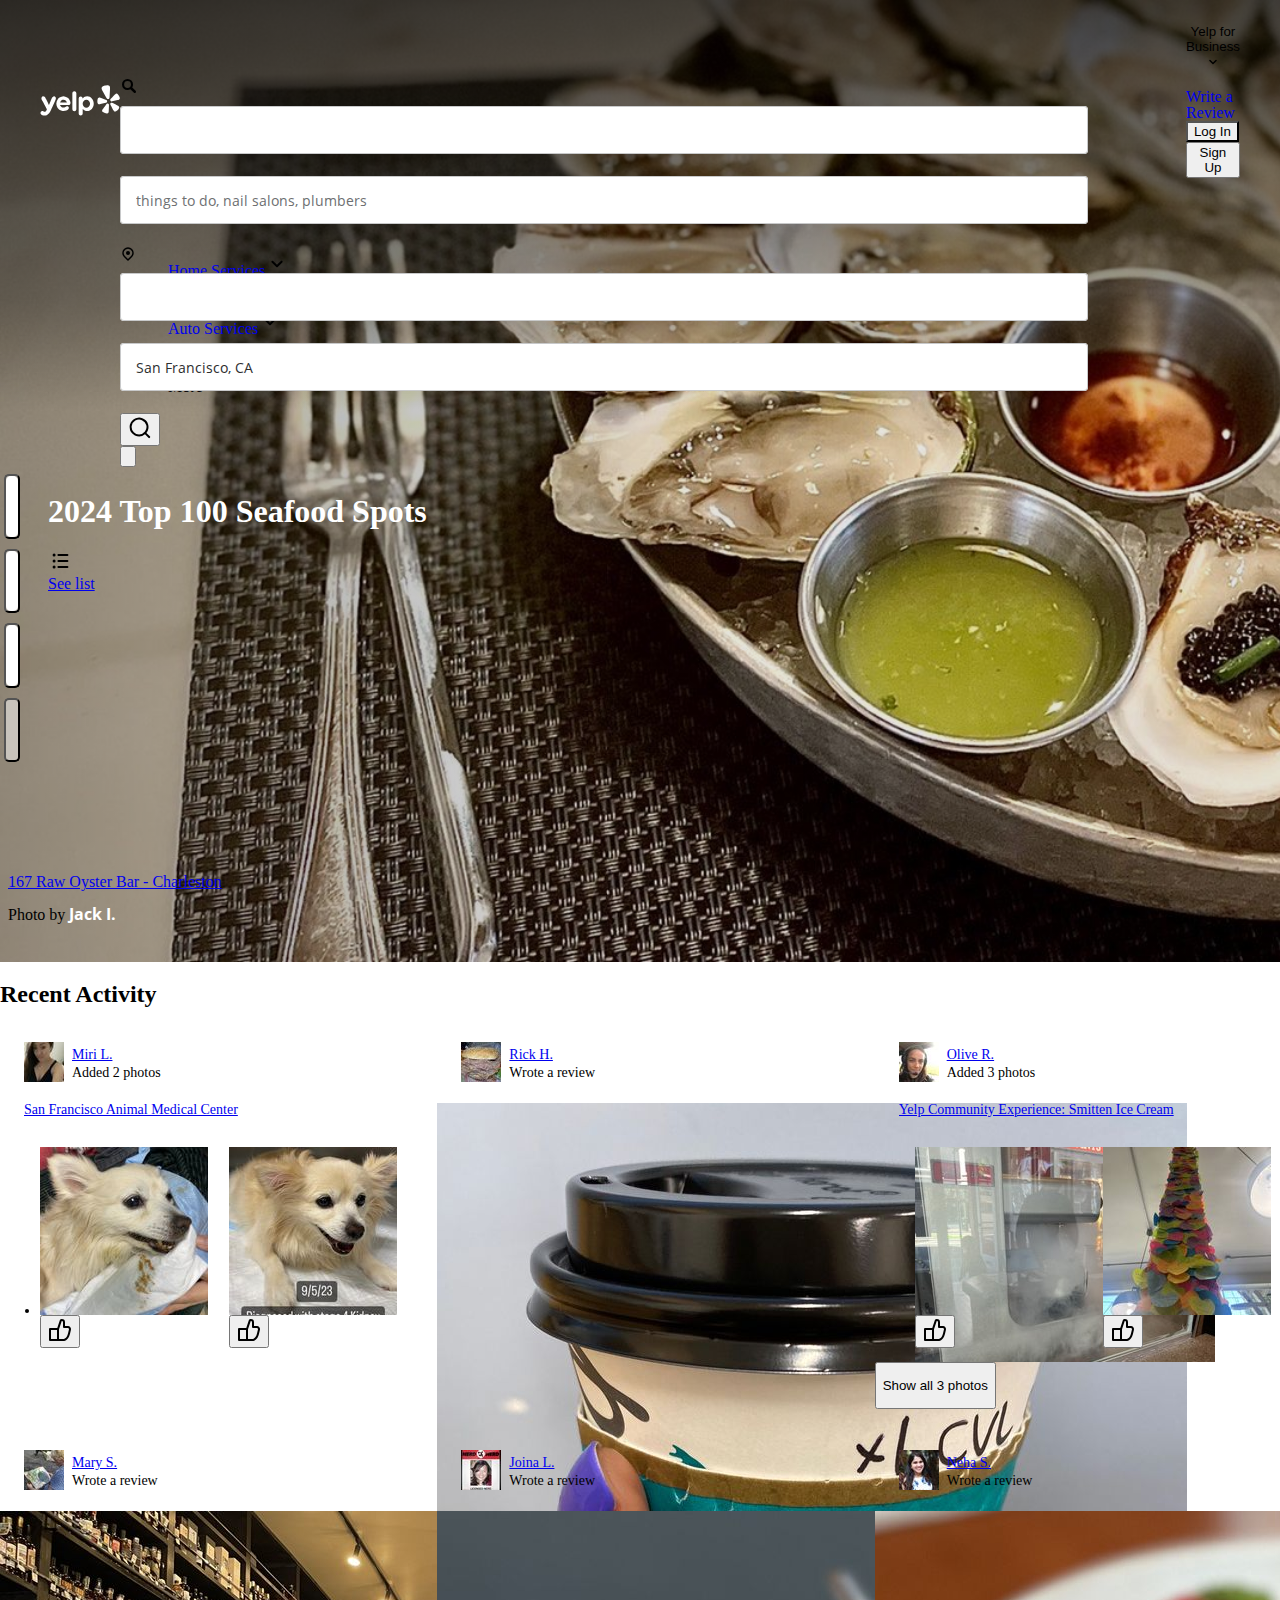
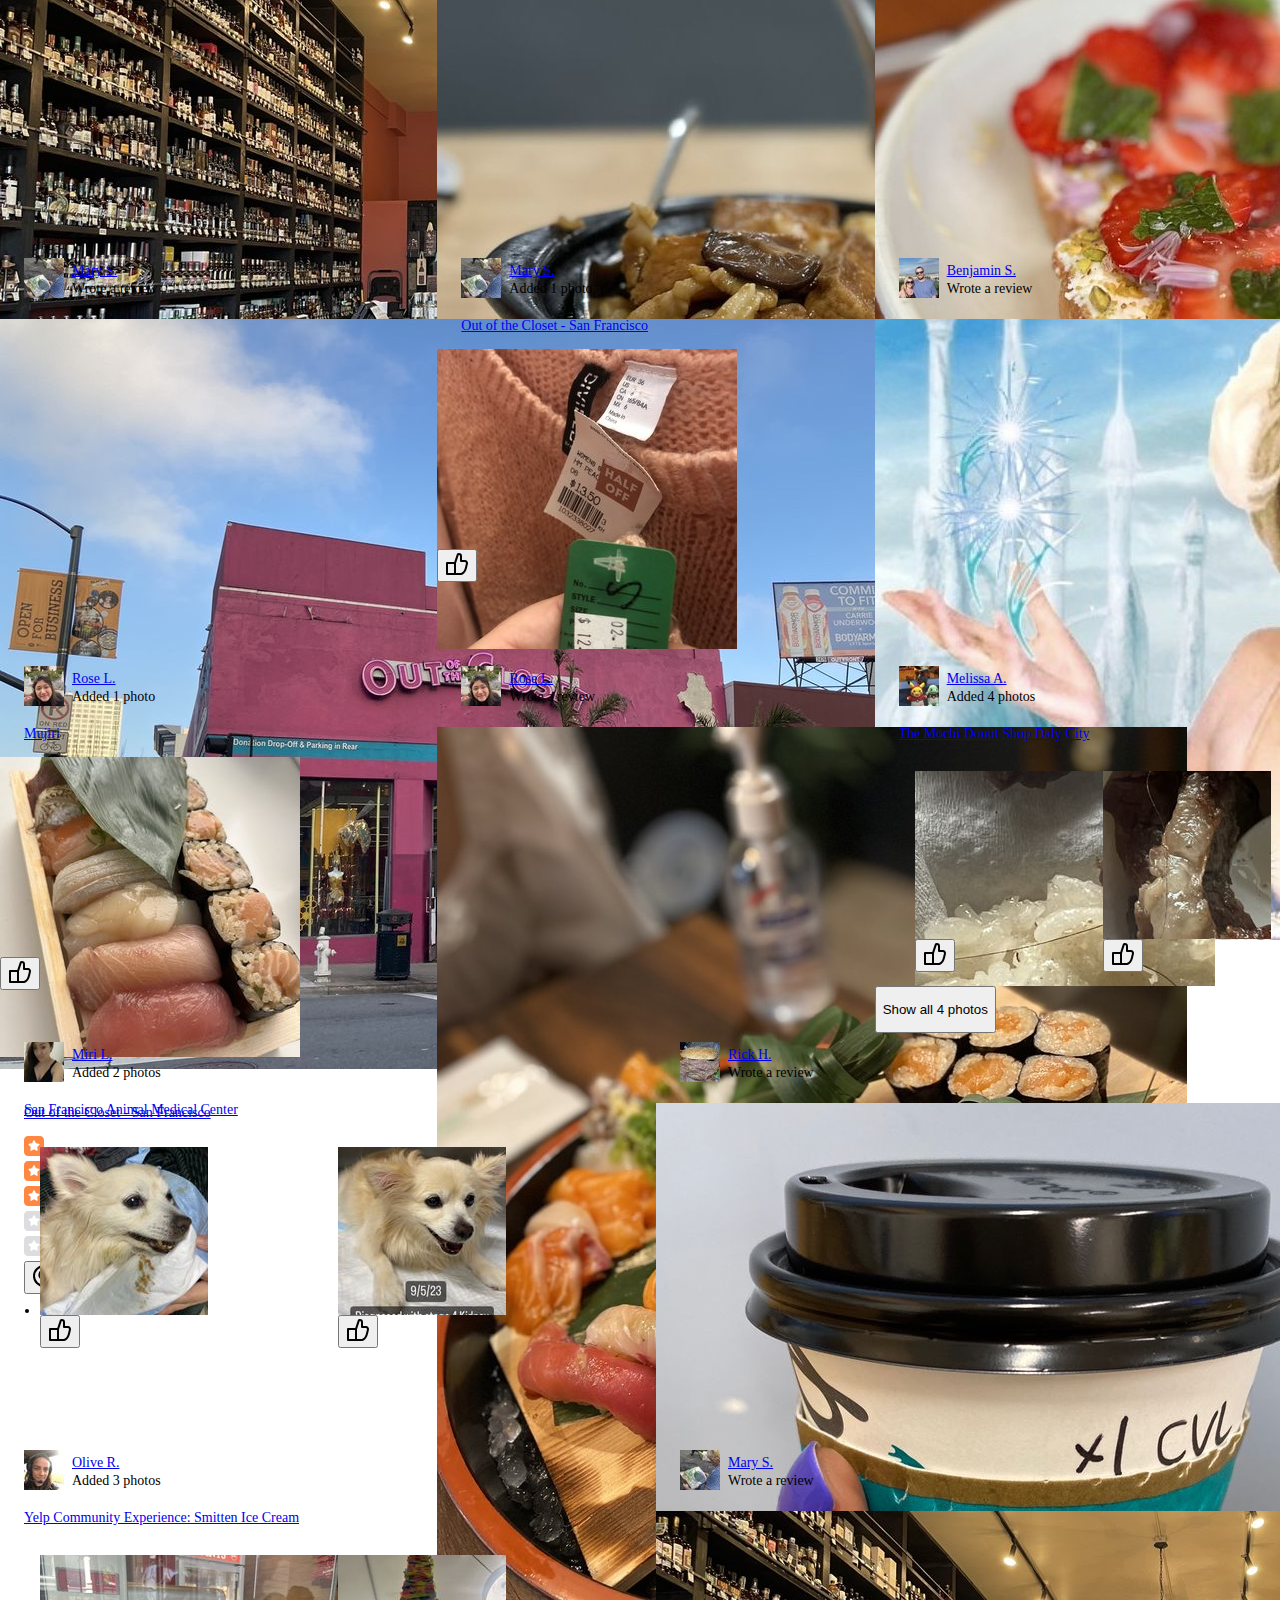
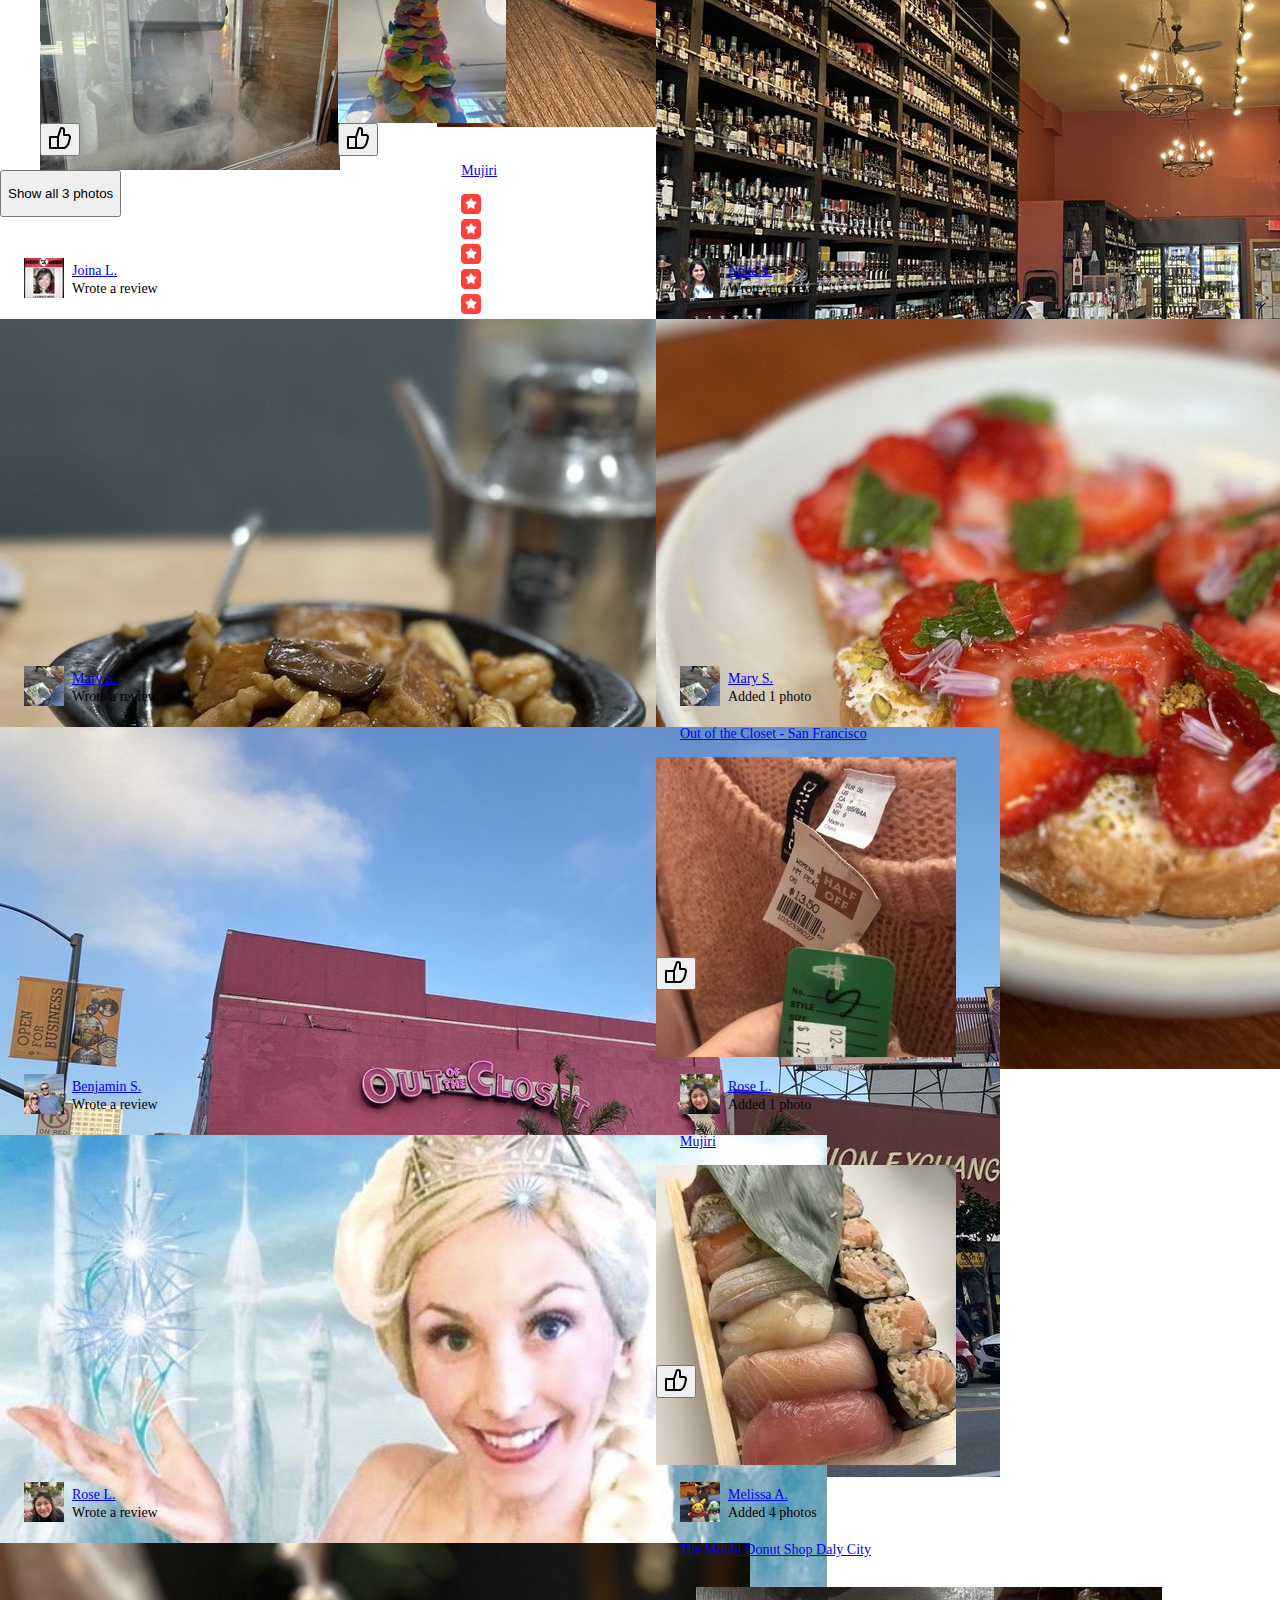
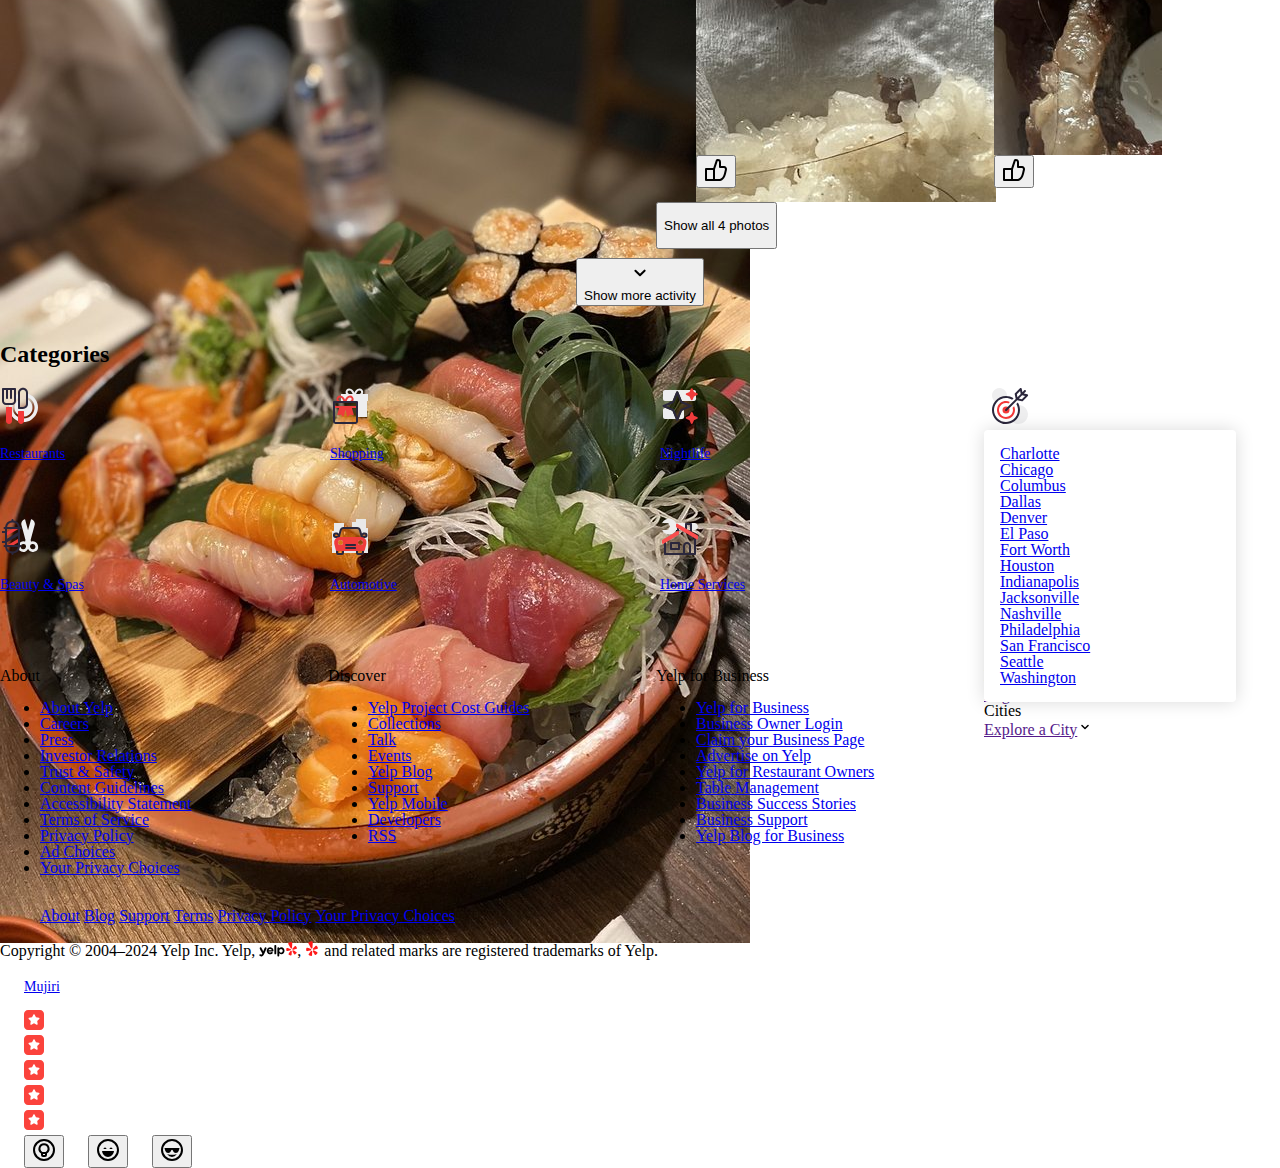
<file: static/index.html>
<!DOCTYPE html><html prefix="og: http://ogp.me/ns#" style="margin: 0;padding: 0; border: 0; font-size: 100%; font: inherit; vertical-align: baseline;" class="" data-scrapbook-source="https://www.yelp.com/" data-scrapbook-create="20240314222822973" data-scrapbook-title="Restaurants, Dentists, Bars, Beauty Salons, Doctors - Yelp" lang="en-US"><head><meta charset="UTF-8"><meta http-equiv="Content-Language" content="en-US"><meta name="viewport" content="width=device-width, initial-scale=1, shrink-to-fit=no"><link rel="mask-icon" sizes="any" href="https://s3-media0.fl.yelpcdn.com/assets/srv0/yelp_large_assets/b2bb2fb0ec9c/assets/img/logos/yelp_burst.svg" content="#FF1A1A"><link rel="shortcut icon" href="favicon.ico"><meta id="emotion-container">

    
    
<link href="yelp-frontend-lib-yelp-react-component-arrange-14.0.3-pkg.yji-13b4903814928f1bd1e9.css" rel="stylesheet" data-critical-css="1" as="style" media="all">
<link href="yelp-frontend-commons-pkg.yji-6dde1d89ad6c71867d09.css" rel="stylesheet" data-critical-css="2" as="style" media="all">
<link href="yelp-frontend-shared-bb9d6e71eb9f3d0b9b40c2cee066f70a45422133-pkg.yji-1753616a848c46f4de16.css" rel="stylesheet" data-critical-css="3" as="style" media="all">
<link href="yelp-frontend-shared-122c3c08c7523a182418f8c0916462dd220e6b23-pkg.yji-3ca38c7876bbe1cf9225.css" rel="stylesheet" data-critical-css="4" as="style" media="all">
<link href="yelp-frontend-shared-151f206a7613c72c1f5154b8ac947f0044079ebe-pkg.yji-43ee2dc9d6cf2fa77edc.css" rel="stylesheet" data-critical-css="5" as="style" media="all">
<link href="yelp-frontend-gondola-homepage-pkg.yji-590b0891aa2ddad3f74b.css" rel="stylesheet" data-critical-css="6" as="style" media="all"><link data-rh="true" rel="search" type="application/opensearchdescription+xml" href="https://www.yelp.com/opensearch" title="Yelp"><link data-rh="true" rel="alternate" href="android-app://com.yelp.android/yelp-app-indexing/home?utm_campaign=home&amp;utm_medium=organic&amp;utm_source=google"><link data-rh="true" rel="alternate" href="ios-app://284910350/yelp9.8//nearby?utm_campaign=home&amp;utm_medium=organic&amp;utm_source=google"><link data-rh="true" rel="canonical" href="https://www.yelp.com/"><link data-rh="true" rel="alternate" media="only screen and (max-width: 640px)" href="https://m.yelp.com/"><title>Restaurants, Dentists, Bars, Beauty Salons, Doctors - Yelp</title><meta data-rh="true" name="description" content="User Reviews and Recommendations of Best Restaurants, Shopping, Nightlife, Food, Entertainment, Things to Do, Services and More at Yelp"><meta data-rh="true" property="og:site_name" content="Yelp"><meta data-rh="true" property="og:type" content="website"><meta data-rh="true" property="og:image" content="https://s3-media0.fl.yelpcdn.com/assets/srv0/yelp_large_assets/a8d26394324f/assets/img/seo_metadata/yelp_og_image.png"><meta data-rh="true" property="og:image:height" content="1080"><meta data-rh="true" property="og:image:width" content="1920"><meta data-rh="true" property="fb:app_id" content="97534753161"><meta data-rh="true" property="og:description" content="People use Yelp to search for everything from the city's tastiest burger to the most renowned cardiologist. What will you uncover in your neighborhood?"><meta data-rh="true" property="og:title" content="Yelp"><meta data-rh="true" property="og:url" content="https://www.yelp.com/"><meta data-rh="true" name="apple-itunes-app" content="app-id=284910350"><meta data-rh="true" property="al:ios:app_name" content="Yelp"><meta data-rh="true" property="al:ios:app_store_id" content="284910350"><meta data-rh="true" property="al:ios:url" content="https://www.yelp.com/">

<link rel="search" type="application/opensearchdescription+xml" href="https://www.yelp.com/opensearch" title="Yelp"><meta http-equiv="origin-trial" content="AymqwRC7u88Y4JPvfIF2F37QKylC04248hLCdJAsh8xgOfe/dVJPV3XS3wLFca1ZMVOtnBfVjaCMTVudWM//5g4AAAB7eyJvcmlnaW4iOiJodHRwczovL3d3dy5nb29nbGV0YWdtYW5hZ2VyLmNvbTo0NDMiLCJmZWF0dXJlIjoiUHJpdmFjeVNhbmRib3hBZHNBUElzIiwiZXhwaXJ5IjoxNjk1MTY3OTk5LCJpc1RoaXJkUGFydHkiOnRydWV9"><style id="googleidentityservice_button_styles">.qJTHM{-moz-user-select:none;color:#202124;direction:rtl;font-family:"Roboto-Regular",arial,sans-serif;font-weight:400;margin:0;overflow:hidden}.ynRLnc{right:-9999px;position:absolute;top:-9999px}.L6cTce{display:none}.bltWBb{word-break:break-all}.hSRGPd{color:#1a73e8;cursor:pointer;font-weight:500;text-decoration:none}.Bz112c-W3lGp{height:16px;width:16px}.Bz112c-E3DyYd{height:20px;width:20px}.Bz112c-r9oPif{height:24px;width:24px}.Bz112c-uaxL4e{-moz-border-radius:10px;border-radius:10px}.LgbsSe-Bz112c{display:block}.S9gUrf-YoZ4jf,.S9gUrf-YoZ4jf *{border:none;margin:0;padding:0}.fFW7wc-ibnC6b>.aZ2wEe>div{border-color:#4285f4}.P1ekSe-ZMv3u>div:nth-child(1){background-color:#1a73e8!important}.P1ekSe-ZMv3u>div:nth-child(2),.P1ekSe-ZMv3u>div:nth-child(3){background-image:linear-gradient(to right,rgba(255,255,255,.7),rgba(255,255,255,.7)),linear-gradient(to right,#1a73e8,#1a73e8)!important}.haAclf{display:inline-block}.nsm7Bb-HzV7m-LgbsSe{border-radius:4px;box-sizing:border-box;transition:background-color .218s,border-color .218s;-moz-user-select:none;background-color:#fff;background-image:none;border:1px solid #dadce0;color:#3c4043;cursor:pointer;font-family:"Google Sans",arial,sans-serif;font-size:14px;height:40px;letter-spacing:0.25px;outline:none;overflow:hidden;padding:0 12px;position:relative;text-align:center;vertical-align:middle;white-space:nowrap;width:auto}@media screen and (-ms-high-contrast:active){.nsm7Bb-HzV7m-LgbsSe{border:2px solid windowText;color:windowText}}.nsm7Bb-HzV7m-LgbsSe.pSzOP-SxQuSe{font-size:14px;height:32px;letter-spacing:0.25px;padding:0 10px}.nsm7Bb-HzV7m-LgbsSe.purZT-SxQuSe{font-size:11px;height:20px;letter-spacing:0.3px;padding:0 8px}.nsm7Bb-HzV7m-LgbsSe.Bz112c-LgbsSe{padding:0;width:40px}.nsm7Bb-HzV7m-LgbsSe.Bz112c-LgbsSe.pSzOP-SxQuSe{width:32px}.nsm7Bb-HzV7m-LgbsSe.Bz112c-LgbsSe.purZT-SxQuSe{width:20px}.nsm7Bb-HzV7m-LgbsSe.JGcpL-RbRzK{border-radius:20px}.nsm7Bb-HzV7m-LgbsSe.JGcpL-RbRzK.pSzOP-SxQuSe{border-radius:16px}.nsm7Bb-HzV7m-LgbsSe.JGcpL-RbRzK.purZT-SxQuSe{border-radius:10px}.nsm7Bb-HzV7m-LgbsSe.MFS4be-Ia7Qfc{border:none;color:#fff}.nsm7Bb-HzV7m-LgbsSe.MFS4be-v3pZbf-Ia7Qfc{background-color:#1a73e8}.nsm7Bb-HzV7m-LgbsSe.MFS4be-JaPV2b-Ia7Qfc{background-color:#202124;color:#e8eaed}.nsm7Bb-HzV7m-LgbsSe .nsm7Bb-HzV7m-LgbsSe-Bz112c{height:18px;margin-left:8px;min-width:18px;width:18px}.nsm7Bb-HzV7m-LgbsSe.pSzOP-SxQuSe .nsm7Bb-HzV7m-LgbsSe-Bz112c{height:14px;min-width:14px;width:14px}.nsm7Bb-HzV7m-LgbsSe.purZT-SxQuSe .nsm7Bb-HzV7m-LgbsSe-Bz112c{height:10px;min-width:10px;width:10px}.nsm7Bb-HzV7m-LgbsSe.jVeSEe .nsm7Bb-HzV7m-LgbsSe-Bz112c{margin-right:8px;margin-left:-4px}.nsm7Bb-HzV7m-LgbsSe.Bz112c-LgbsSe .nsm7Bb-HzV7m-LgbsSe-Bz112c{margin:0;padding:10px}.nsm7Bb-HzV7m-LgbsSe.Bz112c-LgbsSe.pSzOP-SxQuSe .nsm7Bb-HzV7m-LgbsSe-Bz112c{padding:8px}.nsm7Bb-HzV7m-LgbsSe.Bz112c-LgbsSe.purZT-SxQuSe .nsm7Bb-HzV7m-LgbsSe-Bz112c{padding:4px}.nsm7Bb-HzV7m-LgbsSe .nsm7Bb-HzV7m-LgbsSe-Bz112c-haAclf{border-top-right-radius:3px;border-bottom-right-radius:3px;display:-webkit-box;display:-moz-box;display:-ms-flexbox;display:-webkit-flex;display:flex;justify-content:center;align-items:center;background-color:#fff;height:36px;margin-right:-10px;margin-left:12px;min-width:36px;width:36px}.nsm7Bb-HzV7m-LgbsSe .nsm7Bb-HzV7m-LgbsSe-Bz112c-haAclf .nsm7Bb-HzV7m-LgbsSe-Bz112c,.nsm7Bb-HzV7m-LgbsSe.Bz112c-LgbsSe .nsm7Bb-HzV7m-LgbsSe-Bz112c-haAclf .nsm7Bb-HzV7m-LgbsSe-Bz112c{margin:0;padding:0}.nsm7Bb-HzV7m-LgbsSe.pSzOP-SxQuSe .nsm7Bb-HzV7m-LgbsSe-Bz112c-haAclf{height:28px;margin-right:-8px;margin-left:10px;min-width:28px;width:28px}.nsm7Bb-HzV7m-LgbsSe.purZT-SxQuSe .nsm7Bb-HzV7m-LgbsSe-Bz112c-haAclf{height:16px;margin-right:-6px;margin-left:8px;min-width:16px;width:16px}.nsm7Bb-HzV7m-LgbsSe.Bz112c-LgbsSe .nsm7Bb-HzV7m-LgbsSe-Bz112c-haAclf{border-radius:3px;margin-right:2px;margin-left:0;padding:0}.nsm7Bb-HzV7m-LgbsSe.JGcpL-RbRzK .nsm7Bb-HzV7m-LgbsSe-Bz112c-haAclf{border-radius:18px}.nsm7Bb-HzV7m-LgbsSe.pSzOP-SxQuSe.JGcpL-RbRzK .nsm7Bb-HzV7m-LgbsSe-Bz112c-haAclf{border-radius:14px}.nsm7Bb-HzV7m-LgbsSe.purZT-SxQuSe.JGcpL-RbRzK .nsm7Bb-HzV7m-LgbsSe-Bz112c-haAclf{border-radius:8px}.nsm7Bb-HzV7m-LgbsSe .nsm7Bb-HzV7m-LgbsSe-bN97Pc-sM5MNb{display:-webkit-box;display:-moz-box;display:-ms-flexbox;display:-webkit-flex;display:flex;align-items:center;flex-direction:row;justify-content:space-between;flex-wrap:nowrap;height:100%;position:relative;width:100%}.nsm7Bb-HzV7m-LgbsSe .oXtfBe-l4eHX{justify-content:center}.nsm7Bb-HzV7m-LgbsSe .nsm7Bb-HzV7m-LgbsSe-BPrWId{flex-grow:1;font-family:"Google Sans",arial,sans-serif;font-weight:500;overflow:hidden;text-overflow:ellipsis;vertical-align:top}.nsm7Bb-HzV7m-LgbsSe.purZT-SxQuSe .nsm7Bb-HzV7m-LgbsSe-BPrWId{font-weight:300}.nsm7Bb-HzV7m-LgbsSe .oXtfBe-l4eHX .nsm7Bb-HzV7m-LgbsSe-BPrWId{flex-grow:0}.nsm7Bb-HzV7m-LgbsSe .nsm7Bb-HzV7m-LgbsSe-MJoBVe{transition:background-color .218s;bottom:0;right:0;position:absolute;left:0;top:0}.nsm7Bb-HzV7m-LgbsSe:hover,.nsm7Bb-HzV7m-LgbsSe:focus{box-shadow:none;border-color:#d2e3fc;outline:none}.nsm7Bb-HzV7m-LgbsSe:hover .nsm7Bb-HzV7m-LgbsSe-MJoBVe,.nsm7Bb-HzV7m-LgbsSe:focus .nsm7Bb-HzV7m-LgbsSe-MJoBVe{background:rgba(66,133,244,.04)}.nsm7Bb-HzV7m-LgbsSe:active .nsm7Bb-HzV7m-LgbsSe-MJoBVe{background:rgba(66,133,244,.1)}.nsm7Bb-HzV7m-LgbsSe.MFS4be-Ia7Qfc:hover .nsm7Bb-HzV7m-LgbsSe-MJoBVe,.nsm7Bb-HzV7m-LgbsSe.MFS4be-Ia7Qfc:focus .nsm7Bb-HzV7m-LgbsSe-MJoBVe{background:rgba(255,255,255,.24)}.nsm7Bb-HzV7m-LgbsSe.MFS4be-Ia7Qfc:active .nsm7Bb-HzV7m-LgbsSe-MJoBVe{background:rgba(255,255,255,.32)}.nsm7Bb-HzV7m-LgbsSe .n1UuX-DkfjY{border-radius:50%;display:-webkit-box;display:-moz-box;display:-ms-flexbox;display:-webkit-flex;display:flex;height:20px;margin-right:-4px;margin-left:8px;min-width:20px;width:20px}.nsm7Bb-HzV7m-LgbsSe.jVeSEe .nsm7Bb-HzV7m-LgbsSe-BPrWId{font-family:"Roboto";font-size:12px;text-align:right}.nsm7Bb-HzV7m-LgbsSe.jVeSEe .nsm7Bb-HzV7m-LgbsSe-BPrWId .ssJRIf,.nsm7Bb-HzV7m-LgbsSe.jVeSEe .nsm7Bb-HzV7m-LgbsSe-BPrWId .K4efff .fmcmS{overflow:hidden;text-overflow:ellipsis}.nsm7Bb-HzV7m-LgbsSe.jVeSEe .nsm7Bb-HzV7m-LgbsSe-BPrWId .K4efff{display:-webkit-box;display:-moz-box;display:-ms-flexbox;display:-webkit-flex;display:flex;align-items:center;color:#5f6368;fill:#5f6368;font-size:11px;font-weight:400}.nsm7Bb-HzV7m-LgbsSe.jVeSEe.MFS4be-Ia7Qfc .nsm7Bb-HzV7m-LgbsSe-BPrWId .K4efff{color:#e8eaed;fill:#e8eaed}.nsm7Bb-HzV7m-LgbsSe.jVeSEe .nsm7Bb-HzV7m-LgbsSe-BPrWId .K4efff .Bz112c{height:18px;margin:-3px 2px -3px -3px;min-width:18px;width:18px}.nsm7Bb-HzV7m-LgbsSe.jVeSEe .nsm7Bb-HzV7m-LgbsSe-Bz112c-haAclf{border-top-right-radius:0;border-bottom-right-radius:0;border-top-left-radius:3px;border-bottom-left-radius:3px;margin-right:12px;margin-left:-10px}.nsm7Bb-HzV7m-LgbsSe.jVeSEe.JGcpL-RbRzK .nsm7Bb-HzV7m-LgbsSe-Bz112c-haAclf{border-radius:18px}.L5Fo6c-sM5MNb{border:0;display:block;right:0;position:relative;top:0}.L5Fo6c-bF1uUb{-moz-border-radius:4px;border-radius:4px;bottom:0;cursor:pointer;right:0;position:absolute;left:0;top:0}.L5Fo6c-bF1uUb:focus{border:none;outline:none}sentinel{}</style><link id="googleidentityservice" type="text/css" media="all" rel="stylesheet" href="style.css"><style id="onetrust-style">#onetrust-banner-sdk{-ms-text-size-adjust:100%;-webkit-text-size-adjust:100%}#onetrust-banner-sdk .onetrust-vendors-list-handler{cursor:pointer;color:#1f96db;font-size:inherit;font-weight:bold;text-decoration:none;margin-left:5px}#onetrust-banner-sdk .onetrust-vendors-list-handler:hover{color:#1f96db}#onetrust-banner-sdk:focus{outline:2px solid #000;outline-offset:-2px}#onetrust-banner-sdk a:focus{outline:2px solid #000}#onetrust-banner-sdk #onetrust-accept-btn-handler,#onetrust-banner-sdk #onetrust-reject-all-handler,#onetrust-banner-sdk #onetrust-pc-btn-handler{outline-offset:1px}#onetrust-banner-sdk.ot-bnr-w-logo .ot-bnr-logo{height:64px;width:64px}#onetrust-banner-sdk .ot-tcf2-vendor-count.ot-text-bold{font-weight:bold}#onetrust-banner-sdk .ot-close-icon,#onetrust-pc-sdk .ot-close-icon,#ot-sync-ntfy .ot-close-icon{background-size:contain;background-repeat:no-repeat;background-position:center;height:12px;width:12px}#onetrust-banner-sdk .powered-by-logo,#onetrust-banner-sdk .ot-pc-footer-logo a,#onetrust-pc-sdk .powered-by-logo,#onetrust-pc-sdk .ot-pc-footer-logo a,#ot-sync-ntfy .powered-by-logo,#ot-sync-ntfy .ot-pc-footer-logo a{background-size:contain;background-repeat:no-repeat;background-position:center;height:25px;width:152px;display:block;text-decoration:none;font-size:.75em}#onetrust-banner-sdk .powered-by-logo:hover,#onetrust-banner-sdk .ot-pc-footer-logo a:hover,#onetrust-pc-sdk .powered-by-logo:hover,#onetrust-pc-sdk .ot-pc-footer-logo a:hover,#ot-sync-ntfy .powered-by-logo:hover,#ot-sync-ntfy .ot-pc-footer-logo a:hover{color:#565656}#onetrust-banner-sdk h3 *,#onetrust-banner-sdk h4 *,#onetrust-banner-sdk h6 *,#onetrust-banner-sdk button *,#onetrust-banner-sdk a[data-parent-id] *,#onetrust-pc-sdk h3 *,#onetrust-pc-sdk h4 *,#onetrust-pc-sdk h6 *,#onetrust-pc-sdk button *,#onetrust-pc-sdk a[data-parent-id] *,#ot-sync-ntfy h3 *,#ot-sync-ntfy h4 *,#ot-sync-ntfy h6 *,#ot-sync-ntfy button *,#ot-sync-ntfy a[data-parent-id] *{font-size:inherit;font-weight:inherit;color:inherit}#onetrust-banner-sdk .ot-hide,#onetrust-pc-sdk .ot-hide,#ot-sync-ntfy .ot-hide{display:none !important}#onetrust-banner-sdk button.ot-link-btn:hover,#onetrust-pc-sdk button.ot-link-btn:hover,#ot-sync-ntfy button.ot-link-btn:hover{text-decoration:underline;opacity:1}#onetrust-pc-sdk .ot-sdk-row .ot-sdk-column{padding:0}#onetrust-pc-sdk .ot-sdk-container{padding-right:0}#onetrust-pc-sdk .ot-sdk-row{flex-direction:initial;width:100%}#onetrust-pc-sdk [type=checkbox]:checked,#onetrust-pc-sdk [type=checkbox]:not(:checked){pointer-events:initial}#onetrust-pc-sdk [type=checkbox]:disabled+label::before,#onetrust-pc-sdk [type=checkbox]:disabled+label:after,#onetrust-pc-sdk [type=checkbox]:disabled+label{pointer-events:none;opacity:.7}#onetrust-pc-sdk #vendor-list-content{transform:translate3d(0, 0, 0)}#onetrust-pc-sdk li input[type=checkbox]{z-index:1}#onetrust-pc-sdk li .ot-checkbox label{z-index:2}#onetrust-pc-sdk li .ot-checkbox input[type=checkbox]{height:auto;width:auto}#onetrust-pc-sdk li .host-title a,#onetrust-pc-sdk li .ot-host-name a,#onetrust-pc-sdk li .accordion-text,#onetrust-pc-sdk li .ot-acc-txt{z-index:2;position:relative}#onetrust-pc-sdk input{margin:3px .1ex}#onetrust-pc-sdk .pc-logo,#onetrust-pc-sdk .ot-pc-logo{height:60px;width:180px;background-position:center;background-size:contain;background-repeat:no-repeat;display:inline-flex;justify-content:center;align-items:center}#onetrust-pc-sdk .pc-logo img,#onetrust-pc-sdk .ot-pc-logo img{max-height:100%;max-width:100%}#onetrust-pc-sdk .screen-reader-only,#onetrust-pc-sdk .ot-scrn-rdr,.ot-sdk-cookie-policy .screen-reader-only,.ot-sdk-cookie-policy .ot-scrn-rdr{border:0;clip:rect(0 0 0 0);height:1px;margin:-1px;overflow:hidden;padding:0;position:absolute;width:1px}#onetrust-pc-sdk.ot-fade-in,.onetrust-pc-dark-filter.ot-fade-in,#onetrust-banner-sdk.ot-fade-in{animation-name:onetrust-fade-in;animation-duration:400ms;animation-timing-function:ease-in-out}#onetrust-pc-sdk.ot-hide{display:none !important}.onetrust-pc-dark-filter.ot-hide{display:none !important}#ot-sdk-btn.ot-sdk-show-settings,#ot-sdk-btn.optanon-show-settings{color:#68b631;border:1px solid #68b631;height:auto;white-space:normal;word-wrap:break-word;padding:.8em 2em;font-size:.8em;line-height:1.2;cursor:pointer;-moz-transition:.1s ease;-o-transition:.1s ease;-webkit-transition:1s ease;transition:.1s ease}#ot-sdk-btn.ot-sdk-show-settings:hover,#ot-sdk-btn.optanon-show-settings:hover{color:#fff;background-color:#68b631}.onetrust-pc-dark-filter{background:rgba(0,0,0,.5);z-index:2147483646;width:100%;height:100%;overflow:hidden;position:fixed;top:0;bottom:0;left:0}@keyframes onetrust-fade-in{0%{opacity:0}100%{opacity:1}}.ot-cookie-label{text-decoration:underline}@media only screen and (min-width: 426px)and (max-width: 896px)and (orientation: landscape){#onetrust-pc-sdk p{font-size:.75em}}#onetrust-banner-sdk .banner-option-input:focus+label{outline:1px solid #000;outline-style:auto}.category-vendors-list-handler+a:focus,.category-vendors-list-handler+a:focus-visible{outline:2px solid #000}#onetrust-pc-sdk .ot-userid-title{margin-top:10px}#onetrust-pc-sdk .ot-userid-title>span,#onetrust-pc-sdk .ot-userid-timestamp>span{font-weight:700}#onetrust-pc-sdk .ot-userid-desc{font-style:italic}#onetrust-pc-sdk .ot-host-desc a{pointer-events:initial}#onetrust-pc-sdk .ot-ven-hdr>p a{position:relative;z-index:2;pointer-events:initial}#onetrust-pc-sdk .ot-vnd-serv .ot-vnd-item .ot-vnd-info a,#onetrust-pc-sdk .ot-vs-list .ot-vnd-item .ot-vnd-info a{margin-right:auto}#onetrust-pc-sdk .ot-pc-footer-logo img{width:136px;height:16px}#onetrust-banner-sdk .ot-optout-signal,#onetrust-pc-sdk .ot-optout-signal{border:1px solid #32ae88;border-radius:3px;padding:5px;margin-bottom:10px;background-color:#f9fffa;font-size:.85rem;line-height:2}#onetrust-banner-sdk .ot-optout-signal .ot-optout-icon,#onetrust-pc-sdk .ot-optout-signal .ot-optout-icon{display:inline;margin-right:5px}#onetrust-banner-sdk .ot-optout-signal svg,#onetrust-pc-sdk .ot-optout-signal svg{height:20px;width:30px;transform:scale(0.5)}#onetrust-banner-sdk .ot-optout-signal svg path,#onetrust-pc-sdk .ot-optout-signal svg path{fill:#32ae88}#onetrust-banner-sdk,#onetrust-pc-sdk,#ot-sdk-cookie-policy,#ot-sync-ntfy{font-size:16px}#onetrust-banner-sdk *,#onetrust-banner-sdk ::after,#onetrust-banner-sdk ::before,#onetrust-pc-sdk *,#onetrust-pc-sdk ::after,#onetrust-pc-sdk ::before,#ot-sdk-cookie-policy *,#ot-sdk-cookie-policy ::after,#ot-sdk-cookie-policy ::before,#ot-sync-ntfy *,#ot-sync-ntfy ::after,#ot-sync-ntfy ::before{-webkit-box-sizing:content-box;-moz-box-sizing:content-box;box-sizing:content-box}#onetrust-banner-sdk div,#onetrust-banner-sdk span,#onetrust-banner-sdk h1,#onetrust-banner-sdk h2,#onetrust-banner-sdk h3,#onetrust-banner-sdk h4,#onetrust-banner-sdk h5,#onetrust-banner-sdk h6,#onetrust-banner-sdk p,#onetrust-banner-sdk img,#onetrust-banner-sdk svg,#onetrust-banner-sdk button,#onetrust-banner-sdk section,#onetrust-banner-sdk a,#onetrust-banner-sdk label,#onetrust-banner-sdk input,#onetrust-banner-sdk ul,#onetrust-banner-sdk li,#onetrust-banner-sdk nav,#onetrust-banner-sdk table,#onetrust-banner-sdk thead,#onetrust-banner-sdk tr,#onetrust-banner-sdk td,#onetrust-banner-sdk tbody,#onetrust-banner-sdk .ot-main-content,#onetrust-banner-sdk .ot-toggle,#onetrust-banner-sdk #ot-content,#onetrust-banner-sdk #ot-pc-content,#onetrust-banner-sdk .checkbox,#onetrust-pc-sdk div,#onetrust-pc-sdk span,#onetrust-pc-sdk h1,#onetrust-pc-sdk h2,#onetrust-pc-sdk h3,#onetrust-pc-sdk h4,#onetrust-pc-sdk h5,#onetrust-pc-sdk h6,#onetrust-pc-sdk p,#onetrust-pc-sdk img,#onetrust-pc-sdk svg,#onetrust-pc-sdk button,#onetrust-pc-sdk section,#onetrust-pc-sdk a,#onetrust-pc-sdk label,#onetrust-pc-sdk input,#onetrust-pc-sdk ul,#onetrust-pc-sdk li,#onetrust-pc-sdk nav,#onetrust-pc-sdk table,#onetrust-pc-sdk thead,#onetrust-pc-sdk tr,#onetrust-pc-sdk td,#onetrust-pc-sdk tbody,#onetrust-pc-sdk .ot-main-content,#onetrust-pc-sdk .ot-toggle,#onetrust-pc-sdk #ot-content,#onetrust-pc-sdk #ot-pc-content,#onetrust-pc-sdk .checkbox,#ot-sdk-cookie-policy div,#ot-sdk-cookie-policy span,#ot-sdk-cookie-policy h1,#ot-sdk-cookie-policy h2,#ot-sdk-cookie-policy h3,#ot-sdk-cookie-policy h4,#ot-sdk-cookie-policy h5,#ot-sdk-cookie-policy h6,#ot-sdk-cookie-policy p,#ot-sdk-cookie-policy img,#ot-sdk-cookie-policy svg,#ot-sdk-cookie-policy button,#ot-sdk-cookie-policy section,#ot-sdk-cookie-policy a,#ot-sdk-cookie-policy label,#ot-sdk-cookie-policy input,#ot-sdk-cookie-policy ul,#ot-sdk-cookie-policy li,#ot-sdk-cookie-policy nav,#ot-sdk-cookie-policy table,#ot-sdk-cookie-policy thead,#ot-sdk-cookie-policy tr,#ot-sdk-cookie-policy td,#ot-sdk-cookie-policy tbody,#ot-sdk-cookie-policy .ot-main-content,#ot-sdk-cookie-policy .ot-toggle,#ot-sdk-cookie-policy #ot-content,#ot-sdk-cookie-policy #ot-pc-content,#ot-sdk-cookie-policy .checkbox,#ot-sync-ntfy div,#ot-sync-ntfy span,#ot-sync-ntfy h1,#ot-sync-ntfy h2,#ot-sync-ntfy h3,#ot-sync-ntfy h4,#ot-sync-ntfy h5,#ot-sync-ntfy h6,#ot-sync-ntfy p,#ot-sync-ntfy img,#ot-sync-ntfy svg,#ot-sync-ntfy button,#ot-sync-ntfy section,#ot-sync-ntfy a,#ot-sync-ntfy label,#ot-sync-ntfy input,#ot-sync-ntfy ul,#ot-sync-ntfy li,#ot-sync-ntfy nav,#ot-sync-ntfy table,#ot-sync-ntfy thead,#ot-sync-ntfy tr,#ot-sync-ntfy td,#ot-sync-ntfy tbody,#ot-sync-ntfy .ot-main-content,#ot-sync-ntfy .ot-toggle,#ot-sync-ntfy #ot-content,#ot-sync-ntfy #ot-pc-content,#ot-sync-ntfy .checkbox{font-family:inherit;font-weight:normal;-webkit-font-smoothing:auto;letter-spacing:normal;line-height:normal;padding:0;margin:0;height:auto;min-height:0;max-height:none;width:auto;min-width:0;max-width:none;border-radius:0;border:none;clear:none;float:none;position:static;bottom:auto;left:auto;right:auto;top:auto;text-align:left;text-decoration:none;text-indent:0;text-shadow:none;text-transform:none;white-space:normal;background:none;overflow:visible;vertical-align:baseline;visibility:visible;z-index:auto;box-shadow:none}#onetrust-banner-sdk label:before,#onetrust-banner-sdk label:after,#onetrust-banner-sdk .checkbox:after,#onetrust-banner-sdk .checkbox:before,#onetrust-pc-sdk label:before,#onetrust-pc-sdk label:after,#onetrust-pc-sdk .checkbox:after,#onetrust-pc-sdk .checkbox:before,#ot-sdk-cookie-policy label:before,#ot-sdk-cookie-policy label:after,#ot-sdk-cookie-policy .checkbox:after,#ot-sdk-cookie-policy .checkbox:before,#ot-sync-ntfy label:before,#ot-sync-ntfy label:after,#ot-sync-ntfy .checkbox:after,#ot-sync-ntfy .checkbox:before{content:"";content:none}#onetrust-banner-sdk .ot-sdk-container,#onetrust-pc-sdk .ot-sdk-container,#ot-sdk-cookie-policy .ot-sdk-container{position:relative;width:100%;max-width:100%;margin:0 auto;padding:0 20px;box-sizing:border-box}#onetrust-banner-sdk .ot-sdk-column,#onetrust-banner-sdk .ot-sdk-columns,#onetrust-pc-sdk .ot-sdk-column,#onetrust-pc-sdk .ot-sdk-columns,#ot-sdk-cookie-policy .ot-sdk-column,#ot-sdk-cookie-policy .ot-sdk-columns{width:100%;float:left;box-sizing:border-box;padding:0;display:initial}@media(min-width: 400px){#onetrust-banner-sdk .ot-sdk-container,#onetrust-pc-sdk .ot-sdk-container,#ot-sdk-cookie-policy .ot-sdk-container{width:90%;padding:0}}@media(min-width: 550px){#onetrust-banner-sdk .ot-sdk-container,#onetrust-pc-sdk .ot-sdk-container,#ot-sdk-cookie-policy .ot-sdk-container{width:100%}#onetrust-banner-sdk .ot-sdk-column,#onetrust-banner-sdk .ot-sdk-columns,#onetrust-pc-sdk .ot-sdk-column,#onetrust-pc-sdk .ot-sdk-columns,#ot-sdk-cookie-policy .ot-sdk-column,#ot-sdk-cookie-policy .ot-sdk-columns{margin-left:4%}#onetrust-banner-sdk .ot-sdk-column:first-child,#onetrust-banner-sdk .ot-sdk-columns:first-child,#onetrust-pc-sdk .ot-sdk-column:first-child,#onetrust-pc-sdk .ot-sdk-columns:first-child,#ot-sdk-cookie-policy .ot-sdk-column:first-child,#ot-sdk-cookie-policy .ot-sdk-columns:first-child{margin-left:0}#onetrust-banner-sdk .ot-sdk-two.ot-sdk-columns,#onetrust-pc-sdk .ot-sdk-two.ot-sdk-columns,#ot-sdk-cookie-policy .ot-sdk-two.ot-sdk-columns{width:13.3333333333%}#onetrust-banner-sdk .ot-sdk-three.ot-sdk-columns,#onetrust-pc-sdk .ot-sdk-three.ot-sdk-columns,#ot-sdk-cookie-policy .ot-sdk-three.ot-sdk-columns{width:22%}#onetrust-banner-sdk .ot-sdk-four.ot-sdk-columns,#onetrust-pc-sdk .ot-sdk-four.ot-sdk-columns,#ot-sdk-cookie-policy .ot-sdk-four.ot-sdk-columns{width:30.6666666667%}#onetrust-banner-sdk .ot-sdk-eight.ot-sdk-columns,#onetrust-pc-sdk .ot-sdk-eight.ot-sdk-columns,#ot-sdk-cookie-policy .ot-sdk-eight.ot-sdk-columns{width:65.3333333333%}#onetrust-banner-sdk .ot-sdk-nine.ot-sdk-columns,#onetrust-pc-sdk .ot-sdk-nine.ot-sdk-columns,#ot-sdk-cookie-policy .ot-sdk-nine.ot-sdk-columns{width:74%}#onetrust-banner-sdk .ot-sdk-ten.ot-sdk-columns,#onetrust-pc-sdk .ot-sdk-ten.ot-sdk-columns,#ot-sdk-cookie-policy .ot-sdk-ten.ot-sdk-columns{width:82.6666666667%}#onetrust-banner-sdk .ot-sdk-eleven.ot-sdk-columns,#onetrust-pc-sdk .ot-sdk-eleven.ot-sdk-columns,#ot-sdk-cookie-policy .ot-sdk-eleven.ot-sdk-columns{width:91.3333333333%}#onetrust-banner-sdk .ot-sdk-twelve.ot-sdk-columns,#onetrust-pc-sdk .ot-sdk-twelve.ot-sdk-columns,#ot-sdk-cookie-policy .ot-sdk-twelve.ot-sdk-columns{width:100%;margin-left:0}}#onetrust-banner-sdk h1,#onetrust-banner-sdk h2,#onetrust-banner-sdk h3,#onetrust-banner-sdk h4,#onetrust-banner-sdk h5,#onetrust-banner-sdk h6,#onetrust-pc-sdk h1,#onetrust-pc-sdk h2,#onetrust-pc-sdk h3,#onetrust-pc-sdk h4,#onetrust-pc-sdk h5,#onetrust-pc-sdk h6,#ot-sdk-cookie-policy h1,#ot-sdk-cookie-policy h2,#ot-sdk-cookie-policy h3,#ot-sdk-cookie-policy h4,#ot-sdk-cookie-policy h5,#ot-sdk-cookie-policy h6{margin-top:0;font-weight:600;font-family:inherit}#onetrust-banner-sdk h1,#onetrust-pc-sdk h1,#ot-sdk-cookie-policy h1{font-size:1.5rem;line-height:1.2}#onetrust-banner-sdk h2,#onetrust-pc-sdk h2,#ot-sdk-cookie-policy h2{font-size:1.5rem;line-height:1.25}#onetrust-banner-sdk h3,#onetrust-pc-sdk h3,#ot-sdk-cookie-policy h3{font-size:1.5rem;line-height:1.3}#onetrust-banner-sdk h4,#onetrust-pc-sdk h4,#ot-sdk-cookie-policy h4{font-size:1.5rem;line-height:1.35}#onetrust-banner-sdk h5,#onetrust-pc-sdk h5,#ot-sdk-cookie-policy h5{font-size:1.5rem;line-height:1.5}#onetrust-banner-sdk h6,#onetrust-pc-sdk h6,#ot-sdk-cookie-policy h6{font-size:1.5rem;line-height:1.6}@media(min-width: 550px){#onetrust-banner-sdk h1,#onetrust-pc-sdk h1,#ot-sdk-cookie-policy h1{font-size:1.5rem}#onetrust-banner-sdk h2,#onetrust-pc-sdk h2,#ot-sdk-cookie-policy h2{font-size:1.5rem}#onetrust-banner-sdk h3,#onetrust-pc-sdk h3,#ot-sdk-cookie-policy h3{font-size:1.5rem}#onetrust-banner-sdk h4,#onetrust-pc-sdk h4,#ot-sdk-cookie-policy h4{font-size:1.5rem}#onetrust-banner-sdk h5,#onetrust-pc-sdk h5,#ot-sdk-cookie-policy h5{font-size:1.5rem}#onetrust-banner-sdk h6,#onetrust-pc-sdk h6,#ot-sdk-cookie-policy h6{font-size:1.5rem}}#onetrust-banner-sdk p,#onetrust-pc-sdk p,#ot-sdk-cookie-policy p{margin:0 0 1em 0;font-family:inherit;line-height:normal}#onetrust-banner-sdk a,#onetrust-pc-sdk a,#ot-sdk-cookie-policy a{color:#565656;text-decoration:underline}#onetrust-banner-sdk a:hover,#onetrust-pc-sdk a:hover,#ot-sdk-cookie-policy a:hover{color:#565656;text-decoration:none}#onetrust-banner-sdk .ot-sdk-button,#onetrust-banner-sdk button,#onetrust-pc-sdk .ot-sdk-button,#onetrust-pc-sdk button,#ot-sdk-cookie-policy .ot-sdk-button,#ot-sdk-cookie-policy button{margin-bottom:1rem;font-family:inherit}#onetrust-banner-sdk .ot-sdk-button,#onetrust-banner-sdk button,#onetrust-pc-sdk .ot-sdk-button,#onetrust-pc-sdk button,#ot-sdk-cookie-policy .ot-sdk-button,#ot-sdk-cookie-policy button{display:inline-block;height:38px;padding:0 30px;color:#555;text-align:center;font-size:.9em;font-weight:400;line-height:38px;letter-spacing:.01em;text-decoration:none;white-space:nowrap;background-color:rgba(0,0,0,0);border-radius:2px;border:1px solid #bbb;cursor:pointer;box-sizing:border-box}#onetrust-banner-sdk .ot-sdk-button:hover,#onetrust-banner-sdk :not(.ot-leg-btn-container)>button:not(.ot-link-btn):hover,#onetrust-banner-sdk :not(.ot-leg-btn-container)>button:not(.ot-link-btn):focus,#onetrust-pc-sdk .ot-sdk-button:hover,#onetrust-pc-sdk :not(.ot-leg-btn-container)>button:not(.ot-link-btn):hover,#onetrust-pc-sdk :not(.ot-leg-btn-container)>button:not(.ot-link-btn):focus,#ot-sdk-cookie-policy .ot-sdk-button:hover,#ot-sdk-cookie-policy :not(.ot-leg-btn-container)>button:not(.ot-link-btn):hover,#ot-sdk-cookie-policy :not(.ot-leg-btn-container)>button:not(.ot-link-btn):focus{color:#333;border-color:#888;opacity:.7}#onetrust-banner-sdk .ot-sdk-button:focus,#onetrust-banner-sdk :not(.ot-leg-btn-container)>button:focus,#onetrust-pc-sdk .ot-sdk-button:focus,#onetrust-pc-sdk :not(.ot-leg-btn-container)>button:focus,#ot-sdk-cookie-policy .ot-sdk-button:focus,#ot-sdk-cookie-policy :not(.ot-leg-btn-container)>button:focus{outline:2px solid #000}#onetrust-banner-sdk .ot-sdk-button.ot-sdk-button-primary,#onetrust-banner-sdk button.ot-sdk-button-primary,#onetrust-banner-sdk input[type=submit].ot-sdk-button-primary,#onetrust-banner-sdk input[type=reset].ot-sdk-button-primary,#onetrust-banner-sdk input[type=button].ot-sdk-button-primary,#onetrust-pc-sdk .ot-sdk-button.ot-sdk-button-primary,#onetrust-pc-sdk button.ot-sdk-button-primary,#onetrust-pc-sdk input[type=submit].ot-sdk-button-primary,#onetrust-pc-sdk input[type=reset].ot-sdk-button-primary,#onetrust-pc-sdk input[type=button].ot-sdk-button-primary,#ot-sdk-cookie-policy .ot-sdk-button.ot-sdk-button-primary,#ot-sdk-cookie-policy button.ot-sdk-button-primary,#ot-sdk-cookie-policy input[type=submit].ot-sdk-button-primary,#ot-sdk-cookie-policy input[type=reset].ot-sdk-button-primary,#ot-sdk-cookie-policy input[type=button].ot-sdk-button-primary{color:#fff;background-color:#33c3f0;border-color:#33c3f0}#onetrust-banner-sdk .ot-sdk-button.ot-sdk-button-primary:hover,#onetrust-banner-sdk button.ot-sdk-button-primary:hover,#onetrust-banner-sdk input[type=submit].ot-sdk-button-primary:hover,#onetrust-banner-sdk input[type=reset].ot-sdk-button-primary:hover,#onetrust-banner-sdk input[type=button].ot-sdk-button-primary:hover,#onetrust-banner-sdk .ot-sdk-button.ot-sdk-button-primary:focus,#onetrust-banner-sdk button.ot-sdk-button-primary:focus,#onetrust-banner-sdk input[type=submit].ot-sdk-button-primary:focus,#onetrust-banner-sdk input[type=reset].ot-sdk-button-primary:focus,#onetrust-banner-sdk input[type=button].ot-sdk-button-primary:focus,#onetrust-pc-sdk .ot-sdk-button.ot-sdk-button-primary:hover,#onetrust-pc-sdk button.ot-sdk-button-primary:hover,#onetrust-pc-sdk input[type=submit].ot-sdk-button-primary:hover,#onetrust-pc-sdk input[type=reset].ot-sdk-button-primary:hover,#onetrust-pc-sdk input[type=button].ot-sdk-button-primary:hover,#onetrust-pc-sdk .ot-sdk-button.ot-sdk-button-primary:focus,#onetrust-pc-sdk button.ot-sdk-button-primary:focus,#onetrust-pc-sdk input[type=submit].ot-sdk-button-primary:focus,#onetrust-pc-sdk input[type=reset].ot-sdk-button-primary:focus,#onetrust-pc-sdk input[type=button].ot-sdk-button-primary:focus,#ot-sdk-cookie-policy .ot-sdk-button.ot-sdk-button-primary:hover,#ot-sdk-cookie-policy button.ot-sdk-button-primary:hover,#ot-sdk-cookie-policy input[type=submit].ot-sdk-button-primary:hover,#ot-sdk-cookie-policy input[type=reset].ot-sdk-button-primary:hover,#ot-sdk-cookie-policy input[type=button].ot-sdk-button-primary:hover,#ot-sdk-cookie-policy .ot-sdk-button.ot-sdk-button-primary:focus,#ot-sdk-cookie-policy button.ot-sdk-button-primary:focus,#ot-sdk-cookie-policy input[type=submit].ot-sdk-button-primary:focus,#ot-sdk-cookie-policy input[type=reset].ot-sdk-button-primary:focus,#ot-sdk-cookie-policy input[type=button].ot-sdk-button-primary:focus{color:#fff;background-color:#1eaedb;border-color:#1eaedb}#onetrust-banner-sdk input[type=text],#onetrust-pc-sdk input[type=text],#ot-sdk-cookie-policy input[type=text]{height:38px;padding:6px 10px;background-color:#fff;border:1px solid #d1d1d1;border-radius:4px;box-shadow:none;box-sizing:border-box}#onetrust-banner-sdk input[type=text],#onetrust-pc-sdk input[type=text],#ot-sdk-cookie-policy input[type=text]{-webkit-appearance:none;-moz-appearance:none;appearance:none}#onetrust-banner-sdk input[type=text]:focus,#onetrust-pc-sdk input[type=text]:focus,#ot-sdk-cookie-policy input[type=text]:focus{border:1px solid #000;outline:0}#onetrust-banner-sdk label,#onetrust-pc-sdk label,#ot-sdk-cookie-policy label{display:block;margin-bottom:.5rem;font-weight:600}#onetrust-banner-sdk input[type=checkbox],#onetrust-pc-sdk input[type=checkbox],#ot-sdk-cookie-policy input[type=checkbox]{display:inline}#onetrust-banner-sdk ul,#onetrust-pc-sdk ul,#ot-sdk-cookie-policy ul{list-style:circle inside}#onetrust-banner-sdk ul,#onetrust-pc-sdk ul,#ot-sdk-cookie-policy ul{padding-left:0;margin-top:0}#onetrust-banner-sdk ul ul,#onetrust-pc-sdk ul ul,#ot-sdk-cookie-policy ul ul{margin:1.5rem 0 1.5rem 3rem;font-size:90%}#onetrust-banner-sdk li,#onetrust-pc-sdk li,#ot-sdk-cookie-policy li{margin-bottom:1rem}#onetrust-banner-sdk th,#onetrust-banner-sdk td,#onetrust-pc-sdk th,#onetrust-pc-sdk td,#ot-sdk-cookie-policy th,#ot-sdk-cookie-policy td{padding:12px 15px;text-align:left;border-bottom:1px solid #e1e1e1}#onetrust-banner-sdk button,#onetrust-pc-sdk button,#ot-sdk-cookie-policy button{margin-bottom:1rem;font-family:inherit}#onetrust-banner-sdk .ot-sdk-container:after,#onetrust-banner-sdk .ot-sdk-row:after,#onetrust-pc-sdk .ot-sdk-container:after,#onetrust-pc-sdk .ot-sdk-row:after,#ot-sdk-cookie-policy .ot-sdk-container:after,#ot-sdk-cookie-policy .ot-sdk-row:after{content:"";display:table;clear:both}#onetrust-banner-sdk .ot-sdk-row,#onetrust-pc-sdk .ot-sdk-row,#ot-sdk-cookie-policy .ot-sdk-row{margin:0;max-width:none;display:block}#onetrust-banner-sdk{box-shadow:0 0 18px rgba(0,0,0,.2)}#onetrust-banner-sdk.otFlat{position:fixed;z-index:2147483645;bottom:0;right:0;left:0;background-color:#fff;max-height:90%;overflow-x:hidden;overflow-y:auto}#onetrust-banner-sdk.otFlat.top{top:0px;bottom:auto}#onetrust-banner-sdk.otRelFont{font-size:1rem}#onetrust-banner-sdk>.ot-sdk-container{overflow:hidden}#onetrust-banner-sdk::-webkit-scrollbar{width:11px}#onetrust-banner-sdk::-webkit-scrollbar-thumb{border-radius:10px;background:#c1c1c1}#onetrust-banner-sdk{scrollbar-arrow-color:#c1c1c1;scrollbar-darkshadow-color:#c1c1c1;scrollbar-face-color:#c1c1c1;scrollbar-shadow-color:#c1c1c1}#onetrust-banner-sdk #onetrust-policy{margin:1.25em 0 .625em 2em;overflow:hidden}#onetrust-banner-sdk #onetrust-policy .ot-gv-list-handler{float:left;font-size:.82em;padding:0;margin-bottom:0;border:0;line-height:normal;height:auto;width:auto}#onetrust-banner-sdk #onetrust-policy-title{font-size:1.2em;line-height:1.3;margin-bottom:10px}#onetrust-banner-sdk #onetrust-policy-text{clear:both;text-align:left;font-size:.88em;line-height:1.4}#onetrust-banner-sdk #onetrust-policy-text *{font-size:inherit;line-height:inherit}#onetrust-banner-sdk #onetrust-policy-text a{font-weight:bold;margin-left:5px}#onetrust-banner-sdk #onetrust-policy-title,#onetrust-banner-sdk #onetrust-policy-text{color:dimgray;float:left}#onetrust-banner-sdk #onetrust-button-group-parent{min-height:1px;text-align:center}#onetrust-banner-sdk #onetrust-button-group{display:inline-block}#onetrust-banner-sdk #onetrust-accept-btn-handler,#onetrust-banner-sdk #onetrust-reject-all-handler,#onetrust-banner-sdk #onetrust-pc-btn-handler{background-color:#68b631;color:#fff;border-color:#68b631;margin-right:1em;min-width:125px;height:auto;white-space:normal;word-break:break-word;word-wrap:break-word;padding:12px 10px;line-height:1.2;font-size:.813em;font-weight:600}#onetrust-banner-sdk #onetrust-pc-btn-handler.cookie-setting-link{background-color:#fff;border:none;color:#68b631;text-decoration:underline;padding-left:0;padding-right:0}#onetrust-banner-sdk .onetrust-close-btn-ui{width:44px;height:44px;background-size:12px;border:none;position:relative;margin:auto;padding:0}#onetrust-banner-sdk .banner_logo{display:none}#onetrust-banner-sdk.ot-bnr-w-logo .ot-bnr-logo{position:absolute;top:50%;transform:translateY(-50%);left:0px}#onetrust-banner-sdk.ot-bnr-w-logo #onetrust-policy{margin-left:65px}#onetrust-banner-sdk .ot-b-addl-desc{clear:both;float:left;display:block}#onetrust-banner-sdk #banner-options{float:left;display:table;margin-right:0;margin-left:1em;width:calc(100% - 1em)}#onetrust-banner-sdk .banner-option-input{cursor:pointer;width:auto;height:auto;border:none;padding:0;padding-right:3px;margin:0 0 10px;font-size:.82em;line-height:1.4}#onetrust-banner-sdk .banner-option-input *{pointer-events:none;font-size:inherit;line-height:inherit}#onetrust-banner-sdk .banner-option-input[aria-expanded=true]~.banner-option-details{display:block;height:auto}#onetrust-banner-sdk .banner-option-input[aria-expanded=true] .ot-arrow-container{transform:rotate(90deg)}#onetrust-banner-sdk .banner-option{margin-bottom:12px;margin-left:0;border:none;float:left;padding:0}#onetrust-banner-sdk .banner-option:first-child{padding-left:2px}#onetrust-banner-sdk .banner-option:not(:first-child){padding:0;border:none}#onetrust-banner-sdk .banner-option-header{cursor:pointer;display:inline-block}#onetrust-banner-sdk .banner-option-header :first-child{color:dimgray;font-weight:bold;float:left}#onetrust-banner-sdk .banner-option-header .ot-arrow-container{display:inline-block;border-top:6px solid rgba(0,0,0,0);border-bottom:6px solid rgba(0,0,0,0);border-left:6px solid dimgray;margin-left:10px;vertical-align:middle}#onetrust-banner-sdk .banner-option-details{display:none;font-size:.83em;line-height:1.5;padding:10px 0px 5px 10px;margin-right:10px;height:0px}#onetrust-banner-sdk .banner-option-details *{font-size:inherit;line-height:inherit;color:dimgray}#onetrust-banner-sdk .ot-arrow-container,#onetrust-banner-sdk .banner-option-details{transition:all 300ms ease-in 0s;-webkit-transition:all 300ms ease-in 0s;-moz-transition:all 300ms ease-in 0s;-o-transition:all 300ms ease-in 0s}#onetrust-banner-sdk .ot-dpd-container{float:left}#onetrust-banner-sdk .ot-dpd-title{margin-bottom:10px}#onetrust-banner-sdk .ot-dpd-title,#onetrust-banner-sdk .ot-dpd-desc{font-size:.88em;line-height:1.4;color:dimgray}#onetrust-banner-sdk .ot-dpd-title *,#onetrust-banner-sdk .ot-dpd-desc *{font-size:inherit;line-height:inherit}#onetrust-banner-sdk.ot-iab-2 #onetrust-policy-text *{margin-bottom:0}#onetrust-banner-sdk.ot-iab-2 .onetrust-vendors-list-handler{display:block;margin-left:0;margin-top:5px;clear:both;margin-bottom:0;padding:0;border:0;height:auto;width:auto}#onetrust-banner-sdk.ot-iab-2 #onetrust-button-group button{display:block}#onetrust-banner-sdk.ot-close-btn-link{padding-top:25px}#onetrust-banner-sdk.ot-close-btn-link #onetrust-close-btn-container{top:15px;transform:none;right:15px}#onetrust-banner-sdk.ot-close-btn-link #onetrust-close-btn-container button{padding:0;white-space:pre-wrap;border:none;height:auto;line-height:1.5;text-decoration:underline;font-size:.69em}#onetrust-banner-sdk #onetrust-policy-text,#onetrust-banner-sdk .ot-dpd-desc,#onetrust-banner-sdk .ot-b-addl-desc{font-size:.813em;line-height:1.5}#onetrust-banner-sdk .ot-dpd-desc{margin-bottom:10px}#onetrust-banner-sdk .ot-dpd-desc>.ot-b-addl-desc{margin-top:10px;margin-bottom:10px;font-size:1em}@media only screen and (max-width: 425px){#onetrust-banner-sdk #onetrust-close-btn-container{position:absolute;top:6px;right:2px}#onetrust-banner-sdk #onetrust-policy{margin-left:0;margin-top:3em}#onetrust-banner-sdk #onetrust-button-group{display:block}#onetrust-banner-sdk #onetrust-accept-btn-handler,#onetrust-banner-sdk #onetrust-reject-all-handler,#onetrust-banner-sdk #onetrust-pc-btn-handler{width:100%}#onetrust-banner-sdk .onetrust-close-btn-ui{top:auto;transform:none}#onetrust-banner-sdk #onetrust-policy-title{display:inline;float:none}#onetrust-banner-sdk #banner-options{margin:0;padding:0;width:100%}}@media only screen and (min-width: 426px)and (max-width: 896px){#onetrust-banner-sdk #onetrust-close-btn-container{position:absolute;top:0;right:0}#onetrust-banner-sdk #onetrust-policy{margin-left:1em;margin-right:1em}#onetrust-banner-sdk .onetrust-close-btn-ui{top:10px;right:10px}#onetrust-banner-sdk:not(.ot-iab-2) #onetrust-group-container{width:95%}#onetrust-banner-sdk.ot-iab-2 #onetrust-group-container{width:100%}#onetrust-banner-sdk.ot-bnr-w-logo #onetrust-button-group-parent{padding-left:50px}#onetrust-banner-sdk #onetrust-button-group-parent{width:100%;position:relative;margin-left:0}#onetrust-banner-sdk #onetrust-button-group button{display:inline-block}#onetrust-banner-sdk #onetrust-button-group{margin-right:0;text-align:center}#onetrust-banner-sdk .has-reject-all-button #onetrust-pc-btn-handler{float:left}#onetrust-banner-sdk .has-reject-all-button #onetrust-reject-all-handler,#onetrust-banner-sdk .has-reject-all-button #onetrust-accept-btn-handler{float:right}#onetrust-banner-sdk .has-reject-all-button #onetrust-button-group{width:calc(100% - 2em);margin-right:0}#onetrust-banner-sdk .has-reject-all-button #onetrust-pc-btn-handler.cookie-setting-link{padding-left:0px;text-align:left}#onetrust-banner-sdk.ot-buttons-fw .ot-sdk-three button{width:100%;text-align:center}#onetrust-banner-sdk.ot-buttons-fw #onetrust-button-group-parent button{float:none}#onetrust-banner-sdk.ot-buttons-fw #onetrust-pc-btn-handler.cookie-setting-link{text-align:center}}@media only screen and (min-width: 550px){#onetrust-banner-sdk .banner-option:not(:first-child){border-left:1px solid #d8d8d8;padding-left:25px}}@media only screen and (min-width: 425px)and (max-width: 550px){#onetrust-banner-sdk.ot-iab-2 #onetrust-button-group,#onetrust-banner-sdk.ot-iab-2 #onetrust-policy,#onetrust-banner-sdk.ot-iab-2 .banner-option{width:100%}}@media only screen and (min-width: 769px){#onetrust-banner-sdk #onetrust-button-group{margin-right:30%}#onetrust-banner-sdk #banner-options{margin-left:2em;margin-right:5em;margin-bottom:1.25em;width:calc(100% - 7em)}}@media only screen and (min-width: 897px)and (max-width: 1023px){#onetrust-banner-sdk.vertical-align-content #onetrust-button-group-parent{position:absolute;top:50%;left:75%;transform:translateY(-50%)}#onetrust-banner-sdk #onetrust-close-btn-container{top:50%;margin:auto;transform:translate(-50%, -50%);position:absolute;padding:0;right:0}#onetrust-banner-sdk #onetrust-close-btn-container button{position:relative;margin:0;right:-22px;top:2px}}@media only screen and (min-width: 1024px){#onetrust-banner-sdk #onetrust-close-btn-container{top:50%;margin:auto;transform:translate(-50%, -50%);position:absolute;right:0}#onetrust-banner-sdk #onetrust-close-btn-container button{right:-12px}#onetrust-banner-sdk #onetrust-policy{margin-left:2em}#onetrust-banner-sdk.vertical-align-content #onetrust-button-group-parent{position:absolute;top:50%;left:60%;transform:translateY(-50%)}#onetrust-banner-sdk .ot-optout-signal{width:50%}#onetrust-banner-sdk.ot-iab-2 #onetrust-policy-title{width:50%}#onetrust-banner-sdk.ot-iab-2 #onetrust-policy-text,#onetrust-banner-sdk.ot-iab-2 :not(.ot-dpd-desc)>.ot-b-addl-desc{margin-bottom:1em;width:50%;border-right:1px solid #d8d8d8;padding-right:1rem}#onetrust-banner-sdk.ot-iab-2 #onetrust-policy-text{margin-bottom:0;padding-bottom:1em}#onetrust-banner-sdk.ot-iab-2 :not(.ot-dpd-desc)>.ot-b-addl-desc{margin-bottom:0;padding-bottom:1em}#onetrust-banner-sdk.ot-iab-2 .ot-dpd-container{width:45%;padding-left:1rem;display:inline-block;float:none}#onetrust-banner-sdk.ot-iab-2 .ot-dpd-title{line-height:1.7}#onetrust-banner-sdk.ot-iab-2 #onetrust-button-group-parent{left:auto;right:4%;margin-left:0}#onetrust-banner-sdk.ot-iab-2 #onetrust-button-group button{display:block}#onetrust-banner-sdk:not(.ot-iab-2) #onetrust-button-group-parent{margin:auto;width:30%}#onetrust-banner-sdk:not(.ot-iab-2) #onetrust-group-container{width:60%}#onetrust-banner-sdk #onetrust-button-group{margin-right:auto}#onetrust-banner-sdk #onetrust-accept-btn-handler,#onetrust-banner-sdk #onetrust-reject-all-handler,#onetrust-banner-sdk #onetrust-pc-btn-handler{margin-top:1em}}@media only screen and (min-width: 890px){#onetrust-banner-sdk.ot-buttons-fw:not(.ot-iab-2) #onetrust-button-group-parent{padding-left:3%;padding-right:4%;margin-left:0}#onetrust-banner-sdk.ot-buttons-fw:not(.ot-iab-2) #onetrust-button-group{margin-right:0;margin-top:1.25em;width:100%}#onetrust-banner-sdk.ot-buttons-fw:not(.ot-iab-2) #onetrust-button-group button{width:100%;margin-bottom:5px;margin-top:5px}#onetrust-banner-sdk.ot-buttons-fw:not(.ot-iab-2) #onetrust-button-group button:last-of-type{margin-bottom:20px}}@media only screen and (min-width: 1280px){#onetrust-banner-sdk:not(.ot-iab-2) #onetrust-group-container{width:55%}#onetrust-banner-sdk:not(.ot-iab-2) #onetrust-button-group-parent{width:44%;padding-left:2%;padding-right:2%}#onetrust-banner-sdk:not(.ot-iab-2).vertical-align-content #onetrust-button-group-parent{position:absolute;left:55%}}
        #onetrust-consent-sdk #onetrust-banner-sdk {background-color: #FFFFFF;}
            #onetrust-consent-sdk #onetrust-policy-title,
                    #onetrust-consent-sdk #onetrust-policy-text,
                    #onetrust-consent-sdk .ot-b-addl-desc,
                    #onetrust-consent-sdk .ot-dpd-desc,
                    #onetrust-consent-sdk .ot-dpd-title,
                    #onetrust-consent-sdk #onetrust-policy-text *:not(.onetrust-vendors-list-handler),
                    #onetrust-consent-sdk .ot-dpd-desc *:not(.onetrust-vendors-list-handler),
                    #onetrust-consent-sdk #onetrust-banner-sdk #banner-options *,
                    #onetrust-banner-sdk .ot-cat-header,
                    #onetrust-banner-sdk .ot-optout-signal
                    {
                        color: #2b273c;
                    }
            #onetrust-consent-sdk #onetrust-banner-sdk .banner-option-details {
                    background-color: #E9E9E9;}
             #onetrust-consent-sdk #onetrust-banner-sdk a[href],
                    #onetrust-consent-sdk #onetrust-banner-sdk a[href] font,
                    #onetrust-consent-sdk #onetrust-banner-sdk .ot-link-btn
                        {
                            color: #2B273C;
                        }#onetrust-consent-sdk #onetrust-accept-btn-handler,
                         #onetrust-banner-sdk #onetrust-reject-all-handler {
                            background-color: #E00707;border-color: #E00707;
                color: #FFFFFF;
            }
            #onetrust-consent-sdk #onetrust-banner-sdk *:focus,
            #onetrust-consent-sdk #onetrust-banner-sdk:focus {
               outline-color: #000000;
               outline-width: 1px;
            }
            #onetrust-consent-sdk #onetrust-pc-btn-handler,
            #onetrust-consent-sdk #onetrust-pc-btn-handler.cookie-setting-link {
                color: #2B273C; border-color: #2B273C;
                background-color:
                #FFFFFF;
            }#onetrust-banner-sdk {
    font-family: Open Sans,Helvetica Neue,Helvetica,Arial,sans-serif !important;
    text-decoration: none !important;
}

#onetrust-accept-btn-handler {
    user-select: none !important;
    padding: 0 16px !important;
    height: 40px !important;
    border-radius: 4px !important;
    font-weight: 600 !important;
    font-size: 16px !important;
    line-height: 22px !important;
}

#onetrust-reject-all-handler {
    user-select: none !important;
    padding: 0 16px !important;
    height: 40px !important;
    border-radius: 4px !important;
    font-weight: 600 !important;
    font-size: 16px !important;
    line-height: 22px !important;
}

#onetrust-pc-btn-handler {
    color: #2b273c !important;
    background: transparent !important;
    border: 1px solid #bbbac0 !important;
    user-select: none !important;
    padding: 0 16px !important;
    height: 40px !important;
    border-radius: 4px !important;
    font-weight: 600 !important;
    font-size: 16px !important;
    line-height: 22px !important;
}

#onetrust-policy-title {
    font-size: 20px !important;
    line-height: 26px !important;
    font-weight: 700 !important;
}

#onetrust-policy-text {
    line-height: 22px !important;
    font-size: 16px !important;
}#onetrust-pc-sdk.otPcCenter{overflow:hidden;position:fixed;margin:0 auto;top:5%;right:0;left:0;width:40%;max-width:575px;min-width:575px;border-radius:2.5px;z-index:2147483647;background-color:#fff;-webkit-box-shadow:0px 2px 10px -3px #999;-moz-box-shadow:0px 2px 10px -3px #999;box-shadow:0px 2px 10px -3px #999}#onetrust-pc-sdk.otPcCenter[dir=rtl]{right:0;left:0}#onetrust-pc-sdk.otRelFont{font-size:1rem}#onetrust-pc-sdk .ot-optout-signal{margin-top:.625rem}#onetrust-pc-sdk #ot-addtl-venlst .ot-arw-cntr,#onetrust-pc-sdk #ot-addtl-venlst .ot-plus-minus,#onetrust-pc-sdk .ot-hide-tgl{visibility:hidden}#onetrust-pc-sdk #ot-addtl-venlst .ot-arw-cntr *,#onetrust-pc-sdk #ot-addtl-venlst .ot-plus-minus *,#onetrust-pc-sdk .ot-hide-tgl *{visibility:hidden}#onetrust-pc-sdk #ot-gn-venlst .ot-ven-item .ot-acc-hdr{min-height:40px}#onetrust-pc-sdk .ot-pc-header{height:39px;padding:10px 0 10px 30px;border-bottom:1px solid #e9e9e9}#onetrust-pc-sdk #ot-pc-title,#onetrust-pc-sdk #ot-category-title,#onetrust-pc-sdk .ot-cat-header,#onetrust-pc-sdk #ot-lst-title,#onetrust-pc-sdk .ot-ven-hdr .ot-ven-name,#onetrust-pc-sdk .ot-always-active{font-weight:bold;color:dimgray}#onetrust-pc-sdk .ot-always-active-group .ot-cat-header{width:55%;font-weight:700}#onetrust-pc-sdk .ot-cat-item p{clear:both;float:left;margin-top:10px;margin-bottom:5px;line-height:1.5;font-size:.812em;color:dimgray}#onetrust-pc-sdk .ot-close-icon{height:44px;width:44px;background-size:10px}#onetrust-pc-sdk #ot-pc-title{float:left;font-size:1em;line-height:1.5;margin-bottom:10px;margin-top:10px;width:100%}#onetrust-pc-sdk #accept-recommended-btn-handler{margin-right:10px;margin-bottom:25px;outline-offset:-1px}#onetrust-pc-sdk #ot-pc-desc{clear:both;width:100%;font-size:.812em;line-height:1.5;margin-bottom:25px}#onetrust-pc-sdk #ot-pc-desc a{margin-left:5px}#onetrust-pc-sdk #ot-pc-desc *{font-size:inherit;line-height:inherit}#onetrust-pc-sdk #ot-pc-desc ul li{padding:10px 0px}#onetrust-pc-sdk a{color:#656565;cursor:pointer}#onetrust-pc-sdk a:hover{color:#3860be}#onetrust-pc-sdk label{margin-bottom:0}#onetrust-pc-sdk #vdr-lst-dsc{font-size:.812em;line-height:1.5;padding:10px 15px 5px 15px}#onetrust-pc-sdk button{max-width:394px;padding:12px 30px;line-height:1;word-break:break-word;word-wrap:break-word;white-space:normal;font-weight:bold;height:auto}#onetrust-pc-sdk .ot-link-btn{padding:0;margin-bottom:0;border:0;font-weight:normal;line-height:normal;width:auto;height:auto}#onetrust-pc-sdk #ot-pc-content{position:absolute;overflow-y:scroll;padding-left:0px;padding-right:30px;top:60px;bottom:110px;margin:1px 3px 0 30px;width:calc(100% - 63px)}#onetrust-pc-sdk .ot-vs-list .ot-always-active,#onetrust-pc-sdk .ot-cat-grp .ot-always-active{float:right;clear:none;color:#3860be;margin:0;font-size:.813em;line-height:1.3}#onetrust-pc-sdk .ot-pc-scrollbar::-webkit-scrollbar-track{margin-right:20px}#onetrust-pc-sdk .ot-pc-scrollbar::-webkit-scrollbar{width:11px}#onetrust-pc-sdk .ot-pc-scrollbar::-webkit-scrollbar-thumb{border-radius:10px;background:#d8d8d8}#onetrust-pc-sdk input[type=checkbox]:focus+.ot-acc-hdr{outline:#000 1px solid}#onetrust-pc-sdk .ot-pc-scrollbar{scrollbar-arrow-color:#d8d8d8;scrollbar-darkshadow-color:#d8d8d8;scrollbar-face-color:#d8d8d8;scrollbar-shadow-color:#d8d8d8}#onetrust-pc-sdk .save-preference-btn-handler{margin-right:20px}#onetrust-pc-sdk .ot-pc-refuse-all-handler{margin-right:10px}#onetrust-pc-sdk #ot-pc-desc .privacy-notice-link{margin-left:0;margin-right:8px}#onetrust-pc-sdk #ot-pc-desc .ot-imprint-handler{margin-left:0;margin-right:8px}#onetrust-pc-sdk .ot-subgrp-cntr{display:inline-block;clear:both;width:100%;padding-top:15px}#onetrust-pc-sdk .ot-switch+.ot-subgrp-cntr{padding-top:10px}#onetrust-pc-sdk ul.ot-subgrps{margin:0;font-size:initial}#onetrust-pc-sdk ul.ot-subgrps li p,#onetrust-pc-sdk ul.ot-subgrps li h5{font-size:.813em;line-height:1.4;color:dimgray}#onetrust-pc-sdk ul.ot-subgrps .ot-switch{min-height:auto}#onetrust-pc-sdk ul.ot-subgrps .ot-switch-nob{top:0}#onetrust-pc-sdk ul.ot-subgrps .ot-acc-hdr{display:inline-block;width:100%}#onetrust-pc-sdk ul.ot-subgrps .ot-acc-txt{margin:0}#onetrust-pc-sdk ul.ot-subgrps li{padding:0;border:none}#onetrust-pc-sdk ul.ot-subgrps li h5{position:relative;top:5px;font-weight:bold;margin-bottom:0;float:left}#onetrust-pc-sdk li.ot-subgrp{margin-left:20px;overflow:auto}#onetrust-pc-sdk li.ot-subgrp>h5{width:calc(100% - 100px)}#onetrust-pc-sdk .ot-cat-item p>ul,#onetrust-pc-sdk li.ot-subgrp p>ul{margin:0px;list-style:disc;margin-left:15px;font-size:inherit}#onetrust-pc-sdk .ot-cat-item p>ul li,#onetrust-pc-sdk li.ot-subgrp p>ul li{font-size:inherit;padding-top:10px;padding-left:0px;padding-right:0px;border:none}#onetrust-pc-sdk .ot-cat-item p>ul li:last-child,#onetrust-pc-sdk li.ot-subgrp p>ul li:last-child{padding-bottom:10px}#onetrust-pc-sdk .ot-pc-logo{height:40px;width:120px}#onetrust-pc-sdk .ot-pc-footer{position:absolute;bottom:0px;width:100%;max-height:160px;border-top:1px solid #d8d8d8}#onetrust-pc-sdk.ot-ftr-stacked .ot-pc-refuse-all-handler{margin-bottom:0px}#onetrust-pc-sdk.ot-ftr-stacked #ot-pc-content{bottom:160px}#onetrust-pc-sdk.ot-ftr-stacked .ot-pc-footer button{width:100%;max-width:none}#onetrust-pc-sdk.ot-ftr-stacked .ot-btn-container{margin:0 30px;width:calc(100% - 60px);padding-right:0}#onetrust-pc-sdk .ot-pc-footer-logo{height:30px;width:100%;text-align:right;background:#f4f4f4}#onetrust-pc-sdk .ot-pc-footer-logo a{display:inline-block;margin-top:5px;margin-right:10px}#onetrust-pc-sdk[dir=rtl] .ot-pc-footer-logo{direction:rtl}#onetrust-pc-sdk[dir=rtl] .ot-pc-footer-logo a{margin-right:25px}#onetrust-pc-sdk .ot-tgl{float:right;position:relative;z-index:1}#onetrust-pc-sdk .ot-tgl input:checked+.ot-switch .ot-switch-nob{background-color:#cddcf2;border:1px solid #3860be}#onetrust-pc-sdk .ot-tgl input:checked+.ot-switch .ot-switch-nob:before{-webkit-transform:translateX(20px);-ms-transform:translateX(20px);transform:translateX(20px);background-color:#3860be;border-color:#3860be}#onetrust-pc-sdk .ot-tgl input:focus+.ot-switch{outline:#000 solid 1px}#onetrust-pc-sdk .ot-switch{position:relative;display:inline-block;width:45px;height:25px}#onetrust-pc-sdk .ot-switch-nob{position:absolute;cursor:pointer;top:0;left:0;right:0;bottom:0;background-color:#f2f1f1;border:1px solid #ddd;transition:all .2s ease-in 0s;-moz-transition:all .2s ease-in 0s;-o-transition:all .2s ease-in 0s;-webkit-transition:all .2s ease-in 0s;border-radius:20px}#onetrust-pc-sdk .ot-switch-nob:before{position:absolute;content:"";height:21px;width:21px;bottom:1px;background-color:#7d7d7d;-webkit-transition:.4s;transition:.4s;border-radius:20px}#onetrust-pc-sdk .ot-chkbox input:checked~label::before{background-color:#3860be}#onetrust-pc-sdk .ot-chkbox input+label::after{content:none;color:#fff}#onetrust-pc-sdk .ot-chkbox input:checked+label::after{content:""}#onetrust-pc-sdk .ot-chkbox input:focus+label::before{outline-style:solid;outline-width:2px;outline-style:auto}#onetrust-pc-sdk .ot-chkbox label{position:relative;display:inline-block;padding-left:30px;cursor:pointer;font-weight:500}#onetrust-pc-sdk .ot-chkbox label::before,#onetrust-pc-sdk .ot-chkbox label::after{position:absolute;content:"";display:inline-block;border-radius:3px}#onetrust-pc-sdk .ot-chkbox label::before{height:18px;width:18px;border:1px solid #3860be;left:0px;top:auto}#onetrust-pc-sdk .ot-chkbox label::after{height:5px;width:9px;border-left:3px solid;border-bottom:3px solid;transform:rotate(-45deg);-o-transform:rotate(-45deg);-ms-transform:rotate(-45deg);-webkit-transform:rotate(-45deg);left:4px;top:5px}#onetrust-pc-sdk .ot-label-txt{display:none}#onetrust-pc-sdk .ot-chkbox input,#onetrust-pc-sdk .ot-tgl input{position:absolute;opacity:0;width:0;height:0}#onetrust-pc-sdk .ot-arw-cntr{float:right;position:relative;pointer-events:none}#onetrust-pc-sdk .ot-arw-cntr .ot-arw{width:16px;height:16px;margin-left:5px;color:dimgray;display:inline-block;vertical-align:middle;-webkit-transition:all 150ms ease-in 0s;-moz-transition:all 150ms ease-in 0s;-o-transition:all 150ms ease-in 0s;transition:all 150ms ease-in 0s}#onetrust-pc-sdk input:checked~.ot-acc-hdr .ot-arw,#onetrust-pc-sdk button[aria-expanded=true]~.ot-acc-hdr .ot-arw-cntr svg{transform:rotate(90deg);-o-transform:rotate(90deg);-ms-transform:rotate(90deg);-webkit-transform:rotate(90deg)}#onetrust-pc-sdk input[type=checkbox]:focus+.ot-acc-hdr{outline:#000 1px solid}#onetrust-pc-sdk .ot-tgl-cntr,#onetrust-pc-sdk .ot-arw-cntr{display:inline-block}#onetrust-pc-sdk .ot-tgl-cntr{width:45px;float:right;margin-top:2px}#onetrust-pc-sdk #ot-lst-cnt .ot-tgl-cntr{margin-top:10px}#onetrust-pc-sdk .ot-always-active-subgroup{width:auto;padding-left:0px !important;top:3px;position:relative}#onetrust-pc-sdk .ot-label-status{padding-left:5px;font-size:.75em;display:none}#onetrust-pc-sdk .ot-arw-cntr{margin-top:-1px}#onetrust-pc-sdk .ot-arw-cntr svg{-webkit-transition:all 300ms ease-in 0s;-moz-transition:all 300ms ease-in 0s;-o-transition:all 300ms ease-in 0s;transition:all 300ms ease-in 0s;height:10px;width:10px}#onetrust-pc-sdk input:checked~.ot-acc-hdr .ot-arw{transform:rotate(90deg);-o-transform:rotate(90deg);-ms-transform:rotate(90deg);-webkit-transform:rotate(90deg)}#onetrust-pc-sdk .ot-arw{width:10px;margin-left:15px;transition:all 300ms ease-in 0s;-webkit-transition:all 300ms ease-in 0s;-moz-transition:all 300ms ease-in 0s;-o-transition:all 300ms ease-in 0s}#onetrust-pc-sdk .ot-vlst-cntr{margin-bottom:0}#onetrust-pc-sdk .ot-hlst-cntr{margin-top:5px;display:inline-block;width:100%}#onetrust-pc-sdk .category-vendors-list-handler,#onetrust-pc-sdk .category-vendors-list-handler+a,#onetrust-pc-sdk .category-host-list-handler{clear:both;color:#3860be;margin-left:0;font-size:.813em;text-decoration:none;float:left;overflow:hidden}#onetrust-pc-sdk .category-vendors-list-handler:hover,#onetrust-pc-sdk .category-vendors-list-handler+a:hover,#onetrust-pc-sdk .category-host-list-handler:hover{text-decoration-line:underline}#onetrust-pc-sdk .category-vendors-list-handler+a{clear:none}#onetrust-pc-sdk .ot-vlst-cntr .ot-ext-lnk{display:inline-block;height:13px;width:13px;background-repeat:no-repeat;margin-left:1px;margin-top:6px;cursor:pointer}#onetrust-pc-sdk .back-btn-handler{font-size:1em;text-decoration:none}#onetrust-pc-sdk .back-btn-handler:hover{opacity:.6}#onetrust-pc-sdk #ot-lst-title h3{display:inline-block;word-break:break-word;word-wrap:break-word;margin-bottom:0;color:#656565;font-size:1em;font-weight:bold;margin-left:15px}#onetrust-pc-sdk #ot-lst-title{margin:10px 0 10px 0px;font-size:1em;text-align:left}#onetrust-pc-sdk #ot-pc-hdr{margin:0 0 0 30px;height:auto;width:auto}#onetrust-pc-sdk #ot-pc-hdr input::placeholder{color:#d4d4d4;font-style:italic}#onetrust-pc-sdk #vendor-search-handler{height:31px;width:100%;border-radius:50px;font-size:.8em;padding-right:35px;padding-left:15px;float:left;margin-left:15px}#onetrust-pc-sdk .ot-ven-name{display:block;width:auto;padding-right:5px}#onetrust-pc-sdk #ot-lst-cnt{overflow-y:auto;margin-left:20px;margin-right:7px;width:calc(100% - 27px);max-height:calc(100% - 80px);height:100%;transform:translate3d(0, 0, 0)}#onetrust-pc-sdk #ot-pc-lst{width:100%;bottom:100px;position:absolute;top:60px}#onetrust-pc-sdk #ot-pc-lst:not(.ot-enbl-chr) .ot-tgl-cntr .ot-arw-cntr,#onetrust-pc-sdk #ot-pc-lst:not(.ot-enbl-chr) .ot-tgl-cntr .ot-arw-cntr *{visibility:hidden}#onetrust-pc-sdk #ot-pc-lst .ot-tgl-cntr{right:12px;position:absolute}#onetrust-pc-sdk #ot-pc-lst .ot-arw-cntr{float:right;position:relative}#onetrust-pc-sdk #ot-pc-lst .ot-arw{margin-left:10px}#onetrust-pc-sdk #ot-pc-lst .ot-acc-hdr{overflow:hidden;cursor:pointer}#onetrust-pc-sdk .ot-vlst-cntr{overflow:hidden}#onetrust-pc-sdk #ot-sel-blk{overflow:hidden;width:100%;position:sticky;position:-webkit-sticky;top:0;z-index:3}#onetrust-pc-sdk #ot-back-arw{height:12px;width:12px}#onetrust-pc-sdk .ot-lst-subhdr{width:100%;display:inline-block}#onetrust-pc-sdk .ot-search-cntr{float:left;width:78%;position:relative}#onetrust-pc-sdk .ot-search-cntr>svg{width:30px;height:30px;position:absolute;float:left;right:-15px}#onetrust-pc-sdk .ot-fltr-cntr{float:right;right:50px;position:relative}#onetrust-pc-sdk #filter-btn-handler{background-color:#3860be;border-radius:17px;display:inline-block;position:relative;width:32px;height:32px;-moz-transition:.1s ease;-o-transition:.1s ease;-webkit-transition:1s ease;transition:.1s ease;padding:0;margin:0}#onetrust-pc-sdk #filter-btn-handler:hover{background-color:#3860be}#onetrust-pc-sdk #filter-btn-handler svg{width:12px;height:12px;margin:3px 10px 0 10px;display:block;position:static;right:auto;top:auto}#onetrust-pc-sdk .ot-ven-link{color:#3860be;text-decoration:none;font-weight:100;display:inline-block;padding-top:10px;transform:translate(0, 1%);-o-transform:translate(0, 1%);-ms-transform:translate(0, 1%);-webkit-transform:translate(0, 1%);position:relative;z-index:2}#onetrust-pc-sdk .ot-ven-link *{font-size:inherit}#onetrust-pc-sdk .ot-ven-link:hover{text-decoration:underline}#onetrust-pc-sdk .ot-ven-hdr{width:calc(100% - 160px);height:auto;float:left;word-break:break-word;word-wrap:break-word;vertical-align:middle;padding-bottom:3px}#onetrust-pc-sdk .ot-ven-link{letter-spacing:.03em;font-size:.75em;font-weight:400}#onetrust-pc-sdk .ot-ven-dets{border-radius:2px;background-color:#f8f8f8}#onetrust-pc-sdk .ot-ven-dets li:first-child p:first-child{border-top:none}#onetrust-pc-sdk .ot-ven-dets .ot-ven-disc:not(:first-child){border-top:1px solid #ddd !important}#onetrust-pc-sdk .ot-ven-dets .ot-ven-disc:nth-child(n+3) p{display:inline-block}#onetrust-pc-sdk .ot-ven-dets .ot-ven-disc:nth-child(n+3) p:nth-of-type(odd){width:30%}#onetrust-pc-sdk .ot-ven-dets .ot-ven-disc:nth-child(n+3) p:nth-of-type(even){width:50%;word-break:break-word;word-wrap:break-word}#onetrust-pc-sdk .ot-ven-dets .ot-ven-disc p,#onetrust-pc-sdk .ot-ven-dets .ot-ven-disc h4{padding-top:5px;padding-bottom:5px;display:block}#onetrust-pc-sdk .ot-ven-dets .ot-ven-disc h4{display:inline-block}#onetrust-pc-sdk .ot-ven-dets .ot-ven-disc p:nth-last-child(-n+1){padding-bottom:10px}#onetrust-pc-sdk .ot-ven-dets .ot-ven-disc p:nth-child(-n+2):not(.disc-pur){padding-top:10px}#onetrust-pc-sdk .ot-ven-dets .ot-ven-disc .disc-pur-cont{display:inline}#onetrust-pc-sdk .ot-ven-dets .ot-ven-disc .disc-pur{position:relative;width:50% !important;word-break:break-word;word-wrap:break-word;left:calc(30% + 17px)}#onetrust-pc-sdk .ot-ven-dets .ot-ven-disc .disc-pur:nth-child(-n+1){position:static}#onetrust-pc-sdk .ot-ven-dets p,#onetrust-pc-sdk .ot-ven-dets h4,#onetrust-pc-sdk .ot-ven-dets span{font-size:.69em;text-align:left;vertical-align:middle;word-break:break-word;word-wrap:break-word;margin:0;padding-bottom:10px;padding-left:15px;color:#2e3644}#onetrust-pc-sdk .ot-ven-dets h4{padding-top:5px}#onetrust-pc-sdk .ot-ven-dets span{color:dimgray;padding:0;vertical-align:baseline}#onetrust-pc-sdk .ot-ven-dets .ot-ven-pur h4{border-top:1px solid #e9e9e9;border-bottom:1px solid #e9e9e9;padding-bottom:5px;margin-bottom:5px;font-weight:bold}#onetrust-pc-sdk #ot-host-lst .ot-sel-all{float:right;position:relative;margin-right:42px;top:10px}#onetrust-pc-sdk #ot-host-lst .ot-sel-all input[type=checkbox]{width:auto;height:auto}#onetrust-pc-sdk #ot-host-lst .ot-sel-all label{height:20px;width:20px;padding-left:0px}#onetrust-pc-sdk #ot-host-lst .ot-acc-txt{overflow:hidden;width:95%}#onetrust-pc-sdk .ot-host-hdr{position:relative;z-index:1;pointer-events:none;width:calc(100% - 125px);float:left}#onetrust-pc-sdk .ot-host-name,#onetrust-pc-sdk .ot-host-desc{display:inline-block;width:90%}#onetrust-pc-sdk .ot-host-name{pointer-events:none}#onetrust-pc-sdk .ot-host-hdr>a{text-decoration:underline;font-size:.82em;position:relative;z-index:2;float:left;margin-bottom:5px;pointer-events:initial}#onetrust-pc-sdk .ot-host-name+a{margin-top:5px}#onetrust-pc-sdk .ot-host-name,#onetrust-pc-sdk .ot-host-name a,#onetrust-pc-sdk .ot-host-desc,#onetrust-pc-sdk .ot-host-info{color:dimgray;word-break:break-word;word-wrap:break-word}#onetrust-pc-sdk .ot-host-name,#onetrust-pc-sdk .ot-host-name a{font-weight:bold;font-size:.82em;line-height:1.3}#onetrust-pc-sdk .ot-host-name a{font-size:1em}#onetrust-pc-sdk .ot-host-expand{margin-top:3px;margin-bottom:3px;clear:both;display:block;color:#3860be;font-size:.72em;font-weight:normal}#onetrust-pc-sdk .ot-host-expand *{font-size:inherit}#onetrust-pc-sdk .ot-host-desc,#onetrust-pc-sdk .ot-host-info{font-size:.688em;line-height:1.4;font-weight:normal}#onetrust-pc-sdk .ot-host-desc{margin-top:10px}#onetrust-pc-sdk .ot-host-opt{margin:0;font-size:inherit;display:inline-block;width:100%}#onetrust-pc-sdk .ot-host-opt li>div div{font-size:.8em;padding:5px 0}#onetrust-pc-sdk .ot-host-opt li>div div:nth-child(1){width:30%;float:left}#onetrust-pc-sdk .ot-host-opt li>div div:nth-child(2){width:70%;float:left;word-break:break-word;word-wrap:break-word}#onetrust-pc-sdk .ot-host-info{border:none;display:inline-block;width:calc(100% - 10px);padding:10px;margin-bottom:10px;background-color:#f8f8f8}#onetrust-pc-sdk .ot-host-info>div{overflow:auto}#onetrust-pc-sdk #no-results{text-align:center;margin-top:30px}#onetrust-pc-sdk #no-results p{font-size:1em;color:#2e3644;word-break:break-word;word-wrap:break-word}#onetrust-pc-sdk #no-results p span{font-weight:bold}#onetrust-pc-sdk #ot-fltr-modal{width:100%;height:auto;display:none;-moz-transition:.2s ease;-o-transition:.2s ease;-webkit-transition:2s ease;transition:.2s ease;overflow:hidden;opacity:1;right:0}#onetrust-pc-sdk #ot-fltr-modal .ot-label-txt{display:inline-block;font-size:.85em;color:dimgray}#onetrust-pc-sdk #ot-fltr-cnt{z-index:2147483646;background-color:#fff;position:absolute;height:90%;max-height:300px;width:325px;left:210px;margin-top:10px;margin-bottom:20px;padding-right:10px;border-radius:3px;-webkit-box-shadow:0px 0px 12px 2px #c7c5c7;-moz-box-shadow:0px 0px 12px 2px #c7c5c7;box-shadow:0px 0px 12px 2px #c7c5c7}#onetrust-pc-sdk .ot-fltr-scrlcnt{overflow-y:auto;overflow-x:hidden;clear:both;max-height:calc(100% - 60px)}#onetrust-pc-sdk #ot-anchor{border:12px solid rgba(0,0,0,0);display:none;position:absolute;z-index:2147483647;right:55px;top:75px;transform:rotate(45deg);-o-transform:rotate(45deg);-ms-transform:rotate(45deg);-webkit-transform:rotate(45deg);background-color:#fff;-webkit-box-shadow:-3px -3px 5px -2px #c7c5c7;-moz-box-shadow:-3px -3px 5px -2px #c7c5c7;box-shadow:-3px -3px 5px -2px #c7c5c7}#onetrust-pc-sdk .ot-fltr-btns{margin-left:15px}#onetrust-pc-sdk #filter-apply-handler{margin-right:15px}#onetrust-pc-sdk .ot-fltr-opt{margin-bottom:25px;margin-left:15px;width:75%;position:relative}#onetrust-pc-sdk .ot-fltr-opt p{display:inline-block;margin:0;font-size:.9em;color:#2e3644}#onetrust-pc-sdk .ot-chkbox label span{font-size:.85em;color:dimgray}#onetrust-pc-sdk .ot-chkbox input[type=checkbox]+label::after{content:none;color:#fff}#onetrust-pc-sdk .ot-chkbox input[type=checkbox]:checked+label::after{content:""}#onetrust-pc-sdk .ot-chkbox input[type=checkbox]:focus+label::before{outline-style:solid;outline-width:2px;outline-style:auto}#onetrust-pc-sdk #ot-selall-vencntr,#onetrust-pc-sdk #ot-selall-adtlvencntr,#onetrust-pc-sdk #ot-selall-hostcntr,#onetrust-pc-sdk #ot-selall-licntr,#onetrust-pc-sdk #ot-selall-gnvencntr{right:15px;position:relative;width:20px;height:20px;float:right}#onetrust-pc-sdk #ot-selall-vencntr label,#onetrust-pc-sdk #ot-selall-adtlvencntr label,#onetrust-pc-sdk #ot-selall-hostcntr label,#onetrust-pc-sdk #ot-selall-licntr label,#onetrust-pc-sdk #ot-selall-gnvencntr label{float:left;padding-left:0}#onetrust-pc-sdk #ot-ven-lst:first-child{border-top:1px solid #e2e2e2}#onetrust-pc-sdk ul{list-style:none;padding:0}#onetrust-pc-sdk ul li{position:relative;margin:0;padding:15px 15px 15px 10px;border-bottom:1px solid #e2e2e2}#onetrust-pc-sdk ul li h3{font-size:.75em;color:#656565;margin:0;display:inline-block;width:70%;height:auto;word-break:break-word;word-wrap:break-word}#onetrust-pc-sdk ul li p{margin:0;font-size:.7em}#onetrust-pc-sdk ul li input[type=checkbox]{position:absolute;cursor:pointer;width:100%;height:100%;opacity:0;margin:0;top:0;left:0}#onetrust-pc-sdk .ot-cat-item>button:focus,#onetrust-pc-sdk .ot-acc-cntr>button:focus,#onetrust-pc-sdk li>button:focus{outline:#000 solid 2px}#onetrust-pc-sdk .ot-cat-item>button,#onetrust-pc-sdk .ot-acc-cntr>button,#onetrust-pc-sdk li>button{position:absolute;cursor:pointer;width:100%;height:100%;margin:0;top:0;left:0;z-index:1;max-width:none;border:none}#onetrust-pc-sdk .ot-cat-item>button[aria-expanded=false]~.ot-acc-txt,#onetrust-pc-sdk .ot-acc-cntr>button[aria-expanded=false]~.ot-acc-txt,#onetrust-pc-sdk li>button[aria-expanded=false]~.ot-acc-txt{margin-top:0;max-height:0;opacity:0;overflow:hidden;width:100%;transition:.25s ease-out;display:none}#onetrust-pc-sdk .ot-cat-item>button[aria-expanded=true]~.ot-acc-txt,#onetrust-pc-sdk .ot-acc-cntr>button[aria-expanded=true]~.ot-acc-txt,#onetrust-pc-sdk li>button[aria-expanded=true]~.ot-acc-txt{transition:.1s ease-in;margin-top:10px;width:100%;overflow:auto;display:block}#onetrust-pc-sdk .ot-cat-item>button[aria-expanded=true]~.ot-acc-grpcntr,#onetrust-pc-sdk .ot-acc-cntr>button[aria-expanded=true]~.ot-acc-grpcntr,#onetrust-pc-sdk li>button[aria-expanded=true]~.ot-acc-grpcntr{width:auto;margin-top:0px;padding-bottom:10px}#onetrust-pc-sdk .ot-host-item>button:focus,#onetrust-pc-sdk .ot-ven-item>button:focus{outline:0;border:2px solid #000}#onetrust-pc-sdk .ot-hide-acc>button{pointer-events:none}#onetrust-pc-sdk .ot-hide-acc .ot-plus-minus>*,#onetrust-pc-sdk .ot-hide-acc .ot-arw-cntr>*{visibility:hidden}#onetrust-pc-sdk .ot-hide-acc .ot-acc-hdr{min-height:30px}#onetrust-pc-sdk.ot-addtl-vendors #ot-lst-cnt:not(.ot-host-cnt){padding-right:10px;width:calc(100% - 37px);margin-top:10px;max-height:calc(100% - 90px)}#onetrust-pc-sdk.ot-addtl-vendors #ot-lst-cnt:not(.ot-host-cnt) #ot-sel-blk{background-color:#f9f9fc;border:1px solid #e2e2e2;width:calc(100% - 2px);padding-bottom:5px;padding-top:5px}#onetrust-pc-sdk.ot-addtl-vendors #ot-lst-cnt:not(.ot-host-cnt) #ot-sel-blk.ot-vnd-list-cnt{border:unset;background-color:unset}#onetrust-pc-sdk.ot-addtl-vendors #ot-lst-cnt:not(.ot-host-cnt) #ot-sel-blk.ot-vnd-list-cnt .ot-sel-all-hdr{display:none}#onetrust-pc-sdk.ot-addtl-vendors #ot-lst-cnt:not(.ot-host-cnt) #ot-sel-blk.ot-vnd-list-cnt .ot-sel-all{padding-right:.5rem}#onetrust-pc-sdk.ot-addtl-vendors #ot-lst-cnt:not(.ot-host-cnt) #ot-sel-blk.ot-vnd-list-cnt .ot-sel-all .ot-chkbox{right:0}#onetrust-pc-sdk.ot-addtl-vendors #ot-lst-cnt:not(.ot-host-cnt) .ot-sel-all{padding-right:34px}#onetrust-pc-sdk.ot-addtl-vendors #ot-lst-cnt:not(.ot-host-cnt) .ot-sel-all-chkbox{width:auto}#onetrust-pc-sdk.ot-addtl-vendors #ot-lst-cnt:not(.ot-host-cnt) ul li{border:1px solid #e2e2e2;margin-bottom:10px}#onetrust-pc-sdk.ot-addtl-vendors #ot-lst-cnt:not(.ot-host-cnt) .ot-acc-cntr>.ot-acc-hdr{padding:10px 0 10px 15px}#onetrust-pc-sdk.ot-addtl-vendors .ot-sel-all-chkbox{float:right}#onetrust-pc-sdk.ot-addtl-vendors .ot-plus-minus~.ot-sel-all-chkbox{right:34px}#onetrust-pc-sdk.ot-addtl-vendors #ot-ven-lst:first-child{border-top:none}#onetrust-pc-sdk .ot-acc-cntr{position:relative;border-left:1px solid #e2e2e2;border-right:1px solid #e2e2e2;border-bottom:1px solid #e2e2e2}#onetrust-pc-sdk .ot-acc-cntr input{z-index:1}#onetrust-pc-sdk .ot-acc-cntr>.ot-acc-hdr{background-color:#f9f9fc;padding:5px 0 5px 15px;width:auto}#onetrust-pc-sdk .ot-acc-cntr>.ot-acc-hdr .ot-plus-minus{vertical-align:middle;top:auto}#onetrust-pc-sdk .ot-acc-cntr>.ot-acc-hdr .ot-arw-cntr{right:10px}#onetrust-pc-sdk .ot-acc-cntr>.ot-acc-hdr input{z-index:2}#onetrust-pc-sdk .ot-acc-cntr.ot-add-tech .ot-acc-hdr{padding:10px 0 10px 15px}#onetrust-pc-sdk .ot-acc-cntr>input[type=checkbox]:checked~.ot-acc-hdr{border-bottom:1px solid #e2e2e2}#onetrust-pc-sdk .ot-acc-cntr>.ot-acc-txt{padding-left:10px;padding-right:10px}#onetrust-pc-sdk .ot-acc-cntr button[aria-expanded=true]~.ot-acc-txt{width:auto}#onetrust-pc-sdk .ot-acc-cntr .ot-addtl-venbox{display:none}#onetrust-pc-sdk .ot-vlst-cntr{margin-bottom:0;width:100%}#onetrust-pc-sdk .ot-vensec-title{font-size:.813em;vertical-align:middle;display:inline-block}#onetrust-pc-sdk .category-vendors-list-handler,#onetrust-pc-sdk .category-vendors-list-handler+a{margin-left:0;margin-top:10px}#onetrust-pc-sdk #ot-selall-vencntr.line-through label::after,#onetrust-pc-sdk #ot-selall-adtlvencntr.line-through label::after,#onetrust-pc-sdk #ot-selall-licntr.line-through label::after,#onetrust-pc-sdk #ot-selall-hostcntr.line-through label::after,#onetrust-pc-sdk #ot-selall-gnvencntr.line-through label::after{height:auto;border-left:0;transform:none;-o-transform:none;-ms-transform:none;-webkit-transform:none;left:5px;top:9px}#onetrust-pc-sdk #ot-category-title{float:left;padding-bottom:10px;font-size:1em;width:100%}#onetrust-pc-sdk .ot-cat-grp{margin-top:10px}#onetrust-pc-sdk .ot-cat-item{line-height:1.1;margin-top:10px;display:inline-block;width:100%}#onetrust-pc-sdk .ot-btn-container{text-align:right}#onetrust-pc-sdk .ot-btn-container button{display:inline-block;font-size:.75em;letter-spacing:.08em;margin-top:19px}#onetrust-pc-sdk #close-pc-btn-handler.ot-close-icon{position:absolute;top:10px;right:0;z-index:1;padding:0;background-color:rgba(0,0,0,0);border:none}#onetrust-pc-sdk #close-pc-btn-handler.ot-close-icon svg{display:block;height:10px;width:10px}#onetrust-pc-sdk #clear-filters-handler{margin-top:20px;margin-bottom:10px;float:right;max-width:200px;text-decoration:none;color:#3860be;font-size:.9em;font-weight:bold;background-color:rgba(0,0,0,0);border-color:rgba(0,0,0,0);padding:1px}#onetrust-pc-sdk #clear-filters-handler:hover{color:#2285f7}#onetrust-pc-sdk #clear-filters-handler:focus{outline:#000 solid 1px}#onetrust-pc-sdk .ot-enbl-chr h4~.ot-tgl,#onetrust-pc-sdk .ot-enbl-chr h4~.ot-always-active{right:45px}#onetrust-pc-sdk .ot-enbl-chr h4~.ot-tgl+.ot-tgl{right:120px}#onetrust-pc-sdk .ot-enbl-chr .ot-pli-hdr.ot-leg-border-color span:first-child{width:90px}#onetrust-pc-sdk .ot-enbl-chr li.ot-subgrp>h5+.ot-tgl-cntr{padding-right:25px}#onetrust-pc-sdk .ot-plus-minus{width:20px;height:20px;font-size:1.5em;position:relative;display:inline-block;margin-right:5px;top:3px}#onetrust-pc-sdk .ot-plus-minus span{position:absolute;background:#27455c;border-radius:1px}#onetrust-pc-sdk .ot-plus-minus span:first-of-type{top:25%;bottom:25%;width:10%;left:45%}#onetrust-pc-sdk .ot-plus-minus span:last-of-type{left:25%;right:25%;height:10%;top:45%}#onetrust-pc-sdk button[aria-expanded=true]~.ot-acc-hdr .ot-arw,#onetrust-pc-sdk button[aria-expanded=true]~.ot-acc-hdr .ot-plus-minus span:first-of-type,#onetrust-pc-sdk button[aria-expanded=true]~.ot-acc-hdr .ot-plus-minus span:last-of-type{transform:rotate(90deg)}#onetrust-pc-sdk button[aria-expanded=true]~.ot-acc-hdr .ot-plus-minus span:last-of-type{left:50%;right:50%}#onetrust-pc-sdk #ot-selall-vencntr label,#onetrust-pc-sdk #ot-selall-adtlvencntr label,#onetrust-pc-sdk #ot-selall-hostcntr label,#onetrust-pc-sdk #ot-selall-licntr label{position:relative;display:inline-block;width:20px;height:20px}#onetrust-pc-sdk .ot-host-item .ot-plus-minus,#onetrust-pc-sdk .ot-ven-item .ot-plus-minus{float:left;margin-right:8px;top:10px}#onetrust-pc-sdk .ot-ven-item ul{list-style:none inside;font-size:100%;margin:0}#onetrust-pc-sdk .ot-ven-item ul li{margin:0 !important;padding:0;border:none !important}#onetrust-pc-sdk .ot-pli-hdr{color:#77808e;overflow:hidden;padding-top:7.5px;padding-bottom:7.5px;width:calc(100% - 2px);border-top-left-radius:3px;border-top-right-radius:3px}#onetrust-pc-sdk .ot-pli-hdr span:first-child{top:50%;transform:translateY(50%);max-width:90px}#onetrust-pc-sdk .ot-pli-hdr span:last-child{padding-right:10px;max-width:95px;text-align:center}#onetrust-pc-sdk .ot-li-title{float:right;font-size:.813em}#onetrust-pc-sdk .ot-pli-hdr.ot-leg-border-color{background-color:#f4f4f4;border:1px solid #d8d8d8}#onetrust-pc-sdk .ot-pli-hdr.ot-leg-border-color span:first-child{text-align:left;width:70px}#onetrust-pc-sdk li.ot-subgrp>h5,#onetrust-pc-sdk .ot-cat-header{width:calc(100% - 130px)}#onetrust-pc-sdk li.ot-subgrp>h5+.ot-tgl-cntr{padding-left:13px}#onetrust-pc-sdk .ot-acc-grpcntr .ot-acc-grpdesc{margin-bottom:5px}#onetrust-pc-sdk .ot-acc-grpcntr .ot-subgrp-cntr{border-top:1px solid #d8d8d8}#onetrust-pc-sdk .ot-acc-grpcntr .ot-vlst-cntr+.ot-subgrp-cntr{border-top:none}#onetrust-pc-sdk .ot-acc-hdr .ot-arw-cntr+.ot-tgl-cntr,#onetrust-pc-sdk .ot-acc-txt h4+.ot-tgl-cntr{padding-left:13px}#onetrust-pc-sdk .ot-pli-hdr~.ot-cat-item .ot-subgrp>h5,#onetrust-pc-sdk .ot-pli-hdr~.ot-cat-item .ot-cat-header{width:calc(100% - 145px)}#onetrust-pc-sdk .ot-pli-hdr~.ot-cat-item h5+.ot-tgl-cntr,#onetrust-pc-sdk .ot-pli-hdr~.ot-cat-item .ot-cat-header+.ot-tgl{padding-left:28px}#onetrust-pc-sdk .ot-sel-all-hdr,#onetrust-pc-sdk .ot-sel-all-chkbox{display:inline-block;width:100%;position:relative}#onetrust-pc-sdk .ot-sel-all-chkbox{z-index:1}#onetrust-pc-sdk .ot-sel-all{margin:0;position:relative;padding-right:23px;float:right}#onetrust-pc-sdk .ot-consent-hdr,#onetrust-pc-sdk .ot-li-hdr{float:right;font-size:.812em;line-height:normal;text-align:center;word-break:break-word;word-wrap:break-word}#onetrust-pc-sdk .ot-li-hdr{max-width:100px;padding-right:10px}#onetrust-pc-sdk .ot-consent-hdr{max-width:55px}#onetrust-pc-sdk #ot-selall-licntr{display:block;width:21px;height:auto;float:right;position:relative;right:80px}#onetrust-pc-sdk #ot-selall-licntr label{position:absolute}#onetrust-pc-sdk .ot-ven-ctgl{margin-left:66px}#onetrust-pc-sdk .ot-ven-litgl+.ot-arw-cntr{margin-left:81px}#onetrust-pc-sdk .ot-enbl-chr .ot-host-cnt .ot-tgl-cntr{width:auto}#onetrust-pc-sdk #ot-lst-cnt:not(.ot-host-cnt) .ot-tgl-cntr{width:auto;top:auto;height:20px}#onetrust-pc-sdk #ot-lst-cnt .ot-chkbox{position:relative;display:inline-block;width:20px;height:20px}#onetrust-pc-sdk #ot-lst-cnt .ot-chkbox label{position:absolute;padding:0;width:20px;height:20px}#onetrust-pc-sdk #ot-lst-cnt .ot-vnd-info-cntr{border:1px solid #d8d8d8;padding:.75rem 2rem;padding-bottom:0;width:auto;margin-top:.5rem}#onetrust-pc-sdk .ot-acc-grpdesc+.ot-leg-btn-container{padding-left:20px;padding-right:20px;width:calc(100% - 40px);margin-bottom:5px}#onetrust-pc-sdk .ot-subgrp .ot-leg-btn-container{margin-bottom:5px}#onetrust-pc-sdk #ot-ven-lst .ot-leg-btn-container{margin-top:10px}#onetrust-pc-sdk .ot-leg-btn-container{display:inline-block;width:100%;margin-bottom:10px}#onetrust-pc-sdk .ot-leg-btn-container button{height:auto;padding:6.5px 8px;margin-bottom:0;letter-spacing:0;font-size:.75em;line-height:normal}#onetrust-pc-sdk .ot-leg-btn-container svg{display:none;height:14px;width:14px;padding-right:5px;vertical-align:sub}#onetrust-pc-sdk .ot-active-leg-btn{cursor:default;pointer-events:none}#onetrust-pc-sdk .ot-active-leg-btn svg{display:inline-block}#onetrust-pc-sdk .ot-remove-objection-handler{text-decoration:underline;padding:0;font-size:.75em;font-weight:600;line-height:1;padding-left:10px}#onetrust-pc-sdk .ot-obj-leg-btn-handler span{font-weight:bold;text-align:center;font-size:inherit;line-height:1.5}#onetrust-pc-sdk.ot-close-btn-link #close-pc-btn-handler{border:none;height:auto;line-height:1.5;text-decoration:underline;font-size:.69em;background:none;right:15px;top:15px;width:auto;font-weight:normal}#onetrust-pc-sdk .ot-cat-header{float:left;font-weight:600;font-size:.875em;line-height:1.5;max-width:90%;vertical-align:middle}#onetrust-pc-sdk .ot-vnd-item>button:focus{outline:#000 solid 2px}#onetrust-pc-sdk .ot-vnd-item>button{position:absolute;cursor:pointer;width:100%;height:100%;margin:0;top:0;left:0;z-index:1;max-width:none;border:none}#onetrust-pc-sdk .ot-vnd-item>button[aria-expanded=false]~.ot-acc-txt{margin-top:0;max-height:0;opacity:0;overflow:hidden;width:100%;transition:.25s ease-out;display:none}#onetrust-pc-sdk .ot-vnd-item>button[aria-expanded=true]~.ot-acc-txt{transition:.1s ease-in;margin-top:10px;width:100%;overflow:auto;display:block}#onetrust-pc-sdk .ot-vnd-item>button[aria-expanded=true]~.ot-acc-grpcntr{width:auto;margin-top:0px;padding-bottom:10px}#onetrust-pc-sdk .ot-accordion-layout.ot-cat-item{position:relative;border-radius:2px;margin:0;padding:0;border:1px solid #d8d8d8;border-top:none;width:calc(100% - 2px);float:left}#onetrust-pc-sdk .ot-accordion-layout.ot-cat-item:first-of-type{margin-top:10px;border-top:1px solid #d8d8d8}#onetrust-pc-sdk .ot-accordion-layout .ot-acc-grpdesc{padding-left:20px;padding-right:20px;width:calc(100% - 40px);font-size:.812em;margin-bottom:10px;margin-top:15px}#onetrust-pc-sdk .ot-accordion-layout .ot-acc-grpdesc>ul{padding-top:10px}#onetrust-pc-sdk .ot-accordion-layout .ot-acc-grpdesc>ul li{padding-top:0;line-height:1.5;padding-bottom:10px}#onetrust-pc-sdk .ot-accordion-layout div+.ot-acc-grpdesc{margin-top:5px}#onetrust-pc-sdk .ot-accordion-layout .ot-vlst-cntr:first-child{margin-top:10px}#onetrust-pc-sdk .ot-accordion-layout .ot-vlst-cntr:last-child,#onetrust-pc-sdk .ot-accordion-layout .ot-hlst-cntr:last-child{margin-bottom:5px}#onetrust-pc-sdk .ot-accordion-layout .ot-acc-hdr{padding-top:11.5px;padding-bottom:11.5px;padding-left:20px;padding-right:20px;width:calc(100% - 40px);display:inline-block}#onetrust-pc-sdk .ot-accordion-layout .ot-acc-txt{width:100%;padding:0}#onetrust-pc-sdk .ot-accordion-layout .ot-subgrp-cntr{padding-left:20px;padding-right:15px;padding-bottom:0;width:calc(100% - 35px)}#onetrust-pc-sdk .ot-accordion-layout .ot-subgrp{padding-right:5px}#onetrust-pc-sdk .ot-accordion-layout .ot-acc-grpcntr{z-index:1;position:relative}#onetrust-pc-sdk .ot-accordion-layout .ot-cat-header+.ot-arw-cntr{position:absolute;top:50%;transform:translateY(-50%);right:20px;margin-top:-2px}#onetrust-pc-sdk .ot-accordion-layout .ot-cat-header+.ot-arw-cntr .ot-arw{width:15px;height:20px;margin-left:5px;color:dimgray}#onetrust-pc-sdk .ot-accordion-layout .ot-cat-header{float:none;color:#2e3644;margin:0;display:inline-block;height:auto;word-wrap:break-word;min-height:inherit}#onetrust-pc-sdk .ot-accordion-layout .ot-vlst-cntr,#onetrust-pc-sdk .ot-accordion-layout .ot-hlst-cntr{padding-left:20px;width:calc(100% - 20px);display:inline-block;margin-top:0;padding-bottom:2px}#onetrust-pc-sdk .ot-accordion-layout .ot-acc-hdr{position:relative;min-height:25px}#onetrust-pc-sdk .ot-accordion-layout h4~.ot-tgl,#onetrust-pc-sdk .ot-accordion-layout h4~.ot-always-active{position:absolute;top:50%;transform:translateY(-50%);right:20px}#onetrust-pc-sdk .ot-accordion-layout h4~.ot-tgl+.ot-tgl{right:95px}#onetrust-pc-sdk .ot-accordion-layout .category-vendors-list-handler,#onetrust-pc-sdk .ot-accordion-layout .category-vendors-list-handler+a{margin-top:5px}#onetrust-pc-sdk #ot-lst-cnt{margin-top:1rem;max-height:calc(100% - 96px)}#onetrust-pc-sdk #ot-lst-cnt .ot-vnd-info-cntr{border:1px solid #d8d8d8;padding:.75rem 2rem;padding-bottom:0;width:auto;margin-top:.5rem}#onetrust-pc-sdk #ot-lst-cnt .ot-vnd-info{margin-bottom:1rem;padding-left:.75rem;padding-right:.75rem;display:flex;flex-direction:column}#onetrust-pc-sdk #ot-lst-cnt .ot-vnd-info[data-vnd-info-key*=DPOEmail]{border-top:1px solid #d8d8d8;padding-top:1rem}#onetrust-pc-sdk #ot-lst-cnt .ot-vnd-info[data-vnd-info-key*=DPOLink]{border-bottom:1px solid #d8d8d8;padding-bottom:1rem}#onetrust-pc-sdk #ot-lst-cnt .ot-vnd-info .ot-vnd-lbl{font-weight:bold;font-size:.85em;margin-bottom:.5rem}#onetrust-pc-sdk #ot-lst-cnt .ot-vnd-info .ot-vnd-cnt{margin-left:.5rem;font-weight:500;font-size:.85rem}#onetrust-pc-sdk .ot-vs-list,#onetrust-pc-sdk .ot-vnd-serv{width:auto;padding:1rem 1.25rem;padding-bottom:0}#onetrust-pc-sdk .ot-vs-list .ot-vnd-serv-hdr-cntr,#onetrust-pc-sdk .ot-vnd-serv .ot-vnd-serv-hdr-cntr{padding-bottom:.75rem;border-bottom:1px solid #d8d8d8}#onetrust-pc-sdk .ot-vs-list .ot-vnd-serv-hdr-cntr .ot-vnd-serv-hdr,#onetrust-pc-sdk .ot-vnd-serv .ot-vnd-serv-hdr-cntr .ot-vnd-serv-hdr{font-weight:600;font-size:.95em;line-height:2;margin-left:.5rem}#onetrust-pc-sdk .ot-vs-list .ot-vnd-item,#onetrust-pc-sdk .ot-vnd-serv .ot-vnd-item{border:none;margin:0;padding:0}#onetrust-pc-sdk .ot-vs-list .ot-vnd-item button,#onetrust-pc-sdk .ot-vnd-serv .ot-vnd-item button{outline:none;border-bottom:1px solid #d8d8d8}#onetrust-pc-sdk .ot-vs-list .ot-vnd-item button[aria-expanded=true],#onetrust-pc-sdk .ot-vnd-serv .ot-vnd-item button[aria-expanded=true]{border-bottom:none}#onetrust-pc-sdk .ot-vs-list .ot-vnd-item:first-child,#onetrust-pc-sdk .ot-vnd-serv .ot-vnd-item:first-child{margin-top:.25rem;border-top:unset}#onetrust-pc-sdk .ot-vs-list .ot-vnd-item:last-child,#onetrust-pc-sdk .ot-vnd-serv .ot-vnd-item:last-child{margin-bottom:.5rem}#onetrust-pc-sdk .ot-vs-list .ot-vnd-item:last-child button,#onetrust-pc-sdk .ot-vnd-serv .ot-vnd-item:last-child button{border-bottom:none}#onetrust-pc-sdk .ot-vs-list .ot-vnd-item .ot-vnd-info-cntr,#onetrust-pc-sdk .ot-vnd-serv .ot-vnd-item .ot-vnd-info-cntr{border:1px solid #d8d8d8;padding:.75rem 1.75rem;padding-bottom:0;width:auto;margin-top:.5rem}#onetrust-pc-sdk .ot-vs-list .ot-vnd-item .ot-vnd-info,#onetrust-pc-sdk .ot-vnd-serv .ot-vnd-item .ot-vnd-info{margin-bottom:1rem;padding-left:.75rem;padding-right:.75rem;display:flex;flex-direction:column}#onetrust-pc-sdk .ot-vs-list .ot-vnd-item .ot-vnd-info[data-vnd-info-key*=DPOEmail],#onetrust-pc-sdk .ot-vnd-serv .ot-vnd-item .ot-vnd-info[data-vnd-info-key*=DPOEmail]{border-top:1px solid #d8d8d8;padding-top:1rem}#onetrust-pc-sdk .ot-vs-list .ot-vnd-item .ot-vnd-info[data-vnd-info-key*=DPOLink],#onetrust-pc-sdk .ot-vnd-serv .ot-vnd-item .ot-vnd-info[data-vnd-info-key*=DPOLink]{border-bottom:1px solid #d8d8d8;padding-bottom:1rem}#onetrust-pc-sdk .ot-vs-list .ot-vnd-item .ot-vnd-info .ot-vnd-lbl,#onetrust-pc-sdk .ot-vnd-serv .ot-vnd-item .ot-vnd-info .ot-vnd-lbl{font-weight:bold;font-size:.85em;margin-bottom:.5rem}#onetrust-pc-sdk .ot-vs-list .ot-vnd-item .ot-vnd-info .ot-vnd-cnt,#onetrust-pc-sdk .ot-vnd-serv .ot-vnd-item .ot-vnd-info .ot-vnd-cnt{margin-left:.5rem;font-weight:500;font-size:.85rem}#onetrust-pc-sdk .ot-vs-list.ot-vnd-subgrp-cnt,#onetrust-pc-sdk .ot-vnd-serv.ot-vnd-subgrp-cnt{padding-left:40px}#onetrust-pc-sdk .ot-vs-list.ot-vnd-subgrp-cnt .ot-vnd-serv-hdr-cntr .ot-vnd-serv-hdr,#onetrust-pc-sdk .ot-vnd-serv.ot-vnd-subgrp-cnt .ot-vnd-serv-hdr-cntr .ot-vnd-serv-hdr{font-size:.8em}#onetrust-pc-sdk .ot-vs-list.ot-vnd-subgrp-cnt .ot-cat-header,#onetrust-pc-sdk .ot-vnd-serv.ot-vnd-subgrp-cnt .ot-cat-header{font-size:.8em}#onetrust-pc-sdk .ot-subgrp-cntr .ot-vnd-serv{margin-bottom:1rem;padding:1rem .95rem}#onetrust-pc-sdk .ot-subgrp-cntr .ot-vnd-serv .ot-vnd-serv-hdr-cntr{padding-bottom:.75rem;border-bottom:1px solid #d8d8d8}#onetrust-pc-sdk .ot-subgrp-cntr .ot-vnd-serv .ot-vnd-serv-hdr-cntr .ot-vnd-serv-hdr{font-weight:700;font-size:.8em;line-height:20px;margin-left:.82rem}#onetrust-pc-sdk .ot-subgrp-cntr .ot-cat-header{font-weight:700;font-size:.8em;line-height:20px}#onetrust-pc-sdk .ot-subgrp-cntr ul.ot-subgrps .ot-vnd-serv .ot-vnd-lst-cont .ot-accordion-layout .ot-acc-hdr div.ot-chkbox{margin-left:.82rem}#onetrust-pc-sdk .ot-vs-config .ot-acc-hdr,#onetrust-pc-sdk ul.ot-subgrps .ot-acc-hdr,#onetrust-pc-sdk .ot-subgrp-cntr ul.ot-subgrps .ot-acc-hdr,#onetrust-pc-sdk .ot-vs-list .ot-vnd-item .ot-acc-hdr,#onetrust-pc-sdk .ot-vnd-serv .ot-vnd-item .ot-acc-hdr,#onetrust-pc-sdk #ot-pc-lst .ot-vs-list .ot-vnd-item .ot-acc-hdr,#onetrust-pc-sdk .ot-accordion-layout.ot-checkbox-consent .ot-acc-hdr{padding:.5rem 0;margin:0;display:flex;width:100%;align-items:center;justify-content:space-between}#onetrust-pc-sdk .ot-vs-config .ot-acc-hdr div:first-child,#onetrust-pc-sdk ul.ot-subgrps .ot-acc-hdr div:first-child,#onetrust-pc-sdk .ot-subgrp-cntr ul.ot-subgrps .ot-acc-hdr div:first-child,#onetrust-pc-sdk .ot-vs-list .ot-vnd-item .ot-acc-hdr div:first-child,#onetrust-pc-sdk .ot-vnd-serv .ot-vnd-item .ot-acc-hdr div:first-child,#onetrust-pc-sdk #ot-pc-lst .ot-vs-list .ot-vnd-item .ot-acc-hdr div:first-child,#onetrust-pc-sdk .ot-accordion-layout.ot-checkbox-consent .ot-acc-hdr div:first-child{margin-left:.5rem}#onetrust-pc-sdk .ot-vs-config .ot-acc-hdr div:last-child,#onetrust-pc-sdk ul.ot-subgrps .ot-acc-hdr div:last-child,#onetrust-pc-sdk .ot-subgrp-cntr ul.ot-subgrps .ot-acc-hdr div:last-child,#onetrust-pc-sdk .ot-vs-list .ot-vnd-item .ot-acc-hdr div:last-child,#onetrust-pc-sdk .ot-vnd-serv .ot-vnd-item .ot-acc-hdr div:last-child,#onetrust-pc-sdk #ot-pc-lst .ot-vs-list .ot-vnd-item .ot-acc-hdr div:last-child,#onetrust-pc-sdk .ot-accordion-layout.ot-checkbox-consent .ot-acc-hdr div:last-child{margin-right:.5rem;margin-left:.5rem}#onetrust-pc-sdk .ot-vs-config .ot-acc-hdr .ot-always-active,#onetrust-pc-sdk ul.ot-subgrps .ot-acc-hdr .ot-always-active,#onetrust-pc-sdk .ot-subgrp-cntr ul.ot-subgrps .ot-acc-hdr .ot-always-active,#onetrust-pc-sdk .ot-vs-list .ot-vnd-item .ot-acc-hdr .ot-always-active,#onetrust-pc-sdk .ot-vnd-serv .ot-vnd-item .ot-acc-hdr .ot-always-active,#onetrust-pc-sdk #ot-pc-lst .ot-vs-list .ot-vnd-item .ot-acc-hdr .ot-always-active,#onetrust-pc-sdk .ot-accordion-layout.ot-checkbox-consent .ot-acc-hdr .ot-always-active{position:relative;right:unset;top:unset;transform:unset}#onetrust-pc-sdk .ot-vs-config .ot-acc-hdr .ot-plus-minus,#onetrust-pc-sdk ul.ot-subgrps .ot-acc-hdr .ot-plus-minus,#onetrust-pc-sdk .ot-subgrp-cntr ul.ot-subgrps .ot-acc-hdr .ot-plus-minus,#onetrust-pc-sdk .ot-vs-list .ot-vnd-item .ot-acc-hdr .ot-plus-minus,#onetrust-pc-sdk .ot-vnd-serv .ot-vnd-item .ot-acc-hdr .ot-plus-minus,#onetrust-pc-sdk #ot-pc-lst .ot-vs-list .ot-vnd-item .ot-acc-hdr .ot-plus-minus,#onetrust-pc-sdk .ot-accordion-layout.ot-checkbox-consent .ot-acc-hdr .ot-plus-minus{top:0}#onetrust-pc-sdk .ot-vs-config .ot-acc-hdr .ot-arw-cntr,#onetrust-pc-sdk ul.ot-subgrps .ot-acc-hdr .ot-arw-cntr,#onetrust-pc-sdk .ot-subgrp-cntr ul.ot-subgrps .ot-acc-hdr .ot-arw-cntr,#onetrust-pc-sdk .ot-vs-list .ot-vnd-item .ot-acc-hdr .ot-arw-cntr,#onetrust-pc-sdk .ot-vnd-serv .ot-vnd-item .ot-acc-hdr .ot-arw-cntr,#onetrust-pc-sdk #ot-pc-lst .ot-vs-list .ot-vnd-item .ot-acc-hdr .ot-arw-cntr,#onetrust-pc-sdk .ot-accordion-layout.ot-checkbox-consent .ot-acc-hdr .ot-arw-cntr{float:none;top:unset;right:unset;transform:unset;margin-top:-2px;position:relative}#onetrust-pc-sdk .ot-vs-config .ot-acc-hdr .ot-cat-header,#onetrust-pc-sdk ul.ot-subgrps .ot-acc-hdr .ot-cat-header,#onetrust-pc-sdk .ot-subgrp-cntr ul.ot-subgrps .ot-acc-hdr .ot-cat-header,#onetrust-pc-sdk .ot-vs-list .ot-vnd-item .ot-acc-hdr .ot-cat-header,#onetrust-pc-sdk .ot-vnd-serv .ot-vnd-item .ot-acc-hdr .ot-cat-header,#onetrust-pc-sdk #ot-pc-lst .ot-vs-list .ot-vnd-item .ot-acc-hdr .ot-cat-header,#onetrust-pc-sdk .ot-accordion-layout.ot-checkbox-consent .ot-acc-hdr .ot-cat-header{flex:1;margin:0 .5rem}#onetrust-pc-sdk .ot-vs-config .ot-acc-hdr .ot-tgl,#onetrust-pc-sdk ul.ot-subgrps .ot-acc-hdr .ot-tgl,#onetrust-pc-sdk .ot-subgrp-cntr ul.ot-subgrps .ot-acc-hdr .ot-tgl,#onetrust-pc-sdk .ot-vs-list .ot-vnd-item .ot-acc-hdr .ot-tgl,#onetrust-pc-sdk .ot-vnd-serv .ot-vnd-item .ot-acc-hdr .ot-tgl,#onetrust-pc-sdk #ot-pc-lst .ot-vs-list .ot-vnd-item .ot-acc-hdr .ot-tgl,#onetrust-pc-sdk .ot-accordion-layout.ot-checkbox-consent .ot-acc-hdr .ot-tgl{position:relative;transform:none;right:0;top:0;float:none}#onetrust-pc-sdk .ot-vs-config .ot-acc-hdr .ot-chkbox,#onetrust-pc-sdk ul.ot-subgrps .ot-acc-hdr .ot-chkbox,#onetrust-pc-sdk .ot-subgrp-cntr ul.ot-subgrps .ot-acc-hdr .ot-chkbox,#onetrust-pc-sdk .ot-vs-list .ot-vnd-item .ot-acc-hdr .ot-chkbox,#onetrust-pc-sdk .ot-vnd-serv .ot-vnd-item .ot-acc-hdr .ot-chkbox,#onetrust-pc-sdk #ot-pc-lst .ot-vs-list .ot-vnd-item .ot-acc-hdr .ot-chkbox,#onetrust-pc-sdk .ot-accordion-layout.ot-checkbox-consent .ot-acc-hdr .ot-chkbox{position:relative;margin:0 .5rem}#onetrust-pc-sdk .ot-vs-config .ot-acc-hdr .ot-chkbox label,#onetrust-pc-sdk ul.ot-subgrps .ot-acc-hdr .ot-chkbox label,#onetrust-pc-sdk .ot-subgrp-cntr ul.ot-subgrps .ot-acc-hdr .ot-chkbox label,#onetrust-pc-sdk .ot-vs-list .ot-vnd-item .ot-acc-hdr .ot-chkbox label,#onetrust-pc-sdk .ot-vnd-serv .ot-vnd-item .ot-acc-hdr .ot-chkbox label,#onetrust-pc-sdk #ot-pc-lst .ot-vs-list .ot-vnd-item .ot-acc-hdr .ot-chkbox label,#onetrust-pc-sdk .ot-accordion-layout.ot-checkbox-consent .ot-acc-hdr .ot-chkbox label{padding:0}#onetrust-pc-sdk .ot-vs-config .ot-acc-hdr .ot-chkbox label::before,#onetrust-pc-sdk ul.ot-subgrps .ot-acc-hdr .ot-chkbox label::before,#onetrust-pc-sdk .ot-subgrp-cntr ul.ot-subgrps .ot-acc-hdr .ot-chkbox label::before,#onetrust-pc-sdk .ot-vs-list .ot-vnd-item .ot-acc-hdr .ot-chkbox label::before,#onetrust-pc-sdk .ot-vnd-serv .ot-vnd-item .ot-acc-hdr .ot-chkbox label::before,#onetrust-pc-sdk #ot-pc-lst .ot-vs-list .ot-vnd-item .ot-acc-hdr .ot-chkbox label::before,#onetrust-pc-sdk .ot-accordion-layout.ot-checkbox-consent .ot-acc-hdr .ot-chkbox label::before{position:relative}#onetrust-pc-sdk .ot-vs-config .ot-acc-hdr .ot-chkbox input,#onetrust-pc-sdk ul.ot-subgrps .ot-acc-hdr .ot-chkbox input,#onetrust-pc-sdk .ot-subgrp-cntr ul.ot-subgrps .ot-acc-hdr .ot-chkbox input,#onetrust-pc-sdk .ot-vs-list .ot-vnd-item .ot-acc-hdr .ot-chkbox input,#onetrust-pc-sdk .ot-vnd-serv .ot-vnd-item .ot-acc-hdr .ot-chkbox input,#onetrust-pc-sdk #ot-pc-lst .ot-vs-list .ot-vnd-item .ot-acc-hdr .ot-chkbox input,#onetrust-pc-sdk .ot-accordion-layout.ot-checkbox-consent .ot-acc-hdr .ot-chkbox input{position:absolute;cursor:pointer;width:100%;height:100%;opacity:0;margin:0;top:0;left:0;z-index:1}#onetrust-pc-sdk .ot-subgrp-cntr ul.ot-subgrps li.ot-subgrp .ot-acc-hdr h5.ot-cat-header,#onetrust-pc-sdk .ot-subgrp-cntr ul.ot-subgrps li.ot-subgrp .ot-acc-hdr h4.ot-cat-header{margin:0}#onetrust-pc-sdk .ot-vs-config .ot-subgrp-cntr ul.ot-subgrps li.ot-subgrp h5{top:0;line-height:20px}#onetrust-pc-sdk .ot-vs-list{display:flex;flex-direction:column;padding:0;margin:.5rem 4px}#onetrust-pc-sdk .ot-vs-selc-all{display:flex;padding:0;float:unset;align-items:center;justify-content:flex-start}#onetrust-pc-sdk .ot-vs-selc-all.ot-toggle-conf{justify-content:flex-end}#onetrust-pc-sdk .ot-vs-selc-all.ot-toggle-conf.ot-caret-conf .ot-sel-all-chkbox{margin-right:48px}#onetrust-pc-sdk .ot-vs-selc-all.ot-toggle-conf .ot-sel-all-chkbox{margin:0;padding:0;margin-right:14px;justify-content:flex-end}#onetrust-pc-sdk .ot-vs-selc-all.ot-toggle-conf #ot-selall-vencntr.ot-chkbox,#onetrust-pc-sdk .ot-vs-selc-all.ot-toggle-conf #ot-selall-vencntr.ot-tgl{display:inline-block;right:unset;width:auto;height:auto;float:none}#onetrust-pc-sdk .ot-vs-selc-all.ot-toggle-conf #ot-selall-vencntr label{width:45px;height:25px}#onetrust-pc-sdk .ot-vs-selc-all .ot-sel-all-chkbox{margin-right:11px;margin-left:.75rem;display:flex;align-items:center}#onetrust-pc-sdk .ot-vs-selc-all .sel-all-hdr{margin:0 1.25rem;font-size:.812em;line-height:normal;text-align:center;word-break:break-word;word-wrap:break-word}#onetrust-pc-sdk .ot-vnd-list-cnt #ot-selall-vencntr.ot-chkbox{float:unset;right:0}#onetrust-pc-sdk[dir=rtl] #ot-back-arw,#onetrust-pc-sdk[dir=rtl] input~.ot-acc-hdr .ot-arw{transform:rotate(180deg);-o-transform:rotate(180deg);-ms-transform:rotate(180deg);-webkit-transform:rotate(180deg)}#onetrust-pc-sdk[dir=rtl] input:checked~.ot-acc-hdr .ot-arw{transform:rotate(270deg);-o-transform:rotate(270deg);-ms-transform:rotate(270deg);-webkit-transform:rotate(270deg)}#onetrust-pc-sdk[dir=rtl] .ot-chkbox label::after{transform:rotate(45deg);-webkit-transform:rotate(45deg);-o-transform:rotate(45deg);-ms-transform:rotate(45deg);border-left:0;border-right:3px solid}#onetrust-pc-sdk[dir=rtl] .ot-search-cntr>svg{right:0}@media only screen and (max-width: 600px){#onetrust-pc-sdk.otPcCenter{left:0;min-width:100%;height:100%;top:0;border-radius:0}#onetrust-pc-sdk #ot-pc-content,#onetrust-pc-sdk.ot-ftr-stacked .ot-btn-container{margin:1px 3px 0 10px;padding-right:10px;width:calc(100% - 23px)}#onetrust-pc-sdk .ot-btn-container button{max-width:none;letter-spacing:.01em}#onetrust-pc-sdk #close-pc-btn-handler{top:10px;right:17px}#onetrust-pc-sdk p{font-size:.7em}#onetrust-pc-sdk #ot-pc-hdr{margin:10px 10px 0 5px;width:calc(100% - 15px)}#onetrust-pc-sdk .vendor-search-handler{font-size:1em}#onetrust-pc-sdk #ot-back-arw{margin-left:12px}#onetrust-pc-sdk #ot-lst-cnt{margin:0;padding:0 5px 0 10px;min-width:95%}#onetrust-pc-sdk .switch+p{max-width:80%}#onetrust-pc-sdk .ot-ftr-stacked button{width:100%}#onetrust-pc-sdk #ot-fltr-cnt{max-width:320px;width:90%;border-top-right-radius:0;border-bottom-right-radius:0;margin:0;margin-left:15px;left:auto;right:40px;top:85px}#onetrust-pc-sdk .ot-fltr-opt{margin-left:25px;margin-bottom:10px}#onetrust-pc-sdk .ot-pc-refuse-all-handler{margin-bottom:0}#onetrust-pc-sdk #ot-fltr-cnt{right:40px}}@media only screen and (max-width: 476px){#onetrust-pc-sdk .ot-fltr-cntr,#onetrust-pc-sdk #ot-fltr-cnt{right:10px}#onetrust-pc-sdk #ot-anchor{right:25px}#onetrust-pc-sdk button{width:100%}#onetrust-pc-sdk:not(.ot-addtl-vendors) #ot-pc-lst:not(.ot-enbl-chr) .ot-sel-all{padding-right:9px}#onetrust-pc-sdk:not(.ot-addtl-vendors) #ot-pc-lst:not(.ot-enbl-chr) .ot-tgl-cntr{right:0}}@media only screen and (max-width: 896px)and (max-height: 425px)and (orientation: landscape){#onetrust-pc-sdk.otPcCenter{left:0;top:0;min-width:100%;height:100%;border-radius:0}#onetrust-pc-sdk #ot-anchor{left:initial;right:50px}#onetrust-pc-sdk #ot-lst-title{margin-top:12px}#onetrust-pc-sdk #ot-lst-title *{font-size:inherit}#onetrust-pc-sdk #ot-pc-hdr input{margin-right:0;padding-right:45px}#onetrust-pc-sdk .switch+p{max-width:85%}#onetrust-pc-sdk #ot-sel-blk{position:static}#onetrust-pc-sdk #ot-pc-lst{overflow:auto}#onetrust-pc-sdk #ot-lst-cnt{max-height:none;overflow:initial}#onetrust-pc-sdk #ot-lst-cnt.no-results{height:auto}#onetrust-pc-sdk input{font-size:1em !important}#onetrust-pc-sdk p{font-size:.6em}#onetrust-pc-sdk #ot-fltr-modal{width:100%;top:0}#onetrust-pc-sdk ul li p,#onetrust-pc-sdk .category-vendors-list-handler,#onetrust-pc-sdk .category-vendors-list-handler+a,#onetrust-pc-sdk .category-host-list-handler{font-size:.6em}#onetrust-pc-sdk.ot-shw-fltr #ot-anchor{display:none !important}#onetrust-pc-sdk.ot-shw-fltr #ot-pc-lst{height:100% !important;overflow:hidden;top:0px}#onetrust-pc-sdk.ot-shw-fltr #ot-fltr-cnt{margin:0;height:100%;max-height:none;padding:10px;top:0;width:calc(100% - 20px);position:absolute;right:0;left:0;max-width:none}#onetrust-pc-sdk.ot-shw-fltr .ot-fltr-scrlcnt{max-height:calc(100% - 65px)}}
            #onetrust-consent-sdk #onetrust-pc-sdk,
                #onetrust-consent-sdk #ot-search-cntr,
                #onetrust-consent-sdk #onetrust-pc-sdk .ot-switch.ot-toggle,
                #onetrust-consent-sdk #onetrust-pc-sdk ot-grp-hdr1 .checkbox,
                #onetrust-consent-sdk #onetrust-pc-sdk #ot-pc-title:after
                ,#onetrust-consent-sdk #onetrust-pc-sdk #ot-sel-blk,
                        #onetrust-consent-sdk #onetrust-pc-sdk #ot-fltr-cnt,
                        #onetrust-consent-sdk #onetrust-pc-sdk #ot-anchor {
                    background-color: #FFFFFF;
                }
               
            #onetrust-consent-sdk #onetrust-pc-sdk h3,
                #onetrust-consent-sdk #onetrust-pc-sdk h4,
                #onetrust-consent-sdk #onetrust-pc-sdk h5,
                #onetrust-consent-sdk #onetrust-pc-sdk h6,
                #onetrust-consent-sdk #onetrust-pc-sdk p,
                #onetrust-consent-sdk #onetrust-pc-sdk #ot-ven-lst .ot-ven-opts p,
                #onetrust-consent-sdk #onetrust-pc-sdk #ot-pc-desc,
                #onetrust-consent-sdk #onetrust-pc-sdk #ot-pc-title,
                #onetrust-consent-sdk #onetrust-pc-sdk .ot-li-title,
                #onetrust-consent-sdk #onetrust-pc-sdk .ot-sel-all-hdr span,
                #onetrust-consent-sdk #onetrust-pc-sdk #ot-host-lst .ot-host-info,
                #onetrust-consent-sdk #onetrust-pc-sdk #ot-fltr-modal #modal-header,
                #onetrust-consent-sdk #onetrust-pc-sdk .ot-checkbox label span,
                #onetrust-consent-sdk #onetrust-pc-sdk #ot-pc-lst #ot-sel-blk p,
                #onetrust-consent-sdk #onetrust-pc-sdk #ot-pc-lst #ot-lst-title h3,
                #onetrust-consent-sdk #onetrust-pc-sdk #ot-pc-lst .back-btn-handler p,
                #onetrust-consent-sdk #onetrust-pc-sdk #ot-pc-lst .ot-ven-name,
                #onetrust-consent-sdk #onetrust-pc-sdk #ot-pc-lst #ot-ven-lst .consent-category,
                #onetrust-consent-sdk #onetrust-pc-sdk .ot-leg-btn-container .ot-inactive-leg-btn,
                #onetrust-consent-sdk #onetrust-pc-sdk .ot-label-status,
                #onetrust-consent-sdk #onetrust-pc-sdk .ot-chkbox label span,
                #onetrust-consent-sdk #onetrust-pc-sdk #clear-filters-handler,
                #onetrust-consent-sdk #onetrust-pc-sdk .ot-optout-signal
                {
                    color: #2b273c;
                }
             #onetrust-consent-sdk #onetrust-pc-sdk .privacy-notice-link,
                    #onetrust-consent-sdk #onetrust-pc-sdk .category-vendors-list-handler,
                    #onetrust-consent-sdk #onetrust-pc-sdk .category-vendors-list-handler + a,
                    #onetrust-consent-sdk #onetrust-pc-sdk .category-host-list-handler,
                    #onetrust-consent-sdk #onetrust-pc-sdk .ot-ven-link,
                    #onetrust-consent-sdk #onetrust-pc-sdk #ot-host-lst .ot-host-name a,
                    #onetrust-consent-sdk #onetrust-pc-sdk #ot-host-lst .ot-acc-hdr .ot-host-expand,
                    #onetrust-consent-sdk #onetrust-pc-sdk #ot-host-lst .ot-host-info a,
                    #onetrust-consent-sdk #onetrust-pc-sdk #ot-pc-content #ot-pc-desc .ot-link-btn,
                    #onetrust-consent-sdk #onetrust-pc-sdk .ot-vnd-serv .ot-vnd-item .ot-vnd-info a,
                    #onetrust-consent-sdk #onetrust-pc-sdk #ot-lst-cnt .ot-vnd-info a
                    {
                        color: #00838f;
                    }
            #onetrust-consent-sdk #onetrust-pc-sdk .category-vendors-list-handler:hover { text-decoration: underline;}
            
             #onetrust-consent-sdk #onetrust-pc-sdk #ot-host-lst .ot-host-info,
                    #onetrust-consent-sdk #onetrust-pc-sdk .ot-acc-txt .ot-ven-dets
                            {
                                background-color: #F8F8F8;
                            }
        #onetrust-consent-sdk #onetrust-pc-sdk
            button:not(#clear-filters-handler):not(.ot-close-icon):not(#filter-btn-handler):not(.ot-remove-objection-handler):not(.ot-obj-leg-btn-handler):not([aria-expanded]):not(.ot-link-btn),
            #onetrust-consent-sdk #onetrust-pc-sdk .ot-leg-btn-container .ot-active-leg-btn {
                background-color: #E00707;border-color: #E00707;
                color: #FFFFFF;
            }
            #onetrust-consent-sdk #onetrust-pc-sdk .ot-active-menu {
                border-color: #E00707;
            }
            
            #onetrust-consent-sdk #onetrust-pc-sdk .ot-leg-btn-container .ot-remove-objection-handler{
                background-color: transparent;
                border: 1px solid transparent;
            }
            #onetrust-consent-sdk #onetrust-pc-sdk .ot-leg-btn-container .ot-inactive-leg-btn {
                background-color: #FFFFFF;
                color: #78808E; border-color: #78808E;
            }
            #onetrust-consent-sdk #onetrust-pc-sdk .ot-tgl input:focus + .ot-switch, .ot-switch .ot-switch-nob, .ot-switch .ot-switch-nob:before,
            #onetrust-pc-sdk .ot-checkbox input[type="checkbox"]:focus + label::before,
            #onetrust-pc-sdk .ot-chkbox input[type="checkbox"]:focus + label::before {
                outline-color: #000000;
                outline-width: 1px;
            }
            #onetrust-pc-sdk .ot-host-item > button:focus, #onetrust-pc-sdk .ot-ven-item > button:focus {
                border: 1px solid #000000;
            }
            #onetrust-consent-sdk #onetrust-pc-sdk *:focus,
            #onetrust-consent-sdk #onetrust-pc-sdk .ot-vlst-cntr > a:focus {
               outline: 1px solid #000000;
            }#onetrust-pc-sdk .ot-vlst-cntr .ot-ext-lnk {
                    background-image: url("");
                }
            
#onetrust-pc-sdk {
    font-family: Open Sans,Helvetica Neue,Helvetica,Arial,sans-serif !important;
    text-decoration: none !important;
}

.ot-pc-header {
    height: 0 !important;
    border-bottom: none !important;
    padding: 0 !important;
}

.ot-pc-logo {
    display: none !important;
}

#ot-category-title {
    display: none !important;
}

#ot-pc-title {
    font-size: 20px !important;
    line-height: 26px !important;
    font-weight: 700 !important;
    margin-bottom: 8px !important;
    margin-top: 32px !important;
}

#ot-pc-desc {
    margin-bottom: 0 !important;
}

#ot-pc-content {
    position: static !important;
    margin-left: 32px !important;
    margin-top: 0 !important;
    overflow: auto !important;
    height: calc(100% - 118px) !important;
}

#ot-pc-desc {
    font-size: 16px !important;
    line-height: 22px !important;
}

#accept-recommended-btn-handler {
    user-select: none !important;
    padding: 0 16px !important;
    height: 40px !important;
    border-radius: 4px !important;
    font-weight: 600 !important;
    font-size: 16px !important;
    line-height: 22px !important;
    margin-top: 24px !important;
    margin-bottom: 0 !important;
    display: block !important;
}

.save-preference-btn-handler {
    color: #2b273c !important;
    background: transparent !important;
    border: 1px solid #bbbac0 !important;
    user-select: none !important;
    padding: 0 16px !important;
    height: 50px !important;
    border-radius: 4px !important;
    font-weight: 600 !important;
    font-size: 16px !important;
    line-height: 22px !important;
    letter-spacing: inherit !important;
    margin-right: 20px !important;
}

.ot-pc-refuse-all-handler {
    color: #2b273c !important;
    background: transparent !important;
    border: 1px solid #bbbac0 !important;
    user-select: none !important;
    padding: 0 16px !important;
    height: 50px !important;
    border-radius: 4px !important;
    font-weight: 600 !important;
    font-size: 16px !important;
    line-height: 22px !important;
    letter-spacing: inherit !important;
    margin-left: 20px !important;
}

.privacy-notice-link {
    display: none !important;
    margin-left: 0 !important;
}

.ot-cat-grp {
    margin-bottom: 24px !important;
}

.ot-cat-item {
    border-top: solid 1px #EEEEEF !important;
    padding-top: 24px !important;
    margin-top: 24px !important;
}

.ot-always-active {
    font-size: 16px !important;
    font-weight: 700 !important;
    color: #2b273c !important;
    float: none !important;
}

.ot-always-active::before {
    content: "\00a0 ";
}

.ot-cat-header {
    font-size: 16px !important;
    font-weight: 700 !important;
    line-height: 22px !important;
    width: auto !important;
}

.ot-category-desc {
    font-size: 14px !important;
}

.ot-pc-footer .ot-btn-container {
    text-align: left !important;
    display: flex; !important;
    justify-content: center; !important;
    align-items: center; !important;
    padding: 0 !important;
}.ot-sdk-cookie-policy{font-family:inherit;font-size:16px}.ot-sdk-cookie-policy.otRelFont{font-size:1rem}.ot-sdk-cookie-policy h3,.ot-sdk-cookie-policy h4,.ot-sdk-cookie-policy h6,.ot-sdk-cookie-policy p,.ot-sdk-cookie-policy li,.ot-sdk-cookie-policy a,.ot-sdk-cookie-policy th,.ot-sdk-cookie-policy #cookie-policy-description,.ot-sdk-cookie-policy .ot-sdk-cookie-policy-group,.ot-sdk-cookie-policy #cookie-policy-title{color:dimgray}.ot-sdk-cookie-policy #cookie-policy-description{margin-bottom:1em}.ot-sdk-cookie-policy h4{font-size:1.2em}.ot-sdk-cookie-policy h6{font-size:1em;margin-top:2em}.ot-sdk-cookie-policy th{min-width:75px}.ot-sdk-cookie-policy a,.ot-sdk-cookie-policy a:hover{background:#fff}.ot-sdk-cookie-policy thead{background-color:#f6f6f4;font-weight:bold}.ot-sdk-cookie-policy .ot-mobile-border{display:none}.ot-sdk-cookie-policy section{margin-bottom:2em}.ot-sdk-cookie-policy table{border-collapse:inherit}#ot-sdk-cookie-policy-v2.ot-sdk-cookie-policy{font-family:inherit;font-size:1rem}#ot-sdk-cookie-policy-v2.ot-sdk-cookie-policy h3,#ot-sdk-cookie-policy-v2.ot-sdk-cookie-policy h4,#ot-sdk-cookie-policy-v2.ot-sdk-cookie-policy h6,#ot-sdk-cookie-policy-v2.ot-sdk-cookie-policy p,#ot-sdk-cookie-policy-v2.ot-sdk-cookie-policy li,#ot-sdk-cookie-policy-v2.ot-sdk-cookie-policy a,#ot-sdk-cookie-policy-v2.ot-sdk-cookie-policy th,#ot-sdk-cookie-policy-v2.ot-sdk-cookie-policy #cookie-policy-description,#ot-sdk-cookie-policy-v2.ot-sdk-cookie-policy .ot-sdk-cookie-policy-group,#ot-sdk-cookie-policy-v2.ot-sdk-cookie-policy #cookie-policy-title{color:dimgray}#ot-sdk-cookie-policy-v2.ot-sdk-cookie-policy #cookie-policy-description{margin-bottom:1em}#ot-sdk-cookie-policy-v2.ot-sdk-cookie-policy .ot-sdk-subgroup{margin-left:1.5em}#ot-sdk-cookie-policy-v2.ot-sdk-cookie-policy #cookie-policy-description,#ot-sdk-cookie-policy-v2.ot-sdk-cookie-policy .ot-sdk-cookie-policy-group-desc,#ot-sdk-cookie-policy-v2.ot-sdk-cookie-policy .ot-table-header,#ot-sdk-cookie-policy-v2.ot-sdk-cookie-policy a,#ot-sdk-cookie-policy-v2.ot-sdk-cookie-policy span,#ot-sdk-cookie-policy-v2.ot-sdk-cookie-policy td{font-size:.9em}#ot-sdk-cookie-policy-v2.ot-sdk-cookie-policy td span,#ot-sdk-cookie-policy-v2.ot-sdk-cookie-policy td a{font-size:inherit}#ot-sdk-cookie-policy-v2.ot-sdk-cookie-policy .ot-sdk-cookie-policy-group{font-size:1em;margin-bottom:.6em}#ot-sdk-cookie-policy-v2.ot-sdk-cookie-policy .ot-sdk-cookie-policy-title{margin-bottom:1.2em}#ot-sdk-cookie-policy-v2.ot-sdk-cookie-policy>section{margin-bottom:1em}#ot-sdk-cookie-policy-v2.ot-sdk-cookie-policy th{min-width:75px}#ot-sdk-cookie-policy-v2.ot-sdk-cookie-policy a,#ot-sdk-cookie-policy-v2.ot-sdk-cookie-policy a:hover{background:#fff}#ot-sdk-cookie-policy-v2.ot-sdk-cookie-policy thead{background-color:#f6f6f4;font-weight:bold}#ot-sdk-cookie-policy-v2.ot-sdk-cookie-policy .ot-mobile-border{display:none}#ot-sdk-cookie-policy-v2.ot-sdk-cookie-policy section{margin-bottom:2em}#ot-sdk-cookie-policy-v2.ot-sdk-cookie-policy .ot-sdk-subgroup ul li{list-style:disc;margin-left:1.5em}#ot-sdk-cookie-policy-v2.ot-sdk-cookie-policy .ot-sdk-subgroup ul li h4{display:inline-block}#ot-sdk-cookie-policy-v2.ot-sdk-cookie-policy table{border-collapse:inherit;margin:auto;border:1px solid #d7d7d7;border-radius:5px;border-spacing:initial;width:100%;overflow:hidden}#ot-sdk-cookie-policy-v2.ot-sdk-cookie-policy table th,#ot-sdk-cookie-policy-v2.ot-sdk-cookie-policy table td{border-bottom:1px solid #d7d7d7;border-right:1px solid #d7d7d7}#ot-sdk-cookie-policy-v2.ot-sdk-cookie-policy table tr:last-child td{border-bottom:0px}#ot-sdk-cookie-policy-v2.ot-sdk-cookie-policy table tr th:last-child,#ot-sdk-cookie-policy-v2.ot-sdk-cookie-policy table tr td:last-child{border-right:0px}#ot-sdk-cookie-policy-v2.ot-sdk-cookie-policy table .ot-host,#ot-sdk-cookie-policy-v2.ot-sdk-cookie-policy table .ot-cookies-type{width:25%}.ot-sdk-cookie-policy[dir=rtl]{text-align:left}#ot-sdk-cookie-policy h3{font-size:1.5em}@media only screen and (max-width: 530px){.ot-sdk-cookie-policy:not(#ot-sdk-cookie-policy-v2) table,.ot-sdk-cookie-policy:not(#ot-sdk-cookie-policy-v2) thead,.ot-sdk-cookie-policy:not(#ot-sdk-cookie-policy-v2) tbody,.ot-sdk-cookie-policy:not(#ot-sdk-cookie-policy-v2) th,.ot-sdk-cookie-policy:not(#ot-sdk-cookie-policy-v2) td,.ot-sdk-cookie-policy:not(#ot-sdk-cookie-policy-v2) tr{display:block}.ot-sdk-cookie-policy:not(#ot-sdk-cookie-policy-v2) thead tr{position:absolute;top:-9999px;left:-9999px}.ot-sdk-cookie-policy:not(#ot-sdk-cookie-policy-v2) tr{margin:0 0 1em 0}.ot-sdk-cookie-policy:not(#ot-sdk-cookie-policy-v2) tr:nth-child(odd),.ot-sdk-cookie-policy:not(#ot-sdk-cookie-policy-v2) tr:nth-child(odd) a{background:#f6f6f4}.ot-sdk-cookie-policy:not(#ot-sdk-cookie-policy-v2) td{border:none;border-bottom:1px solid #eee;position:relative;padding-left:50%}.ot-sdk-cookie-policy:not(#ot-sdk-cookie-policy-v2) td:before{position:absolute;height:100%;left:6px;width:40%;padding-right:10px}.ot-sdk-cookie-policy:not(#ot-sdk-cookie-policy-v2) .ot-mobile-border{display:inline-block;background-color:#e4e4e4;position:absolute;height:100%;top:0;left:45%;width:2px}.ot-sdk-cookie-policy:not(#ot-sdk-cookie-policy-v2) td:before{content:attr(data-label);font-weight:bold}.ot-sdk-cookie-policy:not(#ot-sdk-cookie-policy-v2) li{word-break:break-word;word-wrap:break-word}#ot-sdk-cookie-policy-v2.ot-sdk-cookie-policy table{overflow:hidden}#ot-sdk-cookie-policy-v2.ot-sdk-cookie-policy table td{border:none;border-bottom:1px solid #d7d7d7}#ot-sdk-cookie-policy-v2.ot-sdk-cookie-policy table,#ot-sdk-cookie-policy-v2.ot-sdk-cookie-policy thead,#ot-sdk-cookie-policy-v2.ot-sdk-cookie-policy tbody,#ot-sdk-cookie-policy-v2.ot-sdk-cookie-policy th,#ot-sdk-cookie-policy-v2.ot-sdk-cookie-policy td,#ot-sdk-cookie-policy-v2.ot-sdk-cookie-policy tr{display:block}#ot-sdk-cookie-policy-v2.ot-sdk-cookie-policy table .ot-host,#ot-sdk-cookie-policy-v2.ot-sdk-cookie-policy table .ot-cookies-type{width:auto}#ot-sdk-cookie-policy-v2.ot-sdk-cookie-policy tr{margin:0 0 1em 0}#ot-sdk-cookie-policy-v2.ot-sdk-cookie-policy td:before{height:100%;width:40%;padding-right:10px}#ot-sdk-cookie-policy-v2.ot-sdk-cookie-policy td:before{content:attr(data-label);font-weight:bold}#ot-sdk-cookie-policy-v2.ot-sdk-cookie-policy li{word-break:break-word;word-wrap:break-word}#ot-sdk-cookie-policy-v2.ot-sdk-cookie-policy thead tr{position:absolute;top:-9999px;left:-9999px;z-index:-9999}#ot-sdk-cookie-policy-v2.ot-sdk-cookie-policy table tr:last-child td{border-bottom:1px solid #d7d7d7;border-right:0px}#ot-sdk-cookie-policy-v2.ot-sdk-cookie-policy table tr:last-child td:last-child{border-bottom:0px}}
                
                    #ot-sdk-cookie-policy-v2.ot-sdk-cookie-policy h5,
                    #ot-sdk-cookie-policy-v2.ot-sdk-cookie-policy h6,
                    #ot-sdk-cookie-policy-v2.ot-sdk-cookie-policy li,
                    #ot-sdk-cookie-policy-v2.ot-sdk-cookie-policy p,
                    #ot-sdk-cookie-policy-v2.ot-sdk-cookie-policy a,
                    #ot-sdk-cookie-policy-v2.ot-sdk-cookie-policy span,
                    #ot-sdk-cookie-policy-v2.ot-sdk-cookie-policy td,
                    #ot-sdk-cookie-policy-v2.ot-sdk-cookie-policy #cookie-policy-description {
                        color: #696969;
                    }
                    #ot-sdk-cookie-policy-v2.ot-sdk-cookie-policy th {
                        color: #696969;
                    }
                    #ot-sdk-cookie-policy-v2.ot-sdk-cookie-policy .ot-sdk-cookie-policy-group {
                        color: #696969;
                    }
                    
                    #ot-sdk-cookie-policy-v2.ot-sdk-cookie-policy #cookie-policy-title {
                            color: #696969;
                        }
                    
            
                    #ot-sdk-cookie-policy-v2.ot-sdk-cookie-policy table th {
                            background-color: #F8F8F8;
                        }
                    
            .ot-floating-button__front{background-image:url("")}</style><script data-scrapbook-elem="custom-elements-loader">(function (names) { if (!customElements) { return; } for (const name of names) { customElements.define(name, class CustomElement extends HTMLElement {}); } })(["yelp-react-root"])</script></head><body class="" style="margin: 0; padding: 0; border: 0; font-size: 100%; font: inherit; vertical-align: baseline; line-height: 1;"><noscript></noscript><yelp-react-root><div data-hypernova-key="yelpfrontend__33423__yelpfrontend__GondolaHomepage__dynamic" data-hypernova-id="a3dd9584-e3ca-4fef-a959-dbfef3313ac5" data-hypernova-hydration-status="1"><div class="alert-notice__09f24__WKrTt css-1qn0b6x" data-module-name="LegalBanner"><iframe class=" cookie-iframe-banner__09f24__GnESl" title="cookie notice" src="index_2.html" scrolling="no" style="height:0px" tabindex="-1" frameborder="0"></iframe></div><div class="hero__09f24__q1lSr css-1rocox3" aria-live="polite"><div class="heroBackground__09f24__KUbZJ" style="opacity: 1; background-image: url(&quot;o.jpg&quot;);"></div><div class=" css-1qn0b6x" role="search"><div class="transparent-background__09f24__WIVlB v2__09f24__GsUJ_ css-kdumup" data-lcp-target-id="CONSUMER_HEADER"><div class="css-rtu4wi"><div class="a11y-menu-container__09f24__V3Frf css-1qn0b6x"></div></div><header class="consumer-header-container__09f24__ieW2P css-1qn0b6x"><div class="consumer-header__09f24__GAvyT css-1qn0b6x"><div class="arrange__09f24__LDfbs vertical-align-middle__09f24__zU9sE css-1qn0b6x"><div class="logo-arrange-unit__09f24__Rbwi3 arrange-unit__09f24__rqHTg css-1qn0b6x"><div class=" css-1t2vj63"><div class="logo__09f24__ip022 logo-image__09f24__SXMH_ logo-container__09f24__jaSQB css-1qn0b6x" style="background-image:url(&quot;logo_desktop_white.svg&quot;);" id="logo" data-analytics-label="logo"><a href="" class="logo-link__09f24__fS20h css-f4x8dl" role="link">Yelp</a></div></div></div><div class="search-suggest-arrange-unit__09f24__zqa_F arrange-unit__09f24__rqHTg arrange-unit-fill__09f24__CUubG css-1qn0b6x"><div class="search-suggest-container-outer__09f24__SUL4j css-1qn0b6x"><div class="search-suggest-container-inner__09f24__WsMGR css-1qn0b6x"><div class="arrange__09f24__LDfbs gutter-2__09f24__CCmUo css-1qn0b6x"><div class="arrange-unit__09f24__rqHTg arrange-unit-fill__09f24__CUubG css-1qn0b6x"><form class=" css-1wlno2c ewsdu8x4" action="https://www.yelp.com/search" id="header_find_form" role="search" data-testid="searchSuggest" method="get"><div class="ewsdu8x0 css-gi3rm"><label class=" label__09f24__y83zE css-13r89hs ewsdu8x6" for="search_description"><span aria-label="Find" alt="Find" aria-hidden="false" role="img" class="icon--18-search-small css-17ed4v1"><svg width="18" height="18" class="icon_svg"><path d="M15.913 14.224a1.324 1.324 0 0 0-.3-.466h.009l-3.377-3.376a5.492 5.492 0 0 0 .802-2.857 5.523 5.523 0 1 0-5.522 5.52 5.491 5.491 0 0 0 2.856-.801l3.369 3.369.004.003c.132.131.293.231.471.298.143.053.296.086.458.086.727 0 1.317-.589 1.317-1.316 0-.163-.033-.317-.087-.46zM7.525 10.94a3.422 3.422 0 0 1-3.418-3.416 3.422 3.422 0 0 1 3.418-3.417 3.422 3.422 0 0 1 3.416 3.417 3.421 3.421 0 0 1-3.416 3.416z"></path></svg></span></label><div class="ewsdu8x3 e140vcx52 css-7xcklk" role="combobox" aria-haspopup="listbox" aria-expanded="false"><input autocomplete="off" spellcheck="false" tabindex="-1" aria-hidden="true" data-testid="hiddenInput" class="input__09f24__yaqh1 css-1y1s7b9 e140vcx50" disabled="" type="text" placeholder=" " value=""><input name="find_desc" id="search_description" autocomplete="off" aria-autocomplete="list" tabindex="0" data-testid="realInput" class="input__09f24__yaqh1 css-p8xp6y e140vcx51" type="search" placeholder="things to do, nail salons, plumbers" value=""></div></div><div class="ewsdu8x0 css-jmku3q"><label class=" label__09f24__y83zE css-13r89hs ewsdu8x6" for="search_location"><span aria-label="Near" alt="Near" aria-hidden="false" role="img" class="icon--16-marker-v2 css-1mt9i4y"><svg width="16" height="16" class="icon_svg"><path d="M8 14.786a.748.748 0 0 1-.53-.22L3.934 11.03a5.75 5.75 0 1 1 8.132 0L8.53 14.566a.747.747 0 0 1-.53.22ZM8 2.714A4.25 4.25 0 0 0 4.995 9.97L8 12.975l3.005-3.005A4.251 4.251 0 0 0 8 2.714Z"></path><path d="M8 8.94a2 2 0 1 0 0-4 2 2 0 0 0 0 4Z"></path></svg></span></label><div class="ewsdu8x10 e140vcx52 css-14nq5pj" role="combobox" aria-haspopup="listbox" aria-expanded="false"><input autocomplete="off" spellcheck="false" tabindex="-1" aria-hidden="true" data-testid="hiddenInput" class="input__09f24__yaqh1 css-1y1s7b9 e140vcx50" disabled="" type="text" placeholder=" " value=""><input id="search_location" autocomplete="off" aria-autocomplete="list" tabindex="0" data-testid="realInput" class="input__09f24__yaqh1 css-p8xp6y e140vcx51" type="search" placeholder="address, neighborhood, city, state or zip" value="San Francisco, CA"></div><input type="hidden" name="find_loc" value="San Francisco, CA"></div><div class=" css-1qn0b6x"><button aria-label="Search" type="submit" class="ewsdu8x5 css-1ci60an" data-activated="false" value="submit" data-button="true"><span class="css-1enow5j" data-font-weight="semibold"><span alt="" aria-hidden="true" role="img" class="icon--24-search-v2 css-1kq79li"><svg width="24" height="24" class="icon_svg"><path d="m21.853 20.355-3.444-3.443a9.428 9.428 0 1 0-16.761-6.171 9.428 9.428 0 0 0 15.348 7.586l3.443 3.442a1 1 0 1 0 1.414-1.414ZM5.82 16.245a7.429 7.429 0 1 1 5.253 2.175 7.38 7.38 0 0 1-5.253-2.176Z"></path></svg></span></span></button></div><input type="submit" class="css-12g1kk ewsdu8x9" value=""></form><div class="css-mbp3hu"><div class="e16zurbi0 css-1yu6q44"><div class="e16zurbi1 css-vtfyr5"><div class="css-mbp3hu"><div class="css-1o3v5v5"><div class=" css-1qn0b6x"></div></div><div class="css-1o3v5v5"><div class=" css-1qn0b6x"></div></div></div></div></div></div></div></div></div></div></div><div class="auth-arrange-unit__09f24__tSw3c arrange-unit__09f24__rqHTg css-v3nuob"><nav class=" css-1qn0b6x" aria-label="More options"><div class="auth-arrange-unit-inner__09f24__dxQQC arrange__09f24__LDfbs css-1qn0b6x"><div class="search-button-container__09f24__WW8mr arrange-unit__09f24__rqHTg css-1qn0b6x"><span class=" css-1d8srnw"><div class=" css-1w4iqij"><div class=" css-1qn0b6x"><button aria-label="Search" class="header-link__09f24__dlphu header-link--icon__09f24__zZY_J header-link-white__09f24__sbFc6"><div class=" css-cq5uiq"><div class="notification-wrapper__09f24__Synq6 css-1jq1ouh"><span alt="" aria-hidden="true" role="img" class="icon--24-search-v2 notification-icon__09f24__B8kVe css-1xluaz5"><svg width="24" height="24" class="icon_svg"><path d="m21.853 20.355-3.444-3.443a9.428 9.428 0 1 0-16.761-6.171 9.428 9.428 0 0 0 15.348 7.586l3.443 3.442a1 1 0 1 0 1.414-1.414ZM5.82 16.245a7.429 7.429 0 1 1 5.253 2.175 7.38 7.38 0 0 1-5.253-2.176Z"></path></svg></span></div></div></button></div></div></span></div><div class="arrange-unit__09f24__rqHTg css-1qn0b6x"><div class=" css-1wl4hh5"><span class="hide-below-a__09f24__pEKOY css-4tjnih"><div class=" dropdown__09f24__O5tpC" role="presentation"><div><button class="header-link__09f24__dlphu header-link-white__09f24__sbFc6"><div class=" css-cq5uiq"><div class="notification-wrapper__09f24__Synq6 css-1jq1ouh"><span class=" css-4nweu3"><span class="header-link-text__09f24__LhRgF css-1n47rj0" data-font-weight="semibold">Yelp for Business</span></span><span alt="" aria-hidden="true" role="img" class="icon--16-chevron-down-v2 css-11z402d"><svg width="16" height="16" class="icon_svg"><path d="M8 10.25a.746.746 0 0 1-.525-.215l-3.055-3a.75.75 0 0 1 1.05-1.07L8 8.449l2.53-2.484a.75.75 0 0 1 1.05 1.07l-3.055 3A.746.746 0 0 1 8 10.25Z"></path></svg></span></div></div></button><div class=" css-1qn0b6x"></div></div></div></span><span class="hide-below-a__09f24__pEKOY css-1934n28"><a class=" header-link__09f24__dlphu header-link-white__09f24__sbFc6" href="https://www.yelp.com/writeareview"><div class=" css-cq5uiq"><div class="notification-wrapper__09f24__Synq6 css-1jq1ouh"><p class="header-link-text__09f24__LhRgF css-1n47rj0" data-font-weight="semibold">Write a Review</p></div></div></a></span><span class=" css-1d8srnw" data-testid="logged-out-auth-modal-v2"><button type="submit" class="login-button__09f24__JVeQy white-text__09f24__huDwJ css-1xipnk0" data-activated="false" value="submit" data-button="true"><span class="css-1enow5j" data-font-weight="semibold">Log In</span></button><div class=" css-l6gfjs"><button type="submit" class=" css-x61rbl" data-activated="false" value="submit" data-button="true"><span class="css-1enow5j" data-font-weight="semibold">Sign Up</span></button></div></span></div></div></div></nav></div></div><div class="header-nav-container__09f24__xizWc header-nav-mobile-form-closed__09f24__VJOiN css-v3nuob"><div class="header-nav__09f24__FwICE v2__09f24__mUeR7 css-1qn0b6x" data-testid="header-nav"><nav class=" css-1qn0b6x" aria-label="Business categories"><div class="header-nav_unit header-nav_unit__09f24__pRjEN undefined css-1jq1ouh"><div class="header-link__09f24__heH5t css-1qn0b6x" aria-haspopup="true"><a class=" header-link_anchor__09f24__eCD4u" href="https://www.yelp.com/search?find_desc=Restaurants&amp;find_loc=San+Francisco%2C+CA" tabindex="0"><span class=" css-18q3pv8">Restaurants</span><span class=" css-17ut15w"><span alt="" aria-hidden="true" role="img" class="icon--24-chevron-down-v2 css-1xluaz5"><svg width="24" height="24" class="icon_svg"><path d="M12 15.25a1 1 0 0 1-.7-.29l-4.58-4.5A1.011 1.011 0 0 1 8.12 9L12 12.85 15.88 9a1 1 0 1 1 1.4 1.42L12.7 15a1 1 0 0 1-.7.25Z"></path></svg></span></span></a><menu class="menu__09f24__GkMnL header-dropdown__09f24____zlM dropdown-hidden__09f24__HKmk2 css-1qn0b6x" role="menu" data-testid="dropdown-visible-false"><div class="header-dropdown-col__09f24__yr1XA css-1qn0b6x"><a data-active="false" data-testid="menu-item-tag" tabindex="0" href="https://www.yelp.com/search?find_desc=Delivery&amp;find_loc=San+Francisco%2C+CA" class="css-nc88ol" role="menuitem" aria-disabled="false"><div class=" css-9jorwr"><div class="css-1ip9g62"><div class="css-ded1ix"><span alt="" aria-hidden="true" role="img" class="icon--24-delivery-v2 css-1kq79li"><svg width="24" height="24" class="icon_svg"><path d="M23.596 17a4.97 4.97 0 0 0-1.836-3.839L17.753 4.77a1.114 1.114 0 0 0-.464-.53.983.983 0 0 0-.432-.124c-.013 0-.023-.008-.036-.008h-4.843a1 1 0 0 0 0 2h1.656a3.534 3.534 0 0 0-.09 3.006l1.817 4.107A5.018 5.018 0 0 0 13.703 16H9.748a2.537 2.537 0 0 1-1.488-2.107c0-1.486 1.971-1.895 2.05-1.91a1 1 0 0 0 .815-.983V9a.998.998 0 0 0-1-1h-2.03V5a3.003 3.003 0 0 0-3-3H1.38a1 1 0 0 0-1 1v8a1 1 0 0 0 1 1h.28a6.56 6.56 0 0 0-1.115 5.203.99.99 0 0 0 .807.77c0 .01-.005.017-.005.027a4.056 4.056 0 1 0 8.11 0h5.06a4.055 4.055 0 1 0 8.109 0l-.001-.006a.996.996 0 0 0 .97-.994ZM9.125 10v.249a3.987 3.987 0 0 0-2.865 3.644A3.909 3.909 0 0 0 6.86 16H2.405a4.571 4.571 0 0 1 1.621-3.646 1 1 0 0 0-.079-1.587L2.832 10h6.293ZM2.38 4h2.715a1 1 0 0 1 1 1v3H2.832c-.153.007-.305.03-.452.072V4ZM5.4 20.056A2.058 2.058 0 0 1 3.347 18h4.11a2.058 2.058 0 0 1-2.056 2.056ZM21.425 16h-5.658a3.001 3.001 0 0 1 5.658 0Zm-5.93-9.182c.175-.273.431-.484.732-.603l2.783 5.827c-.14-.012-.272-.042-.414-.042-.502.007-1 .09-1.477.248l-1.744-3.943a1.54 1.54 0 0 1 .12-1.487Zm3.076 13.238A2.058 2.058 0 0 1 16.517 18h4.109a2.058 2.058 0 0 1-2.055 2.056Z"></path></svg></span></div><div class="css-1wzthaf"><span class="css-jg86o8" data-font-weight="semibold">Delivery</span></div></div></div></a><a data-active="false" data-testid="menu-item-tag" tabindex="0" href="https://www.yelp.com/search?find_desc=Burgers&amp;find_loc=San+Francisco%2C+CA" class="css-nc88ol" role="menuitem" aria-disabled="false"><div class=" css-9jorwr"><div class="css-1ip9g62"><div class="css-ded1ix"><span alt="" aria-hidden="true" role="img" class="icon--24-burgers-v2 css-1kq79li"><svg width="24" height="24" class="icon_svg"><path d="M23 14.5a3.45 3.45 0 0 0-1.17-2.61 1.21 1.21 0 0 0 .05-.18 4.13 4.13 0 0 0 .11-.86 1 1 0 0 0 .51-.85V9a7 7 0 0 0-7-7h-7a7 7 0 0 0-7 7v1a1 1 0 0 0 .51.86c.008.29.045.578.11.86v.17A3.49 3.49 0 0 0 2 16.94V19a3 3 0 0 0 3 3h14a3 3 0 0 0 3-3v-2.06a3.46 3.46 0 0 0 1-2.44ZM20 11a2.37 2.37 0 0 1-1.88 2.11 2.49 2.49 0 0 1-2.55-.91 1 1 0 0 0-1.58 0 2.47 2.47 0 0 1-3.92 0 1 1 0 0 0-1.58 0 2.48 2.48 0 0 1-4.39-.93V11H20ZM8.5 4h7a5 5 0 0 1 5 5h-17a5 5 0 0 1 5-5Zm-3 11.06a4.49 4.49 0 0 0 3.79-.84 4.46 4.46 0 0 0 5.5 0 4.47 4.47 0 0 0 6-.47A1.49 1.49 0 0 1 19.5 16h-15A1.5 1.5 0 0 1 3 14.5a1.45 1.45 0 0 1 .21-.76 4.48 4.48 0 0 0 2.25 1.32h.04ZM19 20H5a1 1 0 0 1-1-1v-1a4 4 0 0 0 .5.05h15A4 4 0 0 0 20 18v1a1 1 0 0 1-1 1Z"></path></svg></span></div><div class="css-1wzthaf"><span class="css-jg86o8" data-font-weight="semibold">Burgers</span></div></div></div></a><a data-active="false" data-testid="menu-item-tag" tabindex="0" href="https://www.yelp.com/search?find_desc=Chinese&amp;find_loc=San+Francisco%2C+CA" class="css-nc88ol" role="menuitem" aria-disabled="false"><div class=" css-9jorwr"><div class="css-1ip9g62"><div class="css-ded1ix"><span alt="" aria-hidden="true" role="img" class="icon--24-chinese-v2 css-1kq79li"><svg width="24" height="24" class="icon_svg"><path d="M21.88 6.37a1 1 0 0 0-.77-.37h-9.34l-.9-4.21a1 1 0 1 0-1.95.42L9.73 6H2.89a1 1 0 0 0-.97 1.21l3.21 15a1 1 0 0 0 1 .79h11.76a1 1 0 0 0 1-.79l3.21-15a1 1 0 0 0-.22-.84ZM4.13 8h6l.57 2.67a1 1 0 0 0 1 .79h.22a1 1 0 0 0 .76-1.18L12.2 8h6.49L6.7 20 4.13 8ZM12 17.52 15.49 21h-7L12 17.52ZM17.3 20l-3.88-3.9 6-6L17.3 20Z"></path></svg></span></div><div class="css-1wzthaf"><span class="css-jg86o8" data-font-weight="semibold">Chinese</span></div></div></div></a><a data-active="false" data-testid="menu-item-tag" tabindex="0" href="https://www.yelp.com/search?find_desc=Italian&amp;find_loc=San+Francisco%2C+CA" class="css-nc88ol" role="menuitem" aria-disabled="false"><div class=" css-9jorwr"><div class="css-1ip9g62"><div class="css-ded1ix"><span alt="" aria-hidden="true" role="img" class="icon--24-italian-v2 css-1kq79li"><svg width="24" height="24" class="icon_svg"><path d="M22 17h-.21a10 10 0 0 0-4.59-6.53A5 5 0 0 0 20 6V2a1 1 0 1 0-2 0v4a3 3 0 0 1-3 3h-3a4.47 4.47 0 0 0 .65-3.42 1 1 0 0 0-.77-.77A4.44 4.44 0 0 0 7.75 6a1.63 1.63 0 0 0-.17.2A5.25 5.25 0 0 0 7 5.47a5 5 0 0 0-4.66-1.35 1 1 0 0 0-.77.76A5 5 0 0 0 6.07 11a10 10 0 0 0-3.86 6H2a1 1 0 0 0 0 2h.38l1.17 2.34A3 3 0 0 0 6.24 23h11.52a3 3 0 0 0 2.69-1.66L21.62 19H22a1 1 0 1 0 0-2ZM10.71 6.72A2.38 2.38 0 0 1 10 8.27 2.43 2.43 0 0 1 8.45 9a2.43 2.43 0 0 1 .71-1.55 2.38 2.38 0 0 1 1.55-.73ZM3.46 6a3 3 0 0 1 2.99 3 3 3 0 0 1-3-3h.01ZM12 11a8 8 0 0 1 7.74 6h-2.57a5.34 5.34 0 0 0-10.34 0H4.26A8 8 0 0 1 12 11Zm3.07 6H8.94a3.35 3.35 0 0 1 6.13 0Zm3.59 3.45a1 1 0 0 1-.9.55H6.24a1 1 0 0 1-.9-.55L4.62 19h14.76l-.72 1.45Z"></path></svg></span></div><div class="css-1wzthaf"><span class="css-jg86o8" data-font-weight="semibold">Italian</span></div></div></div></a></div><div class="header-dropdown-col__09f24__yr1XA css-1qn0b6x"><a data-active="false" data-testid="menu-item-tag" tabindex="0" href="https://www.yelp.com/search?find_desc=Reservations&amp;find_loc=San+Francisco%2C+CA" class="css-nc88ol" role="menuitem" aria-disabled="false"><div class=" css-9jorwr"><div class="css-1ip9g62"><div class="css-ded1ix"><span alt="" aria-hidden="true" role="img" class="icon--24-reservations-v2 css-1kq79li"><svg width="24" height="24" class="icon_svg"><path d="M17 14h-3a1 1 0 0 0-1 1v3a1 1 0 0 0 1 1h3a1 1 0 0 0 1-1v-3a1 1 0 0 0-1-1Z"></path><path d="M21 2.915h-3v-.83a1 1 0 1 0-2 0v.83H8v-.83a1 1 0 1 0-2 0v.83H3a1 1 0 0 0-1 1v16c0 1.654 1.346 3 3 3h14c1.654 0 3-1.346 3-3v-16a1 1 0 0 0-1-1Zm-1 17a1 1 0 0 1-1 1H5a1 1 0 0 1-1-1V9h16v10.915Z"></path></svg></span></div><div class="css-1wzthaf"><span class="css-jg86o8" data-font-weight="semibold">Reservations</span></div></div></div></a><a data-active="false" data-testid="menu-item-tag" tabindex="0" href="https://www.yelp.com/search?find_desc=Japanese&amp;find_loc=San+Francisco%2C+CA" class="css-nc88ol" role="menuitem" aria-disabled="false"><div class=" css-9jorwr"><div class="css-1ip9g62"><div class="css-ded1ix"><span alt="" aria-hidden="true" role="img" class="icon--24-sushi-v2 css-1kq79li"><svg width="24" height="24" class="icon_svg"><path d="M16.6 15.1c.3-.6.5-1.2.5-2v-1.6c.4.9 1 2 1.7 2.4.5.3 1 .4 1.5.4 1 0 2.1-.5 2.6-1.5.6-1.1.5-2.4-.3-3.4.9-.9 1.1-2.2.4-3.4-.4-.7-1-1.2-1.8-1.4-.8-.2-1.6-.1-2.3.3-.7.4-1.4 1.6-1.8 2.5-.4-2.4-2.4-4.2-4.9-4.2h-8C2.2 3.2.6 4.8.6 6.8c0 1.4.9 2.7 2.1 3.3v3c0 .7.2 1.4.5 2H.5v2h2.1v3.6h2v-3.6h14.7v3.6h2v-3.6h2.1v-2h-6.8Zm4.7-3.3c-.3.5-.9.6-1.4.4-.2-.1-.7-.9-1-1.7.4 0 .7.1 1.1.1.3 0 .7 0 1-.1.4.2.6.8.3 1.3Zm-1.4-5.1c.5-.3 1.1-.1 1.4.3.3.5.1 1.1-.4 1.4-.3.1-1.1.1-2.1 0 .4-.8.9-1.6 1.1-1.7Zm-7.7-1.4c1.7 0 3 1.3 3 3v.2h-1.9c-.4-1.3-.9-2.4-1.5-3.2h.4Zm-3.1 0c.8.7 1.5 1.8 2 3.2H8.4c-.5-1.3-1.1-2.4-1.8-3.2h2.5ZM2.6 6.9c0-.8.5-1.4 1.2-1.6.8.7 1.8 1.7 2.4 3.2h-2c-.9 0-1.6-.7-1.6-1.6Zm4 8.2c-1.1 0-2-.9-2-2v-2.7h10.5v2.7c0 1.1-.9 2-2 2H6.6Z"></path></svg></span></div><div class="css-1wzthaf"><span class="css-jg86o8" data-font-weight="semibold">Japanese</span></div></div></div></a><a data-active="false" data-testid="menu-item-tag" tabindex="0" href="https://www.yelp.com/search?find_desc=Mexican&amp;find_loc=San+Francisco%2C+CA" class="css-nc88ol" role="menuitem" aria-disabled="false"><div class=" css-9jorwr"><div class="css-1ip9g62"><div class="css-ded1ix"><span alt="" aria-hidden="true" role="img" class="icon--24-mexican-v2 css-1kq79li"><svg width="24" height="24" class="icon_svg"><path d="M22.26 16.07a1.06 1.06 0 0 0 .34-.26 3.81 3.81 0 0 0-.91-5.72 3.11 3.11 0 0 0-1.19-.46A3.72 3.72 0 0 0 20 7.8a3.72 3.72 0 0 0-2.56-1.88 3.56 3.56 0 0 0-2.31.4 3.59 3.59 0 0 0-5.67-.76 2.66 2.66 0 0 0-.59.89 3.59 3.59 0 0 0-2.73-.28A3.64 3.64 0 0 0 3.7 8.55a3.71 3.71 0 0 0-.19 1.07 3.83 3.83 0 0 0-2.65 2.06 3.94 3.94 0 0 0 .41 4c.126.164.291.295.48.38-.199.49-.36.995-.48 1.51a2 2 0 0 0 .38 1.68 2 2 0 0 0 1.57.75h17.56a2 2 0 0 0 1.95-2.46 10.08 10.08 0 0 0-.47-1.47Zm-19.6-3.54a1.9 1.9 0 0 1 1.38-1A2 2 0 0 0 5.5 9.72a2.2 2.2 0 0 1 .1-.56 1.66 1.66 0 0 1 1.09-1.07 1.53 1.53 0 0 1 1.21.12c.471.26 1.03.31 1.54.14a2.07 2.07 0 0 0 1.13-1 2.07 2.07 0 0 1 .31-.35 1.56 1.56 0 0 1 1.36-.44 1.68 1.68 0 0 1 1.17.83 2 2 0 0 0 1.22.94c.47.107.962.025 1.37-.23.319-.2.7-.27 1.07-.2a1.71 1.71 0 0 1 1.14.88c.16.263.245.563.25.87a2 2 0 0 0 1.59 1.92c.196.036.383.11.55.22.469.286.784.766.86 1.31a1.92 1.92 0 0 1-.19 1.06 11 11 0 0 0-18.6 0 1.89 1.89 0 0 1-.01-1.63ZM20.78 18H3.21a9 9 0 0 1 17.57 0Z"></path></svg></span></div><div class="css-1wzthaf"><span class="css-jg86o8" data-font-weight="semibold">Mexican</span></div></div></div></a><a data-active="false" data-testid="menu-item-tag" tabindex="0" href="https://www.yelp.com/search?find_desc=Thai&amp;find_loc=San+Francisco%2C+CA" class="css-nc88ol" role="menuitem" aria-disabled="false"><div class=" css-9jorwr"><div class="css-1ip9g62"><div class="css-ded1ix"><span alt="" aria-hidden="true" role="img" class="icon--24-thai-v2 css-1kq79li"><svg width="24" height="24" class="icon_svg"><path d="M15.29 7a1.25 1.25 0 1 1 0-2.5 1.25 1.25 0 0 1 0 2.5Zm5.37 10.5A5.51 5.51 0 0 1 23 22a1 1 0 0 1-1 1h-5.5a5.5 5.5 0 0 1-4.24-2H11C5.477 21 1 16.523 1 11a9.92 9.92 0 0 1 .9-4.2l.1-.14A10 10 0 0 1 11 1h8a1 1 0 0 1 1 1v3a5 5 0 0 1-5 5h-4a2 2 0 0 0 0 4h1.26a5.5 5.5 0 0 1 4.24-2H22a1 1 0 0 1 1 1 5.51 5.51 0 0 1-2.34 4.5ZM11 3a8 8 0 0 0-6.45 3.29l3.73 2.79A4 4 0 0 1 11 8h4a3 3 0 0 0 3-3V3h-7ZM3.57 8.05A8.07 8.07 0 0 0 3 11a8 8 0 0 0 1.32 4.39l2.89-2.17A4.11 4.11 0 0 1 7 12a4.11 4.11 0 0 1 .21-1.22L3.57 8.05ZM11 19h.21a5.46 5.46 0 0 1 0-3H11a4 4 0 0 1-2.72-1.09l-2.66 2A8 8 0 0 0 11 19Zm5.5 2h4.35a3.51 3.51 0 0 0-3.35-2.5H17a1 1 0 1 1 0-2h.5a3.51 3.51 0 0 0 3.35-2.5H16.5a3.5 3.5 0 0 0 0 7Z"></path></svg></span></div><div class="css-1wzthaf"><span class="css-jg86o8" data-font-weight="semibold">Thai</span></div></div></div></a></div></menu></div></div><div class="header-nav_unit header-nav_unit__09f24__pRjEN undefined css-1jq1ouh"><div class="header-link__09f24__heH5t css-1qn0b6x" aria-haspopup="true"><a class=" header-link_anchor__09f24__eCD4u" href="https://www.yelp.com/search?find_desc=Home+Services&amp;find_loc=San+Francisco%2C+CA" tabindex="0"><span class=" css-18q3pv8">Home Services</span><span class=" css-17ut15w"><span alt="" aria-hidden="true" role="img" class="icon--24-chevron-down-v2 css-1xluaz5"><svg width="24" height="24" class="icon_svg"><path d="M12 15.25a1 1 0 0 1-.7-.29l-4.58-4.5A1.011 1.011 0 0 1 8.12 9L12 12.85 15.88 9a1 1 0 1 1 1.4 1.42L12.7 15a1 1 0 0 1-.7.25Z"></path></svg></span></span></a><menu class="menu__09f24__GkMnL header-dropdown__09f24____zlM dropdown-hidden__09f24__HKmk2 css-1qn0b6x" role="menu" data-testid="dropdown-visible-false"><div class="header-dropdown-col__09f24__yr1XA css-1qn0b6x"><a data-active="false" data-testid="menu-item-tag" tabindex="0" href="https://www.yelp.com/search?find_desc=Contractors&amp;find_loc=San+Francisco%2C+CA" class="css-nc88ol" role="menuitem" aria-disabled="false"><div class=" css-9jorwr"><div class="css-1ip9g62"><div class="css-ded1ix"><span alt="" aria-hidden="true" role="img" class="icon--24-contractor-v2 css-1kq79li"><svg width="24" height="24" class="icon_svg"><path d="m21.85 14.81-.08.01a4.23 4.23 0 0 1-2.73 7.45h-.17a4.19 4.19 0 0 1-3-1.49l-5.49-6.49-1-1a.51.51 0 0 0-.71 0 .5.5 0 0 0 0 .71l.33.3a1 1 0 0 1 .3.71 1 1 0 0 1-.3.71l-1.39 1.41a2 2 0 0 1-2.83 0L1.25 13.6a2 2 0 0 1 0-2.83l1.41-1.42a1 1 0 0 1 1.41 0l.36.36a.5.5 0 0 0 .848-.355A.5.5 0 0 0 5.13 9l-.35-.35a1 1 0 0 1 0-1.42l3.87-3.87a5.55 5.55 0 0 1 7.82 0l1.78 1.78a1 1 0 0 1 .29.71 1.05 1.05 0 0 1-.29.71l-1.42 1.41a1 1 0 0 1-1.41 0l-.36-.35a.48.48 0 0 0-.7 0 .48.48 0 0 0 0 .7l1 1 6.49 5.49Zm-14.6-3v.02a2.5 2.5 0 0 1 3.55-.04l.35.35 2.13-2.12-.36-.35a2.52 2.52 0 0 1 0-3.54 2.57 2.57 0 0 1 3.15-.32l-1-1a3.51 3.51 0 0 0-5 0L6.87 8a2.5 2.5 0 0 1-3.47 3.44l-.74.74 3.53 3.56.75-.74a2.51 2.51 0 0 1 .31-3.19Zm13.44 7.78v.02a2.22 2.22 0 0 0-.14-3.27l-5.81-4.92-2.24 2.23 4.93 5.8a2.2 2.2 0 0 0 1.6.79 2.28 2.28 0 0 0 1.66-.65Z"></path></svg></span></div><div class="css-1wzthaf"><span class="css-jg86o8" data-font-weight="semibold">Contractors</span></div></div></div></a><a data-active="false" data-testid="menu-item-tag" tabindex="0" href="https://www.yelp.com/search?find_desc=Electricians&amp;find_loc=San+Francisco%2C+CA" class="css-nc88ol" role="menuitem" aria-disabled="false"><div class=" css-9jorwr"><div class="css-1ip9g62"><div class="css-ded1ix"><span alt="" aria-hidden="true" role="img" class="icon--24-electrician-v2 css-1kq79li"><svg width="24" height="24" class="icon_svg"><path d="M22 5.54h-1.537V2.462a1 1 0 1 0-2 0V5.54H15.39V2.462a1 1 0 1 0-2 0V5.54h-1.537a1 1 0 1 0 0 2h.015v2.016c0 2.514 1.85 4.589 4.256 4.977v2.443a3.566 3.566 0 0 1-3.562 3.561A3.566 3.566 0 0 1 9 16.976V13.22c0-2.52-2.05-4.572-4.571-4.572-1.156 0-2.26.434-3.109 1.22a1 1 0 1 0 1.36 1.467 2.567 2.567 0 0 1 1.749-.687A2.574 2.574 0 0 1 7 13.22v3.756a5.568 5.568 0 0 0 5.563 5.561 5.568 5.568 0 0 0 5.561-5.561v-2.52c2.21-.542 3.861-2.526 3.861-4.9V7.54H22a1 1 0 1 0 0-2Zm-2.015 4.016a3.062 3.062 0 0 1-3.058 3.058 3.062 3.062 0 0 1-3.059-3.058V7.54h6.117v2.016Z"></path></svg></span></div><div class="css-1wzthaf"><span class="css-jg86o8" data-font-weight="semibold">Electricians</span></div></div></div></a><a data-active="false" data-testid="menu-item-tag" tabindex="0" href="https://www.yelp.com/search?find_desc=Home+Cleaners&amp;find_loc=San+Francisco%2C+CA" class="css-nc88ol" role="menuitem" aria-disabled="false"><div class=" css-9jorwr"><div class="css-1ip9g62"><div class="css-ded1ix"><span alt="" aria-hidden="true" role="img" class="icon--24-home-cleaning-v2 css-1kq79li"><svg width="24" height="24" class="icon_svg"><path d="m22.463 17.505-1.542-.744.79-3.543A1 1 0 0 0 20.733 12h-.023c.001-.023.013-.041.013-.065a3.182 3.182 0 0 0-3.179-3.178 3.11 3.11 0 0 0-1.093.197 4.2 4.2 0 0 0-3.015-1.267 4.261 4.261 0 0 0-3.703 2.175V2a1 1 0 0 0-2 0v8.354a5.107 5.107 0 0 0-3.43 2.307 6.647 6.647 0 0 0-1.048 3.215 9.78 9.78 0 0 1-2.043 5.472A1 1 0 0 0 1.972 23H18.73a1 1 0 0 0 .976-.782l.769-3.453 1.119.54a1 1 0 0 0 .869-1.8Zm-9.026-7.817a2.23 2.23 0 0 1 1.906 1.076 1.002 1.002 0 0 0 1.475.256 1.167 1.167 0 0 1 1.906.915c0 .024.011.042.013.065h-6.08a5.45 5.45 0 0 0-1.254-1.005 2.25 2.25 0 0 1 2.034-1.307ZM8.7 12.262A3.436 3.436 0 0 1 12.061 15H5.43c.112-.436.294-.851.538-1.23A3.1 3.1 0 0 1 8.7 12.264ZM10.983 21H3.857a12.367 12.367 0 0 0 1.282-4h7.063a9.976 9.976 0 0 1-.697 4h-.522Zm6.945 0h-4.29a14.74 14.74 0 0 0 .467-5.952 5.44 5.44 0 0 0-.24-1.048h5.621l-.415 1.867-2.594-1.253a.998.998 0 0 0-1.38 1.23.998.998 0 0 0 .51.571l3.017 1.457L17.928 21Z"></path></svg></span></div><div class="css-1wzthaf"><span class="css-jg86o8" data-font-weight="semibold">Home Cleaners</span></div></div></div></a><a data-active="false" data-testid="menu-item-tag" tabindex="0" href="https://www.yelp.com/search?find_desc=HVAC&amp;find_loc=San+Francisco%2C+CA" class="css-nc88ol" role="menuitem" aria-disabled="false"><div class=" css-9jorwr"><div class="css-1ip9g62"><div class="css-ded1ix"><span alt="" aria-hidden="true" role="img" class="icon--24-heating-cooling-v2 css-1kq79li"><svg width="24" height="24" class="icon_svg"><path d="M18.5 23h-13a2 2 0 0 1-2-2v-7H2a1 1 0 0 1-1-1v-2a1 1 0 0 1 .33-.75l10.1-9a1 1 0 0 1 1.34 0l9.9 9A1 1 0 0 1 23 11v2a1 1 0 0 1-1 1h-1.5v7a2 2 0 0 1-2 2ZM3 12h1.5a1 1 0 0 1 1 1v8h13v-8a1 1 0 0 1 1-1H21v-.56l-8.91-8.09L3 11.45V12Zm14.35.73a1 1 0 0 1-.03 1.42l-1.5 1.44a1 1 0 0 1-.69.29 1 1 0 0 1-.7-.29l-1.5-1.44a1 1 0 0 1 1.06-1.66 2.5 2.5 0 0 0-4.2-.9 1 1 0 1 1-1.47-1.35 4.49 4.49 0 0 1 7.74 2.38 1 1 0 0 1 1.29.11Zm-3.23 4.01a1 1 0 0 1 1.46-.06 1 1 0 0 1 .06 1.42 4.49 4.49 0 0 1-7.75-2.39 1 1 0 0 1-1.28-.1 1 1 0 0 1 0-1.42l1.5-1.45a1 1 0 0 1 1.39 0l1.5 1.45a1 1 0 0 1-.72 1.72.89.89 0 0 1-.36-.07 2.49 2.49 0 0 0 4.2.9Z"></path></svg></span></div><div class="css-1wzthaf"><span class="css-jg86o8" data-font-weight="semibold">HVAC</span></div></div></div></a></div><div class="header-dropdown-col__09f24__yr1XA css-1qn0b6x"><a data-active="false" data-testid="menu-item-tag" tabindex="0" href="https://www.yelp.com/search?find_desc=Landscaping&amp;find_loc=San+Francisco%2C+CA" class="css-nc88ol" role="menuitem" aria-disabled="false"><div class=" css-9jorwr"><div class="css-1ip9g62"><div class="css-ded1ix"><span alt="" aria-hidden="true" role="img" class="icon--24-landscaping-v2 css-1kq79li"><svg width="24" height="24" class="icon_svg"><path d="M21.42 21.093a22.243 22.243 0 0 0-4.032-1.434v-1.532a6.221 6.221 0 1 0-4.826-11.043 27.837 27.837 0 0 0-4.145-5.929 1.03 1.03 0 0 0-1.453 0c-.228.24-5.576 5.958-5.576 11.085a6.307 6.307 0 0 0 5.302 6.216v1.184a22.233 22.233 0 0 0-4.11 1.453 1 1 0 0 0 .852 1.81 20.06 20.06 0 0 1 17.136 0 1 1 0 0 0 .852-1.81ZM16.388 7.766a4.225 4.225 0 1 1-3.013 7.179 6.254 6.254 0 0 0 .618-2.705 9.902 9.902 0 0 0-.598-3.193 4.177 4.177 0 0 1 2.993-1.281Zm-13 4.474c0-3.31 2.909-7.202 4.302-8.877 1.394 1.675 4.303 5.568 4.303 8.877a4.303 4.303 0 0 1-3.303 4.174V12.25a1 1 0 1 0-2 0v4.164a4.303 4.303 0 0 1-3.302-4.174Zm5.302 6.998v-.782a6.286 6.286 0 0 0 3.536-1.85 6.254 6.254 0 0 0 3.162 1.517v1.126a22.01 22.01 0 0 0-6.698-.01Z"></path></svg></span></div><div class="css-1wzthaf"><span class="css-jg86o8" data-font-weight="semibold">Landscaping</span></div></div></div></a><a data-active="false" data-testid="menu-item-tag" tabindex="0" href="https://www.yelp.com/search?find_desc=Locksmiths&amp;find_loc=San+Francisco%2C+CA" class="css-nc88ol" role="menuitem" aria-disabled="false"><div class=" css-9jorwr"><div class="css-1ip9g62"><div class="css-ded1ix"><span alt="" aria-hidden="true" role="img" class="icon--24-locksmith-v2 css-1kq79li"><svg width="24" height="24" class="icon_svg"><path d="M12.664 13.363a1.888 1.888 0 0 0-1.886-1.882H4.831V5.696c0-1.117.908-2.025 2.025-2.025 1.118 0 2.026.908 2.026 2.025V9.11h2V5.696a4.03 4.03 0 0 0-4.026-4.025 4.03 4.03 0 0 0-4.025 4.025v5.796a1.882 1.882 0 0 0-1.784 1.874l.003 7.08c0 1.038.846 1.883 1.885 1.883h7.846a1.887 1.887 0 0 0 1.885-1.885l-.002-7.08ZM3.05 20.33l-.003-6.848h7.617l.002 6.848H3.05Z"></path><path d="M19.977 13.929H14.93a1 1 0 0 0-1 1v.976H7.856v-1.044h-2v4.088h2v-1.044h6.075v.978a1 1 0 0 0 1 1h5.046a2.981 2.981 0 0 0 2.977-2.978 2.98 2.98 0 0 0-2.977-2.976Zm0 3.954H15.93v-1.954h4.046c.539 0 .977.438.977.976a.979.979 0 0 1-.977.978ZM13.5 9.362a1 1 0 0 1-.675-1.737l2.137-1.955a.998.998 0 1 1 1.35 1.475L14.174 9.1a.995.995 0 0 1-.675.262Zm1.188 2.698a1 1 0 0 1-.214-1.977l2.828-.625a1 1 0 0 1 .432 1.953l-2.829.625a1.025 1.025 0 0 1-.216.024Z"></path></svg></span></div><div class="css-1wzthaf"><span class="css-jg86o8" data-font-weight="semibold">Locksmiths</span></div></div></div></a><a data-active="false" data-testid="menu-item-tag" tabindex="0" href="https://www.yelp.com/search?find_desc=Movers&amp;find_loc=San+Francisco%2C+CA" class="css-nc88ol" role="menuitem" aria-disabled="false"><div class=" css-9jorwr"><div class="css-1ip9g62"><div class="css-ded1ix"><span alt="" aria-hidden="true" role="img" class="icon--24-moving-v2 css-1kq79li"><svg width="24" height="24" class="icon_svg"><path d="m23.372 12.384-2.478-4.84a1 1 0 0 0-.89-.544h-1.74l.437-2.735A2 2 0 0 0 16.72 2H5.306a2 2 0 0 0-1.979 1.71L3.122 5H1.67a1 1 0 0 0 0 2h1.133l-.159 1H1.67a1 1 0 0 0 0 2h.656l-1.09 6.843A.999.999 0 0 0 2.224 18h1.435a3.458 3.458 0 1 0 6.787 0h2.419a3.457 3.457 0 1 0 6.79 0h1.803a1 1 0 0 0 .97-.76l1.025-4.16a.997.997 0 0 0-.08-.696ZM17.945 9h1.448l1.536 3h-3.463l.479-3ZM7.052 20.104a1.458 1.458 0 1 1 0-2.917 1.458 1.458 0 0 1 0 2.916ZM9.254 16a3.385 3.385 0 0 0-4.404 0H3.396l.955-6H8.67a1 1 0 0 0 0-2H4.669l.16-1h6.841a1 1 0 0 0 0-2H5.146l.16-1h11.417l-1.84 11.494c-.298.13-.576.3-.827.506H9.254Zm7.005 4.104a1.458 1.458 0 1 1 0-2.917 1.458 1.458 0 0 1 0 2.916ZM20.675 16H18.48a3.444 3.444 0 0 0-1.534-.745l.2-1.255h4.02l-.491 2Z"></path></svg></span></div><div class="css-1wzthaf"><span class="css-jg86o8" data-font-weight="semibold">Movers</span></div></div></div></a><a data-active="false" data-testid="menu-item-tag" tabindex="0" href="https://www.yelp.com/search?find_desc=Plumbers&amp;find_loc=San+Francisco%2C+CA" class="css-nc88ol" role="menuitem" aria-disabled="false"><div class=" css-9jorwr"><div class="css-1ip9g62"><div class="css-ded1ix"><span alt="" aria-hidden="true" role="img" class="icon--24-plumbers-v2 css-1kq79li"><svg width="24" height="24" class="icon_svg"><path d="M17.87 15.64a1 1 0 0 1 1.58 0c.55.7 2.33 3.09 2.33 4.5a3.12 3.12 0 1 1-6.24 0c0-1.41 1.79-3.8 2.33-4.5Zm.79 5.61c.6 0 1.093-.471 1.12-1.07A7 7 0 0 0 18.66 18a7 7 0 0 0-1.12 2.14 1.12 1.12 0 0 0 1.12 1.11ZM17 5a6 6 0 0 1 6 6v3a1 1 0 0 1-1 1h-7a1 1 0 0 1-1-1v-1h-1.28A2 2 0 0 1 11 14H7a2 2 0 0 1-1.72-1H2a1 1 0 0 1-1-1V6a1 1 0 0 1 1-1h3.28A2 2 0 0 1 7 4h1V3H6a1 1 0 0 1 0-2h6a1 1 0 1 1 0 2h-2v1h1a2 2 0 0 1 1.72 1H17ZM3 7v4h2V7H3Zm4 5h4V6H7v6Zm14 1v-2a4 4 0 0 0-4-4h-4v4h2a1 1 0 0 1 1 1v1h5Z"></path></svg></span></div><div class="css-1wzthaf"><span class="css-jg86o8" data-font-weight="semibold">Plumbers</span></div></div></div></a></div></menu></div></div><div class="header-nav_unit header-nav_unit__09f24__pRjEN undefined css-1jq1ouh"><div class="header-link__09f24__heH5t css-1qn0b6x" aria-haspopup="true"><a class=" header-link_anchor__09f24__eCD4u" href="https://www.yelp.com/search?find_desc=Auto+Services&amp;find_loc=San+Francisco%2C+CA" tabindex="0"><span class=" css-18q3pv8">Auto Services</span><span class=" css-17ut15w"><span alt="" aria-hidden="true" role="img" class="icon--24-chevron-down-v2 css-1xluaz5"><svg width="24" height="24" class="icon_svg"><path d="M12 15.25a1 1 0 0 1-.7-.29l-4.58-4.5A1.011 1.011 0 0 1 8.12 9L12 12.85 15.88 9a1 1 0 1 1 1.4 1.42L12.7 15a1 1 0 0 1-.7.25Z"></path></svg></span></span></a><menu class="menu__09f24__GkMnL header-dropdown__09f24____zlM dropdown-hidden__09f24__HKmk2 css-1qn0b6x" role="menu" data-testid="dropdown-visible-false"><div class="header-dropdown-col__09f24__yr1XA css-1qn0b6x"><a data-active="false" data-testid="menu-item-tag" tabindex="0" href="https://www.yelp.com/search?find_desc=Auto+Repair&amp;find_loc=San+Francisco%2C+CA" class="css-nc88ol" role="menuitem" aria-disabled="false"><div class=" css-9jorwr"><div class="css-1ip9g62"><div class="css-ded1ix"><span alt="" aria-hidden="true" role="img" class="icon--24-auto-repair-v2 css-1kq79li"><svg width="24" height="24" class="icon_svg"><path d="M21.81 16.07A4.11 4.11 0 0 1 23 19.06 4.06 4.06 0 0 1 21.67 22 4 4 0 0 1 19 23a4.29 4.29 0 0 1-3.07-1.34l-6.54-6.53a7.47 7.47 0 0 1-1.26.11 7.09 7.09 0 0 1-5.05-2.09 7.17 7.17 0 0 1-1.42-8 1 1 0 0 1 1.62-.29l3.6 3.6 1.59-1.59-3.61-3.59a1 1 0 0 1 .29-1.62 7.13 7.13 0 0 1 10 7.75l6.66 6.66ZM4.5 11.78h-.01a5.13 5.13 0 1 0 3-8.72l3.09 3.11a1 1 0 0 1 0 1.41l-3 3a1 1 0 0 1-1.41 0L3.05 7.46a5.14 5.14 0 0 0 1.45 4.32Zm15.81 8.71.03.02a2.07 2.07 0 0 0 .08-3l-6-6a6.93 6.93 0 0 1-1.25 1.68 6.69 6.69 0 0 1-1.67 1.25l5.81 5.85a2.2 2.2 0 0 0 3 .2Z"></path></svg></span></div><div class="css-1wzthaf"><span class="css-jg86o8" data-font-weight="semibold">Auto Repair</span></div></div></div></a><a data-active="false" data-testid="menu-item-tag" tabindex="0" href="https://www.yelp.com/search?find_desc=Auto+Detailing&amp;find_loc=San+Francisco%2C+CA" class="css-nc88ol" role="menuitem" aria-disabled="false"><div class=" css-9jorwr"><div class="css-1ip9g62"><div class="css-ded1ix"><span alt="" aria-hidden="true" role="img" class="icon--24-auto-detailing-v2 css-1kq79li"><svg width="24" height="24" viewBox="0 0 22 22" class="icon_svg"><path d="M21 13h-9v-.25a1 1 0 0 0-.29-.71L7 7.35V7a1 1 0 0 0 .61-.26l1-.93 2.65 2.65a1 1 0 0 0 1.41 0 1 1 0 0 0 0-1.41l-2-2H12a1 1 0 0 0 1-1V1a1 1 0 0 0-1-1H5a5 5 0 0 0-5 5v1a1 1 0 0 0 1 1v13a2 2 0 0 0 2 2h16a3 3 0 0 0 3-3v-5a1 1 0 0 0-1-1Zm-1 2v1h-9v-1h9ZM2 5a3 3 0 0 1 3-3h6v1H9.09a1 1 0 0 0-.68.27L6.54 5H2Zm1 15V7h2v.77a1 1 0 0 0 .29.71L9.87 13A1 1 0 0 0 9 14v5a3 3 0 0 0 .18 1H3Zm16 0h-7a1 1 0 0 1-1-1v-1h9v1a1 1 0 0 1-1 1Z"></path></svg></span></div><div class="css-1wzthaf"><span class="css-jg86o8" data-font-weight="semibold">Auto Detailing</span></div></div></div></a><a data-active="false" data-testid="menu-item-tag" tabindex="0" href="https://www.yelp.com/search?find_desc=Body+Shops&amp;find_loc=San+Francisco%2C+CA" class="css-nc88ol" role="menuitem" aria-disabled="false"><div class=" css-9jorwr"><div class="css-1ip9g62"><div class="css-ded1ix"><span alt="" aria-hidden="true" role="img" class="icon--24-body-shop-v2 css-1kq79li"><svg width="24" height="24" viewBox="0 0 22 22" class="icon_svg"><path d="m21.73 18.54-5-8.66a1 1 0 0 0-1-1.73A2 2 0 0 0 13 7.42L8 10.3v-.94a4 4 0 0 0 3-3.86V1a1 1 0 0 0-1-1H4a1 1 0 0 0-1 1v4.5a4 4 0 0 0 3 3.86v2.1l-3.4 2a3 3 0 0 0-1.44 3.14l-.16.05A1 1 0 0 0 .64 18a1 1 0 0 0 .87.5.87.87 0 0 0 .49-.12l.16-.09a3 3 0 0 0 3.44.33L8 17.23v3.4a1 1 0 1 0 2 0v-4.55l1.67-1 2 3.46A5 5 0 0 0 18 21.08a5 5 0 0 0 2.5-.67l.86-.5a1 1 0 0 0 .37-1.37ZM5 2h4v1H5V2Zm0 3.5V5h4v.5a2 2 0 1 1-4 0Zm10.4 12.08-2-3.46a2 2 0 0 0-1.74-1 2 2 0 0 0-1 .26l-6.06 3.5a1 1 0 0 1-1.36-.36 1 1 0 0 1-.1-.76 1 1 0 0 1 .46-.61l10.4-6 .5.87 5 8.66a3 3 0 0 1-4.1-1.1Z"></path></svg></span></div><div class="css-1wzthaf"><span class="css-jg86o8" data-font-weight="semibold">Body Shops</span></div></div></div></a><a data-active="false" data-testid="menu-item-tag" tabindex="0" href="https://www.yelp.com/search?find_desc=Car+Wash&amp;find_loc=San+Francisco%2C+CA" class="css-nc88ol" role="menuitem" aria-disabled="false"><div class=" css-9jorwr"><div class="css-1ip9g62"><div class="css-ded1ix"><span alt="" aria-hidden="true" role="img" class="icon--24-car-wash-v2 css-1kq79li"><svg width="24" height="24" class="icon_svg"><path d="M20.41 14.334A3.442 3.442 0 0 0 17.66 13H7.401l.546-1.912A1.506 1.506 0 0 1 9.39 10h2.67a1 1 0 1 0 0-2H9.39a3.516 3.516 0 0 0-3.367 2.54l-.003.01H4.365a.998.998 0 0 0-1 1V12a1 1 0 0 0 .254.666l.941 1.053a3.412 3.412 0 0 0-.628.615 3.24 3.24 0 0 0-.582 2.818l.81 3.1c.002.01.008.018.01.027V22a1 1 0 0 0 1 1h2.5a.998.998 0 0 0 1-1v-1h7v1a.998.998 0 0 0 1 1h2.5a.998.998 0 0 0 1-1v-1.722c.004-.01.01-.016.013-.026l.808-3.1a3.238 3.238 0 0 0-.582-2.818ZM5.513 15.557A1.457 1.457 0 0 1 6.68 15h10.98a1.458 1.458 0 0 1 1.166.557 1.249 1.249 0 0 1 .229 1.09L18.442 19H5.9l-.614-2.352a1.249 1.249 0 0 1 .229-1.091Z"></path><path d="M16.42 17.646a1 1 0 1 0 0-2 1 1 0 0 0 0 2Zm-8.5 0a1 1 0 1 0 0-2 1 1 0 0 0 0 2Zm9.75-5.894a1 1 0 0 1-.97-.765 4.866 4.866 0 0 0-3.6-3.598 1 1 0 0 1 0-1.944 4.866 4.866 0 0 0 3.6-3.598 1 1 0 0 1 1.943 0 4.863 4.863 0 0 0 3.598 3.598 1 1 0 0 1 0 1.944 4.864 4.864 0 0 0-3.598 3.597 1 1 0 0 1-.972.766Zm-1.88-5.335a6.839 6.839 0 0 1 1.88 1.88 6.821 6.821 0 0 1 1.88-1.88 6.821 6.821 0 0 1-1.88-1.88 6.839 6.839 0 0 1-1.88 1.88ZM7.296 4.014a3.3 3.3 0 0 1-2.444-2.445.5.5 0 0 0-.973 0 3.303 3.303 0 0 1-2.444 2.445.5.5 0 0 0 0 .972 3.303 3.303 0 0 1 2.444 2.445.5.5 0 0 0 .973 0 3.3 3.3 0 0 1 2.444-2.445.5.5 0 0 0 0-.972Z"></path></svg></span></div><div class="css-1wzthaf"><span class="css-jg86o8" data-font-weight="semibold">Car Wash</span></div></div></div></a></div><div class="header-dropdown-col__09f24__yr1XA css-1qn0b6x"><a data-active="false" data-testid="menu-item-tag" tabindex="0" href="https://www.yelp.com/search?find_desc=Car+Dealers&amp;find_loc=San+Francisco%2C+CA" class="css-nc88ol" role="menuitem" aria-disabled="false"><div class=" css-9jorwr"><div class="css-1ip9g62"><div class="css-ded1ix"><span alt="" aria-hidden="true" role="img" class="icon--24-car-dealer-v2 css-1kq79li"><svg width="24" height="24" viewBox="0 0 22 22" class="icon_svg"><path d="M19 0a3 3 0 0 1 3 3v6a3 3 0 0 1-2 2.82V20a1 1 0 0 1-.55.89l-2 1a1 1 0 0 1-.9 0l-2-1A1 1 0 0 1 14 20v-8.22A3 3 0 0 1 12 9l-.07-3.73-1.65 1.65A3 3 0 0 1 11 8.84V18a3 3 0 0 1-3 3H3a3 3 0 0 1-3-3V8.84a3 3 0 0 1 .89-2.15l3.2-3.1a2 2 0 0 1 2.78 0l2 1.91L12 2.41a3 3 0 0 1 .77-1.52A3 3 0 0 1 14.9 0H19ZM9 18V8.84a1 1 0 0 0-.3-.71L5.5 5 2.3 8.12a1 1 0 0 0-.3.72V18a1 1 0 0 0 1 1h5a1 1 0 0 0 1-1Zm9 1.38V12h-2v7.38l1 .5 1-.5ZM20 9V3a1 1 0 0 0-1-1h-4.1a1 1 0 0 0-1 1l.1 6a1 1 0 0 0 1 1h4a1 1 0 0 0 1-1ZM5.5 10.37a1.25 1.25 0 1 1 0-2.5 1.25 1.25 0 0 1 0 2.5ZM17.5 5h-1a1 1 0 0 1 0-2h1a1 1 0 1 1 0 2Z"></path></svg></span></div><div class="css-1wzthaf"><span class="css-jg86o8" data-font-weight="semibold">Car Dealers</span></div></div></div></a><a data-active="false" data-testid="menu-item-tag" tabindex="0" href="https://www.yelp.com/search?find_desc=Oil+Change&amp;find_loc=San+Francisco%2C+CA" class="css-nc88ol" role="menuitem" aria-disabled="false"><div class=" css-9jorwr"><div class="css-1ip9g62"><div class="css-ded1ix"><span alt="" aria-hidden="true" role="img" class="icon--24-oil-change-v2 css-1kq79li"><svg width="24" height="24" class="icon_svg"><path d="M11 1a1 1 0 0 1 1 1v2h.65a1 1 0 0 1 .74.33l6.35 7A1 1 0 0 1 20 12v8a3 3 0 0 1-3 3H7a3 3 0 0 1-3-3V5a1 1 0 0 1 1-1V2a1 1 0 0 1 1-1Zm1.2 5H6v14a1 1 0 0 0 1 1h10a1 1 0 0 0 1-1v-7.61L12.2 6Zm-.55 3.678a1 1 0 0 1 .83.442c.62.92 2.67 4.07 2.67 5.55a3.43 3.43 0 0 1-3.5 3.33 3.43 3.43 0 0 1-3.5-3.33c0-1.48 2-4.63 2.67-5.55a1 1 0 0 1 .83-.442Zm0 2.852a11.15 11.15 0 0 0-1.5 3.14 1.42 1.42 0 0 0 1.5 1.33 1.43 1.43 0 0 0 1.484-1.195l.016-.135a11.32 11.32 0 0 0-1.5-3.14ZM10 3H7v1h3V3Z"></path></svg></span></div><div class="css-1wzthaf"><span class="css-jg86o8" data-font-weight="semibold">Oil Change</span></div></div></div></a><a data-active="false" data-testid="menu-item-tag" tabindex="0" href="https://www.yelp.com/search?find_desc=Parking&amp;find_loc=San+Francisco%2C+CA" class="css-nc88ol" role="menuitem" aria-disabled="false"><div class=" css-9jorwr"><div class="css-1ip9g62"><div class="css-ded1ix"><span alt="" aria-hidden="true" role="img" class="icon--24-parking-v2 css-1kq79li"><svg width="24" height="24" class="icon_svg"><path d="M12 1a11 11 0 0 1 11 11c0 6.075-4.925 11-11 11S1 18.075 1 12 5.925 1 12 1Zm0 20a9 9 0 1 0 0-18 9 9 0 0 0 0 18Zm.5-14a3.5 3.5 0 0 1 0 7H11v2.5a1 1 0 0 1-2 0V8a1 1 0 0 1 1-1h2.5Zm0 5a1.5 1.5 0 0 0 0-3H11v3h1.5Z"></path></svg></span></div><div class="css-1wzthaf"><span class="css-jg86o8" data-font-weight="semibold">Parking</span></div></div></div></a><a data-active="false" data-testid="menu-item-tag" tabindex="0" href="https://www.yelp.com/search?find_desc=Towing&amp;find_loc=San+Francisco%2C+CA" class="css-nc88ol" role="menuitem" aria-disabled="false"><div class=" css-9jorwr"><div class="css-1ip9g62"><div class="css-ded1ix"><span alt="" aria-hidden="true" role="img" class="icon--24-towing-v2 css-1kq79li"><svg width="24" height="24" class="icon_svg"><path d="M19 4.9c-.2-.3-.5-.4-.8-.4H13V1.1h-2v3.3H5.8c-.3.1-.6.2-.8.5-.2.3-.3.6-.1.9l3.3 8.3c.2.4.5.6.9.6h2c.2 1 .7 1.9 1.5 2.6l.6.6c.7.7.7 1.8 0 2.5s-1.8.7-2.5 0L9.3 19c-.4-.4-1-.4-1.4 0-.4.4-.4 1 0 1.4l1.4 1.4c.8.8 1.7 1.2 2.7 1.2 1 0 1.9-.4 2.7-1.1 1.5-1.5 1.5-3.9 0-5.3L14 16c-.3-.3-.6-.8-.8-1.2h1.6c.4 0 .8-.2.9-.6L19 5.9c.3-.4.2-.7 0-1ZM8.1 8.5l-.8-2h2.8l-2 2Zm.8 2 4-4h2.4l-5.8 5.8-.6-1.8Zm5.3 2.2h-2.3l3.8-3.8-1.5 3.8Z"></path></svg></span></div><div class="css-1wzthaf"><span class="css-jg86o8" data-font-weight="semibold">Towing</span></div></div></div></a></div></menu></div></div><div class="header-nav_unit header-nav_unit__09f24__pRjEN undefined css-1jq1ouh"><div class="header-link__09f24__heH5t css-1qn0b6x" aria-haspopup="true"><a class=" header-link_anchor__09f24__eCD4u default-cursor__09f24__E8P1i" tabindex="0"><span class=" css-18q3pv8">More</span><span class=" css-17ut15w"><span alt="" aria-hidden="true" role="img" class="icon--24-chevron-down-v2 css-1xluaz5"><svg width="24" height="24" class="icon_svg"><path d="M12 15.25a1 1 0 0 1-.7-.29l-4.58-4.5A1.011 1.011 0 0 1 8.12 9L12 12.85 15.88 9a1 1 0 1 1 1.4 1.42L12.7 15a1 1 0 0 1-.7.25Z"></path></svg></span></span></a><menu class="menu__09f24__GkMnL header-dropdown__09f24____zlM dropdown-hidden__09f24__HKmk2 css-1qn0b6x" role="menu" data-testid="dropdown-visible-false"><div class="header-dropdown-col__09f24__yr1XA css-1qn0b6x"><a data-active="false" data-testid="menu-item-tag" tabindex="0" href="https://www.yelp.com/search?find_desc=Dry+Cleaning&amp;find_loc=San+Francisco%2C+CA" class="css-nc88ol" role="menuitem" aria-disabled="false"><div class=" css-9jorwr"><div class="css-1ip9g62"><div class="css-ded1ix"><span alt="" aria-hidden="true" role="img" class="icon--24-dry-cleaning-v2 css-1kq79li"><svg width="24" height="24" class="icon_svg"><path d="m21.58 11.41-7.29-4.23A3.49 3.49 0 1 0 8.5 4.55a1 1 0 1 0 2 0A1.5 1.5 0 1 1 12.24 6a1 1 0 0 0-.74.1l-9.08 5.31A3 3 0 0 0 3.93 17H5.5v5a1 1 0 0 0 1 1h11a1 1 0 0 0 1-1v-5h1.57a3 3 0 0 0 1.51-5.59ZM16.5 21h-9v-6h9v6Zm4.5-6.74a1 1 0 0 1-1 .74h-1.5a2 2 0 0 0-2-2h-9a2 2 0 0 0-2 2H3.93a1 1 0 0 1-.51-1.86l8.58-5 8.58 5a1 1 0 0 1 .42 1.12Z"></path></svg></span></div><div class="css-1wzthaf"><span class="css-jg86o8" data-font-weight="semibold">Dry Cleaning</span></div></div></div></a><a data-active="false" data-testid="menu-item-tag" tabindex="0" href="https://www.yelp.com/search?find_desc=Phone+Repair&amp;find_loc=San+Francisco%2C+CA" class="css-nc88ol" role="menuitem" aria-disabled="false"><div class=" css-9jorwr"><div class="css-1ip9g62"><div class="css-ded1ix"><span alt="" aria-hidden="true" role="img" class="icon--24-phone-repair-v2 css-1kq79li"><svg width="24" height="24" class="icon_svg"><path d="M16 1H8a3 3 0 0 0-3 3v16a3 3 0 0 0 3 3h8a3 3 0 0 0 3-3V4a3 3 0 0 0-3-3ZM8 3h8a1 1 0 0 1 1 1v1H7V4a1 1 0 0 1 1-1Zm3.67 6.25L13.34 11l-1.69 1.89a1 1 0 0 0 .08 1.41 1 1 0 0 0 .66.26 1 1 0 0 0 .75-.33l2.31-2.59a1 1 0 0 0 0-1.35l-1.59-1.65 2-1.64H17v10H7V7h5.7l-.95.79a1 1 0 0 0-.35.71 1 1 0 0 0 .27.75ZM16 21H8a1 1 0 0 1-1-1v-1h10v1a1 1 0 0 1-1 1Z"></path></svg></span></div><div class="css-1wzthaf"><span class="css-jg86o8" data-font-weight="semibold">Phone Repair</span></div></div></div></a><a data-active="false" data-testid="menu-item-tag" tabindex="0" href="https://www.yelp.com/search?find_desc=Bars&amp;find_loc=San+Francisco%2C+CA" class="css-nc88ol" role="menuitem" aria-disabled="false"><div class=" css-9jorwr"><div class="css-1ip9g62"><div class="css-ded1ix"><span alt="" aria-hidden="true" role="img" class="icon--24-bars-v2 css-1kq79li"><svg width="24" height="24" class="icon_svg"><path d="M20 7a3 3 0 0 1 3 3v5a3 3 0 0 1-3 3h-1v1a4 4 0 0 1-4 4H3a1 1 0 0 1-.99-.89l-1-9a1 1 0 0 1 .24-.78A1 1 0 0 1 2 12h4V3a1 1 0 0 1 1-1h11a1 1 0 0 1 1 1v4h1Zm-3-3H8v3h9V4ZM9.88 14H3.12l.22 2h6.32l.22-2Zm-6 7H9.1l.34-3h-5.9l.34 3ZM15 21a2 2 0 0 0 2-2V9H8v3h3a1 1 0 0 1 .76.33 1 1 0 0 1 .24.78L11.12 21H15Zm6-6v-5a1 1 0 0 0-1-1h-1v7h1a1 1 0 0 0 1-1Z"></path></svg></span></div><div class="css-1wzthaf"><span class="css-jg86o8" data-font-weight="semibold">Bars</span></div></div></div></a><a data-active="false" data-testid="menu-item-tag" tabindex="0" href="https://www.yelp.com/search?find_desc=Nightlife&amp;find_loc=San+Francisco%2C+CA" class="css-nc88ol" role="menuitem" aria-disabled="false"><div class=" css-9jorwr"><div class="css-1ip9g62"><div class="css-ded1ix"><span alt="" aria-hidden="true" role="img" class="icon--24-happy-hour-v2 css-1kq79li"><svg width="24" height="24" class="icon_svg"><path d="M17 .723A5.507 5.507 0 0 0 11.642 5H2.5a1 1 0 0 0-.768 1.64l5.962 7.157v-.001a2.98 2.98 0 0 0 1.306.89V18.2A2.805 2.805 0 0 1 6.2 21a1 1 0 0 0 0 2h7.6a1 1 0 0 0 0-2 2.805 2.805 0 0 1-2.8-2.8v-3.513a2.981 2.981 0 0 0 1.305-.89l2.222-2.666A5.498 5.498 0 1 0 17 .723Zm-6.232 11.794a1 1 0 0 1-1.537 0v-.001L7.969 11h4.063l-1.263 1.517ZM13.698 9H6.302L4.635 7h10.73l-1.667 2ZM17 9.723c-.388 0-.773-.066-1.14-.192l2.409-2.89A1 1 0 0 0 17.5 5h-3.768A3.494 3.494 0 1 1 17 9.723Z"></path></svg></span></div><div class="css-1wzthaf"><span class="css-jg86o8" data-font-weight="semibold">Nightlife</span></div></div></div></a></div><div class="header-dropdown-col__09f24__yr1XA css-1qn0b6x"><a data-active="false" data-testid="menu-item-tag" tabindex="0" href="https://www.yelp.com/search?find_desc=Hair+Salons&amp;find_loc=San+Francisco%2C+CA" class="css-nc88ol" role="menuitem" aria-disabled="false"><div class=" css-9jorwr"><div class="css-1ip9g62"><div class="css-ded1ix"><span alt="" aria-hidden="true" role="img" class="icon--24-salon-v2 css-1kq79li"><svg width="24" height="24" class="icon_svg"><path d="M21.265 4.615 11.076 1.817A7.305 7.305 0 0 0 4.81 14.662c.249.188.51.359.781.513l1.432 6.446a1 1 0 0 0 .977.783h6a1 1 0 0 0 .977-1.216l-.479-2.152a1.492 1.492 0 0 0-.643-2.893l-.192-.863 7.602-2.088A.999.999 0 0 0 22 12.23V5.58a1 1 0 0 0-.735-.964Zm-8.512 15.79H8.802l-.968-4.36c.477.105.964.16 1.452.165.611 0 1.22-.076 1.813-.226l.633-.173 1.02 4.593ZM20 11.464l-9.408 2.586a5.309 5.309 0 1 1-.023-10.3L20 6.341v5.125Z"></path><path d="M9 12.404a3.5 3.5 0 1 1 0-7 3.5 3.5 0 0 1 0 7Zm0-5a1.5 1.5 0 1 0 0 3 1.5 1.5 0 0 0 0-3Z"></path></svg></span></div><div class="css-1wzthaf"><span class="css-jg86o8" data-font-weight="semibold">Hair Salons</span></div></div></div></a><a data-active="false" data-testid="menu-item-tag" tabindex="0" href="https://www.yelp.com/search?find_desc=Gyms&amp;find_loc=San+Francisco%2C+CA" class="css-nc88ol" role="menuitem" aria-disabled="false"><div class=" css-9jorwr"><div class="css-1ip9g62"><div class="css-ded1ix"><span alt="" aria-hidden="true" role="img" class="icon--24-gyms-v2 css-1kq79li"><svg width="24" height="24" class="icon_svg"><path d="M23 12a3 3 0 0 0-2-2.82V5a2 2 0 0 0-2-2h-2a2 2 0 0 0-2 2v4H9V5a2 2 0 0 0-2-2H5a2 2 0 0 0-2 2v4.18a3 3 0 0 0 0 5.64V19a2 2 0 0 0 2 2h2a2 2 0 0 0 2-2v-4h6v4a2 2 0 0 0 2 2h2a2 2 0 0 0 2-2v-4.18A3 3 0 0 0 23 12ZM5 19V5h2v14H5Zm4-6v-2h6v2H9Zm8 6V5h2v14h-2Z"></path></svg></span></div><div class="css-1wzthaf"><span class="css-jg86o8" data-font-weight="semibold">Gyms</span></div></div></div></a><a data-active="false" data-testid="menu-item-tag" tabindex="0" href="https://www.yelp.com/search?find_desc=Massage&amp;find_loc=San+Francisco%2C+CA" class="css-nc88ol" role="menuitem" aria-disabled="false"><div class=" css-9jorwr"><div class="css-1ip9g62"><div class="css-ded1ix"><span alt="" aria-hidden="true" role="img" class="icon--24-massage-v2 css-1kq79li"><svg width="24" height="24" class="icon_svg"><path d="M12 9a3.12 3.12 0 0 1-3.12-3.12c0-1.4 1.79-3.79 2.33-4.5a1 1 0 0 1 1.58 0c.54.71 2.33 3.1 2.33 4.5A3.12 3.12 0 0 1 12 9Zm0-5.29a7.11 7.11 0 0 0-1.12 2.17 1.12 1.12 0 0 0 2.24 0A7.11 7.11 0 0 0 12 3.71ZM22 16a1 1 0 0 1 1 1v1a5 5 0 0 1-5 5H6a5 5 0 0 1-5-5v-1a1 1 0 0 1 1-1h2v-3a3 3 0 0 1 3-3h10a3 3 0 0 1 3 3v3h2ZM6 13v3h2a5 5 0 0 1 4 2 5 5 0 0 1 4-2h2v-3a1 1 0 0 0-1-1H7a1 1 0 0 0-1 1Zm-3 5a3 3 0 0 0 3 3h5a3 3 0 0 0-3-3H3Zm15 3a3 3 0 0 0 3-3h-5a3 3 0 0 0-3 3h5Z"></path></svg></span></div><div class="css-1wzthaf"><span class="css-jg86o8" data-font-weight="semibold">Massage</span></div></div></div></a><a data-active="false" data-testid="menu-item-tag" tabindex="0" href="https://www.yelp.com/search?find_desc=Shopping&amp;find_loc=San+Francisco%2C+CA" class="css-nc88ol" role="menuitem" aria-disabled="false"><div class=" css-9jorwr"><div class="css-1ip9g62"><div class="css-ded1ix"><span alt="" aria-hidden="true" role="img" class="icon--24-shopping-v2 css-1kq79li"><svg width="24" height="24" class="icon_svg"><path d="M22 7h-5.177l-1.16-4.33a1 1 0 1 0-1.931.518L14.752 7H9.228l1.021-3.812a1.002 1.002 0 0 0-1.096-1.254 1 1 0 0 0-.836.737L7.157 7H2a1 1 0 0 0-1 1v4a1 1 0 0 0 1 1h.88l1.318 6.588A3.006 3.006 0 0 0 7.14 22h9.72a3.006 3.006 0 0 0 2.942-2.411L21.12 13H22a1 1 0 0 0 1-1V8a.998.998 0 0 0-1-1Zm-4.16 12.197a1.001 1.001 0 0 1-.98.803H7.14a1.001 1.001 0 0 1-.98-.804L4.92 13h14.16l-1.24 6.197ZM21 11H3V9h3.621l-.056.209a1 1 0 1 0 1.932.518L8.692 9h6.596l.215.8a1 1 0 0 0 1.932-.517L17.359 9H21v2Z"></path></svg></span></div><div class="css-1wzthaf"><span class="css-jg86o8" data-font-weight="semibold">Shopping</span></div></div></div></a></div></menu></div></div></nav></div></div></div></header></div></div><div class="css-1saxw1t"><div class="heroContent__09f24__vEUIY css-1qn0b6x"><div class="textWrapper__09f24__Gp7sy css-1qn0b6x"><div class="selectionContainer__09f24__RoEST css-1qn0b6x"><div class="selectionButtonWrapper__09f24__jH81D css-1qn0b6x"><button aria-label="Select slide" class="buttonBase__09f24__FJQAV filled__09f24__Ajddu css-1n40tdh" type="button"><span class="css-15j7fnr"></span></button></div><div class="selectionButtonWrapper__09f24__jH81D css-1qn0b6x"><button aria-label="Select slide" class="buttonBase__09f24__FJQAV filled__09f24__Ajddu css-1n40tdh" type="button"><span class="css-15j7fnr"></span></button></div><div class="selectionButtonWrapper__09f24__jH81D css-1qn0b6x"><button aria-label="Select slide" class="buttonBase__09f24__FJQAV filled__09f24__Ajddu css-1n40tdh" type="button"><span class="css-15j7fnr"></span></button></div><div class="selectionButtonWrapper__09f24__jH81D hasActiveButton__09f24__i3Nft css-1qn0b6x"><button aria-label="Select slide" class="buttonBase__09f24__FJQAV isSliding__09f24__K8lI0 css-1n40tdh" type="button"><span class="css-15j7fnr"></span></button></div></div><div class="textContainer__09f24__ImBnf" style="opacity: 1;"><div class=" css-xm2vt8"><h1 class="heroHeading__09f24__qPhvV css-z5bix2">2024 Top 100 Seafood Spots</h1></div><a href="https://www.yelp.com/article/top-100-seafood-spots-2024" class=" css-151y547" data-activated="false" data-button="true"><div class="css-10e8cfo"><div class="css-cq0u28"><span alt="" aria-hidden="true" role="img" class="icon--24-list-v2 css-tza3mu"><svg width="24" height="24" class="icon_svg"><path d="M6.09 16.5a1.5 1.5 0 1 1 0 3 1.5 1.5 0 0 1 0-3Zm13.32.5a1 1 0 1 1 0 2h-9a1 1 0 1 1 0-2h9ZM6.09 10.5a1.5 1.5 0 1 1 0 3 1.5 1.5 0 0 1 0-3Zm13.32.5a1 1 0 1 1 0 2h-9a1 1 0 1 1 0-2h9ZM6.09 4.5a1.5 1.5 0 1 1 0 3 1.5 1.5 0 0 1 0-3Zm13.32.5a1 1 0 1 1 0 2h-9a1 1 0 1 1 0-2h9Z"></path></svg></span></div><div class="css-1qn0b6x"><span class="css-1enow5j" data-font-weight="semibold">See list</span></div></div></a></div></div><div></div><div></div><div></div><div class="attribution__09f24__d3o9q" style="opacity: 1;"><div class=" css-1qn0b6x"><p class=" css-1hn8617" data-font-weight="bold"><span class=" hovercard-trigger__09f24__qn3fP"><a href="https://www.yelp.com/biz/167-raw-oyster-bar-charleston-charleston" class="css-19v1rkv">167 Raw Oyster Bar - Charleston</a></span></p><p class="photoBy__09f24__kU_eD css-18q3pv8"><span class=" raw__09f24__T4Ezm">Photo by <strong><a href="https://www.yelp.com/user_details?userid=rIxLbAAIWFIoxUnG7Bbt3w">Jack I.</a></strong></span></p></div></div></div></div></div><div class=" css-16spzk5"><div class="css-1saxw1t"><div class=" css-z1isw9" role="complementary" aria-label="Explore Recent Activity Section"><div class=" css-1tdmdkd"><h2 class="css-13niwh7">Recent Activity</h2></div><div class=" css-1qt1f06" role="region" aria-live="polite"><div class="arrange__09f24__LDfbs gutter-4__09f24__dajdg layout-wrap__09f24__GEBlv layout-3-units__09f24__dGbhK css-1qn0b6x"><div class="arrange-unit__09f24__rqHTg css-1qn0b6x"><div class="container__09f24__YTiCU css-1nlt7u0"><div class=" css-1qn0b6x"><div class=" css-1qn0b6x" role="region" aria-label="Miri L."><div class="arrange__09f24__LDfbs gutter-1__09f24__yAbCL vertical-align-middle__09f24__zU9sE css-1qn0b6x"><div class="arrange-unit__09f24__rqHTg css-1qn0b6x"><div class="css-eqfjza"><a href="https://www.yelp.com/user_details?userid=Axb1N61w703gNeaKsKNUZA" class="css-vzslx5" target="_self"><img class=" css-1pz4y59" src="ss.jpg" alt="Photo of Miri L." loading="lazy" draggable="true" width="40" height="40"></a></div></div><div class="arrange-unit__09f24__rqHTg arrange-unit-fill__09f24__CUubG css-1qn0b6x"><div class="user-passport-info css-1qn0b6x"><span class="fs-block css-ux5mu6" data-font-weight="bold"><a href="https://www.yelp.com/user_details?userid=Axb1N61w703gNeaKsKNUZA" class="css-19v1rkv" role="link">Miri L.</a></span><div class=" css-9is8m"><div class=" css-1qn0b6x"><span class=" css-qgunke">Added 2 photos</span></div></div></div></div></div></div></div><div class=" css-1feovq5"><div class=" css-1qn0b6x"><p class="text__09f24__K1OAV css-ux5mu6" data-font-weight="bold"><a href="https://www.yelp.com/biz/san-francisco-animal-medical-center-san-francisco" class="link__09f24__nEC8H css-f4x8dl" role="link">San Francisco Animal Medical Center</a></p></div></div><div class="photos-container__09f24__JM7op css-1qn0b6x"><div class=" css-1fyi5wc"><div class="photo-feed-container__09f24__c0Vd4 css-1ow4sn6"><ul class=" list__09f24__ynIEd"><li class=" css-1qn0b6x"><div class="arrange__09f24__LDfbs gutter-1-5__09f24__vMtpw layout-equal__09f24__odeM0 css-1qn0b6x"><div class="arrange-unit__09f24__rqHTg css-1qn0b6x"><div class=" css-usk5v6"><div class="photo-container--small__09f24__vUiaI css-1qn0b6x"><a href="https://www.yelp.com/biz_photos/san-francisco-animal-medical-center-san-francisco?select=jUWOvxdjlXvyiBLr4c1yFA" class="css-f4x8dl" aria-label="Open photo lightbox" role="button"><div class="biz-photo__09f24__EUrom css-1m6g1cu"><img class=" css-xlzvdl" src="168s.jpg" alt="" loading="eager" draggable="true"></div></a></div><div class=" css-1qn0b6x"><div class="arrange__09f24__LDfbs vertical-align-middle__09f24__zU9sE css-1qn0b6x"><div class="arrange-unit__09f24__rqHTg css-1qn0b6x"><button aria-label="Like feed item" type="submit" class="css-1d43y4s" data-activated="false" value="submit" data-button="true"><span class="css-1enow5j" data-font-weight="semibold"><span alt="" aria-hidden="true" role="img" class="icon--24-like-v2 css-ije6j5"><svg width="24" height="24" class="icon_svg"><path d="M22.35 9.13A3 3 0 0 0 20 8h-3V4.28A3.28 3.28 0 0 0 13.72 1a2 2 0 0 0-1.9 1.37L9.28 10H2a1 1 0 0 0-1 1v11a1 1 0 0 0 1 1h13.25c.21 0 5.11-.08 6.7-7.12l1-4.21a3 3 0 0 0-.6-2.54ZM3 12h6v9H3v-9Zm18-.77-1 4.2C18.78 20.85 15.38 21 15.25 21H11v-9.84L13.72 3c.707 0 1.28.573 1.28 1.28V9a1 1 0 0 0 1 1h4a1 1 0 0 1 .78.38 1 1 0 0 1 .22.85Z"></path></svg></span></span></button></div><div class="arrange-unit__09f24__rqHTg arrange-unit-fill__09f24__CUubG css-1qn0b6x"></div></div></div></div></div><div class="arrange-unit__09f24__rqHTg css-1qn0b6x"><div class=" css-usk5v6"><div class="photo-container--small__09f24__vUiaI css-1qn0b6x"><a href="https://www.yelp.com/biz_photos/san-francisco-animal-medical-center-san-francisco?select=40Hyz-QOODqwnZt2UzIQXw" class="css-f4x8dl" aria-label="Open photo lightbox" role="button"><div class="biz-photo__09f24__EUrom css-akia4x"><img class=" css-xlzvdl" src="168s-1.jpg" alt="" loading="eager" draggable="true"></div></a></div><div class=" css-1qn0b6x"><div class="arrange__09f24__LDfbs vertical-align-middle__09f24__zU9sE css-1qn0b6x"><div class="arrange-unit__09f24__rqHTg css-1qn0b6x"><button aria-label="Like feed item" type="submit" class="css-1d43y4s" data-activated="false" value="submit" data-button="true"><span class="css-1enow5j" data-font-weight="semibold"><span alt="" aria-hidden="true" role="img" class="icon--24-like-v2 css-ije6j5"><svg width="24" height="24" class="icon_svg"><path d="M22.35 9.13A3 3 0 0 0 20 8h-3V4.28A3.28 3.28 0 0 0 13.72 1a2 2 0 0 0-1.9 1.37L9.28 10H2a1 1 0 0 0-1 1v11a1 1 0 0 0 1 1h13.25c.21 0 5.11-.08 6.7-7.12l1-4.21a3 3 0 0 0-.6-2.54ZM3 12h6v9H3v-9Zm18-.77-1 4.2C18.78 20.85 15.38 21 15.25 21H11v-9.84L13.72 3c.707 0 1.28.573 1.28 1.28V9a1 1 0 0 0 1 1h4a1 1 0 0 1 .78.38 1 1 0 0 1 .22.85Z"></path></svg></span></span></button></div><div class="arrange-unit__09f24__rqHTg arrange-unit-fill__09f24__CUubG css-1qn0b6x"></div></div></div></div></div></div></li></ul></div></div></div></div></div><div class="arrange-unit__09f24__rqHTg css-1qn0b6x"><div class="container__09f24__YTiCU css-1nlt7u0"><div class=" css-1qn0b6x"><div class=" css-1qn0b6x" role="region" aria-label="Rick H."><div class="arrange__09f24__LDfbs gutter-1__09f24__yAbCL vertical-align-middle__09f24__zU9sE css-1qn0b6x"><div class="arrange-unit__09f24__rqHTg css-1qn0b6x"><div class="css-eqfjza"><a href="https://www.yelp.com/user_details?userid=IDVX4Is4CanREchBmpFXoA" class="css-vzslx5" target="_self"><img class=" css-1pz4y59" src="ss-1.jpg" alt="Photo of Rick H." loading="lazy" draggable="true" width="40" height="40"></a></div></div><div class="arrange-unit__09f24__rqHTg arrange-unit-fill__09f24__CUubG css-1qn0b6x"><div class="user-passport-info css-1qn0b6x"><span class="fs-block css-ux5mu6" data-font-weight="bold"><a href="https://www.yelp.com/user_details?userid=IDVX4Is4CanREchBmpFXoA" class="css-19v1rkv" role="link">Rick H.</a></span><div class=" css-9is8m"><div class=" css-1qn0b6x"><span class=" css-qgunke">Wrote a review</span></div></div></div></div></div></div></div><div class="biz-photo-container__09f24__Ktkrb css-1qn0b6x"><div class="biz-photo__09f24__JtosF css-1luulh1"><img class=" css-xlzvdl" src="o-1.jpg" alt="" loading="eager" draggable="true"></div></div><div class=" css-1qn0b6x"><p class="text__09f24__K1OAV css-ux5mu6" data-font-weight="bold"><a href="https://www.yelp.com/biz/panama-bay-coffee-oakland" class="link__09f24__nEC8H css-f4x8dl" role="link">Panama Bay Coffee</a></p></div><div class=" css-i4guvk"><span class=" css-1d8srnw"><div class="css-14g69b3" role="img" aria-label="5 star rating"><div class="css-1ljpb85"><svg width="20" height="20" viewBox="0 0 20 20"><path fill="rgba(251,67,60,1)" opacity="1" d="M0 4C0 1.79086 1.79086 0 4 0H10V20H4C1.79086 20 0 18.2091 0 16V4Z"></path><path fill="rgba(251,67,60,1)" opacity="1" d="M20 4C20 1.79086 18.2091 0 16 0H10V20H16C18.2091 20 20 18.2091 20 16V4Z"></path><path fill="white" fill-rule="evenodd" clip-rule="evenodd" d="M10 13.3736L12.5949 14.7111C12.7378 14.7848 12.9006 14.8106 13.0593 14.7847C13.4681 14.718 13.7454 14.3325 13.6787 13.9237L13.2085 11.0425L15.2824 8.98796C15.3967 8.8748 15.4715 8.72792 15.4959 8.569C15.5588 8.15958 15.2779 7.77672 14.8685 7.71384L11.983 7.2707L10.6699 4.66338C10.5975 4.51978 10.481 4.40322 10.3374 4.33089C9.96742 4.14458 9.51648 4.29344 9.33017 4.66338L8.01705 7.2707L5.13157 7.71384C4.97265 7.73825 4.82577 7.81309 4.71261 7.92731C4.42109 8.22158 4.42332 8.69645 4.71759 8.98796L6.79152 11.0425L6.32131 13.9237C6.29541 14.0824 6.3212 14.2452 6.39486 14.3881C6.58464 14.7563 7.03696 14.9009 7.40514 14.7111L10 13.3736Z"></path></svg></div><div class="css-1ljpb85"><svg width="20" height="20" viewBox="0 0 20 20"><path fill="rgba(251,67,60,1)" opacity="1" d="M0 4C0 1.79086 1.79086 0 4 0H10V20H4C1.79086 20 0 18.2091 0 16V4Z"></path><path fill="rgba(251,67,60,1)" opacity="1" d="M20 4C20 1.79086 18.2091 0 16 0H10V20H16C18.2091 20 20 18.2091 20 16V4Z"></path><path fill="white" fill-rule="evenodd" clip-rule="evenodd" d="M10 13.3736L12.5949 14.7111C12.7378 14.7848 12.9006 14.8106 13.0593 14.7847C13.4681 14.718 13.7454 14.3325 13.6787 13.9237L13.2085 11.0425L15.2824 8.98796C15.3967 8.8748 15.4715 8.72792 15.4959 8.569C15.5588 8.15958 15.2779 7.77672 14.8685 7.71384L11.983 7.2707L10.6699 4.66338C10.5975 4.51978 10.481 4.40322 10.3374 4.33089C9.96742 4.14458 9.51648 4.29344 9.33017 4.66338L8.01705 7.2707L5.13157 7.71384C4.97265 7.73825 4.82577 7.81309 4.71261 7.92731C4.42109 8.22158 4.42332 8.69645 4.71759 8.98796L6.79152 11.0425L6.32131 13.9237C6.29541 14.0824 6.3212 14.2452 6.39486 14.3881C6.58464 14.7563 7.03696 14.9009 7.40514 14.7111L10 13.3736Z"></path></svg></div><div class="css-1ljpb85"><svg width="20" height="20" viewBox="0 0 20 20"><path fill="rgba(251,67,60,1)" opacity="1" d="M0 4C0 1.79086 1.79086 0 4 0H10V20H4C1.79086 20 0 18.2091 0 16V4Z"></path><path fill="rgba(251,67,60,1)" opacity="1" d="M20 4C20 1.79086 18.2091 0 16 0H10V20H16C18.2091 20 20 18.2091 20 16V4Z"></path><path fill="white" fill-rule="evenodd" clip-rule="evenodd" d="M10 13.3736L12.5949 14.7111C12.7378 14.7848 12.9006 14.8106 13.0593 14.7847C13.4681 14.718 13.7454 14.3325 13.6787 13.9237L13.2085 11.0425L15.2824 8.98796C15.3967 8.8748 15.4715 8.72792 15.4959 8.569C15.5588 8.15958 15.2779 7.77672 14.8685 7.71384L11.983 7.2707L10.6699 4.66338C10.5975 4.51978 10.481 4.40322 10.3374 4.33089C9.96742 4.14458 9.51648 4.29344 9.33017 4.66338L8.01705 7.2707L5.13157 7.71384C4.97265 7.73825 4.82577 7.81309 4.71261 7.92731C4.42109 8.22158 4.42332 8.69645 4.71759 8.98796L6.79152 11.0425L6.32131 13.9237C6.29541 14.0824 6.3212 14.2452 6.39486 14.3881C6.58464 14.7563 7.03696 14.9009 7.40514 14.7111L10 13.3736Z"></path></svg></div><div class="css-1ljpb85"><svg width="20" height="20" viewBox="0 0 20 20"><path fill="rgba(251,67,60,1)" opacity="1" d="M0 4C0 1.79086 1.79086 0 4 0H10V20H4C1.79086 20 0 18.2091 0 16V4Z"></path><path fill="rgba(251,67,60,1)" opacity="1" d="M20 4C20 1.79086 18.2091 0 16 0H10V20H16C18.2091 20 20 18.2091 20 16V4Z"></path><path fill="white" fill-rule="evenodd" clip-rule="evenodd" d="M10 13.3736L12.5949 14.7111C12.7378 14.7848 12.9006 14.8106 13.0593 14.7847C13.4681 14.718 13.7454 14.3325 13.6787 13.9237L13.2085 11.0425L15.2824 8.98796C15.3967 8.8748 15.4715 8.72792 15.4959 8.569C15.5588 8.15958 15.2779 7.77672 14.8685 7.71384L11.983 7.2707L10.6699 4.66338C10.5975 4.51978 10.481 4.40322 10.3374 4.33089C9.96742 4.14458 9.51648 4.29344 9.33017 4.66338L8.01705 7.2707L5.13157 7.71384C4.97265 7.73825 4.82577 7.81309 4.71261 7.92731C4.42109 8.22158 4.42332 8.69645 4.71759 8.98796L6.79152 11.0425L6.32131 13.9237C6.29541 14.0824 6.3212 14.2452 6.39486 14.3881C6.58464 14.7563 7.03696 14.9009 7.40514 14.7111L10 13.3736Z"></path></svg></div><div class="css-tgzc6n"><svg width="20" height="20" viewBox="0 0 20 20"><path fill="rgba(251,67,60,1)" opacity="1" d="M0 4C0 1.79086 1.79086 0 4 0H10V20H4C1.79086 20 0 18.2091 0 16V4Z"></path><path fill="rgba(251,67,60,1)" opacity="1" d="M20 4C20 1.79086 18.2091 0 16 0H10V20H16C18.2091 20 20 18.2091 20 16V4Z"></path><path fill="white" fill-rule="evenodd" clip-rule="evenodd" d="M10 13.3736L12.5949 14.7111C12.7378 14.7848 12.9006 14.8106 13.0593 14.7847C13.4681 14.718 13.7454 14.3325 13.6787 13.9237L13.2085 11.0425L15.2824 8.98796C15.3967 8.8748 15.4715 8.72792 15.4959 8.569C15.5588 8.15958 15.2779 7.77672 14.8685 7.71384L11.983 7.2707L10.6699 4.66338C10.5975 4.51978 10.481 4.40322 10.3374 4.33089C9.96742 4.14458 9.51648 4.29344 9.33017 4.66338L8.01705 7.2707L5.13157 7.71384C4.97265 7.73825 4.82577 7.81309 4.71261 7.92731C4.42109 8.22158 4.42332 8.69645 4.71759 8.98796L6.79152 11.0425L6.32131 13.9237C6.29541 14.0824 6.3212 14.2452 6.39486 14.3881C6.58464 14.7563 7.03696 14.9009 7.40514 14.7111L10 13.3736Z"></path></svg></div></div></span></div><div class="text-container__09f24__s3yoH css-1qn0b6x"><p class=" css-qgunke">Sweet convenient little cafe right here in the heart of Kaiser 3701. Good grubs, fine tunes, nice peeps. Don't be shy now!!</p></div><div class=" css-1h05o6l"><div class="arrange__09f24__LDfbs gutter-3__09f24__snzEP css-1qn0b6x"><div class="arrange-unit__09f24__rqHTg css-1qn0b6x"><div class="arrange-unit__09f24__rqHTg css-1qn0b6x"><div class="arrange__09f24__LDfbs vertical-align-middle__09f24__zU9sE css-1qn0b6x"><div class="arrange-unit__09f24__rqHTg css-1qn0b6x"><div class="css-1w4iqij"><button aria-label="" type="submit" class="css-1d43y4s" data-activated="false" value="submit" data-button="true"><span class="css-1enow5j" data-font-weight="semibold"><span alt="" aria-hidden="true" role="img" class="icon--24-useful-v2 css-ije6j5"><svg width="24" height="24" class="icon_svg"><path d="M12 1a11 11 0 0 1 11 11c0 6.075-4.925 11-11 11S1 18.075 1 12 5.925 1 12 1Zm0 20a9 9 0 1 0 0-18 9 9 0 0 0 0 18Zm0-15.82a5.56 5.56 0 0 1 3 10.26V17a2 2 0 0 1-2 2h-2a2 2 0 0 1-2-2v-1.56a5.56 5.56 0 0 1 3-10.26ZM11 17h2v-1h-2v1Zm2.56-3a3.58 3.58 0 1 0-3.12 0h3.12Z"></path></svg></span></span></button></div></div></div></div></div><div class="arrange-unit__09f24__rqHTg css-1qn0b6x"><div class="arrange-unit__09f24__rqHTg css-1qn0b6x"><div class="arrange__09f24__LDfbs vertical-align-middle__09f24__zU9sE css-1qn0b6x"><div class="arrange-unit__09f24__rqHTg css-1qn0b6x"><div class="css-1w4iqij"><button aria-label="" type="submit" class="css-1d43y4s" data-activated="false" value="submit" data-button="true"><span class="css-1enow5j" data-font-weight="semibold"><span alt="" aria-hidden="true" role="img" class="icon--24-funny-v2 css-ije6j5"><svg width="24" height="24" class="icon_svg"><path d="M12 23C5.925 23 1 18.075 1 12S5.925 1 12 1s11 4.925 11 11a11 11 0 0 1-11 11Zm0-20a9 9 0 1 0 0 18 9 9 0 0 0 0-18Zm-4.5 8a1.5 1.5 0 0 1 3 0h-3Zm6 0a1.5 1.5 0 0 1 3 0h-3Zm-7.21 2h11.46a.26.26 0 0 1 .25.29c-.57 3.25-3 5.71-6 5.71s-5.43-2.46-5.96-5.71a.26.26 0 0 1 .25-.29Z"></path></svg></span></span></button></div></div></div></div></div><div class="arrange-unit__09f24__rqHTg css-1qn0b6x"><div class="arrange-unit__09f24__rqHTg css-1qn0b6x"><div class="arrange__09f24__LDfbs vertical-align-middle__09f24__zU9sE css-1qn0b6x"><div class="arrange-unit__09f24__rqHTg css-1qn0b6x"><div class="css-1w4iqij"><button aria-label="" type="submit" class="css-1d43y4s" data-activated="false" value="submit" data-button="true"><span class="css-1enow5j" data-font-weight="semibold"><span alt="" aria-hidden="true" role="img" class="icon--24-cool-v2 css-ije6j5"><svg width="24" height="24" class="icon_svg"><path d="M12 23C5.925 23 1 18.075 1 12S5.925 1 12 1s11 4.925 11 11a11 11 0 0 1-11 11Zm0-20a9 9 0 1 0 0 18 9 9 0 0 0 0-18Zm-7.48 7.56a.43.43 0 0 1 .41-.56h14.14a.43.43 0 0 1 .41.56l-.85 2.53a3 3 0 0 1-2.8 2 3 3 0 0 1-2.8-2l-.28-.85a.8.8 0 0 0-.75-.54.8.8 0 0 0-.75.54l-.28.85a3 3 0 0 1-2.8 2 3 3 0 0 1-2.8-2l-.85-2.53Zm3.18 5.63a16.3 16.3 0 0 0 8.6 0 .25.25 0 0 1 .26.39A5.71 5.71 0 0 1 12 19a5.71 5.71 0 0 1-4.56-2.42.25.25 0 0 1 .26-.39Z"></path></svg></span></span></button></div></div></div></div></div><div class="arrange-unit__09f24__rqHTg arrange-unit-fill__09f24__CUubG css-1qn0b6x"></div></div></div></div></div><div class="arrange-unit__09f24__rqHTg css-1qn0b6x"><div class="container__09f24__YTiCU css-1nlt7u0"><div class=" css-1qn0b6x"><div class=" css-1qn0b6x" role="region" aria-label="Olive R."><div class="arrange__09f24__LDfbs gutter-1__09f24__yAbCL vertical-align-middle__09f24__zU9sE css-1qn0b6x"><div class="arrange-unit__09f24__rqHTg css-1qn0b6x"><div class="css-eqfjza"><a href="https://www.yelp.com/user_details?userid=dThg0qja__QzWV_ucRhy6g" class="css-vzslx5" target="_self"><img class=" css-1pz4y59" src="ss-2.jpg" alt="Photo of Olive R." loading="lazy" draggable="true" width="40" height="40"></a></div></div><div class="arrange-unit__09f24__rqHTg arrange-unit-fill__09f24__CUubG css-1qn0b6x"><div class="user-passport-info css-1qn0b6x"><span class="fs-block css-ux5mu6" data-font-weight="bold"><a href="https://www.yelp.com/user_details?userid=dThg0qja__QzWV_ucRhy6g" class="css-19v1rkv" role="link">Olive R.</a></span><div class=" css-9is8m"><div class=" css-1qn0b6x"><span class=" css-qgunke">Added 3 photos</span></div></div></div></div></div></div></div><div class=" css-1feovq5"><div class=" css-1qn0b6x"><p class="text__09f24__K1OAV css-ux5mu6" data-font-weight="bold"><a href="https://www.yelp.com/biz/yelp-community-experience-smitten-ice-cream-san-francisco" class="link__09f24__nEC8H css-f4x8dl" role="link">Yelp Community Experience: Smitten Ice Cream</a></p></div></div><div class="photos-container__09f24__JM7op css-1qn0b6x"><div class=" css-1rvga8w"><div class=" css-1qn0b6x"><div class=" css-1qn0b6x" role="region" aria-live="polite" id="expander-link-content-:r8:"><div class="photo-feed-container__09f24__c0Vd4 css-9ul5p9"><ul class=" list__09f24__ynIEd"><li class=" css-1qn0b6x"><div class="arrange__09f24__LDfbs gutter-1-5__09f24__vMtpw layout-equal__09f24__odeM0 css-1qn0b6x"><div class="arrange-unit__09f24__rqHTg css-1qn0b6x"><div class=" css-usk5v6"><div class="photo-container--small__09f24__vUiaI css-1qn0b6x"><a href="https://www.yelp.com/biz_photos/yelp-community-experience-smitten-ice-cream-san-francisco?select=ieBkP8ZFcUOCQuiovCBqtQ" class="css-f4x8dl" aria-label="Open photo lightbox" role="button"><div class="biz-photo__09f24__EUrom css-omflln"><img class=" css-xlzvdl" src="300s.jpg" alt="" loading="eager" draggable="true"></div></a></div><div class=" css-1qn0b6x"><div class="arrange__09f24__LDfbs vertical-align-middle__09f24__zU9sE css-1qn0b6x"><div class="arrange-unit__09f24__rqHTg css-1qn0b6x"><button aria-label="Like feed item" type="submit" class="css-1d43y4s" data-activated="false" value="submit" data-button="true"><span class="css-1enow5j" data-font-weight="semibold"><span alt="" aria-hidden="true" role="img" class="icon--24-like-v2 css-ije6j5"><svg width="24" height="24" class="icon_svg"><path d="M22.35 9.13A3 3 0 0 0 20 8h-3V4.28A3.28 3.28 0 0 0 13.72 1a2 2 0 0 0-1.9 1.37L9.28 10H2a1 1 0 0 0-1 1v11a1 1 0 0 0 1 1h13.25c.21 0 5.11-.08 6.7-7.12l1-4.21a3 3 0 0 0-.6-2.54ZM3 12h6v9H3v-9Zm18-.77-1 4.2C18.78 20.85 15.38 21 15.25 21H11v-9.84L13.72 3c.707 0 1.28.573 1.28 1.28V9a1 1 0 0 0 1 1h4a1 1 0 0 1 .78.38 1 1 0 0 1 .22.85Z"></path></svg></span></span></button></div><div class="arrange-unit__09f24__rqHTg arrange-unit-fill__09f24__CUubG css-1qn0b6x"></div></div></div></div></div><div class="arrange-unit__09f24__rqHTg css-1qn0b6x"><div class=" css-usk5v6"><div class="photo-container--small__09f24__vUiaI css-1qn0b6x"><a href="https://www.yelp.com/biz_photos/yelp-community-experience-smitten-ice-cream-san-francisco?select=hBzlhlOaWmOnBCA2UjExTA" class="css-f4x8dl" aria-label="Open photo lightbox" role="button"><div class="biz-photo__09f24__EUrom css-1bvpm7t"><img class=" css-xlzvdl" src="168s-2.jpg" alt="" loading="eager" draggable="true"></div></a></div><div class=" css-1qn0b6x"><div class="arrange__09f24__LDfbs vertical-align-middle__09f24__zU9sE css-1qn0b6x"><div class="arrange-unit__09f24__rqHTg css-1qn0b6x"><button aria-label="Like feed item" type="submit" class="css-1d43y4s" data-activated="false" value="submit" data-button="true"><span class="css-1enow5j" data-font-weight="semibold"><span alt="" aria-hidden="true" role="img" class="icon--24-like-v2 css-ije6j5"><svg width="24" height="24" class="icon_svg"><path d="M22.35 9.13A3 3 0 0 0 20 8h-3V4.28A3.28 3.28 0 0 0 13.72 1a2 2 0 0 0-1.9 1.37L9.28 10H2a1 1 0 0 0-1 1v11a1 1 0 0 0 1 1h13.25c.21 0 5.11-.08 6.7-7.12l1-4.21a3 3 0 0 0-.6-2.54ZM3 12h6v9H3v-9Zm18-.77-1 4.2C18.78 20.85 15.38 21 15.25 21H11v-9.84L13.72 3c.707 0 1.28.573 1.28 1.28V9a1 1 0 0 0 1 1h4a1 1 0 0 1 .78.38 1 1 0 0 1 .22.85Z"></path></svg></span></span></button></div><div class="arrange-unit__09f24__rqHTg arrange-unit-fill__09f24__CUubG css-1qn0b6x"></div></div></div></div></div></div></li></ul></div></div><button class=" css-1n40tdh" aria-expanded="false" aria-controls="expander-link-content-:r8:" type="submit"><span class="css-15j7fnr"><p class=" css-war30n" data-font-weight="semibold">Show all 3 photos</p></span></button></div></div></div></div></div><div class="arrange-unit__09f24__rqHTg css-1qn0b6x"><div class="container__09f24__YTiCU css-1nlt7u0"><div class=" css-1qn0b6x"><div class=" css-1qn0b6x" role="region" aria-label="Mary S."><div class="arrange__09f24__LDfbs gutter-1__09f24__yAbCL vertical-align-middle__09f24__zU9sE css-1qn0b6x"><div class="arrange-unit__09f24__rqHTg css-1qn0b6x"><div class="css-eqfjza"><a href="https://www.yelp.com/user_details?userid=coJ4hCWV36f8XWa60667JQ" class="css-vzslx5" target="_self"><img class=" css-1pz4y59" src="ss-3.jpg" alt="Photo of Mary S." loading="lazy" draggable="true" width="40" height="40"></a></div></div><div class="arrange-unit__09f24__rqHTg arrange-unit-fill__09f24__CUubG css-1qn0b6x"><div class="user-passport-info css-1qn0b6x"><span class="fs-block css-ux5mu6" data-font-weight="bold"><a href="https://www.yelp.com/user_details?userid=coJ4hCWV36f8XWa60667JQ" class="css-19v1rkv" role="link">Mary S.</a></span><div class=" css-9is8m"><div class=" css-1qn0b6x"><span class=" css-qgunke">Wrote a review</span></div></div></div></div></div></div></div><div class="biz-photo-container__09f24__Ktkrb css-1qn0b6x"><div class="biz-photo__09f24__JtosF css-1m9n48k"><img class=" css-xlzvdl" src="o-2.jpg" alt="" loading="eager" draggable="true"></div></div><div class=" css-1qn0b6x"><p class="text__09f24__K1OAV css-ux5mu6" data-font-weight="bold"><a href="https://www.yelp.com/biz/healthy-spirits-san-francisco-5" class="link__09f24__nEC8H css-f4x8dl" role="link">Healthy Spirits</a></p></div><div class=" css-i4guvk"><span class=" css-1d8srnw"><div class="css-14g69b3" role="img" aria-label="5 star rating"><div class="css-1ljpb85"><svg width="20" height="20" viewBox="0 0 20 20"><path fill="rgba(251,67,60,1)" opacity="1" d="M0 4C0 1.79086 1.79086 0 4 0H10V20H4C1.79086 20 0 18.2091 0 16V4Z"></path><path fill="rgba(251,67,60,1)" opacity="1" d="M20 4C20 1.79086 18.2091 0 16 0H10V20H16C18.2091 20 20 18.2091 20 16V4Z"></path><path fill="white" fill-rule="evenodd" clip-rule="evenodd" d="M10 13.3736L12.5949 14.7111C12.7378 14.7848 12.9006 14.8106 13.0593 14.7847C13.4681 14.718 13.7454 14.3325 13.6787 13.9237L13.2085 11.0425L15.2824 8.98796C15.3967 8.8748 15.4715 8.72792 15.4959 8.569C15.5588 8.15958 15.2779 7.77672 14.8685 7.71384L11.983 7.2707L10.6699 4.66338C10.5975 4.51978 10.481 4.40322 10.3374 4.33089C9.96742 4.14458 9.51648 4.29344 9.33017 4.66338L8.01705 7.2707L5.13157 7.71384C4.97265 7.73825 4.82577 7.81309 4.71261 7.92731C4.42109 8.22158 4.42332 8.69645 4.71759 8.98796L6.79152 11.0425L6.32131 13.9237C6.29541 14.0824 6.3212 14.2452 6.39486 14.3881C6.58464 14.7563 7.03696 14.9009 7.40514 14.7111L10 13.3736Z"></path></svg></div><div class="css-1ljpb85"><svg width="20" height="20" viewBox="0 0 20 20"><path fill="rgba(251,67,60,1)" opacity="1" d="M0 4C0 1.79086 1.79086 0 4 0H10V20H4C1.79086 20 0 18.2091 0 16V4Z"></path><path fill="rgba(251,67,60,1)" opacity="1" d="M20 4C20 1.79086 18.2091 0 16 0H10V20H16C18.2091 20 20 18.2091 20 16V4Z"></path><path fill="white" fill-rule="evenodd" clip-rule="evenodd" d="M10 13.3736L12.5949 14.7111C12.7378 14.7848 12.9006 14.8106 13.0593 14.7847C13.4681 14.718 13.7454 14.3325 13.6787 13.9237L13.2085 11.0425L15.2824 8.98796C15.3967 8.8748 15.4715 8.72792 15.4959 8.569C15.5588 8.15958 15.2779 7.77672 14.8685 7.71384L11.983 7.2707L10.6699 4.66338C10.5975 4.51978 10.481 4.40322 10.3374 4.33089C9.96742 4.14458 9.51648 4.29344 9.33017 4.66338L8.01705 7.2707L5.13157 7.71384C4.97265 7.73825 4.82577 7.81309 4.71261 7.92731C4.42109 8.22158 4.42332 8.69645 4.71759 8.98796L6.79152 11.0425L6.32131 13.9237C6.29541 14.0824 6.3212 14.2452 6.39486 14.3881C6.58464 14.7563 7.03696 14.9009 7.40514 14.7111L10 13.3736Z"></path></svg></div><div class="css-1ljpb85"><svg width="20" height="20" viewBox="0 0 20 20"><path fill="rgba(251,67,60,1)" opacity="1" d="M0 4C0 1.79086 1.79086 0 4 0H10V20H4C1.79086 20 0 18.2091 0 16V4Z"></path><path fill="rgba(251,67,60,1)" opacity="1" d="M20 4C20 1.79086 18.2091 0 16 0H10V20H16C18.2091 20 20 18.2091 20 16V4Z"></path><path fill="white" fill-rule="evenodd" clip-rule="evenodd" d="M10 13.3736L12.5949 14.7111C12.7378 14.7848 12.9006 14.8106 13.0593 14.7847C13.4681 14.718 13.7454 14.3325 13.6787 13.9237L13.2085 11.0425L15.2824 8.98796C15.3967 8.8748 15.4715 8.72792 15.4959 8.569C15.5588 8.15958 15.2779 7.77672 14.8685 7.71384L11.983 7.2707L10.6699 4.66338C10.5975 4.51978 10.481 4.40322 10.3374 4.33089C9.96742 4.14458 9.51648 4.29344 9.33017 4.66338L8.01705 7.2707L5.13157 7.71384C4.97265 7.73825 4.82577 7.81309 4.71261 7.92731C4.42109 8.22158 4.42332 8.69645 4.71759 8.98796L6.79152 11.0425L6.32131 13.9237C6.29541 14.0824 6.3212 14.2452 6.39486 14.3881C6.58464 14.7563 7.03696 14.9009 7.40514 14.7111L10 13.3736Z"></path></svg></div><div class="css-1ljpb85"><svg width="20" height="20" viewBox="0 0 20 20"><path fill="rgba(251,67,60,1)" opacity="1" d="M0 4C0 1.79086 1.79086 0 4 0H10V20H4C1.79086 20 0 18.2091 0 16V4Z"></path><path fill="rgba(251,67,60,1)" opacity="1" d="M20 4C20 1.79086 18.2091 0 16 0H10V20H16C18.2091 20 20 18.2091 20 16V4Z"></path><path fill="white" fill-rule="evenodd" clip-rule="evenodd" d="M10 13.3736L12.5949 14.7111C12.7378 14.7848 12.9006 14.8106 13.0593 14.7847C13.4681 14.718 13.7454 14.3325 13.6787 13.9237L13.2085 11.0425L15.2824 8.98796C15.3967 8.8748 15.4715 8.72792 15.4959 8.569C15.5588 8.15958 15.2779 7.77672 14.8685 7.71384L11.983 7.2707L10.6699 4.66338C10.5975 4.51978 10.481 4.40322 10.3374 4.33089C9.96742 4.14458 9.51648 4.29344 9.33017 4.66338L8.01705 7.2707L5.13157 7.71384C4.97265 7.73825 4.82577 7.81309 4.71261 7.92731C4.42109 8.22158 4.42332 8.69645 4.71759 8.98796L6.79152 11.0425L6.32131 13.9237C6.29541 14.0824 6.3212 14.2452 6.39486 14.3881C6.58464 14.7563 7.03696 14.9009 7.40514 14.7111L10 13.3736Z"></path></svg></div><div class="css-tgzc6n"><svg width="20" height="20" viewBox="0 0 20 20"><path fill="rgba(251,67,60,1)" opacity="1" d="M0 4C0 1.79086 1.79086 0 4 0H10V20H4C1.79086 20 0 18.2091 0 16V4Z"></path><path fill="rgba(251,67,60,1)" opacity="1" d="M20 4C20 1.79086 18.2091 0 16 0H10V20H16C18.2091 20 20 18.2091 20 16V4Z"></path><path fill="white" fill-rule="evenodd" clip-rule="evenodd" d="M10 13.3736L12.5949 14.7111C12.7378 14.7848 12.9006 14.8106 13.0593 14.7847C13.4681 14.718 13.7454 14.3325 13.6787 13.9237L13.2085 11.0425L15.2824 8.98796C15.3967 8.8748 15.4715 8.72792 15.4959 8.569C15.5588 8.15958 15.2779 7.77672 14.8685 7.71384L11.983 7.2707L10.6699 4.66338C10.5975 4.51978 10.481 4.40322 10.3374 4.33089C9.96742 4.14458 9.51648 4.29344 9.33017 4.66338L8.01705 7.2707L5.13157 7.71384C4.97265 7.73825 4.82577 7.81309 4.71261 7.92731C4.42109 8.22158 4.42332 8.69645 4.71759 8.98796L6.79152 11.0425L6.32131 13.9237C6.29541 14.0824 6.3212 14.2452 6.39486 14.3881C6.58464 14.7563 7.03696 14.9009 7.40514 14.7111L10 13.3736Z"></path></svg></div></div></span></div><div class="text-container__09f24__s3yoH css-1qn0b6x"><p class="review-content__09f24__x6tyt css-qgunke">I love the local chain Healthy Spirits, they have a great selection at a good price and products range of beer, wine, spirits, etc, helpful employees, sell Palestinian products, and curated selection ...</p><div class=" css-1qn0b6x"><a href="https://www.yelp.com/biz/healthy-spirits-san-francisco-5?hrid=xgppX0rrSHEeK4sjBKfwqw" class="css-f4x8dl" role="button">Continue reading</a></div></div><div class=" css-1h05o6l"><div class="arrange__09f24__LDfbs gutter-3__09f24__snzEP css-1qn0b6x"><div class="arrange-unit__09f24__rqHTg css-1qn0b6x"><div class="arrange-unit__09f24__rqHTg css-1qn0b6x"><div class="arrange__09f24__LDfbs vertical-align-middle__09f24__zU9sE css-1qn0b6x"><div class="arrange-unit__09f24__rqHTg css-1qn0b6x"><div class="css-1w4iqij"><button aria-label="" type="submit" class="css-1d43y4s" data-activated="false" value="submit" data-button="true"><span class="css-1enow5j" data-font-weight="semibold"><span alt="" aria-hidden="true" role="img" class="icon--24-useful-v2 css-ije6j5"><svg width="24" height="24" class="icon_svg"><path d="M12 1a11 11 0 0 1 11 11c0 6.075-4.925 11-11 11S1 18.075 1 12 5.925 1 12 1Zm0 20a9 9 0 1 0 0-18 9 9 0 0 0 0 18Zm0-15.82a5.56 5.56 0 0 1 3 10.26V17a2 2 0 0 1-2 2h-2a2 2 0 0 1-2-2v-1.56a5.56 5.56 0 0 1 3-10.26ZM11 17h2v-1h-2v1Zm2.56-3a3.58 3.58 0 1 0-3.12 0h3.12Z"></path></svg></span></span></button></div></div></div></div></div><div class="arrange-unit__09f24__rqHTg css-1qn0b6x"><div class="arrange-unit__09f24__rqHTg css-1qn0b6x"><div class="arrange__09f24__LDfbs vertical-align-middle__09f24__zU9sE css-1qn0b6x"><div class="arrange-unit__09f24__rqHTg css-1qn0b6x"><div class="css-1w4iqij"><button aria-label="" type="submit" class="css-1d43y4s" data-activated="false" value="submit" data-button="true"><span class="css-1enow5j" data-font-weight="semibold"><span alt="" aria-hidden="true" role="img" class="icon--24-funny-v2 css-ije6j5"><svg width="24" height="24" class="icon_svg"><path d="M12 23C5.925 23 1 18.075 1 12S5.925 1 12 1s11 4.925 11 11a11 11 0 0 1-11 11Zm0-20a9 9 0 1 0 0 18 9 9 0 0 0 0-18Zm-4.5 8a1.5 1.5 0 0 1 3 0h-3Zm6 0a1.5 1.5 0 0 1 3 0h-3Zm-7.21 2h11.46a.26.26 0 0 1 .25.29c-.57 3.25-3 5.71-6 5.71s-5.43-2.46-5.96-5.71a.26.26 0 0 1 .25-.29Z"></path></svg></span></span></button></div></div></div></div></div><div class="arrange-unit__09f24__rqHTg css-1qn0b6x"><div class="arrange-unit__09f24__rqHTg css-1qn0b6x"><div class="arrange__09f24__LDfbs vertical-align-middle__09f24__zU9sE css-1qn0b6x"><div class="arrange-unit__09f24__rqHTg css-1qn0b6x"><div class="css-1w4iqij"><button aria-label="" type="submit" class="css-1d43y4s" data-activated="false" value="submit" data-button="true"><span class="css-1enow5j" data-font-weight="semibold"><span alt="" aria-hidden="true" role="img" class="icon--24-cool-v2 css-ije6j5"><svg width="24" height="24" class="icon_svg"><path d="M12 23C5.925 23 1 18.075 1 12S5.925 1 12 1s11 4.925 11 11a11 11 0 0 1-11 11Zm0-20a9 9 0 1 0 0 18 9 9 0 0 0 0-18Zm-7.48 7.56a.43.43 0 0 1 .41-.56h14.14a.43.43 0 0 1 .41.56l-.85 2.53a3 3 0 0 1-2.8 2 3 3 0 0 1-2.8-2l-.28-.85a.8.8 0 0 0-.75-.54.8.8 0 0 0-.75.54l-.28.85a3 3 0 0 1-2.8 2 3 3 0 0 1-2.8-2l-.85-2.53Zm3.18 5.63a16.3 16.3 0 0 0 8.6 0 .25.25 0 0 1 .26.39A5.71 5.71 0 0 1 12 19a5.71 5.71 0 0 1-4.56-2.42.25.25 0 0 1 .26-.39Z"></path></svg></span></span></button></div></div></div></div></div><div class="arrange-unit__09f24__rqHTg arrange-unit-fill__09f24__CUubG css-1qn0b6x"></div></div></div></div></div><div class="arrange-unit__09f24__rqHTg css-1qn0b6x"><div class="container__09f24__YTiCU css-1nlt7u0"><div class=" css-1qn0b6x"><div class=" css-1qn0b6x" role="region" aria-label="Joina L."><div class="arrange__09f24__LDfbs gutter-1__09f24__yAbCL vertical-align-middle__09f24__zU9sE css-1qn0b6x"><div class="arrange-unit__09f24__rqHTg css-1qn0b6x"><div class="css-eqfjza"><a href="https://www.yelp.com/user_details?userid=7YXU5E5FRiIPU9odlfQH4g" class="css-vzslx5" target="_self"><img class=" css-1pz4y59" src="ss-4.jpg" alt="Photo of Joina L." loading="lazy" draggable="true" width="40" height="40"></a></div></div><div class="arrange-unit__09f24__rqHTg arrange-unit-fill__09f24__CUubG css-1qn0b6x"><div class="user-passport-info css-1qn0b6x"><span class="fs-block css-ux5mu6" data-font-weight="bold"><a href="https://www.yelp.com/user_details?userid=7YXU5E5FRiIPU9odlfQH4g" class="css-19v1rkv" role="link">Joina L.</a></span><div class=" css-9is8m"><div class=" css-1qn0b6x"><span class=" css-qgunke">Wrote a review</span></div></div></div></div></div></div></div><div class="biz-photo-container__09f24__Ktkrb css-1qn0b6x"><div class="biz-photo__09f24__JtosF css-4gli3q"><img class=" css-xlzvdl" src="o-3.jpg" alt="" loading="eager" draggable="true"></div></div><div class=" css-1qn0b6x"><p class="text__09f24__K1OAV css-ux5mu6" data-font-weight="bold"><a href="https://www.yelp.com/biz/hay-yue-restaurant-oakland" class="link__09f24__nEC8H css-f4x8dl" role="link">Hay Yue Restaurant</a></p></div><div class=" css-i4guvk"><span class=" css-1d8srnw"><div class="css-14g69b3" role="img" aria-label="5 star rating"><div class="css-1ljpb85"><svg width="20" height="20" viewBox="0 0 20 20"><path fill="rgba(251,67,60,1)" opacity="1" d="M0 4C0 1.79086 1.79086 0 4 0H10V20H4C1.79086 20 0 18.2091 0 16V4Z"></path><path fill="rgba(251,67,60,1)" opacity="1" d="M20 4C20 1.79086 18.2091 0 16 0H10V20H16C18.2091 20 20 18.2091 20 16V4Z"></path><path fill="white" fill-rule="evenodd" clip-rule="evenodd" d="M10 13.3736L12.5949 14.7111C12.7378 14.7848 12.9006 14.8106 13.0593 14.7847C13.4681 14.718 13.7454 14.3325 13.6787 13.9237L13.2085 11.0425L15.2824 8.98796C15.3967 8.8748 15.4715 8.72792 15.4959 8.569C15.5588 8.15958 15.2779 7.77672 14.8685 7.71384L11.983 7.2707L10.6699 4.66338C10.5975 4.51978 10.481 4.40322 10.3374 4.33089C9.96742 4.14458 9.51648 4.29344 9.33017 4.66338L8.01705 7.2707L5.13157 7.71384C4.97265 7.73825 4.82577 7.81309 4.71261 7.92731C4.42109 8.22158 4.42332 8.69645 4.71759 8.98796L6.79152 11.0425L6.32131 13.9237C6.29541 14.0824 6.3212 14.2452 6.39486 14.3881C6.58464 14.7563 7.03696 14.9009 7.40514 14.7111L10 13.3736Z"></path></svg></div><div class="css-1ljpb85"><svg width="20" height="20" viewBox="0 0 20 20"><path fill="rgba(251,67,60,1)" opacity="1" d="M0 4C0 1.79086 1.79086 0 4 0H10V20H4C1.79086 20 0 18.2091 0 16V4Z"></path><path fill="rgba(251,67,60,1)" opacity="1" d="M20 4C20 1.79086 18.2091 0 16 0H10V20H16C18.2091 20 20 18.2091 20 16V4Z"></path><path fill="white" fill-rule="evenodd" clip-rule="evenodd" d="M10 13.3736L12.5949 14.7111C12.7378 14.7848 12.9006 14.8106 13.0593 14.7847C13.4681 14.718 13.7454 14.3325 13.6787 13.9237L13.2085 11.0425L15.2824 8.98796C15.3967 8.8748 15.4715 8.72792 15.4959 8.569C15.5588 8.15958 15.2779 7.77672 14.8685 7.71384L11.983 7.2707L10.6699 4.66338C10.5975 4.51978 10.481 4.40322 10.3374 4.33089C9.96742 4.14458 9.51648 4.29344 9.33017 4.66338L8.01705 7.2707L5.13157 7.71384C4.97265 7.73825 4.82577 7.81309 4.71261 7.92731C4.42109 8.22158 4.42332 8.69645 4.71759 8.98796L6.79152 11.0425L6.32131 13.9237C6.29541 14.0824 6.3212 14.2452 6.39486 14.3881C6.58464 14.7563 7.03696 14.9009 7.40514 14.7111L10 13.3736Z"></path></svg></div><div class="css-1ljpb85"><svg width="20" height="20" viewBox="0 0 20 20"><path fill="rgba(251,67,60,1)" opacity="1" d="M0 4C0 1.79086 1.79086 0 4 0H10V20H4C1.79086 20 0 18.2091 0 16V4Z"></path><path fill="rgba(251,67,60,1)" opacity="1" d="M20 4C20 1.79086 18.2091 0 16 0H10V20H16C18.2091 20 20 18.2091 20 16V4Z"></path><path fill="white" fill-rule="evenodd" clip-rule="evenodd" d="M10 13.3736L12.5949 14.7111C12.7378 14.7848 12.9006 14.8106 13.0593 14.7847C13.4681 14.718 13.7454 14.3325 13.6787 13.9237L13.2085 11.0425L15.2824 8.98796C15.3967 8.8748 15.4715 8.72792 15.4959 8.569C15.5588 8.15958 15.2779 7.77672 14.8685 7.71384L11.983 7.2707L10.6699 4.66338C10.5975 4.51978 10.481 4.40322 10.3374 4.33089C9.96742 4.14458 9.51648 4.29344 9.33017 4.66338L8.01705 7.2707L5.13157 7.71384C4.97265 7.73825 4.82577 7.81309 4.71261 7.92731C4.42109 8.22158 4.42332 8.69645 4.71759 8.98796L6.79152 11.0425L6.32131 13.9237C6.29541 14.0824 6.3212 14.2452 6.39486 14.3881C6.58464 14.7563 7.03696 14.9009 7.40514 14.7111L10 13.3736Z"></path></svg></div><div class="css-1ljpb85"><svg width="20" height="20" viewBox="0 0 20 20"><path fill="rgba(251,67,60,1)" opacity="1" d="M0 4C0 1.79086 1.79086 0 4 0H10V20H4C1.79086 20 0 18.2091 0 16V4Z"></path><path fill="rgba(251,67,60,1)" opacity="1" d="M20 4C20 1.79086 18.2091 0 16 0H10V20H16C18.2091 20 20 18.2091 20 16V4Z"></path><path fill="white" fill-rule="evenodd" clip-rule="evenodd" d="M10 13.3736L12.5949 14.7111C12.7378 14.7848 12.9006 14.8106 13.0593 14.7847C13.4681 14.718 13.7454 14.3325 13.6787 13.9237L13.2085 11.0425L15.2824 8.98796C15.3967 8.8748 15.4715 8.72792 15.4959 8.569C15.5588 8.15958 15.2779 7.77672 14.8685 7.71384L11.983 7.2707L10.6699 4.66338C10.5975 4.51978 10.481 4.40322 10.3374 4.33089C9.96742 4.14458 9.51648 4.29344 9.33017 4.66338L8.01705 7.2707L5.13157 7.71384C4.97265 7.73825 4.82577 7.81309 4.71261 7.92731C4.42109 8.22158 4.42332 8.69645 4.71759 8.98796L6.79152 11.0425L6.32131 13.9237C6.29541 14.0824 6.3212 14.2452 6.39486 14.3881C6.58464 14.7563 7.03696 14.9009 7.40514 14.7111L10 13.3736Z"></path></svg></div><div class="css-tgzc6n"><svg width="20" height="20" viewBox="0 0 20 20"><path fill="rgba(251,67,60,1)" opacity="1" d="M0 4C0 1.79086 1.79086 0 4 0H10V20H4C1.79086 20 0 18.2091 0 16V4Z"></path><path fill="rgba(251,67,60,1)" opacity="1" d="M20 4C20 1.79086 18.2091 0 16 0H10V20H16C18.2091 20 20 18.2091 20 16V4Z"></path><path fill="white" fill-rule="evenodd" clip-rule="evenodd" d="M10 13.3736L12.5949 14.7111C12.7378 14.7848 12.9006 14.8106 13.0593 14.7847C13.4681 14.718 13.7454 14.3325 13.6787 13.9237L13.2085 11.0425L15.2824 8.98796C15.3967 8.8748 15.4715 8.72792 15.4959 8.569C15.5588 8.15958 15.2779 7.77672 14.8685 7.71384L11.983 7.2707L10.6699 4.66338C10.5975 4.51978 10.481 4.40322 10.3374 4.33089C9.96742 4.14458 9.51648 4.29344 9.33017 4.66338L8.01705 7.2707L5.13157 7.71384C4.97265 7.73825 4.82577 7.81309 4.71261 7.92731C4.42109 8.22158 4.42332 8.69645 4.71759 8.98796L6.79152 11.0425L6.32131 13.9237C6.29541 14.0824 6.3212 14.2452 6.39486 14.3881C6.58464 14.7563 7.03696 14.9009 7.40514 14.7111L10 13.3736Z"></path></svg></div></div></span></div><div class="text-container__09f24__s3yoH css-1qn0b6x"><p class="review-content__09f24__x6tyt css-qgunke">The best one out of the Chinatown restaurants... clean and great service! Plus the food is very good... my Taiwanese mom who is particular about Chinese food will only come here now for Chinese food. ...</p><div class=" css-1qn0b6x"><a href="https://www.yelp.com/biz/hay-yue-restaurant-oakland?hrid=BWOvcWT0-Lm5z5fgLyqBLw" class="css-f4x8dl" role="button">Continue reading</a></div></div><div class=" css-1h05o6l"><div class="arrange__09f24__LDfbs gutter-3__09f24__snzEP css-1qn0b6x"><div class="arrange-unit__09f24__rqHTg css-1qn0b6x"><div class="arrange-unit__09f24__rqHTg css-1qn0b6x"><div class="arrange__09f24__LDfbs vertical-align-middle__09f24__zU9sE css-1qn0b6x"><div class="arrange-unit__09f24__rqHTg css-1qn0b6x"><div class="css-1w4iqij"><button aria-label="" type="submit" class="css-1d43y4s" data-activated="false" value="submit" data-button="true"><span class="css-1enow5j" data-font-weight="semibold"><span alt="" aria-hidden="true" role="img" class="icon--24-useful-v2 css-ije6j5"><svg width="24" height="24" class="icon_svg"><path d="M12 1a11 11 0 0 1 11 11c0 6.075-4.925 11-11 11S1 18.075 1 12 5.925 1 12 1Zm0 20a9 9 0 1 0 0-18 9 9 0 0 0 0 18Zm0-15.82a5.56 5.56 0 0 1 3 10.26V17a2 2 0 0 1-2 2h-2a2 2 0 0 1-2-2v-1.56a5.56 5.56 0 0 1 3-10.26ZM11 17h2v-1h-2v1Zm2.56-3a3.58 3.58 0 1 0-3.12 0h3.12Z"></path></svg></span></span></button></div></div></div></div></div><div class="arrange-unit__09f24__rqHTg css-1qn0b6x"><div class="arrange-unit__09f24__rqHTg css-1qn0b6x"><div class="arrange__09f24__LDfbs vertical-align-middle__09f24__zU9sE css-1qn0b6x"><div class="arrange-unit__09f24__rqHTg css-1qn0b6x"><div class="css-1w4iqij"><button aria-label="" type="submit" class="css-1d43y4s" data-activated="false" value="submit" data-button="true"><span class="css-1enow5j" data-font-weight="semibold"><span alt="" aria-hidden="true" role="img" class="icon--24-funny-v2 css-ije6j5"><svg width="24" height="24" class="icon_svg"><path d="M12 23C5.925 23 1 18.075 1 12S5.925 1 12 1s11 4.925 11 11a11 11 0 0 1-11 11Zm0-20a9 9 0 1 0 0 18 9 9 0 0 0 0-18Zm-4.5 8a1.5 1.5 0 0 1 3 0h-3Zm6 0a1.5 1.5 0 0 1 3 0h-3Zm-7.21 2h11.46a.26.26 0 0 1 .25.29c-.57 3.25-3 5.71-6 5.71s-5.43-2.46-5.96-5.71a.26.26 0 0 1 .25-.29Z"></path></svg></span></span></button></div></div></div></div></div><div class="arrange-unit__09f24__rqHTg css-1qn0b6x"><div class="arrange-unit__09f24__rqHTg css-1qn0b6x"><div class="arrange__09f24__LDfbs vertical-align-middle__09f24__zU9sE css-1qn0b6x"><div class="arrange-unit__09f24__rqHTg css-1qn0b6x"><div class="css-1w4iqij"><button aria-label="" type="submit" class="css-1d43y4s" data-activated="false" value="submit" data-button="true"><span class="css-1enow5j" data-font-weight="semibold"><span alt="" aria-hidden="true" role="img" class="icon--24-cool-v2 css-ije6j5"><svg width="24" height="24" class="icon_svg"><path d="M12 23C5.925 23 1 18.075 1 12S5.925 1 12 1s11 4.925 11 11a11 11 0 0 1-11 11Zm0-20a9 9 0 1 0 0 18 9 9 0 0 0 0-18Zm-7.48 7.56a.43.43 0 0 1 .41-.56h14.14a.43.43 0 0 1 .41.56l-.85 2.53a3 3 0 0 1-2.8 2 3 3 0 0 1-2.8-2l-.28-.85a.8.8 0 0 0-.75-.54.8.8 0 0 0-.75.54l-.28.85a3 3 0 0 1-2.8 2 3 3 0 0 1-2.8-2l-.85-2.53Zm3.18 5.63a16.3 16.3 0 0 0 8.6 0 .25.25 0 0 1 .26.39A5.71 5.71 0 0 1 12 19a5.71 5.71 0 0 1-4.56-2.42.25.25 0 0 1 .26-.39Z"></path></svg></span></span></button></div></div></div></div></div><div class="arrange-unit__09f24__rqHTg arrange-unit-fill__09f24__CUubG css-1qn0b6x"></div></div></div></div></div><div class="arrange-unit__09f24__rqHTg css-1qn0b6x"><div class="container__09f24__YTiCU css-1nlt7u0"><div class=" css-1qn0b6x"><div class=" css-1qn0b6x" role="region" aria-label="Neha S."><div class="arrange__09f24__LDfbs gutter-1__09f24__yAbCL vertical-align-middle__09f24__zU9sE css-1qn0b6x"><div class="arrange-unit__09f24__rqHTg css-1qn0b6x"><div class="css-eqfjza"><a href="https://www.yelp.com/user_details?userid=Tcp06n1Z6QLDLHUuCkWKbQ" class="css-vzslx5" target="_self"><img class=" css-1pz4y59" src="ss-5.jpg" alt="Photo of Neha S." loading="lazy" draggable="true" width="40" height="40"></a></div></div><div class="arrange-unit__09f24__rqHTg arrange-unit-fill__09f24__CUubG css-1qn0b6x"><div class="user-passport-info css-1qn0b6x"><span class="fs-block css-ux5mu6" data-font-weight="bold"><a href="https://www.yelp.com/user_details?userid=Tcp06n1Z6QLDLHUuCkWKbQ" class="css-19v1rkv" role="link">Neha S.</a></span><div class=" css-9is8m"><div class=" css-1qn0b6x"><span class=" css-qgunke">Wrote a review</span></div></div></div></div></div></div></div><div class="biz-photo-container__09f24__Ktkrb css-1qn0b6x"><div class="biz-photo__09f24__JtosF css-i2mjn3"><img class=" css-xlzvdl" src="o-4.jpg" alt="" loading="eager" draggable="true"></div></div><div class=" css-1qn0b6x"><p class="text__09f24__K1OAV css-ux5mu6" data-font-weight="bold"><a href="https://www.yelp.com/biz/the-wolf-oakland" class="link__09f24__nEC8H css-f4x8dl" role="link">The Wolf</a></p></div><div class=" css-i4guvk"><span class=" css-1d8srnw"><div class="css-14g69b3" role="img" aria-label="5 star rating"><div class="css-1ljpb85"><svg width="20" height="20" viewBox="0 0 20 20"><path fill="rgba(251,67,60,1)" opacity="1" d="M0 4C0 1.79086 1.79086 0 4 0H10V20H4C1.79086 20 0 18.2091 0 16V4Z"></path><path fill="rgba(251,67,60,1)" opacity="1" d="M20 4C20 1.79086 18.2091 0 16 0H10V20H16C18.2091 20 20 18.2091 20 16V4Z"></path><path fill="white" fill-rule="evenodd" clip-rule="evenodd" d="M10 13.3736L12.5949 14.7111C12.7378 14.7848 12.9006 14.8106 13.0593 14.7847C13.4681 14.718 13.7454 14.3325 13.6787 13.9237L13.2085 11.0425L15.2824 8.98796C15.3967 8.8748 15.4715 8.72792 15.4959 8.569C15.5588 8.15958 15.2779 7.77672 14.8685 7.71384L11.983 7.2707L10.6699 4.66338C10.5975 4.51978 10.481 4.40322 10.3374 4.33089C9.96742 4.14458 9.51648 4.29344 9.33017 4.66338L8.01705 7.2707L5.13157 7.71384C4.97265 7.73825 4.82577 7.81309 4.71261 7.92731C4.42109 8.22158 4.42332 8.69645 4.71759 8.98796L6.79152 11.0425L6.32131 13.9237C6.29541 14.0824 6.3212 14.2452 6.39486 14.3881C6.58464 14.7563 7.03696 14.9009 7.40514 14.7111L10 13.3736Z"></path></svg></div><div class="css-1ljpb85"><svg width="20" height="20" viewBox="0 0 20 20"><path fill="rgba(251,67,60,1)" opacity="1" d="M0 4C0 1.79086 1.79086 0 4 0H10V20H4C1.79086 20 0 18.2091 0 16V4Z"></path><path fill="rgba(251,67,60,1)" opacity="1" d="M20 4C20 1.79086 18.2091 0 16 0H10V20H16C18.2091 20 20 18.2091 20 16V4Z"></path><path fill="white" fill-rule="evenodd" clip-rule="evenodd" d="M10 13.3736L12.5949 14.7111C12.7378 14.7848 12.9006 14.8106 13.0593 14.7847C13.4681 14.718 13.7454 14.3325 13.6787 13.9237L13.2085 11.0425L15.2824 8.98796C15.3967 8.8748 15.4715 8.72792 15.4959 8.569C15.5588 8.15958 15.2779 7.77672 14.8685 7.71384L11.983 7.2707L10.6699 4.66338C10.5975 4.51978 10.481 4.40322 10.3374 4.33089C9.96742 4.14458 9.51648 4.29344 9.33017 4.66338L8.01705 7.2707L5.13157 7.71384C4.97265 7.73825 4.82577 7.81309 4.71261 7.92731C4.42109 8.22158 4.42332 8.69645 4.71759 8.98796L6.79152 11.0425L6.32131 13.9237C6.29541 14.0824 6.3212 14.2452 6.39486 14.3881C6.58464 14.7563 7.03696 14.9009 7.40514 14.7111L10 13.3736Z"></path></svg></div><div class="css-1ljpb85"><svg width="20" height="20" viewBox="0 0 20 20"><path fill="rgba(251,67,60,1)" opacity="1" d="M0 4C0 1.79086 1.79086 0 4 0H10V20H4C1.79086 20 0 18.2091 0 16V4Z"></path><path fill="rgba(251,67,60,1)" opacity="1" d="M20 4C20 1.79086 18.2091 0 16 0H10V20H16C18.2091 20 20 18.2091 20 16V4Z"></path><path fill="white" fill-rule="evenodd" clip-rule="evenodd" d="M10 13.3736L12.5949 14.7111C12.7378 14.7848 12.9006 14.8106 13.0593 14.7847C13.4681 14.718 13.7454 14.3325 13.6787 13.9237L13.2085 11.0425L15.2824 8.98796C15.3967 8.8748 15.4715 8.72792 15.4959 8.569C15.5588 8.15958 15.2779 7.77672 14.8685 7.71384L11.983 7.2707L10.6699 4.66338C10.5975 4.51978 10.481 4.40322 10.3374 4.33089C9.96742 4.14458 9.51648 4.29344 9.33017 4.66338L8.01705 7.2707L5.13157 7.71384C4.97265 7.73825 4.82577 7.81309 4.71261 7.92731C4.42109 8.22158 4.42332 8.69645 4.71759 8.98796L6.79152 11.0425L6.32131 13.9237C6.29541 14.0824 6.3212 14.2452 6.39486 14.3881C6.58464 14.7563 7.03696 14.9009 7.40514 14.7111L10 13.3736Z"></path></svg></div><div class="css-1ljpb85"><svg width="20" height="20" viewBox="0 0 20 20"><path fill="rgba(251,67,60,1)" opacity="1" d="M0 4C0 1.79086 1.79086 0 4 0H10V20H4C1.79086 20 0 18.2091 0 16V4Z"></path><path fill="rgba(251,67,60,1)" opacity="1" d="M20 4C20 1.79086 18.2091 0 16 0H10V20H16C18.2091 20 20 18.2091 20 16V4Z"></path><path fill="white" fill-rule="evenodd" clip-rule="evenodd" d="M10 13.3736L12.5949 14.7111C12.7378 14.7848 12.9006 14.8106 13.0593 14.7847C13.4681 14.718 13.7454 14.3325 13.6787 13.9237L13.2085 11.0425L15.2824 8.98796C15.3967 8.8748 15.4715 8.72792 15.4959 8.569C15.5588 8.15958 15.2779 7.77672 14.8685 7.71384L11.983 7.2707L10.6699 4.66338C10.5975 4.51978 10.481 4.40322 10.3374 4.33089C9.96742 4.14458 9.51648 4.29344 9.33017 4.66338L8.01705 7.2707L5.13157 7.71384C4.97265 7.73825 4.82577 7.81309 4.71261 7.92731C4.42109 8.22158 4.42332 8.69645 4.71759 8.98796L6.79152 11.0425L6.32131 13.9237C6.29541 14.0824 6.3212 14.2452 6.39486 14.3881C6.58464 14.7563 7.03696 14.9009 7.40514 14.7111L10 13.3736Z"></path></svg></div><div class="css-tgzc6n"><svg width="20" height="20" viewBox="0 0 20 20"><path fill="rgba(251,67,60,1)" opacity="1" d="M0 4C0 1.79086 1.79086 0 4 0H10V20H4C1.79086 20 0 18.2091 0 16V4Z"></path><path fill="rgba(251,67,60,1)" opacity="1" d="M20 4C20 1.79086 18.2091 0 16 0H10V20H16C18.2091 20 20 18.2091 20 16V4Z"></path><path fill="white" fill-rule="evenodd" clip-rule="evenodd" d="M10 13.3736L12.5949 14.7111C12.7378 14.7848 12.9006 14.8106 13.0593 14.7847C13.4681 14.718 13.7454 14.3325 13.6787 13.9237L13.2085 11.0425L15.2824 8.98796C15.3967 8.8748 15.4715 8.72792 15.4959 8.569C15.5588 8.15958 15.2779 7.77672 14.8685 7.71384L11.983 7.2707L10.6699 4.66338C10.5975 4.51978 10.481 4.40322 10.3374 4.33089C9.96742 4.14458 9.51648 4.29344 9.33017 4.66338L8.01705 7.2707L5.13157 7.71384C4.97265 7.73825 4.82577 7.81309 4.71261 7.92731C4.42109 8.22158 4.42332 8.69645 4.71759 8.98796L6.79152 11.0425L6.32131 13.9237C6.29541 14.0824 6.3212 14.2452 6.39486 14.3881C6.58464 14.7563 7.03696 14.9009 7.40514 14.7111L10 13.3736Z"></path></svg></div></div></span></div><div class="text-container__09f24__s3yoH css-1qn0b6x"><p class="review-content__09f24__x6tyt css-qgunke">Cute place- happily found us a table despite being quite late to our original reservation. The food and menu were simple, but definitely really fresh. I recommend the naan and mushroom risotto. To not...</p><div class=" css-1qn0b6x"><a href="https://www.yelp.com/biz/the-wolf-oakland?hrid=5HCf6yMSwHQRd1_td71MEQ" class="css-f4x8dl" role="button">Continue reading</a></div></div><div class=" css-1h05o6l"><div class="arrange__09f24__LDfbs gutter-3__09f24__snzEP css-1qn0b6x"><div class="arrange-unit__09f24__rqHTg css-1qn0b6x"><div class="arrange-unit__09f24__rqHTg css-1qn0b6x"><div class="arrange__09f24__LDfbs vertical-align-middle__09f24__zU9sE css-1qn0b6x"><div class="arrange-unit__09f24__rqHTg css-1qn0b6x"><div class="css-1w4iqij"><button aria-label="" type="submit" class="css-1d43y4s" data-activated="false" value="submit" data-button="true"><span class="css-1enow5j" data-font-weight="semibold"><span alt="" aria-hidden="true" role="img" class="icon--24-useful-v2 css-ije6j5"><svg width="24" height="24" class="icon_svg"><path d="M12 1a11 11 0 0 1 11 11c0 6.075-4.925 11-11 11S1 18.075 1 12 5.925 1 12 1Zm0 20a9 9 0 1 0 0-18 9 9 0 0 0 0 18Zm0-15.82a5.56 5.56 0 0 1 3 10.26V17a2 2 0 0 1-2 2h-2a2 2 0 0 1-2-2v-1.56a5.56 5.56 0 0 1 3-10.26ZM11 17h2v-1h-2v1Zm2.56-3a3.58 3.58 0 1 0-3.12 0h3.12Z"></path></svg></span></span></button></div></div></div></div></div><div class="arrange-unit__09f24__rqHTg css-1qn0b6x"><div class="arrange-unit__09f24__rqHTg css-1qn0b6x"><div class="arrange__09f24__LDfbs vertical-align-middle__09f24__zU9sE css-1qn0b6x"><div class="arrange-unit__09f24__rqHTg css-1qn0b6x"><div class="css-1w4iqij"><button aria-label="" type="submit" class="css-1d43y4s" data-activated="false" value="submit" data-button="true"><span class="css-1enow5j" data-font-weight="semibold"><span alt="" aria-hidden="true" role="img" class="icon--24-funny-v2 css-ije6j5"><svg width="24" height="24" class="icon_svg"><path d="M12 23C5.925 23 1 18.075 1 12S5.925 1 12 1s11 4.925 11 11a11 11 0 0 1-11 11Zm0-20a9 9 0 1 0 0 18 9 9 0 0 0 0-18Zm-4.5 8a1.5 1.5 0 0 1 3 0h-3Zm6 0a1.5 1.5 0 0 1 3 0h-3Zm-7.21 2h11.46a.26.26 0 0 1 .25.29c-.57 3.25-3 5.71-6 5.71s-5.43-2.46-5.96-5.71a.26.26 0 0 1 .25-.29Z"></path></svg></span></span></button></div></div></div></div></div><div class="arrange-unit__09f24__rqHTg css-1qn0b6x"><div class="arrange-unit__09f24__rqHTg css-1qn0b6x"><div class="arrange__09f24__LDfbs vertical-align-middle__09f24__zU9sE css-1qn0b6x"><div class="arrange-unit__09f24__rqHTg css-1qn0b6x"><div class="css-1w4iqij"><button aria-label="" type="submit" class="css-1d43y4s" data-activated="false" value="submit" data-button="true"><span class="css-1enow5j" data-font-weight="semibold"><span alt="" aria-hidden="true" role="img" class="icon--24-cool-v2 css-ije6j5"><svg width="24" height="24" class="icon_svg"><path d="M12 23C5.925 23 1 18.075 1 12S5.925 1 12 1s11 4.925 11 11a11 11 0 0 1-11 11Zm0-20a9 9 0 1 0 0 18 9 9 0 0 0 0-18Zm-7.48 7.56a.43.43 0 0 1 .41-.56h14.14a.43.43 0 0 1 .41.56l-.85 2.53a3 3 0 0 1-2.8 2 3 3 0 0 1-2.8-2l-.28-.85a.8.8 0 0 0-.75-.54.8.8 0 0 0-.75.54l-.28.85a3 3 0 0 1-2.8 2 3 3 0 0 1-2.8-2l-.85-2.53Zm3.18 5.63a16.3 16.3 0 0 0 8.6 0 .25.25 0 0 1 .26.39A5.71 5.71 0 0 1 12 19a5.71 5.71 0 0 1-4.56-2.42.25.25 0 0 1 .26-.39Z"></path></svg></span></span></button></div></div></div></div></div><div class="arrange-unit__09f24__rqHTg arrange-unit-fill__09f24__CUubG css-1qn0b6x"></div></div></div></div></div><div class="arrange-unit__09f24__rqHTg css-1qn0b6x"><div class="container__09f24__YTiCU css-1nlt7u0"><div class=" css-1qn0b6x"><div class=" css-1qn0b6x" role="region" aria-label="Mary S."><div class="arrange__09f24__LDfbs gutter-1__09f24__yAbCL vertical-align-middle__09f24__zU9sE css-1qn0b6x"><div class="arrange-unit__09f24__rqHTg css-1qn0b6x"><div class="css-eqfjza"><a href="https://www.yelp.com/user_details?userid=coJ4hCWV36f8XWa60667JQ" class="css-vzslx5" target="_self"><img class=" css-1pz4y59" src="ss-3.jpg" alt="Photo of Mary S." loading="lazy" draggable="true" width="40" height="40"></a></div></div><div class="arrange-unit__09f24__rqHTg arrange-unit-fill__09f24__CUubG css-1qn0b6x"><div class="user-passport-info css-1qn0b6x"><span class="fs-block css-ux5mu6" data-font-weight="bold"><a href="https://www.yelp.com/user_details?userid=coJ4hCWV36f8XWa60667JQ" class="css-19v1rkv" role="link">Mary S.</a></span><div class=" css-9is8m"><div class=" css-1qn0b6x"><span class=" css-qgunke">Wrote a review</span></div></div></div></div></div></div></div><div class="biz-photo-container__09f24__Ktkrb css-1qn0b6x"><div class="biz-photo__09f24__JtosF css-6on4jh"><img class=" css-xlzvdl" src="o-5.jpg" alt="" loading="eager" draggable="true"></div></div><div class=" css-1qn0b6x"><p class="text__09f24__K1OAV css-ux5mu6" data-font-weight="bold"><a href="https://www.yelp.com/biz/out-of-the-closet-san-francisco-san-francisco" class="link__09f24__nEC8H css-f4x8dl" role="link">Out of the Closet - San Francisco</a></p></div><div class=" css-i4guvk"><span class=" css-1d8srnw"><div class="css-14g69b3" role="img" aria-label="3 star rating"><div class="css-1ljpb85"><svg width="20" height="20" viewBox="0 0 20 20"><path fill="rgba(255,135,66,1)" opacity="1" d="M0 4C0 1.79086 1.79086 0 4 0H10V20H4C1.79086 20 0 18.2091 0 16V4Z"></path><path fill="rgba(255,135,66,1)" opacity="1" d="M20 4C20 1.79086 18.2091 0 16 0H10V20H16C18.2091 20 20 18.2091 20 16V4Z"></path><path fill="white" fill-rule="evenodd" clip-rule="evenodd" d="M10 13.3736L12.5949 14.7111C12.7378 14.7848 12.9006 14.8106 13.0593 14.7847C13.4681 14.718 13.7454 14.3325 13.6787 13.9237L13.2085 11.0425L15.2824 8.98796C15.3967 8.8748 15.4715 8.72792 15.4959 8.569C15.5588 8.15958 15.2779 7.77672 14.8685 7.71384L11.983 7.2707L10.6699 4.66338C10.5975 4.51978 10.481 4.40322 10.3374 4.33089C9.96742 4.14458 9.51648 4.29344 9.33017 4.66338L8.01705 7.2707L5.13157 7.71384C4.97265 7.73825 4.82577 7.81309 4.71261 7.92731C4.42109 8.22158 4.42332 8.69645 4.71759 8.98796L6.79152 11.0425L6.32131 13.9237C6.29541 14.0824 6.3212 14.2452 6.39486 14.3881C6.58464 14.7563 7.03696 14.9009 7.40514 14.7111L10 13.3736Z"></path></svg></div><div class="css-1ljpb85"><svg width="20" height="20" viewBox="0 0 20 20"><path fill="rgba(255,135,66,1)" opacity="1" d="M0 4C0 1.79086 1.79086 0 4 0H10V20H4C1.79086 20 0 18.2091 0 16V4Z"></path><path fill="rgba(255,135,66,1)" opacity="1" d="M20 4C20 1.79086 18.2091 0 16 0H10V20H16C18.2091 20 20 18.2091 20 16V4Z"></path><path fill="white" fill-rule="evenodd" clip-rule="evenodd" d="M10 13.3736L12.5949 14.7111C12.7378 14.7848 12.9006 14.8106 13.0593 14.7847C13.4681 14.718 13.7454 14.3325 13.6787 13.9237L13.2085 11.0425L15.2824 8.98796C15.3967 8.8748 15.4715 8.72792 15.4959 8.569C15.5588 8.15958 15.2779 7.77672 14.8685 7.71384L11.983 7.2707L10.6699 4.66338C10.5975 4.51978 10.481 4.40322 10.3374 4.33089C9.96742 4.14458 9.51648 4.29344 9.33017 4.66338L8.01705 7.2707L5.13157 7.71384C4.97265 7.73825 4.82577 7.81309 4.71261 7.92731C4.42109 8.22158 4.42332 8.69645 4.71759 8.98796L6.79152 11.0425L6.32131 13.9237C6.29541 14.0824 6.3212 14.2452 6.39486 14.3881C6.58464 14.7563 7.03696 14.9009 7.40514 14.7111L10 13.3736Z"></path></svg></div><div class="css-1ljpb85"><svg width="20" height="20" viewBox="0 0 20 20"><path fill="rgba(255,135,66,1)" opacity="1" d="M0 4C0 1.79086 1.79086 0 4 0H10V20H4C1.79086 20 0 18.2091 0 16V4Z"></path><path fill="rgba(255,135,66,1)" opacity="1" d="M20 4C20 1.79086 18.2091 0 16 0H10V20H16C18.2091 20 20 18.2091 20 16V4Z"></path><path fill="white" fill-rule="evenodd" clip-rule="evenodd" d="M10 13.3736L12.5949 14.7111C12.7378 14.7848 12.9006 14.8106 13.0593 14.7847C13.4681 14.718 13.7454 14.3325 13.6787 13.9237L13.2085 11.0425L15.2824 8.98796C15.3967 8.8748 15.4715 8.72792 15.4959 8.569C15.5588 8.15958 15.2779 7.77672 14.8685 7.71384L11.983 7.2707L10.6699 4.66338C10.5975 4.51978 10.481 4.40322 10.3374 4.33089C9.96742 4.14458 9.51648 4.29344 9.33017 4.66338L8.01705 7.2707L5.13157 7.71384C4.97265 7.73825 4.82577 7.81309 4.71261 7.92731C4.42109 8.22158 4.42332 8.69645 4.71759 8.98796L6.79152 11.0425L6.32131 13.9237C6.29541 14.0824 6.3212 14.2452 6.39486 14.3881C6.58464 14.7563 7.03696 14.9009 7.40514 14.7111L10 13.3736Z"></path></svg></div><div class="css-1ljpb85"><svg width="20" height="20" viewBox="0 0 20 20"><path fill="#BBBAC0" opacity="0.5" d="M0 4C0 1.79086 1.79086 0 4 0H10V20H4C1.79086 20 0 18.2091 0 16V4Z"></path><path fill="#BBBAC0" opacity="0.5" d="M20 4C20 1.79086 18.2091 0 16 0H10V20H16C18.2091 20 20 18.2091 20 16V4Z"></path><path fill="white" fill-rule="evenodd" clip-rule="evenodd" d="M10 13.3736L12.5949 14.7111C12.7378 14.7848 12.9006 14.8106 13.0593 14.7847C13.4681 14.718 13.7454 14.3325 13.6787 13.9237L13.2085 11.0425L15.2824 8.98796C15.3967 8.8748 15.4715 8.72792 15.4959 8.569C15.5588 8.15958 15.2779 7.77672 14.8685 7.71384L11.983 7.2707L10.6699 4.66338C10.5975 4.51978 10.481 4.40322 10.3374 4.33089C9.96742 4.14458 9.51648 4.29344 9.33017 4.66338L8.01705 7.2707L5.13157 7.71384C4.97265 7.73825 4.82577 7.81309 4.71261 7.92731C4.42109 8.22158 4.42332 8.69645 4.71759 8.98796L6.79152 11.0425L6.32131 13.9237C6.29541 14.0824 6.3212 14.2452 6.39486 14.3881C6.58464 14.7563 7.03696 14.9009 7.40514 14.7111L10 13.3736Z"></path></svg></div><div class="css-tgzc6n"><svg width="20" height="20" viewBox="0 0 20 20"><path fill="#BBBAC0" opacity="0.5" d="M0 4C0 1.79086 1.79086 0 4 0H10V20H4C1.79086 20 0 18.2091 0 16V4Z"></path><path fill="#BBBAC0" opacity="0.5" d="M20 4C20 1.79086 18.2091 0 16 0H10V20H16C18.2091 20 20 18.2091 20 16V4Z"></path><path fill="white" fill-rule="evenodd" clip-rule="evenodd" d="M10 13.3736L12.5949 14.7111C12.7378 14.7848 12.9006 14.8106 13.0593 14.7847C13.4681 14.718 13.7454 14.3325 13.6787 13.9237L13.2085 11.0425L15.2824 8.98796C15.3967 8.8748 15.4715 8.72792 15.4959 8.569C15.5588 8.15958 15.2779 7.77672 14.8685 7.71384L11.983 7.2707L10.6699 4.66338C10.5975 4.51978 10.481 4.40322 10.3374 4.33089C9.96742 4.14458 9.51648 4.29344 9.33017 4.66338L8.01705 7.2707L5.13157 7.71384C4.97265 7.73825 4.82577 7.81309 4.71261 7.92731C4.42109 8.22158 4.42332 8.69645 4.71759 8.98796L6.79152 11.0425L6.32131 13.9237C6.29541 14.0824 6.3212 14.2452 6.39486 14.3881C6.58464 14.7563 7.03696 14.9009 7.40514 14.7111L10 13.3736Z"></path></svg></div></div></span></div><div class="text-container__09f24__s3yoH css-1qn0b6x"><p class="review-content__09f24__x6tyt css-qgunke">While the homewares and furniture remain a good price, and Out of the Closet gets a lot of fun/costume/drag/interesting stuff for costumes, looks and dressing up, I am SO disappointed to see how much ...</p><div class=" css-1qn0b6x"><a href="https://www.yelp.com/biz/out-of-the-closet-san-francisco-san-francisco?hrid=3zwJ8IYgFUVRn6SBeMSkaQ" class="css-f4x8dl" role="button">Continue reading</a></div></div><div class=" css-1h05o6l"><div class="arrange__09f24__LDfbs gutter-3__09f24__snzEP css-1qn0b6x"><div class="arrange-unit__09f24__rqHTg css-1qn0b6x"><div class="arrange-unit__09f24__rqHTg css-1qn0b6x"><div class="arrange__09f24__LDfbs vertical-align-middle__09f24__zU9sE css-1qn0b6x"><div class="arrange-unit__09f24__rqHTg css-1qn0b6x"><div class="css-1w4iqij"><button aria-label="" type="submit" class="css-1d43y4s" data-activated="false" value="submit" data-button="true"><span class="css-1enow5j" data-font-weight="semibold"><span alt="" aria-hidden="true" role="img" class="icon--24-useful-v2 css-ije6j5"><svg width="24" height="24" class="icon_svg"><path d="M12 1a11 11 0 0 1 11 11c0 6.075-4.925 11-11 11S1 18.075 1 12 5.925 1 12 1Zm0 20a9 9 0 1 0 0-18 9 9 0 0 0 0 18Zm0-15.82a5.56 5.56 0 0 1 3 10.26V17a2 2 0 0 1-2 2h-2a2 2 0 0 1-2-2v-1.56a5.56 5.56 0 0 1 3-10.26ZM11 17h2v-1h-2v1Zm2.56-3a3.58 3.58 0 1 0-3.12 0h3.12Z"></path></svg></span></span></button></div></div></div></div></div><div class="arrange-unit__09f24__rqHTg css-1qn0b6x"><div class="arrange-unit__09f24__rqHTg css-1qn0b6x"><div class="arrange__09f24__LDfbs vertical-align-middle__09f24__zU9sE css-1qn0b6x"><div class="arrange-unit__09f24__rqHTg css-1qn0b6x"><div class="css-1w4iqij"><button aria-label="" type="submit" class="css-1d43y4s" data-activated="false" value="submit" data-button="true"><span class="css-1enow5j" data-font-weight="semibold"><span alt="" aria-hidden="true" role="img" class="icon--24-funny-v2 css-ije6j5"><svg width="24" height="24" class="icon_svg"><path d="M12 23C5.925 23 1 18.075 1 12S5.925 1 12 1s11 4.925 11 11a11 11 0 0 1-11 11Zm0-20a9 9 0 1 0 0 18 9 9 0 0 0 0-18Zm-4.5 8a1.5 1.5 0 0 1 3 0h-3Zm6 0a1.5 1.5 0 0 1 3 0h-3Zm-7.21 2h11.46a.26.26 0 0 1 .25.29c-.57 3.25-3 5.71-6 5.71s-5.43-2.46-5.96-5.71a.26.26 0 0 1 .25-.29Z"></path></svg></span></span></button></div></div></div></div></div><div class="arrange-unit__09f24__rqHTg css-1qn0b6x"><div class="arrange-unit__09f24__rqHTg css-1qn0b6x"><div class="arrange__09f24__LDfbs vertical-align-middle__09f24__zU9sE css-1qn0b6x"><div class="arrange-unit__09f24__rqHTg css-1qn0b6x"><div class="css-1w4iqij"><button aria-label="" type="submit" class="css-1d43y4s" data-activated="false" value="submit" data-button="true"><span class="css-1enow5j" data-font-weight="semibold"><span alt="" aria-hidden="true" role="img" class="icon--24-cool-v2 css-ije6j5"><svg width="24" height="24" class="icon_svg"><path d="M12 23C5.925 23 1 18.075 1 12S5.925 1 12 1s11 4.925 11 11a11 11 0 0 1-11 11Zm0-20a9 9 0 1 0 0 18 9 9 0 0 0 0-18Zm-7.48 7.56a.43.43 0 0 1 .41-.56h14.14a.43.43 0 0 1 .41.56l-.85 2.53a3 3 0 0 1-2.8 2 3 3 0 0 1-2.8-2l-.28-.85a.8.8 0 0 0-.75-.54.8.8 0 0 0-.75.54l-.28.85a3 3 0 0 1-2.8 2 3 3 0 0 1-2.8-2l-.85-2.53Zm3.18 5.63a16.3 16.3 0 0 0 8.6 0 .25.25 0 0 1 .26.39A5.71 5.71 0 0 1 12 19a5.71 5.71 0 0 1-4.56-2.42.25.25 0 0 1 .26-.39Z"></path></svg></span></span></button></div></div></div></div></div><div class="arrange-unit__09f24__rqHTg arrange-unit-fill__09f24__CUubG css-1qn0b6x"></div></div></div></div></div><div class="arrange-unit__09f24__rqHTg css-1qn0b6x"><div class="container__09f24__YTiCU css-1nlt7u0"><div class=" css-1qn0b6x"><div class=" css-1qn0b6x" role="region" aria-label="Mary S."><div class="arrange__09f24__LDfbs gutter-1__09f24__yAbCL vertical-align-middle__09f24__zU9sE css-1qn0b6x"><div class="arrange-unit__09f24__rqHTg css-1qn0b6x"><div class="css-eqfjza"><a href="https://www.yelp.com/user_details?userid=coJ4hCWV36f8XWa60667JQ" class="css-vzslx5" target="_self"><img class=" css-1pz4y59" src="ss-3.jpg" alt="Photo of Mary S." loading="lazy" draggable="true" width="40" height="40"></a></div></div><div class="arrange-unit__09f24__rqHTg arrange-unit-fill__09f24__CUubG css-1qn0b6x"><div class="user-passport-info css-1qn0b6x"><span class="fs-block css-ux5mu6" data-font-weight="bold"><a href="https://www.yelp.com/user_details?userid=coJ4hCWV36f8XWa60667JQ" class="css-19v1rkv" role="link">Mary S.</a></span><div class=" css-9is8m"><div class=" css-1qn0b6x"><span class=" css-qgunke">Added 1 photo</span></div></div></div></div></div></div></div><div class=" css-1feovq5"><div class=" css-1qn0b6x"><p class="text__09f24__K1OAV css-ux5mu6" data-font-weight="bold"><a href="https://www.yelp.com/biz/out-of-the-closet-san-francisco-san-francisco" class="link__09f24__nEC8H css-f4x8dl" role="link">Out of the Closet - San Francisco</a></p></div></div><div class="photos-container__09f24__JM7op css-1qn0b6x"><div class=" css-1fyi5wc"><div class=" css-1rocox3"><div class="photo-container--full__09f24__IKr90 css-1qn0b6x"><a href="https://www.yelp.com/biz_photos/out-of-the-closet-san-francisco-san-francisco?select=sgHxU-TS5BsfzDhTsMOA5A" class="css-f4x8dl" aria-label="Open photo lightbox" role="button"><div class="biz-photo__09f24__EUrom css-1w19yza"><img class=" css-xlzvdl" src="300s-1.jpg" alt="" loading="eager" draggable="true"></div></a></div><div class=" css-fpkdsd"><div class="arrange__09f24__LDfbs vertical-align-middle__09f24__zU9sE css-1qn0b6x"><div class="arrange-unit__09f24__rqHTg css-1qn0b6x"><button aria-label="Like feed item" type="submit" class="css-1d43y4s" data-activated="false" value="submit" data-button="true"><span class="css-1enow5j" data-font-weight="semibold"><span alt="" aria-hidden="true" role="img" class="icon--24-like-v2 css-ije6j5"><svg width="24" height="24" class="icon_svg"><path d="M22.35 9.13A3 3 0 0 0 20 8h-3V4.28A3.28 3.28 0 0 0 13.72 1a2 2 0 0 0-1.9 1.37L9.28 10H2a1 1 0 0 0-1 1v11a1 1 0 0 0 1 1h13.25c.21 0 5.11-.08 6.7-7.12l1-4.21a3 3 0 0 0-.6-2.54ZM3 12h6v9H3v-9Zm18-.77-1 4.2C18.78 20.85 15.38 21 15.25 21H11v-9.84L13.72 3c.707 0 1.28.573 1.28 1.28V9a1 1 0 0 0 1 1h4a1 1 0 0 1 .78.38 1 1 0 0 1 .22.85Z"></path></svg></span></span></button></div><div class="arrange-unit__09f24__rqHTg arrange-unit-fill__09f24__CUubG css-1qn0b6x"></div></div></div></div></div></div></div></div><div class="arrange-unit__09f24__rqHTg css-1qn0b6x"><div class="container__09f24__YTiCU css-1nlt7u0"><div class=" css-1qn0b6x"><div class=" css-1qn0b6x" role="region" aria-label="Benjamin S."><div class="arrange__09f24__LDfbs gutter-1__09f24__yAbCL vertical-align-middle__09f24__zU9sE css-1qn0b6x"><div class="arrange-unit__09f24__rqHTg css-1qn0b6x"><div class="css-eqfjza"><a href="https://www.yelp.com/user_details?userid=H0KBfma3VHABRwezbNVrdw" class="css-vzslx5" target="_self"><img class=" css-1pz4y59" src="ss-6.jpg" alt="Photo of Benjamin S." loading="lazy" draggable="true" width="40" height="40"></a></div></div><div class="arrange-unit__09f24__rqHTg arrange-unit-fill__09f24__CUubG css-1qn0b6x"><div class="user-passport-info css-1qn0b6x"><span class="fs-block css-ux5mu6" data-font-weight="bold"><a href="https://www.yelp.com/user_details?userid=H0KBfma3VHABRwezbNVrdw" class="css-19v1rkv" role="link">Benjamin S.</a></span><div class=" css-9is8m"><div class=" css-1qn0b6x"><span class=" css-qgunke">Wrote a review</span></div></div></div></div></div></div></div><div class="biz-photo-container__09f24__Ktkrb css-1qn0b6x"><div class="biz-photo__09f24__JtosF css-220zc6"><img class=" css-xlzvdl" src="o-6.jpg" alt="" loading="eager" draggable="true"></div></div><div class=" css-1qn0b6x"><p class="text__09f24__K1OAV css-ux5mu6" data-font-weight="bold"><a href="https://www.yelp.com/biz/magic-princess-san-francisco-2" class="link__09f24__nEC8H css-f4x8dl" role="link">Magic Princess</a></p></div><div class=" css-i4guvk"><span class=" css-1d8srnw"><div class="css-14g69b3" role="img" aria-label="5 star rating"><div class="css-1ljpb85"><svg width="20" height="20" viewBox="0 0 20 20"><path fill="rgba(251,67,60,1)" opacity="1" d="M0 4C0 1.79086 1.79086 0 4 0H10V20H4C1.79086 20 0 18.2091 0 16V4Z"></path><path fill="rgba(251,67,60,1)" opacity="1" d="M20 4C20 1.79086 18.2091 0 16 0H10V20H16C18.2091 20 20 18.2091 20 16V4Z"></path><path fill="white" fill-rule="evenodd" clip-rule="evenodd" d="M10 13.3736L12.5949 14.7111C12.7378 14.7848 12.9006 14.8106 13.0593 14.7847C13.4681 14.718 13.7454 14.3325 13.6787 13.9237L13.2085 11.0425L15.2824 8.98796C15.3967 8.8748 15.4715 8.72792 15.4959 8.569C15.5588 8.15958 15.2779 7.77672 14.8685 7.71384L11.983 7.2707L10.6699 4.66338C10.5975 4.51978 10.481 4.40322 10.3374 4.33089C9.96742 4.14458 9.51648 4.29344 9.33017 4.66338L8.01705 7.2707L5.13157 7.71384C4.97265 7.73825 4.82577 7.81309 4.71261 7.92731C4.42109 8.22158 4.42332 8.69645 4.71759 8.98796L6.79152 11.0425L6.32131 13.9237C6.29541 14.0824 6.3212 14.2452 6.39486 14.3881C6.58464 14.7563 7.03696 14.9009 7.40514 14.7111L10 13.3736Z"></path></svg></div><div class="css-1ljpb85"><svg width="20" height="20" viewBox="0 0 20 20"><path fill="rgba(251,67,60,1)" opacity="1" d="M0 4C0 1.79086 1.79086 0 4 0H10V20H4C1.79086 20 0 18.2091 0 16V4Z"></path><path fill="rgba(251,67,60,1)" opacity="1" d="M20 4C20 1.79086 18.2091 0 16 0H10V20H16C18.2091 20 20 18.2091 20 16V4Z"></path><path fill="white" fill-rule="evenodd" clip-rule="evenodd" d="M10 13.3736L12.5949 14.7111C12.7378 14.7848 12.9006 14.8106 13.0593 14.7847C13.4681 14.718 13.7454 14.3325 13.6787 13.9237L13.2085 11.0425L15.2824 8.98796C15.3967 8.8748 15.4715 8.72792 15.4959 8.569C15.5588 8.15958 15.2779 7.77672 14.8685 7.71384L11.983 7.2707L10.6699 4.66338C10.5975 4.51978 10.481 4.40322 10.3374 4.33089C9.96742 4.14458 9.51648 4.29344 9.33017 4.66338L8.01705 7.2707L5.13157 7.71384C4.97265 7.73825 4.82577 7.81309 4.71261 7.92731C4.42109 8.22158 4.42332 8.69645 4.71759 8.98796L6.79152 11.0425L6.32131 13.9237C6.29541 14.0824 6.3212 14.2452 6.39486 14.3881C6.58464 14.7563 7.03696 14.9009 7.40514 14.7111L10 13.3736Z"></path></svg></div><div class="css-1ljpb85"><svg width="20" height="20" viewBox="0 0 20 20"><path fill="rgba(251,67,60,1)" opacity="1" d="M0 4C0 1.79086 1.79086 0 4 0H10V20H4C1.79086 20 0 18.2091 0 16V4Z"></path><path fill="rgba(251,67,60,1)" opacity="1" d="M20 4C20 1.79086 18.2091 0 16 0H10V20H16C18.2091 20 20 18.2091 20 16V4Z"></path><path fill="white" fill-rule="evenodd" clip-rule="evenodd" d="M10 13.3736L12.5949 14.7111C12.7378 14.7848 12.9006 14.8106 13.0593 14.7847C13.4681 14.718 13.7454 14.3325 13.6787 13.9237L13.2085 11.0425L15.2824 8.98796C15.3967 8.8748 15.4715 8.72792 15.4959 8.569C15.5588 8.15958 15.2779 7.77672 14.8685 7.71384L11.983 7.2707L10.6699 4.66338C10.5975 4.51978 10.481 4.40322 10.3374 4.33089C9.96742 4.14458 9.51648 4.29344 9.33017 4.66338L8.01705 7.2707L5.13157 7.71384C4.97265 7.73825 4.82577 7.81309 4.71261 7.92731C4.42109 8.22158 4.42332 8.69645 4.71759 8.98796L6.79152 11.0425L6.32131 13.9237C6.29541 14.0824 6.3212 14.2452 6.39486 14.3881C6.58464 14.7563 7.03696 14.9009 7.40514 14.7111L10 13.3736Z"></path></svg></div><div class="css-1ljpb85"><svg width="20" height="20" viewBox="0 0 20 20"><path fill="rgba(251,67,60,1)" opacity="1" d="M0 4C0 1.79086 1.79086 0 4 0H10V20H4C1.79086 20 0 18.2091 0 16V4Z"></path><path fill="rgba(251,67,60,1)" opacity="1" d="M20 4C20 1.79086 18.2091 0 16 0H10V20H16C18.2091 20 20 18.2091 20 16V4Z"></path><path fill="white" fill-rule="evenodd" clip-rule="evenodd" d="M10 13.3736L12.5949 14.7111C12.7378 14.7848 12.9006 14.8106 13.0593 14.7847C13.4681 14.718 13.7454 14.3325 13.6787 13.9237L13.2085 11.0425L15.2824 8.98796C15.3967 8.8748 15.4715 8.72792 15.4959 8.569C15.5588 8.15958 15.2779 7.77672 14.8685 7.71384L11.983 7.2707L10.6699 4.66338C10.5975 4.51978 10.481 4.40322 10.3374 4.33089C9.96742 4.14458 9.51648 4.29344 9.33017 4.66338L8.01705 7.2707L5.13157 7.71384C4.97265 7.73825 4.82577 7.81309 4.71261 7.92731C4.42109 8.22158 4.42332 8.69645 4.71759 8.98796L6.79152 11.0425L6.32131 13.9237C6.29541 14.0824 6.3212 14.2452 6.39486 14.3881C6.58464 14.7563 7.03696 14.9009 7.40514 14.7111L10 13.3736Z"></path></svg></div><div class="css-tgzc6n"><svg width="20" height="20" viewBox="0 0 20 20"><path fill="rgba(251,67,60,1)" opacity="1" d="M0 4C0 1.79086 1.79086 0 4 0H10V20H4C1.79086 20 0 18.2091 0 16V4Z"></path><path fill="rgba(251,67,60,1)" opacity="1" d="M20 4C20 1.79086 18.2091 0 16 0H10V20H16C18.2091 20 20 18.2091 20 16V4Z"></path><path fill="white" fill-rule="evenodd" clip-rule="evenodd" d="M10 13.3736L12.5949 14.7111C12.7378 14.7848 12.9006 14.8106 13.0593 14.7847C13.4681 14.718 13.7454 14.3325 13.6787 13.9237L13.2085 11.0425L15.2824 8.98796C15.3967 8.8748 15.4715 8.72792 15.4959 8.569C15.5588 8.15958 15.2779 7.77672 14.8685 7.71384L11.983 7.2707L10.6699 4.66338C10.5975 4.51978 10.481 4.40322 10.3374 4.33089C9.96742 4.14458 9.51648 4.29344 9.33017 4.66338L8.01705 7.2707L5.13157 7.71384C4.97265 7.73825 4.82577 7.81309 4.71261 7.92731C4.42109 8.22158 4.42332 8.69645 4.71759 8.98796L6.79152 11.0425L6.32131 13.9237C6.29541 14.0824 6.3212 14.2452 6.39486 14.3881C6.58464 14.7563 7.03696 14.9009 7.40514 14.7111L10 13.3736Z"></path></svg></div></div></span></div><div class="text-container__09f24__s3yoH css-1qn0b6x"><p class=" css-qgunke">She's phenomenal, responsive, and professional!  Don't hesitate, you won't regret it.</p></div><div class=" css-1h05o6l"><div class="arrange__09f24__LDfbs gutter-3__09f24__snzEP css-1qn0b6x"><div class="arrange-unit__09f24__rqHTg css-1qn0b6x"><div class="arrange-unit__09f24__rqHTg css-1qn0b6x"><div class="arrange__09f24__LDfbs vertical-align-middle__09f24__zU9sE css-1qn0b6x"><div class="arrange-unit__09f24__rqHTg css-1qn0b6x"><div class="css-1w4iqij"><button aria-label="" type="submit" class="css-1d43y4s" data-activated="false" value="submit" data-button="true"><span class="css-1enow5j" data-font-weight="semibold"><span alt="" aria-hidden="true" role="img" class="icon--24-useful-v2 css-ije6j5"><svg width="24" height="24" class="icon_svg"><path d="M12 1a11 11 0 0 1 11 11c0 6.075-4.925 11-11 11S1 18.075 1 12 5.925 1 12 1Zm0 20a9 9 0 1 0 0-18 9 9 0 0 0 0 18Zm0-15.82a5.56 5.56 0 0 1 3 10.26V17a2 2 0 0 1-2 2h-2a2 2 0 0 1-2-2v-1.56a5.56 5.56 0 0 1 3-10.26ZM11 17h2v-1h-2v1Zm2.56-3a3.58 3.58 0 1 0-3.12 0h3.12Z"></path></svg></span></span></button></div></div></div></div></div><div class="arrange-unit__09f24__rqHTg css-1qn0b6x"><div class="arrange-unit__09f24__rqHTg css-1qn0b6x"><div class="arrange__09f24__LDfbs vertical-align-middle__09f24__zU9sE css-1qn0b6x"><div class="arrange-unit__09f24__rqHTg css-1qn0b6x"><div class="css-1w4iqij"><button aria-label="" type="submit" class="css-1d43y4s" data-activated="false" value="submit" data-button="true"><span class="css-1enow5j" data-font-weight="semibold"><span alt="" aria-hidden="true" role="img" class="icon--24-funny-v2 css-ije6j5"><svg width="24" height="24" class="icon_svg"><path d="M12 23C5.925 23 1 18.075 1 12S5.925 1 12 1s11 4.925 11 11a11 11 0 0 1-11 11Zm0-20a9 9 0 1 0 0 18 9 9 0 0 0 0-18Zm-4.5 8a1.5 1.5 0 0 1 3 0h-3Zm6 0a1.5 1.5 0 0 1 3 0h-3Zm-7.21 2h11.46a.26.26 0 0 1 .25.29c-.57 3.25-3 5.71-6 5.71s-5.43-2.46-5.96-5.71a.26.26 0 0 1 .25-.29Z"></path></svg></span></span></button></div></div></div></div></div><div class="arrange-unit__09f24__rqHTg css-1qn0b6x"><div class="arrange-unit__09f24__rqHTg css-1qn0b6x"><div class="arrange__09f24__LDfbs vertical-align-middle__09f24__zU9sE css-1qn0b6x"><div class="arrange-unit__09f24__rqHTg css-1qn0b6x"><div class="css-1w4iqij"><button aria-label="" type="submit" class="css-1d43y4s" data-activated="false" value="submit" data-button="true"><span class="css-1enow5j" data-font-weight="semibold"><span alt="" aria-hidden="true" role="img" class="icon--24-cool-v2 css-ije6j5"><svg width="24" height="24" class="icon_svg"><path d="M12 23C5.925 23 1 18.075 1 12S5.925 1 12 1s11 4.925 11 11a11 11 0 0 1-11 11Zm0-20a9 9 0 1 0 0 18 9 9 0 0 0 0-18Zm-7.48 7.56a.43.43 0 0 1 .41-.56h14.14a.43.43 0 0 1 .41.56l-.85 2.53a3 3 0 0 1-2.8 2 3 3 0 0 1-2.8-2l-.28-.85a.8.8 0 0 0-.75-.54.8.8 0 0 0-.75.54l-.28.85a3 3 0 0 1-2.8 2 3 3 0 0 1-2.8-2l-.85-2.53Zm3.18 5.63a16.3 16.3 0 0 0 8.6 0 .25.25 0 0 1 .26.39A5.71 5.71 0 0 1 12 19a5.71 5.71 0 0 1-4.56-2.42.25.25 0 0 1 .26-.39Z"></path></svg></span></span></button></div></div></div></div></div><div class="arrange-unit__09f24__rqHTg arrange-unit-fill__09f24__CUubG css-1qn0b6x"></div></div></div></div></div><div class="arrange-unit__09f24__rqHTg css-1qn0b6x"><div class="container__09f24__YTiCU css-1nlt7u0"><div class=" css-1qn0b6x"><div class=" css-1qn0b6x" role="region" aria-label="Rose L."><div class="arrange__09f24__LDfbs gutter-1__09f24__yAbCL vertical-align-middle__09f24__zU9sE css-1qn0b6x"><div class="arrange-unit__09f24__rqHTg css-1qn0b6x"><div class="css-eqfjza"><a href="https://www.yelp.com/user_details?userid=0Wy8KDVLETnwnReHT_rJcg" class="css-vzslx5" target="_self"><img class=" css-1pz4y59" src="ss-7.jpg" alt="Photo of Rose L." loading="lazy" draggable="true" width="40" height="40"></a></div></div><div class="arrange-unit__09f24__rqHTg arrange-unit-fill__09f24__CUubG css-1qn0b6x"><div class="user-passport-info css-1qn0b6x"><span class="fs-block css-ux5mu6" data-font-weight="bold"><a href="https://www.yelp.com/user_details?userid=0Wy8KDVLETnwnReHT_rJcg" class="css-19v1rkv" role="link">Rose L.</a></span><div class=" css-9is8m"><div class=" css-1qn0b6x"><span class=" css-qgunke">Added 1 photo</span></div></div></div></div></div></div></div><div class=" css-1feovq5"><div class=" css-1qn0b6x"><p class="text__09f24__K1OAV css-ux5mu6" data-font-weight="bold"><a href="https://www.yelp.com/biz/mujiri-oakland" class="link__09f24__nEC8H css-f4x8dl" role="link">Mujiri</a></p></div></div><div class="photos-container__09f24__JM7op css-1qn0b6x"><div class=" css-1fyi5wc"><div class=" css-1rocox3"><div class="photo-container--full__09f24__IKr90 css-1qn0b6x"><a href="https://www.yelp.com/biz_photos/mujiri-oakland?select=rkPpby4cne1AyJxlb_oc-w" class="css-f4x8dl" aria-label="Open photo lightbox" role="button"><div class="biz-photo__09f24__EUrom css-vyst77"><img class=" css-xlzvdl" src="300s-2.jpg" alt="" loading="eager" draggable="true"></div></a></div><div class=" css-fpkdsd"><div class="arrange__09f24__LDfbs vertical-align-middle__09f24__zU9sE css-1qn0b6x"><div class="arrange-unit__09f24__rqHTg css-1qn0b6x"><button aria-label="Like feed item" type="submit" class="css-1d43y4s" data-activated="false" value="submit" data-button="true"><span class="css-1enow5j" data-font-weight="semibold"><span alt="" aria-hidden="true" role="img" class="icon--24-like-v2 css-ije6j5"><svg width="24" height="24" class="icon_svg"><path d="M22.35 9.13A3 3 0 0 0 20 8h-3V4.28A3.28 3.28 0 0 0 13.72 1a2 2 0 0 0-1.9 1.37L9.28 10H2a1 1 0 0 0-1 1v11a1 1 0 0 0 1 1h13.25c.21 0 5.11-.08 6.7-7.12l1-4.21a3 3 0 0 0-.6-2.54ZM3 12h6v9H3v-9Zm18-.77-1 4.2C18.78 20.85 15.38 21 15.25 21H11v-9.84L13.72 3c.707 0 1.28.573 1.28 1.28V9a1 1 0 0 0 1 1h4a1 1 0 0 1 .78.38 1 1 0 0 1 .22.85Z"></path></svg></span></span></button></div><div class="arrange-unit__09f24__rqHTg arrange-unit-fill__09f24__CUubG css-1qn0b6x"></div></div></div></div></div></div></div></div><div class="arrange-unit__09f24__rqHTg css-1qn0b6x"><div class="container__09f24__YTiCU css-1nlt7u0"><div class=" css-1qn0b6x"><div class=" css-1qn0b6x" role="region" aria-label="Rose L."><div class="arrange__09f24__LDfbs gutter-1__09f24__yAbCL vertical-align-middle__09f24__zU9sE css-1qn0b6x"><div class="arrange-unit__09f24__rqHTg css-1qn0b6x"><div class="css-eqfjza"><a href="https://www.yelp.com/user_details?userid=0Wy8KDVLETnwnReHT_rJcg" class="css-vzslx5" target="_self"><img class=" css-1pz4y59" src="ss-7.jpg" alt="Photo of Rose L." loading="lazy" draggable="true" width="40" height="40"></a></div></div><div class="arrange-unit__09f24__rqHTg arrange-unit-fill__09f24__CUubG css-1qn0b6x"><div class="user-passport-info css-1qn0b6x"><span class="fs-block css-ux5mu6" data-font-weight="bold"><a href="https://www.yelp.com/user_details?userid=0Wy8KDVLETnwnReHT_rJcg" class="css-19v1rkv" role="link">Rose L.</a></span><div class=" css-9is8m"><div class=" css-1qn0b6x"><span class=" css-qgunke">Wrote a review</span></div></div></div></div></div></div></div><div class="biz-photo-container__09f24__Ktkrb css-1qn0b6x"><div class="biz-photo__09f24__JtosF css-k95ga0"><img class=" css-xlzvdl" src="o-7.jpg" alt="" loading="eager" draggable="true"></div></div><div class=" css-1qn0b6x"><p class="text__09f24__K1OAV css-ux5mu6" data-font-weight="bold"><a href="https://www.yelp.com/biz/mujiri-oakland" class="link__09f24__nEC8H css-f4x8dl" role="link">Mujiri</a></p></div><div class=" css-i4guvk"><span class=" css-1d8srnw"><div class="css-14g69b3" role="img" aria-label="5 star rating"><div class="css-1ljpb85"><svg width="20" height="20" viewBox="0 0 20 20"><path fill="rgba(251,67,60,1)" opacity="1" d="M0 4C0 1.79086 1.79086 0 4 0H10V20H4C1.79086 20 0 18.2091 0 16V4Z"></path><path fill="rgba(251,67,60,1)" opacity="1" d="M20 4C20 1.79086 18.2091 0 16 0H10V20H16C18.2091 20 20 18.2091 20 16V4Z"></path><path fill="white" fill-rule="evenodd" clip-rule="evenodd" d="M10 13.3736L12.5949 14.7111C12.7378 14.7848 12.9006 14.8106 13.0593 14.7847C13.4681 14.718 13.7454 14.3325 13.6787 13.9237L13.2085 11.0425L15.2824 8.98796C15.3967 8.8748 15.4715 8.72792 15.4959 8.569C15.5588 8.15958 15.2779 7.77672 14.8685 7.71384L11.983 7.2707L10.6699 4.66338C10.5975 4.51978 10.481 4.40322 10.3374 4.33089C9.96742 4.14458 9.51648 4.29344 9.33017 4.66338L8.01705 7.2707L5.13157 7.71384C4.97265 7.73825 4.82577 7.81309 4.71261 7.92731C4.42109 8.22158 4.42332 8.69645 4.71759 8.98796L6.79152 11.0425L6.32131 13.9237C6.29541 14.0824 6.3212 14.2452 6.39486 14.3881C6.58464 14.7563 7.03696 14.9009 7.40514 14.7111L10 13.3736Z"></path></svg></div><div class="css-1ljpb85"><svg width="20" height="20" viewBox="0 0 20 20"><path fill="rgba(251,67,60,1)" opacity="1" d="M0 4C0 1.79086 1.79086 0 4 0H10V20H4C1.79086 20 0 18.2091 0 16V4Z"></path><path fill="rgba(251,67,60,1)" opacity="1" d="M20 4C20 1.79086 18.2091 0 16 0H10V20H16C18.2091 20 20 18.2091 20 16V4Z"></path><path fill="white" fill-rule="evenodd" clip-rule="evenodd" d="M10 13.3736L12.5949 14.7111C12.7378 14.7848 12.9006 14.8106 13.0593 14.7847C13.4681 14.718 13.7454 14.3325 13.6787 13.9237L13.2085 11.0425L15.2824 8.98796C15.3967 8.8748 15.4715 8.72792 15.4959 8.569C15.5588 8.15958 15.2779 7.77672 14.8685 7.71384L11.983 7.2707L10.6699 4.66338C10.5975 4.51978 10.481 4.40322 10.3374 4.33089C9.96742 4.14458 9.51648 4.29344 9.33017 4.66338L8.01705 7.2707L5.13157 7.71384C4.97265 7.73825 4.82577 7.81309 4.71261 7.92731C4.42109 8.22158 4.42332 8.69645 4.71759 8.98796L6.79152 11.0425L6.32131 13.9237C6.29541 14.0824 6.3212 14.2452 6.39486 14.3881C6.58464 14.7563 7.03696 14.9009 7.40514 14.7111L10 13.3736Z"></path></svg></div><div class="css-1ljpb85"><svg width="20" height="20" viewBox="0 0 20 20"><path fill="rgba(251,67,60,1)" opacity="1" d="M0 4C0 1.79086 1.79086 0 4 0H10V20H4C1.79086 20 0 18.2091 0 16V4Z"></path><path fill="rgba(251,67,60,1)" opacity="1" d="M20 4C20 1.79086 18.2091 0 16 0H10V20H16C18.2091 20 20 18.2091 20 16V4Z"></path><path fill="white" fill-rule="evenodd" clip-rule="evenodd" d="M10 13.3736L12.5949 14.7111C12.7378 14.7848 12.9006 14.8106 13.0593 14.7847C13.4681 14.718 13.7454 14.3325 13.6787 13.9237L13.2085 11.0425L15.2824 8.98796C15.3967 8.8748 15.4715 8.72792 15.4959 8.569C15.5588 8.15958 15.2779 7.77672 14.8685 7.71384L11.983 7.2707L10.6699 4.66338C10.5975 4.51978 10.481 4.40322 10.3374 4.33089C9.96742 4.14458 9.51648 4.29344 9.33017 4.66338L8.01705 7.2707L5.13157 7.71384C4.97265 7.73825 4.82577 7.81309 4.71261 7.92731C4.42109 8.22158 4.42332 8.69645 4.71759 8.98796L6.79152 11.0425L6.32131 13.9237C6.29541 14.0824 6.3212 14.2452 6.39486 14.3881C6.58464 14.7563 7.03696 14.9009 7.40514 14.7111L10 13.3736Z"></path></svg></div><div class="css-1ljpb85"><svg width="20" height="20" viewBox="0 0 20 20"><path fill="rgba(251,67,60,1)" opacity="1" d="M0 4C0 1.79086 1.79086 0 4 0H10V20H4C1.79086 20 0 18.2091 0 16V4Z"></path><path fill="rgba(251,67,60,1)" opacity="1" d="M20 4C20 1.79086 18.2091 0 16 0H10V20H16C18.2091 20 20 18.2091 20 16V4Z"></path><path fill="white" fill-rule="evenodd" clip-rule="evenodd" d="M10 13.3736L12.5949 14.7111C12.7378 14.7848 12.9006 14.8106 13.0593 14.7847C13.4681 14.718 13.7454 14.3325 13.6787 13.9237L13.2085 11.0425L15.2824 8.98796C15.3967 8.8748 15.4715 8.72792 15.4959 8.569C15.5588 8.15958 15.2779 7.77672 14.8685 7.71384L11.983 7.2707L10.6699 4.66338C10.5975 4.51978 10.481 4.40322 10.3374 4.33089C9.96742 4.14458 9.51648 4.29344 9.33017 4.66338L8.01705 7.2707L5.13157 7.71384C4.97265 7.73825 4.82577 7.81309 4.71261 7.92731C4.42109 8.22158 4.42332 8.69645 4.71759 8.98796L6.79152 11.0425L6.32131 13.9237C6.29541 14.0824 6.3212 14.2452 6.39486 14.3881C6.58464 14.7563 7.03696 14.9009 7.40514 14.7111L10 13.3736Z"></path></svg></div><div class="css-tgzc6n"><svg width="20" height="20" viewBox="0 0 20 20"><path fill="rgba(251,67,60,1)" opacity="1" d="M0 4C0 1.79086 1.79086 0 4 0H10V20H4C1.79086 20 0 18.2091 0 16V4Z"></path><path fill="rgba(251,67,60,1)" opacity="1" d="M20 4C20 1.79086 18.2091 0 16 0H10V20H16C18.2091 20 20 18.2091 20 16V4Z"></path><path fill="white" fill-rule="evenodd" clip-rule="evenodd" d="M10 13.3736L12.5949 14.7111C12.7378 14.7848 12.9006 14.8106 13.0593 14.7847C13.4681 14.718 13.7454 14.3325 13.6787 13.9237L13.2085 11.0425L15.2824 8.98796C15.3967 8.8748 15.4715 8.72792 15.4959 8.569C15.5588 8.15958 15.2779 7.77672 14.8685 7.71384L11.983 7.2707L10.6699 4.66338C10.5975 4.51978 10.481 4.40322 10.3374 4.33089C9.96742 4.14458 9.51648 4.29344 9.33017 4.66338L8.01705 7.2707L5.13157 7.71384C4.97265 7.73825 4.82577 7.81309 4.71261 7.92731C4.42109 8.22158 4.42332 8.69645 4.71759 8.98796L6.79152 11.0425L6.32131 13.9237C6.29541 14.0824 6.3212 14.2452 6.39486 14.3881C6.58464 14.7563 7.03696 14.9009 7.40514 14.7111L10 13.3736Z"></path></svg></div></div></span></div><div class="text-container__09f24__s3yoH css-1qn0b6x"><p class="review-content__09f24__x6tyt css-qgunke">So good! The combo pictured costed about $25 bucks and each bite was full of flavor, different textures, and uniqueness of each cut that despite it being a sushi plate, it tasted like a whole meal. I ...</p><div class=" css-1qn0b6x"><a href="https://www.yelp.com/biz/mujiri-oakland?hrid=itlZqaN8Ant9hGDq6Q2gNw" class="css-f4x8dl" role="button">Continue reading</a></div></div><div class=" css-1h05o6l"><div class="arrange__09f24__LDfbs gutter-3__09f24__snzEP css-1qn0b6x"><div class="arrange-unit__09f24__rqHTg css-1qn0b6x"><div class="arrange-unit__09f24__rqHTg css-1qn0b6x"><div class="arrange__09f24__LDfbs vertical-align-middle__09f24__zU9sE css-1qn0b6x"><div class="arrange-unit__09f24__rqHTg css-1qn0b6x"><div class="css-1w4iqij"><button aria-label="" type="submit" class="css-1d43y4s" data-activated="false" value="submit" data-button="true"><span class="css-1enow5j" data-font-weight="semibold"><span alt="" aria-hidden="true" role="img" class="icon--24-useful-v2 css-ije6j5"><svg width="24" height="24" class="icon_svg"><path d="M12 1a11 11 0 0 1 11 11c0 6.075-4.925 11-11 11S1 18.075 1 12 5.925 1 12 1Zm0 20a9 9 0 1 0 0-18 9 9 0 0 0 0 18Zm0-15.82a5.56 5.56 0 0 1 3 10.26V17a2 2 0 0 1-2 2h-2a2 2 0 0 1-2-2v-1.56a5.56 5.56 0 0 1 3-10.26ZM11 17h2v-1h-2v1Zm2.56-3a3.58 3.58 0 1 0-3.12 0h3.12Z"></path></svg></span></span></button></div></div></div></div></div><div class="arrange-unit__09f24__rqHTg css-1qn0b6x"><div class="arrange-unit__09f24__rqHTg css-1qn0b6x"><div class="arrange__09f24__LDfbs vertical-align-middle__09f24__zU9sE css-1qn0b6x"><div class="arrange-unit__09f24__rqHTg css-1qn0b6x"><div class="css-1w4iqij"><button aria-label="" type="submit" class="css-1d43y4s" data-activated="false" value="submit" data-button="true"><span class="css-1enow5j" data-font-weight="semibold"><span alt="" aria-hidden="true" role="img" class="icon--24-funny-v2 css-ije6j5"><svg width="24" height="24" class="icon_svg"><path d="M12 23C5.925 23 1 18.075 1 12S5.925 1 12 1s11 4.925 11 11a11 11 0 0 1-11 11Zm0-20a9 9 0 1 0 0 18 9 9 0 0 0 0-18Zm-4.5 8a1.5 1.5 0 0 1 3 0h-3Zm6 0a1.5 1.5 0 0 1 3 0h-3Zm-7.21 2h11.46a.26.26 0 0 1 .25.29c-.57 3.25-3 5.71-6 5.71s-5.43-2.46-5.96-5.71a.26.26 0 0 1 .25-.29Z"></path></svg></span></span></button></div></div></div></div></div><div class="arrange-unit__09f24__rqHTg css-1qn0b6x"><div class="arrange-unit__09f24__rqHTg css-1qn0b6x"><div class="arrange__09f24__LDfbs vertical-align-middle__09f24__zU9sE css-1qn0b6x"><div class="arrange-unit__09f24__rqHTg css-1qn0b6x"><div class="css-1w4iqij"><button aria-label="" type="submit" class="css-1d43y4s" data-activated="false" value="submit" data-button="true"><span class="css-1enow5j" data-font-weight="semibold"><span alt="" aria-hidden="true" role="img" class="icon--24-cool-v2 css-ije6j5"><svg width="24" height="24" class="icon_svg"><path d="M12 23C5.925 23 1 18.075 1 12S5.925 1 12 1s11 4.925 11 11a11 11 0 0 1-11 11Zm0-20a9 9 0 1 0 0 18 9 9 0 0 0 0-18Zm-7.48 7.56a.43.43 0 0 1 .41-.56h14.14a.43.43 0 0 1 .41.56l-.85 2.53a3 3 0 0 1-2.8 2 3 3 0 0 1-2.8-2l-.28-.85a.8.8 0 0 0-.75-.54.8.8 0 0 0-.75.54l-.28.85a3 3 0 0 1-2.8 2 3 3 0 0 1-2.8-2l-.85-2.53Zm3.18 5.63a16.3 16.3 0 0 0 8.6 0 .25.25 0 0 1 .26.39A5.71 5.71 0 0 1 12 19a5.71 5.71 0 0 1-4.56-2.42.25.25 0 0 1 .26-.39Z"></path></svg></span></span></button></div></div></div></div></div><div class="arrange-unit__09f24__rqHTg arrange-unit-fill__09f24__CUubG css-1qn0b6x"></div></div></div></div></div><div class="arrange-unit__09f24__rqHTg css-1qn0b6x"><div class="container__09f24__YTiCU css-1nlt7u0"><div class=" css-1qn0b6x"><div class=" css-1qn0b6x" role="region" aria-label="Melissa A."><div class="arrange__09f24__LDfbs gutter-1__09f24__yAbCL vertical-align-middle__09f24__zU9sE css-1qn0b6x"><div class="arrange-unit__09f24__rqHTg css-1qn0b6x"><div class="css-eqfjza"><a href="https://www.yelp.com/user_details?userid=eVQMqlLfjcJLgPqIrlziNQ" class="css-vzslx5" target="_self"><img class=" css-1pz4y59" src="ss-8.jpg" alt="Photo of Melissa A." loading="lazy" draggable="true" width="40" height="40"></a></div></div><div class="arrange-unit__09f24__rqHTg arrange-unit-fill__09f24__CUubG css-1qn0b6x"><div class="user-passport-info css-1qn0b6x"><span class="fs-block css-ux5mu6" data-font-weight="bold"><a href="https://www.yelp.com/user_details?userid=eVQMqlLfjcJLgPqIrlziNQ" class="css-19v1rkv" role="link">Melissa A.</a></span><div class=" css-9is8m"><div class=" css-1qn0b6x"><span class=" css-qgunke">Added 4 photos</span></div></div></div></div></div></div></div><div class=" css-1feovq5"><div class=" css-1qn0b6x"><p class="text__09f24__K1OAV css-ux5mu6" data-font-weight="bold"><a href="https://www.yelp.com/biz/the-mochi-donut-shop-daly-city-daly-city" class="link__09f24__nEC8H css-f4x8dl" role="link">The Mochi Donut Shop Daly City</a></p></div></div><div class="photos-container__09f24__JM7op css-1qn0b6x"><div class=" css-1rvga8w"><div class=" css-1qn0b6x"><div class=" css-1qn0b6x" role="region" aria-live="polite" id="expander-link-content-:r1h:"><div class="photo-feed-container__09f24__c0Vd4 css-9ul5p9"><ul class=" list__09f24__ynIEd"><li class=" css-1qn0b6x"><div class="arrange__09f24__LDfbs gutter-1-5__09f24__vMtpw layout-equal__09f24__odeM0 css-1qn0b6x"><div class="arrange-unit__09f24__rqHTg css-1qn0b6x"><div class=" css-usk5v6"><div class="photo-container--small__09f24__vUiaI css-1qn0b6x"><a href="https://www.yelp.com/biz_photos/the-mochi-donut-shop-daly-city-daly-city?select=ms_N24SSPfpvVjHSLkoOyg" class="css-f4x8dl" aria-label="Open photo lightbox" role="button"><div class="biz-photo__09f24__EUrom css-uq736t"><img class=" css-xlzvdl" src="300s-3.jpg" alt="" loading="eager" draggable="true"></div></a></div><div class=" css-1qn0b6x"><div class="arrange__09f24__LDfbs vertical-align-middle__09f24__zU9sE css-1qn0b6x"><div class="arrange-unit__09f24__rqHTg css-1qn0b6x"><button aria-label="Like feed item" type="submit" class="css-1d43y4s" data-activated="false" value="submit" data-button="true"><span class="css-1enow5j" data-font-weight="semibold"><span alt="" aria-hidden="true" role="img" class="icon--24-like-v2 css-ije6j5"><svg width="24" height="24" class="icon_svg"><path d="M22.35 9.13A3 3 0 0 0 20 8h-3V4.28A3.28 3.28 0 0 0 13.72 1a2 2 0 0 0-1.9 1.37L9.28 10H2a1 1 0 0 0-1 1v11a1 1 0 0 0 1 1h13.25c.21 0 5.11-.08 6.7-7.12l1-4.21a3 3 0 0 0-.6-2.54ZM3 12h6v9H3v-9Zm18-.77-1 4.2C18.78 20.85 15.38 21 15.25 21H11v-9.84L13.72 3c.707 0 1.28.573 1.28 1.28V9a1 1 0 0 0 1 1h4a1 1 0 0 1 .78.38 1 1 0 0 1 .22.85Z"></path></svg></span></span></button></div><div class="arrange-unit__09f24__rqHTg arrange-unit-fill__09f24__CUubG css-1qn0b6x"></div></div></div></div></div><div class="arrange-unit__09f24__rqHTg css-1qn0b6x"><div class=" css-usk5v6"><div class="photo-container--small__09f24__vUiaI css-1qn0b6x"><a href="https://www.yelp.com/biz_photos/the-mochi-donut-shop-daly-city-daly-city?select=fILP4MmAMBa0D9DKZnCKWg" class="css-f4x8dl" aria-label="Open photo lightbox" role="button"><div class="biz-photo__09f24__EUrom css-3mgfd8"><img class=" css-xlzvdl" src="168s-3.jpg" alt="" loading="eager" draggable="true"></div></a></div><div class=" css-1qn0b6x"><div class="arrange__09f24__LDfbs vertical-align-middle__09f24__zU9sE css-1qn0b6x"><div class="arrange-unit__09f24__rqHTg css-1qn0b6x"><button aria-label="Like feed item" type="submit" class="css-1d43y4s" data-activated="false" value="submit" data-button="true"><span class="css-1enow5j" data-font-weight="semibold"><span alt="" aria-hidden="true" role="img" class="icon--24-like-v2 css-ije6j5"><svg width="24" height="24" class="icon_svg"><path d="M22.35 9.13A3 3 0 0 0 20 8h-3V4.28A3.28 3.28 0 0 0 13.72 1a2 2 0 0 0-1.9 1.37L9.28 10H2a1 1 0 0 0-1 1v11a1 1 0 0 0 1 1h13.25c.21 0 5.11-.08 6.7-7.12l1-4.21a3 3 0 0 0-.6-2.54ZM3 12h6v9H3v-9Zm18-.77-1 4.2C18.78 20.85 15.38 21 15.25 21H11v-9.84L13.72 3c.707 0 1.28.573 1.28 1.28V9a1 1 0 0 0 1 1h4a1 1 0 0 1 .78.38 1 1 0 0 1 .22.85Z"></path></svg></span></span></button></div><div class="arrange-unit__09f24__rqHTg arrange-unit-fill__09f24__CUubG css-1qn0b6x"></div></div></div></div></div></div></li></ul></div></div><button class=" css-1n40tdh" aria-expanded="false" aria-controls="expander-link-content-:r1h:" type="submit"><span class="css-15j7fnr"><p class=" css-war30n" data-font-weight="semibold">Show all 4 photos</p></span></button></div></div></div></div></div></div></div><div class=" css-w1vlea" role="region" aria-live="polite"><div class="arrange__09f24__LDfbs gutter-4__09f24__dajdg layout-wrap__09f24__GEBlv layout-2-units__09f24__PsGVW css-1qn0b6x"><div class="arrange-unit__09f24__rqHTg css-1qn0b6x"><div class="container__09f24__YTiCU css-1nlt7u0"><div class=" css-1qn0b6x"><div class=" css-1qn0b6x" role="region" aria-label="Miri L."><div class="arrange__09f24__LDfbs gutter-1__09f24__yAbCL vertical-align-middle__09f24__zU9sE css-1qn0b6x"><div class="arrange-unit__09f24__rqHTg css-1qn0b6x"><div class="css-eqfjza"><a href="https://www.yelp.com/user_details?userid=Axb1N61w703gNeaKsKNUZA" class="css-vzslx5" target="_self"><img class=" css-1pz4y59" src="ss.jpg" alt="Photo of Miri L." loading="lazy" draggable="true" width="40" height="40"></a></div></div><div class="arrange-unit__09f24__rqHTg arrange-unit-fill__09f24__CUubG css-1qn0b6x"><div class="user-passport-info css-1qn0b6x"><span class="fs-block css-ux5mu6" data-font-weight="bold"><a href="https://www.yelp.com/user_details?userid=Axb1N61w703gNeaKsKNUZA" class="css-19v1rkv" role="link">Miri L.</a></span><div class=" css-9is8m"><div class=" css-1qn0b6x"><span class=" css-qgunke">Added 2 photos</span></div></div></div></div></div></div></div><div class=" css-1feovq5"><div class=" css-1qn0b6x"><p class="text__09f24__K1OAV css-ux5mu6" data-font-weight="bold"><a href="https://www.yelp.com/biz/san-francisco-animal-medical-center-san-francisco" class="link__09f24__nEC8H css-f4x8dl" role="link">San Francisco Animal Medical Center</a></p></div></div><div class="photos-container__09f24__JM7op css-1qn0b6x"><div class=" css-1fyi5wc"><div class="photo-feed-container__09f24__c0Vd4 css-1ow4sn6"><ul class=" list__09f24__ynIEd"><li class=" css-1qn0b6x"><div class="arrange__09f24__LDfbs gutter-1-5__09f24__vMtpw layout-equal__09f24__odeM0 css-1qn0b6x"><div class="arrange-unit__09f24__rqHTg css-1qn0b6x"><div class=" css-usk5v6"><div class="photo-container--small__09f24__vUiaI css-1qn0b6x"><a href="https://www.yelp.com/biz_photos/san-francisco-animal-medical-center-san-francisco?select=jUWOvxdjlXvyiBLr4c1yFA" class="css-f4x8dl" aria-label="Open photo lightbox" role="button"><div class="biz-photo__09f24__EUrom css-1m6g1cu"><img class=" css-xlzvdl" src="168s.jpg" alt="" loading="eager" draggable="true"></div></a></div><div class=" css-1qn0b6x"><div class="arrange__09f24__LDfbs vertical-align-middle__09f24__zU9sE css-1qn0b6x"><div class="arrange-unit__09f24__rqHTg css-1qn0b6x"><button aria-label="Like feed item" type="submit" class="css-1d43y4s" data-activated="false" value="submit" data-button="true"><span class="css-1enow5j" data-font-weight="semibold"><span alt="" aria-hidden="true" role="img" class="icon--24-like-v2 css-ije6j5"><svg width="24" height="24" class="icon_svg"><path d="M22.35 9.13A3 3 0 0 0 20 8h-3V4.28A3.28 3.28 0 0 0 13.72 1a2 2 0 0 0-1.9 1.37L9.28 10H2a1 1 0 0 0-1 1v11a1 1 0 0 0 1 1h13.25c.21 0 5.11-.08 6.7-7.12l1-4.21a3 3 0 0 0-.6-2.54ZM3 12h6v9H3v-9Zm18-.77-1 4.2C18.78 20.85 15.38 21 15.25 21H11v-9.84L13.72 3c.707 0 1.28.573 1.28 1.28V9a1 1 0 0 0 1 1h4a1 1 0 0 1 .78.38 1 1 0 0 1 .22.85Z"></path></svg></span></span></button></div><div class="arrange-unit__09f24__rqHTg arrange-unit-fill__09f24__CUubG css-1qn0b6x"></div></div></div></div></div><div class="arrange-unit__09f24__rqHTg css-1qn0b6x"><div class=" css-usk5v6"><div class="photo-container--small__09f24__vUiaI css-1qn0b6x"><a href="https://www.yelp.com/biz_photos/san-francisco-animal-medical-center-san-francisco?select=40Hyz-QOODqwnZt2UzIQXw" class="css-f4x8dl" aria-label="Open photo lightbox" role="button"><div class="biz-photo__09f24__EUrom css-akia4x"><img class=" css-xlzvdl" src="168s-1.jpg" alt="" loading="eager" draggable="true"></div></a></div><div class=" css-1qn0b6x"><div class="arrange__09f24__LDfbs vertical-align-middle__09f24__zU9sE css-1qn0b6x"><div class="arrange-unit__09f24__rqHTg css-1qn0b6x"><button aria-label="Like feed item" type="submit" class="css-1d43y4s" data-activated="false" value="submit" data-button="true"><span class="css-1enow5j" data-font-weight="semibold"><span alt="" aria-hidden="true" role="img" class="icon--24-like-v2 css-ije6j5"><svg width="24" height="24" class="icon_svg"><path d="M22.35 9.13A3 3 0 0 0 20 8h-3V4.28A3.28 3.28 0 0 0 13.72 1a2 2 0 0 0-1.9 1.37L9.28 10H2a1 1 0 0 0-1 1v11a1 1 0 0 0 1 1h13.25c.21 0 5.11-.08 6.7-7.12l1-4.21a3 3 0 0 0-.6-2.54ZM3 12h6v9H3v-9Zm18-.77-1 4.2C18.78 20.85 15.38 21 15.25 21H11v-9.84L13.72 3c.707 0 1.28.573 1.28 1.28V9a1 1 0 0 0 1 1h4a1 1 0 0 1 .78.38 1 1 0 0 1 .22.85Z"></path></svg></span></span></button></div><div class="arrange-unit__09f24__rqHTg arrange-unit-fill__09f24__CUubG css-1qn0b6x"></div></div></div></div></div></div></li></ul></div></div></div></div></div><div class="arrange-unit__09f24__rqHTg css-1qn0b6x"><div class="container__09f24__YTiCU css-1nlt7u0"><div class=" css-1qn0b6x"><div class=" css-1qn0b6x" role="region" aria-label="Rick H."><div class="arrange__09f24__LDfbs gutter-1__09f24__yAbCL vertical-align-middle__09f24__zU9sE css-1qn0b6x"><div class="arrange-unit__09f24__rqHTg css-1qn0b6x"><div class="css-eqfjza"><a href="https://www.yelp.com/user_details?userid=IDVX4Is4CanREchBmpFXoA" class="css-vzslx5" target="_self"><img class=" css-1pz4y59" src="ss-1.jpg" alt="Photo of Rick H." loading="lazy" draggable="true" width="40" height="40"></a></div></div><div class="arrange-unit__09f24__rqHTg arrange-unit-fill__09f24__CUubG css-1qn0b6x"><div class="user-passport-info css-1qn0b6x"><span class="fs-block css-ux5mu6" data-font-weight="bold"><a href="https://www.yelp.com/user_details?userid=IDVX4Is4CanREchBmpFXoA" class="css-19v1rkv" role="link">Rick H.</a></span><div class=" css-9is8m"><div class=" css-1qn0b6x"><span class=" css-qgunke">Wrote a review</span></div></div></div></div></div></div></div><div class="biz-photo-container__09f24__Ktkrb css-1qn0b6x"><div class="biz-photo__09f24__JtosF css-1luulh1"><img class=" css-xlzvdl" src="o-1.jpg" alt="" loading="eager" draggable="true"></div></div><div class=" css-1qn0b6x"><p class="text__09f24__K1OAV css-ux5mu6" data-font-weight="bold"><a href="https://www.yelp.com/biz/panama-bay-coffee-oakland" class="link__09f24__nEC8H css-f4x8dl" role="link">Panama Bay Coffee</a></p></div><div class=" css-i4guvk"><span class=" css-1d8srnw"><div class="css-14g69b3" role="img" aria-label="5 star rating"><div class="css-1ljpb85"><svg width="20" height="20" viewBox="0 0 20 20"><path fill="rgba(251,67,60,1)" opacity="1" d="M0 4C0 1.79086 1.79086 0 4 0H10V20H4C1.79086 20 0 18.2091 0 16V4Z"></path><path fill="rgba(251,67,60,1)" opacity="1" d="M20 4C20 1.79086 18.2091 0 16 0H10V20H16C18.2091 20 20 18.2091 20 16V4Z"></path><path fill="white" fill-rule="evenodd" clip-rule="evenodd" d="M10 13.3736L12.5949 14.7111C12.7378 14.7848 12.9006 14.8106 13.0593 14.7847C13.4681 14.718 13.7454 14.3325 13.6787 13.9237L13.2085 11.0425L15.2824 8.98796C15.3967 8.8748 15.4715 8.72792 15.4959 8.569C15.5588 8.15958 15.2779 7.77672 14.8685 7.71384L11.983 7.2707L10.6699 4.66338C10.5975 4.51978 10.481 4.40322 10.3374 4.33089C9.96742 4.14458 9.51648 4.29344 9.33017 4.66338L8.01705 7.2707L5.13157 7.71384C4.97265 7.73825 4.82577 7.81309 4.71261 7.92731C4.42109 8.22158 4.42332 8.69645 4.71759 8.98796L6.79152 11.0425L6.32131 13.9237C6.29541 14.0824 6.3212 14.2452 6.39486 14.3881C6.58464 14.7563 7.03696 14.9009 7.40514 14.7111L10 13.3736Z"></path></svg></div><div class="css-1ljpb85"><svg width="20" height="20" viewBox="0 0 20 20"><path fill="rgba(251,67,60,1)" opacity="1" d="M0 4C0 1.79086 1.79086 0 4 0H10V20H4C1.79086 20 0 18.2091 0 16V4Z"></path><path fill="rgba(251,67,60,1)" opacity="1" d="M20 4C20 1.79086 18.2091 0 16 0H10V20H16C18.2091 20 20 18.2091 20 16V4Z"></path><path fill="white" fill-rule="evenodd" clip-rule="evenodd" d="M10 13.3736L12.5949 14.7111C12.7378 14.7848 12.9006 14.8106 13.0593 14.7847C13.4681 14.718 13.7454 14.3325 13.6787 13.9237L13.2085 11.0425L15.2824 8.98796C15.3967 8.8748 15.4715 8.72792 15.4959 8.569C15.5588 8.15958 15.2779 7.77672 14.8685 7.71384L11.983 7.2707L10.6699 4.66338C10.5975 4.51978 10.481 4.40322 10.3374 4.33089C9.96742 4.14458 9.51648 4.29344 9.33017 4.66338L8.01705 7.2707L5.13157 7.71384C4.97265 7.73825 4.82577 7.81309 4.71261 7.92731C4.42109 8.22158 4.42332 8.69645 4.71759 8.98796L6.79152 11.0425L6.32131 13.9237C6.29541 14.0824 6.3212 14.2452 6.39486 14.3881C6.58464 14.7563 7.03696 14.9009 7.40514 14.7111L10 13.3736Z"></path></svg></div><div class="css-1ljpb85"><svg width="20" height="20" viewBox="0 0 20 20"><path fill="rgba(251,67,60,1)" opacity="1" d="M0 4C0 1.79086 1.79086 0 4 0H10V20H4C1.79086 20 0 18.2091 0 16V4Z"></path><path fill="rgba(251,67,60,1)" opacity="1" d="M20 4C20 1.79086 18.2091 0 16 0H10V20H16C18.2091 20 20 18.2091 20 16V4Z"></path><path fill="white" fill-rule="evenodd" clip-rule="evenodd" d="M10 13.3736L12.5949 14.7111C12.7378 14.7848 12.9006 14.8106 13.0593 14.7847C13.4681 14.718 13.7454 14.3325 13.6787 13.9237L13.2085 11.0425L15.2824 8.98796C15.3967 8.8748 15.4715 8.72792 15.4959 8.569C15.5588 8.15958 15.2779 7.77672 14.8685 7.71384L11.983 7.2707L10.6699 4.66338C10.5975 4.51978 10.481 4.40322 10.3374 4.33089C9.96742 4.14458 9.51648 4.29344 9.33017 4.66338L8.01705 7.2707L5.13157 7.71384C4.97265 7.73825 4.82577 7.81309 4.71261 7.92731C4.42109 8.22158 4.42332 8.69645 4.71759 8.98796L6.79152 11.0425L6.32131 13.9237C6.29541 14.0824 6.3212 14.2452 6.39486 14.3881C6.58464 14.7563 7.03696 14.9009 7.40514 14.7111L10 13.3736Z"></path></svg></div><div class="css-1ljpb85"><svg width="20" height="20" viewBox="0 0 20 20"><path fill="rgba(251,67,60,1)" opacity="1" d="M0 4C0 1.79086 1.79086 0 4 0H10V20H4C1.79086 20 0 18.2091 0 16V4Z"></path><path fill="rgba(251,67,60,1)" opacity="1" d="M20 4C20 1.79086 18.2091 0 16 0H10V20H16C18.2091 20 20 18.2091 20 16V4Z"></path><path fill="white" fill-rule="evenodd" clip-rule="evenodd" d="M10 13.3736L12.5949 14.7111C12.7378 14.7848 12.9006 14.8106 13.0593 14.7847C13.4681 14.718 13.7454 14.3325 13.6787 13.9237L13.2085 11.0425L15.2824 8.98796C15.3967 8.8748 15.4715 8.72792 15.4959 8.569C15.5588 8.15958 15.2779 7.77672 14.8685 7.71384L11.983 7.2707L10.6699 4.66338C10.5975 4.51978 10.481 4.40322 10.3374 4.33089C9.96742 4.14458 9.51648 4.29344 9.33017 4.66338L8.01705 7.2707L5.13157 7.71384C4.97265 7.73825 4.82577 7.81309 4.71261 7.92731C4.42109 8.22158 4.42332 8.69645 4.71759 8.98796L6.79152 11.0425L6.32131 13.9237C6.29541 14.0824 6.3212 14.2452 6.39486 14.3881C6.58464 14.7563 7.03696 14.9009 7.40514 14.7111L10 13.3736Z"></path></svg></div><div class="css-tgzc6n"><svg width="20" height="20" viewBox="0 0 20 20"><path fill="rgba(251,67,60,1)" opacity="1" d="M0 4C0 1.79086 1.79086 0 4 0H10V20H4C1.79086 20 0 18.2091 0 16V4Z"></path><path fill="rgba(251,67,60,1)" opacity="1" d="M20 4C20 1.79086 18.2091 0 16 0H10V20H16C18.2091 20 20 18.2091 20 16V4Z"></path><path fill="white" fill-rule="evenodd" clip-rule="evenodd" d="M10 13.3736L12.5949 14.7111C12.7378 14.7848 12.9006 14.8106 13.0593 14.7847C13.4681 14.718 13.7454 14.3325 13.6787 13.9237L13.2085 11.0425L15.2824 8.98796C15.3967 8.8748 15.4715 8.72792 15.4959 8.569C15.5588 8.15958 15.2779 7.77672 14.8685 7.71384L11.983 7.2707L10.6699 4.66338C10.5975 4.51978 10.481 4.40322 10.3374 4.33089C9.96742 4.14458 9.51648 4.29344 9.33017 4.66338L8.01705 7.2707L5.13157 7.71384C4.97265 7.73825 4.82577 7.81309 4.71261 7.92731C4.42109 8.22158 4.42332 8.69645 4.71759 8.98796L6.79152 11.0425L6.32131 13.9237C6.29541 14.0824 6.3212 14.2452 6.39486 14.3881C6.58464 14.7563 7.03696 14.9009 7.40514 14.7111L10 13.3736Z"></path></svg></div></div></span></div><div class="text-container__09f24__s3yoH css-1qn0b6x"><p class=" css-qgunke">Sweet convenient little cafe right here in the heart of Kaiser 3701. Good grubs, fine tunes, nice peeps. Don't be shy now!!</p></div><div class=" css-1h05o6l"><div class="arrange__09f24__LDfbs gutter-3__09f24__snzEP css-1qn0b6x"><div class="arrange-unit__09f24__rqHTg css-1qn0b6x"><div class="arrange-unit__09f24__rqHTg css-1qn0b6x"><div class="arrange__09f24__LDfbs vertical-align-middle__09f24__zU9sE css-1qn0b6x"><div class="arrange-unit__09f24__rqHTg css-1qn0b6x"><div class="css-1w4iqij"><button aria-label="" type="submit" class="css-1d43y4s" data-activated="false" value="submit" data-button="true"><span class="css-1enow5j" data-font-weight="semibold"><span alt="" aria-hidden="true" role="img" class="icon--24-useful-v2 css-ije6j5"><svg width="24" height="24" class="icon_svg"><path d="M12 1a11 11 0 0 1 11 11c0 6.075-4.925 11-11 11S1 18.075 1 12 5.925 1 12 1Zm0 20a9 9 0 1 0 0-18 9 9 0 0 0 0 18Zm0-15.82a5.56 5.56 0 0 1 3 10.26V17a2 2 0 0 1-2 2h-2a2 2 0 0 1-2-2v-1.56a5.56 5.56 0 0 1 3-10.26ZM11 17h2v-1h-2v1Zm2.56-3a3.58 3.58 0 1 0-3.12 0h3.12Z"></path></svg></span></span></button></div></div></div></div></div><div class="arrange-unit__09f24__rqHTg css-1qn0b6x"><div class="arrange-unit__09f24__rqHTg css-1qn0b6x"><div class="arrange__09f24__LDfbs vertical-align-middle__09f24__zU9sE css-1qn0b6x"><div class="arrange-unit__09f24__rqHTg css-1qn0b6x"><div class="css-1w4iqij"><button aria-label="" type="submit" class="css-1d43y4s" data-activated="false" value="submit" data-button="true"><span class="css-1enow5j" data-font-weight="semibold"><span alt="" aria-hidden="true" role="img" class="icon--24-funny-v2 css-ije6j5"><svg width="24" height="24" class="icon_svg"><path d="M12 23C5.925 23 1 18.075 1 12S5.925 1 12 1s11 4.925 11 11a11 11 0 0 1-11 11Zm0-20a9 9 0 1 0 0 18 9 9 0 0 0 0-18Zm-4.5 8a1.5 1.5 0 0 1 3 0h-3Zm6 0a1.5 1.5 0 0 1 3 0h-3Zm-7.21 2h11.46a.26.26 0 0 1 .25.29c-.57 3.25-3 5.71-6 5.71s-5.43-2.46-5.96-5.71a.26.26 0 0 1 .25-.29Z"></path></svg></span></span></button></div></div></div></div></div><div class="arrange-unit__09f24__rqHTg css-1qn0b6x"><div class="arrange-unit__09f24__rqHTg css-1qn0b6x"><div class="arrange__09f24__LDfbs vertical-align-middle__09f24__zU9sE css-1qn0b6x"><div class="arrange-unit__09f24__rqHTg css-1qn0b6x"><div class="css-1w4iqij"><button aria-label="" type="submit" class="css-1d43y4s" data-activated="false" value="submit" data-button="true"><span class="css-1enow5j" data-font-weight="semibold"><span alt="" aria-hidden="true" role="img" class="icon--24-cool-v2 css-ije6j5"><svg width="24" height="24" class="icon_svg"><path d="M12 23C5.925 23 1 18.075 1 12S5.925 1 12 1s11 4.925 11 11a11 11 0 0 1-11 11Zm0-20a9 9 0 1 0 0 18 9 9 0 0 0 0-18Zm-7.48 7.56a.43.43 0 0 1 .41-.56h14.14a.43.43 0 0 1 .41.56l-.85 2.53a3 3 0 0 1-2.8 2 3 3 0 0 1-2.8-2l-.28-.85a.8.8 0 0 0-.75-.54.8.8 0 0 0-.75.54l-.28.85a3 3 0 0 1-2.8 2 3 3 0 0 1-2.8-2l-.85-2.53Zm3.18 5.63a16.3 16.3 0 0 0 8.6 0 .25.25 0 0 1 .26.39A5.71 5.71 0 0 1 12 19a5.71 5.71 0 0 1-4.56-2.42.25.25 0 0 1 .26-.39Z"></path></svg></span></span></button></div></div></div></div></div><div class="arrange-unit__09f24__rqHTg arrange-unit-fill__09f24__CUubG css-1qn0b6x"></div></div></div></div></div><div class="arrange-unit__09f24__rqHTg css-1qn0b6x"><div class="container__09f24__YTiCU css-1nlt7u0"><div class=" css-1qn0b6x"><div class=" css-1qn0b6x" role="region" aria-label="Olive R."><div class="arrange__09f24__LDfbs gutter-1__09f24__yAbCL vertical-align-middle__09f24__zU9sE css-1qn0b6x"><div class="arrange-unit__09f24__rqHTg css-1qn0b6x"><div class="css-eqfjza"><a href="https://www.yelp.com/user_details?userid=dThg0qja__QzWV_ucRhy6g" class="css-vzslx5" target="_self"><img class=" css-1pz4y59" src="ss-2.jpg" alt="Photo of Olive R." loading="lazy" draggable="true" width="40" height="40"></a></div></div><div class="arrange-unit__09f24__rqHTg arrange-unit-fill__09f24__CUubG css-1qn0b6x"><div class="user-passport-info css-1qn0b6x"><span class="fs-block css-ux5mu6" data-font-weight="bold"><a href="https://www.yelp.com/user_details?userid=dThg0qja__QzWV_ucRhy6g" class="css-19v1rkv" role="link">Olive R.</a></span><div class=" css-9is8m"><div class=" css-1qn0b6x"><span class=" css-qgunke">Added 3 photos</span></div></div></div></div></div></div></div><div class=" css-1feovq5"><div class=" css-1qn0b6x"><p class="text__09f24__K1OAV css-ux5mu6" data-font-weight="bold"><a href="https://www.yelp.com/biz/yelp-community-experience-smitten-ice-cream-san-francisco" class="link__09f24__nEC8H css-f4x8dl" role="link">Yelp Community Experience: Smitten Ice Cream</a></p></div></div><div class="photos-container__09f24__JM7op css-1qn0b6x"><div class=" css-1rvga8w"><div class=" css-1qn0b6x"><div class=" css-1qn0b6x" role="region" aria-live="polite" id="expander-link-content-:r1s:"><div class="photo-feed-container__09f24__c0Vd4 css-9ul5p9"><ul class=" list__09f24__ynIEd"><li class=" css-1qn0b6x"><div class="arrange__09f24__LDfbs gutter-1-5__09f24__vMtpw layout-equal__09f24__odeM0 css-1qn0b6x"><div class="arrange-unit__09f24__rqHTg css-1qn0b6x"><div class=" css-usk5v6"><div class="photo-container--small__09f24__vUiaI css-1qn0b6x"><a href="https://www.yelp.com/biz_photos/yelp-community-experience-smitten-ice-cream-san-francisco?select=ieBkP8ZFcUOCQuiovCBqtQ" class="css-f4x8dl" aria-label="Open photo lightbox" role="button"><div class="biz-photo__09f24__EUrom css-omflln"><img class=" css-xlzvdl" src="300s.jpg" alt="" loading="eager" draggable="true"></div></a></div><div class=" css-1qn0b6x"><div class="arrange__09f24__LDfbs vertical-align-middle__09f24__zU9sE css-1qn0b6x"><div class="arrange-unit__09f24__rqHTg css-1qn0b6x"><button aria-label="Like feed item" type="submit" class="css-1d43y4s" data-activated="false" value="submit" data-button="true"><span class="css-1enow5j" data-font-weight="semibold"><span alt="" aria-hidden="true" role="img" class="icon--24-like-v2 css-ije6j5"><svg width="24" height="24" class="icon_svg"><path d="M22.35 9.13A3 3 0 0 0 20 8h-3V4.28A3.28 3.28 0 0 0 13.72 1a2 2 0 0 0-1.9 1.37L9.28 10H2a1 1 0 0 0-1 1v11a1 1 0 0 0 1 1h13.25c.21 0 5.11-.08 6.7-7.12l1-4.21a3 3 0 0 0-.6-2.54ZM3 12h6v9H3v-9Zm18-.77-1 4.2C18.78 20.85 15.38 21 15.25 21H11v-9.84L13.72 3c.707 0 1.28.573 1.28 1.28V9a1 1 0 0 0 1 1h4a1 1 0 0 1 .78.38 1 1 0 0 1 .22.85Z"></path></svg></span></span></button></div><div class="arrange-unit__09f24__rqHTg arrange-unit-fill__09f24__CUubG css-1qn0b6x"></div></div></div></div></div><div class="arrange-unit__09f24__rqHTg css-1qn0b6x"><div class=" css-usk5v6"><div class="photo-container--small__09f24__vUiaI css-1qn0b6x"><a href="https://www.yelp.com/biz_photos/yelp-community-experience-smitten-ice-cream-san-francisco?select=hBzlhlOaWmOnBCA2UjExTA" class="css-f4x8dl" aria-label="Open photo lightbox" role="button"><div class="biz-photo__09f24__EUrom css-1bvpm7t"><img class=" css-xlzvdl" src="168s-2.jpg" alt="" loading="eager" draggable="true"></div></a></div><div class=" css-1qn0b6x"><div class="arrange__09f24__LDfbs vertical-align-middle__09f24__zU9sE css-1qn0b6x"><div class="arrange-unit__09f24__rqHTg css-1qn0b6x"><button aria-label="Like feed item" type="submit" class="css-1d43y4s" data-activated="false" value="submit" data-button="true"><span class="css-1enow5j" data-font-weight="semibold"><span alt="" aria-hidden="true" role="img" class="icon--24-like-v2 css-ije6j5"><svg width="24" height="24" class="icon_svg"><path d="M22.35 9.13A3 3 0 0 0 20 8h-3V4.28A3.28 3.28 0 0 0 13.72 1a2 2 0 0 0-1.9 1.37L9.28 10H2a1 1 0 0 0-1 1v11a1 1 0 0 0 1 1h13.25c.21 0 5.11-.08 6.7-7.12l1-4.21a3 3 0 0 0-.6-2.54ZM3 12h6v9H3v-9Zm18-.77-1 4.2C18.78 20.85 15.38 21 15.25 21H11v-9.84L13.72 3c.707 0 1.28.573 1.28 1.28V9a1 1 0 0 0 1 1h4a1 1 0 0 1 .78.38 1 1 0 0 1 .22.85Z"></path></svg></span></span></button></div><div class="arrange-unit__09f24__rqHTg arrange-unit-fill__09f24__CUubG css-1qn0b6x"></div></div></div></div></div></div></li></ul></div></div><button class=" css-1n40tdh" aria-expanded="false" aria-controls="expander-link-content-:r1s:" type="submit"><span class="css-15j7fnr"><p class=" css-war30n" data-font-weight="semibold">Show all 3 photos</p></span></button></div></div></div></div></div><div class="arrange-unit__09f24__rqHTg css-1qn0b6x"><div class="container__09f24__YTiCU css-1nlt7u0"><div class=" css-1qn0b6x"><div class=" css-1qn0b6x" role="region" aria-label="Mary S."><div class="arrange__09f24__LDfbs gutter-1__09f24__yAbCL vertical-align-middle__09f24__zU9sE css-1qn0b6x"><div class="arrange-unit__09f24__rqHTg css-1qn0b6x"><div class="css-eqfjza"><a href="https://www.yelp.com/user_details?userid=coJ4hCWV36f8XWa60667JQ" class="css-vzslx5" target="_self"><img class=" css-1pz4y59" src="ss-3.jpg" alt="Photo of Mary S." loading="lazy" draggable="true" width="40" height="40"></a></div></div><div class="arrange-unit__09f24__rqHTg arrange-unit-fill__09f24__CUubG css-1qn0b6x"><div class="user-passport-info css-1qn0b6x"><span class="fs-block css-ux5mu6" data-font-weight="bold"><a href="https://www.yelp.com/user_details?userid=coJ4hCWV36f8XWa60667JQ" class="css-19v1rkv" role="link">Mary S.</a></span><div class=" css-9is8m"><div class=" css-1qn0b6x"><span class=" css-qgunke">Wrote a review</span></div></div></div></div></div></div></div><div class="biz-photo-container__09f24__Ktkrb css-1qn0b6x"><div class="biz-photo__09f24__JtosF css-1m9n48k"><img class=" css-xlzvdl" src="o-2.jpg" alt="" loading="eager" draggable="true"></div></div><div class=" css-1qn0b6x"><p class="text__09f24__K1OAV css-ux5mu6" data-font-weight="bold"><a href="https://www.yelp.com/biz/healthy-spirits-san-francisco-5" class="link__09f24__nEC8H css-f4x8dl" role="link">Healthy Spirits</a></p></div><div class=" css-i4guvk"><span class=" css-1d8srnw"><div class="css-14g69b3" role="img" aria-label="5 star rating"><div class="css-1ljpb85"><svg width="20" height="20" viewBox="0 0 20 20"><path fill="rgba(251,67,60,1)" opacity="1" d="M0 4C0 1.79086 1.79086 0 4 0H10V20H4C1.79086 20 0 18.2091 0 16V4Z"></path><path fill="rgba(251,67,60,1)" opacity="1" d="M20 4C20 1.79086 18.2091 0 16 0H10V20H16C18.2091 20 20 18.2091 20 16V4Z"></path><path fill="white" fill-rule="evenodd" clip-rule="evenodd" d="M10 13.3736L12.5949 14.7111C12.7378 14.7848 12.9006 14.8106 13.0593 14.7847C13.4681 14.718 13.7454 14.3325 13.6787 13.9237L13.2085 11.0425L15.2824 8.98796C15.3967 8.8748 15.4715 8.72792 15.4959 8.569C15.5588 8.15958 15.2779 7.77672 14.8685 7.71384L11.983 7.2707L10.6699 4.66338C10.5975 4.51978 10.481 4.40322 10.3374 4.33089C9.96742 4.14458 9.51648 4.29344 9.33017 4.66338L8.01705 7.2707L5.13157 7.71384C4.97265 7.73825 4.82577 7.81309 4.71261 7.92731C4.42109 8.22158 4.42332 8.69645 4.71759 8.98796L6.79152 11.0425L6.32131 13.9237C6.29541 14.0824 6.3212 14.2452 6.39486 14.3881C6.58464 14.7563 7.03696 14.9009 7.40514 14.7111L10 13.3736Z"></path></svg></div><div class="css-1ljpb85"><svg width="20" height="20" viewBox="0 0 20 20"><path fill="rgba(251,67,60,1)" opacity="1" d="M0 4C0 1.79086 1.79086 0 4 0H10V20H4C1.79086 20 0 18.2091 0 16V4Z"></path><path fill="rgba(251,67,60,1)" opacity="1" d="M20 4C20 1.79086 18.2091 0 16 0H10V20H16C18.2091 20 20 18.2091 20 16V4Z"></path><path fill="white" fill-rule="evenodd" clip-rule="evenodd" d="M10 13.3736L12.5949 14.7111C12.7378 14.7848 12.9006 14.8106 13.0593 14.7847C13.4681 14.718 13.7454 14.3325 13.6787 13.9237L13.2085 11.0425L15.2824 8.98796C15.3967 8.8748 15.4715 8.72792 15.4959 8.569C15.5588 8.15958 15.2779 7.77672 14.8685 7.71384L11.983 7.2707L10.6699 4.66338C10.5975 4.51978 10.481 4.40322 10.3374 4.33089C9.96742 4.14458 9.51648 4.29344 9.33017 4.66338L8.01705 7.2707L5.13157 7.71384C4.97265 7.73825 4.82577 7.81309 4.71261 7.92731C4.42109 8.22158 4.42332 8.69645 4.71759 8.98796L6.79152 11.0425L6.32131 13.9237C6.29541 14.0824 6.3212 14.2452 6.39486 14.3881C6.58464 14.7563 7.03696 14.9009 7.40514 14.7111L10 13.3736Z"></path></svg></div><div class="css-1ljpb85"><svg width="20" height="20" viewBox="0 0 20 20"><path fill="rgba(251,67,60,1)" opacity="1" d="M0 4C0 1.79086 1.79086 0 4 0H10V20H4C1.79086 20 0 18.2091 0 16V4Z"></path><path fill="rgba(251,67,60,1)" opacity="1" d="M20 4C20 1.79086 18.2091 0 16 0H10V20H16C18.2091 20 20 18.2091 20 16V4Z"></path><path fill="white" fill-rule="evenodd" clip-rule="evenodd" d="M10 13.3736L12.5949 14.7111C12.7378 14.7848 12.9006 14.8106 13.0593 14.7847C13.4681 14.718 13.7454 14.3325 13.6787 13.9237L13.2085 11.0425L15.2824 8.98796C15.3967 8.8748 15.4715 8.72792 15.4959 8.569C15.5588 8.15958 15.2779 7.77672 14.8685 7.71384L11.983 7.2707L10.6699 4.66338C10.5975 4.51978 10.481 4.40322 10.3374 4.33089C9.96742 4.14458 9.51648 4.29344 9.33017 4.66338L8.01705 7.2707L5.13157 7.71384C4.97265 7.73825 4.82577 7.81309 4.71261 7.92731C4.42109 8.22158 4.42332 8.69645 4.71759 8.98796L6.79152 11.0425L6.32131 13.9237C6.29541 14.0824 6.3212 14.2452 6.39486 14.3881C6.58464 14.7563 7.03696 14.9009 7.40514 14.7111L10 13.3736Z"></path></svg></div><div class="css-1ljpb85"><svg width="20" height="20" viewBox="0 0 20 20"><path fill="rgba(251,67,60,1)" opacity="1" d="M0 4C0 1.79086 1.79086 0 4 0H10V20H4C1.79086 20 0 18.2091 0 16V4Z"></path><path fill="rgba(251,67,60,1)" opacity="1" d="M20 4C20 1.79086 18.2091 0 16 0H10V20H16C18.2091 20 20 18.2091 20 16V4Z"></path><path fill="white" fill-rule="evenodd" clip-rule="evenodd" d="M10 13.3736L12.5949 14.7111C12.7378 14.7848 12.9006 14.8106 13.0593 14.7847C13.4681 14.718 13.7454 14.3325 13.6787 13.9237L13.2085 11.0425L15.2824 8.98796C15.3967 8.8748 15.4715 8.72792 15.4959 8.569C15.5588 8.15958 15.2779 7.77672 14.8685 7.71384L11.983 7.2707L10.6699 4.66338C10.5975 4.51978 10.481 4.40322 10.3374 4.33089C9.96742 4.14458 9.51648 4.29344 9.33017 4.66338L8.01705 7.2707L5.13157 7.71384C4.97265 7.73825 4.82577 7.81309 4.71261 7.92731C4.42109 8.22158 4.42332 8.69645 4.71759 8.98796L6.79152 11.0425L6.32131 13.9237C6.29541 14.0824 6.3212 14.2452 6.39486 14.3881C6.58464 14.7563 7.03696 14.9009 7.40514 14.7111L10 13.3736Z"></path></svg></div><div class="css-tgzc6n"><svg width="20" height="20" viewBox="0 0 20 20"><path fill="rgba(251,67,60,1)" opacity="1" d="M0 4C0 1.79086 1.79086 0 4 0H10V20H4C1.79086 20 0 18.2091 0 16V4Z"></path><path fill="rgba(251,67,60,1)" opacity="1" d="M20 4C20 1.79086 18.2091 0 16 0H10V20H16C18.2091 20 20 18.2091 20 16V4Z"></path><path fill="white" fill-rule="evenodd" clip-rule="evenodd" d="M10 13.3736L12.5949 14.7111C12.7378 14.7848 12.9006 14.8106 13.0593 14.7847C13.4681 14.718 13.7454 14.3325 13.6787 13.9237L13.2085 11.0425L15.2824 8.98796C15.3967 8.8748 15.4715 8.72792 15.4959 8.569C15.5588 8.15958 15.2779 7.77672 14.8685 7.71384L11.983 7.2707L10.6699 4.66338C10.5975 4.51978 10.481 4.40322 10.3374 4.33089C9.96742 4.14458 9.51648 4.29344 9.33017 4.66338L8.01705 7.2707L5.13157 7.71384C4.97265 7.73825 4.82577 7.81309 4.71261 7.92731C4.42109 8.22158 4.42332 8.69645 4.71759 8.98796L6.79152 11.0425L6.32131 13.9237C6.29541 14.0824 6.3212 14.2452 6.39486 14.3881C6.58464 14.7563 7.03696 14.9009 7.40514 14.7111L10 13.3736Z"></path></svg></div></div></span></div><div class="text-container__09f24__s3yoH css-1qn0b6x"><p class="review-content__09f24__x6tyt css-qgunke">I love the local chain Healthy Spirits, they have a great selection at a good price and products range of beer, wine, spirits, etc, helpful employees, sell Palestinian products, and curated selection ...</p><div class=" css-1qn0b6x"><a href="https://www.yelp.com/biz/healthy-spirits-san-francisco-5?hrid=xgppX0rrSHEeK4sjBKfwqw" class="css-f4x8dl" role="button">Continue reading</a></div></div><div class=" css-1h05o6l"><div class="arrange__09f24__LDfbs gutter-3__09f24__snzEP css-1qn0b6x"><div class="arrange-unit__09f24__rqHTg css-1qn0b6x"><div class="arrange-unit__09f24__rqHTg css-1qn0b6x"><div class="arrange__09f24__LDfbs vertical-align-middle__09f24__zU9sE css-1qn0b6x"><div class="arrange-unit__09f24__rqHTg css-1qn0b6x"><div class="css-1w4iqij"><button aria-label="" type="submit" class="css-1d43y4s" data-activated="false" value="submit" data-button="true"><span class="css-1enow5j" data-font-weight="semibold"><span alt="" aria-hidden="true" role="img" class="icon--24-useful-v2 css-ije6j5"><svg width="24" height="24" class="icon_svg"><path d="M12 1a11 11 0 0 1 11 11c0 6.075-4.925 11-11 11S1 18.075 1 12 5.925 1 12 1Zm0 20a9 9 0 1 0 0-18 9 9 0 0 0 0 18Zm0-15.82a5.56 5.56 0 0 1 3 10.26V17a2 2 0 0 1-2 2h-2a2 2 0 0 1-2-2v-1.56a5.56 5.56 0 0 1 3-10.26ZM11 17h2v-1h-2v1Zm2.56-3a3.58 3.58 0 1 0-3.12 0h3.12Z"></path></svg></span></span></button></div></div></div></div></div><div class="arrange-unit__09f24__rqHTg css-1qn0b6x"><div class="arrange-unit__09f24__rqHTg css-1qn0b6x"><div class="arrange__09f24__LDfbs vertical-align-middle__09f24__zU9sE css-1qn0b6x"><div class="arrange-unit__09f24__rqHTg css-1qn0b6x"><div class="css-1w4iqij"><button aria-label="" type="submit" class="css-1d43y4s" data-activated="false" value="submit" data-button="true"><span class="css-1enow5j" data-font-weight="semibold"><span alt="" aria-hidden="true" role="img" class="icon--24-funny-v2 css-ije6j5"><svg width="24" height="24" class="icon_svg"><path d="M12 23C5.925 23 1 18.075 1 12S5.925 1 12 1s11 4.925 11 11a11 11 0 0 1-11 11Zm0-20a9 9 0 1 0 0 18 9 9 0 0 0 0-18Zm-4.5 8a1.5 1.5 0 0 1 3 0h-3Zm6 0a1.5 1.5 0 0 1 3 0h-3Zm-7.21 2h11.46a.26.26 0 0 1 .25.29c-.57 3.25-3 5.71-6 5.71s-5.43-2.46-5.96-5.71a.26.26 0 0 1 .25-.29Z"></path></svg></span></span></button></div></div></div></div></div><div class="arrange-unit__09f24__rqHTg css-1qn0b6x"><div class="arrange-unit__09f24__rqHTg css-1qn0b6x"><div class="arrange__09f24__LDfbs vertical-align-middle__09f24__zU9sE css-1qn0b6x"><div class="arrange-unit__09f24__rqHTg css-1qn0b6x"><div class="css-1w4iqij"><button aria-label="" type="submit" class="css-1d43y4s" data-activated="false" value="submit" data-button="true"><span class="css-1enow5j" data-font-weight="semibold"><span alt="" aria-hidden="true" role="img" class="icon--24-cool-v2 css-ije6j5"><svg width="24" height="24" class="icon_svg"><path d="M12 23C5.925 23 1 18.075 1 12S5.925 1 12 1s11 4.925 11 11a11 11 0 0 1-11 11Zm0-20a9 9 0 1 0 0 18 9 9 0 0 0 0-18Zm-7.48 7.56a.43.43 0 0 1 .41-.56h14.14a.43.43 0 0 1 .41.56l-.85 2.53a3 3 0 0 1-2.8 2 3 3 0 0 1-2.8-2l-.28-.85a.8.8 0 0 0-.75-.54.8.8 0 0 0-.75.54l-.28.85a3 3 0 0 1-2.8 2 3 3 0 0 1-2.8-2l-.85-2.53Zm3.18 5.63a16.3 16.3 0 0 0 8.6 0 .25.25 0 0 1 .26.39A5.71 5.71 0 0 1 12 19a5.71 5.71 0 0 1-4.56-2.42.25.25 0 0 1 .26-.39Z"></path></svg></span></span></button></div></div></div></div></div><div class="arrange-unit__09f24__rqHTg arrange-unit-fill__09f24__CUubG css-1qn0b6x"></div></div></div></div></div><div class="arrange-unit__09f24__rqHTg css-1qn0b6x"><div class="container__09f24__YTiCU css-1nlt7u0"><div class=" css-1qn0b6x"><div class=" css-1qn0b6x" role="region" aria-label="Joina L."><div class="arrange__09f24__LDfbs gutter-1__09f24__yAbCL vertical-align-middle__09f24__zU9sE css-1qn0b6x"><div class="arrange-unit__09f24__rqHTg css-1qn0b6x"><div class="css-eqfjza"><a href="https://www.yelp.com/user_details?userid=7YXU5E5FRiIPU9odlfQH4g" class="css-vzslx5" target="_self"><img class=" css-1pz4y59" src="ss-4.jpg" alt="Photo of Joina L." loading="lazy" draggable="true" width="40" height="40"></a></div></div><div class="arrange-unit__09f24__rqHTg arrange-unit-fill__09f24__CUubG css-1qn0b6x"><div class="user-passport-info css-1qn0b6x"><span class="fs-block css-ux5mu6" data-font-weight="bold"><a href="https://www.yelp.com/user_details?userid=7YXU5E5FRiIPU9odlfQH4g" class="css-19v1rkv" role="link">Joina L.</a></span><div class=" css-9is8m"><div class=" css-1qn0b6x"><span class=" css-qgunke">Wrote a review</span></div></div></div></div></div></div></div><div class="biz-photo-container__09f24__Ktkrb css-1qn0b6x"><div class="biz-photo__09f24__JtosF css-4gli3q"><img class=" css-xlzvdl" src="o-3.jpg" alt="" loading="eager" draggable="true"></div></div><div class=" css-1qn0b6x"><p class="text__09f24__K1OAV css-ux5mu6" data-font-weight="bold"><a href="https://www.yelp.com/biz/hay-yue-restaurant-oakland" class="link__09f24__nEC8H css-f4x8dl" role="link">Hay Yue Restaurant</a></p></div><div class=" css-i4guvk"><span class=" css-1d8srnw"><div class="css-14g69b3" role="img" aria-label="5 star rating"><div class="css-1ljpb85"><svg width="20" height="20" viewBox="0 0 20 20"><path fill="rgba(251,67,60,1)" opacity="1" d="M0 4C0 1.79086 1.79086 0 4 0H10V20H4C1.79086 20 0 18.2091 0 16V4Z"></path><path fill="rgba(251,67,60,1)" opacity="1" d="M20 4C20 1.79086 18.2091 0 16 0H10V20H16C18.2091 20 20 18.2091 20 16V4Z"></path><path fill="white" fill-rule="evenodd" clip-rule="evenodd" d="M10 13.3736L12.5949 14.7111C12.7378 14.7848 12.9006 14.8106 13.0593 14.7847C13.4681 14.718 13.7454 14.3325 13.6787 13.9237L13.2085 11.0425L15.2824 8.98796C15.3967 8.8748 15.4715 8.72792 15.4959 8.569C15.5588 8.15958 15.2779 7.77672 14.8685 7.71384L11.983 7.2707L10.6699 4.66338C10.5975 4.51978 10.481 4.40322 10.3374 4.33089C9.96742 4.14458 9.51648 4.29344 9.33017 4.66338L8.01705 7.2707L5.13157 7.71384C4.97265 7.73825 4.82577 7.81309 4.71261 7.92731C4.42109 8.22158 4.42332 8.69645 4.71759 8.98796L6.79152 11.0425L6.32131 13.9237C6.29541 14.0824 6.3212 14.2452 6.39486 14.3881C6.58464 14.7563 7.03696 14.9009 7.40514 14.7111L10 13.3736Z"></path></svg></div><div class="css-1ljpb85"><svg width="20" height="20" viewBox="0 0 20 20"><path fill="rgba(251,67,60,1)" opacity="1" d="M0 4C0 1.79086 1.79086 0 4 0H10V20H4C1.79086 20 0 18.2091 0 16V4Z"></path><path fill="rgba(251,67,60,1)" opacity="1" d="M20 4C20 1.79086 18.2091 0 16 0H10V20H16C18.2091 20 20 18.2091 20 16V4Z"></path><path fill="white" fill-rule="evenodd" clip-rule="evenodd" d="M10 13.3736L12.5949 14.7111C12.7378 14.7848 12.9006 14.8106 13.0593 14.7847C13.4681 14.718 13.7454 14.3325 13.6787 13.9237L13.2085 11.0425L15.2824 8.98796C15.3967 8.8748 15.4715 8.72792 15.4959 8.569C15.5588 8.15958 15.2779 7.77672 14.8685 7.71384L11.983 7.2707L10.6699 4.66338C10.5975 4.51978 10.481 4.40322 10.3374 4.33089C9.96742 4.14458 9.51648 4.29344 9.33017 4.66338L8.01705 7.2707L5.13157 7.71384C4.97265 7.73825 4.82577 7.81309 4.71261 7.92731C4.42109 8.22158 4.42332 8.69645 4.71759 8.98796L6.79152 11.0425L6.32131 13.9237C6.29541 14.0824 6.3212 14.2452 6.39486 14.3881C6.58464 14.7563 7.03696 14.9009 7.40514 14.7111L10 13.3736Z"></path></svg></div><div class="css-1ljpb85"><svg width="20" height="20" viewBox="0 0 20 20"><path fill="rgba(251,67,60,1)" opacity="1" d="M0 4C0 1.79086 1.79086 0 4 0H10V20H4C1.79086 20 0 18.2091 0 16V4Z"></path><path fill="rgba(251,67,60,1)" opacity="1" d="M20 4C20 1.79086 18.2091 0 16 0H10V20H16C18.2091 20 20 18.2091 20 16V4Z"></path><path fill="white" fill-rule="evenodd" clip-rule="evenodd" d="M10 13.3736L12.5949 14.7111C12.7378 14.7848 12.9006 14.8106 13.0593 14.7847C13.4681 14.718 13.7454 14.3325 13.6787 13.9237L13.2085 11.0425L15.2824 8.98796C15.3967 8.8748 15.4715 8.72792 15.4959 8.569C15.5588 8.15958 15.2779 7.77672 14.8685 7.71384L11.983 7.2707L10.6699 4.66338C10.5975 4.51978 10.481 4.40322 10.3374 4.33089C9.96742 4.14458 9.51648 4.29344 9.33017 4.66338L8.01705 7.2707L5.13157 7.71384C4.97265 7.73825 4.82577 7.81309 4.71261 7.92731C4.42109 8.22158 4.42332 8.69645 4.71759 8.98796L6.79152 11.0425L6.32131 13.9237C6.29541 14.0824 6.3212 14.2452 6.39486 14.3881C6.58464 14.7563 7.03696 14.9009 7.40514 14.7111L10 13.3736Z"></path></svg></div><div class="css-1ljpb85"><svg width="20" height="20" viewBox="0 0 20 20"><path fill="rgba(251,67,60,1)" opacity="1" d="M0 4C0 1.79086 1.79086 0 4 0H10V20H4C1.79086 20 0 18.2091 0 16V4Z"></path><path fill="rgba(251,67,60,1)" opacity="1" d="M20 4C20 1.79086 18.2091 0 16 0H10V20H16C18.2091 20 20 18.2091 20 16V4Z"></path><path fill="white" fill-rule="evenodd" clip-rule="evenodd" d="M10 13.3736L12.5949 14.7111C12.7378 14.7848 12.9006 14.8106 13.0593 14.7847C13.4681 14.718 13.7454 14.3325 13.6787 13.9237L13.2085 11.0425L15.2824 8.98796C15.3967 8.8748 15.4715 8.72792 15.4959 8.569C15.5588 8.15958 15.2779 7.77672 14.8685 7.71384L11.983 7.2707L10.6699 4.66338C10.5975 4.51978 10.481 4.40322 10.3374 4.33089C9.96742 4.14458 9.51648 4.29344 9.33017 4.66338L8.01705 7.2707L5.13157 7.71384C4.97265 7.73825 4.82577 7.81309 4.71261 7.92731C4.42109 8.22158 4.42332 8.69645 4.71759 8.98796L6.79152 11.0425L6.32131 13.9237C6.29541 14.0824 6.3212 14.2452 6.39486 14.3881C6.58464 14.7563 7.03696 14.9009 7.40514 14.7111L10 13.3736Z"></path></svg></div><div class="css-tgzc6n"><svg width="20" height="20" viewBox="0 0 20 20"><path fill="rgba(251,67,60,1)" opacity="1" d="M0 4C0 1.79086 1.79086 0 4 0H10V20H4C1.79086 20 0 18.2091 0 16V4Z"></path><path fill="rgba(251,67,60,1)" opacity="1" d="M20 4C20 1.79086 18.2091 0 16 0H10V20H16C18.2091 20 20 18.2091 20 16V4Z"></path><path fill="white" fill-rule="evenodd" clip-rule="evenodd" d="M10 13.3736L12.5949 14.7111C12.7378 14.7848 12.9006 14.8106 13.0593 14.7847C13.4681 14.718 13.7454 14.3325 13.6787 13.9237L13.2085 11.0425L15.2824 8.98796C15.3967 8.8748 15.4715 8.72792 15.4959 8.569C15.5588 8.15958 15.2779 7.77672 14.8685 7.71384L11.983 7.2707L10.6699 4.66338C10.5975 4.51978 10.481 4.40322 10.3374 4.33089C9.96742 4.14458 9.51648 4.29344 9.33017 4.66338L8.01705 7.2707L5.13157 7.71384C4.97265 7.73825 4.82577 7.81309 4.71261 7.92731C4.42109 8.22158 4.42332 8.69645 4.71759 8.98796L6.79152 11.0425L6.32131 13.9237C6.29541 14.0824 6.3212 14.2452 6.39486 14.3881C6.58464 14.7563 7.03696 14.9009 7.40514 14.7111L10 13.3736Z"></path></svg></div></div></span></div><div class="text-container__09f24__s3yoH css-1qn0b6x"><p class="review-content__09f24__x6tyt css-qgunke">The best one out of the Chinatown restaurants... clean and great service! Plus the food is very good... my Taiwanese mom who is particular about Chinese food will only come here now for Chinese food. ...</p><div class=" css-1qn0b6x"><a href="https://www.yelp.com/biz/hay-yue-restaurant-oakland?hrid=BWOvcWT0-Lm5z5fgLyqBLw" class="css-f4x8dl" role="button">Continue reading</a></div></div><div class=" css-1h05o6l"><div class="arrange__09f24__LDfbs gutter-3__09f24__snzEP css-1qn0b6x"><div class="arrange-unit__09f24__rqHTg css-1qn0b6x"><div class="arrange-unit__09f24__rqHTg css-1qn0b6x"><div class="arrange__09f24__LDfbs vertical-align-middle__09f24__zU9sE css-1qn0b6x"><div class="arrange-unit__09f24__rqHTg css-1qn0b6x"><div class="css-1w4iqij"><button aria-label="" type="submit" class="css-1d43y4s" data-activated="false" value="submit" data-button="true"><span class="css-1enow5j" data-font-weight="semibold"><span alt="" aria-hidden="true" role="img" class="icon--24-useful-v2 css-ije6j5"><svg width="24" height="24" class="icon_svg"><path d="M12 1a11 11 0 0 1 11 11c0 6.075-4.925 11-11 11S1 18.075 1 12 5.925 1 12 1Zm0 20a9 9 0 1 0 0-18 9 9 0 0 0 0 18Zm0-15.82a5.56 5.56 0 0 1 3 10.26V17a2 2 0 0 1-2 2h-2a2 2 0 0 1-2-2v-1.56a5.56 5.56 0 0 1 3-10.26ZM11 17h2v-1h-2v1Zm2.56-3a3.58 3.58 0 1 0-3.12 0h3.12Z"></path></svg></span></span></button></div></div></div></div></div><div class="arrange-unit__09f24__rqHTg css-1qn0b6x"><div class="arrange-unit__09f24__rqHTg css-1qn0b6x"><div class="arrange__09f24__LDfbs vertical-align-middle__09f24__zU9sE css-1qn0b6x"><div class="arrange-unit__09f24__rqHTg css-1qn0b6x"><div class="css-1w4iqij"><button aria-label="" type="submit" class="css-1d43y4s" data-activated="false" value="submit" data-button="true"><span class="css-1enow5j" data-font-weight="semibold"><span alt="" aria-hidden="true" role="img" class="icon--24-funny-v2 css-ije6j5"><svg width="24" height="24" class="icon_svg"><path d="M12 23C5.925 23 1 18.075 1 12S5.925 1 12 1s11 4.925 11 11a11 11 0 0 1-11 11Zm0-20a9 9 0 1 0 0 18 9 9 0 0 0 0-18Zm-4.5 8a1.5 1.5 0 0 1 3 0h-3Zm6 0a1.5 1.5 0 0 1 3 0h-3Zm-7.21 2h11.46a.26.26 0 0 1 .25.29c-.57 3.25-3 5.71-6 5.71s-5.43-2.46-5.96-5.71a.26.26 0 0 1 .25-.29Z"></path></svg></span></span></button></div></div></div></div></div><div class="arrange-unit__09f24__rqHTg css-1qn0b6x"><div class="arrange-unit__09f24__rqHTg css-1qn0b6x"><div class="arrange__09f24__LDfbs vertical-align-middle__09f24__zU9sE css-1qn0b6x"><div class="arrange-unit__09f24__rqHTg css-1qn0b6x"><div class="css-1w4iqij"><button aria-label="" type="submit" class="css-1d43y4s" data-activated="false" value="submit" data-button="true"><span class="css-1enow5j" data-font-weight="semibold"><span alt="" aria-hidden="true" role="img" class="icon--24-cool-v2 css-ije6j5"><svg width="24" height="24" class="icon_svg"><path d="M12 23C5.925 23 1 18.075 1 12S5.925 1 12 1s11 4.925 11 11a11 11 0 0 1-11 11Zm0-20a9 9 0 1 0 0 18 9 9 0 0 0 0-18Zm-7.48 7.56a.43.43 0 0 1 .41-.56h14.14a.43.43 0 0 1 .41.56l-.85 2.53a3 3 0 0 1-2.8 2 3 3 0 0 1-2.8-2l-.28-.85a.8.8 0 0 0-.75-.54.8.8 0 0 0-.75.54l-.28.85a3 3 0 0 1-2.8 2 3 3 0 0 1-2.8-2l-.85-2.53Zm3.18 5.63a16.3 16.3 0 0 0 8.6 0 .25.25 0 0 1 .26.39A5.71 5.71 0 0 1 12 19a5.71 5.71 0 0 1-4.56-2.42.25.25 0 0 1 .26-.39Z"></path></svg></span></span></button></div></div></div></div></div><div class="arrange-unit__09f24__rqHTg arrange-unit-fill__09f24__CUubG css-1qn0b6x"></div></div></div></div></div><div class="arrange-unit__09f24__rqHTg css-1qn0b6x"><div class="container__09f24__YTiCU css-1nlt7u0"><div class=" css-1qn0b6x"><div class=" css-1qn0b6x" role="region" aria-label="Neha S."><div class="arrange__09f24__LDfbs gutter-1__09f24__yAbCL vertical-align-middle__09f24__zU9sE css-1qn0b6x"><div class="arrange-unit__09f24__rqHTg css-1qn0b6x"><div class="css-eqfjza"><a href="https://www.yelp.com/user_details?userid=Tcp06n1Z6QLDLHUuCkWKbQ" class="css-vzslx5" target="_self"><img class=" css-1pz4y59" src="ss-5.jpg" alt="Photo of Neha S." loading="lazy" draggable="true" width="40" height="40"></a></div></div><div class="arrange-unit__09f24__rqHTg arrange-unit-fill__09f24__CUubG css-1qn0b6x"><div class="user-passport-info css-1qn0b6x"><span class="fs-block css-ux5mu6" data-font-weight="bold"><a href="https://www.yelp.com/user_details?userid=Tcp06n1Z6QLDLHUuCkWKbQ" class="css-19v1rkv" role="link">Neha S.</a></span><div class=" css-9is8m"><div class=" css-1qn0b6x"><span class=" css-qgunke">Wrote a review</span></div></div></div></div></div></div></div><div class="biz-photo-container__09f24__Ktkrb css-1qn0b6x"><div class="biz-photo__09f24__JtosF css-i2mjn3"><img class=" css-xlzvdl" src="o-4.jpg" alt="" loading="eager" draggable="true"></div></div><div class=" css-1qn0b6x"><p class="text__09f24__K1OAV css-ux5mu6" data-font-weight="bold"><a href="https://www.yelp.com/biz/the-wolf-oakland" class="link__09f24__nEC8H css-f4x8dl" role="link">The Wolf</a></p></div><div class=" css-i4guvk"><span class=" css-1d8srnw"><div class="css-14g69b3" role="img" aria-label="5 star rating"><div class="css-1ljpb85"><svg width="20" height="20" viewBox="0 0 20 20"><path fill="rgba(251,67,60,1)" opacity="1" d="M0 4C0 1.79086 1.79086 0 4 0H10V20H4C1.79086 20 0 18.2091 0 16V4Z"></path><path fill="rgba(251,67,60,1)" opacity="1" d="M20 4C20 1.79086 18.2091 0 16 0H10V20H16C18.2091 20 20 18.2091 20 16V4Z"></path><path fill="white" fill-rule="evenodd" clip-rule="evenodd" d="M10 13.3736L12.5949 14.7111C12.7378 14.7848 12.9006 14.8106 13.0593 14.7847C13.4681 14.718 13.7454 14.3325 13.6787 13.9237L13.2085 11.0425L15.2824 8.98796C15.3967 8.8748 15.4715 8.72792 15.4959 8.569C15.5588 8.15958 15.2779 7.77672 14.8685 7.71384L11.983 7.2707L10.6699 4.66338C10.5975 4.51978 10.481 4.40322 10.3374 4.33089C9.96742 4.14458 9.51648 4.29344 9.33017 4.66338L8.01705 7.2707L5.13157 7.71384C4.97265 7.73825 4.82577 7.81309 4.71261 7.92731C4.42109 8.22158 4.42332 8.69645 4.71759 8.98796L6.79152 11.0425L6.32131 13.9237C6.29541 14.0824 6.3212 14.2452 6.39486 14.3881C6.58464 14.7563 7.03696 14.9009 7.40514 14.7111L10 13.3736Z"></path></svg></div><div class="css-1ljpb85"><svg width="20" height="20" viewBox="0 0 20 20"><path fill="rgba(251,67,60,1)" opacity="1" d="M0 4C0 1.79086 1.79086 0 4 0H10V20H4C1.79086 20 0 18.2091 0 16V4Z"></path><path fill="rgba(251,67,60,1)" opacity="1" d="M20 4C20 1.79086 18.2091 0 16 0H10V20H16C18.2091 20 20 18.2091 20 16V4Z"></path><path fill="white" fill-rule="evenodd" clip-rule="evenodd" d="M10 13.3736L12.5949 14.7111C12.7378 14.7848 12.9006 14.8106 13.0593 14.7847C13.4681 14.718 13.7454 14.3325 13.6787 13.9237L13.2085 11.0425L15.2824 8.98796C15.3967 8.8748 15.4715 8.72792 15.4959 8.569C15.5588 8.15958 15.2779 7.77672 14.8685 7.71384L11.983 7.2707L10.6699 4.66338C10.5975 4.51978 10.481 4.40322 10.3374 4.33089C9.96742 4.14458 9.51648 4.29344 9.33017 4.66338L8.01705 7.2707L5.13157 7.71384C4.97265 7.73825 4.82577 7.81309 4.71261 7.92731C4.42109 8.22158 4.42332 8.69645 4.71759 8.98796L6.79152 11.0425L6.32131 13.9237C6.29541 14.0824 6.3212 14.2452 6.39486 14.3881C6.58464 14.7563 7.03696 14.9009 7.40514 14.7111L10 13.3736Z"></path></svg></div><div class="css-1ljpb85"><svg width="20" height="20" viewBox="0 0 20 20"><path fill="rgba(251,67,60,1)" opacity="1" d="M0 4C0 1.79086 1.79086 0 4 0H10V20H4C1.79086 20 0 18.2091 0 16V4Z"></path><path fill="rgba(251,67,60,1)" opacity="1" d="M20 4C20 1.79086 18.2091 0 16 0H10V20H16C18.2091 20 20 18.2091 20 16V4Z"></path><path fill="white" fill-rule="evenodd" clip-rule="evenodd" d="M10 13.3736L12.5949 14.7111C12.7378 14.7848 12.9006 14.8106 13.0593 14.7847C13.4681 14.718 13.7454 14.3325 13.6787 13.9237L13.2085 11.0425L15.2824 8.98796C15.3967 8.8748 15.4715 8.72792 15.4959 8.569C15.5588 8.15958 15.2779 7.77672 14.8685 7.71384L11.983 7.2707L10.6699 4.66338C10.5975 4.51978 10.481 4.40322 10.3374 4.33089C9.96742 4.14458 9.51648 4.29344 9.33017 4.66338L8.01705 7.2707L5.13157 7.71384C4.97265 7.73825 4.82577 7.81309 4.71261 7.92731C4.42109 8.22158 4.42332 8.69645 4.71759 8.98796L6.79152 11.0425L6.32131 13.9237C6.29541 14.0824 6.3212 14.2452 6.39486 14.3881C6.58464 14.7563 7.03696 14.9009 7.40514 14.7111L10 13.3736Z"></path></svg></div><div class="css-1ljpb85"><svg width="20" height="20" viewBox="0 0 20 20"><path fill="rgba(251,67,60,1)" opacity="1" d="M0 4C0 1.79086 1.79086 0 4 0H10V20H4C1.79086 20 0 18.2091 0 16V4Z"></path><path fill="rgba(251,67,60,1)" opacity="1" d="M20 4C20 1.79086 18.2091 0 16 0H10V20H16C18.2091 20 20 18.2091 20 16V4Z"></path><path fill="white" fill-rule="evenodd" clip-rule="evenodd" d="M10 13.3736L12.5949 14.7111C12.7378 14.7848 12.9006 14.8106 13.0593 14.7847C13.4681 14.718 13.7454 14.3325 13.6787 13.9237L13.2085 11.0425L15.2824 8.98796C15.3967 8.8748 15.4715 8.72792 15.4959 8.569C15.5588 8.15958 15.2779 7.77672 14.8685 7.71384L11.983 7.2707L10.6699 4.66338C10.5975 4.51978 10.481 4.40322 10.3374 4.33089C9.96742 4.14458 9.51648 4.29344 9.33017 4.66338L8.01705 7.2707L5.13157 7.71384C4.97265 7.73825 4.82577 7.81309 4.71261 7.92731C4.42109 8.22158 4.42332 8.69645 4.71759 8.98796L6.79152 11.0425L6.32131 13.9237C6.29541 14.0824 6.3212 14.2452 6.39486 14.3881C6.58464 14.7563 7.03696 14.9009 7.40514 14.7111L10 13.3736Z"></path></svg></div><div class="css-tgzc6n"><svg width="20" height="20" viewBox="0 0 20 20"><path fill="rgba(251,67,60,1)" opacity="1" d="M0 4C0 1.79086 1.79086 0 4 0H10V20H4C1.79086 20 0 18.2091 0 16V4Z"></path><path fill="rgba(251,67,60,1)" opacity="1" d="M20 4C20 1.79086 18.2091 0 16 0H10V20H16C18.2091 20 20 18.2091 20 16V4Z"></path><path fill="white" fill-rule="evenodd" clip-rule="evenodd" d="M10 13.3736L12.5949 14.7111C12.7378 14.7848 12.9006 14.8106 13.0593 14.7847C13.4681 14.718 13.7454 14.3325 13.6787 13.9237L13.2085 11.0425L15.2824 8.98796C15.3967 8.8748 15.4715 8.72792 15.4959 8.569C15.5588 8.15958 15.2779 7.77672 14.8685 7.71384L11.983 7.2707L10.6699 4.66338C10.5975 4.51978 10.481 4.40322 10.3374 4.33089C9.96742 4.14458 9.51648 4.29344 9.33017 4.66338L8.01705 7.2707L5.13157 7.71384C4.97265 7.73825 4.82577 7.81309 4.71261 7.92731C4.42109 8.22158 4.42332 8.69645 4.71759 8.98796L6.79152 11.0425L6.32131 13.9237C6.29541 14.0824 6.3212 14.2452 6.39486 14.3881C6.58464 14.7563 7.03696 14.9009 7.40514 14.7111L10 13.3736Z"></path></svg></div></div></span></div><div class="text-container__09f24__s3yoH css-1qn0b6x"><p class="review-content__09f24__x6tyt css-qgunke">Cute place- happily found us a table despite being quite late to our original reservation. The food and menu were simple, but definitely really fresh. I recommend the naan and mushroom risotto. To not...</p><div class=" css-1qn0b6x"><a href="https://www.yelp.com/biz/the-wolf-oakland?hrid=5HCf6yMSwHQRd1_td71MEQ" class="css-f4x8dl" role="button">Continue reading</a></div></div><div class=" css-1h05o6l"><div class="arrange__09f24__LDfbs gutter-3__09f24__snzEP css-1qn0b6x"><div class="arrange-unit__09f24__rqHTg css-1qn0b6x"><div class="arrange-unit__09f24__rqHTg css-1qn0b6x"><div class="arrange__09f24__LDfbs vertical-align-middle__09f24__zU9sE css-1qn0b6x"><div class="arrange-unit__09f24__rqHTg css-1qn0b6x"><div class="css-1w4iqij"><button aria-label="" type="submit" class="css-1d43y4s" data-activated="false" value="submit" data-button="true"><span class="css-1enow5j" data-font-weight="semibold"><span alt="" aria-hidden="true" role="img" class="icon--24-useful-v2 css-ije6j5"><svg width="24" height="24" class="icon_svg"><path d="M12 1a11 11 0 0 1 11 11c0 6.075-4.925 11-11 11S1 18.075 1 12 5.925 1 12 1Zm0 20a9 9 0 1 0 0-18 9 9 0 0 0 0 18Zm0-15.82a5.56 5.56 0 0 1 3 10.26V17a2 2 0 0 1-2 2h-2a2 2 0 0 1-2-2v-1.56a5.56 5.56 0 0 1 3-10.26ZM11 17h2v-1h-2v1Zm2.56-3a3.58 3.58 0 1 0-3.12 0h3.12Z"></path></svg></span></span></button></div></div></div></div></div><div class="arrange-unit__09f24__rqHTg css-1qn0b6x"><div class="arrange-unit__09f24__rqHTg css-1qn0b6x"><div class="arrange__09f24__LDfbs vertical-align-middle__09f24__zU9sE css-1qn0b6x"><div class="arrange-unit__09f24__rqHTg css-1qn0b6x"><div class="css-1w4iqij"><button aria-label="" type="submit" class="css-1d43y4s" data-activated="false" value="submit" data-button="true"><span class="css-1enow5j" data-font-weight="semibold"><span alt="" aria-hidden="true" role="img" class="icon--24-funny-v2 css-ije6j5"><svg width="24" height="24" class="icon_svg"><path d="M12 23C5.925 23 1 18.075 1 12S5.925 1 12 1s11 4.925 11 11a11 11 0 0 1-11 11Zm0-20a9 9 0 1 0 0 18 9 9 0 0 0 0-18Zm-4.5 8a1.5 1.5 0 0 1 3 0h-3Zm6 0a1.5 1.5 0 0 1 3 0h-3Zm-7.21 2h11.46a.26.26 0 0 1 .25.29c-.57 3.25-3 5.71-6 5.71s-5.43-2.46-5.96-5.71a.26.26 0 0 1 .25-.29Z"></path></svg></span></span></button></div></div></div></div></div><div class="arrange-unit__09f24__rqHTg css-1qn0b6x"><div class="arrange-unit__09f24__rqHTg css-1qn0b6x"><div class="arrange__09f24__LDfbs vertical-align-middle__09f24__zU9sE css-1qn0b6x"><div class="arrange-unit__09f24__rqHTg css-1qn0b6x"><div class="css-1w4iqij"><button aria-label="" type="submit" class="css-1d43y4s" data-activated="false" value="submit" data-button="true"><span class="css-1enow5j" data-font-weight="semibold"><span alt="" aria-hidden="true" role="img" class="icon--24-cool-v2 css-ije6j5"><svg width="24" height="24" class="icon_svg"><path d="M12 23C5.925 23 1 18.075 1 12S5.925 1 12 1s11 4.925 11 11a11 11 0 0 1-11 11Zm0-20a9 9 0 1 0 0 18 9 9 0 0 0 0-18Zm-7.48 7.56a.43.43 0 0 1 .41-.56h14.14a.43.43 0 0 1 .41.56l-.85 2.53a3 3 0 0 1-2.8 2 3 3 0 0 1-2.8-2l-.28-.85a.8.8 0 0 0-.75-.54.8.8 0 0 0-.75.54l-.28.85a3 3 0 0 1-2.8 2 3 3 0 0 1-2.8-2l-.85-2.53Zm3.18 5.63a16.3 16.3 0 0 0 8.6 0 .25.25 0 0 1 .26.39A5.71 5.71 0 0 1 12 19a5.71 5.71 0 0 1-4.56-2.42.25.25 0 0 1 .26-.39Z"></path></svg></span></span></button></div></div></div></div></div><div class="arrange-unit__09f24__rqHTg arrange-unit-fill__09f24__CUubG css-1qn0b6x"></div></div></div></div></div><div class="arrange-unit__09f24__rqHTg css-1qn0b6x"><div class="container__09f24__YTiCU css-1nlt7u0"><div class=" css-1qn0b6x"><div class=" css-1qn0b6x" role="region" aria-label="Mary S."><div class="arrange__09f24__LDfbs gutter-1__09f24__yAbCL vertical-align-middle__09f24__zU9sE css-1qn0b6x"><div class="arrange-unit__09f24__rqHTg css-1qn0b6x"><div class="css-eqfjza"><a href="https://www.yelp.com/user_details?userid=coJ4hCWV36f8XWa60667JQ" class="css-vzslx5" target="_self"><img class=" css-1pz4y59" src="ss-3.jpg" alt="Photo of Mary S." loading="lazy" draggable="true" width="40" height="40"></a></div></div><div class="arrange-unit__09f24__rqHTg arrange-unit-fill__09f24__CUubG css-1qn0b6x"><div class="user-passport-info css-1qn0b6x"><span class="fs-block css-ux5mu6" data-font-weight="bold"><a href="https://www.yelp.com/user_details?userid=coJ4hCWV36f8XWa60667JQ" class="css-19v1rkv" role="link">Mary S.</a></span><div class=" css-9is8m"><div class=" css-1qn0b6x"><span class=" css-qgunke">Wrote a review</span></div></div></div></div></div></div></div><div class="biz-photo-container__09f24__Ktkrb css-1qn0b6x"><div class="biz-photo__09f24__JtosF css-6on4jh"><img class=" css-xlzvdl" src="o-5.jpg" alt="" loading="eager" draggable="true"></div></div><div class=" css-1qn0b6x"><p class="text__09f24__K1OAV css-ux5mu6" data-font-weight="bold"><a href="https://www.yelp.com/biz/out-of-the-closet-san-francisco-san-francisco" class="link__09f24__nEC8H css-f4x8dl" role="link">Out of the Closet - San Francisco</a></p></div><div class=" css-i4guvk"><span class=" css-1d8srnw"><div class="css-14g69b3" role="img" aria-label="3 star rating"><div class="css-1ljpb85"><svg width="20" height="20" viewBox="0 0 20 20"><path fill="rgba(255,135,66,1)" opacity="1" d="M0 4C0 1.79086 1.79086 0 4 0H10V20H4C1.79086 20 0 18.2091 0 16V4Z"></path><path fill="rgba(255,135,66,1)" opacity="1" d="M20 4C20 1.79086 18.2091 0 16 0H10V20H16C18.2091 20 20 18.2091 20 16V4Z"></path><path fill="white" fill-rule="evenodd" clip-rule="evenodd" d="M10 13.3736L12.5949 14.7111C12.7378 14.7848 12.9006 14.8106 13.0593 14.7847C13.4681 14.718 13.7454 14.3325 13.6787 13.9237L13.2085 11.0425L15.2824 8.98796C15.3967 8.8748 15.4715 8.72792 15.4959 8.569C15.5588 8.15958 15.2779 7.77672 14.8685 7.71384L11.983 7.2707L10.6699 4.66338C10.5975 4.51978 10.481 4.40322 10.3374 4.33089C9.96742 4.14458 9.51648 4.29344 9.33017 4.66338L8.01705 7.2707L5.13157 7.71384C4.97265 7.73825 4.82577 7.81309 4.71261 7.92731C4.42109 8.22158 4.42332 8.69645 4.71759 8.98796L6.79152 11.0425L6.32131 13.9237C6.29541 14.0824 6.3212 14.2452 6.39486 14.3881C6.58464 14.7563 7.03696 14.9009 7.40514 14.7111L10 13.3736Z"></path></svg></div><div class="css-1ljpb85"><svg width="20" height="20" viewBox="0 0 20 20"><path fill="rgba(255,135,66,1)" opacity="1" d="M0 4C0 1.79086 1.79086 0 4 0H10V20H4C1.79086 20 0 18.2091 0 16V4Z"></path><path fill="rgba(255,135,66,1)" opacity="1" d="M20 4C20 1.79086 18.2091 0 16 0H10V20H16C18.2091 20 20 18.2091 20 16V4Z"></path><path fill="white" fill-rule="evenodd" clip-rule="evenodd" d="M10 13.3736L12.5949 14.7111C12.7378 14.7848 12.9006 14.8106 13.0593 14.7847C13.4681 14.718 13.7454 14.3325 13.6787 13.9237L13.2085 11.0425L15.2824 8.98796C15.3967 8.8748 15.4715 8.72792 15.4959 8.569C15.5588 8.15958 15.2779 7.77672 14.8685 7.71384L11.983 7.2707L10.6699 4.66338C10.5975 4.51978 10.481 4.40322 10.3374 4.33089C9.96742 4.14458 9.51648 4.29344 9.33017 4.66338L8.01705 7.2707L5.13157 7.71384C4.97265 7.73825 4.82577 7.81309 4.71261 7.92731C4.42109 8.22158 4.42332 8.69645 4.71759 8.98796L6.79152 11.0425L6.32131 13.9237C6.29541 14.0824 6.3212 14.2452 6.39486 14.3881C6.58464 14.7563 7.03696 14.9009 7.40514 14.7111L10 13.3736Z"></path></svg></div><div class="css-1ljpb85"><svg width="20" height="20" viewBox="0 0 20 20"><path fill="rgba(255,135,66,1)" opacity="1" d="M0 4C0 1.79086 1.79086 0 4 0H10V20H4C1.79086 20 0 18.2091 0 16V4Z"></path><path fill="rgba(255,135,66,1)" opacity="1" d="M20 4C20 1.79086 18.2091 0 16 0H10V20H16C18.2091 20 20 18.2091 20 16V4Z"></path><path fill="white" fill-rule="evenodd" clip-rule="evenodd" d="M10 13.3736L12.5949 14.7111C12.7378 14.7848 12.9006 14.8106 13.0593 14.7847C13.4681 14.718 13.7454 14.3325 13.6787 13.9237L13.2085 11.0425L15.2824 8.98796C15.3967 8.8748 15.4715 8.72792 15.4959 8.569C15.5588 8.15958 15.2779 7.77672 14.8685 7.71384L11.983 7.2707L10.6699 4.66338C10.5975 4.51978 10.481 4.40322 10.3374 4.33089C9.96742 4.14458 9.51648 4.29344 9.33017 4.66338L8.01705 7.2707L5.13157 7.71384C4.97265 7.73825 4.82577 7.81309 4.71261 7.92731C4.42109 8.22158 4.42332 8.69645 4.71759 8.98796L6.79152 11.0425L6.32131 13.9237C6.29541 14.0824 6.3212 14.2452 6.39486 14.3881C6.58464 14.7563 7.03696 14.9009 7.40514 14.7111L10 13.3736Z"></path></svg></div><div class="css-1ljpb85"><svg width="20" height="20" viewBox="0 0 20 20"><path fill="#BBBAC0" opacity="0.5" d="M0 4C0 1.79086 1.79086 0 4 0H10V20H4C1.79086 20 0 18.2091 0 16V4Z"></path><path fill="#BBBAC0" opacity="0.5" d="M20 4C20 1.79086 18.2091 0 16 0H10V20H16C18.2091 20 20 18.2091 20 16V4Z"></path><path fill="white" fill-rule="evenodd" clip-rule="evenodd" d="M10 13.3736L12.5949 14.7111C12.7378 14.7848 12.9006 14.8106 13.0593 14.7847C13.4681 14.718 13.7454 14.3325 13.6787 13.9237L13.2085 11.0425L15.2824 8.98796C15.3967 8.8748 15.4715 8.72792 15.4959 8.569C15.5588 8.15958 15.2779 7.77672 14.8685 7.71384L11.983 7.2707L10.6699 4.66338C10.5975 4.51978 10.481 4.40322 10.3374 4.33089C9.96742 4.14458 9.51648 4.29344 9.33017 4.66338L8.01705 7.2707L5.13157 7.71384C4.97265 7.73825 4.82577 7.81309 4.71261 7.92731C4.42109 8.22158 4.42332 8.69645 4.71759 8.98796L6.79152 11.0425L6.32131 13.9237C6.29541 14.0824 6.3212 14.2452 6.39486 14.3881C6.58464 14.7563 7.03696 14.9009 7.40514 14.7111L10 13.3736Z"></path></svg></div><div class="css-tgzc6n"><svg width="20" height="20" viewBox="0 0 20 20"><path fill="#BBBAC0" opacity="0.5" d="M0 4C0 1.79086 1.79086 0 4 0H10V20H4C1.79086 20 0 18.2091 0 16V4Z"></path><path fill="#BBBAC0" opacity="0.5" d="M20 4C20 1.79086 18.2091 0 16 0H10V20H16C18.2091 20 20 18.2091 20 16V4Z"></path><path fill="white" fill-rule="evenodd" clip-rule="evenodd" d="M10 13.3736L12.5949 14.7111C12.7378 14.7848 12.9006 14.8106 13.0593 14.7847C13.4681 14.718 13.7454 14.3325 13.6787 13.9237L13.2085 11.0425L15.2824 8.98796C15.3967 8.8748 15.4715 8.72792 15.4959 8.569C15.5588 8.15958 15.2779 7.77672 14.8685 7.71384L11.983 7.2707L10.6699 4.66338C10.5975 4.51978 10.481 4.40322 10.3374 4.33089C9.96742 4.14458 9.51648 4.29344 9.33017 4.66338L8.01705 7.2707L5.13157 7.71384C4.97265 7.73825 4.82577 7.81309 4.71261 7.92731C4.42109 8.22158 4.42332 8.69645 4.71759 8.98796L6.79152 11.0425L6.32131 13.9237C6.29541 14.0824 6.3212 14.2452 6.39486 14.3881C6.58464 14.7563 7.03696 14.9009 7.40514 14.7111L10 13.3736Z"></path></svg></div></div></span></div><div class="text-container__09f24__s3yoH css-1qn0b6x"><p class="review-content__09f24__x6tyt css-qgunke">While the homewares and furniture remain a good price, and Out of the Closet gets a lot of fun/costume/drag/interesting stuff for costumes, looks and dressing up, I am SO disappointed to see how much ...</p><div class=" css-1qn0b6x"><a href="https://www.yelp.com/biz/out-of-the-closet-san-francisco-san-francisco?hrid=3zwJ8IYgFUVRn6SBeMSkaQ" class="css-f4x8dl" role="button">Continue reading</a></div></div><div class=" css-1h05o6l"><div class="arrange__09f24__LDfbs gutter-3__09f24__snzEP css-1qn0b6x"><div class="arrange-unit__09f24__rqHTg css-1qn0b6x"><div class="arrange-unit__09f24__rqHTg css-1qn0b6x"><div class="arrange__09f24__LDfbs vertical-align-middle__09f24__zU9sE css-1qn0b6x"><div class="arrange-unit__09f24__rqHTg css-1qn0b6x"><div class="css-1w4iqij"><button aria-label="" type="submit" class="css-1d43y4s" data-activated="false" value="submit" data-button="true"><span class="css-1enow5j" data-font-weight="semibold"><span alt="" aria-hidden="true" role="img" class="icon--24-useful-v2 css-ije6j5"><svg width="24" height="24" class="icon_svg"><path d="M12 1a11 11 0 0 1 11 11c0 6.075-4.925 11-11 11S1 18.075 1 12 5.925 1 12 1Zm0 20a9 9 0 1 0 0-18 9 9 0 0 0 0 18Zm0-15.82a5.56 5.56 0 0 1 3 10.26V17a2 2 0 0 1-2 2h-2a2 2 0 0 1-2-2v-1.56a5.56 5.56 0 0 1 3-10.26ZM11 17h2v-1h-2v1Zm2.56-3a3.58 3.58 0 1 0-3.12 0h3.12Z"></path></svg></span></span></button></div></div></div></div></div><div class="arrange-unit__09f24__rqHTg css-1qn0b6x"><div class="arrange-unit__09f24__rqHTg css-1qn0b6x"><div class="arrange__09f24__LDfbs vertical-align-middle__09f24__zU9sE css-1qn0b6x"><div class="arrange-unit__09f24__rqHTg css-1qn0b6x"><div class="css-1w4iqij"><button aria-label="" type="submit" class="css-1d43y4s" data-activated="false" value="submit" data-button="true"><span class="css-1enow5j" data-font-weight="semibold"><span alt="" aria-hidden="true" role="img" class="icon--24-funny-v2 css-ije6j5"><svg width="24" height="24" class="icon_svg"><path d="M12 23C5.925 23 1 18.075 1 12S5.925 1 12 1s11 4.925 11 11a11 11 0 0 1-11 11Zm0-20a9 9 0 1 0 0 18 9 9 0 0 0 0-18Zm-4.5 8a1.5 1.5 0 0 1 3 0h-3Zm6 0a1.5 1.5 0 0 1 3 0h-3Zm-7.21 2h11.46a.26.26 0 0 1 .25.29c-.57 3.25-3 5.71-6 5.71s-5.43-2.46-5.96-5.71a.26.26 0 0 1 .25-.29Z"></path></svg></span></span></button></div></div></div></div></div><div class="arrange-unit__09f24__rqHTg css-1qn0b6x"><div class="arrange-unit__09f24__rqHTg css-1qn0b6x"><div class="arrange__09f24__LDfbs vertical-align-middle__09f24__zU9sE css-1qn0b6x"><div class="arrange-unit__09f24__rqHTg css-1qn0b6x"><div class="css-1w4iqij"><button aria-label="" type="submit" class="css-1d43y4s" data-activated="false" value="submit" data-button="true"><span class="css-1enow5j" data-font-weight="semibold"><span alt="" aria-hidden="true" role="img" class="icon--24-cool-v2 css-ije6j5"><svg width="24" height="24" class="icon_svg"><path d="M12 23C5.925 23 1 18.075 1 12S5.925 1 12 1s11 4.925 11 11a11 11 0 0 1-11 11Zm0-20a9 9 0 1 0 0 18 9 9 0 0 0 0-18Zm-7.48 7.56a.43.43 0 0 1 .41-.56h14.14a.43.43 0 0 1 .41.56l-.85 2.53a3 3 0 0 1-2.8 2 3 3 0 0 1-2.8-2l-.28-.85a.8.8 0 0 0-.75-.54.8.8 0 0 0-.75.54l-.28.85a3 3 0 0 1-2.8 2 3 3 0 0 1-2.8-2l-.85-2.53Zm3.18 5.63a16.3 16.3 0 0 0 8.6 0 .25.25 0 0 1 .26.39A5.71 5.71 0 0 1 12 19a5.71 5.71 0 0 1-4.56-2.42.25.25 0 0 1 .26-.39Z"></path></svg></span></span></button></div></div></div></div></div><div class="arrange-unit__09f24__rqHTg arrange-unit-fill__09f24__CUubG css-1qn0b6x"></div></div></div></div></div><div class="arrange-unit__09f24__rqHTg css-1qn0b6x"><div class="container__09f24__YTiCU css-1nlt7u0"><div class=" css-1qn0b6x"><div class=" css-1qn0b6x" role="region" aria-label="Mary S."><div class="arrange__09f24__LDfbs gutter-1__09f24__yAbCL vertical-align-middle__09f24__zU9sE css-1qn0b6x"><div class="arrange-unit__09f24__rqHTg css-1qn0b6x"><div class="css-eqfjza"><a href="https://www.yelp.com/user_details?userid=coJ4hCWV36f8XWa60667JQ" class="css-vzslx5" target="_self"><img class=" css-1pz4y59" src="ss-3.jpg" alt="Photo of Mary S." loading="lazy" draggable="true" width="40" height="40"></a></div></div><div class="arrange-unit__09f24__rqHTg arrange-unit-fill__09f24__CUubG css-1qn0b6x"><div class="user-passport-info css-1qn0b6x"><span class="fs-block css-ux5mu6" data-font-weight="bold"><a href="https://www.yelp.com/user_details?userid=coJ4hCWV36f8XWa60667JQ" class="css-19v1rkv" role="link">Mary S.</a></span><div class=" css-9is8m"><div class=" css-1qn0b6x"><span class=" css-qgunke">Added 1 photo</span></div></div></div></div></div></div></div><div class=" css-1feovq5"><div class=" css-1qn0b6x"><p class="text__09f24__K1OAV css-ux5mu6" data-font-weight="bold"><a href="https://www.yelp.com/biz/out-of-the-closet-san-francisco-san-francisco" class="link__09f24__nEC8H css-f4x8dl" role="link">Out of the Closet - San Francisco</a></p></div></div><div class="photos-container__09f24__JM7op css-1qn0b6x"><div class=" css-1fyi5wc"><div class=" css-1rocox3"><div class="photo-container--full__09f24__IKr90 css-1qn0b6x"><a href="https://www.yelp.com/biz_photos/out-of-the-closet-san-francisco-san-francisco?select=sgHxU-TS5BsfzDhTsMOA5A" class="css-f4x8dl" aria-label="Open photo lightbox" role="button"><div class="biz-photo__09f24__EUrom css-1w19yza"><img class=" css-xlzvdl" src="300s-1.jpg" alt="" loading="eager" draggable="true"></div></a></div><div class=" css-fpkdsd"><div class="arrange__09f24__LDfbs vertical-align-middle__09f24__zU9sE css-1qn0b6x"><div class="arrange-unit__09f24__rqHTg css-1qn0b6x"><button aria-label="Like feed item" type="submit" class="css-1d43y4s" data-activated="false" value="submit" data-button="true"><span class="css-1enow5j" data-font-weight="semibold"><span alt="" aria-hidden="true" role="img" class="icon--24-like-v2 css-ije6j5"><svg width="24" height="24" class="icon_svg"><path d="M22.35 9.13A3 3 0 0 0 20 8h-3V4.28A3.28 3.28 0 0 0 13.72 1a2 2 0 0 0-1.9 1.37L9.28 10H2a1 1 0 0 0-1 1v11a1 1 0 0 0 1 1h13.25c.21 0 5.11-.08 6.7-7.12l1-4.21a3 3 0 0 0-.6-2.54ZM3 12h6v9H3v-9Zm18-.77-1 4.2C18.78 20.85 15.38 21 15.25 21H11v-9.84L13.72 3c.707 0 1.28.573 1.28 1.28V9a1 1 0 0 0 1 1h4a1 1 0 0 1 .78.38 1 1 0 0 1 .22.85Z"></path></svg></span></span></button></div><div class="arrange-unit__09f24__rqHTg arrange-unit-fill__09f24__CUubG css-1qn0b6x"></div></div></div></div></div></div></div></div><div class="arrange-unit__09f24__rqHTg css-1qn0b6x"><div class="container__09f24__YTiCU css-1nlt7u0"><div class=" css-1qn0b6x"><div class=" css-1qn0b6x" role="region" aria-label="Benjamin S."><div class="arrange__09f24__LDfbs gutter-1__09f24__yAbCL vertical-align-middle__09f24__zU9sE css-1qn0b6x"><div class="arrange-unit__09f24__rqHTg css-1qn0b6x"><div class="css-eqfjza"><a href="https://www.yelp.com/user_details?userid=H0KBfma3VHABRwezbNVrdw" class="css-vzslx5" target="_self"><img class=" css-1pz4y59" src="ss-6.jpg" alt="Photo of Benjamin S." loading="lazy" draggable="true" width="40" height="40"></a></div></div><div class="arrange-unit__09f24__rqHTg arrange-unit-fill__09f24__CUubG css-1qn0b6x"><div class="user-passport-info css-1qn0b6x"><span class="fs-block css-ux5mu6" data-font-weight="bold"><a href="https://www.yelp.com/user_details?userid=H0KBfma3VHABRwezbNVrdw" class="css-19v1rkv" role="link">Benjamin S.</a></span><div class=" css-9is8m"><div class=" css-1qn0b6x"><span class=" css-qgunke">Wrote a review</span></div></div></div></div></div></div></div><div class="biz-photo-container__09f24__Ktkrb css-1qn0b6x"><div class="biz-photo__09f24__JtosF css-220zc6"><img class=" css-xlzvdl" src="o-6.jpg" alt="" loading="eager" draggable="true"></div></div><div class=" css-1qn0b6x"><p class="text__09f24__K1OAV css-ux5mu6" data-font-weight="bold"><a href="https://www.yelp.com/biz/magic-princess-san-francisco-2" class="link__09f24__nEC8H css-f4x8dl" role="link">Magic Princess</a></p></div><div class=" css-i4guvk"><span class=" css-1d8srnw"><div class="css-14g69b3" role="img" aria-label="5 star rating"><div class="css-1ljpb85"><svg width="20" height="20" viewBox="0 0 20 20"><path fill="rgba(251,67,60,1)" opacity="1" d="M0 4C0 1.79086 1.79086 0 4 0H10V20H4C1.79086 20 0 18.2091 0 16V4Z"></path><path fill="rgba(251,67,60,1)" opacity="1" d="M20 4C20 1.79086 18.2091 0 16 0H10V20H16C18.2091 20 20 18.2091 20 16V4Z"></path><path fill="white" fill-rule="evenodd" clip-rule="evenodd" d="M10 13.3736L12.5949 14.7111C12.7378 14.7848 12.9006 14.8106 13.0593 14.7847C13.4681 14.718 13.7454 14.3325 13.6787 13.9237L13.2085 11.0425L15.2824 8.98796C15.3967 8.8748 15.4715 8.72792 15.4959 8.569C15.5588 8.15958 15.2779 7.77672 14.8685 7.71384L11.983 7.2707L10.6699 4.66338C10.5975 4.51978 10.481 4.40322 10.3374 4.33089C9.96742 4.14458 9.51648 4.29344 9.33017 4.66338L8.01705 7.2707L5.13157 7.71384C4.97265 7.73825 4.82577 7.81309 4.71261 7.92731C4.42109 8.22158 4.42332 8.69645 4.71759 8.98796L6.79152 11.0425L6.32131 13.9237C6.29541 14.0824 6.3212 14.2452 6.39486 14.3881C6.58464 14.7563 7.03696 14.9009 7.40514 14.7111L10 13.3736Z"></path></svg></div><div class="css-1ljpb85"><svg width="20" height="20" viewBox="0 0 20 20"><path fill="rgba(251,67,60,1)" opacity="1" d="M0 4C0 1.79086 1.79086 0 4 0H10V20H4C1.79086 20 0 18.2091 0 16V4Z"></path><path fill="rgba(251,67,60,1)" opacity="1" d="M20 4C20 1.79086 18.2091 0 16 0H10V20H16C18.2091 20 20 18.2091 20 16V4Z"></path><path fill="white" fill-rule="evenodd" clip-rule="evenodd" d="M10 13.3736L12.5949 14.7111C12.7378 14.7848 12.9006 14.8106 13.0593 14.7847C13.4681 14.718 13.7454 14.3325 13.6787 13.9237L13.2085 11.0425L15.2824 8.98796C15.3967 8.8748 15.4715 8.72792 15.4959 8.569C15.5588 8.15958 15.2779 7.77672 14.8685 7.71384L11.983 7.2707L10.6699 4.66338C10.5975 4.51978 10.481 4.40322 10.3374 4.33089C9.96742 4.14458 9.51648 4.29344 9.33017 4.66338L8.01705 7.2707L5.13157 7.71384C4.97265 7.73825 4.82577 7.81309 4.71261 7.92731C4.42109 8.22158 4.42332 8.69645 4.71759 8.98796L6.79152 11.0425L6.32131 13.9237C6.29541 14.0824 6.3212 14.2452 6.39486 14.3881C6.58464 14.7563 7.03696 14.9009 7.40514 14.7111L10 13.3736Z"></path></svg></div><div class="css-1ljpb85"><svg width="20" height="20" viewBox="0 0 20 20"><path fill="rgba(251,67,60,1)" opacity="1" d="M0 4C0 1.79086 1.79086 0 4 0H10V20H4C1.79086 20 0 18.2091 0 16V4Z"></path><path fill="rgba(251,67,60,1)" opacity="1" d="M20 4C20 1.79086 18.2091 0 16 0H10V20H16C18.2091 20 20 18.2091 20 16V4Z"></path><path fill="white" fill-rule="evenodd" clip-rule="evenodd" d="M10 13.3736L12.5949 14.7111C12.7378 14.7848 12.9006 14.8106 13.0593 14.7847C13.4681 14.718 13.7454 14.3325 13.6787 13.9237L13.2085 11.0425L15.2824 8.98796C15.3967 8.8748 15.4715 8.72792 15.4959 8.569C15.5588 8.15958 15.2779 7.77672 14.8685 7.71384L11.983 7.2707L10.6699 4.66338C10.5975 4.51978 10.481 4.40322 10.3374 4.33089C9.96742 4.14458 9.51648 4.29344 9.33017 4.66338L8.01705 7.2707L5.13157 7.71384C4.97265 7.73825 4.82577 7.81309 4.71261 7.92731C4.42109 8.22158 4.42332 8.69645 4.71759 8.98796L6.79152 11.0425L6.32131 13.9237C6.29541 14.0824 6.3212 14.2452 6.39486 14.3881C6.58464 14.7563 7.03696 14.9009 7.40514 14.7111L10 13.3736Z"></path></svg></div><div class="css-1ljpb85"><svg width="20" height="20" viewBox="0 0 20 20"><path fill="rgba(251,67,60,1)" opacity="1" d="M0 4C0 1.79086 1.79086 0 4 0H10V20H4C1.79086 20 0 18.2091 0 16V4Z"></path><path fill="rgba(251,67,60,1)" opacity="1" d="M20 4C20 1.79086 18.2091 0 16 0H10V20H16C18.2091 20 20 18.2091 20 16V4Z"></path><path fill="white" fill-rule="evenodd" clip-rule="evenodd" d="M10 13.3736L12.5949 14.7111C12.7378 14.7848 12.9006 14.8106 13.0593 14.7847C13.4681 14.718 13.7454 14.3325 13.6787 13.9237L13.2085 11.0425L15.2824 8.98796C15.3967 8.8748 15.4715 8.72792 15.4959 8.569C15.5588 8.15958 15.2779 7.77672 14.8685 7.71384L11.983 7.2707L10.6699 4.66338C10.5975 4.51978 10.481 4.40322 10.3374 4.33089C9.96742 4.14458 9.51648 4.29344 9.33017 4.66338L8.01705 7.2707L5.13157 7.71384C4.97265 7.73825 4.82577 7.81309 4.71261 7.92731C4.42109 8.22158 4.42332 8.69645 4.71759 8.98796L6.79152 11.0425L6.32131 13.9237C6.29541 14.0824 6.3212 14.2452 6.39486 14.3881C6.58464 14.7563 7.03696 14.9009 7.40514 14.7111L10 13.3736Z"></path></svg></div><div class="css-tgzc6n"><svg width="20" height="20" viewBox="0 0 20 20"><path fill="rgba(251,67,60,1)" opacity="1" d="M0 4C0 1.79086 1.79086 0 4 0H10V20H4C1.79086 20 0 18.2091 0 16V4Z"></path><path fill="rgba(251,67,60,1)" opacity="1" d="M20 4C20 1.79086 18.2091 0 16 0H10V20H16C18.2091 20 20 18.2091 20 16V4Z"></path><path fill="white" fill-rule="evenodd" clip-rule="evenodd" d="M10 13.3736L12.5949 14.7111C12.7378 14.7848 12.9006 14.8106 13.0593 14.7847C13.4681 14.718 13.7454 14.3325 13.6787 13.9237L13.2085 11.0425L15.2824 8.98796C15.3967 8.8748 15.4715 8.72792 15.4959 8.569C15.5588 8.15958 15.2779 7.77672 14.8685 7.71384L11.983 7.2707L10.6699 4.66338C10.5975 4.51978 10.481 4.40322 10.3374 4.33089C9.96742 4.14458 9.51648 4.29344 9.33017 4.66338L8.01705 7.2707L5.13157 7.71384C4.97265 7.73825 4.82577 7.81309 4.71261 7.92731C4.42109 8.22158 4.42332 8.69645 4.71759 8.98796L6.79152 11.0425L6.32131 13.9237C6.29541 14.0824 6.3212 14.2452 6.39486 14.3881C6.58464 14.7563 7.03696 14.9009 7.40514 14.7111L10 13.3736Z"></path></svg></div></div></span></div><div class="text-container__09f24__s3yoH css-1qn0b6x"><p class=" css-qgunke">She's phenomenal, responsive, and professional!  Don't hesitate, you won't regret it.</p></div><div class=" css-1h05o6l"><div class="arrange__09f24__LDfbs gutter-3__09f24__snzEP css-1qn0b6x"><div class="arrange-unit__09f24__rqHTg css-1qn0b6x"><div class="arrange-unit__09f24__rqHTg css-1qn0b6x"><div class="arrange__09f24__LDfbs vertical-align-middle__09f24__zU9sE css-1qn0b6x"><div class="arrange-unit__09f24__rqHTg css-1qn0b6x"><div class="css-1w4iqij"><button aria-label="" type="submit" class="css-1d43y4s" data-activated="false" value="submit" data-button="true"><span class="css-1enow5j" data-font-weight="semibold"><span alt="" aria-hidden="true" role="img" class="icon--24-useful-v2 css-ije6j5"><svg width="24" height="24" class="icon_svg"><path d="M12 1a11 11 0 0 1 11 11c0 6.075-4.925 11-11 11S1 18.075 1 12 5.925 1 12 1Zm0 20a9 9 0 1 0 0-18 9 9 0 0 0 0 18Zm0-15.82a5.56 5.56 0 0 1 3 10.26V17a2 2 0 0 1-2 2h-2a2 2 0 0 1-2-2v-1.56a5.56 5.56 0 0 1 3-10.26ZM11 17h2v-1h-2v1Zm2.56-3a3.58 3.58 0 1 0-3.12 0h3.12Z"></path></svg></span></span></button></div></div></div></div></div><div class="arrange-unit__09f24__rqHTg css-1qn0b6x"><div class="arrange-unit__09f24__rqHTg css-1qn0b6x"><div class="arrange__09f24__LDfbs vertical-align-middle__09f24__zU9sE css-1qn0b6x"><div class="arrange-unit__09f24__rqHTg css-1qn0b6x"><div class="css-1w4iqij"><button aria-label="" type="submit" class="css-1d43y4s" data-activated="false" value="submit" data-button="true"><span class="css-1enow5j" data-font-weight="semibold"><span alt="" aria-hidden="true" role="img" class="icon--24-funny-v2 css-ije6j5"><svg width="24" height="24" class="icon_svg"><path d="M12 23C5.925 23 1 18.075 1 12S5.925 1 12 1s11 4.925 11 11a11 11 0 0 1-11 11Zm0-20a9 9 0 1 0 0 18 9 9 0 0 0 0-18Zm-4.5 8a1.5 1.5 0 0 1 3 0h-3Zm6 0a1.5 1.5 0 0 1 3 0h-3Zm-7.21 2h11.46a.26.26 0 0 1 .25.29c-.57 3.25-3 5.71-6 5.71s-5.43-2.46-5.96-5.71a.26.26 0 0 1 .25-.29Z"></path></svg></span></span></button></div></div></div></div></div><div class="arrange-unit__09f24__rqHTg css-1qn0b6x"><div class="arrange-unit__09f24__rqHTg css-1qn0b6x"><div class="arrange__09f24__LDfbs vertical-align-middle__09f24__zU9sE css-1qn0b6x"><div class="arrange-unit__09f24__rqHTg css-1qn0b6x"><div class="css-1w4iqij"><button aria-label="" type="submit" class="css-1d43y4s" data-activated="false" value="submit" data-button="true"><span class="css-1enow5j" data-font-weight="semibold"><span alt="" aria-hidden="true" role="img" class="icon--24-cool-v2 css-ije6j5"><svg width="24" height="24" class="icon_svg"><path d="M12 23C5.925 23 1 18.075 1 12S5.925 1 12 1s11 4.925 11 11a11 11 0 0 1-11 11Zm0-20a9 9 0 1 0 0 18 9 9 0 0 0 0-18Zm-7.48 7.56a.43.43 0 0 1 .41-.56h14.14a.43.43 0 0 1 .41.56l-.85 2.53a3 3 0 0 1-2.8 2 3 3 0 0 1-2.8-2l-.28-.85a.8.8 0 0 0-.75-.54.8.8 0 0 0-.75.54l-.28.85a3 3 0 0 1-2.8 2 3 3 0 0 1-2.8-2l-.85-2.53Zm3.18 5.63a16.3 16.3 0 0 0 8.6 0 .25.25 0 0 1 .26.39A5.71 5.71 0 0 1 12 19a5.71 5.71 0 0 1-4.56-2.42.25.25 0 0 1 .26-.39Z"></path></svg></span></span></button></div></div></div></div></div><div class="arrange-unit__09f24__rqHTg arrange-unit-fill__09f24__CUubG css-1qn0b6x"></div></div></div></div></div><div class="arrange-unit__09f24__rqHTg css-1qn0b6x"><div class="container__09f24__YTiCU css-1nlt7u0"><div class=" css-1qn0b6x"><div class=" css-1qn0b6x" role="region" aria-label="Rose L."><div class="arrange__09f24__LDfbs gutter-1__09f24__yAbCL vertical-align-middle__09f24__zU9sE css-1qn0b6x"><div class="arrange-unit__09f24__rqHTg css-1qn0b6x"><div class="css-eqfjza"><a href="https://www.yelp.com/user_details?userid=0Wy8KDVLETnwnReHT_rJcg" class="css-vzslx5" target="_self"><img class=" css-1pz4y59" src="ss-7.jpg" alt="Photo of Rose L." loading="lazy" draggable="true" width="40" height="40"></a></div></div><div class="arrange-unit__09f24__rqHTg arrange-unit-fill__09f24__CUubG css-1qn0b6x"><div class="user-passport-info css-1qn0b6x"><span class="fs-block css-ux5mu6" data-font-weight="bold"><a href="https://www.yelp.com/user_details?userid=0Wy8KDVLETnwnReHT_rJcg" class="css-19v1rkv" role="link">Rose L.</a></span><div class=" css-9is8m"><div class=" css-1qn0b6x"><span class=" css-qgunke">Added 1 photo</span></div></div></div></div></div></div></div><div class=" css-1feovq5"><div class=" css-1qn0b6x"><p class="text__09f24__K1OAV css-ux5mu6" data-font-weight="bold"><a href="https://www.yelp.com/biz/mujiri-oakland" class="link__09f24__nEC8H css-f4x8dl" role="link">Mujiri</a></p></div></div><div class="photos-container__09f24__JM7op css-1qn0b6x"><div class=" css-1fyi5wc"><div class=" css-1rocox3"><div class="photo-container--full__09f24__IKr90 css-1qn0b6x"><a href="https://www.yelp.com/biz_photos/mujiri-oakland?select=rkPpby4cne1AyJxlb_oc-w" class="css-f4x8dl" aria-label="Open photo lightbox" role="button"><div class="biz-photo__09f24__EUrom css-vyst77"><img class=" css-xlzvdl" src="300s-2.jpg" alt="" loading="eager" draggable="true"></div></a></div><div class=" css-fpkdsd"><div class="arrange__09f24__LDfbs vertical-align-middle__09f24__zU9sE css-1qn0b6x"><div class="arrange-unit__09f24__rqHTg css-1qn0b6x"><button aria-label="Like feed item" type="submit" class="css-1d43y4s" data-activated="false" value="submit" data-button="true"><span class="css-1enow5j" data-font-weight="semibold"><span alt="" aria-hidden="true" role="img" class="icon--24-like-v2 css-ije6j5"><svg width="24" height="24" class="icon_svg"><path d="M22.35 9.13A3 3 0 0 0 20 8h-3V4.28A3.28 3.28 0 0 0 13.72 1a2 2 0 0 0-1.9 1.37L9.28 10H2a1 1 0 0 0-1 1v11a1 1 0 0 0 1 1h13.25c.21 0 5.11-.08 6.7-7.12l1-4.21a3 3 0 0 0-.6-2.54ZM3 12h6v9H3v-9Zm18-.77-1 4.2C18.78 20.85 15.38 21 15.25 21H11v-9.84L13.72 3c.707 0 1.28.573 1.28 1.28V9a1 1 0 0 0 1 1h4a1 1 0 0 1 .78.38 1 1 0 0 1 .22.85Z"></path></svg></span></span></button></div><div class="arrange-unit__09f24__rqHTg arrange-unit-fill__09f24__CUubG css-1qn0b6x"></div></div></div></div></div></div></div></div><div class="arrange-unit__09f24__rqHTg css-1qn0b6x"><div class="container__09f24__YTiCU css-1nlt7u0"><div class=" css-1qn0b6x"><div class=" css-1qn0b6x" role="region" aria-label="Rose L."><div class="arrange__09f24__LDfbs gutter-1__09f24__yAbCL vertical-align-middle__09f24__zU9sE css-1qn0b6x"><div class="arrange-unit__09f24__rqHTg css-1qn0b6x"><div class="css-eqfjza"><a href="https://www.yelp.com/user_details?userid=0Wy8KDVLETnwnReHT_rJcg" class="css-vzslx5" target="_self"><img class=" css-1pz4y59" src="ss-7.jpg" alt="Photo of Rose L." loading="lazy" draggable="true" width="40" height="40"></a></div></div><div class="arrange-unit__09f24__rqHTg arrange-unit-fill__09f24__CUubG css-1qn0b6x"><div class="user-passport-info css-1qn0b6x"><span class="fs-block css-ux5mu6" data-font-weight="bold"><a href="https://www.yelp.com/user_details?userid=0Wy8KDVLETnwnReHT_rJcg" class="css-19v1rkv" role="link">Rose L.</a></span><div class=" css-9is8m"><div class=" css-1qn0b6x"><span class=" css-qgunke">Wrote a review</span></div></div></div></div></div></div></div><div class="biz-photo-container__09f24__Ktkrb css-1qn0b6x"><div class="biz-photo__09f24__JtosF css-k95ga0"><img class=" css-xlzvdl" src="o-7.jpg" alt="" loading="eager" draggable="true"></div></div><div class=" css-1qn0b6x"><p class="text__09f24__K1OAV css-ux5mu6" data-font-weight="bold"><a href="https://www.yelp.com/biz/mujiri-oakland" class="link__09f24__nEC8H css-f4x8dl" role="link">Mujiri</a></p></div><div class=" css-i4guvk"><span class=" css-1d8srnw"><div class="css-14g69b3" role="img" aria-label="5 star rating"><div class="css-1ljpb85"><svg width="20" height="20" viewBox="0 0 20 20"><path fill="rgba(251,67,60,1)" opacity="1" d="M0 4C0 1.79086 1.79086 0 4 0H10V20H4C1.79086 20 0 18.2091 0 16V4Z"></path><path fill="rgba(251,67,60,1)" opacity="1" d="M20 4C20 1.79086 18.2091 0 16 0H10V20H16C18.2091 20 20 18.2091 20 16V4Z"></path><path fill="white" fill-rule="evenodd" clip-rule="evenodd" d="M10 13.3736L12.5949 14.7111C12.7378 14.7848 12.9006 14.8106 13.0593 14.7847C13.4681 14.718 13.7454 14.3325 13.6787 13.9237L13.2085 11.0425L15.2824 8.98796C15.3967 8.8748 15.4715 8.72792 15.4959 8.569C15.5588 8.15958 15.2779 7.77672 14.8685 7.71384L11.983 7.2707L10.6699 4.66338C10.5975 4.51978 10.481 4.40322 10.3374 4.33089C9.96742 4.14458 9.51648 4.29344 9.33017 4.66338L8.01705 7.2707L5.13157 7.71384C4.97265 7.73825 4.82577 7.81309 4.71261 7.92731C4.42109 8.22158 4.42332 8.69645 4.71759 8.98796L6.79152 11.0425L6.32131 13.9237C6.29541 14.0824 6.3212 14.2452 6.39486 14.3881C6.58464 14.7563 7.03696 14.9009 7.40514 14.7111L10 13.3736Z"></path></svg></div><div class="css-1ljpb85"><svg width="20" height="20" viewBox="0 0 20 20"><path fill="rgba(251,67,60,1)" opacity="1" d="M0 4C0 1.79086 1.79086 0 4 0H10V20H4C1.79086 20 0 18.2091 0 16V4Z"></path><path fill="rgba(251,67,60,1)" opacity="1" d="M20 4C20 1.79086 18.2091 0 16 0H10V20H16C18.2091 20 20 18.2091 20 16V4Z"></path><path fill="white" fill-rule="evenodd" clip-rule="evenodd" d="M10 13.3736L12.5949 14.7111C12.7378 14.7848 12.9006 14.8106 13.0593 14.7847C13.4681 14.718 13.7454 14.3325 13.6787 13.9237L13.2085 11.0425L15.2824 8.98796C15.3967 8.8748 15.4715 8.72792 15.4959 8.569C15.5588 8.15958 15.2779 7.77672 14.8685 7.71384L11.983 7.2707L10.6699 4.66338C10.5975 4.51978 10.481 4.40322 10.3374 4.33089C9.96742 4.14458 9.51648 4.29344 9.33017 4.66338L8.01705 7.2707L5.13157 7.71384C4.97265 7.73825 4.82577 7.81309 4.71261 7.92731C4.42109 8.22158 4.42332 8.69645 4.71759 8.98796L6.79152 11.0425L6.32131 13.9237C6.29541 14.0824 6.3212 14.2452 6.39486 14.3881C6.58464 14.7563 7.03696 14.9009 7.40514 14.7111L10 13.3736Z"></path></svg></div><div class="css-1ljpb85"><svg width="20" height="20" viewBox="0 0 20 20"><path fill="rgba(251,67,60,1)" opacity="1" d="M0 4C0 1.79086 1.79086 0 4 0H10V20H4C1.79086 20 0 18.2091 0 16V4Z"></path><path fill="rgba(251,67,60,1)" opacity="1" d="M20 4C20 1.79086 18.2091 0 16 0H10V20H16C18.2091 20 20 18.2091 20 16V4Z"></path><path fill="white" fill-rule="evenodd" clip-rule="evenodd" d="M10 13.3736L12.5949 14.7111C12.7378 14.7848 12.9006 14.8106 13.0593 14.7847C13.4681 14.718 13.7454 14.3325 13.6787 13.9237L13.2085 11.0425L15.2824 8.98796C15.3967 8.8748 15.4715 8.72792 15.4959 8.569C15.5588 8.15958 15.2779 7.77672 14.8685 7.71384L11.983 7.2707L10.6699 4.66338C10.5975 4.51978 10.481 4.40322 10.3374 4.33089C9.96742 4.14458 9.51648 4.29344 9.33017 4.66338L8.01705 7.2707L5.13157 7.71384C4.97265 7.73825 4.82577 7.81309 4.71261 7.92731C4.42109 8.22158 4.42332 8.69645 4.71759 8.98796L6.79152 11.0425L6.32131 13.9237C6.29541 14.0824 6.3212 14.2452 6.39486 14.3881C6.58464 14.7563 7.03696 14.9009 7.40514 14.7111L10 13.3736Z"></path></svg></div><div class="css-1ljpb85"><svg width="20" height="20" viewBox="0 0 20 20"><path fill="rgba(251,67,60,1)" opacity="1" d="M0 4C0 1.79086 1.79086 0 4 0H10V20H4C1.79086 20 0 18.2091 0 16V4Z"></path><path fill="rgba(251,67,60,1)" opacity="1" d="M20 4C20 1.79086 18.2091 0 16 0H10V20H16C18.2091 20 20 18.2091 20 16V4Z"></path><path fill="white" fill-rule="evenodd" clip-rule="evenodd" d="M10 13.3736L12.5949 14.7111C12.7378 14.7848 12.9006 14.8106 13.0593 14.7847C13.4681 14.718 13.7454 14.3325 13.6787 13.9237L13.2085 11.0425L15.2824 8.98796C15.3967 8.8748 15.4715 8.72792 15.4959 8.569C15.5588 8.15958 15.2779 7.77672 14.8685 7.71384L11.983 7.2707L10.6699 4.66338C10.5975 4.51978 10.481 4.40322 10.3374 4.33089C9.96742 4.14458 9.51648 4.29344 9.33017 4.66338L8.01705 7.2707L5.13157 7.71384C4.97265 7.73825 4.82577 7.81309 4.71261 7.92731C4.42109 8.22158 4.42332 8.69645 4.71759 8.98796L6.79152 11.0425L6.32131 13.9237C6.29541 14.0824 6.3212 14.2452 6.39486 14.3881C6.58464 14.7563 7.03696 14.9009 7.40514 14.7111L10 13.3736Z"></path></svg></div><div class="css-tgzc6n"><svg width="20" height="20" viewBox="0 0 20 20"><path fill="rgba(251,67,60,1)" opacity="1" d="M0 4C0 1.79086 1.79086 0 4 0H10V20H4C1.79086 20 0 18.2091 0 16V4Z"></path><path fill="rgba(251,67,60,1)" opacity="1" d="M20 4C20 1.79086 18.2091 0 16 0H10V20H16C18.2091 20 20 18.2091 20 16V4Z"></path><path fill="white" fill-rule="evenodd" clip-rule="evenodd" d="M10 13.3736L12.5949 14.7111C12.7378 14.7848 12.9006 14.8106 13.0593 14.7847C13.4681 14.718 13.7454 14.3325 13.6787 13.9237L13.2085 11.0425L15.2824 8.98796C15.3967 8.8748 15.4715 8.72792 15.4959 8.569C15.5588 8.15958 15.2779 7.77672 14.8685 7.71384L11.983 7.2707L10.6699 4.66338C10.5975 4.51978 10.481 4.40322 10.3374 4.33089C9.96742 4.14458 9.51648 4.29344 9.33017 4.66338L8.01705 7.2707L5.13157 7.71384C4.97265 7.73825 4.82577 7.81309 4.71261 7.92731C4.42109 8.22158 4.42332 8.69645 4.71759 8.98796L6.79152 11.0425L6.32131 13.9237C6.29541 14.0824 6.3212 14.2452 6.39486 14.3881C6.58464 14.7563 7.03696 14.9009 7.40514 14.7111L10 13.3736Z"></path></svg></div></div></span></div><div class="text-container__09f24__s3yoH css-1qn0b6x"><p class="review-content__09f24__x6tyt css-qgunke">So good! The combo pictured costed about $25 bucks and each bite was full of flavor, different textures, and uniqueness of each cut that despite it being a sushi plate, it tasted like a whole meal. I ...</p><div class=" css-1qn0b6x"><a href="https://www.yelp.com/biz/mujiri-oakland?hrid=itlZqaN8Ant9hGDq6Q2gNw" class="css-f4x8dl" role="button">Continue reading</a></div></div><div class=" css-1h05o6l"><div class="arrange__09f24__LDfbs gutter-3__09f24__snzEP css-1qn0b6x"><div class="arrange-unit__09f24__rqHTg css-1qn0b6x"><div class="arrange-unit__09f24__rqHTg css-1qn0b6x"><div class="arrange__09f24__LDfbs vertical-align-middle__09f24__zU9sE css-1qn0b6x"><div class="arrange-unit__09f24__rqHTg css-1qn0b6x"><div class="css-1w4iqij"><button aria-label="" type="submit" class="css-1d43y4s" data-activated="false" value="submit" data-button="true"><span class="css-1enow5j" data-font-weight="semibold"><span alt="" aria-hidden="true" role="img" class="icon--24-useful-v2 css-ije6j5"><svg width="24" height="24" class="icon_svg"><path d="M12 1a11 11 0 0 1 11 11c0 6.075-4.925 11-11 11S1 18.075 1 12 5.925 1 12 1Zm0 20a9 9 0 1 0 0-18 9 9 0 0 0 0 18Zm0-15.82a5.56 5.56 0 0 1 3 10.26V17a2 2 0 0 1-2 2h-2a2 2 0 0 1-2-2v-1.56a5.56 5.56 0 0 1 3-10.26ZM11 17h2v-1h-2v1Zm2.56-3a3.58 3.58 0 1 0-3.12 0h3.12Z"></path></svg></span></span></button></div></div></div></div></div><div class="arrange-unit__09f24__rqHTg css-1qn0b6x"><div class="arrange-unit__09f24__rqHTg css-1qn0b6x"><div class="arrange__09f24__LDfbs vertical-align-middle__09f24__zU9sE css-1qn0b6x"><div class="arrange-unit__09f24__rqHTg css-1qn0b6x"><div class="css-1w4iqij"><button aria-label="" type="submit" class="css-1d43y4s" data-activated="false" value="submit" data-button="true"><span class="css-1enow5j" data-font-weight="semibold"><span alt="" aria-hidden="true" role="img" class="icon--24-funny-v2 css-ije6j5"><svg width="24" height="24" class="icon_svg"><path d="M12 23C5.925 23 1 18.075 1 12S5.925 1 12 1s11 4.925 11 11a11 11 0 0 1-11 11Zm0-20a9 9 0 1 0 0 18 9 9 0 0 0 0-18Zm-4.5 8a1.5 1.5 0 0 1 3 0h-3Zm6 0a1.5 1.5 0 0 1 3 0h-3Zm-7.21 2h11.46a.26.26 0 0 1 .25.29c-.57 3.25-3 5.71-6 5.71s-5.43-2.46-5.96-5.71a.26.26 0 0 1 .25-.29Z"></path></svg></span></span></button></div></div></div></div></div><div class="arrange-unit__09f24__rqHTg css-1qn0b6x"><div class="arrange-unit__09f24__rqHTg css-1qn0b6x"><div class="arrange__09f24__LDfbs vertical-align-middle__09f24__zU9sE css-1qn0b6x"><div class="arrange-unit__09f24__rqHTg css-1qn0b6x"><div class="css-1w4iqij"><button aria-label="" type="submit" class="css-1d43y4s" data-activated="false" value="submit" data-button="true"><span class="css-1enow5j" data-font-weight="semibold"><span alt="" aria-hidden="true" role="img" class="icon--24-cool-v2 css-ije6j5"><svg width="24" height="24" class="icon_svg"><path d="M12 23C5.925 23 1 18.075 1 12S5.925 1 12 1s11 4.925 11 11a11 11 0 0 1-11 11Zm0-20a9 9 0 1 0 0 18 9 9 0 0 0 0-18Zm-7.48 7.56a.43.43 0 0 1 .41-.56h14.14a.43.43 0 0 1 .41.56l-.85 2.53a3 3 0 0 1-2.8 2 3 3 0 0 1-2.8-2l-.28-.85a.8.8 0 0 0-.75-.54.8.8 0 0 0-.75.54l-.28.85a3 3 0 0 1-2.8 2 3 3 0 0 1-2.8-2l-.85-2.53Zm3.18 5.63a16.3 16.3 0 0 0 8.6 0 .25.25 0 0 1 .26.39A5.71 5.71 0 0 1 12 19a5.71 5.71 0 0 1-4.56-2.42.25.25 0 0 1 .26-.39Z"></path></svg></span></span></button></div></div></div></div></div><div class="arrange-unit__09f24__rqHTg arrange-unit-fill__09f24__CUubG css-1qn0b6x"></div></div></div></div></div><div class="arrange-unit__09f24__rqHTg css-1qn0b6x"><div class="container__09f24__YTiCU css-1nlt7u0"><div class=" css-1qn0b6x"><div class=" css-1qn0b6x" role="region" aria-label="Melissa A."><div class="arrange__09f24__LDfbs gutter-1__09f24__yAbCL vertical-align-middle__09f24__zU9sE css-1qn0b6x"><div class="arrange-unit__09f24__rqHTg css-1qn0b6x"><div class="css-eqfjza"><a href="https://www.yelp.com/user_details?userid=eVQMqlLfjcJLgPqIrlziNQ" class="css-vzslx5" target="_self"><img class=" css-1pz4y59" src="ss-8.jpg" alt="Photo of Melissa A." loading="lazy" draggable="true" width="40" height="40"></a></div></div><div class="arrange-unit__09f24__rqHTg arrange-unit-fill__09f24__CUubG css-1qn0b6x"><div class="user-passport-info css-1qn0b6x"><span class="fs-block css-ux5mu6" data-font-weight="bold"><a href="https://www.yelp.com/user_details?userid=eVQMqlLfjcJLgPqIrlziNQ" class="css-19v1rkv" role="link">Melissa A.</a></span><div class=" css-9is8m"><div class=" css-1qn0b6x"><span class=" css-qgunke">Added 4 photos</span></div></div></div></div></div></div></div><div class=" css-1feovq5"><div class=" css-1qn0b6x"><p class="text__09f24__K1OAV css-ux5mu6" data-font-weight="bold"><a href="https://www.yelp.com/biz/the-mochi-donut-shop-daly-city-daly-city" class="link__09f24__nEC8H css-f4x8dl" role="link">The Mochi Donut Shop Daly City</a></p></div></div><div class="photos-container__09f24__JM7op css-1qn0b6x"><div class=" css-1rvga8w"><div class=" css-1qn0b6x"><div class=" css-1qn0b6x" role="region" aria-live="polite" id="expander-link-content-:r35:"><div class="photo-feed-container__09f24__c0Vd4 css-9ul5p9"><ul class=" list__09f24__ynIEd"><li class=" css-1qn0b6x"><div class="arrange__09f24__LDfbs gutter-1-5__09f24__vMtpw layout-equal__09f24__odeM0 css-1qn0b6x"><div class="arrange-unit__09f24__rqHTg css-1qn0b6x"><div class=" css-usk5v6"><div class="photo-container--small__09f24__vUiaI css-1qn0b6x"><a href="https://www.yelp.com/biz_photos/the-mochi-donut-shop-daly-city-daly-city?select=ms_N24SSPfpvVjHSLkoOyg" class="css-f4x8dl" aria-label="Open photo lightbox" role="button"><div class="biz-photo__09f24__EUrom css-uq736t"><img class=" css-xlzvdl" src="300s-3.jpg" alt="" loading="eager" draggable="true"></div></a></div><div class=" css-1qn0b6x"><div class="arrange__09f24__LDfbs vertical-align-middle__09f24__zU9sE css-1qn0b6x"><div class="arrange-unit__09f24__rqHTg css-1qn0b6x"><button aria-label="Like feed item" type="submit" class="css-1d43y4s" data-activated="false" value="submit" data-button="true"><span class="css-1enow5j" data-font-weight="semibold"><span alt="" aria-hidden="true" role="img" class="icon--24-like-v2 css-ije6j5"><svg width="24" height="24" class="icon_svg"><path d="M22.35 9.13A3 3 0 0 0 20 8h-3V4.28A3.28 3.28 0 0 0 13.72 1a2 2 0 0 0-1.9 1.37L9.28 10H2a1 1 0 0 0-1 1v11a1 1 0 0 0 1 1h13.25c.21 0 5.11-.08 6.7-7.12l1-4.21a3 3 0 0 0-.6-2.54ZM3 12h6v9H3v-9Zm18-.77-1 4.2C18.78 20.85 15.38 21 15.25 21H11v-9.84L13.72 3c.707 0 1.28.573 1.28 1.28V9a1 1 0 0 0 1 1h4a1 1 0 0 1 .78.38 1 1 0 0 1 .22.85Z"></path></svg></span></span></button></div><div class="arrange-unit__09f24__rqHTg arrange-unit-fill__09f24__CUubG css-1qn0b6x"></div></div></div></div></div><div class="arrange-unit__09f24__rqHTg css-1qn0b6x"><div class=" css-usk5v6"><div class="photo-container--small__09f24__vUiaI css-1qn0b6x"><a href="https://www.yelp.com/biz_photos/the-mochi-donut-shop-daly-city-daly-city?select=fILP4MmAMBa0D9DKZnCKWg" class="css-f4x8dl" aria-label="Open photo lightbox" role="button"><div class="biz-photo__09f24__EUrom css-3mgfd8"><img class=" css-xlzvdl" src="168s-3.jpg" alt="" loading="eager" draggable="true"></div></a></div><div class=" css-1qn0b6x"><div class="arrange__09f24__LDfbs vertical-align-middle__09f24__zU9sE css-1qn0b6x"><div class="arrange-unit__09f24__rqHTg css-1qn0b6x"><button aria-label="Like feed item" type="submit" class="css-1d43y4s" data-activated="false" value="submit" data-button="true"><span class="css-1enow5j" data-font-weight="semibold"><span alt="" aria-hidden="true" role="img" class="icon--24-like-v2 css-ije6j5"><svg width="24" height="24" class="icon_svg"><path d="M22.35 9.13A3 3 0 0 0 20 8h-3V4.28A3.28 3.28 0 0 0 13.72 1a2 2 0 0 0-1.9 1.37L9.28 10H2a1 1 0 0 0-1 1v11a1 1 0 0 0 1 1h13.25c.21 0 5.11-.08 6.7-7.12l1-4.21a3 3 0 0 0-.6-2.54ZM3 12h6v9H3v-9Zm18-.77-1 4.2C18.78 20.85 15.38 21 15.25 21H11v-9.84L13.72 3c.707 0 1.28.573 1.28 1.28V9a1 1 0 0 0 1 1h4a1 1 0 0 1 .78.38 1 1 0 0 1 .22.85Z"></path></svg></span></span></button></div><div class="arrange-unit__09f24__rqHTg arrange-unit-fill__09f24__CUubG css-1qn0b6x"></div></div></div></div></div></div></li></ul></div></div><button class=" css-1n40tdh" aria-expanded="false" aria-controls="expander-link-content-:r35:" type="submit"><span class="css-15j7fnr"><p class=" css-war30n" data-font-weight="semibold">Show all 4 photos</p></span></button></div></div></div></div></div></div></div><div class="show-more-activity-container__09f24__gcSv_ css-adx5in"><p class=" css-qgunke"><button class=" css-1n40tdh" type="submit"><span class="css-15j7fnr"><div class="css-10e8cfo"><div class="css-cq0u28"><span alt="" aria-hidden="true" role="img" class="icon--24-chevron-down-v2 css-tza3mu"><svg width="24" height="24" class="icon_svg"><path d="M12 15.25a1 1 0 0 1-.7-.29l-4.58-4.5A1.011 1.011 0 0 1 8.12 9L12 12.85 15.88 9a1 1 0 1 1 1.4 1.42L12.7 15a1 1 0 0 1-.7.25Z"></path></svg></span></div><div class="css-1qn0b6x">Show more activity</div></div></span></button></p></div></div></div></div><div class=" css-16spzk5"><div class="css-1saxw1t"><div class=" css-adx5in" role="navigation" aria-label="Category Navigation Section"><div class=" css-1q2nwpv"><h2 class="css-13niwh7">Categories</h2></div><div class="arrange__09f24__LDfbs gutter-5__09f24__NN5cr layout-wrap__09f24__GEBlv layout-4-units__09f24__FvTbi css-1qn0b6x"><div class="arrange-unit__09f24__rqHTg css-1qn0b6x"><a href="https://www.yelp.com/search?find_desc=Restaurants&amp;find_loc=San+Francisco%2C+CA%2C+US" class="categoryTileAnchor__09f24__VB0Dz css-1jxkguo" role="link"><div class="categoryTile__09f24__ql_Ti css-1wavh94"><div class=" css-9ul5p9"><img class="" src="40x40_food_v2.svg"></div><p class=" css-lgg6ic" data-font-weight="semibold">Restaurants</p></div></a></div><div class="arrange-unit__09f24__rqHTg css-1qn0b6x"><a href="https://www.yelp.com/search?find_desc=Shopping&amp;find_loc=San+Francisco%2C+CA%2C+US" class="categoryTileAnchor__09f24__VB0Dz css-1jxkguo" role="link"><div class="categoryTile__09f24__ql_Ti css-1wavh94"><div class=" css-9ul5p9"><img class="" src="40x40_gift_shops_v2.svg"></div><p class=" css-lgg6ic" data-font-weight="semibold">Shopping</p></div></a></div><div class="arrange-unit__09f24__rqHTg css-1qn0b6x"><a href="https://www.yelp.com/search?find_desc=Nightlife&amp;find_loc=San+Francisco%2C+CA%2C+US" class="categoryTileAnchor__09f24__VB0Dz css-1jxkguo" role="link"><div class="categoryTile__09f24__ql_Ti css-1wavh94"><div class=" css-9ul5p9"><img class="" src="40x40_new_v2.svg"></div><p class=" css-lgg6ic" data-font-weight="semibold">Nightlife</p></div></a></div><div class="arrange-unit__09f24__rqHTg css-1qn0b6x"><a href="https://www.yelp.com/search?find_desc=Active+Life&amp;find_loc=San+Francisco%2C+CA%2C+US" class="categoryTileAnchor__09f24__VB0Dz css-1jxkguo" role="link"><div class="categoryTile__09f24__ql_Ti css-1wavh94"><div class=" css-9ul5p9"><img class="" src="40x40_set_objective_v2.svg"></div><p class=" css-lgg6ic" data-font-weight="semibold">Active Life</p></div></a></div><div class="arrange-unit__09f24__rqHTg css-1qn0b6x"><a href="https://www.yelp.com/search?find_desc=Beauty+%26+Spas&amp;find_loc=San+Francisco%2C+CA%2C+US" class="categoryTileAnchor__09f24__VB0Dz css-1jxkguo" role="link"><div class="categoryTile__09f24__ql_Ti css-1wavh94"><div class=" css-9ul5p9"><img class="" src="40x40_barbers_v2.svg"></div><p class=" css-lgg6ic" data-font-weight="semibold">Beauty &amp; Spas</p></div></a></div><div class="arrange-unit__09f24__rqHTg css-1qn0b6x"><a href="https://www.yelp.com/search?find_desc=Automotive&amp;find_loc=San+Francisco%2C+CA%2C+US" class="categoryTileAnchor__09f24__VB0Dz css-1jxkguo" role="link"><div class="categoryTile__09f24__ql_Ti css-1wavh94"><div class=" css-9ul5p9"><img class="" src="40x40_auto_v2.svg"></div><p class=" css-lgg6ic" data-font-weight="semibold">Automotive</p></div></a></div><div class="arrange-unit__09f24__rqHTg css-1qn0b6x"><a href="https://www.yelp.com/search?find_desc=Home+Services&amp;find_loc=San+Francisco%2C+CA%2C+US" class="categoryTileAnchor__09f24__VB0Dz css-1jxkguo" role="link"><div class="categoryTile__09f24__ql_Ti css-1wavh94"><div class=" css-9ul5p9"><img class="" src="40x40_home_services_v2.svg"></div><p class=" css-lgg6ic" data-font-weight="semibold">Home Services</p></div></a></div><div class="arrange-unit__09f24__rqHTg css-1qn0b6x"><a href="https://www.yelp.com/search" class="categoryTileAnchor__09f24__VB0Dz css-1jxkguo" role="link"><div class="categoryTile__09f24__ql_Ti css-1wavh94"><div class=" css-9ul5p9"><img class="" src="40x40_more_v2.yji-961fdce2fd036f85fb01.svg"></div><p class=" css-lgg6ic" data-font-weight="semibold">More</p></div></a></div></div></div></div></div><footer class="footer__09f24__NKwLz css-1p745yy"><div class="css-1saxw1t"><div class="arrange__09f24__LDfbs gutter-auto__09f24__W9jlL layout-equal__09f24__odeM0 layout-stack-small__09f24__QROpe css-1qn0b6x"><div class="arrange-unit__09f24__rqHTg css-9is8m"><div class=" css-9ul5p9"><span class=" css-ux5mu6" data-font-weight="bold">About</span></div><ul class=" list__09f24__ynIEd"><li class=" css-na7xnn"><a href="https://www.yelp.com/about" class="css-1jxkguo">About Yelp</a></li><li class=" css-na7xnn"><a href="https://www.yelp.com/careers/home" class="css-1jxkguo">Careers</a></li><li class=" css-na7xnn"><a href="https://www.yelp.com/press" class="css-1jxkguo">Press</a></li><li class=" css-na7xnn"><a href="http://yelp-ir.com/" class="css-1jxkguo">Investor Relations</a></li><li class=" css-na7xnn"><a href="https://trust.yelp.com/" class="css-1jxkguo">Trust &amp; Safety</a></li><li class=" css-na7xnn"><a href="https://www.yelp.com/guidelines" class="css-1jxkguo">Content Guidelines</a></li><li class=" css-na7xnn"><a href="https://www.yelp-support.com/article/Yelp-Accessibility-Statement" class="css-1jxkguo">Accessibility Statement</a></li><li class=" css-na7xnn"><a href="https://www.yelp.com/static?p=tos" class="css-1jxkguo">Terms of Service</a></li><li class=" css-na7xnn"><a href="https://www.yelp.com/tos/privacy_policy" class="css-1jxkguo">Privacy Policy</a></li><li class=" css-na7xnn"><a href="https://www.yelp.com/static?p=tos#third-parties" class="css-1jxkguo">Ad Choices</a></li><li class=" css-na7xnn"><a href="https://www.yelp-support.com/article/Your-Privacy-Choices?l=en_US" class="css-1jxkguo">Your Privacy Choices</a></li></ul></div><div class="arrange-unit__09f24__rqHTg css-9is8m"><div class=" css-9ul5p9"><span class=" css-ux5mu6" data-font-weight="bold">Discover</span></div><ul class=" list__09f24__ynIEd"><li class=" css-na7xnn"><a href="https://www.yelp.com/costs" class="css-1jxkguo">Yelp Project Cost Guides</a></li><li class=" css-na7xnn"><a href="https://www.yelp.com/collections" class="css-1jxkguo">Collections</a></li><li class=" css-na7xnn"><a href="https://www.yelp.com/talk" class="css-1jxkguo">Talk</a></li><li class=" css-na7xnn"><a href="https://www.yelp.com/events" class="css-1jxkguo">Events</a></li><li class=" css-na7xnn"><a href="https://blog.yelp.com/" class="css-1jxkguo">Yelp Blog</a></li><li class=" css-na7xnn"><a href="https://www.yelp-support.com/" class="css-1jxkguo">Support</a></li><li class=" css-na7xnn"><a href="https://www.yelp.com/yelpmobile?source=footer" class="css-1jxkguo">Yelp Mobile</a></li><li class=" css-na7xnn"><a href="https://www.yelp.com/developers?country=US" class="css-1jxkguo">Developers</a></li><li class=" css-na7xnn"><a href="https://www.yelp.com/rss" class="css-1jxkguo">RSS</a></li></ul></div><div class="arrange-unit__09f24__rqHTg css-9is8m"><div class=" css-9ul5p9"><span class=" css-ux5mu6" data-font-weight="bold">Yelp for Business</span></div><ul class=" list__09f24__ynIEd"><li class=" css-na7xnn"><a href="https://business.yelp.com/" class="css-1jxkguo">Yelp for Business</a></li><li class=" css-na7xnn"><a href="https://biz.yelp.com/login" class="css-1jxkguo">Business Owner Login</a></li><li class=" css-na7xnn"><a href="https://business.yelp.com/?utm_source=footer&amp;utm_medium=www&amp;utm_content=claim_footer_link&amp;utm_campaign=claim_business" class="css-1jxkguo">Claim your Business Page</a></li><li class=" css-na7xnn"><a href="https://business.yelp.com/products/yelp-ads" class="css-1jxkguo">Advertise on Yelp</a></li><li class=" css-na7xnn"><a href="https://restaurants.yelp.com/" class="css-1jxkguo">Yelp for Restaurant Owners</a></li><li class=" css-na7xnn"><a href="https://restaurants.yelp.com/products/waitlist-table-management-software/" class="css-1jxkguo">Table Management</a></li><li class=" css-na7xnn"><a href="https://business.yelp.com/resources/case-studies" class="css-1jxkguo">Business Success Stories</a></li><li class=" css-na7xnn"><a href="https://www.yelp-support.com/Yelp_for_Business?l=en_US" class="css-1jxkguo">Business Support</a></li><li class=" css-na7xnn"><a href="https://www.yelpblog.com/section/business" class="css-1jxkguo">Yelp Blog for Business</a></li></ul></div><div class="arrange-unit__09f24__rqHTg css-1qn0b6x" data-testid="consumer_footer_normal"><div class=" css-9ul5p9"><span class=" css-ux5mu6" data-font-weight="bold">Languages</span><div class=" css-xzej2x"><div class=" dropdown__09f24__O5tpC" role="presentation"><div><span class=" css-1d8srnw"><span class=" css-chan6m"><a href="" class="css-182o411" aria-expanded="false" aria-haspopup="listbox" role="button"><span class=" css-4nweu3"><span class=" css-ralh0w">English</span></span><span alt="" aria-hidden="true" role="img" class="icon--16-chevron-down-v2 css-ccsinh"><svg width="16" height="16" class="icon_svg"><path d="M8 10.25a.746.746 0 0 1-.525-.215l-3.055-3a.75.75 0 0 1 1.05-1.07L8 8.449l2.53-2.484a.75.75 0 0 1 1.05 1.07l-3.055 3A.746.746 0 0 1 8 10.25Z"></path></svg></span></a></span></span><div class=" css-1qn0b6x"></div></div></div></div></div><div class=" css-1qn0b6x"><span class=" css-ux5mu6" data-font-weight="bold">Cities</span><div class=" css-xzej2x"><div class=" dropdown__09f24__O5tpC" role="presentation"><div><span class=" css-1d8srnw"><span class=" css-chan6m"><a href="" class="css-182o411" aria-expanded="false" aria-haspopup="listbox" role="button"><span class=" css-4nweu3"><span class=" css-ralh0w">Explore a City</span></span><span alt="" aria-hidden="true" role="img" class="icon--16-chevron-down-v2 css-ccsinh"><svg width="16" height="16" class="icon_svg"><path d="M8 10.25a.746.746 0 0 1-.525-.215l-3.055-3a.75.75 0 0 1 1.05-1.07L8 8.449l2.53-2.484a.75.75 0 0 1 1.05 1.07l-3.055 3A.746.746 0 0 1 8 10.25Z"></path></svg></span></a></span></span><div class=" css-1i9k7ig"><div class="outerMenu__09f24__yrHm_ css-xzej2x" style="bottom: 20px;"><menu class="menu__09f24__GkMnL innerMenu__09f24__nAmrz menu__09f24__OjHTu css-1qn0b6x"><div class="menu-section__09f24__wsSPk css-1qn0b6x" role="presentation"><a data-active="false" data-testid="menu-item-tag" href="https://www.yelp.com/search?find_loc=Charlotte%2C+NC" class="css-nc88ol" role="link" aria-disabled="false"><div class=" css-cq5uiq"><div class="css-1ip9g62"><div class="css-7fwgsn"><span class="css-jg86o8" data-font-weight="semibold">Charlotte</span></div></div></div></a><a data-active="false" data-testid="menu-item-tag" href="https://www.yelp.com/search?find_loc=Chicago%2C+IL" class="css-nc88ol" role="link" aria-disabled="false"><div class=" css-cq5uiq"><div class="css-1ip9g62"><div class="css-7fwgsn"><span class="css-jg86o8" data-font-weight="semibold">Chicago</span></div></div></div></a><a data-active="false" data-testid="menu-item-tag" href="https://www.yelp.com/search?find_loc=Columbus%2C+OH" class="css-nc88ol" role="link" aria-disabled="false"><div class=" css-cq5uiq"><div class="css-1ip9g62"><div class="css-7fwgsn"><span class="css-jg86o8" data-font-weight="semibold">Columbus</span></div></div></div></a><a data-active="false" data-testid="menu-item-tag" href="https://www.yelp.com/search?find_loc=Dallas%2C+TX" class="css-nc88ol" role="link" aria-disabled="false"><div class=" css-cq5uiq"><div class="css-1ip9g62"><div class="css-7fwgsn"><span class="css-jg86o8" data-font-weight="semibold">Dallas</span></div></div></div></a><a data-active="false" data-testid="menu-item-tag" href="https://www.yelp.com/search?find_loc=Denver%2C+CO" class="css-nc88ol" role="link" aria-disabled="false"><div class=" css-cq5uiq"><div class="css-1ip9g62"><div class="css-7fwgsn"><span class="css-jg86o8" data-font-weight="semibold">Denver</span></div></div></div></a><a data-active="false" data-testid="menu-item-tag" href="https://www.yelp.com/search?find_loc=El+Paso%2C+TX" class="css-nc88ol" role="link" aria-disabled="false"><div class=" css-cq5uiq"><div class="css-1ip9g62"><div class="css-7fwgsn"><span class="css-jg86o8" data-font-weight="semibold">El Paso</span></div></div></div></a><a data-active="false" data-testid="menu-item-tag" href="https://www.yelp.com/search?find_loc=Fort+Worth%2C+TX" class="css-nc88ol" role="link" aria-disabled="false"><div class=" css-cq5uiq"><div class="css-1ip9g62"><div class="css-7fwgsn"><span class="css-jg86o8" data-font-weight="semibold">Fort Worth</span></div></div></div></a><a data-active="false" data-testid="menu-item-tag" href="https://www.yelp.com/search?find_loc=Houston%2C+TX" class="css-nc88ol" role="link" aria-disabled="false"><div class=" css-cq5uiq"><div class="css-1ip9g62"><div class="css-7fwgsn"><span class="css-jg86o8" data-font-weight="semibold">Houston</span></div></div></div></a><a data-active="false" data-testid="menu-item-tag" href="https://www.yelp.com/search?find_loc=Indianapolis%2C+IN" class="css-nc88ol" role="link" aria-disabled="false"><div class=" css-cq5uiq"><div class="css-1ip9g62"><div class="css-7fwgsn"><span class="css-jg86o8" data-font-weight="semibold">Indianapolis</span></div></div></div></a><a data-active="false" data-testid="menu-item-tag" href="https://www.yelp.com/search?find_loc=Jacksonville%2C+FL" class="css-nc88ol" role="link" aria-disabled="false"><div class=" css-cq5uiq"><div class="css-1ip9g62"><div class="css-7fwgsn"><span class="css-jg86o8" data-font-weight="semibold">Jacksonville</span></div></div></div></a><a data-active="false" data-testid="menu-item-tag" href="https://www.yelp.com/search?find_loc=Nashville%2C+TN" class="css-nc88ol" role="link" aria-disabled="false"><div class=" css-cq5uiq"><div class="css-1ip9g62"><div class="css-7fwgsn"><span class="css-jg86o8" data-font-weight="semibold">Nashville</span></div></div></div></a><a data-active="false" data-testid="menu-item-tag" href="https://www.yelp.com/search?find_loc=Philadelphia%2C+PA" class="css-nc88ol" role="link" aria-disabled="false"><div class=" css-cq5uiq"><div class="css-1ip9g62"><div class="css-7fwgsn"><span class="css-jg86o8" data-font-weight="semibold">Philadelphia</span></div></div></div></a><a data-active="false" data-testid="menu-item-tag" href="https://www.yelp.com/search?find_loc=San+Francisco%2C+CA" class="css-nc88ol" role="link" aria-disabled="false"><div class=" css-cq5uiq"><div class="css-1ip9g62"><div class="css-7fwgsn"><span class="css-jg86o8" data-font-weight="semibold">San Francisco</span></div></div></div></a><a data-active="false" data-testid="menu-item-tag" href="https://www.yelp.com/search?find_loc=Seattle%2C+WA" class="css-nc88ol" role="link" aria-disabled="false"><div class=" css-cq5uiq"><div class="css-1ip9g62"><div class="css-7fwgsn"><span class="css-jg86o8" data-font-weight="semibold">Seattle</span></div></div></div></a><a data-active="false" data-testid="menu-item-tag" href="https://www.yelp.com/search?find_loc=Washington%2C+DC" class="css-nc88ol" role="link" aria-disabled="false"><div class=" css-cq5uiq"><div class="css-1ip9g62"><div class="css-7fwgsn"><span class="css-jg86o8" data-font-weight="semibold">Washington</span></div></div></div></a></div></menu></div></div></div></div></div></div></div></div><div class=" css-1xhnwcl"><ul class=""><li class=" mobile-list-item__09f24__YxnZJ"><span class=" css-1i3gg8i"><div class=" css-19uiqw4"><a href="https://www.yelp.com/about" class="css-cwr0q8">About</a></div></span></li><li class=" mobile-list-item__09f24__YxnZJ"><span class=" css-1i3gg8i"><div class=" css-19uiqw4"><a href="https://blog.yelp.com/" class="css-cwr0q8">Blog</a></div></span></li><li class=" mobile-list-item__09f24__YxnZJ"><span class=" css-1i3gg8i"><div class=" css-19uiqw4"><a href="https://www.yelp-support.com/" class="css-cwr0q8">Support</a></div></span></li><li class=" mobile-list-item__09f24__YxnZJ"><span class=" css-1i3gg8i"><div class=" css-19uiqw4"><a href="https://www.yelp.com/static?p=tos" class="css-cwr0q8">Terms</a></div></span></li><li class=" mobile-list-item__09f24__YxnZJ"><span class=" css-1i3gg8i"><div class=" css-19uiqw4"><a href="https://www.yelp.com/tos/privacy_policy" class="css-cwr0q8">Privacy Policy</a></div></span></li><li class=" mobile-list-item__09f24__YxnZJ"><span class=" css-qgunke"><div class=" css-1jq1ouh"><a href="https://www.yelp-support.com/article/Your-Privacy-Choices?l=en_US" class="css-cwr0q8">Your Privacy Choices</a></div></span></li></ul></div><div class="css-1uzx7cn"><div class="css-1c9o6ng"><div class=" css-1qn0b6x"><p class=" css-12i50in">Copyright © 2004–2024 Yelp Inc. Yelp,<!-- --> <img class=" align-bottom__09f24__Arqzc" src="logo_desktop.svg" alt="Yelp logo" width="38" height="19">, <!-- --> <img class=" burst__09f24__HfvYL" src="burst_red.svg" alt="Yelp burst" width="14" height="16"> and related marks are registered trademarks of Yelp.</p></div></div><div class="css-1c9o6ng"></div></div></div></footer><!-- PRAGMA_YELP_BEGIN_RESPONSE --></div>
<div id="hovercard-portal-container"><div><div class=" hovercard-portal__09f24__wbr7b"><div class=" hovercard-container__09f24__ZSsRR"><div class="" data-testid="hovercard-contents"><div class="css-1m4jiqe" data-testid="hovercard-content-container" style="top: 566px; left: 227.825px; display: none;"></div></div></div></div></div></div></yelp-react-root>



        

            
        




















































<div id="onetrust-consent-sdk"><div class="onetrust-pc-dark-filter ot-hide ot-fade-in"></div><div id="onetrust-pc-sdk" class="otPcCenter ot-hide ot-fade-in ot-sdk-not-webkit" aria-label="Preference center" role="region" lang="en"><div role="alertdialog" aria-modal="true" aria-describedby="ot-pc-desc" style="height: 100%;" aria-label="Cookie preferences"><!-- Close Button --><div class="ot-pc-header"><!-- Logo Tag --><div class="ot-pc-logo" role="img" aria-label="Company Logo"><img alt="Company Logo" src="ot_company_logo.png"></div></div><!-- Close Button --><div id="ot-pc-content" class="ot-pc-scrollbar"><div class="ot-optout-signal ot-hide"><div class="ot-optout-icon"><svg xmlns="http://www.w3.org/2000/svg"><path class="ot-floating-button__svg-fill" d="M14.588 0l.445.328c1.807 1.303 3.961 2.533 6.461 3.688 2.015.93 4.576 1.746 7.682 2.446 0 14.178-4.73 24.133-14.19 29.864l-.398.236C4.863 30.87 0 20.837 0 6.462c3.107-.7 5.668-1.516 7.682-2.446 2.709-1.251 5.01-2.59 6.906-4.016zm5.87 13.88a.75.75 0 00-.974.159l-5.475 6.625-3.005-2.997-.077-.067a.75.75 0 00-.983 1.13l4.172 4.16 6.525-7.895.06-.083a.75.75 0 00-.16-.973z" fill="#FFF" fill-rule="evenodd"></path></svg></div><span>Your Opt Out Preference Signal is Honored</span></div><h2 id="ot-pc-title">Cookie preferences</h2><div id="ot-pc-desc">We use cookies to enhance and personalise your experience.
            <br><a href="https://cookiepedia.co.uk/giving-consent-to-cookies" class="privacy-notice-link" rel="noopener" target="_blank" aria-label="More information about your privacy, opens in a new tab">More information</a></div><button id="accept-recommended-btn-handler">Allow all</button><section class="ot-sdk-row ot-cat-grp"><h3 id="ot-category-title"> Manage Consent Preferences</h3><div class="ot-cat-item ot-vs-config" data-optanongroupid="BG122"><!-- Group name --><h4 class="ot-cat-header" id="ot-header-id-BG122">Functional and analytics cookies</h4><div class="ot-tgl"><input type="checkbox" name="ot-group-id-BG122" id="ot-group-id-BG122" aria-checked="true" role="switch" class="category-switch-handler" data-optanongroupid="BG122" checked="checked" aria-labelledby="ot-header-id-BG122"> <label class="ot-switch" for="ot-group-id-BG122"><span class="ot-switch-nob" aria-checked="false" role="switch" aria-label="Functional and analytics cookies"></span> <span class="ot-label-txt">Functional and analytics cookies</span></label> </div><!-- Group description --><p class="ot-category-desc" id="ot-desc-id-BG122">Functional cookies allow the website to function and enable us to provide enhanced features and personalisation. Analytics cookies allow us to understand how visitors use our site and to measure and optimize the site.</p><div class="ot-hlst-cntr"><button class="ot-link-btn category-host-list-handler" aria-label="Cookie Details button opens Cookie List menu" data-parent-id="BG122">Cookies Details‎</button></div></div><div class="ot-cat-item ot-vs-config" data-optanongroupid="C0004"><!-- Group name --><h4 class="ot-cat-header" id="ot-header-id-C0004">Targeting cookies</h4><div class="ot-tgl"><input type="checkbox" name="ot-group-id-C0004" id="ot-group-id-C0004" aria-checked="true" role="switch" class="category-switch-handler" data-optanongroupid="C0004" checked="checked" aria-labelledby="ot-header-id-C0004"> <label class="ot-switch" for="ot-group-id-C0004"><span class="ot-switch-nob" aria-checked="false" role="switch" aria-label="Targeting cookies"></span> <span class="ot-label-txt">Targeting cookies</span></label> </div><!-- Group description --><p class="ot-category-desc" id="ot-desc-id-C0004">These cookies are intended to make advertising more relevant to users and more valuable to advertisers. For example, we may use Cookies to serve you interest-based ads. If you do not allow these cookies, you will experience less targeted advertising, but you will still see ads. </p><div class="ot-hlst-cntr"><button class="ot-link-btn category-host-list-handler" aria-label="Cookie Details button opens Cookie List menu" data-parent-id="C0004">Cookies Details‎</button></div></div><!-- Groups sections starts --><!-- Group section ends --><!-- Accordion Group section starts --><!-- Accordion Group section ends --></section></div><section id="ot-pc-lst" class="ot-hide ot-hosts-ui ot-pc-scrollbar"><div id="ot-pc-hdr"><div id="ot-lst-title"><button class="ot-link-btn back-btn-handler" aria-label="Back"><svg id="ot-back-arw" xmlns="http://www.w3.org/2000/svg" xmlns:xlink="http://www.w3.org/1999/xlink" x="0px" y="0px" viewBox="0 0 444.531 444.531" xml:space="preserve"><title>Back Button</title><g><path fill="#656565" d="M213.13,222.409L351.88,83.653c7.05-7.043,10.567-15.657,10.567-25.841c0-10.183-3.518-18.793-10.567-25.835
                    l-21.409-21.416C323.432,3.521,314.817,0,304.637,0s-18.791,3.521-25.841,10.561L92.649,196.425
                    c-7.044,7.043-10.566,15.656-10.566,25.841s3.521,18.791,10.566,25.837l186.146,185.864c7.05,7.043,15.66,10.564,25.841,10.564
                    s18.795-3.521,25.834-10.564l21.409-21.412c7.05-7.039,10.567-15.604,10.567-25.697c0-10.085-3.518-18.746-10.567-25.978
                    L213.13,222.409z"></path></g></svg></button><h3>Cookie List</h3></div><div class="ot-lst-subhdr"><div class="ot-search-cntr"><p role="status" class="ot-scrn-rdr"></p><input id="vendor-search-handler" type="text" name="vendor-search-handler" placeholder="Search…" aria-label="Cookie list search" value=""> <svg xmlns="http://www.w3.org/2000/svg" xmlns:xlink="http://www.w3.org/1999/xlink" x="0px" y="0px" viewBox="0 -30 110 110" aria-hidden="true"><title>Search Icon</title><path fill="#2e3644" d="M55.146,51.887L41.588,37.786c3.486-4.144,5.396-9.358,5.396-14.786c0-12.682-10.318-23-23-23s-23,10.318-23,23
            s10.318,23,23,23c4.761,0,9.298-1.436,13.177-4.162l13.661,14.208c0.571,0.593,1.339,0.92,2.162,0.92
            c0.779,0,1.518-0.297,2.079-0.837C56.255,54.982,56.293,53.08,55.146,51.887z M23.984,6c9.374,0,17,7.626,17,17s-7.626,17-17,17
            s-17-7.626-17-17S14.61,6,23.984,6z"></path></svg></div><div class="ot-fltr-cntr"><button id="filter-btn-handler" aria-label="Filter" aria-haspopup="true"><svg role="presentation" aria-hidden="true" xmlns="http://www.w3.org/2000/svg" xmlns:xlink="http://www.w3.org/1999/xlink" x="0px" y="0px" viewBox="0 0 402.577 402.577" xml:space="preserve"><title>Filter Icon</title><g><path fill="#fff" d="M400.858,11.427c-3.241-7.421-8.85-11.132-16.854-11.136H18.564c-7.993,0-13.61,3.715-16.846,11.136
      c-3.234,7.801-1.903,14.467,3.999,19.985l140.757,140.753v138.755c0,4.955,1.809,9.232,5.424,12.854l73.085,73.083
      c3.429,3.614,7.71,5.428,12.851,5.428c2.282,0,4.66-0.479,7.135-1.43c7.426-3.238,11.14-8.851,11.14-16.845V172.166L396.861,31.413
      C402.765,25.895,404.093,19.231,400.858,11.427z"></path></g></svg></button></div><div id="ot-anchor"></div><section id="ot-fltr-modal"><div id="ot-fltr-cnt"><button id="clear-filters-handler">Clear</button><div class="ot-fltr-scrlcnt ot-pc-scrollbar"><div class="ot-fltr-opts"><div class="ot-fltr-opt"><div class="ot-chkbox"><input id="chkbox-id" type="checkbox" aria-checked="false" class="category-filter-handler"> <label for="chkbox-id"><span class="ot-label-txt">checkbox label</span></label> <span class="ot-label-status">label</span></div></div></div><div class="ot-fltr-btns"><button id="filter-apply-handler">Apply</button> <button id="filter-cancel-handler">Cancel</button></div></div></div></section></div></div><section id="ot-lst-cnt" class="ot-host-cnt ot-pc-scrollbar"><div id="ot-sel-blk"><div class="ot-sel-all"><div class="ot-sel-all-hdr"><span class="ot-consent-hdr">Consent</span> <span class="ot-li-hdr">Leg.Interest</span></div><div class="ot-sel-all-chkbox"><div class="ot-chkbox" id="ot-selall-hostcntr"><input id="select-all-hosts-groups-handler" type="checkbox" aria-checked="false"> <label for="select-all-hosts-groups-handler"><span class="ot-label-txt">checkbox label</span></label> <span class="ot-label-status">label</span></div><div class="ot-chkbox" id="ot-selall-vencntr"><input id="select-all-vendor-groups-handler" type="checkbox" aria-checked="false"> <label for="select-all-vendor-groups-handler"><span class="ot-label-txt">checkbox label</span></label> <span class="ot-label-status">label</span></div><div class="ot-chkbox" id="ot-selall-licntr"><input id="select-all-vendor-leg-handler" type="checkbox" aria-checked="false"> <label for="select-all-vendor-leg-handler"><span class="ot-label-txt">checkbox label</span></label> <span class="ot-label-status">label</span></div></div></div></div><div class="ot-sdk-row"><div class="ot-sdk-column"><ul id="ot-host-lst"></ul></div></div></section></section><div class="ot-pc-footer"><div class="ot-btn-container"><button class="ot-pc-refuse-all-handler">Accept only essential cookies</button> <button class="save-preference-btn-handler onetrust-close-btn-handler">Save preferences</button></div><!-- Footer logo --><div class="ot-pc-footer-logo"><a href="https://www.onetrust.com/products/cookie-consent/" target="_blank" rel="noopener noreferrer" aria-label="Powered by OneTrust Opens in a new Tab"><img alt="Powered by Onetrust" src="powered_by_logo.svg" title="Powered by OneTrust Opens in a new Tab"></a></div></div><!-- Cookie subgroup container --><!-- Vendor list link --><!-- Cookie lost link --><!-- Toggle HTML element --><!-- Checkbox HTML --><!-- plus minus--><!-- Arrow SVG element --><!-- Accordion basic element --><span class="ot-scrn-rdr" aria-atomic="true" aria-live="polite"></span><!-- Vendor Service container and item template --></div><iframe class="ot-text-resize" sandbox="allow-same-origin" title="onetrust-text-resize" style="position: absolute; top: -50000px; width: 100em;" aria-hidden="true" src="index_1.html"></iframe></div></div></body></html>
</file>
<file: static/yelp-frontend-lib-yelp-react-component-arrange-14.0.3-pkg.yji-13b4903814928f1bd1e9.css>
.arrange__09f24__LDfbs{display:table;min-width:100%;table-layout:auto}.arrange__09f24__LDfbs.hidden__09f24__SwrJl{display:none}.arrange__09f24__LDfbs .arrange-unit__09f24__rqHTg{box-sizing:border-box;display:table-cell;vertical-align:top}.arrange-unit-fill__09f24__CUubG{width:100%}.vertical-align-middle__09f24__zU9sE>.arrange-unit__09f24__rqHTg{vertical-align:middle}.vertical-align-baseline__09f24__fA6Jk>.arrange-unit__09f24__rqHTg{vertical-align:initial}.vertical-align-bottom__09f24__A9C03>.arrange-unit__09f24__rqHTg{vertical-align:bottom}.gutter-0__09f24__cn6bl{border-collapse:initial;border-spacing:0}.gutter-0__09f24__cn6bl,.gutter-0__09f24__cn6bl.layout-equal__09f24__odeM0,.gutter-0__09f24__cn6bl.layout-wrap__09f24__GEBlv{margin-left:0;margin-right:0}.gutter-0__09f24__cn6bl>.arrange-unit__09f24__rqHTg{border-collapse:collapse;border-spacing:0;margin-left:0;margin-right:0}.ie .gutter-0__09f24__cn6bl.layout-equal__09f24__odeM0{border-collapse:collapse;border-spacing:0}.gutter-0__09f24__cn6bl.layout-wrap__09f24__GEBlv>.arrange-unit__09f24__rqHTg,.ie .gutter-0__09f24__cn6bl.layout-equal__09f24__odeM0>.arrange-unit__09f24__rqHTg{margin-left:auto;margin-right:auto;padding-left:0;padding-right:0}.gutter-0__09f24__cn6bl.grid__09f24__S5_aJ{min-width:calc(100% + 2 * 0px)}@media only screen and (max-width:1024px){.responsive .gutter-0__09f24__cn6bl.layout-stack-medium__09f24__GJgwf>.arrange-unit__09f24__rqHTg+.arrange-unit__09f24__rqHTg{margin-top:0}}@media only screen and (max-width:1240px){.responsive-biz.responsive .gutter-0__09f24__cn6bl.layout-stack-medium__09f24__GJgwf>.arrange-unit__09f24__rqHTg+.arrange-unit__09f24__rqHTg,.responsive-biz .responsive .gutter-0__09f24__cn6bl.layout-stack-medium__09f24__GJgwf>.arrange-unit__09f24__rqHTg+.arrange-unit__09f24__rqHTg{margin-top:0}}@media only screen and (max-width:1024px){.responsive .layout-stack-medium__09f24__GJgwf>.layout-stack-gutter-0__09f24__lDdzG{margin-top:0!important}}@media only screen and (max-width:1240px){.responsive-biz.responsive .layout-stack-medium__09f24__GJgwf>.layout-stack-gutter-0__09f24__lDdzG,.responsive-biz .responsive .layout-stack-medium__09f24__GJgwf>.layout-stack-gutter-0__09f24__lDdzG{margin-top:0!important}}@media only screen and (max-width:600px){.responsive .layout-stack-small__09f24__QROpe>.layout-stack-gutter-0__09f24__lDdzG{margin-top:0!important}}@media only screen and (max-width:780px){.responsive-biz.responsive .layout-stack-small__09f24__QROpe>.layout-stack-gutter-0__09f24__lDdzG,.responsive-biz .responsive .layout-stack-small__09f24__QROpe>.layout-stack-gutter-0__09f24__lDdzG{margin-top:0!important}}.gutter-0-5__09f24__PjGWv{border-collapse:initial;border-spacing:4px 0;margin-left:-4px;margin-right:-4px}.gutter-0-5__09f24__PjGWv.layout-equal__09f24__odeM0,.gutter-0-5__09f24__PjGWv.layout-wrap__09f24__GEBlv{margin-left:-2px;margin-right:-2px}.gutter-0-5__09f24__PjGWv>.arrange-unit__09f24__rqHTg{border-collapse:collapse;border-spacing:0;margin-left:2px;margin-right:2px}.ie .gutter-0-5__09f24__PjGWv.layout-equal__09f24__odeM0{border-collapse:collapse;border-spacing:0}.gutter-0-5__09f24__PjGWv.layout-wrap__09f24__GEBlv>.arrange-unit__09f24__rqHTg,.ie .gutter-0-5__09f24__PjGWv.layout-equal__09f24__odeM0>.arrange-unit__09f24__rqHTg{margin-left:auto;margin-right:auto;padding-left:2px;padding-right:2px}.gutter-0-5__09f24__PjGWv.grid__09f24__S5_aJ{min-width:calc(100% + 2 * 4px)}@media only screen and (max-width:1024px){.responsive .gutter-0-5__09f24__PjGWv.layout-stack-medium__09f24__GJgwf>.arrange-unit__09f24__rqHTg+.arrange-unit__09f24__rqHTg{margin-top:4px}}@media only screen and (max-width:1240px){.responsive-biz.responsive .gutter-0-5__09f24__PjGWv.layout-stack-medium__09f24__GJgwf>.arrange-unit__09f24__rqHTg+.arrange-unit__09f24__rqHTg,.responsive-biz .responsive .gutter-0-5__09f24__PjGWv.layout-stack-medium__09f24__GJgwf>.arrange-unit__09f24__rqHTg+.arrange-unit__09f24__rqHTg{margin-top:4px}}@media only screen and (max-width:1024px){.responsive .layout-stack-medium__09f24__GJgwf>.layout-stack-gutter-0-5__09f24__tRwU9{margin-top:4px!important}}@media only screen and (max-width:1240px){.responsive-biz.responsive .layout-stack-medium__09f24__GJgwf>.layout-stack-gutter-0-5__09f24__tRwU9,.responsive-biz .responsive .layout-stack-medium__09f24__GJgwf>.layout-stack-gutter-0-5__09f24__tRwU9{margin-top:4px!important}}@media only screen and (max-width:600px){.responsive .layout-stack-small__09f24__QROpe>.layout-stack-gutter-0-5__09f24__tRwU9{margin-top:4px!important}}@media only screen and (max-width:780px){.responsive-biz.responsive .layout-stack-small__09f24__QROpe>.layout-stack-gutter-0-5__09f24__tRwU9,.responsive-biz .responsive .layout-stack-small__09f24__QROpe>.layout-stack-gutter-0-5__09f24__tRwU9{margin-top:4px!important}}.gutter-1__09f24__yAbCL{border-collapse:initial;border-spacing:8px 0;margin-left:-8px;margin-right:-8px}.gutter-1__09f24__yAbCL.layout-equal__09f24__odeM0,.gutter-1__09f24__yAbCL.layout-wrap__09f24__GEBlv{margin-left:-4px;margin-right:-4px}.gutter-1__09f24__yAbCL>.arrange-unit__09f24__rqHTg{border-collapse:collapse;border-spacing:0;margin-left:4px;margin-right:4px}.ie .gutter-1__09f24__yAbCL.layout-equal__09f24__odeM0{border-collapse:collapse;border-spacing:0}.gutter-1__09f24__yAbCL.layout-wrap__09f24__GEBlv>.arrange-unit__09f24__rqHTg,.ie .gutter-1__09f24__yAbCL.layout-equal__09f24__odeM0>.arrange-unit__09f24__rqHTg{margin-left:auto;margin-right:auto;padding-left:4px;padding-right:4px}.gutter-1__09f24__yAbCL.grid__09f24__S5_aJ{min-width:calc(100% + 2 * 8px)}@media only screen and (max-width:1024px){.responsive .gutter-1__09f24__yAbCL.layout-stack-medium__09f24__GJgwf>.arrange-unit__09f24__rqHTg+.arrange-unit__09f24__rqHTg{margin-top:8px}}@media only screen and (max-width:1240px){.responsive-biz.responsive .gutter-1__09f24__yAbCL.layout-stack-medium__09f24__GJgwf>.arrange-unit__09f24__rqHTg+.arrange-unit__09f24__rqHTg,.responsive-biz .responsive .gutter-1__09f24__yAbCL.layout-stack-medium__09f24__GJgwf>.arrange-unit__09f24__rqHTg+.arrange-unit__09f24__rqHTg{margin-top:8px}}@media only screen and (max-width:1024px){.responsive .layout-stack-medium__09f24__GJgwf>.layout-stack-gutter-1__09f24__y1iIl{margin-top:8px!important}}@media only screen and (max-width:1240px){.responsive-biz.responsive .layout-stack-medium__09f24__GJgwf>.layout-stack-gutter-1__09f24__y1iIl,.responsive-biz .responsive .layout-stack-medium__09f24__GJgwf>.layout-stack-gutter-1__09f24__y1iIl{margin-top:8px!important}}@media only screen and (max-width:600px){.responsive .layout-stack-small__09f24__QROpe>.layout-stack-gutter-1__09f24__y1iIl{margin-top:8px!important}}@media only screen and (max-width:780px){.responsive-biz.responsive .layout-stack-small__09f24__QROpe>.layout-stack-gutter-1__09f24__y1iIl,.responsive-biz .responsive .layout-stack-small__09f24__QROpe>.layout-stack-gutter-1__09f24__y1iIl{margin-top:8px!important}}.gutter-1-5__09f24__vMtpw{border-collapse:initial;border-spacing:12px 0;margin-left:-12px;margin-right:-12px}.gutter-1-5__09f24__vMtpw.layout-equal__09f24__odeM0,.gutter-1-5__09f24__vMtpw.layout-wrap__09f24__GEBlv{margin-left:-6px;margin-right:-6px}.gutter-1-5__09f24__vMtpw>.arrange-unit__09f24__rqHTg{border-collapse:collapse;border-spacing:0;margin-left:6px;margin-right:6px}.ie .gutter-1-5__09f24__vMtpw.layout-equal__09f24__odeM0{border-collapse:collapse;border-spacing:0}.gutter-1-5__09f24__vMtpw.layout-wrap__09f24__GEBlv>.arrange-unit__09f24__rqHTg,.ie .gutter-1-5__09f24__vMtpw.layout-equal__09f24__odeM0>.arrange-unit__09f24__rqHTg{margin-left:auto;margin-right:auto;padding-left:6px;padding-right:6px}.gutter-1-5__09f24__vMtpw.grid__09f24__S5_aJ{min-width:calc(100% + 2 * 12px)}@media only screen and (max-width:1024px){.responsive .gutter-1-5__09f24__vMtpw.layout-stack-medium__09f24__GJgwf>.arrange-unit__09f24__rqHTg+.arrange-unit__09f24__rqHTg{margin-top:12px}}@media only screen and (max-width:1240px){.responsive-biz.responsive .gutter-1-5__09f24__vMtpw.layout-stack-medium__09f24__GJgwf>.arrange-unit__09f24__rqHTg+.arrange-unit__09f24__rqHTg,.responsive-biz .responsive .gutter-1-5__09f24__vMtpw.layout-stack-medium__09f24__GJgwf>.arrange-unit__09f24__rqHTg+.arrange-unit__09f24__rqHTg{margin-top:12px}}@media only screen and (max-width:1024px){.responsive .layout-stack-medium__09f24__GJgwf>.layout-stack-gutter-1-5__09f24__iOj4c{margin-top:12px!important}}@media only screen and (max-width:1240px){.responsive-biz.responsive .layout-stack-medium__09f24__GJgwf>.layout-stack-gutter-1-5__09f24__iOj4c,.responsive-biz .responsive .layout-stack-medium__09f24__GJgwf>.layout-stack-gutter-1-5__09f24__iOj4c{margin-top:12px!important}}@media only screen and (max-width:600px){.responsive .layout-stack-small__09f24__QROpe>.layout-stack-gutter-1-5__09f24__iOj4c{margin-top:12px!important}}@media only screen and (max-width:780px){.responsive-biz.responsive .layout-stack-small__09f24__QROpe>.layout-stack-gutter-1-5__09f24__iOj4c,.responsive-biz .responsive .layout-stack-small__09f24__QROpe>.layout-stack-gutter-1-5__09f24__iOj4c{margin-top:12px!important}}.gutter-2__09f24__CCmUo{border-collapse:initial;border-spacing:16px 0;margin-left:-16px;margin-right:-16px}.gutter-2__09f24__CCmUo.layout-equal__09f24__odeM0,.gutter-2__09f24__CCmUo.layout-wrap__09f24__GEBlv{margin-left:-8px;margin-right:-8px}.gutter-2__09f24__CCmUo>.arrange-unit__09f24__rqHTg{border-collapse:collapse;border-spacing:0;margin-left:8px;margin-right:8px}.ie .gutter-2__09f24__CCmUo.layout-equal__09f24__odeM0{border-collapse:collapse;border-spacing:0}.gutter-2__09f24__CCmUo.layout-wrap__09f24__GEBlv>.arrange-unit__09f24__rqHTg,.ie .gutter-2__09f24__CCmUo.layout-equal__09f24__odeM0>.arrange-unit__09f24__rqHTg{margin-left:auto;margin-right:auto;padding-left:8px;padding-right:8px}.gutter-2__09f24__CCmUo.grid__09f24__S5_aJ{min-width:calc(100% + 2 * 16px)}@media only screen and (max-width:1024px){.responsive .gutter-2__09f24__CCmUo.layout-stack-medium__09f24__GJgwf>.arrange-unit__09f24__rqHTg+.arrange-unit__09f24__rqHTg{margin-top:16px}}@media only screen and (max-width:1240px){.responsive-biz.responsive .gutter-2__09f24__CCmUo.layout-stack-medium__09f24__GJgwf>.arrange-unit__09f24__rqHTg+.arrange-unit__09f24__rqHTg,.responsive-biz .responsive .gutter-2__09f24__CCmUo.layout-stack-medium__09f24__GJgwf>.arrange-unit__09f24__rqHTg+.arrange-unit__09f24__rqHTg{margin-top:16px}}@media only screen and (max-width:1024px){.responsive .layout-stack-medium__09f24__GJgwf>.layout-stack-gutter-2__09f24__Z4S1K{margin-top:16px!important}}@media only screen and (max-width:1240px){.responsive-biz.responsive .layout-stack-medium__09f24__GJgwf>.layout-stack-gutter-2__09f24__Z4S1K,.responsive-biz .responsive .layout-stack-medium__09f24__GJgwf>.layout-stack-gutter-2__09f24__Z4S1K{margin-top:16px!important}}@media only screen and (max-width:600px){.responsive .layout-stack-small__09f24__QROpe>.layout-stack-gutter-2__09f24__Z4S1K{margin-top:16px!important}}@media only screen and (max-width:780px){.responsive-biz.responsive .layout-stack-small__09f24__QROpe>.layout-stack-gutter-2__09f24__Z4S1K,.responsive-biz .responsive .layout-stack-small__09f24__QROpe>.layout-stack-gutter-2__09f24__Z4S1K{margin-top:16px!important}}.gutter-2-5__09f24__Lq7Hj{border-collapse:initial;border-spacing:20px 0;margin-left:-20px;margin-right:-20px}.gutter-2-5__09f24__Lq7Hj.layout-equal__09f24__odeM0,.gutter-2-5__09f24__Lq7Hj.layout-wrap__09f24__GEBlv{margin-left:-10px;margin-right:-10px}.gutter-2-5__09f24__Lq7Hj>.arrange-unit__09f24__rqHTg{border-collapse:collapse;border-spacing:0;margin-left:10px;margin-right:10px}.ie .gutter-2-5__09f24__Lq7Hj.layout-equal__09f24__odeM0{border-collapse:collapse;border-spacing:0}.gutter-2-5__09f24__Lq7Hj.layout-wrap__09f24__GEBlv>.arrange-unit__09f24__rqHTg,.ie .gutter-2-5__09f24__Lq7Hj.layout-equal__09f24__odeM0>.arrange-unit__09f24__rqHTg{margin-left:auto;margin-right:auto;padding-left:10px;padding-right:10px}.gutter-2-5__09f24__Lq7Hj.grid__09f24__S5_aJ{min-width:calc(100% + 2 * 20px)}@media only screen and (max-width:1024px){.responsive .gutter-2-5__09f24__Lq7Hj.layout-stack-medium__09f24__GJgwf>.arrange-unit__09f24__rqHTg+.arrange-unit__09f24__rqHTg{margin-top:20px}}@media only screen and (max-width:1240px){.responsive-biz.responsive .gutter-2-5__09f24__Lq7Hj.layout-stack-medium__09f24__GJgwf>.arrange-unit__09f24__rqHTg+.arrange-unit__09f24__rqHTg,.responsive-biz .responsive .gutter-2-5__09f24__Lq7Hj.layout-stack-medium__09f24__GJgwf>.arrange-unit__09f24__rqHTg+.arrange-unit__09f24__rqHTg{margin-top:20px}}@media only screen and (max-width:1024px){.responsive .layout-stack-medium__09f24__GJgwf>.layout-stack-gutter-2-5__09f24__a3X6d{margin-top:20px!important}}@media only screen and (max-width:1240px){.responsive-biz.responsive .layout-stack-medium__09f24__GJgwf>.layout-stack-gutter-2-5__09f24__a3X6d,.responsive-biz .responsive .layout-stack-medium__09f24__GJgwf>.layout-stack-gutter-2-5__09f24__a3X6d{margin-top:20px!important}}@media only screen and (max-width:600px){.responsive .layout-stack-small__09f24__QROpe>.layout-stack-gutter-2-5__09f24__a3X6d{margin-top:20px!important}}@media only screen and (max-width:780px){.responsive-biz.responsive .layout-stack-small__09f24__QROpe>.layout-stack-gutter-2-5__09f24__a3X6d,.responsive-biz .responsive .layout-stack-small__09f24__QROpe>.layout-stack-gutter-2-5__09f24__a3X6d{margin-top:20px!important}}.gutter-3__09f24__snzEP{border-collapse:initial;border-spacing:24px 0;margin-left:-24px;margin-right:-24px}.gutter-3__09f24__snzEP.layout-equal__09f24__odeM0,.gutter-3__09f24__snzEP.layout-wrap__09f24__GEBlv{margin-left:-12px;margin-right:-12px}.gutter-3__09f24__snzEP>.arrange-unit__09f24__rqHTg{border-collapse:collapse;border-spacing:0;margin-left:12px;margin-right:12px}.ie .gutter-3__09f24__snzEP.layout-equal__09f24__odeM0{border-collapse:collapse;border-spacing:0}.gutter-3__09f24__snzEP.layout-wrap__09f24__GEBlv>.arrange-unit__09f24__rqHTg,.ie .gutter-3__09f24__snzEP.layout-equal__09f24__odeM0>.arrange-unit__09f24__rqHTg{margin-left:auto;margin-right:auto;padding-left:12px;padding-right:12px}.gutter-3__09f24__snzEP.grid__09f24__S5_aJ{min-width:calc(100% + 2 * 24px)}@media only screen and (max-width:1024px){.responsive .gutter-3__09f24__snzEP.layout-stack-medium__09f24__GJgwf>.arrange-unit__09f24__rqHTg+.arrange-unit__09f24__rqHTg{margin-top:24px}}@media only screen and (max-width:1240px){.responsive-biz.responsive .gutter-3__09f24__snzEP.layout-stack-medium__09f24__GJgwf>.arrange-unit__09f24__rqHTg+.arrange-unit__09f24__rqHTg,.responsive-biz .responsive .gutter-3__09f24__snzEP.layout-stack-medium__09f24__GJgwf>.arrange-unit__09f24__rqHTg+.arrange-unit__09f24__rqHTg{margin-top:24px}}@media only screen and (max-width:1024px){.responsive .layout-stack-medium__09f24__GJgwf>.layout-stack-gutter-3__09f24__R2wY7{margin-top:24px!important}}@media only screen and (max-width:1240px){.responsive-biz.responsive .layout-stack-medium__09f24__GJgwf>.layout-stack-gutter-3__09f24__R2wY7,.responsive-biz .responsive .layout-stack-medium__09f24__GJgwf>.layout-stack-gutter-3__09f24__R2wY7{margin-top:24px!important}}@media only screen and (max-width:600px){.responsive .layout-stack-small__09f24__QROpe>.layout-stack-gutter-3__09f24__R2wY7{margin-top:24px!important}}@media only screen and (max-width:780px){.responsive-biz.responsive .layout-stack-small__09f24__QROpe>.layout-stack-gutter-3__09f24__R2wY7,.responsive-biz .responsive .layout-stack-small__09f24__QROpe>.layout-stack-gutter-3__09f24__R2wY7{margin-top:24px!important}}.gutter-3-5__09f24__ad9eV{border-collapse:initial;border-spacing:28px 0;margin-left:-28px;margin-right:-28px}.gutter-3-5__09f24__ad9eV.layout-equal__09f24__odeM0,.gutter-3-5__09f24__ad9eV.layout-wrap__09f24__GEBlv{margin-left:-14px;margin-right:-14px}.gutter-3-5__09f24__ad9eV>.arrange-unit__09f24__rqHTg{border-collapse:collapse;border-spacing:0;margin-left:14px;margin-right:14px}.ie .gutter-3-5__09f24__ad9eV.layout-equal__09f24__odeM0{border-collapse:collapse;border-spacing:0}.gutter-3-5__09f24__ad9eV.layout-wrap__09f24__GEBlv>.arrange-unit__09f24__rqHTg,.ie .gutter-3-5__09f24__ad9eV.layout-equal__09f24__odeM0>.arrange-unit__09f24__rqHTg{margin-left:auto;margin-right:auto;padding-left:14px;padding-right:14px}.gutter-3-5__09f24__ad9eV.grid__09f24__S5_aJ{min-width:calc(100% + 2 * 28px)}@media only screen and (max-width:1024px){.responsive .gutter-3-5__09f24__ad9eV.layout-stack-medium__09f24__GJgwf>.arrange-unit__09f24__rqHTg+.arrange-unit__09f24__rqHTg{margin-top:28px}}@media only screen and (max-width:1240px){.responsive-biz.responsive .gutter-3-5__09f24__ad9eV.layout-stack-medium__09f24__GJgwf>.arrange-unit__09f24__rqHTg+.arrange-unit__09f24__rqHTg,.responsive-biz .responsive .gutter-3-5__09f24__ad9eV.layout-stack-medium__09f24__GJgwf>.arrange-unit__09f24__rqHTg+.arrange-unit__09f24__rqHTg{margin-top:28px}}@media only screen and (max-width:1024px){.responsive .layout-stack-medium__09f24__GJgwf>.layout-stack-gutter-3-5__09f24__ARSmv{margin-top:28px!important}}@media only screen and (max-width:1240px){.responsive-biz.responsive .layout-stack-medium__09f24__GJgwf>.layout-stack-gutter-3-5__09f24__ARSmv,.responsive-biz .responsive .layout-stack-medium__09f24__GJgwf>.layout-stack-gutter-3-5__09f24__ARSmv{margin-top:28px!important}}@media only screen and (max-width:600px){.responsive .layout-stack-small__09f24__QROpe>.layout-stack-gutter-3-5__09f24__ARSmv{margin-top:28px!important}}@media only screen and (max-width:780px){.responsive-biz.responsive .layout-stack-small__09f24__QROpe>.layout-stack-gutter-3-5__09f24__ARSmv,.responsive-biz .responsive .layout-stack-small__09f24__QROpe>.layout-stack-gutter-3-5__09f24__ARSmv{margin-top:28px!important}}.gutter-4__09f24__dajdg{border-collapse:initial;border-spacing:32px 0;margin-left:-32px;margin-right:-32px}.gutter-4__09f24__dajdg.layout-equal__09f24__odeM0,.gutter-4__09f24__dajdg.layout-wrap__09f24__GEBlv{margin-left:-16px;margin-right:-16px}.gutter-4__09f24__dajdg>.arrange-unit__09f24__rqHTg{border-collapse:collapse;border-spacing:0;margin-left:16px;margin-right:16px}.ie .gutter-4__09f24__dajdg.layout-equal__09f24__odeM0{border-collapse:collapse;border-spacing:0}.gutter-4__09f24__dajdg.layout-wrap__09f24__GEBlv>.arrange-unit__09f24__rqHTg,.ie .gutter-4__09f24__dajdg.layout-equal__09f24__odeM0>.arrange-unit__09f24__rqHTg{margin-left:auto;margin-right:auto;padding-left:16px;padding-right:16px}.gutter-4__09f24__dajdg.grid__09f24__S5_aJ{min-width:calc(100% + 2 * 32px)}@media only screen and (max-width:1024px){.responsive .gutter-4__09f24__dajdg.layout-stack-medium__09f24__GJgwf>.arrange-unit__09f24__rqHTg+.arrange-unit__09f24__rqHTg{margin-top:32px}}@media only screen and (max-width:1240px){.responsive-biz.responsive .gutter-4__09f24__dajdg.layout-stack-medium__09f24__GJgwf>.arrange-unit__09f24__rqHTg+.arrange-unit__09f24__rqHTg,.responsive-biz .responsive .gutter-4__09f24__dajdg.layout-stack-medium__09f24__GJgwf>.arrange-unit__09f24__rqHTg+.arrange-unit__09f24__rqHTg{margin-top:32px}}@media only screen and (max-width:1024px){.responsive .layout-stack-medium__09f24__GJgwf>.layout-stack-gutter-4__09f24__XxNI_{margin-top:32px!important}}@media only screen and (max-width:1240px){.responsive-biz.responsive .layout-stack-medium__09f24__GJgwf>.layout-stack-gutter-4__09f24__XxNI_,.responsive-biz .responsive .layout-stack-medium__09f24__GJgwf>.layout-stack-gutter-4__09f24__XxNI_{margin-top:32px!important}}@media only screen and (max-width:600px){.responsive .layout-stack-small__09f24__QROpe>.layout-stack-gutter-4__09f24__XxNI_{margin-top:32px!important}}@media only screen and (max-width:780px){.responsive-biz.responsive .layout-stack-small__09f24__QROpe>.layout-stack-gutter-4__09f24__XxNI_,.responsive-biz .responsive .layout-stack-small__09f24__QROpe>.layout-stack-gutter-4__09f24__XxNI_{margin-top:32px!important}}.gutter-4-5__09f24__iqrB1{border-collapse:initial;border-spacing:36px 0;margin-left:-36px;margin-right:-36px}.gutter-4-5__09f24__iqrB1.layout-equal__09f24__odeM0,.gutter-4-5__09f24__iqrB1.layout-wrap__09f24__GEBlv{margin-left:-18px;margin-right:-18px}.gutter-4-5__09f24__iqrB1>.arrange-unit__09f24__rqHTg{border-collapse:collapse;border-spacing:0;margin-left:18px;margin-right:18px}.ie .gutter-4-5__09f24__iqrB1.layout-equal__09f24__odeM0{border-collapse:collapse;border-spacing:0}.gutter-4-5__09f24__iqrB1.layout-wrap__09f24__GEBlv>.arrange-unit__09f24__rqHTg,.ie .gutter-4-5__09f24__iqrB1.layout-equal__09f24__odeM0>.arrange-unit__09f24__rqHTg{margin-left:auto;margin-right:auto;padding-left:18px;padding-right:18px}.gutter-4-5__09f24__iqrB1.grid__09f24__S5_aJ{min-width:calc(100% + 2 * 36px)}@media only screen and (max-width:1024px){.responsive .gutter-4-5__09f24__iqrB1.layout-stack-medium__09f24__GJgwf>.arrange-unit__09f24__rqHTg+.arrange-unit__09f24__rqHTg{margin-top:36px}}@media only screen and (max-width:1240px){.responsive-biz.responsive .gutter-4-5__09f24__iqrB1.layout-stack-medium__09f24__GJgwf>.arrange-unit__09f24__rqHTg+.arrange-unit__09f24__rqHTg,.responsive-biz .responsive .gutter-4-5__09f24__iqrB1.layout-stack-medium__09f24__GJgwf>.arrange-unit__09f24__rqHTg+.arrange-unit__09f24__rqHTg{margin-top:36px}}@media only screen and (max-width:1024px){.responsive .layout-stack-medium__09f24__GJgwf>.layout-stack-gutter-4-5__09f24__LPDgi{margin-top:36px!important}}@media only screen and (max-width:1240px){.responsive-biz.responsive .layout-stack-medium__09f24__GJgwf>.layout-stack-gutter-4-5__09f24__LPDgi,.responsive-biz .responsive .layout-stack-medium__09f24__GJgwf>.layout-stack-gutter-4-5__09f24__LPDgi{margin-top:36px!important}}@media only screen and (max-width:600px){.responsive .layout-stack-small__09f24__QROpe>.layout-stack-gutter-4-5__09f24__LPDgi{margin-top:36px!important}}@media only screen and (max-width:780px){.responsive-biz.responsive .layout-stack-small__09f24__QROpe>.layout-stack-gutter-4-5__09f24__LPDgi,.responsive-biz .responsive .layout-stack-small__09f24__QROpe>.layout-stack-gutter-4-5__09f24__LPDgi{margin-top:36px!important}}.gutter-5__09f24__NN5cr{border-collapse:initial;border-spacing:40px 0;margin-left:-40px;margin-right:-40px}.gutter-5__09f24__NN5cr.layout-equal__09f24__odeM0,.gutter-5__09f24__NN5cr.layout-wrap__09f24__GEBlv{margin-left:-20px;margin-right:-20px}.gutter-5__09f24__NN5cr>.arrange-unit__09f24__rqHTg{border-collapse:collapse;border-spacing:0;margin-left:20px;margin-right:20px}.ie .gutter-5__09f24__NN5cr.layout-equal__09f24__odeM0{border-collapse:collapse;border-spacing:0}.gutter-5__09f24__NN5cr.layout-wrap__09f24__GEBlv>.arrange-unit__09f24__rqHTg,.ie .gutter-5__09f24__NN5cr.layout-equal__09f24__odeM0>.arrange-unit__09f24__rqHTg{margin-left:auto;margin-right:auto;padding-left:20px;padding-right:20px}.gutter-5__09f24__NN5cr.grid__09f24__S5_aJ{min-width:calc(100% + 2 * 40px)}@media only screen and (max-width:1024px){.responsive .gutter-5__09f24__NN5cr.layout-stack-medium__09f24__GJgwf>.arrange-unit__09f24__rqHTg+.arrange-unit__09f24__rqHTg{margin-top:40px}}@media only screen and (max-width:1240px){.responsive-biz.responsive .gutter-5__09f24__NN5cr.layout-stack-medium__09f24__GJgwf>.arrange-unit__09f24__rqHTg+.arrange-unit__09f24__rqHTg,.responsive-biz .responsive .gutter-5__09f24__NN5cr.layout-stack-medium__09f24__GJgwf>.arrange-unit__09f24__rqHTg+.arrange-unit__09f24__rqHTg{margin-top:40px}}@media only screen and (max-width:1024px){.responsive .layout-stack-medium__09f24__GJgwf>.layout-stack-gutter-5__09f24__JGrNQ{margin-top:40px!important}}@media only screen and (max-width:1240px){.responsive-biz.responsive .layout-stack-medium__09f24__GJgwf>.layout-stack-gutter-5__09f24__JGrNQ,.responsive-biz .responsive .layout-stack-medium__09f24__GJgwf>.layout-stack-gutter-5__09f24__JGrNQ{margin-top:40px!important}}@media only screen and (max-width:600px){.responsive .layout-stack-small__09f24__QROpe>.layout-stack-gutter-5__09f24__JGrNQ{margin-top:40px!important}}@media only screen and (max-width:780px){.responsive-biz.responsive .layout-stack-small__09f24__QROpe>.layout-stack-gutter-5__09f24__JGrNQ,.responsive-biz .responsive .layout-stack-small__09f24__QROpe>.layout-stack-gutter-5__09f24__JGrNQ{margin-top:40px!important}}.gutter-5-5__09f24__ClSpP{border-collapse:initial;border-spacing:44px 0;margin-left:-44px;margin-right:-44px}.gutter-5-5__09f24__ClSpP.layout-equal__09f24__odeM0,.gutter-5-5__09f24__ClSpP.layout-wrap__09f24__GEBlv{margin-left:-22px;margin-right:-22px}.gutter-5-5__09f24__ClSpP>.arrange-unit__09f24__rqHTg{border-collapse:collapse;border-spacing:0;margin-left:22px;margin-right:22px}.ie .gutter-5-5__09f24__ClSpP.layout-equal__09f24__odeM0{border-collapse:collapse;border-spacing:0}.gutter-5-5__09f24__ClSpP.layout-wrap__09f24__GEBlv>.arrange-unit__09f24__rqHTg,.ie .gutter-5-5__09f24__ClSpP.layout-equal__09f24__odeM0>.arrange-unit__09f24__rqHTg{margin-left:auto;margin-right:auto;padding-left:22px;padding-right:22px}.gutter-5-5__09f24__ClSpP.grid__09f24__S5_aJ{min-width:calc(100% + 2 * 44px)}@media only screen and (max-width:1024px){.responsive .gutter-5-5__09f24__ClSpP.layout-stack-medium__09f24__GJgwf>.arrange-unit__09f24__rqHTg+.arrange-unit__09f24__rqHTg{margin-top:44px}}@media only screen and (max-width:1240px){.responsive-biz.responsive .gutter-5-5__09f24__ClSpP.layout-stack-medium__09f24__GJgwf>.arrange-unit__09f24__rqHTg+.arrange-unit__09f24__rqHTg,.responsive-biz .responsive .gutter-5-5__09f24__ClSpP.layout-stack-medium__09f24__GJgwf>.arrange-unit__09f24__rqHTg+.arrange-unit__09f24__rqHTg{margin-top:44px}}@media only screen and (max-width:1024px){.responsive .layout-stack-medium__09f24__GJgwf>.layout-stack-gutter-5-5__09f24__yGsGn{margin-top:44px!important}}@media only screen and (max-width:1240px){.responsive-biz.responsive .layout-stack-medium__09f24__GJgwf>.layout-stack-gutter-5-5__09f24__yGsGn,.responsive-biz .responsive .layout-stack-medium__09f24__GJgwf>.layout-stack-gutter-5-5__09f24__yGsGn{margin-top:44px!important}}@media only screen and (max-width:600px){.responsive .layout-stack-small__09f24__QROpe>.layout-stack-gutter-5-5__09f24__yGsGn{margin-top:44px!important}}@media only screen and (max-width:780px){.responsive-biz.responsive .layout-stack-small__09f24__QROpe>.layout-stack-gutter-5-5__09f24__yGsGn,.responsive-biz .responsive .layout-stack-small__09f24__QROpe>.layout-stack-gutter-5-5__09f24__yGsGn{margin-top:44px!important}}.gutter-6__09f24__zfdvt{border-collapse:initial;border-spacing:48px 0;margin-left:-48px;margin-right:-48px}.gutter-6__09f24__zfdvt.layout-equal__09f24__odeM0,.gutter-6__09f24__zfdvt.layout-wrap__09f24__GEBlv{margin-left:-24px;margin-right:-24px}.gutter-6__09f24__zfdvt>.arrange-unit__09f24__rqHTg{border-collapse:collapse;border-spacing:0;margin-left:24px;margin-right:24px}.ie .gutter-6__09f24__zfdvt.layout-equal__09f24__odeM0{border-collapse:collapse;border-spacing:0}.gutter-6__09f24__zfdvt.layout-wrap__09f24__GEBlv>.arrange-unit__09f24__rqHTg,.ie .gutter-6__09f24__zfdvt.layout-equal__09f24__odeM0>.arrange-unit__09f24__rqHTg{margin-left:auto;margin-right:auto;padding-left:24px;padding-right:24px}.gutter-6__09f24__zfdvt.grid__09f24__S5_aJ{min-width:calc(100% + 2 * 48px)}@media only screen and (max-width:1024px){.responsive .gutter-6__09f24__zfdvt.layout-stack-medium__09f24__GJgwf>.arrange-unit__09f24__rqHTg+.arrange-unit__09f24__rqHTg{margin-top:48px}}@media only screen and (max-width:1240px){.responsive-biz.responsive .gutter-6__09f24__zfdvt.layout-stack-medium__09f24__GJgwf>.arrange-unit__09f24__rqHTg+.arrange-unit__09f24__rqHTg,.responsive-biz .responsive .gutter-6__09f24__zfdvt.layout-stack-medium__09f24__GJgwf>.arrange-unit__09f24__rqHTg+.arrange-unit__09f24__rqHTg{margin-top:48px}}@media only screen and (max-width:1024px){.responsive .layout-stack-medium__09f24__GJgwf>.layout-stack-gutter-6__09f24__xxqwF{margin-top:48px!important}}@media only screen and (max-width:1240px){.responsive-biz.responsive .layout-stack-medium__09f24__GJgwf>.layout-stack-gutter-6__09f24__xxqwF,.responsive-biz .responsive .layout-stack-medium__09f24__GJgwf>.layout-stack-gutter-6__09f24__xxqwF{margin-top:48px!important}}@media only screen and (max-width:600px){.responsive .layout-stack-small__09f24__QROpe>.layout-stack-gutter-6__09f24__xxqwF{margin-top:48px!important}}@media only screen and (max-width:780px){.responsive-biz.responsive .layout-stack-small__09f24__QROpe>.layout-stack-gutter-6__09f24__xxqwF,.responsive-biz .responsive .layout-stack-small__09f24__QROpe>.layout-stack-gutter-6__09f24__xxqwF{margin-top:48px!important}}.gutter-6-5__09f24__Y65K0{border-collapse:initial;border-spacing:52px 0;margin-left:-52px;margin-right:-52px}.gutter-6-5__09f24__Y65K0.layout-equal__09f24__odeM0,.gutter-6-5__09f24__Y65K0.layout-wrap__09f24__GEBlv{margin-left:-26px;margin-right:-26px}.gutter-6-5__09f24__Y65K0>.arrange-unit__09f24__rqHTg{border-collapse:collapse;border-spacing:0;margin-left:26px;margin-right:26px}.ie .gutter-6-5__09f24__Y65K0.layout-equal__09f24__odeM0{border-collapse:collapse;border-spacing:0}.gutter-6-5__09f24__Y65K0.layout-wrap__09f24__GEBlv>.arrange-unit__09f24__rqHTg,.ie .gutter-6-5__09f24__Y65K0.layout-equal__09f24__odeM0>.arrange-unit__09f24__rqHTg{margin-left:auto;margin-right:auto;padding-left:26px;padding-right:26px}.gutter-6-5__09f24__Y65K0.grid__09f24__S5_aJ{min-width:calc(100% + 2 * 52px)}@media only screen and (max-width:1024px){.responsive .gutter-6-5__09f24__Y65K0.layout-stack-medium__09f24__GJgwf>.arrange-unit__09f24__rqHTg+.arrange-unit__09f24__rqHTg{margin-top:52px}}@media only screen and (max-width:1240px){.responsive-biz.responsive .gutter-6-5__09f24__Y65K0.layout-stack-medium__09f24__GJgwf>.arrange-unit__09f24__rqHTg+.arrange-unit__09f24__rqHTg,.responsive-biz .responsive .gutter-6-5__09f24__Y65K0.layout-stack-medium__09f24__GJgwf>.arrange-unit__09f24__rqHTg+.arrange-unit__09f24__rqHTg{margin-top:52px}}@media only screen and (max-width:1024px){.responsive .layout-stack-medium__09f24__GJgwf>.layout-stack-gutter-6-5__09f24__gSyN6{margin-top:52px!important}}@media only screen and (max-width:1240px){.responsive-biz.responsive .layout-stack-medium__09f24__GJgwf>.layout-stack-gutter-6-5__09f24__gSyN6,.responsive-biz .responsive .layout-stack-medium__09f24__GJgwf>.layout-stack-gutter-6-5__09f24__gSyN6{margin-top:52px!important}}@media only screen and (max-width:600px){.responsive .layout-stack-small__09f24__QROpe>.layout-stack-gutter-6-5__09f24__gSyN6{margin-top:52px!important}}@media only screen and (max-width:780px){.responsive-biz.responsive .layout-stack-small__09f24__QROpe>.layout-stack-gutter-6-5__09f24__gSyN6,.responsive-biz .responsive .layout-stack-small__09f24__QROpe>.layout-stack-gutter-6-5__09f24__gSyN6{margin-top:52px!important}}.gutter-7__09f24__LggVj{border-collapse:initial;border-spacing:56px 0;margin-left:-56px;margin-right:-56px}.gutter-7__09f24__LggVj.layout-equal__09f24__odeM0,.gutter-7__09f24__LggVj.layout-wrap__09f24__GEBlv{margin-left:-28px;margin-right:-28px}.gutter-7__09f24__LggVj>.arrange-unit__09f24__rqHTg{border-collapse:collapse;border-spacing:0;margin-left:28px;margin-right:28px}.ie .gutter-7__09f24__LggVj.layout-equal__09f24__odeM0{border-collapse:collapse;border-spacing:0}.gutter-7__09f24__LggVj.layout-wrap__09f24__GEBlv>.arrange-unit__09f24__rqHTg,.ie .gutter-7__09f24__LggVj.layout-equal__09f24__odeM0>.arrange-unit__09f24__rqHTg{margin-left:auto;margin-right:auto;padding-left:28px;padding-right:28px}.gutter-7__09f24__LggVj.grid__09f24__S5_aJ{min-width:calc(100% + 2 * 56px)}@media only screen and (max-width:1024px){.responsive .gutter-7__09f24__LggVj.layout-stack-medium__09f24__GJgwf>.arrange-unit__09f24__rqHTg+.arrange-unit__09f24__rqHTg{margin-top:56px}}@media only screen and (max-width:1240px){.responsive-biz.responsive .gutter-7__09f24__LggVj.layout-stack-medium__09f24__GJgwf>.arrange-unit__09f24__rqHTg+.arrange-unit__09f24__rqHTg,.responsive-biz .responsive .gutter-7__09f24__LggVj.layout-stack-medium__09f24__GJgwf>.arrange-unit__09f24__rqHTg+.arrange-unit__09f24__rqHTg{margin-top:56px}}@media only screen and (max-width:1024px){.responsive .layout-stack-medium__09f24__GJgwf>.layout-stack-gutter-7__09f24__AwEeP{margin-top:56px!important}}@media only screen and (max-width:1240px){.responsive-biz.responsive .layout-stack-medium__09f24__GJgwf>.layout-stack-gutter-7__09f24__AwEeP,.responsive-biz .responsive .layout-stack-medium__09f24__GJgwf>.layout-stack-gutter-7__09f24__AwEeP{margin-top:56px!important}}@media only screen and (max-width:600px){.responsive .layout-stack-small__09f24__QROpe>.layout-stack-gutter-7__09f24__AwEeP{margin-top:56px!important}}@media only screen and (max-width:780px){.responsive-biz.responsive .layout-stack-small__09f24__QROpe>.layout-stack-gutter-7__09f24__AwEeP,.responsive-biz .responsive .layout-stack-small__09f24__QROpe>.layout-stack-gutter-7__09f24__AwEeP{margin-top:56px!important}}.gutter-7-5__09f24__H0MvF{border-collapse:initial;border-spacing:60px 0;margin-left:-60px;margin-right:-60px}.gutter-7-5__09f24__H0MvF.layout-equal__09f24__odeM0,.gutter-7-5__09f24__H0MvF.layout-wrap__09f24__GEBlv{margin-left:-30px;margin-right:-30px}.gutter-7-5__09f24__H0MvF>.arrange-unit__09f24__rqHTg{border-collapse:collapse;border-spacing:0;margin-left:30px;margin-right:30px}.ie .gutter-7-5__09f24__H0MvF.layout-equal__09f24__odeM0{border-collapse:collapse;border-spacing:0}.gutter-7-5__09f24__H0MvF.layout-wrap__09f24__GEBlv>.arrange-unit__09f24__rqHTg,.ie .gutter-7-5__09f24__H0MvF.layout-equal__09f24__odeM0>.arrange-unit__09f24__rqHTg{margin-left:auto;margin-right:auto;padding-left:30px;padding-right:30px}.gutter-7-5__09f24__H0MvF.grid__09f24__S5_aJ{min-width:calc(100% + 2 * 60px)}@media only screen and (max-width:1024px){.responsive .gutter-7-5__09f24__H0MvF.layout-stack-medium__09f24__GJgwf>.arrange-unit__09f24__rqHTg+.arrange-unit__09f24__rqHTg{margin-top:60px}}@media only screen and (max-width:1240px){.responsive-biz.responsive .gutter-7-5__09f24__H0MvF.layout-stack-medium__09f24__GJgwf>.arrange-unit__09f24__rqHTg+.arrange-unit__09f24__rqHTg,.responsive-biz .responsive .gutter-7-5__09f24__H0MvF.layout-stack-medium__09f24__GJgwf>.arrange-unit__09f24__rqHTg+.arrange-unit__09f24__rqHTg{margin-top:60px}}@media only screen and (max-width:1024px){.responsive .layout-stack-medium__09f24__GJgwf>.layout-stack-gutter-7-5__09f24__Is0f5{margin-top:60px!important}}@media only screen and (max-width:1240px){.responsive-biz.responsive .layout-stack-medium__09f24__GJgwf>.layout-stack-gutter-7-5__09f24__Is0f5,.responsive-biz .responsive .layout-stack-medium__09f24__GJgwf>.layout-stack-gutter-7-5__09f24__Is0f5{margin-top:60px!important}}@media only screen and (max-width:600px){.responsive .layout-stack-small__09f24__QROpe>.layout-stack-gutter-7-5__09f24__Is0f5{margin-top:60px!important}}@media only screen and (max-width:780px){.responsive-biz.responsive .layout-stack-small__09f24__QROpe>.layout-stack-gutter-7-5__09f24__Is0f5,.responsive-biz .responsive .layout-stack-small__09f24__QROpe>.layout-stack-gutter-7-5__09f24__Is0f5{margin-top:60px!important}}.gutter-8__09f24__IOsPc{border-collapse:initial;border-spacing:64px 0;margin-left:-64px;margin-right:-64px}.gutter-8__09f24__IOsPc.layout-equal__09f24__odeM0,.gutter-8__09f24__IOsPc.layout-wrap__09f24__GEBlv{margin-left:-32px;margin-right:-32px}.gutter-8__09f24__IOsPc>.arrange-unit__09f24__rqHTg{border-collapse:collapse;border-spacing:0;margin-left:32px;margin-right:32px}.ie .gutter-8__09f24__IOsPc.layout-equal__09f24__odeM0{border-collapse:collapse;border-spacing:0}.gutter-8__09f24__IOsPc.layout-wrap__09f24__GEBlv>.arrange-unit__09f24__rqHTg,.ie .gutter-8__09f24__IOsPc.layout-equal__09f24__odeM0>.arrange-unit__09f24__rqHTg{margin-left:auto;margin-right:auto;padding-left:32px;padding-right:32px}.gutter-8__09f24__IOsPc.grid__09f24__S5_aJ{min-width:calc(100% + 2 * 64px)}@media only screen and (max-width:1024px){.responsive .gutter-8__09f24__IOsPc.layout-stack-medium__09f24__GJgwf>.arrange-unit__09f24__rqHTg+.arrange-unit__09f24__rqHTg{margin-top:64px}}@media only screen and (max-width:1240px){.responsive-biz.responsive .gutter-8__09f24__IOsPc.layout-stack-medium__09f24__GJgwf>.arrange-unit__09f24__rqHTg+.arrange-unit__09f24__rqHTg,.responsive-biz .responsive .gutter-8__09f24__IOsPc.layout-stack-medium__09f24__GJgwf>.arrange-unit__09f24__rqHTg+.arrange-unit__09f24__rqHTg{margin-top:64px}}@media only screen and (max-width:1024px){.responsive .layout-stack-medium__09f24__GJgwf>.layout-stack-gutter-8__09f24__oRlGy{margin-top:64px!important}}@media only screen and (max-width:1240px){.responsive-biz.responsive .layout-stack-medium__09f24__GJgwf>.layout-stack-gutter-8__09f24__oRlGy,.responsive-biz .responsive .layout-stack-medium__09f24__GJgwf>.layout-stack-gutter-8__09f24__oRlGy{margin-top:64px!important}}@media only screen and (max-width:600px){.responsive .layout-stack-small__09f24__QROpe>.layout-stack-gutter-8__09f24__oRlGy{margin-top:64px!important}}@media only screen and (max-width:780px){.responsive-biz.responsive .layout-stack-small__09f24__QROpe>.layout-stack-gutter-8__09f24__oRlGy,.responsive-biz .responsive .layout-stack-small__09f24__QROpe>.layout-stack-gutter-8__09f24__oRlGy{margin-top:64px!important}}.gutter-8-5__09f24__BmU67{border-collapse:initial;border-spacing:68px 0;margin-left:-68px;margin-right:-68px}.gutter-8-5__09f24__BmU67.layout-equal__09f24__odeM0,.gutter-8-5__09f24__BmU67.layout-wrap__09f24__GEBlv{margin-left:-34px;margin-right:-34px}.gutter-8-5__09f24__BmU67>.arrange-unit__09f24__rqHTg{border-collapse:collapse;border-spacing:0;margin-left:34px;margin-right:34px}.ie .gutter-8-5__09f24__BmU67.layout-equal__09f24__odeM0{border-collapse:collapse;border-spacing:0}.gutter-8-5__09f24__BmU67.layout-wrap__09f24__GEBlv>.arrange-unit__09f24__rqHTg,.ie .gutter-8-5__09f24__BmU67.layout-equal__09f24__odeM0>.arrange-unit__09f24__rqHTg{margin-left:auto;margin-right:auto;padding-left:34px;padding-right:34px}.gutter-8-5__09f24__BmU67.grid__09f24__S5_aJ{min-width:calc(100% + 2 * 68px)}@media only screen and (max-width:1024px){.responsive .gutter-8-5__09f24__BmU67.layout-stack-medium__09f24__GJgwf>.arrange-unit__09f24__rqHTg+.arrange-unit__09f24__rqHTg{margin-top:68px}}@media only screen and (max-width:1240px){.responsive-biz.responsive .gutter-8-5__09f24__BmU67.layout-stack-medium__09f24__GJgwf>.arrange-unit__09f24__rqHTg+.arrange-unit__09f24__rqHTg,.responsive-biz .responsive .gutter-8-5__09f24__BmU67.layout-stack-medium__09f24__GJgwf>.arrange-unit__09f24__rqHTg+.arrange-unit__09f24__rqHTg{margin-top:68px}}@media only screen and (max-width:1024px){.responsive .layout-stack-medium__09f24__GJgwf>.layout-stack-gutter-8-5__09f24__sXfz2{margin-top:68px!important}}@media only screen and (max-width:1240px){.responsive-biz.responsive .layout-stack-medium__09f24__GJgwf>.layout-stack-gutter-8-5__09f24__sXfz2,.responsive-biz .responsive .layout-stack-medium__09f24__GJgwf>.layout-stack-gutter-8-5__09f24__sXfz2{margin-top:68px!important}}@media only screen and (max-width:600px){.responsive .layout-stack-small__09f24__QROpe>.layout-stack-gutter-8-5__09f24__sXfz2{margin-top:68px!important}}@media only screen and (max-width:780px){.responsive-biz.responsive .layout-stack-small__09f24__QROpe>.layout-stack-gutter-8-5__09f24__sXfz2,.responsive-biz .responsive .layout-stack-small__09f24__QROpe>.layout-stack-gutter-8-5__09f24__sXfz2{margin-top:68px!important}}.gutter-9__09f24__QjPlc{border-collapse:initial;border-spacing:72px 0;margin-left:-72px;margin-right:-72px}.gutter-9__09f24__QjPlc.layout-equal__09f24__odeM0,.gutter-9__09f24__QjPlc.layout-wrap__09f24__GEBlv{margin-left:-36px;margin-right:-36px}.gutter-9__09f24__QjPlc>.arrange-unit__09f24__rqHTg{border-collapse:collapse;border-spacing:0;margin-left:36px;margin-right:36px}.ie .gutter-9__09f24__QjPlc.layout-equal__09f24__odeM0{border-collapse:collapse;border-spacing:0}.gutter-9__09f24__QjPlc.layout-wrap__09f24__GEBlv>.arrange-unit__09f24__rqHTg,.ie .gutter-9__09f24__QjPlc.layout-equal__09f24__odeM0>.arrange-unit__09f24__rqHTg{margin-left:auto;margin-right:auto;padding-left:36px;padding-right:36px}.gutter-9__09f24__QjPlc.grid__09f24__S5_aJ{min-width:calc(100% + 2 * 72px)}@media only screen and (max-width:1024px){.responsive .gutter-9__09f24__QjPlc.layout-stack-medium__09f24__GJgwf>.arrange-unit__09f24__rqHTg+.arrange-unit__09f24__rqHTg{margin-top:72px}}@media only screen and (max-width:1240px){.responsive-biz.responsive .gutter-9__09f24__QjPlc.layout-stack-medium__09f24__GJgwf>.arrange-unit__09f24__rqHTg+.arrange-unit__09f24__rqHTg,.responsive-biz .responsive .gutter-9__09f24__QjPlc.layout-stack-medium__09f24__GJgwf>.arrange-unit__09f24__rqHTg+.arrange-unit__09f24__rqHTg{margin-top:72px}}@media only screen and (max-width:1024px){.responsive .layout-stack-medium__09f24__GJgwf>.layout-stack-gutter-9__09f24__LK4v3{margin-top:72px!important}}@media only screen and (max-width:1240px){.responsive-biz.responsive .layout-stack-medium__09f24__GJgwf>.layout-stack-gutter-9__09f24__LK4v3,.responsive-biz .responsive .layout-stack-medium__09f24__GJgwf>.layout-stack-gutter-9__09f24__LK4v3{margin-top:72px!important}}@media only screen and (max-width:600px){.responsive .layout-stack-small__09f24__QROpe>.layout-stack-gutter-9__09f24__LK4v3{margin-top:72px!important}}@media only screen and (max-width:780px){.responsive-biz.responsive .layout-stack-small__09f24__QROpe>.layout-stack-gutter-9__09f24__LK4v3,.responsive-biz .responsive .layout-stack-small__09f24__QROpe>.layout-stack-gutter-9__09f24__LK4v3{margin-top:72px!important}}.gutter-9-5__09f24__lYARD{border-collapse:initial;border-spacing:76px 0;margin-left:-76px;margin-right:-76px}.gutter-9-5__09f24__lYARD.layout-equal__09f24__odeM0,.gutter-9-5__09f24__lYARD.layout-wrap__09f24__GEBlv{margin-left:-38px;margin-right:-38px}.gutter-9-5__09f24__lYARD>.arrange-unit__09f24__rqHTg{border-collapse:collapse;border-spacing:0;margin-left:38px;margin-right:38px}.ie .gutter-9-5__09f24__lYARD.layout-equal__09f24__odeM0{border-collapse:collapse;border-spacing:0}.gutter-9-5__09f24__lYARD.layout-wrap__09f24__GEBlv>.arrange-unit__09f24__rqHTg,.ie .gutter-9-5__09f24__lYARD.layout-equal__09f24__odeM0>.arrange-unit__09f24__rqHTg{margin-left:auto;margin-right:auto;padding-left:38px;padding-right:38px}.gutter-9-5__09f24__lYARD.grid__09f24__S5_aJ{min-width:calc(100% + 2 * 76px)}@media only screen and (max-width:1024px){.responsive .gutter-9-5__09f24__lYARD.layout-stack-medium__09f24__GJgwf>.arrange-unit__09f24__rqHTg+.arrange-unit__09f24__rqHTg{margin-top:76px}}@media only screen and (max-width:1240px){.responsive-biz.responsive .gutter-9-5__09f24__lYARD.layout-stack-medium__09f24__GJgwf>.arrange-unit__09f24__rqHTg+.arrange-unit__09f24__rqHTg,.responsive-biz .responsive .gutter-9-5__09f24__lYARD.layout-stack-medium__09f24__GJgwf>.arrange-unit__09f24__rqHTg+.arrange-unit__09f24__rqHTg{margin-top:76px}}@media only screen and (max-width:1024px){.responsive .layout-stack-medium__09f24__GJgwf>.layout-stack-gutter-9-5__09f24__n3mHJ{margin-top:76px!important}}@media only screen and (max-width:1240px){.responsive-biz.responsive .layout-stack-medium__09f24__GJgwf>.layout-stack-gutter-9-5__09f24__n3mHJ,.responsive-biz .responsive .layout-stack-medium__09f24__GJgwf>.layout-stack-gutter-9-5__09f24__n3mHJ{margin-top:76px!important}}@media only screen and (max-width:600px){.responsive .layout-stack-small__09f24__QROpe>.layout-stack-gutter-9-5__09f24__n3mHJ{margin-top:76px!important}}@media only screen and (max-width:780px){.responsive-biz.responsive .layout-stack-small__09f24__QROpe>.layout-stack-gutter-9-5__09f24__n3mHJ,.responsive-biz .responsive .layout-stack-small__09f24__QROpe>.layout-stack-gutter-9-5__09f24__n3mHJ{margin-top:76px!important}}.gutter-10__09f24___jssQ{border-collapse:initial;border-spacing:80px 0;margin-left:-80px;margin-right:-80px}.gutter-10__09f24___jssQ.layout-equal__09f24__odeM0,.gutter-10__09f24___jssQ.layout-wrap__09f24__GEBlv{margin-left:-40px;margin-right:-40px}.gutter-10__09f24___jssQ>.arrange-unit__09f24__rqHTg{border-collapse:collapse;border-spacing:0;margin-left:40px;margin-right:40px}.ie .gutter-10__09f24___jssQ.layout-equal__09f24__odeM0{border-collapse:collapse;border-spacing:0}.gutter-10__09f24___jssQ.layout-wrap__09f24__GEBlv>.arrange-unit__09f24__rqHTg,.ie .gutter-10__09f24___jssQ.layout-equal__09f24__odeM0>.arrange-unit__09f24__rqHTg{margin-left:auto;margin-right:auto;padding-left:40px;padding-right:40px}.gutter-10__09f24___jssQ.grid__09f24__S5_aJ{min-width:calc(100% + 2 * 80px)}@media only screen and (max-width:1024px){.responsive .gutter-10__09f24___jssQ.layout-stack-medium__09f24__GJgwf>.arrange-unit__09f24__rqHTg+.arrange-unit__09f24__rqHTg{margin-top:80px}}@media only screen and (max-width:1240px){.responsive-biz.responsive .gutter-10__09f24___jssQ.layout-stack-medium__09f24__GJgwf>.arrange-unit__09f24__rqHTg+.arrange-unit__09f24__rqHTg,.responsive-biz .responsive .gutter-10__09f24___jssQ.layout-stack-medium__09f24__GJgwf>.arrange-unit__09f24__rqHTg+.arrange-unit__09f24__rqHTg{margin-top:80px}}@media only screen and (max-width:1024px){.responsive .layout-stack-medium__09f24__GJgwf>.layout-stack-gutter-10__09f24__h1i1q{margin-top:80px!important}}@media only screen and (max-width:1240px){.responsive-biz.responsive .layout-stack-medium__09f24__GJgwf>.layout-stack-gutter-10__09f24__h1i1q,.responsive-biz .responsive .layout-stack-medium__09f24__GJgwf>.layout-stack-gutter-10__09f24__h1i1q{margin-top:80px!important}}@media only screen and (max-width:600px){.responsive .layout-stack-small__09f24__QROpe>.layout-stack-gutter-10__09f24__h1i1q{margin-top:80px!important}}@media only screen and (max-width:780px){.responsive-biz.responsive .layout-stack-small__09f24__QROpe>.layout-stack-gutter-10__09f24__h1i1q,.responsive-biz .responsive .layout-stack-small__09f24__QROpe>.layout-stack-gutter-10__09f24__h1i1q{margin-top:80px!important}}.gutter-auto__09f24__W9jlL{border-collapse:initial;border-spacing:24px 0;margin-left:-24px;margin-right:-24px}.gutter-auto__09f24__W9jlL.layout-equal__09f24__odeM0,.gutter-auto__09f24__W9jlL.layout-wrap__09f24__GEBlv{margin-left:-12px;margin-right:-12px}.gutter-auto__09f24__W9jlL>.arrange-unit__09f24__rqHTg{border-collapse:collapse;border-spacing:0;margin-left:12px;margin-right:12px}.ie .gutter-auto__09f24__W9jlL.layout-equal__09f24__odeM0{border-collapse:collapse;border-spacing:0}.gutter-auto__09f24__W9jlL.layout-wrap__09f24__GEBlv>.arrange-unit__09f24__rqHTg,.ie .gutter-auto__09f24__W9jlL.layout-equal__09f24__odeM0>.arrange-unit__09f24__rqHTg{margin-left:auto;margin-right:auto;padding-left:12px;padding-right:12px}.gutter-auto__09f24__W9jlL.grid__09f24__S5_aJ{min-width:calc(100% + 2 * 24px)}@media only screen and (min-width:1144px){.gutter-auto__09f24__W9jlL{border-collapse:initial;border-spacing:32px 0;margin-left:-32px;margin-right:-32px}.gutter-auto__09f24__W9jlL.layout-equal__09f24__odeM0,.gutter-auto__09f24__W9jlL.layout-wrap__09f24__GEBlv{margin-left:-16px;margin-right:-16px}.gutter-auto__09f24__W9jlL>.arrange-unit__09f24__rqHTg{border-collapse:collapse;border-spacing:0;margin-left:16px;margin-right:16px}.ie .gutter-auto__09f24__W9jlL.layout-equal__09f24__odeM0{border-collapse:collapse;border-spacing:0}.gutter-auto__09f24__W9jlL.layout-wrap__09f24__GEBlv>.arrange-unit__09f24__rqHTg,.ie .gutter-auto__09f24__W9jlL.layout-equal__09f24__odeM0>.arrange-unit__09f24__rqHTg{margin-left:auto;margin-right:auto;padding-left:16px;padding-right:16px}.gutter-auto__09f24__W9jlL.grid__09f24__S5_aJ{min-width:calc(100% + 2 * 32px)}}@media only screen and (min-width:1241px){.responsive-biz.gutter-auto__09f24__W9jlL,.responsive-biz .gutter-auto__09f24__W9jlL{border-collapse:initial;border-spacing:32px 0;margin-left:-32px;margin-right:-32px}.responsive-biz.gutter-auto__09f24__W9jlL.layout-equal__09f24__odeM0,.responsive-biz .gutter-auto__09f24__W9jlL.layout-equal__09f24__odeM0,.responsive-biz.gutter-auto__09f24__W9jlL.layout-wrap__09f24__GEBlv,.responsive-biz .gutter-auto__09f24__W9jlL.layout-wrap__09f24__GEBlv{margin-left:-16px;margin-right:-16px}.responsive-biz.gutter-auto__09f24__W9jlL>.arrange-unit__09f24__rqHTg,.responsive-biz .gutter-auto__09f24__W9jlL>.arrange-unit__09f24__rqHTg{border-collapse:collapse;border-spacing:0;margin-left:16px;margin-right:16px}.ie .responsive-biz.gutter-auto__09f24__W9jlL.layout-equal__09f24__odeM0,.ie .responsive-biz .gutter-auto__09f24__W9jlL.layout-equal__09f24__odeM0{border-collapse:collapse;border-spacing:0}.ie .responsive-biz.gutter-auto__09f24__W9jlL.layout-equal__09f24__odeM0>.arrange-unit__09f24__rqHTg,.ie .responsive-biz .gutter-auto__09f24__W9jlL.layout-equal__09f24__odeM0>.arrange-unit__09f24__rqHTg,.responsive-biz.gutter-auto__09f24__W9jlL.layout-wrap__09f24__GEBlv>.arrange-unit__09f24__rqHTg,.responsive-biz .gutter-auto__09f24__W9jlL.layout-wrap__09f24__GEBlv>.arrange-unit__09f24__rqHTg{margin-left:auto;margin-right:auto;padding-left:16px;padding-right:16px}.responsive-biz.gutter-auto__09f24__W9jlL.grid__09f24__S5_aJ,.responsive-biz .gutter-auto__09f24__W9jlL.grid__09f24__S5_aJ{min-width:calc(100% + 2 * 32px)}}@media only screen and (max-width:600px){.gutter-auto__09f24__W9jlL{border-collapse:initial;border-spacing:12px 0;margin-left:-12px;margin-right:-12px}.gutter-auto__09f24__W9jlL.layout-equal__09f24__odeM0,.gutter-auto__09f24__W9jlL.layout-wrap__09f24__GEBlv{margin-left:-6px;margin-right:-6px}.gutter-auto__09f24__W9jlL>.arrange-unit__09f24__rqHTg{border-collapse:collapse;border-spacing:0;margin-left:6px;margin-right:6px}.ie .gutter-auto__09f24__W9jlL.layout-equal__09f24__odeM0{border-collapse:collapse;border-spacing:0}.gutter-auto__09f24__W9jlL.layout-wrap__09f24__GEBlv>.arrange-unit__09f24__rqHTg,.ie .gutter-auto__09f24__W9jlL.layout-equal__09f24__odeM0>.arrange-unit__09f24__rqHTg{margin-left:auto;margin-right:auto;padding-left:6px;padding-right:6px}.gutter-auto__09f24__W9jlL.grid__09f24__S5_aJ{min-width:calc(100% + 2 * 12px)}}@media only screen and (max-width:780px){.responsive-biz.gutter-auto__09f24__W9jlL,.responsive-biz .gutter-auto__09f24__W9jlL{border-collapse:initial;border-spacing:12px 0;margin-left:-12px;margin-right:-12px}.responsive-biz.gutter-auto__09f24__W9jlL.layout-equal__09f24__odeM0,.responsive-biz .gutter-auto__09f24__W9jlL.layout-equal__09f24__odeM0,.responsive-biz.gutter-auto__09f24__W9jlL.layout-wrap__09f24__GEBlv,.responsive-biz .gutter-auto__09f24__W9jlL.layout-wrap__09f24__GEBlv{margin-left:-6px;margin-right:-6px}.responsive-biz.gutter-auto__09f24__W9jlL>.arrange-unit__09f24__rqHTg,.responsive-biz .gutter-auto__09f24__W9jlL>.arrange-unit__09f24__rqHTg{border-collapse:collapse;border-spacing:0;margin-left:6px;margin-right:6px}.ie .responsive-biz.gutter-auto__09f24__W9jlL.layout-equal__09f24__odeM0,.ie .responsive-biz .gutter-auto__09f24__W9jlL.layout-equal__09f24__odeM0{border-collapse:collapse;border-spacing:0}.ie .responsive-biz.gutter-auto__09f24__W9jlL.layout-equal__09f24__odeM0>.arrange-unit__09f24__rqHTg,.ie .responsive-biz .gutter-auto__09f24__W9jlL.layout-equal__09f24__odeM0>.arrange-unit__09f24__rqHTg,.responsive-biz.gutter-auto__09f24__W9jlL.layout-wrap__09f24__GEBlv>.arrange-unit__09f24__rqHTg,.responsive-biz .gutter-auto__09f24__W9jlL.layout-wrap__09f24__GEBlv>.arrange-unit__09f24__rqHTg{margin-left:auto;margin-right:auto;padding-left:6px;padding-right:6px}.responsive-biz.gutter-auto__09f24__W9jlL.grid__09f24__S5_aJ,.responsive-biz .gutter-auto__09f24__W9jlL.grid__09f24__S5_aJ{min-width:calc(100% + 2 * 12px)}}.layout-wrap__09f24__GEBlv{display:block;font-size:0;line-height:1;text-align:left}.layout-wrap__09f24__GEBlv>.arrange-unit__09f24__rqHTg{zoom:1;display:inline-block;*display:inline;font-size:14px;line-height:1.28571em;width:auto}@media only screen and (max-width:600px){.responsive .layout-wrap__09f24__GEBlv>.arrange-unit__09f24__rqHTg{font-size:16px;line-height:1.3125em}}@media only screen and (max-width:780px){.responsive .responsive-biz.layout-wrap__09f24__GEBlv>.arrange-unit__09f24__rqHTg,.responsive .responsive-biz .layout-wrap__09f24__GEBlv>.arrange-unit__09f24__rqHTg{font-size:16px;line-height:1.3125em}}.layout-wrap__09f24__GEBlv.gutter-0__09f24__cn6bl,.layout-wrap__09f24__GEBlv.gutter-0__09f24__cn6bl>.arrange-unit__09f24__rqHTg{margin-top:0}.layout-wrap__09f24__GEBlv.gutter-0-5__09f24__PjGWv{margin-top:-4px}.layout-wrap__09f24__GEBlv.gutter-0-5__09f24__PjGWv>.arrange-unit__09f24__rqHTg{margin-top:4px}.layout-wrap__09f24__GEBlv.gutter-1__09f24__yAbCL{margin-top:-8px}.layout-wrap__09f24__GEBlv.gutter-1__09f24__yAbCL>.arrange-unit__09f24__rqHTg{margin-top:8px}.layout-wrap__09f24__GEBlv.gutter-1-5__09f24__vMtpw{margin-top:-12px}.layout-wrap__09f24__GEBlv.gutter-1-5__09f24__vMtpw>.arrange-unit__09f24__rqHTg{margin-top:12px}.layout-wrap__09f24__GEBlv.gutter-2__09f24__CCmUo{margin-top:-16px}.layout-wrap__09f24__GEBlv.gutter-2__09f24__CCmUo>.arrange-unit__09f24__rqHTg{margin-top:16px}.layout-wrap__09f24__GEBlv.gutter-2-5__09f24__Lq7Hj{margin-top:-20px}.layout-wrap__09f24__GEBlv.gutter-2-5__09f24__Lq7Hj>.arrange-unit__09f24__rqHTg{margin-top:20px}.layout-wrap__09f24__GEBlv.gutter-3__09f24__snzEP{margin-top:-24px}.layout-wrap__09f24__GEBlv.gutter-3__09f24__snzEP>.arrange-unit__09f24__rqHTg{margin-top:24px}.layout-wrap__09f24__GEBlv.gutter-3-5__09f24__ad9eV{margin-top:-28px}.layout-wrap__09f24__GEBlv.gutter-3-5__09f24__ad9eV>.arrange-unit__09f24__rqHTg{margin-top:28px}.layout-wrap__09f24__GEBlv.gutter-4__09f24__dajdg{margin-top:-32px}.layout-wrap__09f24__GEBlv.gutter-4__09f24__dajdg>.arrange-unit__09f24__rqHTg{margin-top:32px}.layout-wrap__09f24__GEBlv.gutter-4-5__09f24__iqrB1{margin-top:-36px}.layout-wrap__09f24__GEBlv.gutter-4-5__09f24__iqrB1>.arrange-unit__09f24__rqHTg{margin-top:36px}.layout-wrap__09f24__GEBlv.gutter-5__09f24__NN5cr{margin-top:-40px}.layout-wrap__09f24__GEBlv.gutter-5__09f24__NN5cr>.arrange-unit__09f24__rqHTg{margin-top:40px}.layout-wrap__09f24__GEBlv.gutter-5-5__09f24__ClSpP{margin-top:-44px}.layout-wrap__09f24__GEBlv.gutter-5-5__09f24__ClSpP>.arrange-unit__09f24__rqHTg{margin-top:44px}.layout-wrap__09f24__GEBlv.gutter-6__09f24__zfdvt{margin-top:-48px}.layout-wrap__09f24__GEBlv.gutter-6__09f24__zfdvt>.arrange-unit__09f24__rqHTg{margin-top:48px}.layout-wrap__09f24__GEBlv.gutter-6-5__09f24__Y65K0{margin-top:-52px}.layout-wrap__09f24__GEBlv.gutter-6-5__09f24__Y65K0>.arrange-unit__09f24__rqHTg{margin-top:52px}.layout-wrap__09f24__GEBlv.gutter-7__09f24__LggVj{margin-top:-56px}.layout-wrap__09f24__GEBlv.gutter-7__09f24__LggVj>.arrange-unit__09f24__rqHTg{margin-top:56px}.layout-wrap__09f24__GEBlv.gutter-7-5__09f24__H0MvF{margin-top:-60px}.layout-wrap__09f24__GEBlv.gutter-7-5__09f24__H0MvF>.arrange-unit__09f24__rqHTg{margin-top:60px}.layout-wrap__09f24__GEBlv.gutter-8__09f24__IOsPc{margin-top:-64px}.layout-wrap__09f24__GEBlv.gutter-8__09f24__IOsPc>.arrange-unit__09f24__rqHTg{margin-top:64px}.layout-wrap__09f24__GEBlv.gutter-8-5__09f24__BmU67{margin-top:-68px}.layout-wrap__09f24__GEBlv.gutter-8-5__09f24__BmU67>.arrange-unit__09f24__rqHTg{margin-top:68px}.layout-wrap__09f24__GEBlv.gutter-9__09f24__QjPlc{margin-top:-72px}.layout-wrap__09f24__GEBlv.gutter-9__09f24__QjPlc>.arrange-unit__09f24__rqHTg{margin-top:72px}.layout-wrap__09f24__GEBlv.gutter-9-5__09f24__lYARD{margin-top:-76px}.layout-wrap__09f24__GEBlv.gutter-9-5__09f24__lYARD>.arrange-unit__09f24__rqHTg{margin-top:76px}.layout-wrap__09f24__GEBlv.gutter-10__09f24___jssQ{margin-top:-80px}.layout-wrap__09f24__GEBlv.gutter-10__09f24___jssQ>.arrange-unit__09f24__rqHTg{margin-top:80px}@media only screen and (max-width:1024px){.responsive .layout-wrap__09f24__GEBlv.layout-stack-medium__09f24__GJgwf,.responsive .layout-wrap__09f24__GEBlv.layout-stack-medium__09f24__GJgwf>.arrange-unit__09f24__rqHTg:first-child{margin-top:0}}@media only screen and (max-width:1240px){.responsive-biz.responsive .layout-wrap__09f24__GEBlv.layout-stack-medium__09f24__GJgwf,.responsive-biz .responsive .layout-wrap__09f24__GEBlv.layout-stack-medium__09f24__GJgwf,.responsive-biz.responsive .layout-wrap__09f24__GEBlv.layout-stack-medium__09f24__GJgwf>.arrange-unit__09f24__rqHTg:first-child,.responsive-biz .responsive .layout-wrap__09f24__GEBlv.layout-stack-medium__09f24__GJgwf>.arrange-unit__09f24__rqHTg:first-child{margin-top:0}}@media only screen and (max-width:600px){.responsive .layout-wrap__09f24__GEBlv.layout-stack-small__09f24__QROpe,.responsive .layout-wrap__09f24__GEBlv.layout-stack-small__09f24__QROpe>.arrange-unit__09f24__rqHTg:first-child{margin-top:0}}@media only screen and (max-width:780px){.responsive-biz.responsive .layout-wrap__09f24__GEBlv.layout-stack-small__09f24__QROpe,.responsive-biz .responsive .layout-wrap__09f24__GEBlv.layout-stack-small__09f24__QROpe,.responsive-biz.responsive .layout-wrap__09f24__GEBlv.layout-stack-small__09f24__QROpe>.arrange-unit__09f24__rqHTg:first-child,.responsive-biz .responsive .layout-wrap__09f24__GEBlv.layout-stack-small__09f24__QROpe>.arrange-unit__09f24__rqHTg:first-child{margin-top:0}}.layout-2-units__09f24__PsGVW>.arrange-unit__09f24__rqHTg{width:50%}.layout-2-units__09f24__PsGVW.layout-wrap-bordered__09f24__t0Ni6>.arrange-unit__09f24__rqHTg:nth-child(odd):before{background-color:#ebebeb;content:"";display:block;height:1px;position:relative;width:200%}.layout-2-units__09f24__PsGVW.layout-wrap-bordered__09f24__t0Ni6>.arrange-unit__09f24__rqHTg:first-child:before{display:none}.layout-2-units__09f24__PsGVW.gutter-0__09f24__cn6bl.layout-wrap-bordered__09f24__t0Ni6>.arrange-unit__09f24__rqHTg:nth-child(n+3){margin-top:0}.layout-2-units__09f24__PsGVW.gutter-0__09f24__cn6bl.layout-wrap-bordered__09f24__t0Ni6>.arrange-unit__09f24__rqHTg:nth-child(odd):before{padding-right:0;top:0}.layout-2-units__09f24__PsGVW.gutter-0-5__09f24__PjGWv.layout-wrap-bordered__09f24__t0Ni6>.arrange-unit__09f24__rqHTg:nth-child(n+3){margin-top:8px}.layout-2-units__09f24__PsGVW.gutter-0-5__09f24__PjGWv.layout-wrap-bordered__09f24__t0Ni6>.arrange-unit__09f24__rqHTg:nth-child(odd):before{padding-right:4px;top:-4px}.layout-2-units__09f24__PsGVW.gutter-1__09f24__yAbCL.layout-wrap-bordered__09f24__t0Ni6>.arrange-unit__09f24__rqHTg:nth-child(n+3){margin-top:16px}.layout-2-units__09f24__PsGVW.gutter-1__09f24__yAbCL.layout-wrap-bordered__09f24__t0Ni6>.arrange-unit__09f24__rqHTg:nth-child(odd):before{padding-right:8px;top:-8px}.layout-2-units__09f24__PsGVW.gutter-1-5__09f24__vMtpw.layout-wrap-bordered__09f24__t0Ni6>.arrange-unit__09f24__rqHTg:nth-child(n+3){margin-top:24px}.layout-2-units__09f24__PsGVW.gutter-1-5__09f24__vMtpw.layout-wrap-bordered__09f24__t0Ni6>.arrange-unit__09f24__rqHTg:nth-child(odd):before{padding-right:12px;top:-12px}.layout-2-units__09f24__PsGVW.gutter-2__09f24__CCmUo.layout-wrap-bordered__09f24__t0Ni6>.arrange-unit__09f24__rqHTg:nth-child(n+3){margin-top:32px}.layout-2-units__09f24__PsGVW.gutter-2__09f24__CCmUo.layout-wrap-bordered__09f24__t0Ni6>.arrange-unit__09f24__rqHTg:nth-child(odd):before{padding-right:16px;top:-16px}.layout-2-units__09f24__PsGVW.gutter-2-5__09f24__Lq7Hj.layout-wrap-bordered__09f24__t0Ni6>.arrange-unit__09f24__rqHTg:nth-child(n+3){margin-top:40px}.layout-2-units__09f24__PsGVW.gutter-2-5__09f24__Lq7Hj.layout-wrap-bordered__09f24__t0Ni6>.arrange-unit__09f24__rqHTg:nth-child(odd):before{padding-right:20px;top:-20px}.layout-2-units__09f24__PsGVW.gutter-3__09f24__snzEP.layout-wrap-bordered__09f24__t0Ni6>.arrange-unit__09f24__rqHTg:nth-child(n+3){margin-top:48px}.layout-2-units__09f24__PsGVW.gutter-3__09f24__snzEP.layout-wrap-bordered__09f24__t0Ni6>.arrange-unit__09f24__rqHTg:nth-child(odd):before{padding-right:24px;top:-24px}.layout-2-units__09f24__PsGVW.gutter-3-5__09f24__ad9eV.layout-wrap-bordered__09f24__t0Ni6>.arrange-unit__09f24__rqHTg:nth-child(n+3){margin-top:56px}.layout-2-units__09f24__PsGVW.gutter-3-5__09f24__ad9eV.layout-wrap-bordered__09f24__t0Ni6>.arrange-unit__09f24__rqHTg:nth-child(odd):before{padding-right:28px;top:-28px}.layout-2-units__09f24__PsGVW.gutter-4__09f24__dajdg.layout-wrap-bordered__09f24__t0Ni6>.arrange-unit__09f24__rqHTg:nth-child(n+3){margin-top:64px}.layout-2-units__09f24__PsGVW.gutter-4__09f24__dajdg.layout-wrap-bordered__09f24__t0Ni6>.arrange-unit__09f24__rqHTg:nth-child(odd):before{padding-right:32px;top:-32px}.layout-2-units__09f24__PsGVW.gutter-4-5__09f24__iqrB1.layout-wrap-bordered__09f24__t0Ni6>.arrange-unit__09f24__rqHTg:nth-child(n+3){margin-top:72px}.layout-2-units__09f24__PsGVW.gutter-4-5__09f24__iqrB1.layout-wrap-bordered__09f24__t0Ni6>.arrange-unit__09f24__rqHTg:nth-child(odd):before{padding-right:36px;top:-36px}.layout-2-units__09f24__PsGVW.gutter-5__09f24__NN5cr.layout-wrap-bordered__09f24__t0Ni6>.arrange-unit__09f24__rqHTg:nth-child(n+3){margin-top:80px}.layout-2-units__09f24__PsGVW.gutter-5__09f24__NN5cr.layout-wrap-bordered__09f24__t0Ni6>.arrange-unit__09f24__rqHTg:nth-child(odd):before{padding-right:40px;top:-40px}.layout-2-units__09f24__PsGVW.gutter-5-5__09f24__ClSpP.layout-wrap-bordered__09f24__t0Ni6>.arrange-unit__09f24__rqHTg:nth-child(n+3){margin-top:88px}.layout-2-units__09f24__PsGVW.gutter-5-5__09f24__ClSpP.layout-wrap-bordered__09f24__t0Ni6>.arrange-unit__09f24__rqHTg:nth-child(odd):before{padding-right:44px;top:-44px}.layout-2-units__09f24__PsGVW.gutter-6__09f24__zfdvt.layout-wrap-bordered__09f24__t0Ni6>.arrange-unit__09f24__rqHTg:nth-child(n+3){margin-top:96px}.layout-2-units__09f24__PsGVW.gutter-6__09f24__zfdvt.layout-wrap-bordered__09f24__t0Ni6>.arrange-unit__09f24__rqHTg:nth-child(odd):before{padding-right:48px;top:-48px}.layout-2-units__09f24__PsGVW.gutter-6-5__09f24__Y65K0.layout-wrap-bordered__09f24__t0Ni6>.arrange-unit__09f24__rqHTg:nth-child(n+3){margin-top:104px}.layout-2-units__09f24__PsGVW.gutter-6-5__09f24__Y65K0.layout-wrap-bordered__09f24__t0Ni6>.arrange-unit__09f24__rqHTg:nth-child(odd):before{padding-right:52px;top:-52px}.layout-2-units__09f24__PsGVW.gutter-7__09f24__LggVj.layout-wrap-bordered__09f24__t0Ni6>.arrange-unit__09f24__rqHTg:nth-child(n+3){margin-top:112px}.layout-2-units__09f24__PsGVW.gutter-7__09f24__LggVj.layout-wrap-bordered__09f24__t0Ni6>.arrange-unit__09f24__rqHTg:nth-child(odd):before{padding-right:56px;top:-56px}.layout-2-units__09f24__PsGVW.gutter-7-5__09f24__H0MvF.layout-wrap-bordered__09f24__t0Ni6>.arrange-unit__09f24__rqHTg:nth-child(n+3){margin-top:120px}.layout-2-units__09f24__PsGVW.gutter-7-5__09f24__H0MvF.layout-wrap-bordered__09f24__t0Ni6>.arrange-unit__09f24__rqHTg:nth-child(odd):before{padding-right:60px;top:-60px}.layout-2-units__09f24__PsGVW.gutter-8__09f24__IOsPc.layout-wrap-bordered__09f24__t0Ni6>.arrange-unit__09f24__rqHTg:nth-child(n+3){margin-top:128px}.layout-2-units__09f24__PsGVW.gutter-8__09f24__IOsPc.layout-wrap-bordered__09f24__t0Ni6>.arrange-unit__09f24__rqHTg:nth-child(odd):before{padding-right:64px;top:-64px}.layout-2-units__09f24__PsGVW.gutter-8-5__09f24__BmU67.layout-wrap-bordered__09f24__t0Ni6>.arrange-unit__09f24__rqHTg:nth-child(n+3){margin-top:136px}.layout-2-units__09f24__PsGVW.gutter-8-5__09f24__BmU67.layout-wrap-bordered__09f24__t0Ni6>.arrange-unit__09f24__rqHTg:nth-child(odd):before{padding-right:68px;top:-68px}.layout-2-units__09f24__PsGVW.gutter-9__09f24__QjPlc.layout-wrap-bordered__09f24__t0Ni6>.arrange-unit__09f24__rqHTg:nth-child(n+3){margin-top:144px}.layout-2-units__09f24__PsGVW.gutter-9__09f24__QjPlc.layout-wrap-bordered__09f24__t0Ni6>.arrange-unit__09f24__rqHTg:nth-child(odd):before{padding-right:72px;top:-72px}.layout-2-units__09f24__PsGVW.gutter-9-5__09f24__lYARD.layout-wrap-bordered__09f24__t0Ni6>.arrange-unit__09f24__rqHTg:nth-child(n+3){margin-top:152px}.layout-2-units__09f24__PsGVW.gutter-9-5__09f24__lYARD.layout-wrap-bordered__09f24__t0Ni6>.arrange-unit__09f24__rqHTg:nth-child(odd):before{padding-right:76px;top:-76px}.layout-2-units__09f24__PsGVW.gutter-10__09f24___jssQ.layout-wrap-bordered__09f24__t0Ni6>.arrange-unit__09f24__rqHTg:nth-child(n+3){margin-top:160px}.layout-2-units__09f24__PsGVW.gutter-10__09f24___jssQ.layout-wrap-bordered__09f24__t0Ni6>.arrange-unit__09f24__rqHTg:nth-child(odd):before{padding-right:80px;top:-80px}.layout-3-units__09f24__dGbhK>.arrange-unit__09f24__rqHTg{width:33.33333%}.layout-3-units__09f24__dGbhK.layout-wrap-bordered__09f24__t0Ni6>.arrange-unit__09f24__rqHTg:nth-child(3n+1):before{background-color:#ebebeb;content:"";display:block;height:1px;position:relative;width:300%}.layout-3-units__09f24__dGbhK.layout-wrap-bordered__09f24__t0Ni6>.arrange-unit__09f24__rqHTg:first-child:before{display:none}.layout-3-units__09f24__dGbhK.gutter-0__09f24__cn6bl.layout-wrap-bordered__09f24__t0Ni6>.arrange-unit__09f24__rqHTg:nth-child(n+4){margin-top:0}.layout-3-units__09f24__dGbhK.gutter-0__09f24__cn6bl.layout-wrap-bordered__09f24__t0Ni6>.arrange-unit__09f24__rqHTg:nth-child(3n+1):before{padding-right:0;top:0}.layout-3-units__09f24__dGbhK.gutter-0-5__09f24__PjGWv.layout-wrap-bordered__09f24__t0Ni6>.arrange-unit__09f24__rqHTg:nth-child(n+4){margin-top:8px}.layout-3-units__09f24__dGbhK.gutter-0-5__09f24__PjGWv.layout-wrap-bordered__09f24__t0Ni6>.arrange-unit__09f24__rqHTg:nth-child(3n+1):before{padding-right:8px;top:-4px}.layout-3-units__09f24__dGbhK.gutter-1__09f24__yAbCL.layout-wrap-bordered__09f24__t0Ni6>.arrange-unit__09f24__rqHTg:nth-child(n+4){margin-top:16px}.layout-3-units__09f24__dGbhK.gutter-1__09f24__yAbCL.layout-wrap-bordered__09f24__t0Ni6>.arrange-unit__09f24__rqHTg:nth-child(3n+1):before{padding-right:16px;top:-8px}.layout-3-units__09f24__dGbhK.gutter-1-5__09f24__vMtpw.layout-wrap-bordered__09f24__t0Ni6>.arrange-unit__09f24__rqHTg:nth-child(n+4){margin-top:24px}.layout-3-units__09f24__dGbhK.gutter-1-5__09f24__vMtpw.layout-wrap-bordered__09f24__t0Ni6>.arrange-unit__09f24__rqHTg:nth-child(3n+1):before{padding-right:24px;top:-12px}.layout-3-units__09f24__dGbhK.gutter-2__09f24__CCmUo.layout-wrap-bordered__09f24__t0Ni6>.arrange-unit__09f24__rqHTg:nth-child(n+4){margin-top:32px}.layout-3-units__09f24__dGbhK.gutter-2__09f24__CCmUo.layout-wrap-bordered__09f24__t0Ni6>.arrange-unit__09f24__rqHTg:nth-child(3n+1):before{padding-right:32px;top:-16px}.layout-3-units__09f24__dGbhK.gutter-2-5__09f24__Lq7Hj.layout-wrap-bordered__09f24__t0Ni6>.arrange-unit__09f24__rqHTg:nth-child(n+4){margin-top:40px}.layout-3-units__09f24__dGbhK.gutter-2-5__09f24__Lq7Hj.layout-wrap-bordered__09f24__t0Ni6>.arrange-unit__09f24__rqHTg:nth-child(3n+1):before{padding-right:40px;top:-20px}.layout-3-units__09f24__dGbhK.gutter-3__09f24__snzEP.layout-wrap-bordered__09f24__t0Ni6>.arrange-unit__09f24__rqHTg:nth-child(n+4){margin-top:48px}.layout-3-units__09f24__dGbhK.gutter-3__09f24__snzEP.layout-wrap-bordered__09f24__t0Ni6>.arrange-unit__09f24__rqHTg:nth-child(3n+1):before{padding-right:48px;top:-24px}.layout-3-units__09f24__dGbhK.gutter-3-5__09f24__ad9eV.layout-wrap-bordered__09f24__t0Ni6>.arrange-unit__09f24__rqHTg:nth-child(n+4){margin-top:56px}.layout-3-units__09f24__dGbhK.gutter-3-5__09f24__ad9eV.layout-wrap-bordered__09f24__t0Ni6>.arrange-unit__09f24__rqHTg:nth-child(3n+1):before{padding-right:56px;top:-28px}.layout-3-units__09f24__dGbhK.gutter-4__09f24__dajdg.layout-wrap-bordered__09f24__t0Ni6>.arrange-unit__09f24__rqHTg:nth-child(n+4){margin-top:64px}.layout-3-units__09f24__dGbhK.gutter-4__09f24__dajdg.layout-wrap-bordered__09f24__t0Ni6>.arrange-unit__09f24__rqHTg:nth-child(3n+1):before{padding-right:64px;top:-32px}.layout-3-units__09f24__dGbhK.gutter-4-5__09f24__iqrB1.layout-wrap-bordered__09f24__t0Ni6>.arrange-unit__09f24__rqHTg:nth-child(n+4){margin-top:72px}.layout-3-units__09f24__dGbhK.gutter-4-5__09f24__iqrB1.layout-wrap-bordered__09f24__t0Ni6>.arrange-unit__09f24__rqHTg:nth-child(3n+1):before{padding-right:72px;top:-36px}.layout-3-units__09f24__dGbhK.gutter-5__09f24__NN5cr.layout-wrap-bordered__09f24__t0Ni6>.arrange-unit__09f24__rqHTg:nth-child(n+4){margin-top:80px}.layout-3-units__09f24__dGbhK.gutter-5__09f24__NN5cr.layout-wrap-bordered__09f24__t0Ni6>.arrange-unit__09f24__rqHTg:nth-child(3n+1):before{padding-right:80px;top:-40px}.layout-3-units__09f24__dGbhK.gutter-5-5__09f24__ClSpP.layout-wrap-bordered__09f24__t0Ni6>.arrange-unit__09f24__rqHTg:nth-child(n+4){margin-top:88px}.layout-3-units__09f24__dGbhK.gutter-5-5__09f24__ClSpP.layout-wrap-bordered__09f24__t0Ni6>.arrange-unit__09f24__rqHTg:nth-child(3n+1):before{padding-right:88px;top:-44px}.layout-3-units__09f24__dGbhK.gutter-6__09f24__zfdvt.layout-wrap-bordered__09f24__t0Ni6>.arrange-unit__09f24__rqHTg:nth-child(n+4){margin-top:96px}.layout-3-units__09f24__dGbhK.gutter-6__09f24__zfdvt.layout-wrap-bordered__09f24__t0Ni6>.arrange-unit__09f24__rqHTg:nth-child(3n+1):before{padding-right:96px;top:-48px}.layout-3-units__09f24__dGbhK.gutter-6-5__09f24__Y65K0.layout-wrap-bordered__09f24__t0Ni6>.arrange-unit__09f24__rqHTg:nth-child(n+4){margin-top:104px}.layout-3-units__09f24__dGbhK.gutter-6-5__09f24__Y65K0.layout-wrap-bordered__09f24__t0Ni6>.arrange-unit__09f24__rqHTg:nth-child(3n+1):before{padding-right:104px;top:-52px}.layout-3-units__09f24__dGbhK.gutter-7__09f24__LggVj.layout-wrap-bordered__09f24__t0Ni6>.arrange-unit__09f24__rqHTg:nth-child(n+4){margin-top:112px}.layout-3-units__09f24__dGbhK.gutter-7__09f24__LggVj.layout-wrap-bordered__09f24__t0Ni6>.arrange-unit__09f24__rqHTg:nth-child(3n+1):before{padding-right:112px;top:-56px}.layout-3-units__09f24__dGbhK.gutter-7-5__09f24__H0MvF.layout-wrap-bordered__09f24__t0Ni6>.arrange-unit__09f24__rqHTg:nth-child(n+4){margin-top:120px}.layout-3-units__09f24__dGbhK.gutter-7-5__09f24__H0MvF.layout-wrap-bordered__09f24__t0Ni6>.arrange-unit__09f24__rqHTg:nth-child(3n+1):before{padding-right:120px;top:-60px}.layout-3-units__09f24__dGbhK.gutter-8__09f24__IOsPc.layout-wrap-bordered__09f24__t0Ni6>.arrange-unit__09f24__rqHTg:nth-child(n+4){margin-top:128px}.layout-3-units__09f24__dGbhK.gutter-8__09f24__IOsPc.layout-wrap-bordered__09f24__t0Ni6>.arrange-unit__09f24__rqHTg:nth-child(3n+1):before{padding-right:128px;top:-64px}.layout-3-units__09f24__dGbhK.gutter-8-5__09f24__BmU67.layout-wrap-bordered__09f24__t0Ni6>.arrange-unit__09f24__rqHTg:nth-child(n+4){margin-top:136px}.layout-3-units__09f24__dGbhK.gutter-8-5__09f24__BmU67.layout-wrap-bordered__09f24__t0Ni6>.arrange-unit__09f24__rqHTg:nth-child(3n+1):before{padding-right:136px;top:-68px}.layout-3-units__09f24__dGbhK.gutter-9__09f24__QjPlc.layout-wrap-bordered__09f24__t0Ni6>.arrange-unit__09f24__rqHTg:nth-child(n+4){margin-top:144px}.layout-3-units__09f24__dGbhK.gutter-9__09f24__QjPlc.layout-wrap-bordered__09f24__t0Ni6>.arrange-unit__09f24__rqHTg:nth-child(3n+1):before{padding-right:144px;top:-72px}.layout-3-units__09f24__dGbhK.gutter-9-5__09f24__lYARD.layout-wrap-bordered__09f24__t0Ni6>.arrange-unit__09f24__rqHTg:nth-child(n+4){margin-top:152px}.layout-3-units__09f24__dGbhK.gutter-9-5__09f24__lYARD.layout-wrap-bordered__09f24__t0Ni6>.arrange-unit__09f24__rqHTg:nth-child(3n+1):before{padding-right:152px;top:-76px}.layout-3-units__09f24__dGbhK.gutter-10__09f24___jssQ.layout-wrap-bordered__09f24__t0Ni6>.arrange-unit__09f24__rqHTg:nth-child(n+4){margin-top:160px}.layout-3-units__09f24__dGbhK.gutter-10__09f24___jssQ.layout-wrap-bordered__09f24__t0Ni6>.arrange-unit__09f24__rqHTg:nth-child(3n+1):before{padding-right:160px;top:-80px}.layout-4-units__09f24__FvTbi>.arrange-unit__09f24__rqHTg{width:25%}.layout-4-units__09f24__FvTbi.layout-wrap-bordered__09f24__t0Ni6>.arrange-unit__09f24__rqHTg:nth-child(4n+1):before{background-color:#ebebeb;content:"";display:block;height:1px;position:relative;width:400%}.layout-4-units__09f24__FvTbi.layout-wrap-bordered__09f24__t0Ni6>.arrange-unit__09f24__rqHTg:first-child:before{display:none}.layout-4-units__09f24__FvTbi.gutter-0__09f24__cn6bl.layout-wrap-bordered__09f24__t0Ni6>.arrange-unit__09f24__rqHTg:nth-child(n+5){margin-top:0}.layout-4-units__09f24__FvTbi.gutter-0__09f24__cn6bl.layout-wrap-bordered__09f24__t0Ni6>.arrange-unit__09f24__rqHTg:nth-child(4n+1):before{padding-right:0;top:0}.layout-4-units__09f24__FvTbi.gutter-0-5__09f24__PjGWv.layout-wrap-bordered__09f24__t0Ni6>.arrange-unit__09f24__rqHTg:nth-child(n+5){margin-top:8px}.layout-4-units__09f24__FvTbi.gutter-0-5__09f24__PjGWv.layout-wrap-bordered__09f24__t0Ni6>.arrange-unit__09f24__rqHTg:nth-child(4n+1):before{padding-right:12px;top:-4px}.layout-4-units__09f24__FvTbi.gutter-1__09f24__yAbCL.layout-wrap-bordered__09f24__t0Ni6>.arrange-unit__09f24__rqHTg:nth-child(n+5){margin-top:16px}.layout-4-units__09f24__FvTbi.gutter-1__09f24__yAbCL.layout-wrap-bordered__09f24__t0Ni6>.arrange-unit__09f24__rqHTg:nth-child(4n+1):before{padding-right:24px;top:-8px}.layout-4-units__09f24__FvTbi.gutter-1-5__09f24__vMtpw.layout-wrap-bordered__09f24__t0Ni6>.arrange-unit__09f24__rqHTg:nth-child(n+5){margin-top:24px}.layout-4-units__09f24__FvTbi.gutter-1-5__09f24__vMtpw.layout-wrap-bordered__09f24__t0Ni6>.arrange-unit__09f24__rqHTg:nth-child(4n+1):before{padding-right:36px;top:-12px}.layout-4-units__09f24__FvTbi.gutter-2__09f24__CCmUo.layout-wrap-bordered__09f24__t0Ni6>.arrange-unit__09f24__rqHTg:nth-child(n+5){margin-top:32px}.layout-4-units__09f24__FvTbi.gutter-2__09f24__CCmUo.layout-wrap-bordered__09f24__t0Ni6>.arrange-unit__09f24__rqHTg:nth-child(4n+1):before{padding-right:48px;top:-16px}.layout-4-units__09f24__FvTbi.gutter-2-5__09f24__Lq7Hj.layout-wrap-bordered__09f24__t0Ni6>.arrange-unit__09f24__rqHTg:nth-child(n+5){margin-top:40px}.layout-4-units__09f24__FvTbi.gutter-2-5__09f24__Lq7Hj.layout-wrap-bordered__09f24__t0Ni6>.arrange-unit__09f24__rqHTg:nth-child(4n+1):before{padding-right:60px;top:-20px}.layout-4-units__09f24__FvTbi.gutter-3__09f24__snzEP.layout-wrap-bordered__09f24__t0Ni6>.arrange-unit__09f24__rqHTg:nth-child(n+5){margin-top:48px}.layout-4-units__09f24__FvTbi.gutter-3__09f24__snzEP.layout-wrap-bordered__09f24__t0Ni6>.arrange-unit__09f24__rqHTg:nth-child(4n+1):before{padding-right:72px;top:-24px}.layout-4-units__09f24__FvTbi.gutter-3-5__09f24__ad9eV.layout-wrap-bordered__09f24__t0Ni6>.arrange-unit__09f24__rqHTg:nth-child(n+5){margin-top:56px}.layout-4-units__09f24__FvTbi.gutter-3-5__09f24__ad9eV.layout-wrap-bordered__09f24__t0Ni6>.arrange-unit__09f24__rqHTg:nth-child(4n+1):before{padding-right:84px;top:-28px}.layout-4-units__09f24__FvTbi.gutter-4__09f24__dajdg.layout-wrap-bordered__09f24__t0Ni6>.arrange-unit__09f24__rqHTg:nth-child(n+5){margin-top:64px}.layout-4-units__09f24__FvTbi.gutter-4__09f24__dajdg.layout-wrap-bordered__09f24__t0Ni6>.arrange-unit__09f24__rqHTg:nth-child(4n+1):before{padding-right:96px;top:-32px}.layout-4-units__09f24__FvTbi.gutter-4-5__09f24__iqrB1.layout-wrap-bordered__09f24__t0Ni6>.arrange-unit__09f24__rqHTg:nth-child(n+5){margin-top:72px}.layout-4-units__09f24__FvTbi.gutter-4-5__09f24__iqrB1.layout-wrap-bordered__09f24__t0Ni6>.arrange-unit__09f24__rqHTg:nth-child(4n+1):before{padding-right:108px;top:-36px}.layout-4-units__09f24__FvTbi.gutter-5__09f24__NN5cr.layout-wrap-bordered__09f24__t0Ni6>.arrange-unit__09f24__rqHTg:nth-child(n+5){margin-top:80px}.layout-4-units__09f24__FvTbi.gutter-5__09f24__NN5cr.layout-wrap-bordered__09f24__t0Ni6>.arrange-unit__09f24__rqHTg:nth-child(4n+1):before{padding-right:120px;top:-40px}.layout-4-units__09f24__FvTbi.gutter-5-5__09f24__ClSpP.layout-wrap-bordered__09f24__t0Ni6>.arrange-unit__09f24__rqHTg:nth-child(n+5){margin-top:88px}.layout-4-units__09f24__FvTbi.gutter-5-5__09f24__ClSpP.layout-wrap-bordered__09f24__t0Ni6>.arrange-unit__09f24__rqHTg:nth-child(4n+1):before{padding-right:132px;top:-44px}.layout-4-units__09f24__FvTbi.gutter-6__09f24__zfdvt.layout-wrap-bordered__09f24__t0Ni6>.arrange-unit__09f24__rqHTg:nth-child(n+5){margin-top:96px}.layout-4-units__09f24__FvTbi.gutter-6__09f24__zfdvt.layout-wrap-bordered__09f24__t0Ni6>.arrange-unit__09f24__rqHTg:nth-child(4n+1):before{padding-right:144px;top:-48px}.layout-4-units__09f24__FvTbi.gutter-6-5__09f24__Y65K0.layout-wrap-bordered__09f24__t0Ni6>.arrange-unit__09f24__rqHTg:nth-child(n+5){margin-top:104px}.layout-4-units__09f24__FvTbi.gutter-6-5__09f24__Y65K0.layout-wrap-bordered__09f24__t0Ni6>.arrange-unit__09f24__rqHTg:nth-child(4n+1):before{padding-right:156px;top:-52px}.layout-4-units__09f24__FvTbi.gutter-7__09f24__LggVj.layout-wrap-bordered__09f24__t0Ni6>.arrange-unit__09f24__rqHTg:nth-child(n+5){margin-top:112px}.layout-4-units__09f24__FvTbi.gutter-7__09f24__LggVj.layout-wrap-bordered__09f24__t0Ni6>.arrange-unit__09f24__rqHTg:nth-child(4n+1):before{padding-right:168px;top:-56px}.layout-4-units__09f24__FvTbi.gutter-7-5__09f24__H0MvF.layout-wrap-bordered__09f24__t0Ni6>.arrange-unit__09f24__rqHTg:nth-child(n+5){margin-top:120px}.layout-4-units__09f24__FvTbi.gutter-7-5__09f24__H0MvF.layout-wrap-bordered__09f24__t0Ni6>.arrange-unit__09f24__rqHTg:nth-child(4n+1):before{padding-right:180px;top:-60px}.layout-4-units__09f24__FvTbi.gutter-8__09f24__IOsPc.layout-wrap-bordered__09f24__t0Ni6>.arrange-unit__09f24__rqHTg:nth-child(n+5){margin-top:128px}.layout-4-units__09f24__FvTbi.gutter-8__09f24__IOsPc.layout-wrap-bordered__09f24__t0Ni6>.arrange-unit__09f24__rqHTg:nth-child(4n+1):before{padding-right:192px;top:-64px}.layout-4-units__09f24__FvTbi.gutter-8-5__09f24__BmU67.layout-wrap-bordered__09f24__t0Ni6>.arrange-unit__09f24__rqHTg:nth-child(n+5){margin-top:136px}.layout-4-units__09f24__FvTbi.gutter-8-5__09f24__BmU67.layout-wrap-bordered__09f24__t0Ni6>.arrange-unit__09f24__rqHTg:nth-child(4n+1):before{padding-right:204px;top:-68px}.layout-4-units__09f24__FvTbi.gutter-9__09f24__QjPlc.layout-wrap-bordered__09f24__t0Ni6>.arrange-unit__09f24__rqHTg:nth-child(n+5){margin-top:144px}.layout-4-units__09f24__FvTbi.gutter-9__09f24__QjPlc.layout-wrap-bordered__09f24__t0Ni6>.arrange-unit__09f24__rqHTg:nth-child(4n+1):before{padding-right:216px;top:-72px}.layout-4-units__09f24__FvTbi.gutter-9-5__09f24__lYARD.layout-wrap-bordered__09f24__t0Ni6>.arrange-unit__09f24__rqHTg:nth-child(n+5){margin-top:152px}.layout-4-units__09f24__FvTbi.gutter-9-5__09f24__lYARD.layout-wrap-bordered__09f24__t0Ni6>.arrange-unit__09f24__rqHTg:nth-child(4n+1):before{padding-right:228px;top:-76px}.layout-4-units__09f24__FvTbi.gutter-10__09f24___jssQ.layout-wrap-bordered__09f24__t0Ni6>.arrange-unit__09f24__rqHTg:nth-child(n+5){margin-top:160px}.layout-4-units__09f24__FvTbi.gutter-10__09f24___jssQ.layout-wrap-bordered__09f24__t0Ni6>.arrange-unit__09f24__rqHTg:nth-child(4n+1):before{padding-right:240px;top:-80px}.layout-5-units__09f24__G2LXr>.arrange-unit__09f24__rqHTg{width:20%}.layout-5-units__09f24__G2LXr.layout-wrap-bordered__09f24__t0Ni6>.arrange-unit__09f24__rqHTg:nth-child(5n+1):before{background-color:#ebebeb;content:"";display:block;height:1px;position:relative;width:500%}.layout-5-units__09f24__G2LXr.layout-wrap-bordered__09f24__t0Ni6>.arrange-unit__09f24__rqHTg:first-child:before{display:none}.layout-5-units__09f24__G2LXr.gutter-0__09f24__cn6bl.layout-wrap-bordered__09f24__t0Ni6>.arrange-unit__09f24__rqHTg:nth-child(n+6){margin-top:0}.layout-5-units__09f24__G2LXr.gutter-0__09f24__cn6bl.layout-wrap-bordered__09f24__t0Ni6>.arrange-unit__09f24__rqHTg:nth-child(5n+1):before{padding-right:0;top:0}.layout-5-units__09f24__G2LXr.gutter-0-5__09f24__PjGWv.layout-wrap-bordered__09f24__t0Ni6>.arrange-unit__09f24__rqHTg:nth-child(n+6){margin-top:8px}.layout-5-units__09f24__G2LXr.gutter-0-5__09f24__PjGWv.layout-wrap-bordered__09f24__t0Ni6>.arrange-unit__09f24__rqHTg:nth-child(5n+1):before{padding-right:16px;top:-4px}.layout-5-units__09f24__G2LXr.gutter-1__09f24__yAbCL.layout-wrap-bordered__09f24__t0Ni6>.arrange-unit__09f24__rqHTg:nth-child(n+6){margin-top:16px}.layout-5-units__09f24__G2LXr.gutter-1__09f24__yAbCL.layout-wrap-bordered__09f24__t0Ni6>.arrange-unit__09f24__rqHTg:nth-child(5n+1):before{padding-right:32px;top:-8px}.layout-5-units__09f24__G2LXr.gutter-1-5__09f24__vMtpw.layout-wrap-bordered__09f24__t0Ni6>.arrange-unit__09f24__rqHTg:nth-child(n+6){margin-top:24px}.layout-5-units__09f24__G2LXr.gutter-1-5__09f24__vMtpw.layout-wrap-bordered__09f24__t0Ni6>.arrange-unit__09f24__rqHTg:nth-child(5n+1):before{padding-right:48px;top:-12px}.layout-5-units__09f24__G2LXr.gutter-2__09f24__CCmUo.layout-wrap-bordered__09f24__t0Ni6>.arrange-unit__09f24__rqHTg:nth-child(n+6){margin-top:32px}.layout-5-units__09f24__G2LXr.gutter-2__09f24__CCmUo.layout-wrap-bordered__09f24__t0Ni6>.arrange-unit__09f24__rqHTg:nth-child(5n+1):before{padding-right:64px;top:-16px}.layout-5-units__09f24__G2LXr.gutter-2-5__09f24__Lq7Hj.layout-wrap-bordered__09f24__t0Ni6>.arrange-unit__09f24__rqHTg:nth-child(n+6){margin-top:40px}.layout-5-units__09f24__G2LXr.gutter-2-5__09f24__Lq7Hj.layout-wrap-bordered__09f24__t0Ni6>.arrange-unit__09f24__rqHTg:nth-child(5n+1):before{padding-right:80px;top:-20px}.layout-5-units__09f24__G2LXr.gutter-3__09f24__snzEP.layout-wrap-bordered__09f24__t0Ni6>.arrange-unit__09f24__rqHTg:nth-child(n+6){margin-top:48px}.layout-5-units__09f24__G2LXr.gutter-3__09f24__snzEP.layout-wrap-bordered__09f24__t0Ni6>.arrange-unit__09f24__rqHTg:nth-child(5n+1):before{padding-right:96px;top:-24px}.layout-5-units__09f24__G2LXr.gutter-3-5__09f24__ad9eV.layout-wrap-bordered__09f24__t0Ni6>.arrange-unit__09f24__rqHTg:nth-child(n+6){margin-top:56px}.layout-5-units__09f24__G2LXr.gutter-3-5__09f24__ad9eV.layout-wrap-bordered__09f24__t0Ni6>.arrange-unit__09f24__rqHTg:nth-child(5n+1):before{padding-right:112px;top:-28px}.layout-5-units__09f24__G2LXr.gutter-4__09f24__dajdg.layout-wrap-bordered__09f24__t0Ni6>.arrange-unit__09f24__rqHTg:nth-child(n+6){margin-top:64px}.layout-5-units__09f24__G2LXr.gutter-4__09f24__dajdg.layout-wrap-bordered__09f24__t0Ni6>.arrange-unit__09f24__rqHTg:nth-child(5n+1):before{padding-right:128px;top:-32px}.layout-5-units__09f24__G2LXr.gutter-4-5__09f24__iqrB1.layout-wrap-bordered__09f24__t0Ni6>.arrange-unit__09f24__rqHTg:nth-child(n+6){margin-top:72px}.layout-5-units__09f24__G2LXr.gutter-4-5__09f24__iqrB1.layout-wrap-bordered__09f24__t0Ni6>.arrange-unit__09f24__rqHTg:nth-child(5n+1):before{padding-right:144px;top:-36px}.layout-5-units__09f24__G2LXr.gutter-5__09f24__NN5cr.layout-wrap-bordered__09f24__t0Ni6>.arrange-unit__09f24__rqHTg:nth-child(n+6){margin-top:80px}.layout-5-units__09f24__G2LXr.gutter-5__09f24__NN5cr.layout-wrap-bordered__09f24__t0Ni6>.arrange-unit__09f24__rqHTg:nth-child(5n+1):before{padding-right:160px;top:-40px}.layout-5-units__09f24__G2LXr.gutter-5-5__09f24__ClSpP.layout-wrap-bordered__09f24__t0Ni6>.arrange-unit__09f24__rqHTg:nth-child(n+6){margin-top:88px}.layout-5-units__09f24__G2LXr.gutter-5-5__09f24__ClSpP.layout-wrap-bordered__09f24__t0Ni6>.arrange-unit__09f24__rqHTg:nth-child(5n+1):before{padding-right:176px;top:-44px}.layout-5-units__09f24__G2LXr.gutter-6__09f24__zfdvt.layout-wrap-bordered__09f24__t0Ni6>.arrange-unit__09f24__rqHTg:nth-child(n+6){margin-top:96px}.layout-5-units__09f24__G2LXr.gutter-6__09f24__zfdvt.layout-wrap-bordered__09f24__t0Ni6>.arrange-unit__09f24__rqHTg:nth-child(5n+1):before{padding-right:192px;top:-48px}.layout-5-units__09f24__G2LXr.gutter-6-5__09f24__Y65K0.layout-wrap-bordered__09f24__t0Ni6>.arrange-unit__09f24__rqHTg:nth-child(n+6){margin-top:104px}.layout-5-units__09f24__G2LXr.gutter-6-5__09f24__Y65K0.layout-wrap-bordered__09f24__t0Ni6>.arrange-unit__09f24__rqHTg:nth-child(5n+1):before{padding-right:208px;top:-52px}.layout-5-units__09f24__G2LXr.gutter-7__09f24__LggVj.layout-wrap-bordered__09f24__t0Ni6>.arrange-unit__09f24__rqHTg:nth-child(n+6){margin-top:112px}.layout-5-units__09f24__G2LXr.gutter-7__09f24__LggVj.layout-wrap-bordered__09f24__t0Ni6>.arrange-unit__09f24__rqHTg:nth-child(5n+1):before{padding-right:224px;top:-56px}.layout-5-units__09f24__G2LXr.gutter-7-5__09f24__H0MvF.layout-wrap-bordered__09f24__t0Ni6>.arrange-unit__09f24__rqHTg:nth-child(n+6){margin-top:120px}.layout-5-units__09f24__G2LXr.gutter-7-5__09f24__H0MvF.layout-wrap-bordered__09f24__t0Ni6>.arrange-unit__09f24__rqHTg:nth-child(5n+1):before{padding-right:240px;top:-60px}.layout-5-units__09f24__G2LXr.gutter-8__09f24__IOsPc.layout-wrap-bordered__09f24__t0Ni6>.arrange-unit__09f24__rqHTg:nth-child(n+6){margin-top:128px}.layout-5-units__09f24__G2LXr.gutter-8__09f24__IOsPc.layout-wrap-bordered__09f24__t0Ni6>.arrange-unit__09f24__rqHTg:nth-child(5n+1):before{padding-right:256px;top:-64px}.layout-5-units__09f24__G2LXr.gutter-8-5__09f24__BmU67.layout-wrap-bordered__09f24__t0Ni6>.arrange-unit__09f24__rqHTg:nth-child(n+6){margin-top:136px}.layout-5-units__09f24__G2LXr.gutter-8-5__09f24__BmU67.layout-wrap-bordered__09f24__t0Ni6>.arrange-unit__09f24__rqHTg:nth-child(5n+1):before{padding-right:272px;top:-68px}.layout-5-units__09f24__G2LXr.gutter-9__09f24__QjPlc.layout-wrap-bordered__09f24__t0Ni6>.arrange-unit__09f24__rqHTg:nth-child(n+6){margin-top:144px}.layout-5-units__09f24__G2LXr.gutter-9__09f24__QjPlc.layout-wrap-bordered__09f24__t0Ni6>.arrange-unit__09f24__rqHTg:nth-child(5n+1):before{padding-right:288px;top:-72px}.layout-5-units__09f24__G2LXr.gutter-9-5__09f24__lYARD.layout-wrap-bordered__09f24__t0Ni6>.arrange-unit__09f24__rqHTg:nth-child(n+6){margin-top:152px}.layout-5-units__09f24__G2LXr.gutter-9-5__09f24__lYARD.layout-wrap-bordered__09f24__t0Ni6>.arrange-unit__09f24__rqHTg:nth-child(5n+1):before{padding-right:304px;top:-76px}.layout-5-units__09f24__G2LXr.gutter-10__09f24___jssQ.layout-wrap-bordered__09f24__t0Ni6>.arrange-unit__09f24__rqHTg:nth-child(n+6){margin-top:160px}.layout-5-units__09f24__G2LXr.gutter-10__09f24___jssQ.layout-wrap-bordered__09f24__t0Ni6>.arrange-unit__09f24__rqHTg:nth-child(5n+1):before{padding-right:320px;top:-80px}.layout-6-units__09f24__pP1H0>.arrange-unit__09f24__rqHTg{width:16.66667%}.layout-6-units__09f24__pP1H0.layout-wrap-bordered__09f24__t0Ni6>.arrange-unit__09f24__rqHTg:nth-child(6n+1):before{background-color:#ebebeb;content:"";display:block;height:1px;position:relative;width:600%}.layout-6-units__09f24__pP1H0.layout-wrap-bordered__09f24__t0Ni6>.arrange-unit__09f24__rqHTg:first-child:before{display:none}.layout-6-units__09f24__pP1H0.gutter-0__09f24__cn6bl.layout-wrap-bordered__09f24__t0Ni6>.arrange-unit__09f24__rqHTg:nth-child(n+7){margin-top:0}.layout-6-units__09f24__pP1H0.gutter-0__09f24__cn6bl.layout-wrap-bordered__09f24__t0Ni6>.arrange-unit__09f24__rqHTg:nth-child(6n+1):before{padding-right:0;top:0}.layout-6-units__09f24__pP1H0.gutter-0-5__09f24__PjGWv.layout-wrap-bordered__09f24__t0Ni6>.arrange-unit__09f24__rqHTg:nth-child(n+7){margin-top:8px}.layout-6-units__09f24__pP1H0.gutter-0-5__09f24__PjGWv.layout-wrap-bordered__09f24__t0Ni6>.arrange-unit__09f24__rqHTg:nth-child(6n+1):before{padding-right:20px;top:-4px}.layout-6-units__09f24__pP1H0.gutter-1__09f24__yAbCL.layout-wrap-bordered__09f24__t0Ni6>.arrange-unit__09f24__rqHTg:nth-child(n+7){margin-top:16px}.layout-6-units__09f24__pP1H0.gutter-1__09f24__yAbCL.layout-wrap-bordered__09f24__t0Ni6>.arrange-unit__09f24__rqHTg:nth-child(6n+1):before{padding-right:40px;top:-8px}.layout-6-units__09f24__pP1H0.gutter-1-5__09f24__vMtpw.layout-wrap-bordered__09f24__t0Ni6>.arrange-unit__09f24__rqHTg:nth-child(n+7){margin-top:24px}.layout-6-units__09f24__pP1H0.gutter-1-5__09f24__vMtpw.layout-wrap-bordered__09f24__t0Ni6>.arrange-unit__09f24__rqHTg:nth-child(6n+1):before{padding-right:60px;top:-12px}.layout-6-units__09f24__pP1H0.gutter-2__09f24__CCmUo.layout-wrap-bordered__09f24__t0Ni6>.arrange-unit__09f24__rqHTg:nth-child(n+7){margin-top:32px}.layout-6-units__09f24__pP1H0.gutter-2__09f24__CCmUo.layout-wrap-bordered__09f24__t0Ni6>.arrange-unit__09f24__rqHTg:nth-child(6n+1):before{padding-right:80px;top:-16px}.layout-6-units__09f24__pP1H0.gutter-2-5__09f24__Lq7Hj.layout-wrap-bordered__09f24__t0Ni6>.arrange-unit__09f24__rqHTg:nth-child(n+7){margin-top:40px}.layout-6-units__09f24__pP1H0.gutter-2-5__09f24__Lq7Hj.layout-wrap-bordered__09f24__t0Ni6>.arrange-unit__09f24__rqHTg:nth-child(6n+1):before{padding-right:100px;top:-20px}.layout-6-units__09f24__pP1H0.gutter-3__09f24__snzEP.layout-wrap-bordered__09f24__t0Ni6>.arrange-unit__09f24__rqHTg:nth-child(n+7){margin-top:48px}.layout-6-units__09f24__pP1H0.gutter-3__09f24__snzEP.layout-wrap-bordered__09f24__t0Ni6>.arrange-unit__09f24__rqHTg:nth-child(6n+1):before{padding-right:120px;top:-24px}.layout-6-units__09f24__pP1H0.gutter-3-5__09f24__ad9eV.layout-wrap-bordered__09f24__t0Ni6>.arrange-unit__09f24__rqHTg:nth-child(n+7){margin-top:56px}.layout-6-units__09f24__pP1H0.gutter-3-5__09f24__ad9eV.layout-wrap-bordered__09f24__t0Ni6>.arrange-unit__09f24__rqHTg:nth-child(6n+1):before{padding-right:140px;top:-28px}.layout-6-units__09f24__pP1H0.gutter-4__09f24__dajdg.layout-wrap-bordered__09f24__t0Ni6>.arrange-unit__09f24__rqHTg:nth-child(n+7){margin-top:64px}.layout-6-units__09f24__pP1H0.gutter-4__09f24__dajdg.layout-wrap-bordered__09f24__t0Ni6>.arrange-unit__09f24__rqHTg:nth-child(6n+1):before{padding-right:160px;top:-32px}.layout-6-units__09f24__pP1H0.gutter-4-5__09f24__iqrB1.layout-wrap-bordered__09f24__t0Ni6>.arrange-unit__09f24__rqHTg:nth-child(n+7){margin-top:72px}.layout-6-units__09f24__pP1H0.gutter-4-5__09f24__iqrB1.layout-wrap-bordered__09f24__t0Ni6>.arrange-unit__09f24__rqHTg:nth-child(6n+1):before{padding-right:180px;top:-36px}.layout-6-units__09f24__pP1H0.gutter-5__09f24__NN5cr.layout-wrap-bordered__09f24__t0Ni6>.arrange-unit__09f24__rqHTg:nth-child(n+7){margin-top:80px}.layout-6-units__09f24__pP1H0.gutter-5__09f24__NN5cr.layout-wrap-bordered__09f24__t0Ni6>.arrange-unit__09f24__rqHTg:nth-child(6n+1):before{padding-right:200px;top:-40px}.layout-6-units__09f24__pP1H0.gutter-5-5__09f24__ClSpP.layout-wrap-bordered__09f24__t0Ni6>.arrange-unit__09f24__rqHTg:nth-child(n+7){margin-top:88px}.layout-6-units__09f24__pP1H0.gutter-5-5__09f24__ClSpP.layout-wrap-bordered__09f24__t0Ni6>.arrange-unit__09f24__rqHTg:nth-child(6n+1):before{padding-right:220px;top:-44px}.layout-6-units__09f24__pP1H0.gutter-6__09f24__zfdvt.layout-wrap-bordered__09f24__t0Ni6>.arrange-unit__09f24__rqHTg:nth-child(n+7){margin-top:96px}.layout-6-units__09f24__pP1H0.gutter-6__09f24__zfdvt.layout-wrap-bordered__09f24__t0Ni6>.arrange-unit__09f24__rqHTg:nth-child(6n+1):before{padding-right:240px;top:-48px}.layout-6-units__09f24__pP1H0.gutter-6-5__09f24__Y65K0.layout-wrap-bordered__09f24__t0Ni6>.arrange-unit__09f24__rqHTg:nth-child(n+7){margin-top:104px}.layout-6-units__09f24__pP1H0.gutter-6-5__09f24__Y65K0.layout-wrap-bordered__09f24__t0Ni6>.arrange-unit__09f24__rqHTg:nth-child(6n+1):before{padding-right:260px;top:-52px}.layout-6-units__09f24__pP1H0.gutter-7__09f24__LggVj.layout-wrap-bordered__09f24__t0Ni6>.arrange-unit__09f24__rqHTg:nth-child(n+7){margin-top:112px}.layout-6-units__09f24__pP1H0.gutter-7__09f24__LggVj.layout-wrap-bordered__09f24__t0Ni6>.arrange-unit__09f24__rqHTg:nth-child(6n+1):before{padding-right:280px;top:-56px}.layout-6-units__09f24__pP1H0.gutter-7-5__09f24__H0MvF.layout-wrap-bordered__09f24__t0Ni6>.arrange-unit__09f24__rqHTg:nth-child(n+7){margin-top:120px}.layout-6-units__09f24__pP1H0.gutter-7-5__09f24__H0MvF.layout-wrap-bordered__09f24__t0Ni6>.arrange-unit__09f24__rqHTg:nth-child(6n+1):before{padding-right:300px;top:-60px}.layout-6-units__09f24__pP1H0.gutter-8__09f24__IOsPc.layout-wrap-bordered__09f24__t0Ni6>.arrange-unit__09f24__rqHTg:nth-child(n+7){margin-top:128px}.layout-6-units__09f24__pP1H0.gutter-8__09f24__IOsPc.layout-wrap-bordered__09f24__t0Ni6>.arrange-unit__09f24__rqHTg:nth-child(6n+1):before{padding-right:320px;top:-64px}.layout-6-units__09f24__pP1H0.gutter-8-5__09f24__BmU67.layout-wrap-bordered__09f24__t0Ni6>.arrange-unit__09f24__rqHTg:nth-child(n+7){margin-top:136px}.layout-6-units__09f24__pP1H0.gutter-8-5__09f24__BmU67.layout-wrap-bordered__09f24__t0Ni6>.arrange-unit__09f24__rqHTg:nth-child(6n+1):before{padding-right:340px;top:-68px}.layout-6-units__09f24__pP1H0.gutter-9__09f24__QjPlc.layout-wrap-bordered__09f24__t0Ni6>.arrange-unit__09f24__rqHTg:nth-child(n+7){margin-top:144px}.layout-6-units__09f24__pP1H0.gutter-9__09f24__QjPlc.layout-wrap-bordered__09f24__t0Ni6>.arrange-unit__09f24__rqHTg:nth-child(6n+1):before{padding-right:360px;top:-72px}.layout-6-units__09f24__pP1H0.gutter-9-5__09f24__lYARD.layout-wrap-bordered__09f24__t0Ni6>.arrange-unit__09f24__rqHTg:nth-child(n+7){margin-top:152px}.layout-6-units__09f24__pP1H0.gutter-9-5__09f24__lYARD.layout-wrap-bordered__09f24__t0Ni6>.arrange-unit__09f24__rqHTg:nth-child(6n+1):before{padding-right:380px;top:-76px}.layout-6-units__09f24__pP1H0.gutter-10__09f24___jssQ.layout-wrap-bordered__09f24__t0Ni6>.arrange-unit__09f24__rqHTg:nth-child(n+7){margin-top:160px}.layout-6-units__09f24__pP1H0.gutter-10__09f24___jssQ.layout-wrap-bordered__09f24__t0Ni6>.arrange-unit__09f24__rqHTg:nth-child(6n+1):before{padding-right:400px;top:-80px}@media only screen and (max-width:1024px){.responsive .layout-stack-medium__09f24__GJgwf:not(.grid__09f24__S5_aJ){display:block;margin-left:auto;margin-right:auto}.responsive .layout-stack-medium__09f24__GJgwf>.arrange-unit__09f24__rqHTg{display:block;margin-left:auto;margin-right:auto;padding-left:0;padding-right:0}.responsive .layout-stack-medium__09f24__GJgwf>.u-nowrap__09f24__nj_ej{white-space:normal}.responsive .layout-stack-medium__09f24__GJgwf.layout-wrap__09f24__GEBlv>.arrange-unit__09f24__rqHTg{display:block;width:auto}.responsive .layout-stack-medium__09f24__GJgwf.layout-wrap__09f24__GEBlv.gutter-0__09f24__cn6bl.layout-wrap-bordered__09f24__t0Ni6>.arrange-unit__09f24__rqHTg+.arrange-unit__09f24__rqHTg{border-top:1px solid interace-v2-color("gray-light");margin-top:0;padding-top:0}.responsive .layout-stack-medium__09f24__GJgwf.layout-wrap__09f24__GEBlv.gutter-0__09f24__cn6bl.layout-wrap-bordered__09f24__t0Ni6>.arrange-unit__09f24__rqHTg:before{display:none}.responsive .layout-stack-medium__09f24__GJgwf.layout-wrap__09f24__GEBlv.gutter-0-5__09f24__PjGWv.layout-wrap-bordered__09f24__t0Ni6>.arrange-unit__09f24__rqHTg+.arrange-unit__09f24__rqHTg{border-top:1px solid interace-v2-color("gray-light");margin-top:4px;padding-top:4px}.responsive .layout-stack-medium__09f24__GJgwf.layout-wrap__09f24__GEBlv.gutter-0-5__09f24__PjGWv.layout-wrap-bordered__09f24__t0Ni6>.arrange-unit__09f24__rqHTg:before{display:none}.responsive .layout-stack-medium__09f24__GJgwf.layout-wrap__09f24__GEBlv.gutter-1__09f24__yAbCL.layout-wrap-bordered__09f24__t0Ni6>.arrange-unit__09f24__rqHTg+.arrange-unit__09f24__rqHTg{border-top:1px solid interace-v2-color("gray-light");margin-top:8px;padding-top:8px}.responsive .layout-stack-medium__09f24__GJgwf.layout-wrap__09f24__GEBlv.gutter-1__09f24__yAbCL.layout-wrap-bordered__09f24__t0Ni6>.arrange-unit__09f24__rqHTg:before{display:none}.responsive .layout-stack-medium__09f24__GJgwf.layout-wrap__09f24__GEBlv.gutter-1-5__09f24__vMtpw.layout-wrap-bordered__09f24__t0Ni6>.arrange-unit__09f24__rqHTg+.arrange-unit__09f24__rqHTg{border-top:1px solid interace-v2-color("gray-light");margin-top:12px;padding-top:12px}.responsive .layout-stack-medium__09f24__GJgwf.layout-wrap__09f24__GEBlv.gutter-1-5__09f24__vMtpw.layout-wrap-bordered__09f24__t0Ni6>.arrange-unit__09f24__rqHTg:before{display:none}.responsive .layout-stack-medium__09f24__GJgwf.layout-wrap__09f24__GEBlv.gutter-2__09f24__CCmUo.layout-wrap-bordered__09f24__t0Ni6>.arrange-unit__09f24__rqHTg+.arrange-unit__09f24__rqHTg{border-top:1px solid interace-v2-color("gray-light");margin-top:16px;padding-top:16px}.responsive .layout-stack-medium__09f24__GJgwf.layout-wrap__09f24__GEBlv.gutter-2__09f24__CCmUo.layout-wrap-bordered__09f24__t0Ni6>.arrange-unit__09f24__rqHTg:before{display:none}.responsive .layout-stack-medium__09f24__GJgwf.layout-wrap__09f24__GEBlv.gutter-2-5__09f24__Lq7Hj.layout-wrap-bordered__09f24__t0Ni6>.arrange-unit__09f24__rqHTg+.arrange-unit__09f24__rqHTg{border-top:1px solid interace-v2-color("gray-light");margin-top:20px;padding-top:20px}.responsive .layout-stack-medium__09f24__GJgwf.layout-wrap__09f24__GEBlv.gutter-2-5__09f24__Lq7Hj.layout-wrap-bordered__09f24__t0Ni6>.arrange-unit__09f24__rqHTg:before{display:none}.responsive .layout-stack-medium__09f24__GJgwf.layout-wrap__09f24__GEBlv.gutter-3__09f24__snzEP.layout-wrap-bordered__09f24__t0Ni6>.arrange-unit__09f24__rqHTg+.arrange-unit__09f24__rqHTg{border-top:1px solid interace-v2-color("gray-light");margin-top:24px;padding-top:24px}.responsive .layout-stack-medium__09f24__GJgwf.layout-wrap__09f24__GEBlv.gutter-3__09f24__snzEP.layout-wrap-bordered__09f24__t0Ni6>.arrange-unit__09f24__rqHTg:before{display:none}.responsive .layout-stack-medium__09f24__GJgwf.layout-wrap__09f24__GEBlv.gutter-3-5__09f24__ad9eV.layout-wrap-bordered__09f24__t0Ni6>.arrange-unit__09f24__rqHTg+.arrange-unit__09f24__rqHTg{border-top:1px solid interace-v2-color("gray-light");margin-top:28px;padding-top:28px}.responsive .layout-stack-medium__09f24__GJgwf.layout-wrap__09f24__GEBlv.gutter-3-5__09f24__ad9eV.layout-wrap-bordered__09f24__t0Ni6>.arrange-unit__09f24__rqHTg:before{display:none}.responsive .layout-stack-medium__09f24__GJgwf.layout-wrap__09f24__GEBlv.gutter-4__09f24__dajdg.layout-wrap-bordered__09f24__t0Ni6>.arrange-unit__09f24__rqHTg+.arrange-unit__09f24__rqHTg{border-top:1px solid interace-v2-color("gray-light");margin-top:32px;padding-top:32px}.responsive .layout-stack-medium__09f24__GJgwf.layout-wrap__09f24__GEBlv.gutter-4__09f24__dajdg.layout-wrap-bordered__09f24__t0Ni6>.arrange-unit__09f24__rqHTg:before{display:none}.responsive .layout-stack-medium__09f24__GJgwf.layout-wrap__09f24__GEBlv.gutter-4-5__09f24__iqrB1.layout-wrap-bordered__09f24__t0Ni6>.arrange-unit__09f24__rqHTg+.arrange-unit__09f24__rqHTg{border-top:1px solid interace-v2-color("gray-light");margin-top:36px;padding-top:36px}.responsive .layout-stack-medium__09f24__GJgwf.layout-wrap__09f24__GEBlv.gutter-4-5__09f24__iqrB1.layout-wrap-bordered__09f24__t0Ni6>.arrange-unit__09f24__rqHTg:before{display:none}.responsive .layout-stack-medium__09f24__GJgwf.layout-wrap__09f24__GEBlv.gutter-5__09f24__NN5cr.layout-wrap-bordered__09f24__t0Ni6>.arrange-unit__09f24__rqHTg+.arrange-unit__09f24__rqHTg{border-top:1px solid interace-v2-color("gray-light");margin-top:40px;padding-top:40px}.responsive .layout-stack-medium__09f24__GJgwf.layout-wrap__09f24__GEBlv.gutter-5__09f24__NN5cr.layout-wrap-bordered__09f24__t0Ni6>.arrange-unit__09f24__rqHTg:before{display:none}.responsive .layout-stack-medium__09f24__GJgwf.layout-wrap__09f24__GEBlv.gutter-5-5__09f24__ClSpP.layout-wrap-bordered__09f24__t0Ni6>.arrange-unit__09f24__rqHTg+.arrange-unit__09f24__rqHTg{border-top:1px solid interace-v2-color("gray-light");margin-top:44px;padding-top:44px}.responsive .layout-stack-medium__09f24__GJgwf.layout-wrap__09f24__GEBlv.gutter-5-5__09f24__ClSpP.layout-wrap-bordered__09f24__t0Ni6>.arrange-unit__09f24__rqHTg:before{display:none}.responsive .layout-stack-medium__09f24__GJgwf.layout-wrap__09f24__GEBlv.gutter-6__09f24__zfdvt.layout-wrap-bordered__09f24__t0Ni6>.arrange-unit__09f24__rqHTg+.arrange-unit__09f24__rqHTg{border-top:1px solid interace-v2-color("gray-light");margin-top:48px;padding-top:48px}.responsive .layout-stack-medium__09f24__GJgwf.layout-wrap__09f24__GEBlv.gutter-6__09f24__zfdvt.layout-wrap-bordered__09f24__t0Ni6>.arrange-unit__09f24__rqHTg:before{display:none}.responsive .layout-stack-medium__09f24__GJgwf.layout-wrap__09f24__GEBlv.gutter-6-5__09f24__Y65K0.layout-wrap-bordered__09f24__t0Ni6>.arrange-unit__09f24__rqHTg+.arrange-unit__09f24__rqHTg{border-top:1px solid interace-v2-color("gray-light");margin-top:52px;padding-top:52px}.responsive .layout-stack-medium__09f24__GJgwf.layout-wrap__09f24__GEBlv.gutter-6-5__09f24__Y65K0.layout-wrap-bordered__09f24__t0Ni6>.arrange-unit__09f24__rqHTg:before{display:none}.responsive .layout-stack-medium__09f24__GJgwf.layout-wrap__09f24__GEBlv.gutter-7__09f24__LggVj.layout-wrap-bordered__09f24__t0Ni6>.arrange-unit__09f24__rqHTg+.arrange-unit__09f24__rqHTg{border-top:1px solid interace-v2-color("gray-light");margin-top:56px;padding-top:56px}.responsive .layout-stack-medium__09f24__GJgwf.layout-wrap__09f24__GEBlv.gutter-7__09f24__LggVj.layout-wrap-bordered__09f24__t0Ni6>.arrange-unit__09f24__rqHTg:before{display:none}.responsive .layout-stack-medium__09f24__GJgwf.layout-wrap__09f24__GEBlv.gutter-7-5__09f24__H0MvF.layout-wrap-bordered__09f24__t0Ni6>.arrange-unit__09f24__rqHTg+.arrange-unit__09f24__rqHTg{border-top:1px solid interace-v2-color("gray-light");margin-top:60px;padding-top:60px}.responsive .layout-stack-medium__09f24__GJgwf.layout-wrap__09f24__GEBlv.gutter-7-5__09f24__H0MvF.layout-wrap-bordered__09f24__t0Ni6>.arrange-unit__09f24__rqHTg:before{display:none}.responsive .layout-stack-medium__09f24__GJgwf.layout-wrap__09f24__GEBlv.gutter-8__09f24__IOsPc.layout-wrap-bordered__09f24__t0Ni6>.arrange-unit__09f24__rqHTg+.arrange-unit__09f24__rqHTg{border-top:1px solid interace-v2-color("gray-light");margin-top:64px;padding-top:64px}.responsive .layout-stack-medium__09f24__GJgwf.layout-wrap__09f24__GEBlv.gutter-8__09f24__IOsPc.layout-wrap-bordered__09f24__t0Ni6>.arrange-unit__09f24__rqHTg:before{display:none}.responsive .layout-stack-medium__09f24__GJgwf.layout-wrap__09f24__GEBlv.gutter-8-5__09f24__BmU67.layout-wrap-bordered__09f24__t0Ni6>.arrange-unit__09f24__rqHTg+.arrange-unit__09f24__rqHTg{border-top:1px solid interace-v2-color("gray-light");margin-top:68px;padding-top:68px}.responsive .layout-stack-medium__09f24__GJgwf.layout-wrap__09f24__GEBlv.gutter-8-5__09f24__BmU67.layout-wrap-bordered__09f24__t0Ni6>.arrange-unit__09f24__rqHTg:before{display:none}.responsive .layout-stack-medium__09f24__GJgwf.layout-wrap__09f24__GEBlv.gutter-9__09f24__QjPlc.layout-wrap-bordered__09f24__t0Ni6>.arrange-unit__09f24__rqHTg+.arrange-unit__09f24__rqHTg{border-top:1px solid interace-v2-color("gray-light");margin-top:72px;padding-top:72px}.responsive .layout-stack-medium__09f24__GJgwf.layout-wrap__09f24__GEBlv.gutter-9__09f24__QjPlc.layout-wrap-bordered__09f24__t0Ni6>.arrange-unit__09f24__rqHTg:before{display:none}.responsive .layout-stack-medium__09f24__GJgwf.layout-wrap__09f24__GEBlv.gutter-9-5__09f24__lYARD.layout-wrap-bordered__09f24__t0Ni6>.arrange-unit__09f24__rqHTg+.arrange-unit__09f24__rqHTg{border-top:1px solid interace-v2-color("gray-light");margin-top:76px;padding-top:76px}.responsive .layout-stack-medium__09f24__GJgwf.layout-wrap__09f24__GEBlv.gutter-9-5__09f24__lYARD.layout-wrap-bordered__09f24__t0Ni6>.arrange-unit__09f24__rqHTg:before{display:none}.responsive .layout-stack-medium__09f24__GJgwf.layout-wrap__09f24__GEBlv.gutter-10__09f24___jssQ.layout-wrap-bordered__09f24__t0Ni6>.arrange-unit__09f24__rqHTg+.arrange-unit__09f24__rqHTg{border-top:1px solid interace-v2-color("gray-light");margin-top:80px;padding-top:80px}.responsive .layout-stack-medium__09f24__GJgwf.layout-wrap__09f24__GEBlv.gutter-10__09f24___jssQ.layout-wrap-bordered__09f24__t0Ni6>.arrange-unit__09f24__rqHTg:before{display:none}}@media only screen and (max-width:1240px){.responsive-biz.responsive .layout-stack-medium__09f24__GJgwf:not(.grid__09f24__S5_aJ),.responsive-biz .responsive .layout-stack-medium__09f24__GJgwf:not(.grid__09f24__S5_aJ){display:block;margin-left:auto;margin-right:auto}.responsive-biz.responsive .layout-stack-medium__09f24__GJgwf>.arrange-unit__09f24__rqHTg,.responsive-biz .responsive .layout-stack-medium__09f24__GJgwf>.arrange-unit__09f24__rqHTg{display:block;margin-left:auto;margin-right:auto;padding-left:0;padding-right:0}.responsive-biz.responsive .layout-stack-medium__09f24__GJgwf>.u-nowrap__09f24__nj_ej,.responsive-biz .responsive .layout-stack-medium__09f24__GJgwf>.u-nowrap__09f24__nj_ej{white-space:normal}.responsive-biz.responsive .layout-stack-medium__09f24__GJgwf.layout-wrap__09f24__GEBlv>.arrange-unit__09f24__rqHTg,.responsive-biz .responsive .layout-stack-medium__09f24__GJgwf.layout-wrap__09f24__GEBlv>.arrange-unit__09f24__rqHTg{display:block;width:auto}.responsive-biz.responsive .layout-stack-medium__09f24__GJgwf.layout-wrap__09f24__GEBlv.gutter-0__09f24__cn6bl.layout-wrap-bordered__09f24__t0Ni6>.arrange-unit__09f24__rqHTg+.arrange-unit__09f24__rqHTg,.responsive-biz .responsive .layout-stack-medium__09f24__GJgwf.layout-wrap__09f24__GEBlv.gutter-0__09f24__cn6bl.layout-wrap-bordered__09f24__t0Ni6>.arrange-unit__09f24__rqHTg+.arrange-unit__09f24__rqHTg{border-top:1px solid interace-v2-color("gray-light");margin-top:0;padding-top:0}.responsive-biz.responsive .layout-stack-medium__09f24__GJgwf.layout-wrap__09f24__GEBlv.gutter-0__09f24__cn6bl.layout-wrap-bordered__09f24__t0Ni6>.arrange-unit__09f24__rqHTg:before,.responsive-biz .responsive .layout-stack-medium__09f24__GJgwf.layout-wrap__09f24__GEBlv.gutter-0__09f24__cn6bl.layout-wrap-bordered__09f24__t0Ni6>.arrange-unit__09f24__rqHTg:before{display:none}.responsive-biz.responsive .layout-stack-medium__09f24__GJgwf.layout-wrap__09f24__GEBlv.gutter-0-5__09f24__PjGWv.layout-wrap-bordered__09f24__t0Ni6>.arrange-unit__09f24__rqHTg+.arrange-unit__09f24__rqHTg,.responsive-biz .responsive .layout-stack-medium__09f24__GJgwf.layout-wrap__09f24__GEBlv.gutter-0-5__09f24__PjGWv.layout-wrap-bordered__09f24__t0Ni6>.arrange-unit__09f24__rqHTg+.arrange-unit__09f24__rqHTg{border-top:1px solid interace-v2-color("gray-light");margin-top:4px;padding-top:4px}.responsive-biz.responsive .layout-stack-medium__09f24__GJgwf.layout-wrap__09f24__GEBlv.gutter-0-5__09f24__PjGWv.layout-wrap-bordered__09f24__t0Ni6>.arrange-unit__09f24__rqHTg:before,.responsive-biz .responsive .layout-stack-medium__09f24__GJgwf.layout-wrap__09f24__GEBlv.gutter-0-5__09f24__PjGWv.layout-wrap-bordered__09f24__t0Ni6>.arrange-unit__09f24__rqHTg:before{display:none}.responsive-biz.responsive .layout-stack-medium__09f24__GJgwf.layout-wrap__09f24__GEBlv.gutter-1__09f24__yAbCL.layout-wrap-bordered__09f24__t0Ni6>.arrange-unit__09f24__rqHTg+.arrange-unit__09f24__rqHTg,.responsive-biz .responsive .layout-stack-medium__09f24__GJgwf.layout-wrap__09f24__GEBlv.gutter-1__09f24__yAbCL.layout-wrap-bordered__09f24__t0Ni6>.arrange-unit__09f24__rqHTg+.arrange-unit__09f24__rqHTg{border-top:1px solid interace-v2-color("gray-light");margin-top:8px;padding-top:8px}.responsive-biz.responsive .layout-stack-medium__09f24__GJgwf.layout-wrap__09f24__GEBlv.gutter-1__09f24__yAbCL.layout-wrap-bordered__09f24__t0Ni6>.arrange-unit__09f24__rqHTg:before,.responsive-biz .responsive .layout-stack-medium__09f24__GJgwf.layout-wrap__09f24__GEBlv.gutter-1__09f24__yAbCL.layout-wrap-bordered__09f24__t0Ni6>.arrange-unit__09f24__rqHTg:before{display:none}.responsive-biz.responsive .layout-stack-medium__09f24__GJgwf.layout-wrap__09f24__GEBlv.gutter-1-5__09f24__vMtpw.layout-wrap-bordered__09f24__t0Ni6>.arrange-unit__09f24__rqHTg+.arrange-unit__09f24__rqHTg,.responsive-biz .responsive .layout-stack-medium__09f24__GJgwf.layout-wrap__09f24__GEBlv.gutter-1-5__09f24__vMtpw.layout-wrap-bordered__09f24__t0Ni6>.arrange-unit__09f24__rqHTg+.arrange-unit__09f24__rqHTg{border-top:1px solid interace-v2-color("gray-light");margin-top:12px;padding-top:12px}.responsive-biz.responsive .layout-stack-medium__09f24__GJgwf.layout-wrap__09f24__GEBlv.gutter-1-5__09f24__vMtpw.layout-wrap-bordered__09f24__t0Ni6>.arrange-unit__09f24__rqHTg:before,.responsive-biz .responsive .layout-stack-medium__09f24__GJgwf.layout-wrap__09f24__GEBlv.gutter-1-5__09f24__vMtpw.layout-wrap-bordered__09f24__t0Ni6>.arrange-unit__09f24__rqHTg:before{display:none}.responsive-biz.responsive .layout-stack-medium__09f24__GJgwf.layout-wrap__09f24__GEBlv.gutter-2__09f24__CCmUo.layout-wrap-bordered__09f24__t0Ni6>.arrange-unit__09f24__rqHTg+.arrange-unit__09f24__rqHTg,.responsive-biz .responsive .layout-stack-medium__09f24__GJgwf.layout-wrap__09f24__GEBlv.gutter-2__09f24__CCmUo.layout-wrap-bordered__09f24__t0Ni6>.arrange-unit__09f24__rqHTg+.arrange-unit__09f24__rqHTg{border-top:1px solid interace-v2-color("gray-light");margin-top:16px;padding-top:16px}.responsive-biz.responsive .layout-stack-medium__09f24__GJgwf.layout-wrap__09f24__GEBlv.gutter-2__09f24__CCmUo.layout-wrap-bordered__09f24__t0Ni6>.arrange-unit__09f24__rqHTg:before,.responsive-biz .responsive .layout-stack-medium__09f24__GJgwf.layout-wrap__09f24__GEBlv.gutter-2__09f24__CCmUo.layout-wrap-bordered__09f24__t0Ni6>.arrange-unit__09f24__rqHTg:before{display:none}.responsive-biz.responsive .layout-stack-medium__09f24__GJgwf.layout-wrap__09f24__GEBlv.gutter-2-5__09f24__Lq7Hj.layout-wrap-bordered__09f24__t0Ni6>.arrange-unit__09f24__rqHTg+.arrange-unit__09f24__rqHTg,.responsive-biz .responsive .layout-stack-medium__09f24__GJgwf.layout-wrap__09f24__GEBlv.gutter-2-5__09f24__Lq7Hj.layout-wrap-bordered__09f24__t0Ni6>.arrange-unit__09f24__rqHTg+.arrange-unit__09f24__rqHTg{border-top:1px solid interace-v2-color("gray-light");margin-top:20px;padding-top:20px}.responsive-biz.responsive .layout-stack-medium__09f24__GJgwf.layout-wrap__09f24__GEBlv.gutter-2-5__09f24__Lq7Hj.layout-wrap-bordered__09f24__t0Ni6>.arrange-unit__09f24__rqHTg:before,.responsive-biz .responsive .layout-stack-medium__09f24__GJgwf.layout-wrap__09f24__GEBlv.gutter-2-5__09f24__Lq7Hj.layout-wrap-bordered__09f24__t0Ni6>.arrange-unit__09f24__rqHTg:before{display:none}.responsive-biz.responsive .layout-stack-medium__09f24__GJgwf.layout-wrap__09f24__GEBlv.gutter-3__09f24__snzEP.layout-wrap-bordered__09f24__t0Ni6>.arrange-unit__09f24__rqHTg+.arrange-unit__09f24__rqHTg,.responsive-biz .responsive .layout-stack-medium__09f24__GJgwf.layout-wrap__09f24__GEBlv.gutter-3__09f24__snzEP.layout-wrap-bordered__09f24__t0Ni6>.arrange-unit__09f24__rqHTg+.arrange-unit__09f24__rqHTg{border-top:1px solid interace-v2-color("gray-light");margin-top:24px;padding-top:24px}.responsive-biz.responsive .layout-stack-medium__09f24__GJgwf.layout-wrap__09f24__GEBlv.gutter-3__09f24__snzEP.layout-wrap-bordered__09f24__t0Ni6>.arrange-unit__09f24__rqHTg:before,.responsive-biz .responsive .layout-stack-medium__09f24__GJgwf.layout-wrap__09f24__GEBlv.gutter-3__09f24__snzEP.layout-wrap-bordered__09f24__t0Ni6>.arrange-unit__09f24__rqHTg:before{display:none}.responsive-biz.responsive .layout-stack-medium__09f24__GJgwf.layout-wrap__09f24__GEBlv.gutter-3-5__09f24__ad9eV.layout-wrap-bordered__09f24__t0Ni6>.arrange-unit__09f24__rqHTg+.arrange-unit__09f24__rqHTg,.responsive-biz .responsive .layout-stack-medium__09f24__GJgwf.layout-wrap__09f24__GEBlv.gutter-3-5__09f24__ad9eV.layout-wrap-bordered__09f24__t0Ni6>.arrange-unit__09f24__rqHTg+.arrange-unit__09f24__rqHTg{border-top:1px solid interace-v2-color("gray-light");margin-top:28px;padding-top:28px}.responsive-biz.responsive .layout-stack-medium__09f24__GJgwf.layout-wrap__09f24__GEBlv.gutter-3-5__09f24__ad9eV.layout-wrap-bordered__09f24__t0Ni6>.arrange-unit__09f24__rqHTg:before,.responsive-biz .responsive .layout-stack-medium__09f24__GJgwf.layout-wrap__09f24__GEBlv.gutter-3-5__09f24__ad9eV.layout-wrap-bordered__09f24__t0Ni6>.arrange-unit__09f24__rqHTg:before{display:none}.responsive-biz.responsive .layout-stack-medium__09f24__GJgwf.layout-wrap__09f24__GEBlv.gutter-4__09f24__dajdg.layout-wrap-bordered__09f24__t0Ni6>.arrange-unit__09f24__rqHTg+.arrange-unit__09f24__rqHTg,.responsive-biz .responsive .layout-stack-medium__09f24__GJgwf.layout-wrap__09f24__GEBlv.gutter-4__09f24__dajdg.layout-wrap-bordered__09f24__t0Ni6>.arrange-unit__09f24__rqHTg+.arrange-unit__09f24__rqHTg{border-top:1px solid interace-v2-color("gray-light");margin-top:32px;padding-top:32px}.responsive-biz.responsive .layout-stack-medium__09f24__GJgwf.layout-wrap__09f24__GEBlv.gutter-4__09f24__dajdg.layout-wrap-bordered__09f24__t0Ni6>.arrange-unit__09f24__rqHTg:before,.responsive-biz .responsive .layout-stack-medium__09f24__GJgwf.layout-wrap__09f24__GEBlv.gutter-4__09f24__dajdg.layout-wrap-bordered__09f24__t0Ni6>.arrange-unit__09f24__rqHTg:before{display:none}.responsive-biz.responsive .layout-stack-medium__09f24__GJgwf.layout-wrap__09f24__GEBlv.gutter-4-5__09f24__iqrB1.layout-wrap-bordered__09f24__t0Ni6>.arrange-unit__09f24__rqHTg+.arrange-unit__09f24__rqHTg,.responsive-biz .responsive .layout-stack-medium__09f24__GJgwf.layout-wrap__09f24__GEBlv.gutter-4-5__09f24__iqrB1.layout-wrap-bordered__09f24__t0Ni6>.arrange-unit__09f24__rqHTg+.arrange-unit__09f24__rqHTg{border-top:1px solid interace-v2-color("gray-light");margin-top:36px;padding-top:36px}.responsive-biz.responsive .layout-stack-medium__09f24__GJgwf.layout-wrap__09f24__GEBlv.gutter-4-5__09f24__iqrB1.layout-wrap-bordered__09f24__t0Ni6>.arrange-unit__09f24__rqHTg:before,.responsive-biz .responsive .layout-stack-medium__09f24__GJgwf.layout-wrap__09f24__GEBlv.gutter-4-5__09f24__iqrB1.layout-wrap-bordered__09f24__t0Ni6>.arrange-unit__09f24__rqHTg:before{display:none}.responsive-biz.responsive .layout-stack-medium__09f24__GJgwf.layout-wrap__09f24__GEBlv.gutter-5__09f24__NN5cr.layout-wrap-bordered__09f24__t0Ni6>.arrange-unit__09f24__rqHTg+.arrange-unit__09f24__rqHTg,.responsive-biz .responsive .layout-stack-medium__09f24__GJgwf.layout-wrap__09f24__GEBlv.gutter-5__09f24__NN5cr.layout-wrap-bordered__09f24__t0Ni6>.arrange-unit__09f24__rqHTg+.arrange-unit__09f24__rqHTg{border-top:1px solid interace-v2-color("gray-light");margin-top:40px;padding-top:40px}.responsive-biz.responsive .layout-stack-medium__09f24__GJgwf.layout-wrap__09f24__GEBlv.gutter-5__09f24__NN5cr.layout-wrap-bordered__09f24__t0Ni6>.arrange-unit__09f24__rqHTg:before,.responsive-biz .responsive .layout-stack-medium__09f24__GJgwf.layout-wrap__09f24__GEBlv.gutter-5__09f24__NN5cr.layout-wrap-bordered__09f24__t0Ni6>.arrange-unit__09f24__rqHTg:before{display:none}.responsive-biz.responsive .layout-stack-medium__09f24__GJgwf.layout-wrap__09f24__GEBlv.gutter-5-5__09f24__ClSpP.layout-wrap-bordered__09f24__t0Ni6>.arrange-unit__09f24__rqHTg+.arrange-unit__09f24__rqHTg,.responsive-biz .responsive .layout-stack-medium__09f24__GJgwf.layout-wrap__09f24__GEBlv.gutter-5-5__09f24__ClSpP.layout-wrap-bordered__09f24__t0Ni6>.arrange-unit__09f24__rqHTg+.arrange-unit__09f24__rqHTg{border-top:1px solid interace-v2-color("gray-light");margin-top:44px;padding-top:44px}.responsive-biz.responsive .layout-stack-medium__09f24__GJgwf.layout-wrap__09f24__GEBlv.gutter-5-5__09f24__ClSpP.layout-wrap-bordered__09f24__t0Ni6>.arrange-unit__09f24__rqHTg:before,.responsive-biz .responsive .layout-stack-medium__09f24__GJgwf.layout-wrap__09f24__GEBlv.gutter-5-5__09f24__ClSpP.layout-wrap-bordered__09f24__t0Ni6>.arrange-unit__09f24__rqHTg:before{display:none}.responsive-biz.responsive .layout-stack-medium__09f24__GJgwf.layout-wrap__09f24__GEBlv.gutter-6__09f24__zfdvt.layout-wrap-bordered__09f24__t0Ni6>.arrange-unit__09f24__rqHTg+.arrange-unit__09f24__rqHTg,.responsive-biz .responsive .layout-stack-medium__09f24__GJgwf.layout-wrap__09f24__GEBlv.gutter-6__09f24__zfdvt.layout-wrap-bordered__09f24__t0Ni6>.arrange-unit__09f24__rqHTg+.arrange-unit__09f24__rqHTg{border-top:1px solid interace-v2-color("gray-light");margin-top:48px;padding-top:48px}.responsive-biz.responsive .layout-stack-medium__09f24__GJgwf.layout-wrap__09f24__GEBlv.gutter-6__09f24__zfdvt.layout-wrap-bordered__09f24__t0Ni6>.arrange-unit__09f24__rqHTg:before,.responsive-biz .responsive .layout-stack-medium__09f24__GJgwf.layout-wrap__09f24__GEBlv.gutter-6__09f24__zfdvt.layout-wrap-bordered__09f24__t0Ni6>.arrange-unit__09f24__rqHTg:before{display:none}.responsive-biz.responsive .layout-stack-medium__09f24__GJgwf.layout-wrap__09f24__GEBlv.gutter-6-5__09f24__Y65K0.layout-wrap-bordered__09f24__t0Ni6>.arrange-unit__09f24__rqHTg+.arrange-unit__09f24__rqHTg,.responsive-biz .responsive .layout-stack-medium__09f24__GJgwf.layout-wrap__09f24__GEBlv.gutter-6-5__09f24__Y65K0.layout-wrap-bordered__09f24__t0Ni6>.arrange-unit__09f24__rqHTg+.arrange-unit__09f24__rqHTg{border-top:1px solid interace-v2-color("gray-light");margin-top:52px;padding-top:52px}.responsive-biz.responsive .layout-stack-medium__09f24__GJgwf.layout-wrap__09f24__GEBlv.gutter-6-5__09f24__Y65K0.layout-wrap-bordered__09f24__t0Ni6>.arrange-unit__09f24__rqHTg:before,.responsive-biz .responsive .layout-stack-medium__09f24__GJgwf.layout-wrap__09f24__GEBlv.gutter-6-5__09f24__Y65K0.layout-wrap-bordered__09f24__t0Ni6>.arrange-unit__09f24__rqHTg:before{display:none}.responsive-biz.responsive .layout-stack-medium__09f24__GJgwf.layout-wrap__09f24__GEBlv.gutter-7__09f24__LggVj.layout-wrap-bordered__09f24__t0Ni6>.arrange-unit__09f24__rqHTg+.arrange-unit__09f24__rqHTg,.responsive-biz .responsive .layout-stack-medium__09f24__GJgwf.layout-wrap__09f24__GEBlv.gutter-7__09f24__LggVj.layout-wrap-bordered__09f24__t0Ni6>.arrange-unit__09f24__rqHTg+.arrange-unit__09f24__rqHTg{border-top:1px solid interace-v2-color("gray-light");margin-top:56px;padding-top:56px}.responsive-biz.responsive .layout-stack-medium__09f24__GJgwf.layout-wrap__09f24__GEBlv.gutter-7__09f24__LggVj.layout-wrap-bordered__09f24__t0Ni6>.arrange-unit__09f24__rqHTg:before,.responsive-biz .responsive .layout-stack-medium__09f24__GJgwf.layout-wrap__09f24__GEBlv.gutter-7__09f24__LggVj.layout-wrap-bordered__09f24__t0Ni6>.arrange-unit__09f24__rqHTg:before{display:none}.responsive-biz.responsive .layout-stack-medium__09f24__GJgwf.layout-wrap__09f24__GEBlv.gutter-7-5__09f24__H0MvF.layout-wrap-bordered__09f24__t0Ni6>.arrange-unit__09f24__rqHTg+.arrange-unit__09f24__rqHTg,.responsive-biz .responsive .layout-stack-medium__09f24__GJgwf.layout-wrap__09f24__GEBlv.gutter-7-5__09f24__H0MvF.layout-wrap-bordered__09f24__t0Ni6>.arrange-unit__09f24__rqHTg+.arrange-unit__09f24__rqHTg{border-top:1px solid interace-v2-color("gray-light");margin-top:60px;padding-top:60px}.responsive-biz.responsive .layout-stack-medium__09f24__GJgwf.layout-wrap__09f24__GEBlv.gutter-7-5__09f24__H0MvF.layout-wrap-bordered__09f24__t0Ni6>.arrange-unit__09f24__rqHTg:before,.responsive-biz .responsive .layout-stack-medium__09f24__GJgwf.layout-wrap__09f24__GEBlv.gutter-7-5__09f24__H0MvF.layout-wrap-bordered__09f24__t0Ni6>.arrange-unit__09f24__rqHTg:before{display:none}.responsive-biz.responsive .layout-stack-medium__09f24__GJgwf.layout-wrap__09f24__GEBlv.gutter-8__09f24__IOsPc.layout-wrap-bordered__09f24__t0Ni6>.arrange-unit__09f24__rqHTg+.arrange-unit__09f24__rqHTg,.responsive-biz .responsive .layout-stack-medium__09f24__GJgwf.layout-wrap__09f24__GEBlv.gutter-8__09f24__IOsPc.layout-wrap-bordered__09f24__t0Ni6>.arrange-unit__09f24__rqHTg+.arrange-unit__09f24__rqHTg{border-top:1px solid interace-v2-color("gray-light");margin-top:64px;padding-top:64px}.responsive-biz.responsive .layout-stack-medium__09f24__GJgwf.layout-wrap__09f24__GEBlv.gutter-8__09f24__IOsPc.layout-wrap-bordered__09f24__t0Ni6>.arrange-unit__09f24__rqHTg:before,.responsive-biz .responsive .layout-stack-medium__09f24__GJgwf.layout-wrap__09f24__GEBlv.gutter-8__09f24__IOsPc.layout-wrap-bordered__09f24__t0Ni6>.arrange-unit__09f24__rqHTg:before{display:none}.responsive-biz.responsive .layout-stack-medium__09f24__GJgwf.layout-wrap__09f24__GEBlv.gutter-8-5__09f24__BmU67.layout-wrap-bordered__09f24__t0Ni6>.arrange-unit__09f24__rqHTg+.arrange-unit__09f24__rqHTg,.responsive-biz .responsive .layout-stack-medium__09f24__GJgwf.layout-wrap__09f24__GEBlv.gutter-8-5__09f24__BmU67.layout-wrap-bordered__09f24__t0Ni6>.arrange-unit__09f24__rqHTg+.arrange-unit__09f24__rqHTg{border-top:1px solid interace-v2-color("gray-light");margin-top:68px;padding-top:68px}.responsive-biz.responsive .layout-stack-medium__09f24__GJgwf.layout-wrap__09f24__GEBlv.gutter-8-5__09f24__BmU67.layout-wrap-bordered__09f24__t0Ni6>.arrange-unit__09f24__rqHTg:before,.responsive-biz .responsive .layout-stack-medium__09f24__GJgwf.layout-wrap__09f24__GEBlv.gutter-8-5__09f24__BmU67.layout-wrap-bordered__09f24__t0Ni6>.arrange-unit__09f24__rqHTg:before{display:none}.responsive-biz.responsive .layout-stack-medium__09f24__GJgwf.layout-wrap__09f24__GEBlv.gutter-9__09f24__QjPlc.layout-wrap-bordered__09f24__t0Ni6>.arrange-unit__09f24__rqHTg+.arrange-unit__09f24__rqHTg,.responsive-biz .responsive .layout-stack-medium__09f24__GJgwf.layout-wrap__09f24__GEBlv.gutter-9__09f24__QjPlc.layout-wrap-bordered__09f24__t0Ni6>.arrange-unit__09f24__rqHTg+.arrange-unit__09f24__rqHTg{border-top:1px solid interace-v2-color("gray-light");margin-top:72px;padding-top:72px}.responsive-biz.responsive .layout-stack-medium__09f24__GJgwf.layout-wrap__09f24__GEBlv.gutter-9__09f24__QjPlc.layout-wrap-bordered__09f24__t0Ni6>.arrange-unit__09f24__rqHTg:before,.responsive-biz .responsive .layout-stack-medium__09f24__GJgwf.layout-wrap__09f24__GEBlv.gutter-9__09f24__QjPlc.layout-wrap-bordered__09f24__t0Ni6>.arrange-unit__09f24__rqHTg:before{display:none}.responsive-biz.responsive .layout-stack-medium__09f24__GJgwf.layout-wrap__09f24__GEBlv.gutter-9-5__09f24__lYARD.layout-wrap-bordered__09f24__t0Ni6>.arrange-unit__09f24__rqHTg+.arrange-unit__09f24__rqHTg,.responsive-biz .responsive .layout-stack-medium__09f24__GJgwf.layout-wrap__09f24__GEBlv.gutter-9-5__09f24__lYARD.layout-wrap-bordered__09f24__t0Ni6>.arrange-unit__09f24__rqHTg+.arrange-unit__09f24__rqHTg{border-top:1px solid interace-v2-color("gray-light");margin-top:76px;padding-top:76px}.responsive-biz.responsive .layout-stack-medium__09f24__GJgwf.layout-wrap__09f24__GEBlv.gutter-9-5__09f24__lYARD.layout-wrap-bordered__09f24__t0Ni6>.arrange-unit__09f24__rqHTg:before,.responsive-biz .responsive .layout-stack-medium__09f24__GJgwf.layout-wrap__09f24__GEBlv.gutter-9-5__09f24__lYARD.layout-wrap-bordered__09f24__t0Ni6>.arrange-unit__09f24__rqHTg:before{display:none}.responsive-biz.responsive .layout-stack-medium__09f24__GJgwf.layout-wrap__09f24__GEBlv.gutter-10__09f24___jssQ.layout-wrap-bordered__09f24__t0Ni6>.arrange-unit__09f24__rqHTg+.arrange-unit__09f24__rqHTg,.responsive-biz .responsive .layout-stack-medium__09f24__GJgwf.layout-wrap__09f24__GEBlv.gutter-10__09f24___jssQ.layout-wrap-bordered__09f24__t0Ni6>.arrange-unit__09f24__rqHTg+.arrange-unit__09f24__rqHTg{border-top:1px solid interace-v2-color("gray-light");margin-top:80px;padding-top:80px}.responsive-biz.responsive .layout-stack-medium__09f24__GJgwf.layout-wrap__09f24__GEBlv.gutter-10__09f24___jssQ.layout-wrap-bordered__09f24__t0Ni6>.arrange-unit__09f24__rqHTg:before,.responsive-biz .responsive .layout-stack-medium__09f24__GJgwf.layout-wrap__09f24__GEBlv.gutter-10__09f24___jssQ.layout-wrap-bordered__09f24__t0Ni6>.arrange-unit__09f24__rqHTg:before{display:none}}@media only screen and (max-width:600px){.responsive .layout-stack-small__09f24__QROpe:not(.grid__09f24__S5_aJ){display:block;margin-left:auto;margin-right:auto}.responsive .layout-stack-small__09f24__QROpe>.arrange-unit__09f24__rqHTg{display:block;margin-left:auto;margin-right:auto;padding-left:0;padding-right:0}.responsive .layout-stack-small__09f24__QROpe>.u-nowrap__09f24__nj_ej{white-space:normal}.responsive .layout-stack-small__09f24__QROpe.layout-wrap__09f24__GEBlv>.arrange-unit__09f24__rqHTg{display:block;width:auto}.responsive .layout-stack-small__09f24__QROpe.layout-wrap__09f24__GEBlv.gutter-0__09f24__cn6bl.layout-wrap-bordered__09f24__t0Ni6>.arrange-unit__09f24__rqHTg+.arrange-unit__09f24__rqHTg{border-top:1px solid interace-v2-color("gray-light");margin-top:0;padding-top:0}.responsive .layout-stack-small__09f24__QROpe.layout-wrap__09f24__GEBlv.gutter-0__09f24__cn6bl.layout-wrap-bordered__09f24__t0Ni6>.arrange-unit__09f24__rqHTg:before{display:none}.responsive .layout-stack-small__09f24__QROpe.layout-wrap__09f24__GEBlv.gutter-0-5__09f24__PjGWv.layout-wrap-bordered__09f24__t0Ni6>.arrange-unit__09f24__rqHTg+.arrange-unit__09f24__rqHTg{border-top:1px solid interace-v2-color("gray-light");margin-top:4px;padding-top:4px}.responsive .layout-stack-small__09f24__QROpe.layout-wrap__09f24__GEBlv.gutter-0-5__09f24__PjGWv.layout-wrap-bordered__09f24__t0Ni6>.arrange-unit__09f24__rqHTg:before{display:none}.responsive .layout-stack-small__09f24__QROpe.layout-wrap__09f24__GEBlv.gutter-1__09f24__yAbCL.layout-wrap-bordered__09f24__t0Ni6>.arrange-unit__09f24__rqHTg+.arrange-unit__09f24__rqHTg{border-top:1px solid interace-v2-color("gray-light");margin-top:8px;padding-top:8px}.responsive .layout-stack-small__09f24__QROpe.layout-wrap__09f24__GEBlv.gutter-1__09f24__yAbCL.layout-wrap-bordered__09f24__t0Ni6>.arrange-unit__09f24__rqHTg:before{display:none}.responsive .layout-stack-small__09f24__QROpe.layout-wrap__09f24__GEBlv.gutter-1-5__09f24__vMtpw.layout-wrap-bordered__09f24__t0Ni6>.arrange-unit__09f24__rqHTg+.arrange-unit__09f24__rqHTg{border-top:1px solid interace-v2-color("gray-light");margin-top:12px;padding-top:12px}.responsive .layout-stack-small__09f24__QROpe.layout-wrap__09f24__GEBlv.gutter-1-5__09f24__vMtpw.layout-wrap-bordered__09f24__t0Ni6>.arrange-unit__09f24__rqHTg:before{display:none}.responsive .layout-stack-small__09f24__QROpe.layout-wrap__09f24__GEBlv.gutter-2__09f24__CCmUo.layout-wrap-bordered__09f24__t0Ni6>.arrange-unit__09f24__rqHTg+.arrange-unit__09f24__rqHTg{border-top:1px solid interace-v2-color("gray-light");margin-top:16px;padding-top:16px}.responsive .layout-stack-small__09f24__QROpe.layout-wrap__09f24__GEBlv.gutter-2__09f24__CCmUo.layout-wrap-bordered__09f24__t0Ni6>.arrange-unit__09f24__rqHTg:before{display:none}.responsive .layout-stack-small__09f24__QROpe.layout-wrap__09f24__GEBlv.gutter-2-5__09f24__Lq7Hj.layout-wrap-bordered__09f24__t0Ni6>.arrange-unit__09f24__rqHTg+.arrange-unit__09f24__rqHTg{border-top:1px solid interace-v2-color("gray-light");margin-top:20px;padding-top:20px}.responsive .layout-stack-small__09f24__QROpe.layout-wrap__09f24__GEBlv.gutter-2-5__09f24__Lq7Hj.layout-wrap-bordered__09f24__t0Ni6>.arrange-unit__09f24__rqHTg:before{display:none}.responsive .layout-stack-small__09f24__QROpe.layout-wrap__09f24__GEBlv.gutter-3__09f24__snzEP.layout-wrap-bordered__09f24__t0Ni6>.arrange-unit__09f24__rqHTg+.arrange-unit__09f24__rqHTg{border-top:1px solid interace-v2-color("gray-light");margin-top:24px;padding-top:24px}.responsive .layout-stack-small__09f24__QROpe.layout-wrap__09f24__GEBlv.gutter-3__09f24__snzEP.layout-wrap-bordered__09f24__t0Ni6>.arrange-unit__09f24__rqHTg:before{display:none}.responsive .layout-stack-small__09f24__QROpe.layout-wrap__09f24__GEBlv.gutter-3-5__09f24__ad9eV.layout-wrap-bordered__09f24__t0Ni6>.arrange-unit__09f24__rqHTg+.arrange-unit__09f24__rqHTg{border-top:1px solid interace-v2-color("gray-light");margin-top:28px;padding-top:28px}.responsive .layout-stack-small__09f24__QROpe.layout-wrap__09f24__GEBlv.gutter-3-5__09f24__ad9eV.layout-wrap-bordered__09f24__t0Ni6>.arrange-unit__09f24__rqHTg:before{display:none}.responsive .layout-stack-small__09f24__QROpe.layout-wrap__09f24__GEBlv.gutter-4__09f24__dajdg.layout-wrap-bordered__09f24__t0Ni6>.arrange-unit__09f24__rqHTg+.arrange-unit__09f24__rqHTg{border-top:1px solid interace-v2-color("gray-light");margin-top:32px;padding-top:32px}.responsive .layout-stack-small__09f24__QROpe.layout-wrap__09f24__GEBlv.gutter-4__09f24__dajdg.layout-wrap-bordered__09f24__t0Ni6>.arrange-unit__09f24__rqHTg:before{display:none}.responsive .layout-stack-small__09f24__QROpe.layout-wrap__09f24__GEBlv.gutter-4-5__09f24__iqrB1.layout-wrap-bordered__09f24__t0Ni6>.arrange-unit__09f24__rqHTg+.arrange-unit__09f24__rqHTg{border-top:1px solid interace-v2-color("gray-light");margin-top:36px;padding-top:36px}.responsive .layout-stack-small__09f24__QROpe.layout-wrap__09f24__GEBlv.gutter-4-5__09f24__iqrB1.layout-wrap-bordered__09f24__t0Ni6>.arrange-unit__09f24__rqHTg:before{display:none}.responsive .layout-stack-small__09f24__QROpe.layout-wrap__09f24__GEBlv.gutter-5__09f24__NN5cr.layout-wrap-bordered__09f24__t0Ni6>.arrange-unit__09f24__rqHTg+.arrange-unit__09f24__rqHTg{border-top:1px solid interace-v2-color("gray-light");margin-top:40px;padding-top:40px}.responsive .layout-stack-small__09f24__QROpe.layout-wrap__09f24__GEBlv.gutter-5__09f24__NN5cr.layout-wrap-bordered__09f24__t0Ni6>.arrange-unit__09f24__rqHTg:before{display:none}.responsive .layout-stack-small__09f24__QROpe.layout-wrap__09f24__GEBlv.gutter-5-5__09f24__ClSpP.layout-wrap-bordered__09f24__t0Ni6>.arrange-unit__09f24__rqHTg+.arrange-unit__09f24__rqHTg{border-top:1px solid interace-v2-color("gray-light");margin-top:44px;padding-top:44px}.responsive .layout-stack-small__09f24__QROpe.layout-wrap__09f24__GEBlv.gutter-5-5__09f24__ClSpP.layout-wrap-bordered__09f24__t0Ni6>.arrange-unit__09f24__rqHTg:before{display:none}.responsive .layout-stack-small__09f24__QROpe.layout-wrap__09f24__GEBlv.gutter-6__09f24__zfdvt.layout-wrap-bordered__09f24__t0Ni6>.arrange-unit__09f24__rqHTg+.arrange-unit__09f24__rqHTg{border-top:1px solid interace-v2-color("gray-light");margin-top:48px;padding-top:48px}.responsive .layout-stack-small__09f24__QROpe.layout-wrap__09f24__GEBlv.gutter-6__09f24__zfdvt.layout-wrap-bordered__09f24__t0Ni6>.arrange-unit__09f24__rqHTg:before{display:none}.responsive .layout-stack-small__09f24__QROpe.layout-wrap__09f24__GEBlv.gutter-6-5__09f24__Y65K0.layout-wrap-bordered__09f24__t0Ni6>.arrange-unit__09f24__rqHTg+.arrange-unit__09f24__rqHTg{border-top:1px solid interace-v2-color("gray-light");margin-top:52px;padding-top:52px}.responsive .layout-stack-small__09f24__QROpe.layout-wrap__09f24__GEBlv.gutter-6-5__09f24__Y65K0.layout-wrap-bordered__09f24__t0Ni6>.arrange-unit__09f24__rqHTg:before{display:none}.responsive .layout-stack-small__09f24__QROpe.layout-wrap__09f24__GEBlv.gutter-7__09f24__LggVj.layout-wrap-bordered__09f24__t0Ni6>.arrange-unit__09f24__rqHTg+.arrange-unit__09f24__rqHTg{border-top:1px solid interace-v2-color("gray-light");margin-top:56px;padding-top:56px}.responsive .layout-stack-small__09f24__QROpe.layout-wrap__09f24__GEBlv.gutter-7__09f24__LggVj.layout-wrap-bordered__09f24__t0Ni6>.arrange-unit__09f24__rqHTg:before{display:none}.responsive .layout-stack-small__09f24__QROpe.layout-wrap__09f24__GEBlv.gutter-7-5__09f24__H0MvF.layout-wrap-bordered__09f24__t0Ni6>.arrange-unit__09f24__rqHTg+.arrange-unit__09f24__rqHTg{border-top:1px solid interace-v2-color("gray-light");margin-top:60px;padding-top:60px}.responsive .layout-stack-small__09f24__QROpe.layout-wrap__09f24__GEBlv.gutter-7-5__09f24__H0MvF.layout-wrap-bordered__09f24__t0Ni6>.arrange-unit__09f24__rqHTg:before{display:none}.responsive .layout-stack-small__09f24__QROpe.layout-wrap__09f24__GEBlv.gutter-8__09f24__IOsPc.layout-wrap-bordered__09f24__t0Ni6>.arrange-unit__09f24__rqHTg+.arrange-unit__09f24__rqHTg{border-top:1px solid interace-v2-color("gray-light");margin-top:64px;padding-top:64px}.responsive .layout-stack-small__09f24__QROpe.layout-wrap__09f24__GEBlv.gutter-8__09f24__IOsPc.layout-wrap-bordered__09f24__t0Ni6>.arrange-unit__09f24__rqHTg:before{display:none}.responsive .layout-stack-small__09f24__QROpe.layout-wrap__09f24__GEBlv.gutter-8-5__09f24__BmU67.layout-wrap-bordered__09f24__t0Ni6>.arrange-unit__09f24__rqHTg+.arrange-unit__09f24__rqHTg{border-top:1px solid interace-v2-color("gray-light");margin-top:68px;padding-top:68px}.responsive .layout-stack-small__09f24__QROpe.layout-wrap__09f24__GEBlv.gutter-8-5__09f24__BmU67.layout-wrap-bordered__09f24__t0Ni6>.arrange-unit__09f24__rqHTg:before{display:none}.responsive .layout-stack-small__09f24__QROpe.layout-wrap__09f24__GEBlv.gutter-9__09f24__QjPlc.layout-wrap-bordered__09f24__t0Ni6>.arrange-unit__09f24__rqHTg+.arrange-unit__09f24__rqHTg{border-top:1px solid interace-v2-color("gray-light");margin-top:72px;padding-top:72px}.responsive .layout-stack-small__09f24__QROpe.layout-wrap__09f24__GEBlv.gutter-9__09f24__QjPlc.layout-wrap-bordered__09f24__t0Ni6>.arrange-unit__09f24__rqHTg:before{display:none}.responsive .layout-stack-small__09f24__QROpe.layout-wrap__09f24__GEBlv.gutter-9-5__09f24__lYARD.layout-wrap-bordered__09f24__t0Ni6>.arrange-unit__09f24__rqHTg+.arrange-unit__09f24__rqHTg{border-top:1px solid interace-v2-color("gray-light");margin-top:76px;padding-top:76px}.responsive .layout-stack-small__09f24__QROpe.layout-wrap__09f24__GEBlv.gutter-9-5__09f24__lYARD.layout-wrap-bordered__09f24__t0Ni6>.arrange-unit__09f24__rqHTg:before{display:none}.responsive .layout-stack-small__09f24__QROpe.layout-wrap__09f24__GEBlv.gutter-10__09f24___jssQ.layout-wrap-bordered__09f24__t0Ni6>.arrange-unit__09f24__rqHTg+.arrange-unit__09f24__rqHTg{border-top:1px solid interace-v2-color("gray-light");margin-top:80px;padding-top:80px}.responsive .layout-stack-small__09f24__QROpe.layout-wrap__09f24__GEBlv.gutter-10__09f24___jssQ.layout-wrap-bordered__09f24__t0Ni6>.arrange-unit__09f24__rqHTg:before{display:none}}@media only screen and (max-width:780px){.responsive-biz.responsive .layout-stack-small__09f24__QROpe:not(.grid__09f24__S5_aJ),.responsive-biz .responsive .layout-stack-small__09f24__QROpe:not(.grid__09f24__S5_aJ){display:block;margin-left:auto;margin-right:auto}.responsive-biz.responsive .layout-stack-small__09f24__QROpe>.arrange-unit__09f24__rqHTg,.responsive-biz .responsive .layout-stack-small__09f24__QROpe>.arrange-unit__09f24__rqHTg{display:block;margin-left:auto;margin-right:auto;padding-left:0;padding-right:0}.responsive-biz.responsive .layout-stack-small__09f24__QROpe>.u-nowrap__09f24__nj_ej,.responsive-biz .responsive .layout-stack-small__09f24__QROpe>.u-nowrap__09f24__nj_ej{white-space:normal}.responsive-biz.responsive .layout-stack-small__09f24__QROpe.layout-wrap__09f24__GEBlv>.arrange-unit__09f24__rqHTg,.responsive-biz .responsive .layout-stack-small__09f24__QROpe.layout-wrap__09f24__GEBlv>.arrange-unit__09f24__rqHTg{display:block;width:auto}.responsive-biz.responsive .layout-stack-small__09f24__QROpe.layout-wrap__09f24__GEBlv.gutter-0__09f24__cn6bl.layout-wrap-bordered__09f24__t0Ni6>.arrange-unit__09f24__rqHTg+.arrange-unit__09f24__rqHTg,.responsive-biz .responsive .layout-stack-small__09f24__QROpe.layout-wrap__09f24__GEBlv.gutter-0__09f24__cn6bl.layout-wrap-bordered__09f24__t0Ni6>.arrange-unit__09f24__rqHTg+.arrange-unit__09f24__rqHTg{border-top:1px solid interace-v2-color("gray-light");margin-top:0;padding-top:0}.responsive-biz.responsive .layout-stack-small__09f24__QROpe.layout-wrap__09f24__GEBlv.gutter-0__09f24__cn6bl.layout-wrap-bordered__09f24__t0Ni6>.arrange-unit__09f24__rqHTg:before,.responsive-biz .responsive .layout-stack-small__09f24__QROpe.layout-wrap__09f24__GEBlv.gutter-0__09f24__cn6bl.layout-wrap-bordered__09f24__t0Ni6>.arrange-unit__09f24__rqHTg:before{display:none}.responsive-biz.responsive .layout-stack-small__09f24__QROpe.layout-wrap__09f24__GEBlv.gutter-0-5__09f24__PjGWv.layout-wrap-bordered__09f24__t0Ni6>.arrange-unit__09f24__rqHTg+.arrange-unit__09f24__rqHTg,.responsive-biz .responsive .layout-stack-small__09f24__QROpe.layout-wrap__09f24__GEBlv.gutter-0-5__09f24__PjGWv.layout-wrap-bordered__09f24__t0Ni6>.arrange-unit__09f24__rqHTg+.arrange-unit__09f24__rqHTg{border-top:1px solid interace-v2-color("gray-light");margin-top:4px;padding-top:4px}.responsive-biz.responsive .layout-stack-small__09f24__QROpe.layout-wrap__09f24__GEBlv.gutter-0-5__09f24__PjGWv.layout-wrap-bordered__09f24__t0Ni6>.arrange-unit__09f24__rqHTg:before,.responsive-biz .responsive .layout-stack-small__09f24__QROpe.layout-wrap__09f24__GEBlv.gutter-0-5__09f24__PjGWv.layout-wrap-bordered__09f24__t0Ni6>.arrange-unit__09f24__rqHTg:before{display:none}.responsive-biz.responsive .layout-stack-small__09f24__QROpe.layout-wrap__09f24__GEBlv.gutter-1__09f24__yAbCL.layout-wrap-bordered__09f24__t0Ni6>.arrange-unit__09f24__rqHTg+.arrange-unit__09f24__rqHTg,.responsive-biz .responsive .layout-stack-small__09f24__QROpe.layout-wrap__09f24__GEBlv.gutter-1__09f24__yAbCL.layout-wrap-bordered__09f24__t0Ni6>.arrange-unit__09f24__rqHTg+.arrange-unit__09f24__rqHTg{border-top:1px solid interace-v2-color("gray-light");margin-top:8px;padding-top:8px}.responsive-biz.responsive .layout-stack-small__09f24__QROpe.layout-wrap__09f24__GEBlv.gutter-1__09f24__yAbCL.layout-wrap-bordered__09f24__t0Ni6>.arrange-unit__09f24__rqHTg:before,.responsive-biz .responsive .layout-stack-small__09f24__QROpe.layout-wrap__09f24__GEBlv.gutter-1__09f24__yAbCL.layout-wrap-bordered__09f24__t0Ni6>.arrange-unit__09f24__rqHTg:before{display:none}.responsive-biz.responsive .layout-stack-small__09f24__QROpe.layout-wrap__09f24__GEBlv.gutter-1-5__09f24__vMtpw.layout-wrap-bordered__09f24__t0Ni6>.arrange-unit__09f24__rqHTg+.arrange-unit__09f24__rqHTg,.responsive-biz .responsive .layout-stack-small__09f24__QROpe.layout-wrap__09f24__GEBlv.gutter-1-5__09f24__vMtpw.layout-wrap-bordered__09f24__t0Ni6>.arrange-unit__09f24__rqHTg+.arrange-unit__09f24__rqHTg{border-top:1px solid interace-v2-color("gray-light");margin-top:12px;padding-top:12px}.responsive-biz.responsive .layout-stack-small__09f24__QROpe.layout-wrap__09f24__GEBlv.gutter-1-5__09f24__vMtpw.layout-wrap-bordered__09f24__t0Ni6>.arrange-unit__09f24__rqHTg:before,.responsive-biz .responsive .layout-stack-small__09f24__QROpe.layout-wrap__09f24__GEBlv.gutter-1-5__09f24__vMtpw.layout-wrap-bordered__09f24__t0Ni6>.arrange-unit__09f24__rqHTg:before{display:none}.responsive-biz.responsive .layout-stack-small__09f24__QROpe.layout-wrap__09f24__GEBlv.gutter-2__09f24__CCmUo.layout-wrap-bordered__09f24__t0Ni6>.arrange-unit__09f24__rqHTg+.arrange-unit__09f24__rqHTg,.responsive-biz .responsive .layout-stack-small__09f24__QROpe.layout-wrap__09f24__GEBlv.gutter-2__09f24__CCmUo.layout-wrap-bordered__09f24__t0Ni6>.arrange-unit__09f24__rqHTg+.arrange-unit__09f24__rqHTg{border-top:1px solid interace-v2-color("gray-light");margin-top:16px;padding-top:16px}.responsive-biz.responsive .layout-stack-small__09f24__QROpe.layout-wrap__09f24__GEBlv.gutter-2__09f24__CCmUo.layout-wrap-bordered__09f24__t0Ni6>.arrange-unit__09f24__rqHTg:before,.responsive-biz .responsive .layout-stack-small__09f24__QROpe.layout-wrap__09f24__GEBlv.gutter-2__09f24__CCmUo.layout-wrap-bordered__09f24__t0Ni6>.arrange-unit__09f24__rqHTg:before{display:none}.responsive-biz.responsive .layout-stack-small__09f24__QROpe.layout-wrap__09f24__GEBlv.gutter-2-5__09f24__Lq7Hj.layout-wrap-bordered__09f24__t0Ni6>.arrange-unit__09f24__rqHTg+.arrange-unit__09f24__rqHTg,.responsive-biz .responsive .layout-stack-small__09f24__QROpe.layout-wrap__09f24__GEBlv.gutter-2-5__09f24__Lq7Hj.layout-wrap-bordered__09f24__t0Ni6>.arrange-unit__09f24__rqHTg+.arrange-unit__09f24__rqHTg{border-top:1px solid interace-v2-color("gray-light");margin-top:20px;padding-top:20px}.responsive-biz.responsive .layout-stack-small__09f24__QROpe.layout-wrap__09f24__GEBlv.gutter-2-5__09f24__Lq7Hj.layout-wrap-bordered__09f24__t0Ni6>.arrange-unit__09f24__rqHTg:before,.responsive-biz .responsive .layout-stack-small__09f24__QROpe.layout-wrap__09f24__GEBlv.gutter-2-5__09f24__Lq7Hj.layout-wrap-bordered__09f24__t0Ni6>.arrange-unit__09f24__rqHTg:before{display:none}.responsive-biz.responsive .layout-stack-small__09f24__QROpe.layout-wrap__09f24__GEBlv.gutter-3__09f24__snzEP.layout-wrap-bordered__09f24__t0Ni6>.arrange-unit__09f24__rqHTg+.arrange-unit__09f24__rqHTg,.responsive-biz .responsive .layout-stack-small__09f24__QROpe.layout-wrap__09f24__GEBlv.gutter-3__09f24__snzEP.layout-wrap-bordered__09f24__t0Ni6>.arrange-unit__09f24__rqHTg+.arrange-unit__09f24__rqHTg{border-top:1px solid interace-v2-color("gray-light");margin-top:24px;padding-top:24px}.responsive-biz.responsive .layout-stack-small__09f24__QROpe.layout-wrap__09f24__GEBlv.gutter-3__09f24__snzEP.layout-wrap-bordered__09f24__t0Ni6>.arrange-unit__09f24__rqHTg:before,.responsive-biz .responsive .layout-stack-small__09f24__QROpe.layout-wrap__09f24__GEBlv.gutter-3__09f24__snzEP.layout-wrap-bordered__09f24__t0Ni6>.arrange-unit__09f24__rqHTg:before{display:none}.responsive-biz.responsive .layout-stack-small__09f24__QROpe.layout-wrap__09f24__GEBlv.gutter-3-5__09f24__ad9eV.layout-wrap-bordered__09f24__t0Ni6>.arrange-unit__09f24__rqHTg+.arrange-unit__09f24__rqHTg,.responsive-biz .responsive .layout-stack-small__09f24__QROpe.layout-wrap__09f24__GEBlv.gutter-3-5__09f24__ad9eV.layout-wrap-bordered__09f24__t0Ni6>.arrange-unit__09f24__rqHTg+.arrange-unit__09f24__rqHTg{border-top:1px solid interace-v2-color("gray-light");margin-top:28px;padding-top:28px}.responsive-biz.responsive .layout-stack-small__09f24__QROpe.layout-wrap__09f24__GEBlv.gutter-3-5__09f24__ad9eV.layout-wrap-bordered__09f24__t0Ni6>.arrange-unit__09f24__rqHTg:before,.responsive-biz .responsive .layout-stack-small__09f24__QROpe.layout-wrap__09f24__GEBlv.gutter-3-5__09f24__ad9eV.layout-wrap-bordered__09f24__t0Ni6>.arrange-unit__09f24__rqHTg:before{display:none}.responsive-biz.responsive .layout-stack-small__09f24__QROpe.layout-wrap__09f24__GEBlv.gutter-4__09f24__dajdg.layout-wrap-bordered__09f24__t0Ni6>.arrange-unit__09f24__rqHTg+.arrange-unit__09f24__rqHTg,.responsive-biz .responsive .layout-stack-small__09f24__QROpe.layout-wrap__09f24__GEBlv.gutter-4__09f24__dajdg.layout-wrap-bordered__09f24__t0Ni6>.arrange-unit__09f24__rqHTg+.arrange-unit__09f24__rqHTg{border-top:1px solid interace-v2-color("gray-light");margin-top:32px;padding-top:32px}.responsive-biz.responsive .layout-stack-small__09f24__QROpe.layout-wrap__09f24__GEBlv.gutter-4__09f24__dajdg.layout-wrap-bordered__09f24__t0Ni6>.arrange-unit__09f24__rqHTg:before,.responsive-biz .responsive .layout-stack-small__09f24__QROpe.layout-wrap__09f24__GEBlv.gutter-4__09f24__dajdg.layout-wrap-bordered__09f24__t0Ni6>.arrange-unit__09f24__rqHTg:before{display:none}.responsive-biz.responsive .layout-stack-small__09f24__QROpe.layout-wrap__09f24__GEBlv.gutter-4-5__09f24__iqrB1.layout-wrap-bordered__09f24__t0Ni6>.arrange-unit__09f24__rqHTg+.arrange-unit__09f24__rqHTg,.responsive-biz .responsive .layout-stack-small__09f24__QROpe.layout-wrap__09f24__GEBlv.gutter-4-5__09f24__iqrB1.layout-wrap-bordered__09f24__t0Ni6>.arrange-unit__09f24__rqHTg+.arrange-unit__09f24__rqHTg{border-top:1px solid interace-v2-color("gray-light");margin-top:36px;padding-top:36px}.responsive-biz.responsive .layout-stack-small__09f24__QROpe.layout-wrap__09f24__GEBlv.gutter-4-5__09f24__iqrB1.layout-wrap-bordered__09f24__t0Ni6>.arrange-unit__09f24__rqHTg:before,.responsive-biz .responsive .layout-stack-small__09f24__QROpe.layout-wrap__09f24__GEBlv.gutter-4-5__09f24__iqrB1.layout-wrap-bordered__09f24__t0Ni6>.arrange-unit__09f24__rqHTg:before{display:none}.responsive-biz.responsive .layout-stack-small__09f24__QROpe.layout-wrap__09f24__GEBlv.gutter-5__09f24__NN5cr.layout-wrap-bordered__09f24__t0Ni6>.arrange-unit__09f24__rqHTg+.arrange-unit__09f24__rqHTg,.responsive-biz .responsive .layout-stack-small__09f24__QROpe.layout-wrap__09f24__GEBlv.gutter-5__09f24__NN5cr.layout-wrap-bordered__09f24__t0Ni6>.arrange-unit__09f24__rqHTg+.arrange-unit__09f24__rqHTg{border-top:1px solid interace-v2-color("gray-light");margin-top:40px;padding-top:40px}.responsive-biz.responsive .layout-stack-small__09f24__QROpe.layout-wrap__09f24__GEBlv.gutter-5__09f24__NN5cr.layout-wrap-bordered__09f24__t0Ni6>.arrange-unit__09f24__rqHTg:before,.responsive-biz .responsive .layout-stack-small__09f24__QROpe.layout-wrap__09f24__GEBlv.gutter-5__09f24__NN5cr.layout-wrap-bordered__09f24__t0Ni6>.arrange-unit__09f24__rqHTg:before{display:none}.responsive-biz.responsive .layout-stack-small__09f24__QROpe.layout-wrap__09f24__GEBlv.gutter-5-5__09f24__ClSpP.layout-wrap-bordered__09f24__t0Ni6>.arrange-unit__09f24__rqHTg+.arrange-unit__09f24__rqHTg,.responsive-biz .responsive .layout-stack-small__09f24__QROpe.layout-wrap__09f24__GEBlv.gutter-5-5__09f24__ClSpP.layout-wrap-bordered__09f24__t0Ni6>.arrange-unit__09f24__rqHTg+.arrange-unit__09f24__rqHTg{border-top:1px solid interace-v2-color("gray-light");margin-top:44px;padding-top:44px}.responsive-biz.responsive .layout-stack-small__09f24__QROpe.layout-wrap__09f24__GEBlv.gutter-5-5__09f24__ClSpP.layout-wrap-bordered__09f24__t0Ni6>.arrange-unit__09f24__rqHTg:before,.responsive-biz .responsive .layout-stack-small__09f24__QROpe.layout-wrap__09f24__GEBlv.gutter-5-5__09f24__ClSpP.layout-wrap-bordered__09f24__t0Ni6>.arrange-unit__09f24__rqHTg:before{display:none}.responsive-biz.responsive .layout-stack-small__09f24__QROpe.layout-wrap__09f24__GEBlv.gutter-6__09f24__zfdvt.layout-wrap-bordered__09f24__t0Ni6>.arrange-unit__09f24__rqHTg+.arrange-unit__09f24__rqHTg,.responsive-biz .responsive .layout-stack-small__09f24__QROpe.layout-wrap__09f24__GEBlv.gutter-6__09f24__zfdvt.layout-wrap-bordered__09f24__t0Ni6>.arrange-unit__09f24__rqHTg+.arrange-unit__09f24__rqHTg{border-top:1px solid interace-v2-color("gray-light");margin-top:48px;padding-top:48px}.responsive-biz.responsive .layout-stack-small__09f24__QROpe.layout-wrap__09f24__GEBlv.gutter-6__09f24__zfdvt.layout-wrap-bordered__09f24__t0Ni6>.arrange-unit__09f24__rqHTg:before,.responsive-biz .responsive .layout-stack-small__09f24__QROpe.layout-wrap__09f24__GEBlv.gutter-6__09f24__zfdvt.layout-wrap-bordered__09f24__t0Ni6>.arrange-unit__09f24__rqHTg:before{display:none}.responsive-biz.responsive .layout-stack-small__09f24__QROpe.layout-wrap__09f24__GEBlv.gutter-6-5__09f24__Y65K0.layout-wrap-bordered__09f24__t0Ni6>.arrange-unit__09f24__rqHTg+.arrange-unit__09f24__rqHTg,.responsive-biz .responsive .layout-stack-small__09f24__QROpe.layout-wrap__09f24__GEBlv.gutter-6-5__09f24__Y65K0.layout-wrap-bordered__09f24__t0Ni6>.arrange-unit__09f24__rqHTg+.arrange-unit__09f24__rqHTg{border-top:1px solid interace-v2-color("gray-light");margin-top:52px;padding-top:52px}.responsive-biz.responsive .layout-stack-small__09f24__QROpe.layout-wrap__09f24__GEBlv.gutter-6-5__09f24__Y65K0.layout-wrap-bordered__09f24__t0Ni6>.arrange-unit__09f24__rqHTg:before,.responsive-biz .responsive .layout-stack-small__09f24__QROpe.layout-wrap__09f24__GEBlv.gutter-6-5__09f24__Y65K0.layout-wrap-bordered__09f24__t0Ni6>.arrange-unit__09f24__rqHTg:before{display:none}.responsive-biz.responsive .layout-stack-small__09f24__QROpe.layout-wrap__09f24__GEBlv.gutter-7__09f24__LggVj.layout-wrap-bordered__09f24__t0Ni6>.arrange-unit__09f24__rqHTg+.arrange-unit__09f24__rqHTg,.responsive-biz .responsive .layout-stack-small__09f24__QROpe.layout-wrap__09f24__GEBlv.gutter-7__09f24__LggVj.layout-wrap-bordered__09f24__t0Ni6>.arrange-unit__09f24__rqHTg+.arrange-unit__09f24__rqHTg{border-top:1px solid interace-v2-color("gray-light");margin-top:56px;padding-top:56px}.responsive-biz.responsive .layout-stack-small__09f24__QROpe.layout-wrap__09f24__GEBlv.gutter-7__09f24__LggVj.layout-wrap-bordered__09f24__t0Ni6>.arrange-unit__09f24__rqHTg:before,.responsive-biz .responsive .layout-stack-small__09f24__QROpe.layout-wrap__09f24__GEBlv.gutter-7__09f24__LggVj.layout-wrap-bordered__09f24__t0Ni6>.arrange-unit__09f24__rqHTg:before{display:none}.responsive-biz.responsive .layout-stack-small__09f24__QROpe.layout-wrap__09f24__GEBlv.gutter-7-5__09f24__H0MvF.layout-wrap-bordered__09f24__t0Ni6>.arrange-unit__09f24__rqHTg+.arrange-unit__09f24__rqHTg,.responsive-biz .responsive .layout-stack-small__09f24__QROpe.layout-wrap__09f24__GEBlv.gutter-7-5__09f24__H0MvF.layout-wrap-bordered__09f24__t0Ni6>.arrange-unit__09f24__rqHTg+.arrange-unit__09f24__rqHTg{border-top:1px solid interace-v2-color("gray-light");margin-top:60px;padding-top:60px}.responsive-biz.responsive .layout-stack-small__09f24__QROpe.layout-wrap__09f24__GEBlv.gutter-7-5__09f24__H0MvF.layout-wrap-bordered__09f24__t0Ni6>.arrange-unit__09f24__rqHTg:before,.responsive-biz .responsive .layout-stack-small__09f24__QROpe.layout-wrap__09f24__GEBlv.gutter-7-5__09f24__H0MvF.layout-wrap-bordered__09f24__t0Ni6>.arrange-unit__09f24__rqHTg:before{display:none}.responsive-biz.responsive .layout-stack-small__09f24__QROpe.layout-wrap__09f24__GEBlv.gutter-8__09f24__IOsPc.layout-wrap-bordered__09f24__t0Ni6>.arrange-unit__09f24__rqHTg+.arrange-unit__09f24__rqHTg,.responsive-biz .responsive .layout-stack-small__09f24__QROpe.layout-wrap__09f24__GEBlv.gutter-8__09f24__IOsPc.layout-wrap-bordered__09f24__t0Ni6>.arrange-unit__09f24__rqHTg+.arrange-unit__09f24__rqHTg{border-top:1px solid interace-v2-color("gray-light");margin-top:64px;padding-top:64px}.responsive-biz.responsive .layout-stack-small__09f24__QROpe.layout-wrap__09f24__GEBlv.gutter-8__09f24__IOsPc.layout-wrap-bordered__09f24__t0Ni6>.arrange-unit__09f24__rqHTg:before,.responsive-biz .responsive .layout-stack-small__09f24__QROpe.layout-wrap__09f24__GEBlv.gutter-8__09f24__IOsPc.layout-wrap-bordered__09f24__t0Ni6>.arrange-unit__09f24__rqHTg:before{display:none}.responsive-biz.responsive .layout-stack-small__09f24__QROpe.layout-wrap__09f24__GEBlv.gutter-8-5__09f24__BmU67.layout-wrap-bordered__09f24__t0Ni6>.arrange-unit__09f24__rqHTg+.arrange-unit__09f24__rqHTg,.responsive-biz .responsive .layout-stack-small__09f24__QROpe.layout-wrap__09f24__GEBlv.gutter-8-5__09f24__BmU67.layout-wrap-bordered__09f24__t0Ni6>.arrange-unit__09f24__rqHTg+.arrange-unit__09f24__rqHTg{border-top:1px solid interace-v2-color("gray-light");margin-top:68px;padding-top:68px}.responsive-biz.responsive .layout-stack-small__09f24__QROpe.layout-wrap__09f24__GEBlv.gutter-8-5__09f24__BmU67.layout-wrap-bordered__09f24__t0Ni6>.arrange-unit__09f24__rqHTg:before,.responsive-biz .responsive .layout-stack-small__09f24__QROpe.layout-wrap__09f24__GEBlv.gutter-8-5__09f24__BmU67.layout-wrap-bordered__09f24__t0Ni6>.arrange-unit__09f24__rqHTg:before{display:none}.responsive-biz.responsive .layout-stack-small__09f24__QROpe.layout-wrap__09f24__GEBlv.gutter-9__09f24__QjPlc.layout-wrap-bordered__09f24__t0Ni6>.arrange-unit__09f24__rqHTg+.arrange-unit__09f24__rqHTg,.responsive-biz .responsive .layout-stack-small__09f24__QROpe.layout-wrap__09f24__GEBlv.gutter-9__09f24__QjPlc.layout-wrap-bordered__09f24__t0Ni6>.arrange-unit__09f24__rqHTg+.arrange-unit__09f24__rqHTg{border-top:1px solid interace-v2-color("gray-light");margin-top:72px;padding-top:72px}.responsive-biz.responsive .layout-stack-small__09f24__QROpe.layout-wrap__09f24__GEBlv.gutter-9__09f24__QjPlc.layout-wrap-bordered__09f24__t0Ni6>.arrange-unit__09f24__rqHTg:before,.responsive-biz .responsive .layout-stack-small__09f24__QROpe.layout-wrap__09f24__GEBlv.gutter-9__09f24__QjPlc.layout-wrap-bordered__09f24__t0Ni6>.arrange-unit__09f24__rqHTg:before{display:none}.responsive-biz.responsive .layout-stack-small__09f24__QROpe.layout-wrap__09f24__GEBlv.gutter-9-5__09f24__lYARD.layout-wrap-bordered__09f24__t0Ni6>.arrange-unit__09f24__rqHTg+.arrange-unit__09f24__rqHTg,.responsive-biz .responsive .layout-stack-small__09f24__QROpe.layout-wrap__09f24__GEBlv.gutter-9-5__09f24__lYARD.layout-wrap-bordered__09f24__t0Ni6>.arrange-unit__09f24__rqHTg+.arrange-unit__09f24__rqHTg{border-top:1px solid interace-v2-color("gray-light");margin-top:76px;padding-top:76px}.responsive-biz.responsive .layout-stack-small__09f24__QROpe.layout-wrap__09f24__GEBlv.gutter-9-5__09f24__lYARD.layout-wrap-bordered__09f24__t0Ni6>.arrange-unit__09f24__rqHTg:before,.responsive-biz .responsive .layout-stack-small__09f24__QROpe.layout-wrap__09f24__GEBlv.gutter-9-5__09f24__lYARD.layout-wrap-bordered__09f24__t0Ni6>.arrange-unit__09f24__rqHTg:before{display:none}.responsive-biz.responsive .layout-stack-small__09f24__QROpe.layout-wrap__09f24__GEBlv.gutter-10__09f24___jssQ.layout-wrap-bordered__09f24__t0Ni6>.arrange-unit__09f24__rqHTg+.arrange-unit__09f24__rqHTg,.responsive-biz .responsive .layout-stack-small__09f24__QROpe.layout-wrap__09f24__GEBlv.gutter-10__09f24___jssQ.layout-wrap-bordered__09f24__t0Ni6>.arrange-unit__09f24__rqHTg+.arrange-unit__09f24__rqHTg{border-top:1px solid interace-v2-color("gray-light");margin-top:80px;padding-top:80px}.responsive-biz.responsive .layout-stack-small__09f24__QROpe.layout-wrap__09f24__GEBlv.gutter-10__09f24___jssQ.layout-wrap-bordered__09f24__t0Ni6>.arrange-unit__09f24__rqHTg:before,.responsive-biz .responsive .layout-stack-small__09f24__QROpe.layout-wrap__09f24__GEBlv.gutter-10__09f24___jssQ.layout-wrap-bordered__09f24__t0Ni6>.arrange-unit__09f24__rqHTg:before{display:none}}.layout-equal__09f24__odeM0{display:flex}.layout-equal__09f24__odeM0>.arrange-unit__09f24__rqHTg{display:block;flex:1;min-height:0;min-width:0}.layout-equal__09f24__odeM0.vertical-align-middle__09f24__zU9sE{box-align:center;align-items:center}.layout-equal__09f24__odeM0.vertical-align-baseline__09f24__fA6Jk{box-align:baseline;align-items:baseline}.layout-equal__09f24__odeM0.vertical-align-bottom__09f24__A9C03{box-align:flex-end;align-items:flex-end}.ie .layout-equal__09f24__odeM0{table-layout:fixed;width:100%}.ie .layout-equal__09f24__odeM0>.arrange-unit__09f24__rqHTg{display:table-cell;width:1%}.arrange-unit-grid-column--1__09f24__nuREa{width:8.33333%}@media only screen and (max-width:1024px){.responsive .layout-stack-medium__09f24__GJgwf>.arrange-unit-grid-column--1__09f24__nuREa{width:auto}}@media only screen and (max-width:1240px){.responsive-biz.responsive .layout-stack-medium__09f24__GJgwf>.arrange-unit-grid-column--1__09f24__nuREa,.responsive-biz .responsive .layout-stack-medium__09f24__GJgwf>.arrange-unit-grid-column--1__09f24__nuREa{width:auto}}@media only screen and (max-width:600px){.responsive .layout-stack-small__09f24__QROpe>.arrange-unit-grid-column--1__09f24__nuREa{width:auto}}@media only screen and (max-width:780px){.responsive-biz.responsive .layout-stack-small__09f24__QROpe>.arrange-unit-grid-column--1__09f24__nuREa,.responsive-biz .responsive .layout-stack-small__09f24__QROpe>.arrange-unit-grid-column--1__09f24__nuREa{width:auto}}.arrange-unit-grid-column--2__09f24__MXcae{width:16.66667%}@media only screen and (max-width:1024px){.responsive .layout-stack-medium__09f24__GJgwf>.arrange-unit-grid-column--2__09f24__MXcae{width:auto}}@media only screen and (max-width:1240px){.responsive-biz.responsive .layout-stack-medium__09f24__GJgwf>.arrange-unit-grid-column--2__09f24__MXcae,.responsive-biz .responsive .layout-stack-medium__09f24__GJgwf>.arrange-unit-grid-column--2__09f24__MXcae{width:auto}}@media only screen and (max-width:600px){.responsive .layout-stack-small__09f24__QROpe>.arrange-unit-grid-column--2__09f24__MXcae{width:auto}}@media only screen and (max-width:780px){.responsive-biz.responsive .layout-stack-small__09f24__QROpe>.arrange-unit-grid-column--2__09f24__MXcae,.responsive-biz .responsive .layout-stack-small__09f24__QROpe>.arrange-unit-grid-column--2__09f24__MXcae{width:auto}}.arrange-unit-grid-column--3__09f24__nt0Ox{width:25%}@media only screen and (max-width:1024px){.responsive .layout-stack-medium__09f24__GJgwf>.arrange-unit-grid-column--3__09f24__nt0Ox{width:auto}}@media only screen and (max-width:1240px){.responsive-biz.responsive .layout-stack-medium__09f24__GJgwf>.arrange-unit-grid-column--3__09f24__nt0Ox,.responsive-biz .responsive .layout-stack-medium__09f24__GJgwf>.arrange-unit-grid-column--3__09f24__nt0Ox{width:auto}}@media only screen and (max-width:600px){.responsive .layout-stack-small__09f24__QROpe>.arrange-unit-grid-column--3__09f24__nt0Ox{width:auto}}@media only screen and (max-width:780px){.responsive-biz.responsive .layout-stack-small__09f24__QROpe>.arrange-unit-grid-column--3__09f24__nt0Ox,.responsive-biz .responsive .layout-stack-small__09f24__QROpe>.arrange-unit-grid-column--3__09f24__nt0Ox{width:auto}}.arrange-unit-grid-column--4__09f24__P05hD{width:33.33333%}@media only screen and (max-width:1024px){.responsive .layout-stack-medium__09f24__GJgwf>.arrange-unit-grid-column--4__09f24__P05hD{width:auto}}@media only screen and (max-width:1240px){.responsive-biz.responsive .layout-stack-medium__09f24__GJgwf>.arrange-unit-grid-column--4__09f24__P05hD,.responsive-biz .responsive .layout-stack-medium__09f24__GJgwf>.arrange-unit-grid-column--4__09f24__P05hD{width:auto}}@media only screen and (max-width:600px){.responsive .layout-stack-small__09f24__QROpe>.arrange-unit-grid-column--4__09f24__P05hD{width:auto}}@media only screen and (max-width:780px){.responsive-biz.responsive .layout-stack-small__09f24__QROpe>.arrange-unit-grid-column--4__09f24__P05hD,.responsive-biz .responsive .layout-stack-small__09f24__QROpe>.arrange-unit-grid-column--4__09f24__P05hD{width:auto}}.arrange-unit-grid-column--5__09f24__hQuHc{width:41.66667%}@media only screen and (max-width:1024px){.responsive .layout-stack-medium__09f24__GJgwf>.arrange-unit-grid-column--5__09f24__hQuHc{width:auto}}@media only screen and (max-width:1240px){.responsive-biz.responsive .layout-stack-medium__09f24__GJgwf>.arrange-unit-grid-column--5__09f24__hQuHc,.responsive-biz .responsive .layout-stack-medium__09f24__GJgwf>.arrange-unit-grid-column--5__09f24__hQuHc{width:auto}}@media only screen and (max-width:600px){.responsive .layout-stack-small__09f24__QROpe>.arrange-unit-grid-column--5__09f24__hQuHc{width:auto}}@media only screen and (max-width:780px){.responsive-biz.responsive .layout-stack-small__09f24__QROpe>.arrange-unit-grid-column--5__09f24__hQuHc,.responsive-biz .responsive .layout-stack-small__09f24__QROpe>.arrange-unit-grid-column--5__09f24__hQuHc{width:auto}}.arrange-unit-grid-column--6__09f24__SziCe{width:50%}@media only screen and (max-width:1024px){.responsive .layout-stack-medium__09f24__GJgwf>.arrange-unit-grid-column--6__09f24__SziCe{width:auto}}@media only screen and (max-width:1240px){.responsive-biz.responsive .layout-stack-medium__09f24__GJgwf>.arrange-unit-grid-column--6__09f24__SziCe,.responsive-biz .responsive .layout-stack-medium__09f24__GJgwf>.arrange-unit-grid-column--6__09f24__SziCe{width:auto}}@media only screen and (max-width:600px){.responsive .layout-stack-small__09f24__QROpe>.arrange-unit-grid-column--6__09f24__SziCe{width:auto}}@media only screen and (max-width:780px){.responsive-biz.responsive .layout-stack-small__09f24__QROpe>.arrange-unit-grid-column--6__09f24__SziCe,.responsive-biz .responsive .layout-stack-small__09f24__QROpe>.arrange-unit-grid-column--6__09f24__SziCe{width:auto}}.arrange-unit-grid-column--7__09f24__W5bBq{width:58.33333%}@media only screen and (max-width:1024px){.responsive .layout-stack-medium__09f24__GJgwf>.arrange-unit-grid-column--7__09f24__W5bBq{width:auto}}@media only screen and (max-width:1240px){.responsive-biz.responsive .layout-stack-medium__09f24__GJgwf>.arrange-unit-grid-column--7__09f24__W5bBq,.responsive-biz .responsive .layout-stack-medium__09f24__GJgwf>.arrange-unit-grid-column--7__09f24__W5bBq{width:auto}}@media only screen and (max-width:600px){.responsive .layout-stack-small__09f24__QROpe>.arrange-unit-grid-column--7__09f24__W5bBq{width:auto}}@media only screen and (max-width:780px){.responsive-biz.responsive .layout-stack-small__09f24__QROpe>.arrange-unit-grid-column--7__09f24__W5bBq,.responsive-biz .responsive .layout-stack-small__09f24__QROpe>.arrange-unit-grid-column--7__09f24__W5bBq{width:auto}}.arrange-unit-grid-column--8__09f24__HDezV{width:66.66667%}@media only screen and (max-width:1024px){.responsive .layout-stack-medium__09f24__GJgwf>.arrange-unit-grid-column--8__09f24__HDezV{width:auto}}@media only screen and (max-width:1240px){.responsive-biz.responsive .layout-stack-medium__09f24__GJgwf>.arrange-unit-grid-column--8__09f24__HDezV,.responsive-biz .responsive .layout-stack-medium__09f24__GJgwf>.arrange-unit-grid-column--8__09f24__HDezV{width:auto}}@media only screen and (max-width:600px){.responsive .layout-stack-small__09f24__QROpe>.arrange-unit-grid-column--8__09f24__HDezV{width:auto}}@media only screen and (max-width:780px){.responsive-biz.responsive .layout-stack-small__09f24__QROpe>.arrange-unit-grid-column--8__09f24__HDezV,.responsive-biz .responsive .layout-stack-small__09f24__QROpe>.arrange-unit-grid-column--8__09f24__HDezV{width:auto}}.arrange-unit-grid-column--9__09f24__GiF5t{width:75%}@media only screen and (max-width:1024px){.responsive .layout-stack-medium__09f24__GJgwf>.arrange-unit-grid-column--9__09f24__GiF5t{width:auto}}@media only screen and (max-width:1240px){.responsive-biz.responsive .layout-stack-medium__09f24__GJgwf>.arrange-unit-grid-column--9__09f24__GiF5t,.responsive-biz .responsive .layout-stack-medium__09f24__GJgwf>.arrange-unit-grid-column--9__09f24__GiF5t{width:auto}}@media only screen and (max-width:600px){.responsive .layout-stack-small__09f24__QROpe>.arrange-unit-grid-column--9__09f24__GiF5t{width:auto}}@media only screen and (max-width:780px){.responsive-biz.responsive .layout-stack-small__09f24__QROpe>.arrange-unit-grid-column--9__09f24__GiF5t,.responsive-biz .responsive .layout-stack-small__09f24__QROpe>.arrange-unit-grid-column--9__09f24__GiF5t{width:auto}}.arrange-unit-grid-column--10__09f24__vjOX4{width:83.33333%}@media only screen and (max-width:1024px){.responsive .layout-stack-medium__09f24__GJgwf>.arrange-unit-grid-column--10__09f24__vjOX4{width:auto}}@media only screen and (max-width:1240px){.responsive-biz.responsive .layout-stack-medium__09f24__GJgwf>.arrange-unit-grid-column--10__09f24__vjOX4,.responsive-biz .responsive .layout-stack-medium__09f24__GJgwf>.arrange-unit-grid-column--10__09f24__vjOX4{width:auto}}@media only screen and (max-width:600px){.responsive .layout-stack-small__09f24__QROpe>.arrange-unit-grid-column--10__09f24__vjOX4{width:auto}}@media only screen and (max-width:780px){.responsive-biz.responsive .layout-stack-small__09f24__QROpe>.arrange-unit-grid-column--10__09f24__vjOX4,.responsive-biz .responsive .layout-stack-small__09f24__QROpe>.arrange-unit-grid-column--10__09f24__vjOX4{width:auto}}.arrange-unit-grid-column--11__09f24__mnNlF{width:91.66667%}@media only screen and (max-width:1024px){.responsive .layout-stack-medium__09f24__GJgwf>.arrange-unit-grid-column--11__09f24__mnNlF{width:auto}}@media only screen and (max-width:1240px){.responsive-biz.responsive .layout-stack-medium__09f24__GJgwf>.arrange-unit-grid-column--11__09f24__mnNlF,.responsive-biz .responsive .layout-stack-medium__09f24__GJgwf>.arrange-unit-grid-column--11__09f24__mnNlF{width:auto}}@media only screen and (max-width:600px){.responsive .layout-stack-small__09f24__QROpe>.arrange-unit-grid-column--11__09f24__mnNlF{width:auto}}@media only screen and (max-width:780px){.responsive-biz.responsive .layout-stack-small__09f24__QROpe>.arrange-unit-grid-column--11__09f24__mnNlF,.responsive-biz .responsive .layout-stack-small__09f24__QROpe>.arrange-unit-grid-column--11__09f24__mnNlF{width:auto}}.arrange-unit-grid-column--12__09f24__NA3Wk{width:100%}@media only screen and (max-width:1024px){.responsive .layout-stack-medium__09f24__GJgwf>.arrange-unit-grid-column--12__09f24__NA3Wk{width:auto}}@media only screen and (max-width:1240px){.responsive-biz.responsive .layout-stack-medium__09f24__GJgwf>.arrange-unit-grid-column--12__09f24__NA3Wk,.responsive-biz .responsive .layout-stack-medium__09f24__GJgwf>.arrange-unit-grid-column--12__09f24__NA3Wk{width:auto}}@media only screen and (max-width:600px){.responsive .layout-stack-small__09f24__QROpe>.arrange-unit-grid-column--12__09f24__NA3Wk{width:auto}}@media only screen and (max-width:780px){.responsive-biz.responsive .layout-stack-small__09f24__QROpe>.arrange-unit-grid-column--12__09f24__NA3Wk,.responsive-biz .responsive .layout-stack-small__09f24__QROpe>.arrange-unit-grid-column--12__09f24__NA3Wk{width:auto}}
/*# sourceMappingURL=https://js-sourcemaps.yelpcorp.com/assets/public/yelp-frontend-lib-yelp-react-component-arrange-14.0.3-pkg.yji-13b4903814928f1bd1e9.css.map*/
</file>
<file: static/yelp-frontend-commons-pkg.yji-6dde1d89ad6c71867d09.css>
.code__09f24__sp9iF{word-wrap:break-word;font-family:monaco,Consolas,Lucida Console,monospace}.heading--h1__09f24__yePZb{word-wrap:break-word!important;color:#333;font-family:Helvetica Neue,Helvetica,Arial,sans-serif;font-size:30px;font-weight:700;line-height:1.2em;margin-bottom:6px;overflow-wrap:break-word!important;padding-top:6px;word-break:break-word!important}.heading--h1__09f24__yePZb b{color:#333;font-weight:400}@media only screen and (max-width:989px){.responsive .heading--h1__09f24__yePZb{font-size:21px;line-height:1.28571em}}@media only screen and (max-width:479px){.responsive .heading--h1__09f24__yePZb{font-size:24px;line-height:1.25em}}.heading--h2__09f24__WbmpW{word-wrap:break-word!important;color:#d32323;font-family:Helvetica Neue,Helvetica,Arial,sans-serif;font-size:21px;font-weight:700;line-height:1.28571em;margin-bottom:6px;overflow-wrap:break-word!important;word-break:break-word!important}.heading--h2__09f24__WbmpW b{color:#333;font-weight:400}.heading--h2__09f24__WbmpW.alternate__09f24__bCHWv{color:#333}.heading--h3__09f24__CSg1M{word-wrap:break-word!important;color:#d32323;font-size:16px;font-weight:700;line-height:1.3125em;margin-bottom:6px;overflow-wrap:break-word!important;word-break:break-word!important}.heading--h3__09f24__CSg1M b{color:#333;font-weight:400}.heading--h3__09f24__CSg1M.alternate__09f24__bCHWv{color:#333}@media only screen and (max-width:479px){.responsive .heading--h3__09f24__CSg1M{font-size:18px;line-height:1.33333em}}.heading--h2__09f24__WbmpW .subheading__09f24__o2jOE,.heading--h3__09f24__CSg1M .subheading__09f24__o2jOE{color:#333;font-weight:400;margin-left:6px}.heading--h4__09f24__YgXdk{word-wrap:break-word!important;color:#333;font-family:Helvetica Neue,Helvetica,Arial,sans-serif;font-size:14px;font-weight:700;line-height:1.28571em;margin-bottom:6px;overflow-wrap:break-word!important;word-break:break-word!important}.heading--h4__09f24__YgXdk b{color:#333;font-weight:400}.heading--h2__09f24__WbmpW,.heading--h3__09f24__CSg1M,.heading--h4__09f24__YgXdk{font-family:Helvetica Neue,Helvetica,Arial,sans-serif;padding-top:0}.heading--h5__09f24__Tqe7_{font-family:Helvetica Neue,Helvetica,Arial,sans-serif;font-weight:700}.heading--no-spacing__09f24__vj96Y{margin-bottom:0}.heading--inline__09f24__j6p4p{display:inline}.hidden-non-responsive-block,.hidden-non-responsive-inline,.hidden-non-responsive-inline-block,.hidden-non-responsive-table-cell{display:none!important}@media only screen and (max-width:479px){.responsive .responsive-small-display-inline-block{display:inline-block!important}.responsive .responsive-small-display-block{display:block!important}.responsive .responsive-small-display-inline{display:inline!important}}@media only screen and (max-width:989px){.responsive .responsive-medium-display-inline-block{display:inline-block!important}.responsive .responsive-medium-display-block{display:block!important}.responsive .responsive-medium-display-inline{display:inline!important}}.ltie9 .responsive-large-display-inline-block{display:inline-block!important}.ltie9 .responsive-large-display-block{display:block!important}.ltie9 .responsive-large-display-inline{display:inline!important}@media only screen and (min-width:990px){.responsive .responsive-large-display-inline-block{display:inline-block!important}.responsive .responsive-large-display-block{display:block!important}.responsive .responsive-large-display-inline{display:inline!important}}.responsive .hidden-non-responsive-inline{display:inline!important}.responsive .hidden-non-responsive-inline-block{display:inline-block!important}.responsive .hidden-non-responsive-block{display:block!important}.responsive .hidden-non-responsive-table-cell{display:table-cell!important}.responsive .responsive-visible-large-block,.responsive .responsive-visible-large-inline,.responsive .responsive-visible-large-inline-block,.responsive .responsive-visible-large-table-cell,.responsive .responsive-visible-medium-block,.responsive .responsive-visible-medium-inline,.responsive .responsive-visible-medium-inline-block,.responsive .responsive-visible-medium-only-block,.responsive .responsive-visible-medium-only-inline,.responsive .responsive-visible-medium-only-inline-block,.responsive .responsive-visible-medium-only-table-cell,.responsive .responsive-visible-medium-table-cell,.responsive .responsive-visible-small-block,.responsive .responsive-visible-small-inline,.responsive .responsive-visible-small-inline-block,.responsive .responsive-visible-small-table-cell{display:none!important}@media only screen and (max-width:479px){.responsive .responsive-visible-small-inline{display:inline!important}.responsive .responsive-visible-small-inline-block{display:inline-block!important}.responsive .responsive-visible-small-block{display:block!important}.responsive .responsive-visible-small-table-cell{display:table-cell!important}}@media only screen and (min-width:480px) and (max-width:989px){.responsive .responsive-visible-medium-only-inline{display:inline!important}.responsive .responsive-visible-medium-only-inline-block{display:inline-block!important}.responsive .responsive-visible-medium-only-block{display:block!important}.responsive .responsive-visible-medium-only-table-cell{display:table-cell!important}}@media only screen and (max-width:989px){.responsive .responsive-visible-medium-inline{display:inline!important}.responsive .responsive-visible-medium-inline-block{display:inline-block!important}.responsive .responsive-visible-medium-block{display:block!important}.responsive .responsive-visible-medium-table-cell{display:table-cell!important}}.ltie9 .responsive-visible-large-inline{display:inline!important}.ltie9 .responsive-visible-large-inline-block{display:inline-block!important}.ltie9 .responsive-visible-large-block{display:block!important}.ltie9 .responsive-visible-large-table-cell{display:table-cell!important}@media only screen and (min-width:990px){.responsive .responsive-visible-large-inline{display:inline!important}.responsive .responsive-visible-large-inline-block{display:inline-block!important}.responsive .responsive-visible-large-block{display:block!important}.responsive .responsive-visible-large-table-cell{display:table-cell!important}}@media only screen and (max-width:479px){.responsive .responsive-hidden-small{display:none!important}}@media only screen and (min-width:480px) and (max-width:989px){.responsive .responsive-hidden-medium-only{display:none!important}}@media only screen and (max-width:989px){.responsive .responsive-hidden-medium{display:none!important}}.ltie9 .responsive-hidden-large{display:none!important}@media only screen and (min-width:990px){.responsive .responsive-hidden-large{display:none!important}}body.responsive{-webkit-text-size-adjust:100%;text-size-adjust:100%;min-width:320px}.u-space-0{margin:0!important}.u-space-half{margin:3px!important}.u-space-1{margin:6px!important}.u-space-2{margin:12px!important}.u-space-3{margin:18px!important}.u-space-4{margin:24px!important}.u-space-5{margin:30px!important}.u-space-6{margin:36px!important}.u-space-l0{margin-left:0!important}.u-space-l-half{margin-left:3px!important}.u-space-l1{margin-left:6px!important}.u-space-l2{margin-left:12px!important}.u-space-l3{margin-left:18px!important}.u-space-l4{margin-left:24px!important}.u-space-l5{margin-left:30px!important}.u-space-l6{margin-left:36px!important}.u-space-r0{margin-right:0!important}.u-space-r-half{margin-right:3px!important}.u-space-r1{margin-right:6px!important}.u-space-r2{margin-right:12px!important}.u-space-r3{margin-right:18px!important}.u-space-r4{margin-right:24px!important}.u-space-r5{margin-right:30px!important}.u-space-r6{margin-right:36px!important}.u-space-t0{margin-top:0!important}.u-space-t-half{margin-top:3px!important}.u-space-t1{margin-top:6px!important}.u-space-t2{margin-top:12px!important}.u-space-t3{margin-top:18px!important}.u-space-t4{margin-top:24px!important}.u-space-t5{margin-top:30px!important}.u-space-t6{margin-top:36px!important}.u-space-b0{margin-bottom:0!important}.u-space-b-half{margin-bottom:3px!important}.u-space-b1{margin-bottom:6px!important}.u-space-b2{margin-bottom:12px!important}.u-space-b3{margin-bottom:18px!important}.u-space-b4{margin-bottom:24px!important}.u-space-b5{margin-bottom:30px!important}.u-space-b6{margin-bottom:36px!important}@media only screen and (max-width:989px){.responsive .u-md-space-0{margin:0!important}.responsive .u-md-space-half{margin:3px!important}.responsive .u-md-space-1{margin:6px!important}.responsive .u-md-space-2{margin:12px!important}.responsive .u-md-space-3{margin:18px!important}.responsive .u-md-space-4{margin:24px!important}.responsive .u-md-space-5{margin:30px!important}.responsive .u-md-space-6{margin:36px!important}.responsive .u-md-space-l0{margin-left:0!important}.responsive .u-md-space-l-half{margin-left:3px!important}.responsive .u-md-space-l1{margin-left:6px!important}.responsive .u-md-space-l2{margin-left:12px!important}.responsive .u-md-space-l3{margin-left:18px!important}.responsive .u-md-space-l4{margin-left:24px!important}.responsive .u-md-space-l5{margin-left:30px!important}.responsive .u-md-space-l6{margin-left:36px!important}.responsive .u-md-space-r0{margin-right:0!important}.responsive .u-md-space-r-half{margin-right:3px!important}.responsive .u-md-space-r1{margin-right:6px!important}.responsive .u-md-space-r2{margin-right:12px!important}.responsive .u-md-space-r3{margin-right:18px!important}.responsive .u-md-space-r4{margin-right:24px!important}.responsive .u-md-space-r5{margin-right:30px!important}.responsive .u-md-space-r6{margin-right:36px!important}.responsive .u-md-space-t0{margin-top:0!important}.responsive .u-md-space-t-half{margin-top:3px!important}.responsive .u-md-space-t1{margin-top:6px!important}.responsive .u-md-space-t2{margin-top:12px!important}.responsive .u-md-space-t3{margin-top:18px!important}.responsive .u-md-space-t4{margin-top:24px!important}.responsive .u-md-space-t5{margin-top:30px!important}.responsive .u-md-space-t6{margin-top:36px!important}.responsive .u-md-space-b0{margin-bottom:0!important}.responsive .u-md-space-b-half{margin-bottom:3px!important}.responsive .u-md-space-b1{margin-bottom:6px!important}.responsive .u-md-space-b2{margin-bottom:12px!important}.responsive .u-md-space-b3{margin-bottom:18px!important}.responsive .u-md-space-b4{margin-bottom:24px!important}.responsive .u-md-space-b5{margin-bottom:30px!important}.responsive .u-md-space-b6{margin-bottom:36px!important}}@media only screen and (max-width:479px){.responsive .u-sm-space-0{margin:0!important}.responsive .u-sm-space-half{margin:3px!important}.responsive .u-sm-space-1{margin:6px!important}.responsive .u-sm-space-2{margin:12px!important}.responsive .u-sm-space-3{margin:18px!important}.responsive .u-sm-space-4{margin:24px!important}.responsive .u-sm-space-5{margin:30px!important}.responsive .u-sm-space-6{margin:36px!important}.responsive .u-sm-space-l0{margin-left:0!important}.responsive .u-sm-space-l-half{margin-left:3px!important}.responsive .u-sm-space-l1{margin-left:6px!important}.responsive .u-sm-space-l2{margin-left:12px!important}.responsive .u-sm-space-l3{margin-left:18px!important}.responsive .u-sm-space-l4{margin-left:24px!important}.responsive .u-sm-space-l5{margin-left:30px!important}.responsive .u-sm-space-l6{margin-left:36px!important}.responsive .u-sm-space-r0{margin-right:0!important}.responsive .u-sm-space-r-half{margin-right:3px!important}.responsive .u-sm-space-r1{margin-right:6px!important}.responsive .u-sm-space-r2{margin-right:12px!important}.responsive .u-sm-space-r3{margin-right:18px!important}.responsive .u-sm-space-r4{margin-right:24px!important}.responsive .u-sm-space-r5{margin-right:30px!important}.responsive .u-sm-space-r6{margin-right:36px!important}.responsive .u-sm-space-t0{margin-top:0!important}.responsive .u-sm-space-t-half{margin-top:3px!important}.responsive .u-sm-space-t1{margin-top:6px!important}.responsive .u-sm-space-t2{margin-top:12px!important}.responsive .u-sm-space-t3{margin-top:18px!important}.responsive .u-sm-space-t4{margin-top:24px!important}.responsive .u-sm-space-t5{margin-top:30px!important}.responsive .u-sm-space-t6{margin-top:36px!important}.responsive .u-sm-space-b0{margin-bottom:0!important}.responsive .u-sm-space-b-half{margin-bottom:3px!important}.responsive .u-sm-space-b1{margin-bottom:6px!important}.responsive .u-sm-space-b2{margin-bottom:12px!important}.responsive .u-sm-space-b3{margin-bottom:18px!important}.responsive .u-sm-space-b4{margin-bottom:24px!important}.responsive .u-sm-space-b5{margin-bottom:30px!important}.responsive .u-sm-space-b6{margin-bottom:36px!important}}.u-padding-0{padding:0!important}.u-padding-half{padding:3px!important}.u-padding-1{padding:6px!important}.u-padding-2{padding:12px!important}.u-padding-3{padding:18px!important}.u-padding-4{padding:24px!important}.u-padding-5{padding:30px!important}.u-padding-6{padding:36px!important}.u-padding-l0{padding-left:0!important}.u-padding-l-half{padding-left:3px!important}.u-padding-l1{padding-left:6px!important}.u-padding-l2{padding-left:12px!important}.u-padding-l3{padding-left:18px!important}.u-padding-l4{padding-left:24px!important}.u-padding-l5{padding-left:30px!important}.u-padding-l6{padding-left:36px!important}.u-padding-r0{padding-right:0!important}.u-padding-r-half{padding-right:3px!important}.u-padding-r1{padding-right:6px!important}.u-padding-r2{padding-right:12px!important}.u-padding-r3{padding-right:18px!important}.u-padding-r4{padding-right:24px!important}.u-padding-r5{padding-right:30px!important}.u-padding-r6{padding-right:36px!important}.u-padding-t0{padding-top:0!important}.u-padding-t-half{padding-top:3px!important}.u-padding-t1{padding-top:6px!important}.u-padding-t2{padding-top:12px!important}.u-padding-t3{padding-top:18px!important}.u-padding-t4{padding-top:24px!important}.u-padding-t5{padding-top:30px!important}.u-padding-t6{padding-top:36px!important}.u-padding-b0{padding-bottom:0!important}.u-padding-b-half{padding-bottom:3px!important}.u-padding-b1{padding-bottom:6px!important}.u-padding-b2{padding-bottom:12px!important}.u-padding-b3{padding-bottom:18px!important}.u-padding-b4{padding-bottom:24px!important}.u-padding-b5{padding-bottom:30px!important}.u-padding-b6{padding-bottom:36px!important}.display--none__09f24__LOsQR{display:none}.display--inline__09f24__fOAVY{display:inline}.display--inline-block__09f24__A5FX3{display:inline-block}.display--table-cell__09f24___lIjs{display:table-cell}.border--top__09f24__BCUHJ{border-top:1px solid #e6e6e6}.border--right__09f24__ZBbPE{border-right:1px solid #e6e6e6}.border--bottom__09f24__Yl28T{border-bottom:1px solid #e6e6e6}.border--left__09f24__Lt8WF{border-left:1px solid #e6e6e6}.border-color--ad__09f24__EQ19K{border-color:#ebac2c}.border-color--default__09f24__JbNoB,.border-color--negative__09f24__zOW1a{border-color:#e6e6e6}.background-color--red-extra-light__09f24__EgnD6{background-color:#fcd6d3}.background-color--gray-extra-light__09f24____X_T{background-color:#f5f5f5}.background-color--green-extra-light__09f24__m0Z64{background-color:#daecd2}.background-color--yellow-extra-light__09f24__naYYc{background-color:#fff7cc}.background-color--orange-extra-light__09f24__LwTTg{background-color:#ffebcf}.background-color--mocha-extra-light__09f24__wVist{background-color:#f8e3c7}.background-color--blue-extra-light__09f24__PIuyr{background-color:#d0ecfb}.background-color--slate-extra-light__09f24__mdPLS{background-color:#cddae2}.background-color--purple-extra-light__09f24__d4OTt{background-color:#dad1e4}.background-color--white__09f24__qo0wd{background-color:#fff}.overflow--scroll__09f24__FoBwd{overflow:auto}.overflow--scrolly__09f24__Lssc1{word-wrap:break-word;overflow-y:auto}.overflow--scrollx__09f24__RHw29{overflow-x:auto}.overflow--hidden__09f24__XFS9a{overflow:hidden}.nowrap__09f24__VI7tZ{white-space:nowrap}.text-align--left__09f24__Nb7zw{text-align:left}.text-align--right__09f24__GbdB9{text-align:right}.text-align--center__09f24__kjgPr{text-align:center}.link__09f24__etWI8{font-family:Helvetica Neue,Helvetica,Arial,sans-serif;text-decoration:none}.link__09f24__etWI8:hover{text-decoration:underline}.link-color--teal-dark__09f24__WHjY9{color:#0073bb}.link-color--inherit__09f24__HXGPL{color:inherit}.link-size--default__09f24__l28Fd{font-size:14px;line-height:1.28571em}@media only screen and (max-width:479px){.responsive .link-size--default__09f24__l28Fd{font-size:14px;line-height:18px}}.link-size--inherit__09f24__hDLzF{font-size:inherit}.link--chiclet__09f24__vAFAA{background:#0000;border:1px solid #ccc;border-radius:3px;box-shadow:none;color:#999;display:inline-block;font-size:12px;line-height:1.5em;padding:5px;transition:all .3s ease;white-space:nowrap}@media only screen and (max-width:479px){.responsive__09f24__CANmS .link--chiclet__09f24__vAFAA{font-size:14px;line-height:1.28571em}}.link--chiclet__09f24__vAFAA:hover{border-color:#0003;box-shadow:0 1px 1px #0000001a,inset 0 1px 0 #ffffff80;color:#333;text-decoration:none}.link--chiclet__09f24__vAFAA:focus,.link--chiclet__09f24__vAFAA:hover{background:#f8f8f8;background:linear-gradient(#fff,#eee)}.link--chiclet__09f24__vAFAA:active{background:#eee;background:linear-gradient(#f0f0f0,#fff)}.link--bar__09f24__UiB9O{display:block;padding:9px 0;text-align:center}.link--media__09f24__b4Vje{background:#0000004d;border-radius:3px;color:#fff;cursor:pointer;display:inline-block;font-size:12px;line-height:1.7;padding:3px 6px 1px 4px;vertical-align:middle}.link--media__09f24__b4Vje.is-active__09f24__Slfwi,.link--media__09f24__b4Vje:focus,.link--media__09f24__b4Vje:hover{background:#0009;text-decoration:none}.link--media--disabled__09f24__lQxG7{background:#0000004d!important;cursor:default}.offscreen__09f24__xF2Zs{clip:rect(0 0 0 0);height:1px;left:-9999px;overflow:hidden;position:absolute;top:auto;width:1px}.text__09f24__ciKQF{font-family:Helvetica Neue,Helvetica,Arial,sans-serif;font-size:14px;line-height:1.28571em}@media only screen and (max-width:479px){.responsive .text__09f24__ciKQF{font-size:16px;line-height:1.5em}}.text-size--small__09f24__XzyKr{font-size:12px;line-height:1.5em}@media only screen and (max-width:479px){.responsive .text-size--small__09f24__XzyKr{font-size:14px;line-height:18px}}.text-size--large__09f24__jxTrd{font-size:16px;line-height:24px}.text-size--inherit__09f24__fMl12{font-size:inherit;line-height:inherit}@media only screen and (max-width:479px){.responsive .text-size--inherit__09f24__fMl12{font-size:inherit;line-height:inherit}}.text-type--timestamp__09f24__oJLoG{color:#999!important;font-size:12px;line-height:1.5em}@media only screen and (max-width:479px){.responsive .text-type--timestamp__09f24__oJLoG{font-size:14px;line-height:1.28571em}}.text-weight--bold__09f24__fTvig{font-weight:700}.text-align--left__09f24__JX7uk{text-align:left}.text-align--right__09f24__feZdO{text-align:right}.text-align--center__09f24__wXoXN{text-align:center}.text-color--black-regular__09f24__cvwDl,.text-color--normal__09f24__QVeJC{color:#333}.text-color--black-extra-light__09f24__C3SSE,.text-color--mid__09f24__SqSmq{color:#666}.text-color--subtle__09f24__B4sVs{color:#999;font-weight:400}.text-color--red__09f24__FUKhq{color:#d32323}.text-color--biz-promo-green__09f24__ySNuo,.text-color--green-regular__09f24___F5XU,.text-color--green__09f24__mfqTo{color:#41a700}.text-color--orange-dark__09f24__K7iZ0,.text-color--orange__09f24__PUHY4{color:#f15c00}.text-color--blue-dark__09f24__Y0S8a,.text-color--blue-regular__09f24__TPE2F{color:#0073bb}.text-color--white__09f24__mBviV{color:#fff}.text-color--inherit__09f24__ZpeF_{color:inherit}.text-bullet--after__09f24__gEWPX:after,.text-bullet--before__09f24__MPYAD:before{color:#999!important;display:inline-block!important;font-size:10px!important;text-decoration:none!important;text-indent:-1px!important}.text-bullet--before__09f24__MPYAD{margin-left:0}.text-bullet--after__09f24__gEWPX{margin-right:0}.text-bullet--after__09f24__gEWPX:after,.text-bullet--before__09f24__MPYAD:before{content:"\00a0\2022\00a0"}.text--unselectable__09f24__Tc0Kr{-webkit-touch-callout:none!important;-webkit-user-select:none!important;-o-user-select:none!important;user-select:none!important}.text--truncated__09f24__P0Qzc{word-wrap:normal!important;max-width:100%;overflow:hidden!important;text-overflow:ellipsis!important;white-space:nowrap!important}.text-display--paragraph__09f24__PEWwl{margin-bottom:12px}.text--offscreen__09f24___WDNz{clip:rect(0 0 0 0);height:1px;left:-9999px;overflow:hidden;position:absolute;top:auto;width:1px}@font-face{font-display:fallback;font-family:Poppins;font-weight:500;src:url("poppins-medium.yji-dc16a3592fdb61b620cc.woff2") format("woff2"),url("poppins-medium.yji-468213c1a9cf4ac0ed6b.woff") format("woff")}@font-face{font-display:fallback;font-family:Poppins;font-weight:700;src:url("poppins-bold.yji-9690ce6275ddc5645cfa.woff2") format("woff2"),url("poppins-bold.yji-0a53cdc68b4438be7b7d.woff") format("woff")}@font-face{font-display:fallback;font-family:Open Sans;font-weight:400;src:url("open-sans-regular.yji-aff9b80e384301f2ae0c.woff2") format("woff2"),url("open-sans-regular.yji-2fe27a53dd7a5a133a02.woff") format("woff")}@font-face{font-display:fallback;font-family:Open Sans;font-weight:600;src:url("open-sans-semibold.yji-d3abae27d3eac73b40a5.woff2") format("woff2"),url("open-sans-semibold.yji-c22248b713a484eef0c3.woff") format("woff")}@font-face{font-display:fallback;font-family:Open Sans;font-weight:700;src:url("open-sans-bold.yji-1145ff0b749fff2d31bb.woff2") format("woff2"),url("open-sans-bold.yji-9111930609adeadfe225.woff") format("woff")}.photo-header-text__09f24__EI5xq{word-wrap:break-word!important;color:#fff;font-family:Poppins,Helvetica Neue,Helvetica,Arial,sans-serif;font-size:60px;font-weight:700;line-height:75px;overflow-wrap:break-word!important;word-break:break-word!important}@media only screen and (max-width:600px){.photo-header-text__09f24__EI5xq{font-size:40px;line-height:58px}}@media only screen and (max-width:780px){.responsive-biz.photo-header-text__09f24__EI5xq,.responsive-biz .photo-header-text__09f24__EI5xq{font-size:40px;line-height:58px}}.pre__09f24__KdDYh{word-wrap:break-word;font-family:monaco,Consolas,Lucida Console,monospace}.pull-quote__09f24__OZqG0{border-left:3px solid;border-color:#d32323;margin-bottom:12px;padding-left:18px}.dismiss-link__09f24__B4LBj.circular__09f24__YyaU2{align-items:center;border-radius:50%;display:inline-flex;justify-content:center}.dismiss-link__09f24__B4LBj.circular__09f24__YyaU2 svg{position:relative;top:.1em}.dismiss-link__09f24__B4LBj.circular--small__09f24__USfRS{height:20px;width:20px}.dismiss-link__09f24__B4LBj.circular--large__09f24__H16_G{height:30px;width:30px}.dismiss-link__09f24__B4LBj.coachmark__09f24__DBSAg{background-color:initial;transition:background-color .2s ease-in}.dismiss-link__09f24__B4LBj.dark__09f24__mUWVF{filter:drop-shadow(0 0 5px #000)}.dismiss-link__09f24__B4LBj.media__09f24__NFFa_{background-color:#000}.dismiss-link__09f24__B4LBj:hover{cursor:pointer}.dismiss-link__09f24__B4LBj:hover.coachmark__09f24__DBSAg{background-color:#6e7072}.dismiss-link__09f24__B4LBj:hover.dark__09f24__mUWVF{filter:drop-shadow(0 0 5px rgba(0,0,0,.7))}.offscreen__09f24__utd3s{clip:rect(0 0 0 0);height:1px;left:-9999px;overflow:hidden;position:absolute;top:auto;width:1px}.input__09f24__yaqh1[type=email]:not(:focus):not(.is-focused__09f24__xPSLb):placeholder-shown+.floating-label__09f24__BPGFW,.input__09f24__yaqh1[type=number]:not(:focus):not(.is-focused__09f24__xPSLb):placeholder-shown+.floating-label__09f24__BPGFW,.input__09f24__yaqh1[type=password]:not(:focus):not(.is-focused__09f24__xPSLb):placeholder-shown+.floating-label__09f24__BPGFW,.input__09f24__yaqh1[type=search]:not(:focus):not(.is-focused__09f24__xPSLb):placeholder-shown+.floating-label__09f24__BPGFW,.input__09f24__yaqh1[type=tel]:not(:focus):not(.is-focused__09f24__xPSLb):placeholder-shown+.floating-label__09f24__BPGFW,.input__09f24__yaqh1[type=text]:not(:focus):not(.is-focused__09f24__xPSLb):placeholder-shown+.floating-label__09f24__BPGFW,.input__09f24__yaqh1[type=url]:not(:focus):not(.is-focused__09f24__xPSLb):placeholder-shown+.floating-label__09f24__BPGFW,.select__09f24__SBlK_:not(:focus):not(.is-focused__09f24__xPSLb):placeholder-shown+.floating-label__09f24__BPGFW,.textarea__09f24__jSO6c:not(:focus):not(.is-focused__09f24__xPSLb):placeholder-shown+.floating-label__09f24__BPGFW{background-color:#fff;height:calc(100% - 16px);left:16px;line-height:calc(100% - 16px);transform:none;width:calc(100% - 32px)}.input__09f24__yaqh1[type=email]:not(:focus):not(.is-focused__09f24__xPSLb):placeholder-shown+.floating-label__09f24__BPGFW .floating-label-text__09f24__IJKJF,.input__09f24__yaqh1[type=number]:not(:focus):not(.is-focused__09f24__xPSLb):placeholder-shown+.floating-label__09f24__BPGFW .floating-label-text__09f24__IJKJF,.input__09f24__yaqh1[type=password]:not(:focus):not(.is-focused__09f24__xPSLb):placeholder-shown+.floating-label__09f24__BPGFW .floating-label-text__09f24__IJKJF,.input__09f24__yaqh1[type=search]:not(:focus):not(.is-focused__09f24__xPSLb):placeholder-shown+.floating-label__09f24__BPGFW .floating-label-text__09f24__IJKJF,.input__09f24__yaqh1[type=tel]:not(:focus):not(.is-focused__09f24__xPSLb):placeholder-shown+.floating-label__09f24__BPGFW .floating-label-text__09f24__IJKJF,.input__09f24__yaqh1[type=text]:not(:focus):not(.is-focused__09f24__xPSLb):placeholder-shown+.floating-label__09f24__BPGFW .floating-label-text__09f24__IJKJF,.input__09f24__yaqh1[type=url]:not(:focus):not(.is-focused__09f24__xPSLb):placeholder-shown+.floating-label__09f24__BPGFW .floating-label-text__09f24__IJKJF,.select__09f24__SBlK_:not(:focus):not(.is-focused__09f24__xPSLb):placeholder-shown+.floating-label__09f24__BPGFW .floating-label-text__09f24__IJKJF,.textarea__09f24__jSO6c:not(:focus):not(.is-focused__09f24__xPSLb):placeholder-shown+.floating-label__09f24__BPGFW .floating-label-text__09f24__IJKJF{color:#2d2e2f;color:#6e7072;font-family:Open Sans,Helvetica Neue,Helvetica,Arial,sans-serif;font-size:14px;font-weight:400;letter-spacing:0;line-height:20px;padding:0}.suffixed-input-wrapper__09f24__Scwlw:not(.is-focused__09f24__xPSLb)[data-has-value=false]+.floating-label__09f24__BPGFW{background-color:#fff;height:calc(100% - 16px);left:16px;line-height:calc(100% - 16px);transform:none;width:calc(100% - 32px)}.suffixed-input-wrapper__09f24__Scwlw:not(.is-focused__09f24__xPSLb)[data-has-value=false]+.floating-label__09f24__BPGFW .floating-label-text__09f24__IJKJF{color:#2d2e2f;color:#6e7072;font-family:Open Sans,Helvetica Neue,Helvetica,Arial,sans-serif;font-size:14px;font-weight:400;letter-spacing:0;line-height:20px;padding:0}.floating-label-container__09f24__lwS94{position:relative}.floating-label-container__09f24__lwS94 .floating-label__09f24__BPGFW{left:12px;pointer-events:none;position:absolute;top:14px;transform:translateY(-22px);transform-origin:left top;transition:transform,width,background-color,color;transition-duration:.15s;transition-timing-function:cubic-bezier(.4,0,.2,1)}.floating-label-container__09f24__lwS94 .floating-label__09f24__BPGFW .floating-label-text__09f24__IJKJF{background-color:#fff;font-size:12px;font-weight:600;letter-spacing:0;line-height:16px;padding:0 4px}.inline-search-container__09f24__u6sNf .floating-label-container__09f24__lwS94 .floating-label__09f24__BPGFW{top:11px}[data-inline-input=true] .floating-label-container__09f24__lwS94 .floating-label__09f24__BPGFW{top:12px}.floating-label-container__09f24__lwS94.floating-label-container--centered__09f24__2f0CE .floating-label__09f24__BPGFW{background-color:#fff;height:calc(100% - 16px);left:16px;line-height:calc(100% - 16px);transform:none;width:calc(100% - 32px)}.floating-label-container__09f24__lwS94.floating-label-container--centered__09f24__2f0CE .floating-label__09f24__BPGFW .floating-label-text__09f24__IJKJF{color:#2d2e2f;color:#6e7072;font-family:Open Sans,Helvetica Neue,Helvetica,Arial,sans-serif;font-size:14px;font-weight:400;letter-spacing:0;line-height:20px;padding:0}.floating-label-container__09f24__lwS94.floating-label-container--centered__09f24__2f0CE .floating-label__09f24__BPGFW.floating-label--icon-align__09f24__IEZTz{left:48px;width:calc(100% - 56px)}.floating-label-container__09f24__lwS94 .floating-label-long__09f24__yogDR{left:0;position:absolute;top:0;transform:translateY(-24px);transform-origin:left top}.floating-label-container__09f24__lwS94 label{color:inherit;display:block;font-size:inherit;font-weight:inherit;line-height:inherit}.label__09f24__y83zE,.legend__09f24__QLIRN{display:inline-block;margin:0 0 4px}.label__09f24__y83zE+.help-text--block__09f24__avU2Z,.legend__09f24__QLIRN+.help-text--block__09f24__avU2Z{margin:-8px 0 4px}.fieldset__09f24__ZYmm0{margin-bottom:24px}.fieldset__09f24__ZYmm0 .label__09f24__y83zE{display:block}.fieldset-no-margin__09f24__dB8Y3{margin-bottom:0}.additional-text__09f24__msw8S{margin-left:16px;margin-top:-16px}.hr-line__09f24__gNvTT{border:none;border-bottom:1px solid #0000;border-top:1px solid #e3e3e3;margin:16px 0;text-align:center}.hr-line__09f24__gNvTT .legend__09f24__QLIRN{margin:0 auto;padding:0 20px}.additional-text--checkbox-radio__09f24__hd_dN{margin-left:28px;margin-top:0}.additional-text--no-margin__09f24__wWBpS{margin-left:16px;margin-top:4px}.additional-text--expanded__09f24__klj3Y{margin-left:0!important}.help-text--block__09f24__avU2Z{display:block}.help-text--inline__09f24__ZSZFp,.label-info-icon__09f24__SLPJN{margin-left:4px}.input__09f24__yaqh1[type=date],.input__09f24__yaqh1[type=datetime-local],.input__09f24__yaqh1[type=email],.input__09f24__yaqh1[type=file],.input__09f24__yaqh1[type=month],.input__09f24__yaqh1[type=number],.input__09f24__yaqh1[type=password],.input__09f24__yaqh1[type=range],.input__09f24__yaqh1[type=search],.input__09f24__yaqh1[type=tel],.input__09f24__yaqh1[type=text],.input__09f24__yaqh1[type=time],.input__09f24__yaqh1[type=url],.input__09f24__yaqh1[type=week],.multi-select-input-wrapper__09f24__y55K3,.pseudo-input__09f24__nfxxT,.select-wrapper__09f24__sMbIC,.suffixed-input-wrapper__09f24__Scwlw,.textarea__09f24__jSO6c{-webkit-appearance:none;appearance:none;background-color:#fff;border:0;border-radius:4px;box-shadow:inset 0 0 0 1px #c8c9ca;box-sizing:border-box;color:#2d2e2f;display:block;font-family:Open Sans,Helvetica Neue,Helvetica,Arial,sans-serif;font-size:14px;font-weight:400;height:48px;letter-spacing:0;line-height:20px;margin:4px 0 calc(4px + 18px);padding:13px 16px;transition:box-shadow .2s ease-in-out;width:100%}.input__09f24__yaqh1[type=date]+.floating-label__09f24__BPGFW,.input__09f24__yaqh1[type=datetime-local]+.floating-label__09f24__BPGFW,.input__09f24__yaqh1[type=email]+.floating-label__09f24__BPGFW,.input__09f24__yaqh1[type=file]+.floating-label__09f24__BPGFW,.input__09f24__yaqh1[type=month]+.floating-label__09f24__BPGFW,.input__09f24__yaqh1[type=number]+.floating-label__09f24__BPGFW,.input__09f24__yaqh1[type=password]+.floating-label__09f24__BPGFW,.input__09f24__yaqh1[type=range]+.floating-label__09f24__BPGFW,.input__09f24__yaqh1[type=search]+.floating-label__09f24__BPGFW,.input__09f24__yaqh1[type=tel]+.floating-label__09f24__BPGFW,.input__09f24__yaqh1[type=text]+.floating-label__09f24__BPGFW,.input__09f24__yaqh1[type=time]+.floating-label__09f24__BPGFW,.input__09f24__yaqh1[type=url]+.floating-label__09f24__BPGFW,.input__09f24__yaqh1[type=week]+.floating-label__09f24__BPGFW,.multi-select-input-wrapper__09f24__y55K3+.floating-label__09f24__BPGFW,.pseudo-input__09f24__nfxxT+.floating-label__09f24__BPGFW,.select-wrapper__09f24__sMbIC+.floating-label__09f24__BPGFW,.suffixed-input-wrapper__09f24__Scwlw+.floating-label__09f24__BPGFW,.textarea__09f24__jSO6c+.floating-label__09f24__BPGFW{color:#6e7072}.input__09f24__yaqh1[type=date].is-focused__09f24__xPSLb+.floating-label__09f24__BPGFW,.input__09f24__yaqh1[type=date]:focus+.floating-label__09f24__BPGFW,.input__09f24__yaqh1[type=date]:focus-within+.floating-label__09f24__BPGFW,.input__09f24__yaqh1[type=date]:hover+.floating-label__09f24__BPGFW,.input__09f24__yaqh1[type=datetime-local].is-focused__09f24__xPSLb+.floating-label__09f24__BPGFW,.input__09f24__yaqh1[type=datetime-local]:focus+.floating-label__09f24__BPGFW,.input__09f24__yaqh1[type=datetime-local]:focus-within+.floating-label__09f24__BPGFW,.input__09f24__yaqh1[type=datetime-local]:hover+.floating-label__09f24__BPGFW,.input__09f24__yaqh1[type=email].is-focused__09f24__xPSLb+.floating-label__09f24__BPGFW,.input__09f24__yaqh1[type=email]:focus+.floating-label__09f24__BPGFW,.input__09f24__yaqh1[type=email]:focus-within+.floating-label__09f24__BPGFW,.input__09f24__yaqh1[type=email]:hover+.floating-label__09f24__BPGFW,.input__09f24__yaqh1[type=file].is-focused__09f24__xPSLb+.floating-label__09f24__BPGFW,.input__09f24__yaqh1[type=file]:focus+.floating-label__09f24__BPGFW,.input__09f24__yaqh1[type=file]:focus-within+.floating-label__09f24__BPGFW,.input__09f24__yaqh1[type=file]:hover+.floating-label__09f24__BPGFW,.input__09f24__yaqh1[type=month].is-focused__09f24__xPSLb+.floating-label__09f24__BPGFW,.input__09f24__yaqh1[type=month]:focus+.floating-label__09f24__BPGFW,.input__09f24__yaqh1[type=month]:focus-within+.floating-label__09f24__BPGFW,.input__09f24__yaqh1[type=month]:hover+.floating-label__09f24__BPGFW,.input__09f24__yaqh1[type=number].is-focused__09f24__xPSLb+.floating-label__09f24__BPGFW,.input__09f24__yaqh1[type=number]:focus+.floating-label__09f24__BPGFW,.input__09f24__yaqh1[type=number]:focus-within+.floating-label__09f24__BPGFW,.input__09f24__yaqh1[type=number]:hover+.floating-label__09f24__BPGFW,.input__09f24__yaqh1[type=password].is-focused__09f24__xPSLb+.floating-label__09f24__BPGFW,.input__09f24__yaqh1[type=password]:focus+.floating-label__09f24__BPGFW,.input__09f24__yaqh1[type=password]:focus-within+.floating-label__09f24__BPGFW,.input__09f24__yaqh1[type=password]:hover+.floating-label__09f24__BPGFW,.input__09f24__yaqh1[type=range].is-focused__09f24__xPSLb+.floating-label__09f24__BPGFW,.input__09f24__yaqh1[type=range]:focus+.floating-label__09f24__BPGFW,.input__09f24__yaqh1[type=range]:focus-within+.floating-label__09f24__BPGFW,.input__09f24__yaqh1[type=range]:hover+.floating-label__09f24__BPGFW,.input__09f24__yaqh1[type=search].is-focused__09f24__xPSLb+.floating-label__09f24__BPGFW,.input__09f24__yaqh1[type=search]:focus+.floating-label__09f24__BPGFW,.input__09f24__yaqh1[type=search]:focus-within+.floating-label__09f24__BPGFW,.input__09f24__yaqh1[type=search]:hover+.floating-label__09f24__BPGFW,.input__09f24__yaqh1[type=tel].is-focused__09f24__xPSLb+.floating-label__09f24__BPGFW,.input__09f24__yaqh1[type=tel]:focus+.floating-label__09f24__BPGFW,.input__09f24__yaqh1[type=tel]:focus-within+.floating-label__09f24__BPGFW,.input__09f24__yaqh1[type=tel]:hover+.floating-label__09f24__BPGFW,.input__09f24__yaqh1[type=text].is-focused__09f24__xPSLb+.floating-label__09f24__BPGFW,.input__09f24__yaqh1[type=text]:focus+.floating-label__09f24__BPGFW,.input__09f24__yaqh1[type=text]:focus-within+.floating-label__09f24__BPGFW,.input__09f24__yaqh1[type=text]:hover+.floating-label__09f24__BPGFW,.input__09f24__yaqh1[type=time].is-focused__09f24__xPSLb+.floating-label__09f24__BPGFW,.input__09f24__yaqh1[type=time]:focus+.floating-label__09f24__BPGFW,.input__09f24__yaqh1[type=time]:focus-within+.floating-label__09f24__BPGFW,.input__09f24__yaqh1[type=time]:hover+.floating-label__09f24__BPGFW,.input__09f24__yaqh1[type=url].is-focused__09f24__xPSLb+.floating-label__09f24__BPGFW,.input__09f24__yaqh1[type=url]:focus+.floating-label__09f24__BPGFW,.input__09f24__yaqh1[type=url]:focus-within+.floating-label__09f24__BPGFW,.input__09f24__yaqh1[type=url]:hover+.floating-label__09f24__BPGFW,.input__09f24__yaqh1[type=week].is-focused__09f24__xPSLb+.floating-label__09f24__BPGFW,.input__09f24__yaqh1[type=week]:focus+.floating-label__09f24__BPGFW,.input__09f24__yaqh1[type=week]:focus-within+.floating-label__09f24__BPGFW,.input__09f24__yaqh1[type=week]:hover+.floating-label__09f24__BPGFW,.multi-select-input-wrapper__09f24__y55K3.is-focused__09f24__xPSLb+.floating-label__09f24__BPGFW,.multi-select-input-wrapper__09f24__y55K3:focus+.floating-label__09f24__BPGFW,.multi-select-input-wrapper__09f24__y55K3:focus-within+.floating-label__09f24__BPGFW,.multi-select-input-wrapper__09f24__y55K3:hover+.floating-label__09f24__BPGFW,.pseudo-input__09f24__nfxxT.is-focused__09f24__xPSLb+.floating-label__09f24__BPGFW,.pseudo-input__09f24__nfxxT:focus+.floating-label__09f24__BPGFW,.pseudo-input__09f24__nfxxT:focus-within+.floating-label__09f24__BPGFW,.pseudo-input__09f24__nfxxT:hover+.floating-label__09f24__BPGFW,.select-wrapper__09f24__sMbIC.is-focused__09f24__xPSLb+.floating-label__09f24__BPGFW,.select-wrapper__09f24__sMbIC:focus+.floating-label__09f24__BPGFW,.select-wrapper__09f24__sMbIC:focus-within+.floating-label__09f24__BPGFW,.select-wrapper__09f24__sMbIC:hover+.floating-label__09f24__BPGFW,.suffixed-input-wrapper__09f24__Scwlw.is-focused__09f24__xPSLb+.floating-label__09f24__BPGFW,.suffixed-input-wrapper__09f24__Scwlw:focus+.floating-label__09f24__BPGFW,.suffixed-input-wrapper__09f24__Scwlw:focus-within+.floating-label__09f24__BPGFW,.suffixed-input-wrapper__09f24__Scwlw:hover+.floating-label__09f24__BPGFW,.textarea__09f24__jSO6c.is-focused__09f24__xPSLb+.floating-label__09f24__BPGFW,.textarea__09f24__jSO6c:focus+.floating-label__09f24__BPGFW,.textarea__09f24__jSO6c:focus-within+.floating-label__09f24__BPGFW,.textarea__09f24__jSO6c:hover+.floating-label__09f24__BPGFW{color:#027a97}.input__09f24__yaqh1[type=date].validation-state--success__09f24__RpB_J+.floating-label__09f24__BPGFW,.input__09f24__yaqh1[type=datetime-local].validation-state--success__09f24__RpB_J+.floating-label__09f24__BPGFW,.input__09f24__yaqh1[type=email].validation-state--success__09f24__RpB_J+.floating-label__09f24__BPGFW,.input__09f24__yaqh1[type=file].validation-state--success__09f24__RpB_J+.floating-label__09f24__BPGFW,.input__09f24__yaqh1[type=month].validation-state--success__09f24__RpB_J+.floating-label__09f24__BPGFW,.input__09f24__yaqh1[type=number].validation-state--success__09f24__RpB_J+.floating-label__09f24__BPGFW,.input__09f24__yaqh1[type=password].validation-state--success__09f24__RpB_J+.floating-label__09f24__BPGFW,.input__09f24__yaqh1[type=range].validation-state--success__09f24__RpB_J+.floating-label__09f24__BPGFW,.input__09f24__yaqh1[type=search].validation-state--success__09f24__RpB_J+.floating-label__09f24__BPGFW,.input__09f24__yaqh1[type=tel].validation-state--success__09f24__RpB_J+.floating-label__09f24__BPGFW,.input__09f24__yaqh1[type=text].validation-state--success__09f24__RpB_J+.floating-label__09f24__BPGFW,.input__09f24__yaqh1[type=time].validation-state--success__09f24__RpB_J+.floating-label__09f24__BPGFW,.input__09f24__yaqh1[type=url].validation-state--success__09f24__RpB_J+.floating-label__09f24__BPGFW,.input__09f24__yaqh1[type=week].validation-state--success__09f24__RpB_J+.floating-label__09f24__BPGFW,.multi-select-input-wrapper__09f24__y55K3.validation-state--success__09f24__RpB_J+.floating-label__09f24__BPGFW,.pseudo-input__09f24__nfxxT.validation-state--success__09f24__RpB_J+.floating-label__09f24__BPGFW,.select-wrapper__09f24__sMbIC.validation-state--success__09f24__RpB_J+.floating-label__09f24__BPGFW,.suffixed-input-wrapper__09f24__Scwlw.validation-state--success__09f24__RpB_J+.floating-label__09f24__BPGFW,.textarea__09f24__jSO6c.validation-state--success__09f24__RpB_J+.floating-label__09f24__BPGFW{color:#008055!important}.input__09f24__yaqh1[type=date].validation-state--warning__09f24__Wua57+.floating-label__09f24__BPGFW,.input__09f24__yaqh1[type=datetime-local].validation-state--warning__09f24__Wua57+.floating-label__09f24__BPGFW,.input__09f24__yaqh1[type=email].validation-state--warning__09f24__Wua57+.floating-label__09f24__BPGFW,.input__09f24__yaqh1[type=file].validation-state--warning__09f24__Wua57+.floating-label__09f24__BPGFW,.input__09f24__yaqh1[type=month].validation-state--warning__09f24__Wua57+.floating-label__09f24__BPGFW,.input__09f24__yaqh1[type=number].validation-state--warning__09f24__Wua57+.floating-label__09f24__BPGFW,.input__09f24__yaqh1[type=password].validation-state--warning__09f24__Wua57+.floating-label__09f24__BPGFW,.input__09f24__yaqh1[type=range].validation-state--warning__09f24__Wua57+.floating-label__09f24__BPGFW,.input__09f24__yaqh1[type=search].validation-state--warning__09f24__Wua57+.floating-label__09f24__BPGFW,.input__09f24__yaqh1[type=tel].validation-state--warning__09f24__Wua57+.floating-label__09f24__BPGFW,.input__09f24__yaqh1[type=text].validation-state--warning__09f24__Wua57+.floating-label__09f24__BPGFW,.input__09f24__yaqh1[type=time].validation-state--warning__09f24__Wua57+.floating-label__09f24__BPGFW,.input__09f24__yaqh1[type=url].validation-state--warning__09f24__Wua57+.floating-label__09f24__BPGFW,.input__09f24__yaqh1[type=week].validation-state--warning__09f24__Wua57+.floating-label__09f24__BPGFW,.multi-select-input-wrapper__09f24__y55K3.validation-state--warning__09f24__Wua57+.floating-label__09f24__BPGFW,.pseudo-input__09f24__nfxxT.validation-state--warning__09f24__Wua57+.floating-label__09f24__BPGFW,.select-wrapper__09f24__sMbIC.validation-state--warning__09f24__Wua57+.floating-label__09f24__BPGFW,.suffixed-input-wrapper__09f24__Scwlw.validation-state--warning__09f24__Wua57+.floating-label__09f24__BPGFW,.textarea__09f24__jSO6c.validation-state--warning__09f24__Wua57+.floating-label__09f24__BPGFW{color:#c93f0d!important}.input__09f24__yaqh1[type=date].validation-state--error__09f24__EP0ob+.floating-label__09f24__BPGFW,.input__09f24__yaqh1[type=datetime-local].validation-state--error__09f24__EP0ob+.floating-label__09f24__BPGFW,.input__09f24__yaqh1[type=email].validation-state--error__09f24__EP0ob+.floating-label__09f24__BPGFW,.input__09f24__yaqh1[type=file].validation-state--error__09f24__EP0ob+.floating-label__09f24__BPGFW,.input__09f24__yaqh1[type=month].validation-state--error__09f24__EP0ob+.floating-label__09f24__BPGFW,.input__09f24__yaqh1[type=number].validation-state--error__09f24__EP0ob+.floating-label__09f24__BPGFW,.input__09f24__yaqh1[type=password].validation-state--error__09f24__EP0ob+.floating-label__09f24__BPGFW,.input__09f24__yaqh1[type=range].validation-state--error__09f24__EP0ob+.floating-label__09f24__BPGFW,.input__09f24__yaqh1[type=search].validation-state--error__09f24__EP0ob+.floating-label__09f24__BPGFW,.input__09f24__yaqh1[type=tel].validation-state--error__09f24__EP0ob+.floating-label__09f24__BPGFW,.input__09f24__yaqh1[type=text].validation-state--error__09f24__EP0ob+.floating-label__09f24__BPGFW,.input__09f24__yaqh1[type=time].validation-state--error__09f24__EP0ob+.floating-label__09f24__BPGFW,.input__09f24__yaqh1[type=url].validation-state--error__09f24__EP0ob+.floating-label__09f24__BPGFW,.input__09f24__yaqh1[type=week].validation-state--error__09f24__EP0ob+.floating-label__09f24__BPGFW,.multi-select-input-wrapper__09f24__y55K3.validation-state--error__09f24__EP0ob+.floating-label__09f24__BPGFW,.pseudo-input__09f24__nfxxT.validation-state--error__09f24__EP0ob+.floating-label__09f24__BPGFW,.select-wrapper__09f24__sMbIC.validation-state--error__09f24__EP0ob+.floating-label__09f24__BPGFW,.suffixed-input-wrapper__09f24__Scwlw.validation-state--error__09f24__EP0ob+.floating-label__09f24__BPGFW,.textarea__09f24__jSO6c.validation-state--error__09f24__EP0ob+.floating-label__09f24__BPGFW{color:#e00707!important}.input__09f24__yaqh1[type=date].is-disabled__09f24__ZW38c,.input__09f24__yaqh1[type=date].is-disabled__09f24__ZW38c+.floating-label__09f24__BPGFW .floating-label-text__09f24__IJKJF,.input__09f24__yaqh1[type=date]:disabled,.input__09f24__yaqh1[type=date]:disabled+.floating-label__09f24__BPGFW .floating-label-text__09f24__IJKJF,.input__09f24__yaqh1[type=datetime-local].is-disabled__09f24__ZW38c,.input__09f24__yaqh1[type=datetime-local].is-disabled__09f24__ZW38c+.floating-label__09f24__BPGFW .floating-label-text__09f24__IJKJF,.input__09f24__yaqh1[type=datetime-local]:disabled,.input__09f24__yaqh1[type=datetime-local]:disabled+.floating-label__09f24__BPGFW .floating-label-text__09f24__IJKJF,.input__09f24__yaqh1[type=email].is-disabled__09f24__ZW38c,.input__09f24__yaqh1[type=email].is-disabled__09f24__ZW38c+.floating-label__09f24__BPGFW .floating-label-text__09f24__IJKJF,.input__09f24__yaqh1[type=email]:disabled,.input__09f24__yaqh1[type=email]:disabled+.floating-label__09f24__BPGFW .floating-label-text__09f24__IJKJF,.input__09f24__yaqh1[type=file].is-disabled__09f24__ZW38c,.input__09f24__yaqh1[type=file].is-disabled__09f24__ZW38c+.floating-label__09f24__BPGFW .floating-label-text__09f24__IJKJF,.input__09f24__yaqh1[type=file]:disabled,.input__09f24__yaqh1[type=file]:disabled+.floating-label__09f24__BPGFW .floating-label-text__09f24__IJKJF,.input__09f24__yaqh1[type=month].is-disabled__09f24__ZW38c,.input__09f24__yaqh1[type=month].is-disabled__09f24__ZW38c+.floating-label__09f24__BPGFW .floating-label-text__09f24__IJKJF,.input__09f24__yaqh1[type=month]:disabled,.input__09f24__yaqh1[type=month]:disabled+.floating-label__09f24__BPGFW .floating-label-text__09f24__IJKJF,.input__09f24__yaqh1[type=number].is-disabled__09f24__ZW38c,.input__09f24__yaqh1[type=number].is-disabled__09f24__ZW38c+.floating-label__09f24__BPGFW .floating-label-text__09f24__IJKJF,.input__09f24__yaqh1[type=number]:disabled,.input__09f24__yaqh1[type=number]:disabled+.floating-label__09f24__BPGFW .floating-label-text__09f24__IJKJF,.input__09f24__yaqh1[type=password].is-disabled__09f24__ZW38c,.input__09f24__yaqh1[type=password].is-disabled__09f24__ZW38c+.floating-label__09f24__BPGFW .floating-label-text__09f24__IJKJF,.input__09f24__yaqh1[type=password]:disabled,.input__09f24__yaqh1[type=password]:disabled+.floating-label__09f24__BPGFW .floating-label-text__09f24__IJKJF,.input__09f24__yaqh1[type=range].is-disabled__09f24__ZW38c,.input__09f24__yaqh1[type=range].is-disabled__09f24__ZW38c+.floating-label__09f24__BPGFW .floating-label-text__09f24__IJKJF,.input__09f24__yaqh1[type=range]:disabled,.input__09f24__yaqh1[type=range]:disabled+.floating-label__09f24__BPGFW .floating-label-text__09f24__IJKJF,.input__09f24__yaqh1[type=search].is-disabled__09f24__ZW38c,.input__09f24__yaqh1[type=search].is-disabled__09f24__ZW38c+.floating-label__09f24__BPGFW .floating-label-text__09f24__IJKJF,.input__09f24__yaqh1[type=search]:disabled,.input__09f24__yaqh1[type=search]:disabled+.floating-label__09f24__BPGFW .floating-label-text__09f24__IJKJF,.input__09f24__yaqh1[type=tel].is-disabled__09f24__ZW38c,.input__09f24__yaqh1[type=tel].is-disabled__09f24__ZW38c+.floating-label__09f24__BPGFW .floating-label-text__09f24__IJKJF,.input__09f24__yaqh1[type=tel]:disabled,.input__09f24__yaqh1[type=tel]:disabled+.floating-label__09f24__BPGFW .floating-label-text__09f24__IJKJF,.input__09f24__yaqh1[type=text].is-disabled__09f24__ZW38c,.input__09f24__yaqh1[type=text].is-disabled__09f24__ZW38c+.floating-label__09f24__BPGFW .floating-label-text__09f24__IJKJF,.input__09f24__yaqh1[type=text]:disabled,.input__09f24__yaqh1[type=text]:disabled+.floating-label__09f24__BPGFW .floating-label-text__09f24__IJKJF,.input__09f24__yaqh1[type=time].is-disabled__09f24__ZW38c,.input__09f24__yaqh1[type=time].is-disabled__09f24__ZW38c+.floating-label__09f24__BPGFW .floating-label-text__09f24__IJKJF,.input__09f24__yaqh1[type=time]:disabled,.input__09f24__yaqh1[type=time]:disabled+.floating-label__09f24__BPGFW .floating-label-text__09f24__IJKJF,.input__09f24__yaqh1[type=url].is-disabled__09f24__ZW38c,.input__09f24__yaqh1[type=url].is-disabled__09f24__ZW38c+.floating-label__09f24__BPGFW .floating-label-text__09f24__IJKJF,.input__09f24__yaqh1[type=url]:disabled,.input__09f24__yaqh1[type=url]:disabled+.floating-label__09f24__BPGFW .floating-label-text__09f24__IJKJF,.input__09f24__yaqh1[type=week].is-disabled__09f24__ZW38c,.input__09f24__yaqh1[type=week].is-disabled__09f24__ZW38c+.floating-label__09f24__BPGFW .floating-label-text__09f24__IJKJF,.input__09f24__yaqh1[type=week]:disabled,.input__09f24__yaqh1[type=week]:disabled+.floating-label__09f24__BPGFW .floating-label-text__09f24__IJKJF,.multi-select-input-wrapper__09f24__y55K3.is-disabled__09f24__ZW38c,.multi-select-input-wrapper__09f24__y55K3.is-disabled__09f24__ZW38c+.floating-label__09f24__BPGFW .floating-label-text__09f24__IJKJF,.multi-select-input-wrapper__09f24__y55K3:disabled,.multi-select-input-wrapper__09f24__y55K3:disabled+.floating-label__09f24__BPGFW .floating-label-text__09f24__IJKJF,.pseudo-input__09f24__nfxxT.is-disabled__09f24__ZW38c,.pseudo-input__09f24__nfxxT.is-disabled__09f24__ZW38c+.floating-label__09f24__BPGFW .floating-label-text__09f24__IJKJF,.pseudo-input__09f24__nfxxT:disabled,.pseudo-input__09f24__nfxxT:disabled+.floating-label__09f24__BPGFW .floating-label-text__09f24__IJKJF,.select-wrapper__09f24__sMbIC.is-disabled__09f24__ZW38c,.select-wrapper__09f24__sMbIC.is-disabled__09f24__ZW38c+.floating-label__09f24__BPGFW .floating-label-text__09f24__IJKJF,.select-wrapper__09f24__sMbIC:disabled,.select-wrapper__09f24__sMbIC:disabled+.floating-label__09f24__BPGFW .floating-label-text__09f24__IJKJF,.suffixed-input-wrapper__09f24__Scwlw.is-disabled__09f24__ZW38c,.suffixed-input-wrapper__09f24__Scwlw.is-disabled__09f24__ZW38c+.floating-label__09f24__BPGFW .floating-label-text__09f24__IJKJF,.suffixed-input-wrapper__09f24__Scwlw:disabled,.suffixed-input-wrapper__09f24__Scwlw:disabled+.floating-label__09f24__BPGFW .floating-label-text__09f24__IJKJF,.textarea__09f24__jSO6c.is-disabled__09f24__ZW38c,.textarea__09f24__jSO6c.is-disabled__09f24__ZW38c+.floating-label__09f24__BPGFW .floating-label-text__09f24__IJKJF,.textarea__09f24__jSO6c:disabled,.textarea__09f24__jSO6c:disabled+.floating-label__09f24__BPGFW .floating-label-text__09f24__IJKJF{color:#c8c9ca!important}.input__09f24__yaqh1[type=date].is-disabled__09f24__ZW38c+.floating-label-center__09f24__PMgyI,.input__09f24__yaqh1[type=date]:disabled+.floating-label-center__09f24__PMgyI,.input__09f24__yaqh1[type=datetime-local].is-disabled__09f24__ZW38c+.floating-label-center__09f24__PMgyI,.input__09f24__yaqh1[type=datetime-local]:disabled+.floating-label-center__09f24__PMgyI,.input__09f24__yaqh1[type=email].is-disabled__09f24__ZW38c+.floating-label-center__09f24__PMgyI,.input__09f24__yaqh1[type=email]:disabled+.floating-label-center__09f24__PMgyI,.input__09f24__yaqh1[type=file].is-disabled__09f24__ZW38c+.floating-label-center__09f24__PMgyI,.input__09f24__yaqh1[type=file]:disabled+.floating-label-center__09f24__PMgyI,.input__09f24__yaqh1[type=month].is-disabled__09f24__ZW38c+.floating-label-center__09f24__PMgyI,.input__09f24__yaqh1[type=month]:disabled+.floating-label-center__09f24__PMgyI,.input__09f24__yaqh1[type=number].is-disabled__09f24__ZW38c+.floating-label-center__09f24__PMgyI,.input__09f24__yaqh1[type=number]:disabled+.floating-label-center__09f24__PMgyI,.input__09f24__yaqh1[type=password].is-disabled__09f24__ZW38c+.floating-label-center__09f24__PMgyI,.input__09f24__yaqh1[type=password]:disabled+.floating-label-center__09f24__PMgyI,.input__09f24__yaqh1[type=range].is-disabled__09f24__ZW38c+.floating-label-center__09f24__PMgyI,.input__09f24__yaqh1[type=range]:disabled+.floating-label-center__09f24__PMgyI,.input__09f24__yaqh1[type=search].is-disabled__09f24__ZW38c+.floating-label-center__09f24__PMgyI,.input__09f24__yaqh1[type=search]:disabled+.floating-label-center__09f24__PMgyI,.input__09f24__yaqh1[type=tel].is-disabled__09f24__ZW38c+.floating-label-center__09f24__PMgyI,.input__09f24__yaqh1[type=tel]:disabled+.floating-label-center__09f24__PMgyI,.input__09f24__yaqh1[type=text].is-disabled__09f24__ZW38c+.floating-label-center__09f24__PMgyI,.input__09f24__yaqh1[type=text]:disabled+.floating-label-center__09f24__PMgyI,.input__09f24__yaqh1[type=time].is-disabled__09f24__ZW38c+.floating-label-center__09f24__PMgyI,.input__09f24__yaqh1[type=time]:disabled+.floating-label-center__09f24__PMgyI,.input__09f24__yaqh1[type=url].is-disabled__09f24__ZW38c+.floating-label-center__09f24__PMgyI,.input__09f24__yaqh1[type=url]:disabled+.floating-label-center__09f24__PMgyI,.input__09f24__yaqh1[type=week].is-disabled__09f24__ZW38c+.floating-label-center__09f24__PMgyI,.input__09f24__yaqh1[type=week]:disabled+.floating-label-center__09f24__PMgyI,.multi-select-input-wrapper__09f24__y55K3.is-disabled__09f24__ZW38c+.floating-label-center__09f24__PMgyI,.multi-select-input-wrapper__09f24__y55K3:disabled+.floating-label-center__09f24__PMgyI,.pseudo-input__09f24__nfxxT.is-disabled__09f24__ZW38c+.floating-label-center__09f24__PMgyI,.pseudo-input__09f24__nfxxT:disabled+.floating-label-center__09f24__PMgyI,.select-wrapper__09f24__sMbIC.is-disabled__09f24__ZW38c+.floating-label-center__09f24__PMgyI,.select-wrapper__09f24__sMbIC:disabled+.floating-label-center__09f24__PMgyI,.suffixed-input-wrapper__09f24__Scwlw.is-disabled__09f24__ZW38c+.floating-label-center__09f24__PMgyI,.suffixed-input-wrapper__09f24__Scwlw:disabled+.floating-label-center__09f24__PMgyI,.textarea__09f24__jSO6c.is-disabled__09f24__ZW38c+.floating-label-center__09f24__PMgyI,.textarea__09f24__jSO6c:disabled+.floating-label-center__09f24__PMgyI{background-color:#fff;height:calc(100% - 16px);left:16px;line-height:calc(100% - 16px);transform:none;width:calc(100% - 32px)}.input__09f24__yaqh1[type=date].is-disabled__09f24__ZW38c+.floating-label-center__09f24__PMgyI .floating-label-text__09f24__IJKJF,.input__09f24__yaqh1[type=date]:disabled+.floating-label-center__09f24__PMgyI .floating-label-text__09f24__IJKJF,.input__09f24__yaqh1[type=datetime-local].is-disabled__09f24__ZW38c+.floating-label-center__09f24__PMgyI .floating-label-text__09f24__IJKJF,.input__09f24__yaqh1[type=datetime-local]:disabled+.floating-label-center__09f24__PMgyI .floating-label-text__09f24__IJKJF,.input__09f24__yaqh1[type=email].is-disabled__09f24__ZW38c+.floating-label-center__09f24__PMgyI .floating-label-text__09f24__IJKJF,.input__09f24__yaqh1[type=email]:disabled+.floating-label-center__09f24__PMgyI .floating-label-text__09f24__IJKJF,.input__09f24__yaqh1[type=file].is-disabled__09f24__ZW38c+.floating-label-center__09f24__PMgyI .floating-label-text__09f24__IJKJF,.input__09f24__yaqh1[type=file]:disabled+.floating-label-center__09f24__PMgyI .floating-label-text__09f24__IJKJF,.input__09f24__yaqh1[type=month].is-disabled__09f24__ZW38c+.floating-label-center__09f24__PMgyI .floating-label-text__09f24__IJKJF,.input__09f24__yaqh1[type=month]:disabled+.floating-label-center__09f24__PMgyI .floating-label-text__09f24__IJKJF,.input__09f24__yaqh1[type=number].is-disabled__09f24__ZW38c+.floating-label-center__09f24__PMgyI .floating-label-text__09f24__IJKJF,.input__09f24__yaqh1[type=number]:disabled+.floating-label-center__09f24__PMgyI .floating-label-text__09f24__IJKJF,.input__09f24__yaqh1[type=password].is-disabled__09f24__ZW38c+.floating-label-center__09f24__PMgyI .floating-label-text__09f24__IJKJF,.input__09f24__yaqh1[type=password]:disabled+.floating-label-center__09f24__PMgyI .floating-label-text__09f24__IJKJF,.input__09f24__yaqh1[type=range].is-disabled__09f24__ZW38c+.floating-label-center__09f24__PMgyI .floating-label-text__09f24__IJKJF,.input__09f24__yaqh1[type=range]:disabled+.floating-label-center__09f24__PMgyI .floating-label-text__09f24__IJKJF,.input__09f24__yaqh1[type=search].is-disabled__09f24__ZW38c+.floating-label-center__09f24__PMgyI .floating-label-text__09f24__IJKJF,.input__09f24__yaqh1[type=search]:disabled+.floating-label-center__09f24__PMgyI .floating-label-text__09f24__IJKJF,.input__09f24__yaqh1[type=tel].is-disabled__09f24__ZW38c+.floating-label-center__09f24__PMgyI .floating-label-text__09f24__IJKJF,.input__09f24__yaqh1[type=tel]:disabled+.floating-label-center__09f24__PMgyI .floating-label-text__09f24__IJKJF,.input__09f24__yaqh1[type=text].is-disabled__09f24__ZW38c+.floating-label-center__09f24__PMgyI .floating-label-text__09f24__IJKJF,.input__09f24__yaqh1[type=text]:disabled+.floating-label-center__09f24__PMgyI .floating-label-text__09f24__IJKJF,.input__09f24__yaqh1[type=time].is-disabled__09f24__ZW38c+.floating-label-center__09f24__PMgyI .floating-label-text__09f24__IJKJF,.input__09f24__yaqh1[type=time]:disabled+.floating-label-center__09f24__PMgyI .floating-label-text__09f24__IJKJF,.input__09f24__yaqh1[type=url].is-disabled__09f24__ZW38c+.floating-label-center__09f24__PMgyI .floating-label-text__09f24__IJKJF,.input__09f24__yaqh1[type=url]:disabled+.floating-label-center__09f24__PMgyI .floating-label-text__09f24__IJKJF,.input__09f24__yaqh1[type=week].is-disabled__09f24__ZW38c+.floating-label-center__09f24__PMgyI .floating-label-text__09f24__IJKJF,.input__09f24__yaqh1[type=week]:disabled+.floating-label-center__09f24__PMgyI .floating-label-text__09f24__IJKJF,.multi-select-input-wrapper__09f24__y55K3.is-disabled__09f24__ZW38c+.floating-label-center__09f24__PMgyI .floating-label-text__09f24__IJKJF,.multi-select-input-wrapper__09f24__y55K3:disabled+.floating-label-center__09f24__PMgyI .floating-label-text__09f24__IJKJF,.pseudo-input__09f24__nfxxT.is-disabled__09f24__ZW38c+.floating-label-center__09f24__PMgyI .floating-label-text__09f24__IJKJF,.pseudo-input__09f24__nfxxT:disabled+.floating-label-center__09f24__PMgyI .floating-label-text__09f24__IJKJF,.select-wrapper__09f24__sMbIC.is-disabled__09f24__ZW38c+.floating-label-center__09f24__PMgyI .floating-label-text__09f24__IJKJF,.select-wrapper__09f24__sMbIC:disabled+.floating-label-center__09f24__PMgyI .floating-label-text__09f24__IJKJF,.suffixed-input-wrapper__09f24__Scwlw.is-disabled__09f24__ZW38c+.floating-label-center__09f24__PMgyI .floating-label-text__09f24__IJKJF,.suffixed-input-wrapper__09f24__Scwlw:disabled+.floating-label-center__09f24__PMgyI .floating-label-text__09f24__IJKJF,.textarea__09f24__jSO6c.is-disabled__09f24__ZW38c+.floating-label-center__09f24__PMgyI .floating-label-text__09f24__IJKJF,.textarea__09f24__jSO6c:disabled+.floating-label-center__09f24__PMgyI .floating-label-text__09f24__IJKJF{color:#2d2e2f;color:#6e7072;font-family:Open Sans,Helvetica Neue,Helvetica,Arial,sans-serif;font-size:14px;font-weight:400;letter-spacing:0;line-height:20px;padding:0}.input__09f24__yaqh1[type=date].expanded-field__09f24__Ulc8i,.input__09f24__yaqh1[type=datetime-local].expanded-field__09f24__Ulc8i,.input__09f24__yaqh1[type=email].expanded-field__09f24__Ulc8i,.input__09f24__yaqh1[type=file].expanded-field__09f24__Ulc8i,.input__09f24__yaqh1[type=month].expanded-field__09f24__Ulc8i,.input__09f24__yaqh1[type=number].expanded-field__09f24__Ulc8i,.input__09f24__yaqh1[type=password].expanded-field__09f24__Ulc8i,.input__09f24__yaqh1[type=range].expanded-field__09f24__Ulc8i,.input__09f24__yaqh1[type=search].expanded-field__09f24__Ulc8i,.input__09f24__yaqh1[type=tel].expanded-field__09f24__Ulc8i,.input__09f24__yaqh1[type=text].expanded-field__09f24__Ulc8i,.input__09f24__yaqh1[type=time].expanded-field__09f24__Ulc8i,.input__09f24__yaqh1[type=url].expanded-field__09f24__Ulc8i,.input__09f24__yaqh1[type=week].expanded-field__09f24__Ulc8i,.multi-select-input-wrapper__09f24__y55K3.expanded-field__09f24__Ulc8i,.pseudo-input__09f24__nfxxT.expanded-field__09f24__Ulc8i,.select-wrapper__09f24__sMbIC.expanded-field__09f24__Ulc8i,.suffixed-input-wrapper__09f24__Scwlw.expanded-field__09f24__Ulc8i,.textarea__09f24__jSO6c.expanded-field__09f24__Ulc8i{margin-top:0}.input__09f24__yaqh1[type=date].no-margin__09f24__kXUXp,.input__09f24__yaqh1[type=datetime-local].no-margin__09f24__kXUXp,.input__09f24__yaqh1[type=email].no-margin__09f24__kXUXp,.input__09f24__yaqh1[type=file].no-margin__09f24__kXUXp,.input__09f24__yaqh1[type=month].no-margin__09f24__kXUXp,.input__09f24__yaqh1[type=number].no-margin__09f24__kXUXp,.input__09f24__yaqh1[type=password].no-margin__09f24__kXUXp,.input__09f24__yaqh1[type=range].no-margin__09f24__kXUXp,.input__09f24__yaqh1[type=search].no-margin__09f24__kXUXp,.input__09f24__yaqh1[type=tel].no-margin__09f24__kXUXp,.input__09f24__yaqh1[type=text].no-margin__09f24__kXUXp,.input__09f24__yaqh1[type=time].no-margin__09f24__kXUXp,.input__09f24__yaqh1[type=url].no-margin__09f24__kXUXp,.input__09f24__yaqh1[type=week].no-margin__09f24__kXUXp,.multi-select-input-wrapper__09f24__y55K3.no-margin__09f24__kXUXp,.pseudo-input__09f24__nfxxT.no-margin__09f24__kXUXp,.select-wrapper__09f24__sMbIC.no-margin__09f24__kXUXp,.suffixed-input-wrapper__09f24__Scwlw.no-margin__09f24__kXUXp,.textarea__09f24__jSO6c.no-margin__09f24__kXUXp{margin:0}.input__09f24__yaqh1[type=date].hidden__09f24__mmDYy,.input__09f24__yaqh1[type=datetime-local].hidden__09f24__mmDYy,.input__09f24__yaqh1[type=email].hidden__09f24__mmDYy,.input__09f24__yaqh1[type=file].hidden__09f24__mmDYy,.input__09f24__yaqh1[type=month].hidden__09f24__mmDYy,.input__09f24__yaqh1[type=number].hidden__09f24__mmDYy,.input__09f24__yaqh1[type=password].hidden__09f24__mmDYy,.input__09f24__yaqh1[type=range].hidden__09f24__mmDYy,.input__09f24__yaqh1[type=search].hidden__09f24__mmDYy,.input__09f24__yaqh1[type=tel].hidden__09f24__mmDYy,.input__09f24__yaqh1[type=text].hidden__09f24__mmDYy,.input__09f24__yaqh1[type=time].hidden__09f24__mmDYy,.input__09f24__yaqh1[type=url].hidden__09f24__mmDYy,.input__09f24__yaqh1[type=week].hidden__09f24__mmDYy,.multi-select-input-wrapper__09f24__y55K3.hidden__09f24__mmDYy,.pseudo-input__09f24__nfxxT.hidden__09f24__mmDYy,.select-wrapper__09f24__sMbIC.hidden__09f24__mmDYy,.suffixed-input-wrapper__09f24__Scwlw.hidden__09f24__mmDYy,.textarea__09f24__jSO6c.hidden__09f24__mmDYy{display:none}.input__09f24__yaqh1[type=date].inline-block__09f24__VZgp1,.input__09f24__yaqh1[type=datetime-local].inline-block__09f24__VZgp1,.input__09f24__yaqh1[type=email].inline-block__09f24__VZgp1,.input__09f24__yaqh1[type=file].inline-block__09f24__VZgp1,.input__09f24__yaqh1[type=month].inline-block__09f24__VZgp1,.input__09f24__yaqh1[type=number].inline-block__09f24__VZgp1,.input__09f24__yaqh1[type=password].inline-block__09f24__VZgp1,.input__09f24__yaqh1[type=range].inline-block__09f24__VZgp1,.input__09f24__yaqh1[type=search].inline-block__09f24__VZgp1,.input__09f24__yaqh1[type=tel].inline-block__09f24__VZgp1,.input__09f24__yaqh1[type=text].inline-block__09f24__VZgp1,.input__09f24__yaqh1[type=time].inline-block__09f24__VZgp1,.input__09f24__yaqh1[type=url].inline-block__09f24__VZgp1,.input__09f24__yaqh1[type=week].inline-block__09f24__VZgp1,.multi-select-input-wrapper__09f24__y55K3.inline-block__09f24__VZgp1,.pseudo-input__09f24__nfxxT.inline-block__09f24__VZgp1,.select-wrapper__09f24__sMbIC.inline-block__09f24__VZgp1,.suffixed-input-wrapper__09f24__Scwlw.inline-block__09f24__VZgp1,.textarea__09f24__jSO6c.inline-block__09f24__VZgp1{display:inline-block}.input__09f24__yaqh1[type=date]::placeholder,.input__09f24__yaqh1[type=datetime-local]::placeholder,.input__09f24__yaqh1[type=email]::placeholder,.input__09f24__yaqh1[type=file]::placeholder,.input__09f24__yaqh1[type=month]::placeholder,.input__09f24__yaqh1[type=number]::placeholder,.input__09f24__yaqh1[type=password]::placeholder,.input__09f24__yaqh1[type=range]::placeholder,.input__09f24__yaqh1[type=search]::placeholder,.input__09f24__yaqh1[type=tel]::placeholder,.input__09f24__yaqh1[type=text]::placeholder,.input__09f24__yaqh1[type=time]::placeholder,.input__09f24__yaqh1[type=url]::placeholder,.input__09f24__yaqh1[type=week]::placeholder,.multi-select-input-wrapper__09f24__y55K3::placeholder,.pseudo-input__09f24__nfxxT::placeholder,.select-wrapper__09f24__sMbIC::placeholder,.suffixed-input-wrapper__09f24__Scwlw::placeholder,.textarea__09f24__jSO6c::placeholder{color:#6e7072}.input__09f24__yaqh1[type=date]:hover,.input__09f24__yaqh1[type=datetime-local]:hover,.input__09f24__yaqh1[type=email]:hover,.input__09f24__yaqh1[type=file]:hover,.input__09f24__yaqh1[type=month]:hover,.input__09f24__yaqh1[type=number]:hover,.input__09f24__yaqh1[type=password]:hover,.input__09f24__yaqh1[type=range]:hover,.input__09f24__yaqh1[type=search]:hover,.input__09f24__yaqh1[type=tel]:hover,.input__09f24__yaqh1[type=text]:hover,.input__09f24__yaqh1[type=time]:hover,.input__09f24__yaqh1[type=url]:hover,.input__09f24__yaqh1[type=week]:hover,.multi-select-input-wrapper__09f24__y55K3:hover,.pseudo-input__09f24__nfxxT:hover,.select-wrapper__09f24__sMbIC:hover,.suffixed-input-wrapper__09f24__Scwlw:hover,.textarea__09f24__jSO6c:hover{box-shadow:inset 0 0 0 1px #027a97;outline:none}.input__09f24__yaqh1[type=date].is-focused__09f24__xPSLb,.input__09f24__yaqh1[type=date]:focus,.input__09f24__yaqh1[type=datetime-local].is-focused__09f24__xPSLb,.input__09f24__yaqh1[type=datetime-local]:focus,.input__09f24__yaqh1[type=email].is-focused__09f24__xPSLb,.input__09f24__yaqh1[type=email]:focus,.input__09f24__yaqh1[type=file].is-focused__09f24__xPSLb,.input__09f24__yaqh1[type=file]:focus,.input__09f24__yaqh1[type=month].is-focused__09f24__xPSLb,.input__09f24__yaqh1[type=month]:focus,.input__09f24__yaqh1[type=number].is-focused__09f24__xPSLb,.input__09f24__yaqh1[type=number]:focus,.input__09f24__yaqh1[type=password].is-focused__09f24__xPSLb,.input__09f24__yaqh1[type=password]:focus,.input__09f24__yaqh1[type=range].is-focused__09f24__xPSLb,.input__09f24__yaqh1[type=range]:focus,.input__09f24__yaqh1[type=search].is-focused__09f24__xPSLb,.input__09f24__yaqh1[type=search]:focus,.input__09f24__yaqh1[type=tel].is-focused__09f24__xPSLb,.input__09f24__yaqh1[type=tel]:focus,.input__09f24__yaqh1[type=text].is-focused__09f24__xPSLb,.input__09f24__yaqh1[type=text]:focus,.input__09f24__yaqh1[type=time].is-focused__09f24__xPSLb,.input__09f24__yaqh1[type=time]:focus,.input__09f24__yaqh1[type=url].is-focused__09f24__xPSLb,.input__09f24__yaqh1[type=url]:focus,.input__09f24__yaqh1[type=week].is-focused__09f24__xPSLb,.input__09f24__yaqh1[type=week]:focus,.multi-select-input-wrapper__09f24__y55K3.is-focused__09f24__xPSLb,.multi-select-input-wrapper__09f24__y55K3:focus,.pseudo-input__09f24__nfxxT.is-focused__09f24__xPSLb,.pseudo-input__09f24__nfxxT:focus,.select-wrapper__09f24__sMbIC.is-focused__09f24__xPSLb,.select-wrapper__09f24__sMbIC:focus,.suffixed-input-wrapper__09f24__Scwlw.is-focused__09f24__xPSLb,.suffixed-input-wrapper__09f24__Scwlw:focus,.textarea__09f24__jSO6c.is-focused__09f24__xPSLb,.textarea__09f24__jSO6c:focus{box-shadow:inset 0 0 0 2px #027a97;outline:none}.input__09f24__yaqh1[type=date].is-disabled__09f24__ZW38c,.input__09f24__yaqh1[type=date]:disabled,.input__09f24__yaqh1[type=datetime-local].is-disabled__09f24__ZW38c,.input__09f24__yaqh1[type=datetime-local]:disabled,.input__09f24__yaqh1[type=email].is-disabled__09f24__ZW38c,.input__09f24__yaqh1[type=email]:disabled,.input__09f24__yaqh1[type=file].is-disabled__09f24__ZW38c,.input__09f24__yaqh1[type=file]:disabled,.input__09f24__yaqh1[type=month].is-disabled__09f24__ZW38c,.input__09f24__yaqh1[type=month]:disabled,.input__09f24__yaqh1[type=number].is-disabled__09f24__ZW38c,.input__09f24__yaqh1[type=number]:disabled,.input__09f24__yaqh1[type=password].is-disabled__09f24__ZW38c,.input__09f24__yaqh1[type=password]:disabled,.input__09f24__yaqh1[type=range].is-disabled__09f24__ZW38c,.input__09f24__yaqh1[type=range]:disabled,.input__09f24__yaqh1[type=search].is-disabled__09f24__ZW38c,.input__09f24__yaqh1[type=search]:disabled,.input__09f24__yaqh1[type=tel].is-disabled__09f24__ZW38c,.input__09f24__yaqh1[type=tel]:disabled,.input__09f24__yaqh1[type=text].is-disabled__09f24__ZW38c,.input__09f24__yaqh1[type=text]:disabled,.input__09f24__yaqh1[type=time].is-disabled__09f24__ZW38c,.input__09f24__yaqh1[type=time]:disabled,.input__09f24__yaqh1[type=url].is-disabled__09f24__ZW38c,.input__09f24__yaqh1[type=url]:disabled,.input__09f24__yaqh1[type=week].is-disabled__09f24__ZW38c,.input__09f24__yaqh1[type=week]:disabled,.multi-select-input-wrapper__09f24__y55K3.is-disabled__09f24__ZW38c,.multi-select-input-wrapper__09f24__y55K3:disabled,.pseudo-input__09f24__nfxxT.is-disabled__09f24__ZW38c,.pseudo-input__09f24__nfxxT:disabled,.select-wrapper__09f24__sMbIC.is-disabled__09f24__ZW38c,.select-wrapper__09f24__sMbIC:disabled,.suffixed-input-wrapper__09f24__Scwlw.is-disabled__09f24__ZW38c,.suffixed-input-wrapper__09f24__Scwlw:disabled,.textarea__09f24__jSO6c.is-disabled__09f24__ZW38c,.textarea__09f24__jSO6c:disabled{box-shadow:inset 0 0 0 1px #c8c9ca}.input__09f24__yaqh1[type=date].validation-state--success__09f24__RpB_J,.input__09f24__yaqh1[type=date].validation-state--success__09f24__RpB_J:hover,.input__09f24__yaqh1[type=datetime-local].validation-state--success__09f24__RpB_J,.input__09f24__yaqh1[type=datetime-local].validation-state--success__09f24__RpB_J:hover,.input__09f24__yaqh1[type=email].validation-state--success__09f24__RpB_J,.input__09f24__yaqh1[type=email].validation-state--success__09f24__RpB_J:hover,.input__09f24__yaqh1[type=file].validation-state--success__09f24__RpB_J,.input__09f24__yaqh1[type=file].validation-state--success__09f24__RpB_J:hover,.input__09f24__yaqh1[type=month].validation-state--success__09f24__RpB_J,.input__09f24__yaqh1[type=month].validation-state--success__09f24__RpB_J:hover,.input__09f24__yaqh1[type=number].validation-state--success__09f24__RpB_J,.input__09f24__yaqh1[type=number].validation-state--success__09f24__RpB_J:hover,.input__09f24__yaqh1[type=password].validation-state--success__09f24__RpB_J,.input__09f24__yaqh1[type=password].validation-state--success__09f24__RpB_J:hover,.input__09f24__yaqh1[type=range].validation-state--success__09f24__RpB_J,.input__09f24__yaqh1[type=range].validation-state--success__09f24__RpB_J:hover,.input__09f24__yaqh1[type=search].validation-state--success__09f24__RpB_J,.input__09f24__yaqh1[type=search].validation-state--success__09f24__RpB_J:hover,.input__09f24__yaqh1[type=tel].validation-state--success__09f24__RpB_J,.input__09f24__yaqh1[type=tel].validation-state--success__09f24__RpB_J:hover,.input__09f24__yaqh1[type=text].validation-state--success__09f24__RpB_J,.input__09f24__yaqh1[type=text].validation-state--success__09f24__RpB_J:hover,.input__09f24__yaqh1[type=time].validation-state--success__09f24__RpB_J,.input__09f24__yaqh1[type=time].validation-state--success__09f24__RpB_J:hover,.input__09f24__yaqh1[type=url].validation-state--success__09f24__RpB_J,.input__09f24__yaqh1[type=url].validation-state--success__09f24__RpB_J:hover,.input__09f24__yaqh1[type=week].validation-state--success__09f24__RpB_J,.input__09f24__yaqh1[type=week].validation-state--success__09f24__RpB_J:hover,.multi-select-input-wrapper__09f24__y55K3.validation-state--success__09f24__RpB_J,.multi-select-input-wrapper__09f24__y55K3.validation-state--success__09f24__RpB_J:hover,.pseudo-input__09f24__nfxxT.validation-state--success__09f24__RpB_J,.pseudo-input__09f24__nfxxT.validation-state--success__09f24__RpB_J:hover,.select-wrapper__09f24__sMbIC.validation-state--success__09f24__RpB_J,.select-wrapper__09f24__sMbIC.validation-state--success__09f24__RpB_J:hover,.suffixed-input-wrapper__09f24__Scwlw.validation-state--success__09f24__RpB_J,.suffixed-input-wrapper__09f24__Scwlw.validation-state--success__09f24__RpB_J:hover,.textarea__09f24__jSO6c.validation-state--success__09f24__RpB_J,.textarea__09f24__jSO6c.validation-state--success__09f24__RpB_J:hover{box-shadow:inset 0 0 0 1px #008055}.input__09f24__yaqh1[type=date].validation-state--success__09f24__RpB_J:focus,.input__09f24__yaqh1[type=date].validation-state--success__09f24__RpB_J:focus-within,.input__09f24__yaqh1[type=datetime-local].validation-state--success__09f24__RpB_J:focus,.input__09f24__yaqh1[type=datetime-local].validation-state--success__09f24__RpB_J:focus-within,.input__09f24__yaqh1[type=email].validation-state--success__09f24__RpB_J:focus,.input__09f24__yaqh1[type=email].validation-state--success__09f24__RpB_J:focus-within,.input__09f24__yaqh1[type=file].validation-state--success__09f24__RpB_J:focus,.input__09f24__yaqh1[type=file].validation-state--success__09f24__RpB_J:focus-within,.input__09f24__yaqh1[type=month].validation-state--success__09f24__RpB_J:focus,.input__09f24__yaqh1[type=month].validation-state--success__09f24__RpB_J:focus-within,.input__09f24__yaqh1[type=number].validation-state--success__09f24__RpB_J:focus,.input__09f24__yaqh1[type=number].validation-state--success__09f24__RpB_J:focus-within,.input__09f24__yaqh1[type=password].validation-state--success__09f24__RpB_J:focus,.input__09f24__yaqh1[type=password].validation-state--success__09f24__RpB_J:focus-within,.input__09f24__yaqh1[type=range].validation-state--success__09f24__RpB_J:focus,.input__09f24__yaqh1[type=range].validation-state--success__09f24__RpB_J:focus-within,.input__09f24__yaqh1[type=search].validation-state--success__09f24__RpB_J:focus,.input__09f24__yaqh1[type=search].validation-state--success__09f24__RpB_J:focus-within,.input__09f24__yaqh1[type=tel].validation-state--success__09f24__RpB_J:focus,.input__09f24__yaqh1[type=tel].validation-state--success__09f24__RpB_J:focus-within,.input__09f24__yaqh1[type=text].validation-state--success__09f24__RpB_J:focus,.input__09f24__yaqh1[type=text].validation-state--success__09f24__RpB_J:focus-within,.input__09f24__yaqh1[type=time].validation-state--success__09f24__RpB_J:focus,.input__09f24__yaqh1[type=time].validation-state--success__09f24__RpB_J:focus-within,.input__09f24__yaqh1[type=url].validation-state--success__09f24__RpB_J:focus,.input__09f24__yaqh1[type=url].validation-state--success__09f24__RpB_J:focus-within,.input__09f24__yaqh1[type=week].validation-state--success__09f24__RpB_J:focus,.input__09f24__yaqh1[type=week].validation-state--success__09f24__RpB_J:focus-within,.multi-select-input-wrapper__09f24__y55K3.validation-state--success__09f24__RpB_J:focus,.multi-select-input-wrapper__09f24__y55K3.validation-state--success__09f24__RpB_J:focus-within,.pseudo-input__09f24__nfxxT.validation-state--success__09f24__RpB_J:focus,.pseudo-input__09f24__nfxxT.validation-state--success__09f24__RpB_J:focus-within,.select-wrapper__09f24__sMbIC.validation-state--success__09f24__RpB_J:focus,.select-wrapper__09f24__sMbIC.validation-state--success__09f24__RpB_J:focus-within,.suffixed-input-wrapper__09f24__Scwlw.validation-state--success__09f24__RpB_J:focus,.suffixed-input-wrapper__09f24__Scwlw.validation-state--success__09f24__RpB_J:focus-within,.textarea__09f24__jSO6c.validation-state--success__09f24__RpB_J:focus,.textarea__09f24__jSO6c.validation-state--success__09f24__RpB_J:focus-within{box-shadow:inset 0 0 0 2px #008055}.input__09f24__yaqh1[type=date].validation-state--warning__09f24__Wua57,.input__09f24__yaqh1[type=date].validation-state--warning__09f24__Wua57:hover,.input__09f24__yaqh1[type=datetime-local].validation-state--warning__09f24__Wua57,.input__09f24__yaqh1[type=datetime-local].validation-state--warning__09f24__Wua57:hover,.input__09f24__yaqh1[type=email].validation-state--warning__09f24__Wua57,.input__09f24__yaqh1[type=email].validation-state--warning__09f24__Wua57:hover,.input__09f24__yaqh1[type=file].validation-state--warning__09f24__Wua57,.input__09f24__yaqh1[type=file].validation-state--warning__09f24__Wua57:hover,.input__09f24__yaqh1[type=month].validation-state--warning__09f24__Wua57,.input__09f24__yaqh1[type=month].validation-state--warning__09f24__Wua57:hover,.input__09f24__yaqh1[type=number].validation-state--warning__09f24__Wua57,.input__09f24__yaqh1[type=number].validation-state--warning__09f24__Wua57:hover,.input__09f24__yaqh1[type=password].validation-state--warning__09f24__Wua57,.input__09f24__yaqh1[type=password].validation-state--warning__09f24__Wua57:hover,.input__09f24__yaqh1[type=range].validation-state--warning__09f24__Wua57,.input__09f24__yaqh1[type=range].validation-state--warning__09f24__Wua57:hover,.input__09f24__yaqh1[type=search].validation-state--warning__09f24__Wua57,.input__09f24__yaqh1[type=search].validation-state--warning__09f24__Wua57:hover,.input__09f24__yaqh1[type=tel].validation-state--warning__09f24__Wua57,.input__09f24__yaqh1[type=tel].validation-state--warning__09f24__Wua57:hover,.input__09f24__yaqh1[type=text].validation-state--warning__09f24__Wua57,.input__09f24__yaqh1[type=text].validation-state--warning__09f24__Wua57:hover,.input__09f24__yaqh1[type=time].validation-state--warning__09f24__Wua57,.input__09f24__yaqh1[type=time].validation-state--warning__09f24__Wua57:hover,.input__09f24__yaqh1[type=url].validation-state--warning__09f24__Wua57,.input__09f24__yaqh1[type=url].validation-state--warning__09f24__Wua57:hover,.input__09f24__yaqh1[type=week].validation-state--warning__09f24__Wua57,.input__09f24__yaqh1[type=week].validation-state--warning__09f24__Wua57:hover,.multi-select-input-wrapper__09f24__y55K3.validation-state--warning__09f24__Wua57,.multi-select-input-wrapper__09f24__y55K3.validation-state--warning__09f24__Wua57:hover,.pseudo-input__09f24__nfxxT.validation-state--warning__09f24__Wua57,.pseudo-input__09f24__nfxxT.validation-state--warning__09f24__Wua57:hover,.select-wrapper__09f24__sMbIC.validation-state--warning__09f24__Wua57,.select-wrapper__09f24__sMbIC.validation-state--warning__09f24__Wua57:hover,.suffixed-input-wrapper__09f24__Scwlw.validation-state--warning__09f24__Wua57,.suffixed-input-wrapper__09f24__Scwlw.validation-state--warning__09f24__Wua57:hover,.textarea__09f24__jSO6c.validation-state--warning__09f24__Wua57,.textarea__09f24__jSO6c.validation-state--warning__09f24__Wua57:hover{box-shadow:inset 0 0 0 1px #c93f0d}.input__09f24__yaqh1[type=date].validation-state--warning__09f24__Wua57:focus,.input__09f24__yaqh1[type=date].validation-state--warning__09f24__Wua57:focus-within,.input__09f24__yaqh1[type=datetime-local].validation-state--warning__09f24__Wua57:focus,.input__09f24__yaqh1[type=datetime-local].validation-state--warning__09f24__Wua57:focus-within,.input__09f24__yaqh1[type=email].validation-state--warning__09f24__Wua57:focus,.input__09f24__yaqh1[type=email].validation-state--warning__09f24__Wua57:focus-within,.input__09f24__yaqh1[type=file].validation-state--warning__09f24__Wua57:focus,.input__09f24__yaqh1[type=file].validation-state--warning__09f24__Wua57:focus-within,.input__09f24__yaqh1[type=month].validation-state--warning__09f24__Wua57:focus,.input__09f24__yaqh1[type=month].validation-state--warning__09f24__Wua57:focus-within,.input__09f24__yaqh1[type=number].validation-state--warning__09f24__Wua57:focus,.input__09f24__yaqh1[type=number].validation-state--warning__09f24__Wua57:focus-within,.input__09f24__yaqh1[type=password].validation-state--warning__09f24__Wua57:focus,.input__09f24__yaqh1[type=password].validation-state--warning__09f24__Wua57:focus-within,.input__09f24__yaqh1[type=range].validation-state--warning__09f24__Wua57:focus,.input__09f24__yaqh1[type=range].validation-state--warning__09f24__Wua57:focus-within,.input__09f24__yaqh1[type=search].validation-state--warning__09f24__Wua57:focus,.input__09f24__yaqh1[type=search].validation-state--warning__09f24__Wua57:focus-within,.input__09f24__yaqh1[type=tel].validation-state--warning__09f24__Wua57:focus,.input__09f24__yaqh1[type=tel].validation-state--warning__09f24__Wua57:focus-within,.input__09f24__yaqh1[type=text].validation-state--warning__09f24__Wua57:focus,.input__09f24__yaqh1[type=text].validation-state--warning__09f24__Wua57:focus-within,.input__09f24__yaqh1[type=time].validation-state--warning__09f24__Wua57:focus,.input__09f24__yaqh1[type=time].validation-state--warning__09f24__Wua57:focus-within,.input__09f24__yaqh1[type=url].validation-state--warning__09f24__Wua57:focus,.input__09f24__yaqh1[type=url].validation-state--warning__09f24__Wua57:focus-within,.input__09f24__yaqh1[type=week].validation-state--warning__09f24__Wua57:focus,.input__09f24__yaqh1[type=week].validation-state--warning__09f24__Wua57:focus-within,.multi-select-input-wrapper__09f24__y55K3.validation-state--warning__09f24__Wua57:focus,.multi-select-input-wrapper__09f24__y55K3.validation-state--warning__09f24__Wua57:focus-within,.pseudo-input__09f24__nfxxT.validation-state--warning__09f24__Wua57:focus,.pseudo-input__09f24__nfxxT.validation-state--warning__09f24__Wua57:focus-within,.select-wrapper__09f24__sMbIC.validation-state--warning__09f24__Wua57:focus,.select-wrapper__09f24__sMbIC.validation-state--warning__09f24__Wua57:focus-within,.suffixed-input-wrapper__09f24__Scwlw.validation-state--warning__09f24__Wua57:focus,.suffixed-input-wrapper__09f24__Scwlw.validation-state--warning__09f24__Wua57:focus-within,.textarea__09f24__jSO6c.validation-state--warning__09f24__Wua57:focus,.textarea__09f24__jSO6c.validation-state--warning__09f24__Wua57:focus-within{box-shadow:inset 0 0 0 2px #c93f0d}.input__09f24__yaqh1[type=date].validation-state--error__09f24__EP0ob,.input__09f24__yaqh1[type=date].validation-state--error__09f24__EP0ob:hover,.input__09f24__yaqh1[type=datetime-local].validation-state--error__09f24__EP0ob,.input__09f24__yaqh1[type=datetime-local].validation-state--error__09f24__EP0ob:hover,.input__09f24__yaqh1[type=email].validation-state--error__09f24__EP0ob,.input__09f24__yaqh1[type=email].validation-state--error__09f24__EP0ob:hover,.input__09f24__yaqh1[type=file].validation-state--error__09f24__EP0ob,.input__09f24__yaqh1[type=file].validation-state--error__09f24__EP0ob:hover,.input__09f24__yaqh1[type=month].validation-state--error__09f24__EP0ob,.input__09f24__yaqh1[type=month].validation-state--error__09f24__EP0ob:hover,.input__09f24__yaqh1[type=number].validation-state--error__09f24__EP0ob,.input__09f24__yaqh1[type=number].validation-state--error__09f24__EP0ob:hover,.input__09f24__yaqh1[type=password].validation-state--error__09f24__EP0ob,.input__09f24__yaqh1[type=password].validation-state--error__09f24__EP0ob:hover,.input__09f24__yaqh1[type=range].validation-state--error__09f24__EP0ob,.input__09f24__yaqh1[type=range].validation-state--error__09f24__EP0ob:hover,.input__09f24__yaqh1[type=search].validation-state--error__09f24__EP0ob,.input__09f24__yaqh1[type=search].validation-state--error__09f24__EP0ob:hover,.input__09f24__yaqh1[type=tel].validation-state--error__09f24__EP0ob,.input__09f24__yaqh1[type=tel].validation-state--error__09f24__EP0ob:hover,.input__09f24__yaqh1[type=text].validation-state--error__09f24__EP0ob,.input__09f24__yaqh1[type=text].validation-state--error__09f24__EP0ob:hover,.input__09f24__yaqh1[type=time].validation-state--error__09f24__EP0ob,.input__09f24__yaqh1[type=time].validation-state--error__09f24__EP0ob:hover,.input__09f24__yaqh1[type=url].validation-state--error__09f24__EP0ob,.input__09f24__yaqh1[type=url].validation-state--error__09f24__EP0ob:hover,.input__09f24__yaqh1[type=week].validation-state--error__09f24__EP0ob,.input__09f24__yaqh1[type=week].validation-state--error__09f24__EP0ob:hover,.multi-select-input-wrapper__09f24__y55K3.validation-state--error__09f24__EP0ob,.multi-select-input-wrapper__09f24__y55K3.validation-state--error__09f24__EP0ob:hover,.pseudo-input__09f24__nfxxT.validation-state--error__09f24__EP0ob,.pseudo-input__09f24__nfxxT.validation-state--error__09f24__EP0ob:hover,.select-wrapper__09f24__sMbIC.validation-state--error__09f24__EP0ob,.select-wrapper__09f24__sMbIC.validation-state--error__09f24__EP0ob:hover,.suffixed-input-wrapper__09f24__Scwlw.validation-state--error__09f24__EP0ob,.suffixed-input-wrapper__09f24__Scwlw.validation-state--error__09f24__EP0ob:hover,.textarea__09f24__jSO6c.validation-state--error__09f24__EP0ob,.textarea__09f24__jSO6c.validation-state--error__09f24__EP0ob:hover{box-shadow:inset 0 0 0 1px #e00707}.input__09f24__yaqh1[type=date].validation-state--error__09f24__EP0ob:focus,.input__09f24__yaqh1[type=date].validation-state--error__09f24__EP0ob:focus-within,.input__09f24__yaqh1[type=datetime-local].validation-state--error__09f24__EP0ob:focus,.input__09f24__yaqh1[type=datetime-local].validation-state--error__09f24__EP0ob:focus-within,.input__09f24__yaqh1[type=email].validation-state--error__09f24__EP0ob:focus,.input__09f24__yaqh1[type=email].validation-state--error__09f24__EP0ob:focus-within,.input__09f24__yaqh1[type=file].validation-state--error__09f24__EP0ob:focus,.input__09f24__yaqh1[type=file].validation-state--error__09f24__EP0ob:focus-within,.input__09f24__yaqh1[type=month].validation-state--error__09f24__EP0ob:focus,.input__09f24__yaqh1[type=month].validation-state--error__09f24__EP0ob:focus-within,.input__09f24__yaqh1[type=number].validation-state--error__09f24__EP0ob:focus,.input__09f24__yaqh1[type=number].validation-state--error__09f24__EP0ob:focus-within,.input__09f24__yaqh1[type=password].validation-state--error__09f24__EP0ob:focus,.input__09f24__yaqh1[type=password].validation-state--error__09f24__EP0ob:focus-within,.input__09f24__yaqh1[type=range].validation-state--error__09f24__EP0ob:focus,.input__09f24__yaqh1[type=range].validation-state--error__09f24__EP0ob:focus-within,.input__09f24__yaqh1[type=search].validation-state--error__09f24__EP0ob:focus,.input__09f24__yaqh1[type=search].validation-state--error__09f24__EP0ob:focus-within,.input__09f24__yaqh1[type=tel].validation-state--error__09f24__EP0ob:focus,.input__09f24__yaqh1[type=tel].validation-state--error__09f24__EP0ob:focus-within,.input__09f24__yaqh1[type=text].validation-state--error__09f24__EP0ob:focus,.input__09f24__yaqh1[type=text].validation-state--error__09f24__EP0ob:focus-within,.input__09f24__yaqh1[type=time].validation-state--error__09f24__EP0ob:focus,.input__09f24__yaqh1[type=time].validation-state--error__09f24__EP0ob:focus-within,.input__09f24__yaqh1[type=url].validation-state--error__09f24__EP0ob:focus,.input__09f24__yaqh1[type=url].validation-state--error__09f24__EP0ob:focus-within,.input__09f24__yaqh1[type=week].validation-state--error__09f24__EP0ob:focus,.input__09f24__yaqh1[type=week].validation-state--error__09f24__EP0ob:focus-within,.multi-select-input-wrapper__09f24__y55K3.validation-state--error__09f24__EP0ob:focus,.multi-select-input-wrapper__09f24__y55K3.validation-state--error__09f24__EP0ob:focus-within,.pseudo-input__09f24__nfxxT.validation-state--error__09f24__EP0ob:focus,.pseudo-input__09f24__nfxxT.validation-state--error__09f24__EP0ob:focus-within,.select-wrapper__09f24__sMbIC.validation-state--error__09f24__EP0ob:focus,.select-wrapper__09f24__sMbIC.validation-state--error__09f24__EP0ob:focus-within,.suffixed-input-wrapper__09f24__Scwlw.validation-state--error__09f24__EP0ob:focus,.suffixed-input-wrapper__09f24__Scwlw.validation-state--error__09f24__EP0ob:focus-within,.textarea__09f24__jSO6c.validation-state--error__09f24__EP0ob:focus,.textarea__09f24__jSO6c.validation-state--error__09f24__EP0ob:focus-within{box-shadow:inset 0 0 0 2px #e00707}.input__09f24__yaqh1[type=date].has-counter__09f24__ArRm4,.input__09f24__yaqh1[type=datetime-local].has-counter__09f24__ArRm4,.input__09f24__yaqh1[type=email].has-counter__09f24__ArRm4,.input__09f24__yaqh1[type=file].has-counter__09f24__ArRm4,.input__09f24__yaqh1[type=month].has-counter__09f24__ArRm4,.input__09f24__yaqh1[type=number].has-counter__09f24__ArRm4,.input__09f24__yaqh1[type=password].has-counter__09f24__ArRm4,.input__09f24__yaqh1[type=range].has-counter__09f24__ArRm4,.input__09f24__yaqh1[type=search].has-counter__09f24__ArRm4,.input__09f24__yaqh1[type=tel].has-counter__09f24__ArRm4,.input__09f24__yaqh1[type=text].has-counter__09f24__ArRm4,.input__09f24__yaqh1[type=time].has-counter__09f24__ArRm4,.input__09f24__yaqh1[type=url].has-counter__09f24__ArRm4,.input__09f24__yaqh1[type=week].has-counter__09f24__ArRm4,.multi-select-input-wrapper__09f24__y55K3.has-counter__09f24__ArRm4,.pseudo-input__09f24__nfxxT.has-counter__09f24__ArRm4,.select-wrapper__09f24__sMbIC.has-counter__09f24__ArRm4,.suffixed-input-wrapper__09f24__Scwlw.has-counter__09f24__ArRm4,.textarea__09f24__jSO6c.has-counter__09f24__ArRm4{padding-right:40px}.input__09f24__yaqh1[type=date].has-lock__09f24__FZOTM,.input__09f24__yaqh1[type=datetime-local].has-lock__09f24__FZOTM,.input__09f24__yaqh1[type=email].has-lock__09f24__FZOTM,.input__09f24__yaqh1[type=file].has-lock__09f24__FZOTM,.input__09f24__yaqh1[type=month].has-lock__09f24__FZOTM,.input__09f24__yaqh1[type=number].has-lock__09f24__FZOTM,.input__09f24__yaqh1[type=password].has-lock__09f24__FZOTM,.input__09f24__yaqh1[type=range].has-lock__09f24__FZOTM,.input__09f24__yaqh1[type=search].has-lock__09f24__FZOTM,.input__09f24__yaqh1[type=tel].has-lock__09f24__FZOTM,.input__09f24__yaqh1[type=text].has-lock__09f24__FZOTM,.input__09f24__yaqh1[type=time].has-lock__09f24__FZOTM,.input__09f24__yaqh1[type=url].has-lock__09f24__FZOTM,.input__09f24__yaqh1[type=week].has-lock__09f24__FZOTM,.multi-select-input-wrapper__09f24__y55K3.has-lock__09f24__FZOTM,.pseudo-input__09f24__nfxxT.has-lock__09f24__FZOTM,.select-wrapper__09f24__sMbIC.has-lock__09f24__FZOTM,.suffixed-input-wrapper__09f24__Scwlw.has-lock__09f24__FZOTM,.textarea__09f24__jSO6c.has-lock__09f24__FZOTM{padding-right:40px;pointer-events:none}[data-inline-input=true] .input__09f24__yaqh1[type=date],[data-inline-input=true] .input__09f24__yaqh1[type=datetime-local],[data-inline-input=true] .input__09f24__yaqh1[type=email],[data-inline-input=true] .input__09f24__yaqh1[type=file],[data-inline-input=true] .input__09f24__yaqh1[type=month],[data-inline-input=true] .input__09f24__yaqh1[type=number],[data-inline-input=true] .input__09f24__yaqh1[type=password],[data-inline-input=true] .input__09f24__yaqh1[type=range],[data-inline-input=true] .input__09f24__yaqh1[type=search],[data-inline-input=true] .input__09f24__yaqh1[type=tel],[data-inline-input=true] .input__09f24__yaqh1[type=text],[data-inline-input=true] .input__09f24__yaqh1[type=time],[data-inline-input=true] .input__09f24__yaqh1[type=url],[data-inline-input=true] .input__09f24__yaqh1[type=week],[data-inline-input=true] .multi-select-input-wrapper__09f24__y55K3,[data-inline-input=true] .pseudo-input__09f24__nfxxT,[data-inline-input=true] .select-wrapper__09f24__sMbIC,[data-inline-input=true] .suffixed-input-wrapper__09f24__Scwlw,[data-inline-input=true] .textarea__09f24__jSO6c{box-shadow:none!important;height:44px;padding:12px 16px}@media only screen and (max-width:1024px){.responsive .input__09f24__yaqh1[type=date],.responsive .input__09f24__yaqh1[type=datetime-local],.responsive .input__09f24__yaqh1[type=email],.responsive .input__09f24__yaqh1[type=file],.responsive .input__09f24__yaqh1[type=month],.responsive .input__09f24__yaqh1[type=number],.responsive .input__09f24__yaqh1[type=password],.responsive .input__09f24__yaqh1[type=range],.responsive .input__09f24__yaqh1[type=search],.responsive .input__09f24__yaqh1[type=tel],.responsive .input__09f24__yaqh1[type=text],.responsive .input__09f24__yaqh1[type=time],.responsive .input__09f24__yaqh1[type=url],.responsive .input__09f24__yaqh1[type=week],.responsive .multi-select-input-wrapper__09f24__y55K3,.responsive .pseudo-input__09f24__nfxxT,.responsive .select-wrapper__09f24__sMbIC,.responsive .suffixed-input-wrapper__09f24__Scwlw,.responsive .textarea__09f24__jSO6c{font-size:16px}}@media only screen and (max-width:1240px){.responsive-biz.responsive .input__09f24__yaqh1[type=date],.responsive-biz .responsive .input__09f24__yaqh1[type=date],.responsive .input__09f24__yaqh1[type=datetime-local],.responsive .input__09f24__yaqh1[type=email],.responsive .input__09f24__yaqh1[type=file],.responsive .input__09f24__yaqh1[type=month],.responsive .input__09f24__yaqh1[type=number],.responsive .input__09f24__yaqh1[type=password],.responsive .input__09f24__yaqh1[type=range],.responsive .input__09f24__yaqh1[type=search],.responsive .input__09f24__yaqh1[type=tel],.responsive .input__09f24__yaqh1[type=text],.responsive .input__09f24__yaqh1[type=time],.responsive .input__09f24__yaqh1[type=url],.responsive .input__09f24__yaqh1[type=week],.responsive .multi-select-input-wrapper__09f24__y55K3,.responsive .pseudo-input__09f24__nfxxT,.responsive .select-wrapper__09f24__sMbIC,.responsive .suffixed-input-wrapper__09f24__Scwlw,.responsive .textarea__09f24__jSO6c{font-size:16px}}.textarea__09f24__jSO6c.has-lock__09f24__FZOTM{min-height:48px;pointer-events:unset!important}.custom-input__09f24__HVypx{cursor:pointer;display:inline-block;pointer-events:none;position:relative}.custom-input__09f24__HVypx+.text-label__09f24__dteaR{display:inline-block;padding-top:4px;vertical-align:top;width:calc(100% - 28px)}.input__09f24__yaqh1[type=checkbox],.input__09f24__yaqh1[type=radio]{height:20px;margin:.2em 8px 0 1px;opacity:0;position:absolute;width:20px}.input__09f24__yaqh1[type=checkbox]~.text-label__09f24__dteaR,.input__09f24__yaqh1[type=radio]~.text-label__09f24__dteaR{cursor:pointer;transition:font-weight .2s}.input__09f24__yaqh1[type=checkbox]:checked~.text-label__09f24__dteaR,.input__09f24__yaqh1[type=radio]:checked~.text-label__09f24__dteaR{font-weight:600}.input__09f24__yaqh1[type=checkbox]:disabled~.text-label__09f24__dteaR,.input__09f24__yaqh1[type=radio]:disabled~.text-label__09f24__dteaR{color:#6e7072;cursor:unset}.input__09f24__yaqh1[type=checkbox]+.custom-input__09f24__HVypx,.input__09f24__yaqh1[type=radio]+.custom-input__09f24__HVypx{background-color:initial;border-radius:50%;height:32px;margin:-2px 2px -8px -6px;transition:background-color .2s ease-in-out;width:32px}.input__09f24__yaqh1[type=checkbox]:not(:disabled):not(:checked):hover+.custom-input__09f24__HVypx,.input__09f24__yaqh1[type=radio]:not(:disabled):not(:checked):hover+.custom-input__09f24__HVypx{background-color:#c8c9ca33}.input__09f24__yaqh1[type=checkbox]:not(:disabled):checked:hover+.custom-input__09f24__HVypx,.input__09f24__yaqh1[type=checkbox]:not(:disabled):focus+.custom-input__09f24__HVypx,.input__09f24__yaqh1[type=radio]:not(:disabled):checked:hover+.custom-input__09f24__HVypx,.input__09f24__yaqh1[type=radio]:not(:disabled):focus+.custom-input__09f24__HVypx{background-color:#ebfbff}.input__09f24__yaqh1[type=checkbox]+.custom-input__09f24__HVypx:after,.input__09f24__yaqh1[type=checkbox]+.custom-input__09f24__HVypx:before{content:" ";display:block;position:absolute;visibility:visible}.input__09f24__yaqh1[type=checkbox]+.custom-input__09f24__HVypx:before{background-color:#fff;border:1px solid #c8c9ca;border-radius:4px;height:18px;left:6px;top:6px;transition:background-color .2s ease-in-out,border-color .2s ease-in-out,box-shadow .2s ease-in-out;width:18px}.input__09f24__yaqh1[type=checkbox]+.custom-input__09f24__HVypx:after{border-bottom:3px solid #fff;border-right:3px solid #fff;height:10px;margin:8px 0 0 13px;transform:rotate(45deg);width:4px}@supports ((-webkit-clip-path:inset(0% 100% 0% 0%)) or (clip-path:inset(0% 100% 0% 0%))){.input__09f24__yaqh1[type=checkbox]+.custom-input__09f24__HVypx:after{background-image:url("");background-position:50%;background-repeat:no-repeat;background-size:70%;border:none;-webkit-clip-path:inset(0 100% 0 0);clip-path:inset(0 100% 0 0);height:20px;margin:6px 0 0 7px;transform:none;transition:opacity .2s ease-in-out,-webkit-clip-path .4s ease-in-out;transition:opacity .2s ease-in-out,clip-path .4s ease-in-out;transition:opacity .2s ease-in-out,clip-path .4s ease-in-out,-webkit-clip-path .4s ease-in-out;width:20px}}.input__09f24__yaqh1[type=checkbox]:not(:disabled):not(:checked):hover+.custom-input__09f24__HVypx:before{background-color:#ebebeb;border-color:#6e7072}.input__09f24__yaqh1[type=checkbox]:not(:disabled)+.custom-input__09f24__HVypx:hover{border-color:#027a97;box-shadow:0 0 2px 3px #027a9766}.input__09f24__yaqh1[type=checkbox]:focus+.custom-input__09f24__HVypx:not(.no-outline__09f24__VIVC_):before{border-color:#027a97}.input__09f24__yaqh1[type=checkbox]:checked+.custom-input__09f24__HVypx:before{background-color:#027a97;border-color:#027a97}.input__09f24__yaqh1[type=checkbox]:checked+.custom-input__09f24__HVypx:after{-webkit-clip-path:inset(0 0 0 0);clip-path:inset(0 0 0 0);opacity:1}.input__09f24__yaqh1[type=checkbox]:not(:checked)+.custom-input__09f24__HVypx:after{opacity:0}.input__09f24__yaqh1[type=checkbox]:disabled:checked+.custom-input__09f24__HVypx:before{background-color:#c8c9ca;border-color:#c8c9ca}.input__09f24__yaqh1[type=checkbox]:disabled+.custom-input__09f24__HVypx:before{border-color:#e3e3e3}.input__09f24__yaqh1[type=radio]+.custom-input__09f24__HVypx{align-items:center;display:inline-flex;justify-content:center}.input__09f24__yaqh1[type=radio]+.custom-input__09f24__HVypx:before{background:#fff;border:1px solid #bbbac0;border-radius:50%;box-shadow:inset 0 0 0 10px #fff;box-sizing:border-box;content:" ";display:block;height:20px;transition:background .2s ease-in-out,border-color .2s ease-in-out,box-shadow .2s ease-in-out;visibility:visible;width:20px}.input__09f24__yaqh1[type=radio]:not(:disabled):hover+.custom-input__09f24__HVypx:before{background:#6e7072;border-color:#6e7072;box-shadow:inset 0 0 0 10px #ebebeb}.input__09f24__yaqh1[type=radio]:not(:disabled)+.custom-input__09f24__HVypx:hover:before{background:#027a97;border-color:#027a97}.input__09f24__yaqh1[type=radio]:checked+.custom-input__09f24__HVypx:before,.input__09f24__yaqh1[type=radio]:checked:not(:disabled):hover+.custom-input__09f24__HVypx:before{background:#027a97;border-color:#027a97;box-shadow:inset 0 0 0 3px #fff}.input__09f24__yaqh1[type=radio]:checked+.custom-input__09f24__HVypx:before{box-shadow:inset 0 0 0 3px #fff}.input__09f24__yaqh1[type=radio]:disabled+.custom-input__09f24__HVypx:before{background:#c8c9ca;border-color:#c8c9ca}.input__09f24__yaqh1[type=radio].biz-radio__09f24__gJrpV+.custom-input__09f24__HVypx{transition:border-color .2s ease-in-out}.input__09f24__yaqh1[type=radio].biz-radio__09f24__gJrpV+.custom-input__09f24__HVypx:after{background-color:initial;background-image:url("");background-position:55% 50%;background-repeat:no-repeat;background-size:12px;-webkit-clip-path:inset(0 100% 0 0);clip-path:inset(0 100% 0 0);content:"";height:20px;left:6px;opacity:0;position:absolute;top:6px;transition:transform .2s ease-in-out,-webkit-clip-path .4s ease-in-out;transition:transform .2s ease-in-out,clip-path .4s ease-in-out;transition:transform .2s ease-in-out,clip-path .4s ease-in-out,-webkit-clip-path .4s ease-in-out;width:20px}.input__09f24__yaqh1[type=radio].biz-radio__09f24__gJrpV:checked+.custom-input__09f24__HVypx:after{-webkit-clip-path:inset(0 0 0 0);clip-path:inset(0 0 0 0);opacity:1}.input__09f24__yaqh1[type=radio].biz-radio__09f24__gJrpV:checked+.custom-input__09f24__HVypx:before{box-shadow:none!important}.textarea-wrapper__09f24__oXx9N{position:relative}.textarea__09f24__jSO6c{height:104px}.textarea-resize--none__09f24__HzXaQ{resize:none}.textarea-resize--vertical__09f24__JWeKb{resize:vertical}.textarea-resize--horizontal__09f24__EFbtI{resize:horizontal}.textarea-resize--both__09f24__K9uls{resize:both}.pseudo-input__09f24__nfxxT{cursor:text;overflow:hidden;position:relative}.pseudo-input__09f24__nfxxT .select-wrapper__09f24__sMbIC{position:static}.pseudo-input__09f24__nfxxT .input__09f24__yaqh1,.pseudo-input__09f24__nfxxT .textarea__09f24__jSO6c{border:0;box-shadow:none!important;display:inline-block;height:auto;margin:0;outline:0;padding:0}.pseudo-input-text__09f24__PW2ow{cursor:default;float:left;margin-right:7px;-webkit-user-select:none;user-select:none}.pseudo-input-text-separator__09f24__VKsxK{margin-left:6px}.pseudo-input-text-align--left__09f24__chjUe{margin-right:6px}.pseudo-input-text-align--right__09f24__iDOgW{float:right;margin-left:7px;margin-right:0}.pseudo-input-field--counter__09f24__D5Lyw{padding-right:24px!important}.pseudo-input-field-holder__09f24__EP6H4{display:block;overflow:hidden}.select-wrapper__09f24__sMbIC{position:relative}.select-wrapper__09f24__sMbIC .select__09f24__SBlK_{-webkit-appearance:none;appearance:none;background-color:inherit;border:0;box-sizing:border-box;color:#2d2e2f;font-family:Open Sans,Helvetica Neue,Helvetica,Arial,sans-serif;font-size:14px;font-weight:400;letter-spacing:0;line-height:20px;margin:0;padding:0 32px 0 0;width:100%}.select-wrapper__09f24__sMbIC .select__09f24__SBlK_:focus{outline:none}.select-wrapper--no-margin__09f24__uSyT1{margin:0}.select-wrapper--with-icon__09f24__CXQiV,input[type=text].select-wrapper--with-icon__09f24__CXQiV{padding-left:48px}.select-wrapper--with-menu__09f24__LOIsl .select__09f24__SBlK_{pointer-events:none}.select-wrapper--with-menu__09f24__LOIsl:focus-within,.select-wrapper--with-menu__09f24__LOIsl:hover{outline:none}.select-icon-container__09f24__QRfIK{position:relative}.select-icon-container__09f24__QRfIK .select-icon__09f24__xk5G3{left:-32px;pointer-events:none;position:absolute;top:-1px;z-index:999}@media (-ms-high-contrast:none),screen and (-ms-high-contrast:active){.select__09f24__SBlK_::-ms-expand{display:none}.select__09f24__SBlK_:focus::-ms-value{background:#fff;color:inherit}}.select-wrapper-arrow__09f24__zS9Xr{bottom:0;margin:auto;pointer-events:none;position:absolute!important;right:16px;top:0;z-index:1}.select-wrapper-arrow--disabled__09f24__l8g0J{fill:#c8c9ca!important}.select-option--disabled__09f24__UMFUE{opacity:.5;pointer-events:none}.select-menu-container__09f24__sYoju{outline:none;padding-top:48px;position:absolute;top:0;width:100%}.select-menu__09f24__G4d9Y{left:0;min-width:100%;position:absolute;top:calc(100% + 1px);z-index:1009}[data-inline-input=true] .select-menu__09f24__G4d9Y{top:calc(100% + 2px)}.select-menu__09f24__G4d9Y button:focus{outline:none}.select-menu--enter__09f24__D5xmv{opacity:0;z-index:0}.select-menu--enterActive__09f24__ydWy_{opacity:1;transition:opacity .2s ease-in-out;z-index:1009}.select-menu--exit__09f24__NG920{opacity:1;z-index:1009}.select-menu--exitActive__09f24__KgNwU{opacity:0;pointer-events:none;transition:z-index .2s step-end,opacity .2s ease-in-out;z-index:0}.select-menu-scrollable__09f24__XV7SG{box-sizing:border-box;height:100%;overflow-x:scroll}@-moz-document url-prefix(){.select__09f24__SBlK_:-moz-focusring{color:#0000;text-shadow:0 0 0 #2d2e2f}.select__09f24__SBlK_{padding-left:11px}.select--with-icon__09f24__eNEQC{padding-left:44px}.select-menu-container__09f24__sYoju{padding-top:50px}}.character-counter-wrapper__09f24__ZJhA0{position:relative}.character-counter__09f24__wBdea{bottom:8px;position:absolute;right:16px;z-index:999}.character-counter--center__09f24__zlWAm{bottom:50%;margin-bottom:-10px!important}.locked-wrapper__09f24__cugRt{position:relative}.locked__09f24__QIIDN{position:absolute;right:16px;top:15px;z-index:999}button.inline-search-button__09f24__mGq2h{border:none;border-radius:0 4px 4px 0;height:48px;left:-4px;margin-top:4px;padding:12px 16px 16px;position:relative}button.inline-search-button__09f24__mGq2h.inline-search-button--no-margin__09f24__o9Zt6{margin-top:0}.inline-search-container__09f24__u6sNf{height:40px;position:relative}.inline-search-container__09f24__u6sNf .additional-text__09f24__msw8S{position:absolute;top:62px}.inline-search-container__09f24__u6sNf .additional-text--no-margin__09f24__wWBpS{position:absolute;top:40px}.inline-search__09f24__WBZEl[type=text]{height:40px;margin:0;padding-right:64px;position:absolute}.inline-search-button-container__09f24__YBU0b{position:absolute;right:0}button.inline-search-button-v2__09f24__RMUL7{border:0;border-bottom-left-radius:0;border-top-left-radius:0;height:40px;margin:0;padding-left:16px;padding-right:16px}.inline-input-group__09f24__mUT28{background:#fff;border-radius:4px;box-shadow:inset 0 0 0 1px #c8c9ca;box-sizing:border-box;margin:4px 0 calc(4px + 18px);padding:2px;transition:box-shadow .2s ease-in-out}.inline-input-group__09f24__mUT28.expanded-field__09f24__Ulc8i{margin-top:0}.inline-input-group__09f24__mUT28.inline-input-group--no-margin__09f24__QJFiE{margin:0}.inline-input-group__09f24__mUT28:not(.is-disabled__09f24__ZW38c):hover{box-shadow:inset 0 0 0 1px #027a97}.inline-input-group__09f24__mUT28:not(.is-disabled__09f24__ZW38c):focus-within{box-shadow:inset 0 0 0 2px #027a97}.inline-input-group__09f24__mUT28.validation-state--success__09f24__RpB_J,.inline-input-group__09f24__mUT28.validation-state--success__09f24__RpB_J:hover{box-shadow:inset 0 0 0 1px #008055}.inline-input-group__09f24__mUT28.validation-state--success__09f24__RpB_J:focus-within{box-shadow:inset 0 0 0 2px #008055}.inline-input-group__09f24__mUT28.validation-state--warning__09f24__Wua57,.inline-input-group__09f24__mUT28.validation-state--warning__09f24__Wua57:hover{box-shadow:inset 0 0 0 1px #c93f0d}.inline-input-group__09f24__mUT28.validation-state--warning__09f24__Wua57:focus-within{box-shadow:inset 0 0 0 2px #c93f0d}.inline-input-group__09f24__mUT28.validation-state--error__09f24__EP0ob,.inline-input-group__09f24__mUT28.validation-state--error__09f24__EP0ob:hover{box-shadow:inset 0 0 0 1px #e00707}.inline-input-group__09f24__mUT28.validation-state--error__09f24__EP0ob:focus-within{box-shadow:inset 0 0 0 2px #e00707}.inline-input__09f24__vfD6c{border-color:#c8c9ca;position:relative;transition:border-color .2s ease-in-out}.inline-input__09f24__vfD6c:not(:last-child):after{border-right:1px solid;border-color:inherit;content:"";height:24px;position:absolute;right:0;top:12px}.expandable-select__09f24__IK5EZ .floating-label__09f24__BPGFW{color:#6e7072}.expandable-select__09f24__IK5EZ:not(.is-disabled__09f24__ZW38c):focus-within .floating-label__09f24__BPGFW,.expandable-select__09f24__IK5EZ:not(.is-disabled__09f24__ZW38c):hover .floating-label__09f24__BPGFW{color:#027a97}.expandable-select__09f24__IK5EZ.validation-state--success__09f24__RpB_J .floating-label__09f24__BPGFW{color:#008055!important}.expandable-select__09f24__IK5EZ.validation-state--warning__09f24__Wua57 .floating-label__09f24__BPGFW{color:#c93f0d!important}.expandable-select__09f24__IK5EZ.validation-state--error__09f24__EP0ob .floating-label__09f24__BPGFW{color:#e00707!important}.multi-select-input-wrapper__09f24__y55K3{align-items:center;display:flex;flex-flow:row wrap;height:48px;padding:0}.multi-select-input-wrapper__09f24__y55K3:focus-within{box-shadow:inset 0 0 0 2px #027a97;outline:none}.multi-select-input-wrapper__09f24__y55K3:not(.multi-select-input-wrapper--populated__09f24__SFLLs):not(:focus-within)+.floating-label-multi-select__09f24__C6Kuk{background-color:#fff;height:calc(100% - 16px);left:16px;line-height:calc(100% - 16px);transform:none;width:calc(100% - 32px)}.multi-select-input-wrapper__09f24__y55K3:not(.multi-select-input-wrapper--populated__09f24__SFLLs):not(:focus-within)+.floating-label-multi-select__09f24__C6Kuk .floating-label-text__09f24__IJKJF{color:#2d2e2f;color:#6e7072;font-family:Open Sans,Helvetica Neue,Helvetica,Arial,sans-serif;font-size:14px;font-weight:400;letter-spacing:0;line-height:20px;padding:0}.multi-select-input-wrapper__09f24__y55K3.multi-select-input-wrapper--populated__09f24__SFLLs+.floating-label-multi-select__09f24__C6Kuk,.multi-select-input-wrapper__09f24__y55K3:focus-within+.floating-label-multi-select__09f24__C6Kuk{top:0;transform:translateY(-9px)}.multi-select-input-wrapper__09f24__y55K3 .multi-select-input__09f24__f8jzr{background-color:initial;border:none!important;box-shadow:none!important;margin:0}.multi-select-input-wrapper--populated__09f24__SFLLs{height:auto;padding:8px}.multi-select-input-wrapper--populated__09f24__SFLLs .multi-select-input__09f24__f8jzr{height:32px;padding:5px 8px}.multi-select-input-container__09f24__WXn8e{flex-grow:1}.inline-search-label__09f24__wER_e{clip:rect(0 0 0 0);height:1px;left:-9999px;overflow:hidden;position:absolute;top:auto;width:1px}.suffixed-input-wrapper__09f24__Scwlw{cursor:text}.suffixed-input-text__09f24__sndQI{-ms-overflow-style:none;-webkit-overflow-scrolling:touch;box-sizing:border-box;font-size:inherit;line-height:inherit;overflow:auto;position:relative;scrollbar-width:none;width:100%}.suffixed-input-text__09f24__sndQI::-webkit-scrollbar{display:none}.suffixed-input__09f24__pyemt{-webkit-appearance:none;appearance:none;background:#0000;border:0;border-radius:4px;bottom:0;color:#2d2e2f;font-family:Open Sans,Helvetica Neue,Helvetica,Arial,sans-serif;font-size:14px;font-size:inherit;font-weight:400;height:20px;left:0;letter-spacing:0;line-height:20px;line-height:inherit;margin:0;min-width:2px;outline:none;padding:0;position:absolute;right:0;top:0;width:calc(100% + 4px)}.suffixed-input__09f24__pyemt:focus{outline:none}.suffixed-input-value-wrapper__09f24__Ua0Of{height:100%;position:relative;vertical-align:top}.suffixed-input-value__09f24__fCcnL{pointer-events:none;-webkit-user-select:none;user-select:none}.suffixed-input-wrapper__09f24__Scwlw[data-has-value=true] .suffixed-input-value__09f24__fCcnL{opacity:0}.is-disabled__09f24__ZW38c .suffixed-input-value__09f24__fCcnL{color:#c8c9ca}.suffixed-input-suffix__09f24__gTfGb{color:#2d2e2f;pointer-events:none;transition:color .2s ease-in-out;vertical-align:top}.is-focused__09f24__xPSLb .suffixed-input-suffix__09f24__gTfGb,.suffixed-input-wrapper__09f24__Scwlw[data-has-value=false] .suffixed-input-suffix__09f24__gTfGb{color:#6e7072}.is-disabled__09f24__ZW38c .suffixed-input-suffix__09f24__gTfGb{color:#c8c9ca!important}
/*# sourceMappingURL=https://js-sourcemaps.yelpcorp.com/assets/public/yelp-frontend-commons-pkg.yji-6dde1d89ad6c71867d09.css.map*/
</file>
<file: static/yelp-frontend-shared-bb9d6e71eb9f3d0b9b40c2cee066f70a45422133-pkg.yji-1753616a848c46f4de16.css>
.notification-wrapper__09f24__Synq6{position:relative}.notification-badge__09f24__PVNgl{left:13px;position:absolute;top:-6px}.hovercard-trigger__09f24__qn3fP{display:inline-block}.hovercard-container__09f24__ZSsRR{height:100%;width:100%}.arrange__09f24__aw8qP{display:table;min-width:100%;table-layout:auto}.arrange__09f24__aw8qP.hidden__09f24__fP5HU{display:none}.arrange__09f24__aw8qP .arrange-unit__09f24__Y0G49{box-sizing:border-box;display:table-cell;vertical-align:top}.arrange-unit-fill__09f24__wqOS8{width:100%}.vertical-align-middle__09f24__VZNpp>.arrange-unit__09f24__Y0G49{vertical-align:middle}.vertical-align-baseline__09f24__meILT>.arrange-unit__09f24__Y0G49{vertical-align:initial}.vertical-align-bottom__09f24__aSeFO>.arrange-unit__09f24__Y0G49{vertical-align:bottom}.gutter-0__09f24__DiZGb{border-collapse:initial;border-spacing:0}.gutter-0__09f24__DiZGb,.gutter-0__09f24__DiZGb.layout-equal__09f24__sseyF,.gutter-0__09f24__DiZGb.layout-wrap__09f24__hiTCM{margin-left:0;margin-right:0}.gutter-0__09f24__DiZGb>.arrange-unit__09f24__Y0G49{border-collapse:collapse;border-spacing:0;margin-left:0;margin-right:0}.ie .gutter-0__09f24__DiZGb.layout-equal__09f24__sseyF{border-collapse:collapse;border-spacing:0}.gutter-0__09f24__DiZGb.layout-wrap__09f24__hiTCM>.arrange-unit__09f24__Y0G49,.ie .gutter-0__09f24__DiZGb.layout-equal__09f24__sseyF>.arrange-unit__09f24__Y0G49{margin-left:auto;margin-right:auto;padding-left:0;padding-right:0}@media only screen and (max-width:989px){.responsive .gutter-0__09f24__DiZGb.layout-stack-medium__09f24__PofHs>.arrange-unit__09f24__Y0G49+.arrange-unit__09f24__Y0G49{margin-top:0}}.gutter-0__09f24__DiZGb.grid__09f24__oRZB2{min-width:calc(100% + 2 * 0px)}@media only screen and (max-width:989px){.responsive .layout-stack-medium__09f24__PofHs>.layout-stack-gutter-0__09f24__vbBrP{margin-top:0!important}}.gutter-6__09f24__fUe1g{border-collapse:initial;border-spacing:6px 0;margin-left:-6px;margin-right:-6px}.gutter-6__09f24__fUe1g.layout-equal__09f24__sseyF,.gutter-6__09f24__fUe1g.layout-wrap__09f24__hiTCM{margin-left:-3px;margin-right:-3px}.gutter-6__09f24__fUe1g>.arrange-unit__09f24__Y0G49{border-collapse:collapse;border-spacing:0;margin-left:3px;margin-right:3px}.ie .gutter-6__09f24__fUe1g.layout-equal__09f24__sseyF{border-collapse:collapse;border-spacing:0}.gutter-6__09f24__fUe1g.layout-wrap__09f24__hiTCM>.arrange-unit__09f24__Y0G49,.ie .gutter-6__09f24__fUe1g.layout-equal__09f24__sseyF>.arrange-unit__09f24__Y0G49{margin-left:auto;margin-right:auto;padding-left:3px;padding-right:3px}@media only screen and (max-width:989px){.responsive .gutter-6__09f24__fUe1g.layout-stack-medium__09f24__PofHs>.arrange-unit__09f24__Y0G49+.arrange-unit__09f24__Y0G49{margin-top:6px}}.gutter-6__09f24__fUe1g.grid__09f24__oRZB2{min-width:calc(100% + 2 * 6px)}@media only screen and (max-width:989px){.responsive .layout-stack-medium__09f24__PofHs>.layout-stack-gutter-6__09f24__kD_ez{margin-top:6px!important}}.gutter-12__09f24__HCnWw{border-collapse:initial;border-spacing:12px 0;margin-left:-12px;margin-right:-12px}.gutter-12__09f24__HCnWw.layout-equal__09f24__sseyF,.gutter-12__09f24__HCnWw.layout-wrap__09f24__hiTCM{margin-left:-6px;margin-right:-6px}.gutter-12__09f24__HCnWw>.arrange-unit__09f24__Y0G49{border-collapse:collapse;border-spacing:0;margin-left:6px;margin-right:6px}.ie .gutter-12__09f24__HCnWw.layout-equal__09f24__sseyF{border-collapse:collapse;border-spacing:0}.gutter-12__09f24__HCnWw.layout-wrap__09f24__hiTCM>.arrange-unit__09f24__Y0G49,.ie .gutter-12__09f24__HCnWw.layout-equal__09f24__sseyF>.arrange-unit__09f24__Y0G49{margin-left:auto;margin-right:auto;padding-left:6px;padding-right:6px}@media only screen and (max-width:989px){.responsive .gutter-12__09f24__HCnWw.layout-stack-medium__09f24__PofHs>.arrange-unit__09f24__Y0G49+.arrange-unit__09f24__Y0G49{margin-top:12px}}.gutter-12__09f24__HCnWw.grid__09f24__oRZB2{min-width:calc(100% + 2 * 12px)}@media only screen and (max-width:989px){.responsive .layout-stack-medium__09f24__PofHs>.layout-stack-gutter-12__09f24___nPQk{margin-top:12px!important}}.gutter-18__09f24__wzD4e{border-collapse:initial;border-spacing:18px 0;margin-left:-18px;margin-right:-18px}.gutter-18__09f24__wzD4e.layout-equal__09f24__sseyF,.gutter-18__09f24__wzD4e.layout-wrap__09f24__hiTCM{margin-left:-9px;margin-right:-9px}.gutter-18__09f24__wzD4e>.arrange-unit__09f24__Y0G49{border-collapse:collapse;border-spacing:0;margin-left:9px;margin-right:9px}.ie .gutter-18__09f24__wzD4e.layout-equal__09f24__sseyF{border-collapse:collapse;border-spacing:0}.gutter-18__09f24__wzD4e.layout-wrap__09f24__hiTCM>.arrange-unit__09f24__Y0G49,.ie .gutter-18__09f24__wzD4e.layout-equal__09f24__sseyF>.arrange-unit__09f24__Y0G49{margin-left:auto;margin-right:auto;padding-left:9px;padding-right:9px}@media only screen and (max-width:989px){.responsive .gutter-18__09f24__wzD4e.layout-stack-medium__09f24__PofHs>.arrange-unit__09f24__Y0G49+.arrange-unit__09f24__Y0G49{margin-top:18px}}.gutter-18__09f24__wzD4e.grid__09f24__oRZB2{min-width:calc(100% + 2 * 18px)}@media only screen and (max-width:989px){.responsive .layout-stack-medium__09f24__PofHs>.layout-stack-gutter-18__09f24__m_bhb{margin-top:18px!important}}.gutter-24__09f24__srexw{border-collapse:initial;border-spacing:24px 0;margin-left:-24px;margin-right:-24px}.gutter-24__09f24__srexw.layout-equal__09f24__sseyF,.gutter-24__09f24__srexw.layout-wrap__09f24__hiTCM{margin-left:-12px;margin-right:-12px}.gutter-24__09f24__srexw>.arrange-unit__09f24__Y0G49{border-collapse:collapse;border-spacing:0;margin-left:12px;margin-right:12px}.ie .gutter-24__09f24__srexw.layout-equal__09f24__sseyF{border-collapse:collapse;border-spacing:0}.gutter-24__09f24__srexw.layout-wrap__09f24__hiTCM>.arrange-unit__09f24__Y0G49,.ie .gutter-24__09f24__srexw.layout-equal__09f24__sseyF>.arrange-unit__09f24__Y0G49{margin-left:auto;margin-right:auto;padding-left:12px;padding-right:12px}@media only screen and (max-width:989px){.responsive .gutter-24__09f24__srexw.layout-stack-medium__09f24__PofHs>.arrange-unit__09f24__Y0G49+.arrange-unit__09f24__Y0G49{margin-top:24px}}.gutter-24__09f24__srexw.grid__09f24__oRZB2{min-width:calc(100% + 2 * 24px)}@media only screen and (max-width:989px){.responsive .layout-stack-medium__09f24__PofHs>.layout-stack-gutter-24__09f24__DBVyQ{margin-top:24px!important}}.gutter-30__09f24__H7gV1{border-collapse:initial;border-spacing:30px 0;margin-left:-30px;margin-right:-30px}.gutter-30__09f24__H7gV1.layout-equal__09f24__sseyF,.gutter-30__09f24__H7gV1.layout-wrap__09f24__hiTCM{margin-left:-15px;margin-right:-15px}.gutter-30__09f24__H7gV1>.arrange-unit__09f24__Y0G49{border-collapse:collapse;border-spacing:0;margin-left:15px;margin-right:15px}.ie .gutter-30__09f24__H7gV1.layout-equal__09f24__sseyF{border-collapse:collapse;border-spacing:0}.gutter-30__09f24__H7gV1.layout-wrap__09f24__hiTCM>.arrange-unit__09f24__Y0G49,.ie .gutter-30__09f24__H7gV1.layout-equal__09f24__sseyF>.arrange-unit__09f24__Y0G49{margin-left:auto;margin-right:auto;padding-left:15px;padding-right:15px}@media only screen and (max-width:989px){.responsive .gutter-30__09f24__H7gV1.layout-stack-medium__09f24__PofHs>.arrange-unit__09f24__Y0G49+.arrange-unit__09f24__Y0G49{margin-top:30px}}.gutter-30__09f24__H7gV1.grid__09f24__oRZB2{min-width:calc(100% + 2 * 30px)}@media only screen and (max-width:989px){.responsive .layout-stack-medium__09f24__PofHs>.layout-stack-gutter-30__09f24__xt2yC{margin-top:30px!important}}.gutter-36__09f24__r6uxM{border-collapse:initial;border-spacing:36px 0;margin-left:-36px;margin-right:-36px}.gutter-36__09f24__r6uxM.layout-equal__09f24__sseyF,.gutter-36__09f24__r6uxM.layout-wrap__09f24__hiTCM{margin-left:-18px;margin-right:-18px}.gutter-36__09f24__r6uxM>.arrange-unit__09f24__Y0G49{border-collapse:collapse;border-spacing:0;margin-left:18px;margin-right:18px}.ie .gutter-36__09f24__r6uxM.layout-equal__09f24__sseyF{border-collapse:collapse;border-spacing:0}.gutter-36__09f24__r6uxM.layout-wrap__09f24__hiTCM>.arrange-unit__09f24__Y0G49,.ie .gutter-36__09f24__r6uxM.layout-equal__09f24__sseyF>.arrange-unit__09f24__Y0G49{margin-left:auto;margin-right:auto;padding-left:18px;padding-right:18px}@media only screen and (max-width:989px){.responsive .gutter-36__09f24__r6uxM.layout-stack-medium__09f24__PofHs>.arrange-unit__09f24__Y0G49+.arrange-unit__09f24__Y0G49{margin-top:36px}}.gutter-36__09f24__r6uxM.grid__09f24__oRZB2{min-width:calc(100% + 2 * 36px)}@media only screen and (max-width:989px){.responsive .layout-stack-medium__09f24__PofHs>.layout-stack-gutter-36__09f24__jggW3{margin-top:36px!important}}.gutter-42__09f24__Fsf3a{border-collapse:initial;border-spacing:42px 0;margin-left:-42px;margin-right:-42px}.gutter-42__09f24__Fsf3a.layout-equal__09f24__sseyF,.gutter-42__09f24__Fsf3a.layout-wrap__09f24__hiTCM{margin-left:-21px;margin-right:-21px}.gutter-42__09f24__Fsf3a>.arrange-unit__09f24__Y0G49{border-collapse:collapse;border-spacing:0;margin-left:21px;margin-right:21px}.ie .gutter-42__09f24__Fsf3a.layout-equal__09f24__sseyF{border-collapse:collapse;border-spacing:0}.gutter-42__09f24__Fsf3a.layout-wrap__09f24__hiTCM>.arrange-unit__09f24__Y0G49,.ie .gutter-42__09f24__Fsf3a.layout-equal__09f24__sseyF>.arrange-unit__09f24__Y0G49{margin-left:auto;margin-right:auto;padding-left:21px;padding-right:21px}@media only screen and (max-width:989px){.responsive .gutter-42__09f24__Fsf3a.layout-stack-medium__09f24__PofHs>.arrange-unit__09f24__Y0G49+.arrange-unit__09f24__Y0G49{margin-top:42px}}.gutter-42__09f24__Fsf3a.grid__09f24__oRZB2{min-width:calc(100% + 2 * 42px)}@media only screen and (max-width:989px){.responsive .layout-stack-medium__09f24__PofHs>.layout-stack-gutter-42__09f24__bn6IF{margin-top:42px!important}}.layout-wrap__09f24__hiTCM{display:block;font-size:0;line-height:1;text-align:left}.layout-wrap__09f24__hiTCM>.arrange-unit__09f24__Y0G49{zoom:1;display:inline-block;*display:inline;font-size:14px;line-height:1.28571em;width:auto}@media only screen and (max-width:479px){.responsive .layout-wrap__09f24__hiTCM>.arrange-unit__09f24__Y0G49{font-size:16px;line-height:1.3125em}}.layout-wrap__09f24__hiTCM.gutter-0__09f24__DiZGb,.layout-wrap__09f24__hiTCM.gutter-0__09f24__DiZGb>.arrange-unit__09f24__Y0G49{margin-top:0}.layout-wrap__09f24__hiTCM.gutter-6__09f24__fUe1g{margin-top:-6px}.layout-wrap__09f24__hiTCM.gutter-6__09f24__fUe1g>.arrange-unit__09f24__Y0G49{margin-top:6px}.layout-wrap__09f24__hiTCM.gutter-12__09f24__HCnWw{margin-top:-12px}.layout-wrap__09f24__hiTCM.gutter-12__09f24__HCnWw>.arrange-unit__09f24__Y0G49{margin-top:12px}.layout-wrap__09f24__hiTCM.gutter-18__09f24__wzD4e{margin-top:-18px}.layout-wrap__09f24__hiTCM.gutter-18__09f24__wzD4e>.arrange-unit__09f24__Y0G49{margin-top:18px}.layout-wrap__09f24__hiTCM.gutter-24__09f24__srexw{margin-top:-24px}.layout-wrap__09f24__hiTCM.gutter-24__09f24__srexw>.arrange-unit__09f24__Y0G49{margin-top:24px}.layout-wrap__09f24__hiTCM.gutter-30__09f24__H7gV1{margin-top:-30px}.layout-wrap__09f24__hiTCM.gutter-30__09f24__H7gV1>.arrange-unit__09f24__Y0G49{margin-top:30px}.layout-wrap__09f24__hiTCM.gutter-36__09f24__r6uxM{margin-top:-36px}.layout-wrap__09f24__hiTCM.gutter-36__09f24__r6uxM>.arrange-unit__09f24__Y0G49{margin-top:36px}.layout-wrap__09f24__hiTCM.gutter-42__09f24__Fsf3a{margin-top:-42px}.layout-wrap__09f24__hiTCM.gutter-42__09f24__Fsf3a>.arrange-unit__09f24__Y0G49{margin-top:42px}@media only screen and (max-width:989px){.responsive .layout-wrap__09f24__hiTCM.layout-stack-medium__09f24__PofHs,.responsive .layout-wrap__09f24__hiTCM.layout-stack-medium__09f24__PofHs>.arrange-unit__09f24__Y0G49:first-child{margin-top:0}}@media only screen and (max-width:479px){.responsive .layout-wrap__09f24__hiTCM.layout-stack-small__09f24__xjjwd,.responsive .layout-wrap__09f24__hiTCM.layout-stack-small__09f24__xjjwd>.arrange-unit__09f24__Y0G49:first-child{margin-top:0}}.layout-2-units__09f24__WSLfa>.arrange-unit__09f24__Y0G49{width:50%}.layout-2-units__09f24__WSLfa.layout-wrap-bordered__09f24__Y5nWu>.arrange-unit__09f24__Y0G49:nth-child(odd):before{background-color:#e6e6e6;content:"";display:block;height:1px;position:relative;width:200%}.layout-2-units__09f24__WSLfa.layout-wrap-bordered__09f24__Y5nWu>.arrange-unit__09f24__Y0G49:first-child:before{display:none}.layout-2-units__09f24__WSLfa.gutter-0__09f24__DiZGb.layout-wrap-bordered__09f24__Y5nWu>.arrange-unit__09f24__Y0G49:nth-child(n+3){margin-top:0}.layout-2-units__09f24__WSLfa.gutter-0__09f24__DiZGb.layout-wrap-bordered__09f24__Y5nWu>.arrange-unit__09f24__Y0G49:nth-child(odd):before{padding-right:0;top:0}.layout-2-units__09f24__WSLfa.gutter-6__09f24__fUe1g.layout-wrap-bordered__09f24__Y5nWu>.arrange-unit__09f24__Y0G49:nth-child(n+3){margin-top:12px}.layout-2-units__09f24__WSLfa.gutter-6__09f24__fUe1g.layout-wrap-bordered__09f24__Y5nWu>.arrange-unit__09f24__Y0G49:nth-child(odd):before{padding-right:6px;top:-6px}.layout-2-units__09f24__WSLfa.gutter-12__09f24__HCnWw.layout-wrap-bordered__09f24__Y5nWu>.arrange-unit__09f24__Y0G49:nth-child(n+3){margin-top:24px}.layout-2-units__09f24__WSLfa.gutter-12__09f24__HCnWw.layout-wrap-bordered__09f24__Y5nWu>.arrange-unit__09f24__Y0G49:nth-child(odd):before{padding-right:12px;top:-12px}.layout-2-units__09f24__WSLfa.gutter-18__09f24__wzD4e.layout-wrap-bordered__09f24__Y5nWu>.arrange-unit__09f24__Y0G49:nth-child(n+3){margin-top:36px}.layout-2-units__09f24__WSLfa.gutter-18__09f24__wzD4e.layout-wrap-bordered__09f24__Y5nWu>.arrange-unit__09f24__Y0G49:nth-child(odd):before{padding-right:18px;top:-18px}.layout-2-units__09f24__WSLfa.gutter-24__09f24__srexw.layout-wrap-bordered__09f24__Y5nWu>.arrange-unit__09f24__Y0G49:nth-child(n+3){margin-top:48px}.layout-2-units__09f24__WSLfa.gutter-24__09f24__srexw.layout-wrap-bordered__09f24__Y5nWu>.arrange-unit__09f24__Y0G49:nth-child(odd):before{padding-right:24px;top:-24px}.layout-2-units__09f24__WSLfa.gutter-30__09f24__H7gV1.layout-wrap-bordered__09f24__Y5nWu>.arrange-unit__09f24__Y0G49:nth-child(n+3){margin-top:60px}.layout-2-units__09f24__WSLfa.gutter-30__09f24__H7gV1.layout-wrap-bordered__09f24__Y5nWu>.arrange-unit__09f24__Y0G49:nth-child(odd):before{padding-right:30px;top:-30px}.layout-2-units__09f24__WSLfa.gutter-36__09f24__r6uxM.layout-wrap-bordered__09f24__Y5nWu>.arrange-unit__09f24__Y0G49:nth-child(n+3){margin-top:72px}.layout-2-units__09f24__WSLfa.gutter-36__09f24__r6uxM.layout-wrap-bordered__09f24__Y5nWu>.arrange-unit__09f24__Y0G49:nth-child(odd):before{padding-right:36px;top:-36px}.layout-2-units__09f24__WSLfa.gutter-42__09f24__Fsf3a.layout-wrap-bordered__09f24__Y5nWu>.arrange-unit__09f24__Y0G49:nth-child(n+3){margin-top:84px}.layout-2-units__09f24__WSLfa.gutter-42__09f24__Fsf3a.layout-wrap-bordered__09f24__Y5nWu>.arrange-unit__09f24__Y0G49:nth-child(odd):before{padding-right:42px;top:-42px}.layout-3-units__09f24__iZ8j8>.arrange-unit__09f24__Y0G49{width:33.33333%}.layout-3-units__09f24__iZ8j8.layout-wrap-bordered__09f24__Y5nWu>.arrange-unit__09f24__Y0G49:nth-child(3n+1):before{background-color:#e6e6e6;content:"";display:block;height:1px;position:relative;width:300%}.layout-3-units__09f24__iZ8j8.layout-wrap-bordered__09f24__Y5nWu>.arrange-unit__09f24__Y0G49:first-child:before{display:none}.layout-3-units__09f24__iZ8j8.gutter-0__09f24__DiZGb.layout-wrap-bordered__09f24__Y5nWu>.arrange-unit__09f24__Y0G49:nth-child(n+4){margin-top:0}.layout-3-units__09f24__iZ8j8.gutter-0__09f24__DiZGb.layout-wrap-bordered__09f24__Y5nWu>.arrange-unit__09f24__Y0G49:nth-child(3n+1):before{padding-right:0;top:0}.layout-3-units__09f24__iZ8j8.gutter-6__09f24__fUe1g.layout-wrap-bordered__09f24__Y5nWu>.arrange-unit__09f24__Y0G49:nth-child(n+4){margin-top:12px}.layout-3-units__09f24__iZ8j8.gutter-6__09f24__fUe1g.layout-wrap-bordered__09f24__Y5nWu>.arrange-unit__09f24__Y0G49:nth-child(3n+1):before{padding-right:12px;top:-6px}.layout-3-units__09f24__iZ8j8.gutter-12__09f24__HCnWw.layout-wrap-bordered__09f24__Y5nWu>.arrange-unit__09f24__Y0G49:nth-child(n+4){margin-top:24px}.layout-3-units__09f24__iZ8j8.gutter-12__09f24__HCnWw.layout-wrap-bordered__09f24__Y5nWu>.arrange-unit__09f24__Y0G49:nth-child(3n+1):before{padding-right:24px;top:-12px}.layout-3-units__09f24__iZ8j8.gutter-18__09f24__wzD4e.layout-wrap-bordered__09f24__Y5nWu>.arrange-unit__09f24__Y0G49:nth-child(n+4){margin-top:36px}.layout-3-units__09f24__iZ8j8.gutter-18__09f24__wzD4e.layout-wrap-bordered__09f24__Y5nWu>.arrange-unit__09f24__Y0G49:nth-child(3n+1):before{padding-right:36px;top:-18px}.layout-3-units__09f24__iZ8j8.gutter-24__09f24__srexw.layout-wrap-bordered__09f24__Y5nWu>.arrange-unit__09f24__Y0G49:nth-child(n+4){margin-top:48px}.layout-3-units__09f24__iZ8j8.gutter-24__09f24__srexw.layout-wrap-bordered__09f24__Y5nWu>.arrange-unit__09f24__Y0G49:nth-child(3n+1):before{padding-right:48px;top:-24px}.layout-3-units__09f24__iZ8j8.gutter-30__09f24__H7gV1.layout-wrap-bordered__09f24__Y5nWu>.arrange-unit__09f24__Y0G49:nth-child(n+4){margin-top:60px}.layout-3-units__09f24__iZ8j8.gutter-30__09f24__H7gV1.layout-wrap-bordered__09f24__Y5nWu>.arrange-unit__09f24__Y0G49:nth-child(3n+1):before{padding-right:60px;top:-30px}.layout-3-units__09f24__iZ8j8.gutter-36__09f24__r6uxM.layout-wrap-bordered__09f24__Y5nWu>.arrange-unit__09f24__Y0G49:nth-child(n+4){margin-top:72px}.layout-3-units__09f24__iZ8j8.gutter-36__09f24__r6uxM.layout-wrap-bordered__09f24__Y5nWu>.arrange-unit__09f24__Y0G49:nth-child(3n+1):before{padding-right:72px;top:-36px}.layout-3-units__09f24__iZ8j8.gutter-42__09f24__Fsf3a.layout-wrap-bordered__09f24__Y5nWu>.arrange-unit__09f24__Y0G49:nth-child(n+4){margin-top:84px}.layout-3-units__09f24__iZ8j8.gutter-42__09f24__Fsf3a.layout-wrap-bordered__09f24__Y5nWu>.arrange-unit__09f24__Y0G49:nth-child(3n+1):before{padding-right:84px;top:-42px}.layout-4-units__09f24__X8WKv>.arrange-unit__09f24__Y0G49{width:25%}.layout-4-units__09f24__X8WKv.layout-wrap-bordered__09f24__Y5nWu>.arrange-unit__09f24__Y0G49:nth-child(4n+1):before{background-color:#e6e6e6;content:"";display:block;height:1px;position:relative;width:400%}.layout-4-units__09f24__X8WKv.layout-wrap-bordered__09f24__Y5nWu>.arrange-unit__09f24__Y0G49:first-child:before{display:none}.layout-4-units__09f24__X8WKv.gutter-0__09f24__DiZGb.layout-wrap-bordered__09f24__Y5nWu>.arrange-unit__09f24__Y0G49:nth-child(n+5){margin-top:0}.layout-4-units__09f24__X8WKv.gutter-0__09f24__DiZGb.layout-wrap-bordered__09f24__Y5nWu>.arrange-unit__09f24__Y0G49:nth-child(4n+1):before{padding-right:0;top:0}.layout-4-units__09f24__X8WKv.gutter-6__09f24__fUe1g.layout-wrap-bordered__09f24__Y5nWu>.arrange-unit__09f24__Y0G49:nth-child(n+5){margin-top:12px}.layout-4-units__09f24__X8WKv.gutter-6__09f24__fUe1g.layout-wrap-bordered__09f24__Y5nWu>.arrange-unit__09f24__Y0G49:nth-child(4n+1):before{padding-right:18px;top:-6px}.layout-4-units__09f24__X8WKv.gutter-12__09f24__HCnWw.layout-wrap-bordered__09f24__Y5nWu>.arrange-unit__09f24__Y0G49:nth-child(n+5){margin-top:24px}.layout-4-units__09f24__X8WKv.gutter-12__09f24__HCnWw.layout-wrap-bordered__09f24__Y5nWu>.arrange-unit__09f24__Y0G49:nth-child(4n+1):before{padding-right:36px;top:-12px}.layout-4-units__09f24__X8WKv.gutter-18__09f24__wzD4e.layout-wrap-bordered__09f24__Y5nWu>.arrange-unit__09f24__Y0G49:nth-child(n+5){margin-top:36px}.layout-4-units__09f24__X8WKv.gutter-18__09f24__wzD4e.layout-wrap-bordered__09f24__Y5nWu>.arrange-unit__09f24__Y0G49:nth-child(4n+1):before{padding-right:54px;top:-18px}.layout-4-units__09f24__X8WKv.gutter-24__09f24__srexw.layout-wrap-bordered__09f24__Y5nWu>.arrange-unit__09f24__Y0G49:nth-child(n+5){margin-top:48px}.layout-4-units__09f24__X8WKv.gutter-24__09f24__srexw.layout-wrap-bordered__09f24__Y5nWu>.arrange-unit__09f24__Y0G49:nth-child(4n+1):before{padding-right:72px;top:-24px}.layout-4-units__09f24__X8WKv.gutter-30__09f24__H7gV1.layout-wrap-bordered__09f24__Y5nWu>.arrange-unit__09f24__Y0G49:nth-child(n+5){margin-top:60px}.layout-4-units__09f24__X8WKv.gutter-30__09f24__H7gV1.layout-wrap-bordered__09f24__Y5nWu>.arrange-unit__09f24__Y0G49:nth-child(4n+1):before{padding-right:90px;top:-30px}.layout-4-units__09f24__X8WKv.gutter-36__09f24__r6uxM.layout-wrap-bordered__09f24__Y5nWu>.arrange-unit__09f24__Y0G49:nth-child(n+5){margin-top:72px}.layout-4-units__09f24__X8WKv.gutter-36__09f24__r6uxM.layout-wrap-bordered__09f24__Y5nWu>.arrange-unit__09f24__Y0G49:nth-child(4n+1):before{padding-right:108px;top:-36px}.layout-4-units__09f24__X8WKv.gutter-42__09f24__Fsf3a.layout-wrap-bordered__09f24__Y5nWu>.arrange-unit__09f24__Y0G49:nth-child(n+5){margin-top:84px}.layout-4-units__09f24__X8WKv.gutter-42__09f24__Fsf3a.layout-wrap-bordered__09f24__Y5nWu>.arrange-unit__09f24__Y0G49:nth-child(4n+1):before{padding-right:126px;top:-42px}.layout-5-units__09f24__u5tKC>.arrange-unit__09f24__Y0G49{width:20%}.layout-5-units__09f24__u5tKC.layout-wrap-bordered__09f24__Y5nWu>.arrange-unit__09f24__Y0G49:nth-child(5n+1):before{background-color:#e6e6e6;content:"";display:block;height:1px;position:relative;width:500%}.layout-5-units__09f24__u5tKC.layout-wrap-bordered__09f24__Y5nWu>.arrange-unit__09f24__Y0G49:first-child:before{display:none}.layout-5-units__09f24__u5tKC.gutter-0__09f24__DiZGb.layout-wrap-bordered__09f24__Y5nWu>.arrange-unit__09f24__Y0G49:nth-child(n+6){margin-top:0}.layout-5-units__09f24__u5tKC.gutter-0__09f24__DiZGb.layout-wrap-bordered__09f24__Y5nWu>.arrange-unit__09f24__Y0G49:nth-child(5n+1):before{padding-right:0;top:0}.layout-5-units__09f24__u5tKC.gutter-6__09f24__fUe1g.layout-wrap-bordered__09f24__Y5nWu>.arrange-unit__09f24__Y0G49:nth-child(n+6){margin-top:12px}.layout-5-units__09f24__u5tKC.gutter-6__09f24__fUe1g.layout-wrap-bordered__09f24__Y5nWu>.arrange-unit__09f24__Y0G49:nth-child(5n+1):before{padding-right:24px;top:-6px}.layout-5-units__09f24__u5tKC.gutter-12__09f24__HCnWw.layout-wrap-bordered__09f24__Y5nWu>.arrange-unit__09f24__Y0G49:nth-child(n+6){margin-top:24px}.layout-5-units__09f24__u5tKC.gutter-12__09f24__HCnWw.layout-wrap-bordered__09f24__Y5nWu>.arrange-unit__09f24__Y0G49:nth-child(5n+1):before{padding-right:48px;top:-12px}.layout-5-units__09f24__u5tKC.gutter-18__09f24__wzD4e.layout-wrap-bordered__09f24__Y5nWu>.arrange-unit__09f24__Y0G49:nth-child(n+6){margin-top:36px}.layout-5-units__09f24__u5tKC.gutter-18__09f24__wzD4e.layout-wrap-bordered__09f24__Y5nWu>.arrange-unit__09f24__Y0G49:nth-child(5n+1):before{padding-right:72px;top:-18px}.layout-5-units__09f24__u5tKC.gutter-24__09f24__srexw.layout-wrap-bordered__09f24__Y5nWu>.arrange-unit__09f24__Y0G49:nth-child(n+6){margin-top:48px}.layout-5-units__09f24__u5tKC.gutter-24__09f24__srexw.layout-wrap-bordered__09f24__Y5nWu>.arrange-unit__09f24__Y0G49:nth-child(5n+1):before{padding-right:96px;top:-24px}.layout-5-units__09f24__u5tKC.gutter-30__09f24__H7gV1.layout-wrap-bordered__09f24__Y5nWu>.arrange-unit__09f24__Y0G49:nth-child(n+6){margin-top:60px}.layout-5-units__09f24__u5tKC.gutter-30__09f24__H7gV1.layout-wrap-bordered__09f24__Y5nWu>.arrange-unit__09f24__Y0G49:nth-child(5n+1):before{padding-right:120px;top:-30px}.layout-5-units__09f24__u5tKC.gutter-36__09f24__r6uxM.layout-wrap-bordered__09f24__Y5nWu>.arrange-unit__09f24__Y0G49:nth-child(n+6){margin-top:72px}.layout-5-units__09f24__u5tKC.gutter-36__09f24__r6uxM.layout-wrap-bordered__09f24__Y5nWu>.arrange-unit__09f24__Y0G49:nth-child(5n+1):before{padding-right:144px;top:-36px}.layout-5-units__09f24__u5tKC.gutter-42__09f24__Fsf3a.layout-wrap-bordered__09f24__Y5nWu>.arrange-unit__09f24__Y0G49:nth-child(n+6){margin-top:84px}.layout-5-units__09f24__u5tKC.gutter-42__09f24__Fsf3a.layout-wrap-bordered__09f24__Y5nWu>.arrange-unit__09f24__Y0G49:nth-child(5n+1):before{padding-right:168px;top:-42px}.layout-6-units__09f24__dDqRJ>.arrange-unit__09f24__Y0G49{width:16.66667%}.layout-6-units__09f24__dDqRJ.layout-wrap-bordered__09f24__Y5nWu>.arrange-unit__09f24__Y0G49:nth-child(6n+1):before{background-color:#e6e6e6;content:"";display:block;height:1px;position:relative;width:600%}.layout-6-units__09f24__dDqRJ.layout-wrap-bordered__09f24__Y5nWu>.arrange-unit__09f24__Y0G49:first-child:before{display:none}.layout-6-units__09f24__dDqRJ.gutter-0__09f24__DiZGb.layout-wrap-bordered__09f24__Y5nWu>.arrange-unit__09f24__Y0G49:nth-child(n+7){margin-top:0}.layout-6-units__09f24__dDqRJ.gutter-0__09f24__DiZGb.layout-wrap-bordered__09f24__Y5nWu>.arrange-unit__09f24__Y0G49:nth-child(6n+1):before{padding-right:0;top:0}.layout-6-units__09f24__dDqRJ.gutter-6__09f24__fUe1g.layout-wrap-bordered__09f24__Y5nWu>.arrange-unit__09f24__Y0G49:nth-child(n+7){margin-top:12px}.layout-6-units__09f24__dDqRJ.gutter-6__09f24__fUe1g.layout-wrap-bordered__09f24__Y5nWu>.arrange-unit__09f24__Y0G49:nth-child(6n+1):before{padding-right:30px;top:-6px}.layout-6-units__09f24__dDqRJ.gutter-12__09f24__HCnWw.layout-wrap-bordered__09f24__Y5nWu>.arrange-unit__09f24__Y0G49:nth-child(n+7){margin-top:24px}.layout-6-units__09f24__dDqRJ.gutter-12__09f24__HCnWw.layout-wrap-bordered__09f24__Y5nWu>.arrange-unit__09f24__Y0G49:nth-child(6n+1):before{padding-right:60px;top:-12px}.layout-6-units__09f24__dDqRJ.gutter-18__09f24__wzD4e.layout-wrap-bordered__09f24__Y5nWu>.arrange-unit__09f24__Y0G49:nth-child(n+7){margin-top:36px}.layout-6-units__09f24__dDqRJ.gutter-18__09f24__wzD4e.layout-wrap-bordered__09f24__Y5nWu>.arrange-unit__09f24__Y0G49:nth-child(6n+1):before{padding-right:90px;top:-18px}.layout-6-units__09f24__dDqRJ.gutter-24__09f24__srexw.layout-wrap-bordered__09f24__Y5nWu>.arrange-unit__09f24__Y0G49:nth-child(n+7){margin-top:48px}.layout-6-units__09f24__dDqRJ.gutter-24__09f24__srexw.layout-wrap-bordered__09f24__Y5nWu>.arrange-unit__09f24__Y0G49:nth-child(6n+1):before{padding-right:120px;top:-24px}.layout-6-units__09f24__dDqRJ.gutter-30__09f24__H7gV1.layout-wrap-bordered__09f24__Y5nWu>.arrange-unit__09f24__Y0G49:nth-child(n+7){margin-top:60px}.layout-6-units__09f24__dDqRJ.gutter-30__09f24__H7gV1.layout-wrap-bordered__09f24__Y5nWu>.arrange-unit__09f24__Y0G49:nth-child(6n+1):before{padding-right:150px;top:-30px}.layout-6-units__09f24__dDqRJ.gutter-36__09f24__r6uxM.layout-wrap-bordered__09f24__Y5nWu>.arrange-unit__09f24__Y0G49:nth-child(n+7){margin-top:72px}.layout-6-units__09f24__dDqRJ.gutter-36__09f24__r6uxM.layout-wrap-bordered__09f24__Y5nWu>.arrange-unit__09f24__Y0G49:nth-child(6n+1):before{padding-right:180px;top:-36px}.layout-6-units__09f24__dDqRJ.gutter-42__09f24__Fsf3a.layout-wrap-bordered__09f24__Y5nWu>.arrange-unit__09f24__Y0G49:nth-child(n+7){margin-top:84px}.layout-6-units__09f24__dDqRJ.gutter-42__09f24__Fsf3a.layout-wrap-bordered__09f24__Y5nWu>.arrange-unit__09f24__Y0G49:nth-child(6n+1):before{padding-right:210px;top:-42px}@media only screen and (max-width:989px){.responsive .layout-stack-medium__09f24__PofHs:not(.grid__09f24__oRZB2){display:block;margin-left:auto;margin-right:auto}.responsive .layout-stack-medium__09f24__PofHs>.arrange-unit__09f24__Y0G49{display:block;margin-left:auto;margin-right:auto;padding-left:0;padding-right:0}.responsive .layout-stack-medium__09f24__PofHs>.arrange-unit__09f24__Y0G49+.arrange-unit__09f24__Y0G49{margin-top:15px}.responsive .layout-stack-medium__09f24__PofHs>.u-nowrap__09f24__qE2ki{white-space:normal}.responsive .layout-stack-medium__09f24__PofHs.layout-wrap__09f24__hiTCM>.arrange-unit__09f24__Y0G49{display:block;width:auto}.responsive .layout-stack-medium__09f24__PofHs.layout-wrap__09f24__hiTCM.gutter-0__09f24__DiZGb.layout-wrap-bordered__09f24__Y5nWu>.arrange-unit__09f24__Y0G49+.arrange-unit__09f24__Y0G49{border-top:1px solid #e6e6e6;margin-top:0;padding-top:0}.responsive .layout-stack-medium__09f24__PofHs.layout-wrap__09f24__hiTCM.gutter-0__09f24__DiZGb.layout-wrap-bordered__09f24__Y5nWu>.arrange-unit__09f24__Y0G49:before{display:none}.responsive .layout-stack-medium__09f24__PofHs.layout-wrap__09f24__hiTCM.gutter-6__09f24__fUe1g.layout-wrap-bordered__09f24__Y5nWu>.arrange-unit__09f24__Y0G49+.arrange-unit__09f24__Y0G49{border-top:1px solid #e6e6e6;margin-top:6px;padding-top:6px}.responsive .layout-stack-medium__09f24__PofHs.layout-wrap__09f24__hiTCM.gutter-6__09f24__fUe1g.layout-wrap-bordered__09f24__Y5nWu>.arrange-unit__09f24__Y0G49:before{display:none}.responsive .layout-stack-medium__09f24__PofHs.layout-wrap__09f24__hiTCM.gutter-12__09f24__HCnWw.layout-wrap-bordered__09f24__Y5nWu>.arrange-unit__09f24__Y0G49+.arrange-unit__09f24__Y0G49{border-top:1px solid #e6e6e6;margin-top:12px;padding-top:12px}.responsive .layout-stack-medium__09f24__PofHs.layout-wrap__09f24__hiTCM.gutter-12__09f24__HCnWw.layout-wrap-bordered__09f24__Y5nWu>.arrange-unit__09f24__Y0G49:before{display:none}.responsive .layout-stack-medium__09f24__PofHs.layout-wrap__09f24__hiTCM.gutter-18__09f24__wzD4e.layout-wrap-bordered__09f24__Y5nWu>.arrange-unit__09f24__Y0G49+.arrange-unit__09f24__Y0G49{border-top:1px solid #e6e6e6;margin-top:18px;padding-top:18px}.responsive .layout-stack-medium__09f24__PofHs.layout-wrap__09f24__hiTCM.gutter-18__09f24__wzD4e.layout-wrap-bordered__09f24__Y5nWu>.arrange-unit__09f24__Y0G49:before{display:none}.responsive .layout-stack-medium__09f24__PofHs.layout-wrap__09f24__hiTCM.gutter-24__09f24__srexw.layout-wrap-bordered__09f24__Y5nWu>.arrange-unit__09f24__Y0G49+.arrange-unit__09f24__Y0G49{border-top:1px solid #e6e6e6;margin-top:24px;padding-top:24px}.responsive .layout-stack-medium__09f24__PofHs.layout-wrap__09f24__hiTCM.gutter-24__09f24__srexw.layout-wrap-bordered__09f24__Y5nWu>.arrange-unit__09f24__Y0G49:before{display:none}.responsive .layout-stack-medium__09f24__PofHs.layout-wrap__09f24__hiTCM.gutter-30__09f24__H7gV1.layout-wrap-bordered__09f24__Y5nWu>.arrange-unit__09f24__Y0G49+.arrange-unit__09f24__Y0G49{border-top:1px solid #e6e6e6;margin-top:30px;padding-top:30px}.responsive .layout-stack-medium__09f24__PofHs.layout-wrap__09f24__hiTCM.gutter-30__09f24__H7gV1.layout-wrap-bordered__09f24__Y5nWu>.arrange-unit__09f24__Y0G49:before{display:none}.responsive .layout-stack-medium__09f24__PofHs.layout-wrap__09f24__hiTCM.gutter-36__09f24__r6uxM.layout-wrap-bordered__09f24__Y5nWu>.arrange-unit__09f24__Y0G49+.arrange-unit__09f24__Y0G49{border-top:1px solid #e6e6e6;margin-top:36px;padding-top:36px}.responsive .layout-stack-medium__09f24__PofHs.layout-wrap__09f24__hiTCM.gutter-36__09f24__r6uxM.layout-wrap-bordered__09f24__Y5nWu>.arrange-unit__09f24__Y0G49:before{display:none}.responsive .layout-stack-medium__09f24__PofHs.layout-wrap__09f24__hiTCM.gutter-42__09f24__Fsf3a.layout-wrap-bordered__09f24__Y5nWu>.arrange-unit__09f24__Y0G49+.arrange-unit__09f24__Y0G49{border-top:1px solid #e6e6e6;margin-top:42px;padding-top:42px}.responsive .layout-stack-medium__09f24__PofHs.layout-wrap__09f24__hiTCM.gutter-42__09f24__Fsf3a.layout-wrap-bordered__09f24__Y5nWu>.arrange-unit__09f24__Y0G49:before{display:none}}@media only screen and (max-width:479px){.responsive .layout-stack-small__09f24__xjjwd:not(.grid__09f24__oRZB2){display:block;margin-left:auto;margin-right:auto}.responsive .layout-stack-small__09f24__xjjwd>.arrange-unit__09f24__Y0G49{display:block;margin-left:auto;margin-right:auto;padding-left:0;padding-right:0}.responsive .layout-stack-small__09f24__xjjwd>.arrange-unit__09f24__Y0G49+.arrange-unit__09f24__Y0G49{margin-top:15px}.responsive .layout-stack-small__09f24__xjjwd>.u-nowrap__09f24__qE2ki{white-space:normal}.responsive .layout-stack-small__09f24__xjjwd.layout-wrap__09f24__hiTCM>.arrange-unit__09f24__Y0G49{display:block;width:auto}.responsive .layout-stack-small__09f24__xjjwd.layout-wrap__09f24__hiTCM.gutter-0__09f24__DiZGb.layout-wrap-bordered__09f24__Y5nWu>.arrange-unit__09f24__Y0G49+.arrange-unit__09f24__Y0G49{border-top:1px solid #e6e6e6;margin-top:0;padding-top:0}.responsive .layout-stack-small__09f24__xjjwd.layout-wrap__09f24__hiTCM.gutter-0__09f24__DiZGb.layout-wrap-bordered__09f24__Y5nWu>.arrange-unit__09f24__Y0G49:before{display:none}.responsive .layout-stack-small__09f24__xjjwd.layout-wrap__09f24__hiTCM.gutter-6__09f24__fUe1g.layout-wrap-bordered__09f24__Y5nWu>.arrange-unit__09f24__Y0G49+.arrange-unit__09f24__Y0G49{border-top:1px solid #e6e6e6;margin-top:6px;padding-top:6px}.responsive .layout-stack-small__09f24__xjjwd.layout-wrap__09f24__hiTCM.gutter-6__09f24__fUe1g.layout-wrap-bordered__09f24__Y5nWu>.arrange-unit__09f24__Y0G49:before{display:none}.responsive .layout-stack-small__09f24__xjjwd.layout-wrap__09f24__hiTCM.gutter-12__09f24__HCnWw.layout-wrap-bordered__09f24__Y5nWu>.arrange-unit__09f24__Y0G49+.arrange-unit__09f24__Y0G49{border-top:1px solid #e6e6e6;margin-top:12px;padding-top:12px}.responsive .layout-stack-small__09f24__xjjwd.layout-wrap__09f24__hiTCM.gutter-12__09f24__HCnWw.layout-wrap-bordered__09f24__Y5nWu>.arrange-unit__09f24__Y0G49:before{display:none}.responsive .layout-stack-small__09f24__xjjwd.layout-wrap__09f24__hiTCM.gutter-18__09f24__wzD4e.layout-wrap-bordered__09f24__Y5nWu>.arrange-unit__09f24__Y0G49+.arrange-unit__09f24__Y0G49{border-top:1px solid #e6e6e6;margin-top:18px;padding-top:18px}.responsive .layout-stack-small__09f24__xjjwd.layout-wrap__09f24__hiTCM.gutter-18__09f24__wzD4e.layout-wrap-bordered__09f24__Y5nWu>.arrange-unit__09f24__Y0G49:before{display:none}.responsive .layout-stack-small__09f24__xjjwd.layout-wrap__09f24__hiTCM.gutter-24__09f24__srexw.layout-wrap-bordered__09f24__Y5nWu>.arrange-unit__09f24__Y0G49+.arrange-unit__09f24__Y0G49{border-top:1px solid #e6e6e6;margin-top:24px;padding-top:24px}.responsive .layout-stack-small__09f24__xjjwd.layout-wrap__09f24__hiTCM.gutter-24__09f24__srexw.layout-wrap-bordered__09f24__Y5nWu>.arrange-unit__09f24__Y0G49:before{display:none}.responsive .layout-stack-small__09f24__xjjwd.layout-wrap__09f24__hiTCM.gutter-30__09f24__H7gV1.layout-wrap-bordered__09f24__Y5nWu>.arrange-unit__09f24__Y0G49+.arrange-unit__09f24__Y0G49{border-top:1px solid #e6e6e6;margin-top:30px;padding-top:30px}.responsive .layout-stack-small__09f24__xjjwd.layout-wrap__09f24__hiTCM.gutter-30__09f24__H7gV1.layout-wrap-bordered__09f24__Y5nWu>.arrange-unit__09f24__Y0G49:before{display:none}.responsive .layout-stack-small__09f24__xjjwd.layout-wrap__09f24__hiTCM.gutter-36__09f24__r6uxM.layout-wrap-bordered__09f24__Y5nWu>.arrange-unit__09f24__Y0G49+.arrange-unit__09f24__Y0G49{border-top:1px solid #e6e6e6;margin-top:36px;padding-top:36px}.responsive .layout-stack-small__09f24__xjjwd.layout-wrap__09f24__hiTCM.gutter-36__09f24__r6uxM.layout-wrap-bordered__09f24__Y5nWu>.arrange-unit__09f24__Y0G49:before{display:none}.responsive .layout-stack-small__09f24__xjjwd.layout-wrap__09f24__hiTCM.gutter-42__09f24__Fsf3a.layout-wrap-bordered__09f24__Y5nWu>.arrange-unit__09f24__Y0G49+.arrange-unit__09f24__Y0G49{border-top:1px solid #e6e6e6;margin-top:42px;padding-top:42px}.responsive .layout-stack-small__09f24__xjjwd.layout-wrap__09f24__hiTCM.gutter-42__09f24__Fsf3a.layout-wrap-bordered__09f24__Y5nWu>.arrange-unit__09f24__Y0G49:before{display:none}}.layout-equal__09f24__sseyF{display:flex}.layout-equal__09f24__sseyF>.arrange-unit__09f24__Y0G49{display:block;flex:1;min-height:0;min-width:0}.layout-equal__09f24__sseyF.vertical-align-middle__09f24__VZNpp{box-align:center;align-items:center}.layout-equal__09f24__sseyF.vertical-align-baseline__09f24__meILT{box-align:baseline;align-items:baseline}.layout-equal__09f24__sseyF.vertical-align-bottom__09f24__aSeFO{box-align:flex-end;align-items:flex-end}.ie .layout-equal__09f24__sseyF{table-layout:fixed;width:100%}.ie .layout-equal__09f24__sseyF>.arrange-unit__09f24__Y0G49{display:table-cell;width:1%}.arrange-unit-grid-column--1__09f24__TrIrH{width:8.33333%}@media only screen and (max-width:989px){.responsive .layout-stack-medium__09f24__PofHs>.arrange-unit-grid-column--1__09f24__TrIrH{width:auto}}@media only screen and (max-width:479px){.responsive .layout-stack-small__09f24__xjjwd>.arrange-unit-grid-column--1__09f24__TrIrH{width:auto}}.arrange-unit-grid-column--2__09f24__M6WYo{width:16.66667%}@media only screen and (max-width:989px){.responsive .layout-stack-medium__09f24__PofHs>.arrange-unit-grid-column--2__09f24__M6WYo{width:auto}}@media only screen and (max-width:479px){.responsive .layout-stack-small__09f24__xjjwd>.arrange-unit-grid-column--2__09f24__M6WYo{width:auto}}.arrange-unit-grid-column--3__09f24__Quccx{width:25%}@media only screen and (max-width:989px){.responsive .layout-stack-medium__09f24__PofHs>.arrange-unit-grid-column--3__09f24__Quccx{width:auto}}@media only screen and (max-width:479px){.responsive .layout-stack-small__09f24__xjjwd>.arrange-unit-grid-column--3__09f24__Quccx{width:auto}}.arrange-unit-grid-column--4__09f24__VHThk{width:33.33333%}@media only screen and (max-width:989px){.responsive .layout-stack-medium__09f24__PofHs>.arrange-unit-grid-column--4__09f24__VHThk{width:auto}}@media only screen and (max-width:479px){.responsive .layout-stack-small__09f24__xjjwd>.arrange-unit-grid-column--4__09f24__VHThk{width:auto}}.arrange-unit-grid-column--5__09f24__Zxtuk{width:41.66667%}@media only screen and (max-width:989px){.responsive .layout-stack-medium__09f24__PofHs>.arrange-unit-grid-column--5__09f24__Zxtuk{width:auto}}@media only screen and (max-width:479px){.responsive .layout-stack-small__09f24__xjjwd>.arrange-unit-grid-column--5__09f24__Zxtuk{width:auto}}.arrange-unit-grid-column--6__09f24__k5k1b{width:50%}@media only screen and (max-width:989px){.responsive .layout-stack-medium__09f24__PofHs>.arrange-unit-grid-column--6__09f24__k5k1b{width:auto}}@media only screen and (max-width:479px){.responsive .layout-stack-small__09f24__xjjwd>.arrange-unit-grid-column--6__09f24__k5k1b{width:auto}}.arrange-unit-grid-column--7__09f24__UNMyC{width:58.33333%}@media only screen and (max-width:989px){.responsive .layout-stack-medium__09f24__PofHs>.arrange-unit-grid-column--7__09f24__UNMyC{width:auto}}@media only screen and (max-width:479px){.responsive .layout-stack-small__09f24__xjjwd>.arrange-unit-grid-column--7__09f24__UNMyC{width:auto}}.arrange-unit-grid-column--8__09f24__R_KTm{width:66.66667%}@media only screen and (max-width:989px){.responsive .layout-stack-medium__09f24__PofHs>.arrange-unit-grid-column--8__09f24__R_KTm{width:auto}}@media only screen and (max-width:479px){.responsive .layout-stack-small__09f24__xjjwd>.arrange-unit-grid-column--8__09f24__R_KTm{width:auto}}.arrange-unit-grid-column--9__09f24__Gl8OY{width:75%}@media only screen and (max-width:989px){.responsive .layout-stack-medium__09f24__PofHs>.arrange-unit-grid-column--9__09f24__Gl8OY{width:auto}}@media only screen and (max-width:479px){.responsive .layout-stack-small__09f24__xjjwd>.arrange-unit-grid-column--9__09f24__Gl8OY{width:auto}}.arrange-unit-grid-column--10__09f24__dhj9C{width:83.33333%}@media only screen and (max-width:989px){.responsive .layout-stack-medium__09f24__PofHs>.arrange-unit-grid-column--10__09f24__dhj9C{width:auto}}@media only screen and (max-width:479px){.responsive .layout-stack-small__09f24__xjjwd>.arrange-unit-grid-column--10__09f24__dhj9C{width:auto}}.arrange-unit-grid-column--11__09f24__VVjvs{width:91.66667%}@media only screen and (max-width:989px){.responsive .layout-stack-medium__09f24__PofHs>.arrange-unit-grid-column--11__09f24__VVjvs{width:auto}}@media only screen and (max-width:479px){.responsive .layout-stack-small__09f24__xjjwd>.arrange-unit-grid-column--11__09f24__VVjvs{width:auto}}.arrange-unit-grid-column--12__09f24__HyAQL{width:100%}@media only screen and (max-width:989px){.responsive .layout-stack-medium__09f24__PofHs>.arrange-unit-grid-column--12__09f24__HyAQL{width:auto}}@media only screen and (max-width:479px){.responsive .layout-stack-small__09f24__xjjwd>.arrange-unit-grid-column--12__09f24__HyAQL{width:auto}}.logo__09f24__ip022{background-repeat:no-repeat;background-size:80px 40px;height:40px;width:80px}.logo-link__09f24__fS20h{display:block;height:100%;max-width:80px;text-indent:-1000em;width:100%}.modal-visible__09f24__G9kW0{height:100%;overflow:hidden;position:relative}.dropdown__09f24__O5tpC{display:inline-block;position:relative}.dropdown--padding__09f24__jtekv{padding:9px}.enter__09f24__k77hN{opacity:0}.enterActive__09f24__AJlpq{opacity:1;transition:opacity .2s}.exit__09f24__iKYIy{opacity:1}.exitActive__09f24__Cex4S{opacity:0;transition:opacity .2s}.hovercard-portal__09f24__wbr7b{height:100%;left:0;pointer-events:none;position:absolute;top:0;width:100%}.menu__09f24__GkMnL{background-color:#fff;border-radius:4px;box-shadow:0 0 18px #00000026;padding:16px}.menu--flush__09f24__BMW3i{border-top-left-radius:0;border-top-right-radius:0}.overlay__09f24__uZ4r5{background-color:#000c;bottom:0;box-sizing:border-box;height:100vh;left:0;overflow:auto;overflow-x:hidden;padding:16px;position:fixed;right:0;text-align:center;top:0;width:100vw;z-index:1078}@supports (height:100dvh) and (width:100dvw){.overlay__09f24__uZ4r5{height:100dvh;width:100dvw}}.overlay__09f24__uZ4r5.overlayFullscreen__09f24__Ptcxn{padding:0}@media only screen and (max-width:600px){.overlay__09f24__uZ4r5.overlayFullscreenMobile__09f24__lSluW{padding:0}}@media only screen and (max-width:780px){.responsive-biz.overlay__09f24__uZ4r5.overlayFullscreenMobile__09f24__lSluW,.responsive-biz .overlay__09f24__uZ4r5.overlayFullscreenMobile__09f24__lSluW{padding:0}}.overlay__09f24__uZ4r5:after{content:"";display:inline-block;height:100%;vertical-align:middle}.overlay__09f24__uZ4r5:focus{outline:none}.modal__09f24__EJkd3{background:#fff;border-radius:4px;box-sizing:border-box;display:inline-block;text-align:initial;transform:translate(0);vertical-align:middle}@media only screen and (max-width:600px){.modal__09f24__EJkd3.fullscreen__09f24__zpyqP{border-radius:0;height:100%;max-width:unset;width:100%}.modal__09f24__EJkd3.fullscreen__09f24__zpyqP .modal-body__09f24__W_lm_{box-sizing:border-box;height:100%;overflow:auto;padding:24px}.modal__09f24__EJkd3.fullscreen__09f24__zpyqP .dismiss-link__09f24__YlGNo{right:16px;top:17px}}@media only screen and (max-width:780px){.responsive-biz.modal__09f24__EJkd3.fullscreen__09f24__zpyqP,.responsive-biz .modal__09f24__EJkd3.fullscreen__09f24__zpyqP{border-radius:0;height:100%;max-width:unset;width:100%}.responsive-biz.modal__09f24__EJkd3.fullscreen__09f24__zpyqP .modal-body__09f24__W_lm_,.responsive-biz .modal__09f24__EJkd3.fullscreen__09f24__zpyqP .modal-body__09f24__W_lm_{box-sizing:border-box;height:100%;overflow:auto;padding:24px}.responsive-biz.modal__09f24__EJkd3.fullscreen__09f24__zpyqP .dismiss-link__09f24__YlGNo,.responsive-biz .modal__09f24__EJkd3.fullscreen__09f24__zpyqP .dismiss-link__09f24__YlGNo{right:16px;top:17px}}.modal__09f24__EJkd3.hiddenOverflow__09f24___ai7N{overflow:hidden}.modal-body__09f24__W_lm_{padding:40px}@media only screen and (max-width:600px){.modal-body__09f24__W_lm_{padding:24px}}@media only screen and (max-width:780px){.responsive-biz.modal-body__09f24__W_lm_,.responsive-biz .modal-body__09f24__W_lm_{padding:24px}}@media only screen and (max-width:600px){.modal-title__09f24__DuEel.modal-title__09f24__DuEel{font-size:16px;line-height:22px;padding-bottom:2px;padding-top:4px}}@media only screen and (max-width:780px){.responsive-biz.modal-title__09f24__DuEel.modal-title__09f24__DuEel,.responsive-biz .modal-title__09f24__DuEel.modal-title__09f24__DuEel{font-size:16px;line-height:22px;padding-bottom:2px;padding-top:4px}}.modal-title--padded__09f24__x8uDL{padding-right:40px}.modal-title-placeholder__09f24__oV5Ki{height:36px}.small__09f24__bpp3g{max-width:400px;width:90%}.medium__09f24__qAxVk{max-width:560px;width:100%}.large__09f24__chNo2{max-width:760px;width:100%}.full__09f24__gqAWK{border-radius:0;height:100%;max-width:unset;width:100%}.full__09f24__gqAWK .modal-body__09f24__W_lm_{box-sizing:border-box;height:100%;overflow:auto;padding:24px}.full__09f24__gqAWK .dismiss-link__09f24__YlGNo{right:16px;top:17px}.header-photo__09f24__eo_3k{width:100%}.dismiss-link__09f24__YlGNo{position:absolute;right:32px;top:33px;z-index:1079}@media only screen and (max-width:600px){.dismiss-link__09f24__YlGNo{right:16px;top:17px}}@media only screen and (max-width:780px){.responsive-biz.dismiss-link__09f24__YlGNo,.responsive-biz .dismiss-link__09f24__YlGNo{right:16px;top:17px}}.alert__09f24__rVkWt{box-sizing:border-box;position:relative;width:100%}@media only screen and (max-width:479px){.responsive .alert__09f24__rVkWt{background:#fff;border:1px solid;font-size:14px;line-height:1.28571em;padding:12px}}.page__09f24__HM24a{border-radius:3px;font-size:16px;line-height:1.5em;padding:18px 18px 18px 24px}.section__09f24__ZjZdn{border-radius:3px;font-size:14px;line-height:1.28571em;padding:12px}.site__09f24__Qwg9z{border-radius:0;font-size:16px;line-height:1.5em;min-width:1020px;padding:18px 18px 18px 24px}.error__09f24__NHhnX{background:#fcd6d3}@media only screen and (max-width:479px){.responsive .error__09f24__NHhnX{border-color:#d32323}.responsive .error__09f24__NHhnX b{color:#d32323}}.info__09f24__fKIn5{background:#d0ecfb}@media only screen and (max-width:479px){.responsive .info__09f24__fKIn5{border-color:#0073bb}.responsive .info__09f24__fKIn5 b{color:#333}}.success__09f24__gI2ep{background:#daecd2}@media only screen and (max-width:479px){.responsive .success__09f24__gI2ep{border-color:#41a700}.responsive .success__09f24__gI2ep b{color:#41a700}}.warning__09f24__C9cRG{background:#fff7cc}@media only screen and (max-width:479px){.responsive .warning__09f24__C9cRG{border-color:#f15c00}.responsive .warning__09f24__C9cRG b{color:#f15c00}}.logo-image__09f24__SXMH_{background-image:url("logo_desktop.yji-0a2bf1d9c330d8747446.svg")}@media only screen and (max-width:600px){.responsive .logo-image__09f24__SXMH_{background-position:0 3px;background-size:64px 33px;width:64px}}@media only screen and (max-width:780px){.responsive-biz.responsive .logo-image__09f24__SXMH_,.responsive-biz .responsive .logo-image__09f24__SXMH_{background-position:0 3px;background-size:64px 33px;width:64px}}.auth-tooltip-container__09f24__xT3I1{height:41px}.show-below-a__09f24__CYzeC.show-below-a__09f24__CYzeC{display:none}@media only screen and (max-width:1143px){.responsive .hide-below-a__09f24__pEKOY{display:none}.responsive .show-below-a__09f24__CYzeC{display:block}}@media only screen and (min-width:1144px){.responsive .show-below-a__09f24__CYzeC{display:none}}@media only screen and (max-width:975px){.responsive .hide-below-b__09f24__vjFMq{display:none}}.notification-badge-logged-in-authv2__09f24__Oc9xJ{left:23px;position:absolute;top:-6px}.dropdown__09f24__KT5Xn{display:inline-block;position:relative}.menu__09f24__r150n{position:absolute;right:-12px;width:226px;z-index:1012}.active__09f24__bdcvO:before,.photo__09f24__jJSwS{border-radius:50%;display:block;height:36px;width:36px}.active__09f24__bdcvO:before{background:#e3e3e3;content:"";opacity:.4;position:absolute}.header-toggle__09f24__PuNSK:focus-visible{border-radius:50%;outline-color:#027a97;outline-offset:2px;outline-style:solid;outline-width:2px}.header-toggle-mouse-mode__09f24__gey4d{outline:0}.inline__09f24__zZaGy{display:inline}.menu-section__09f24__wsSPk+.menu-section__09f24__wsSPk{border-top:1px solid #ebebeb;margin-top:16px;padding-top:16px}.menu-section--bottom__09f24__DwpPF{margin-bottom:-16px;margin-left:-16px;margin-right:-16px}.progress-bar__09f24__OP7Zc{background:#ebebeb;border-radius:0}.progress-bar-fill__09f24__JEsWc{background:#e00707;border-radius:0 2px 2px 0;box-sizing:border-box;font-weight:700;height:4px;text-indent:9px;transition:width .5s ease-in-out;white-space:nowrap;width:0}.progress-bar--biz--promo__09f24__Y7MeF{background:#ecfce9;border-radius:3px;box-shadow:none;position:relative}.progress-bar--biz--promo__09f24__Y7MeF:before{border:1px dashed #44a022;bottom:0;content:"";left:0;position:absolute;right:0;top:0}.progress-bar--biz--promo__09f24__Y7MeF .progress-bar-fill__09f24__JEsWc{background:#44a022;border-radius:3px 0 0 3px;height:45px}.progress-bar--media__09f24__xEwd3{background:#000000b3;border-radius:8px;box-shadow:None}.progress-bar--media__09f24__xEwd3 .progress-bar-fill__09f24__JEsWc{background:#02a16d;border-radius:0 8px 8px 0;height:12px}.list--round__09f24__yv71t,.list--square__09f24__h9o2J{margin:0 0 0 14px;padding:0}.list--round__09f24__yv71t .list__09f24__ynIEd,.list--square__09f24__h9o2J .list__09f24__ynIEd{margin-bottom:8px;margin-top:8px}.list--round__09f24__yv71t .list-item__09f24__n1LHc,.list--square__09f24__h9o2J .list-item__09f24__n1LHc{position:relative}.list--round__09f24__yv71t .list-item__09f24__n1LHc:not(:last-child),.list--square__09f24__h9o2J .list-item__09f24__n1LHc:not(:last-child){margin-bottom:8px}.list--round__09f24__yv71t .list-item__09f24__n1LHc:before,.list--square__09f24__h9o2J .list-item__09f24__n1LHc:before{color:#8d8e91;font-size:1em;margin-left:-13px;margin-top:1px;position:absolute}.list--square__09f24__h9o2J{font-family:Open Sans,Helvetica Neue,Helvetica,Arial,sans-serif;font-size:14px;font-weight:400;letter-spacing:0;line-height:20px}.list--square__09f24__h9o2J>.list-item__09f24__n1LHc:before{content:"\25AA"}.list--round__09f24__yv71t{font-family:Open Sans,Helvetica Neue,Helvetica,Arial,sans-serif;font-size:14px;font-weight:400;letter-spacing:0;line-height:20px}.list--round__09f24__yv71t>.list-item__09f24__n1LHc:before{content:"\2022"}.list--inline__09f24__BpkeS>.list-item__09f24__n1LHc{display:inline-block}.list--inline__09f24__BpkeS>.list-item__09f24__n1LHc+.list-item__09f24__n1LHc:before{color:inherit!important;content:"•\00a0";font-family:Open Sans,Helvetica Neue,Helvetica,Arial,sans-serif;font-size:inherit!important;font-size:14px;font-weight:400;letter-spacing:0;line-height:20px;margin-left:3px;text-decoration:none!important;text-indent:0!important}.list--alpha__09f24__Fd8TA,.list--numeric__09f24__FZ4dX{font-family:Open Sans,Helvetica Neue,Helvetica,Arial,sans-serif;font-size:14px;font-weight:400;letter-spacing:0;line-height:20px;margin:0 0 0 32px;padding:0}.list--alpha__09f24__Fd8TA .list-item__09f24__n1LHc:not(:last-child),.list--numeric__09f24__FZ4dX .list-item__09f24__n1LHc:not(:last-child){margin-bottom:8px}.list--numeric__09f24__FZ4dX{list-style-type:decimal}.list--alpha__09f24__Fd8TA{list-style-type:lower-alpha}.list-size--default__09f24__fMJ05{font-size:14px;letter-spacing:0;line-height:20px}.list-size--inherit__09f24__GojeA{font-size:inherit;line-height:inherit}.list--legacy__09f24__md9sz{margin-bottom:32px}.list--legacy__09f24__md9sz .list-item__09f24__n1LHc:last-child{margin-bottom:8px!important}.outerMenu__09f24__yrHm_{position:absolute;z-index:2}.outerMenuRightAligned__09f24__SVqYK{right:0}.innerMenu__09f24__nAmrz{max-height:400px;overflow-y:auto}
/*# sourceMappingURL=https://js-sourcemaps.yelpcorp.com/assets/public/yelp-frontend-shared-bb9d6e71eb9f3d0b9b40c2cee066f70a45422133-pkg.yji-1753616a848c46f4de16.css.map*/
</file>
